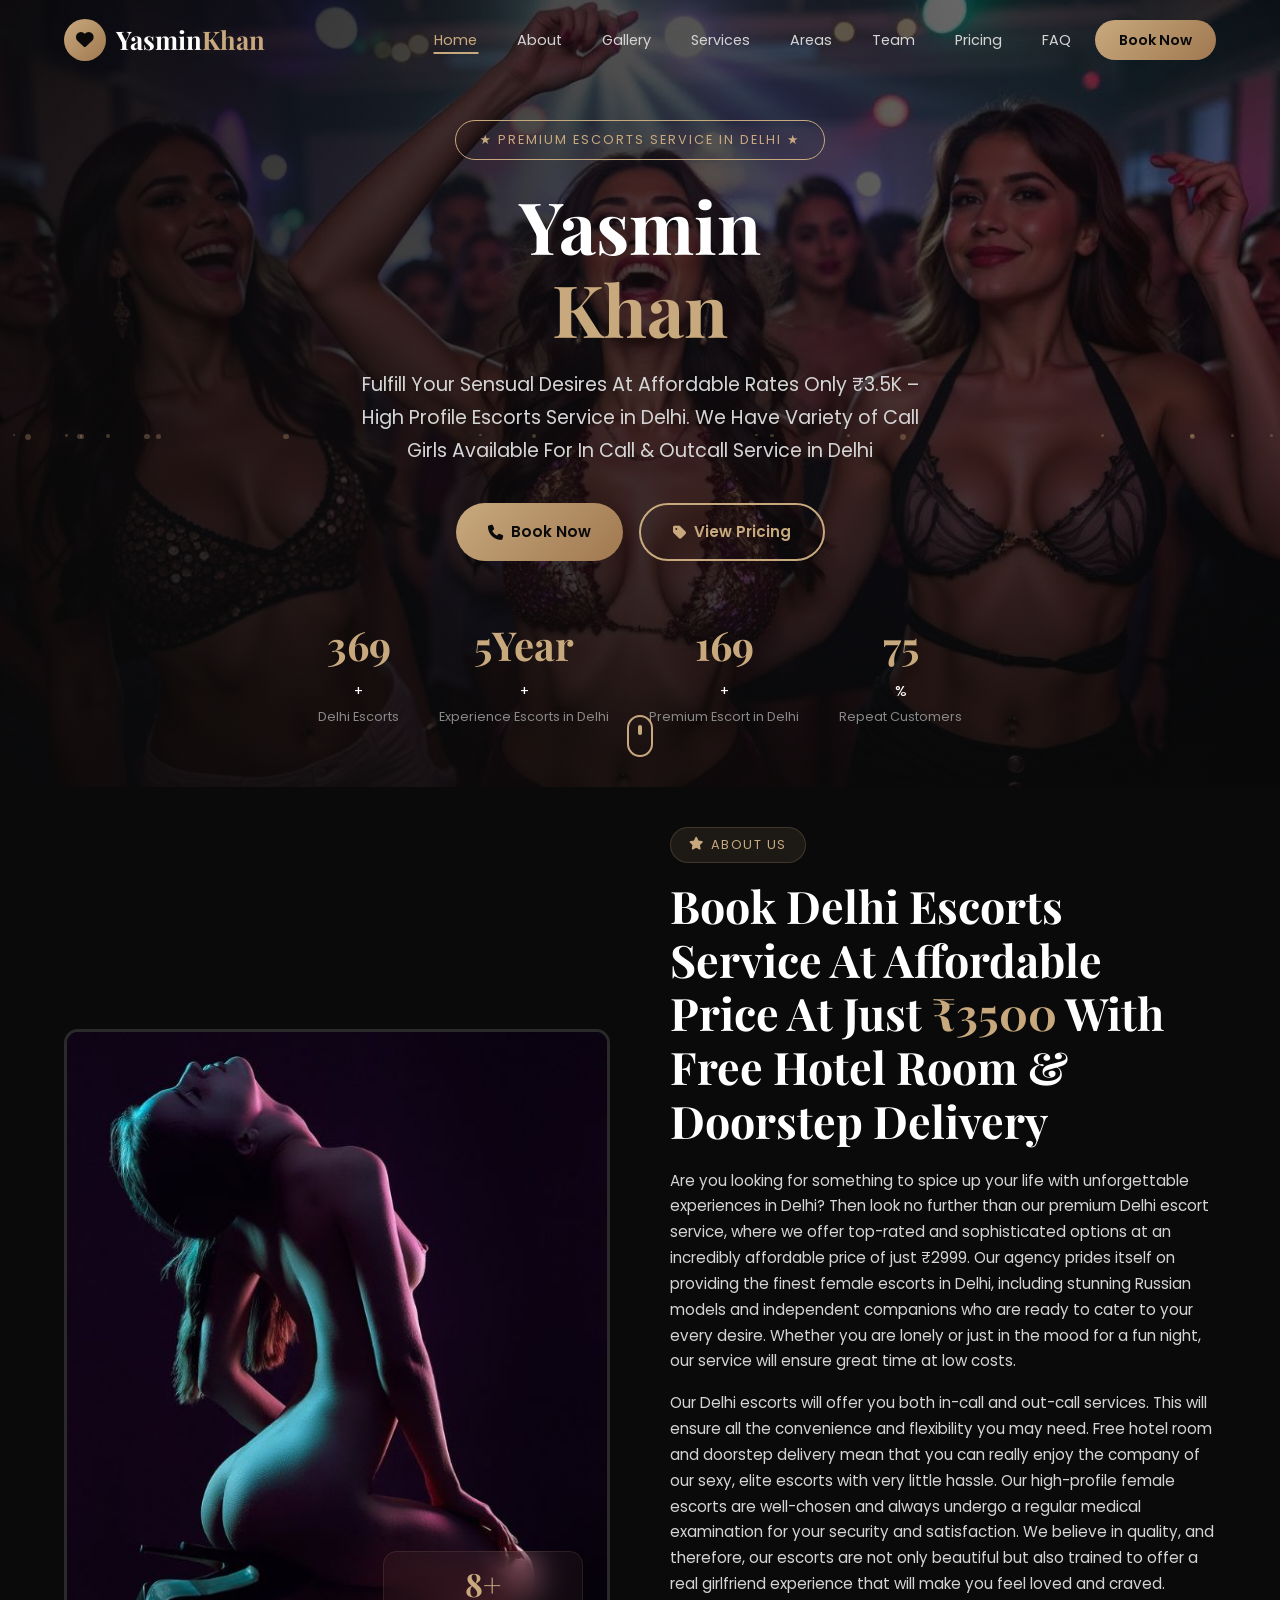
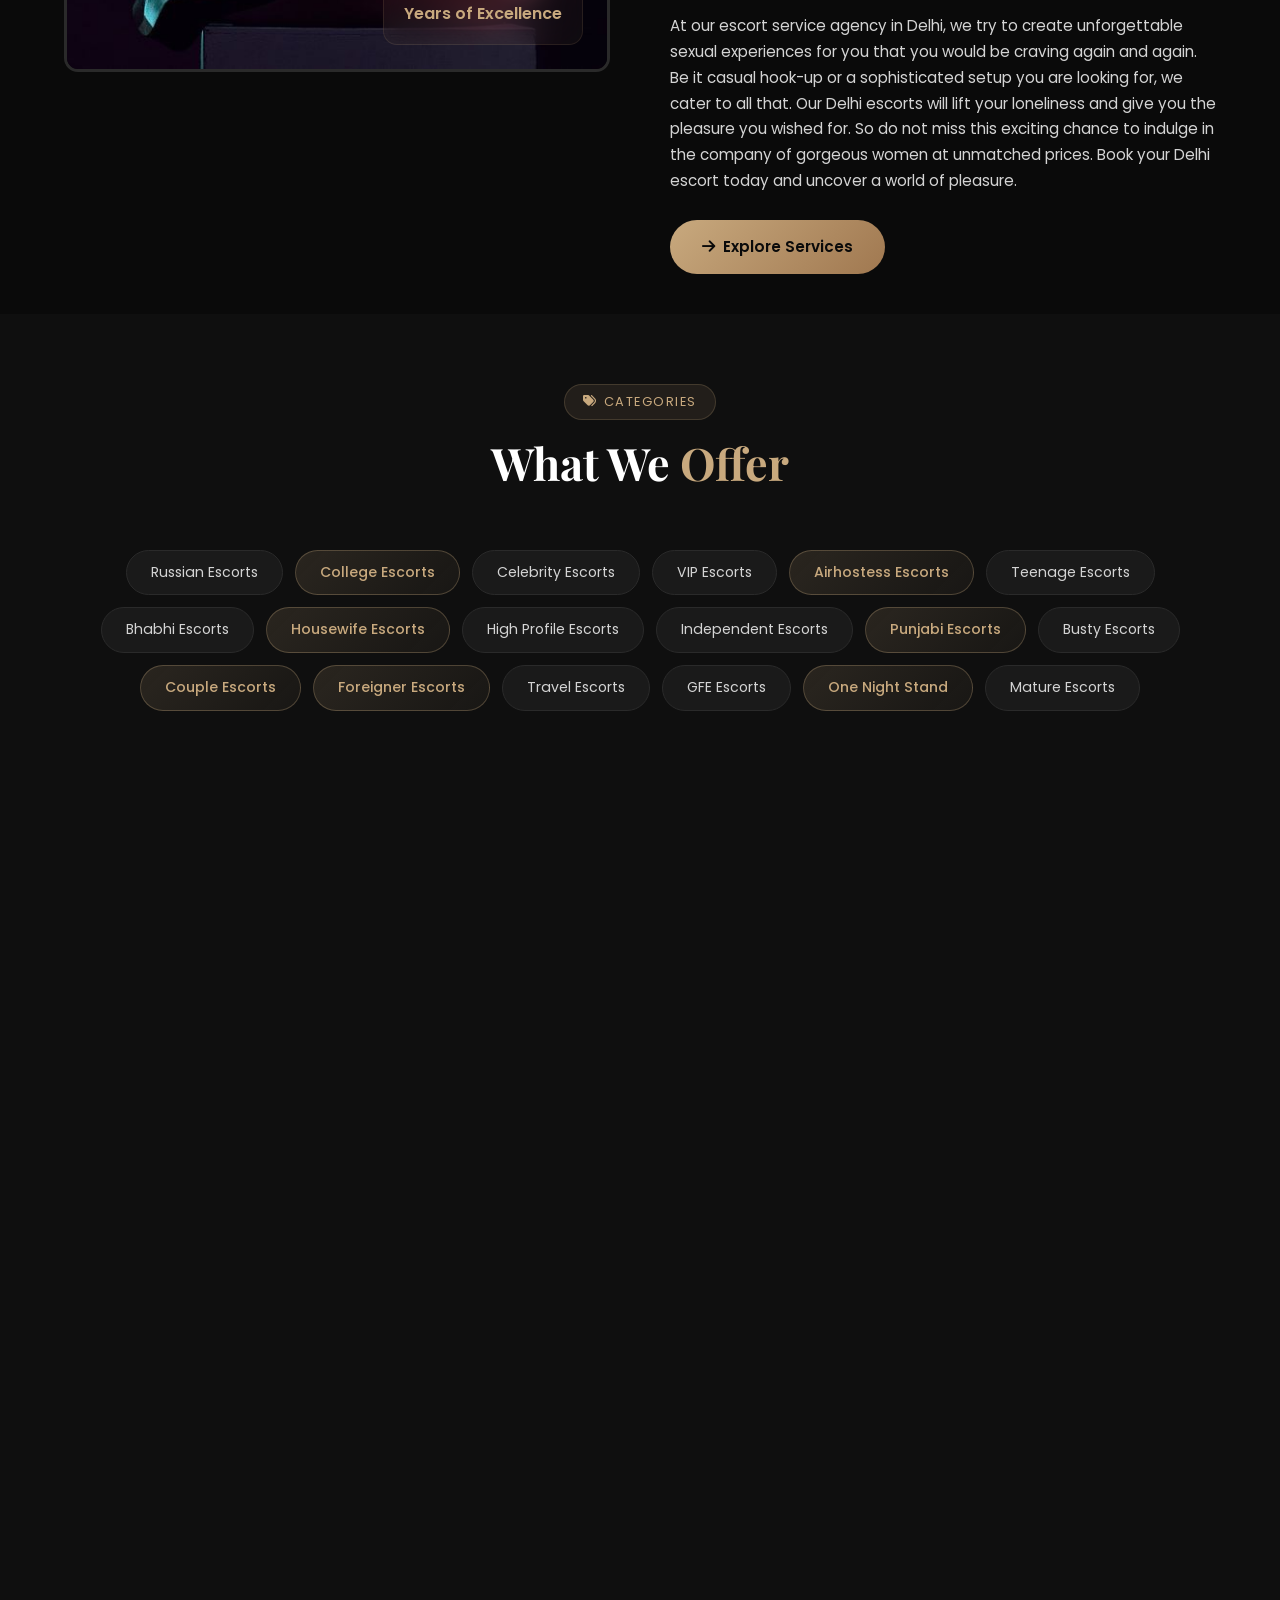
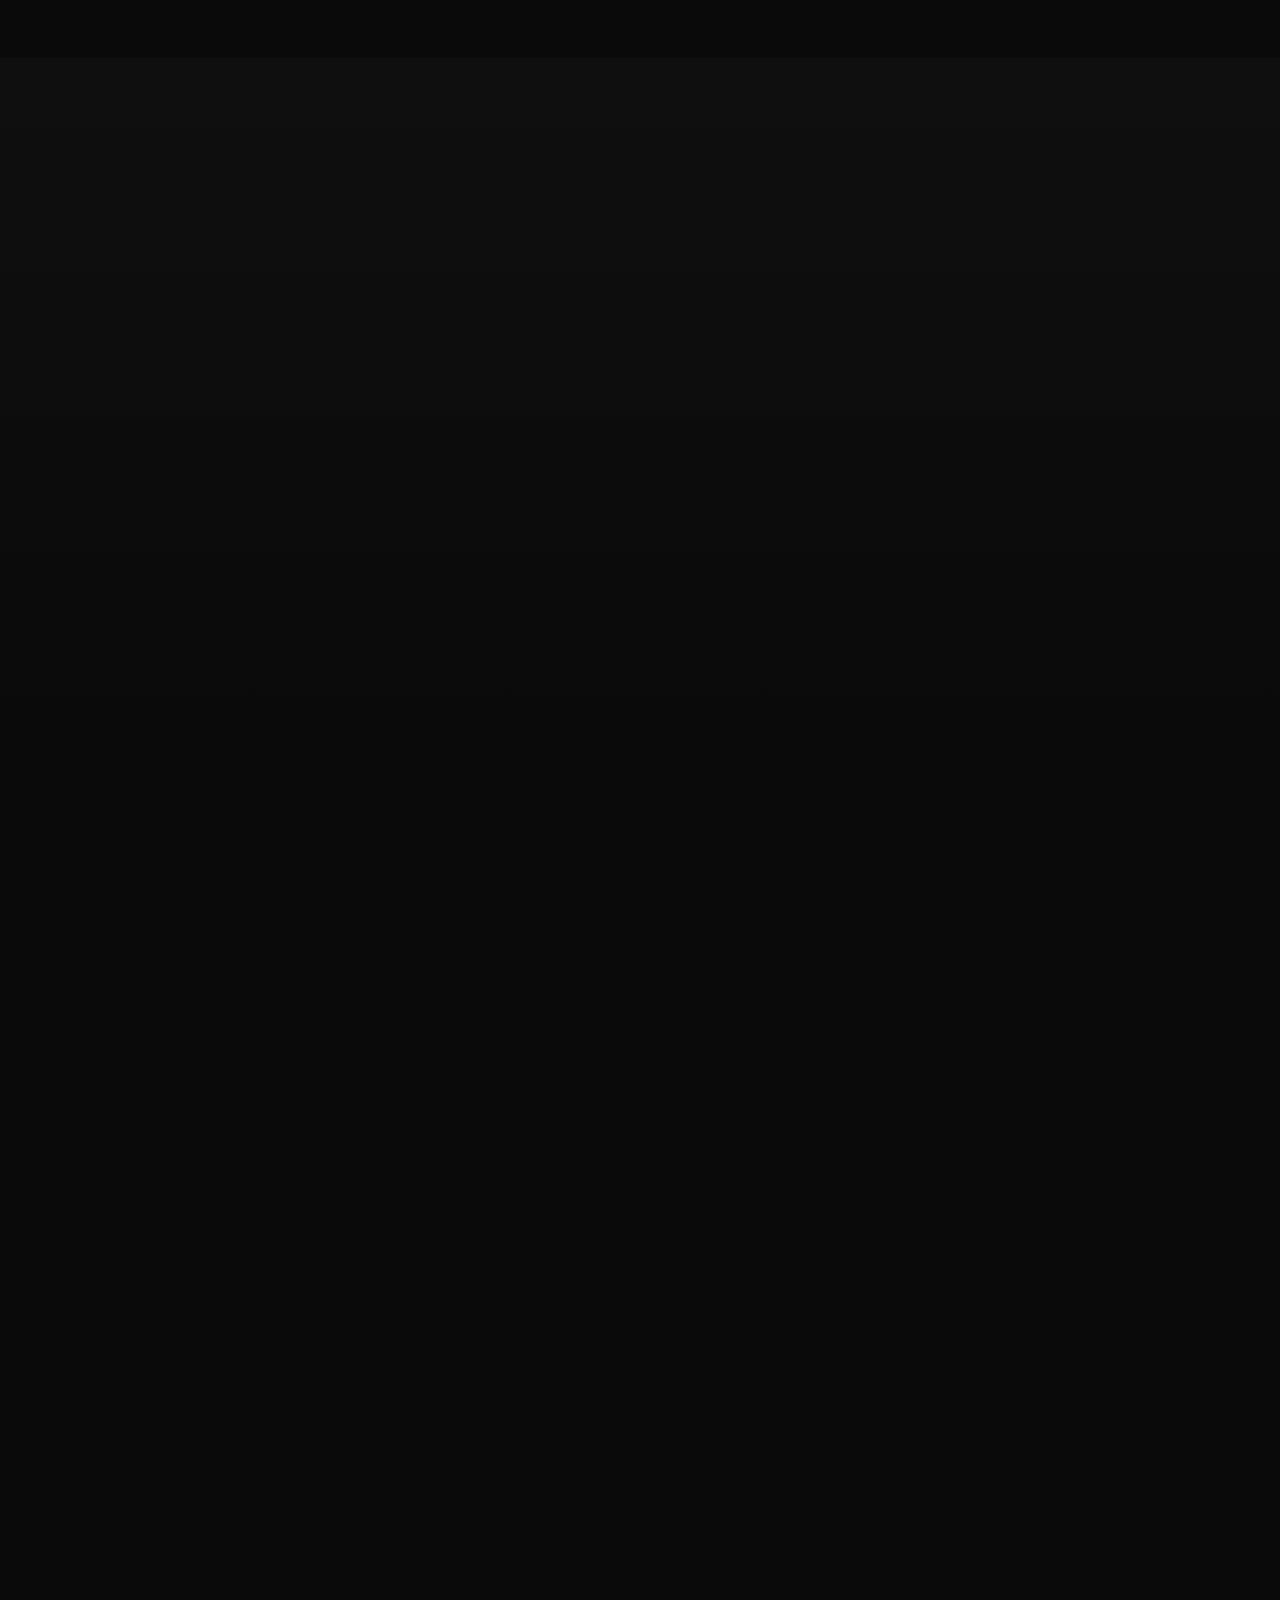
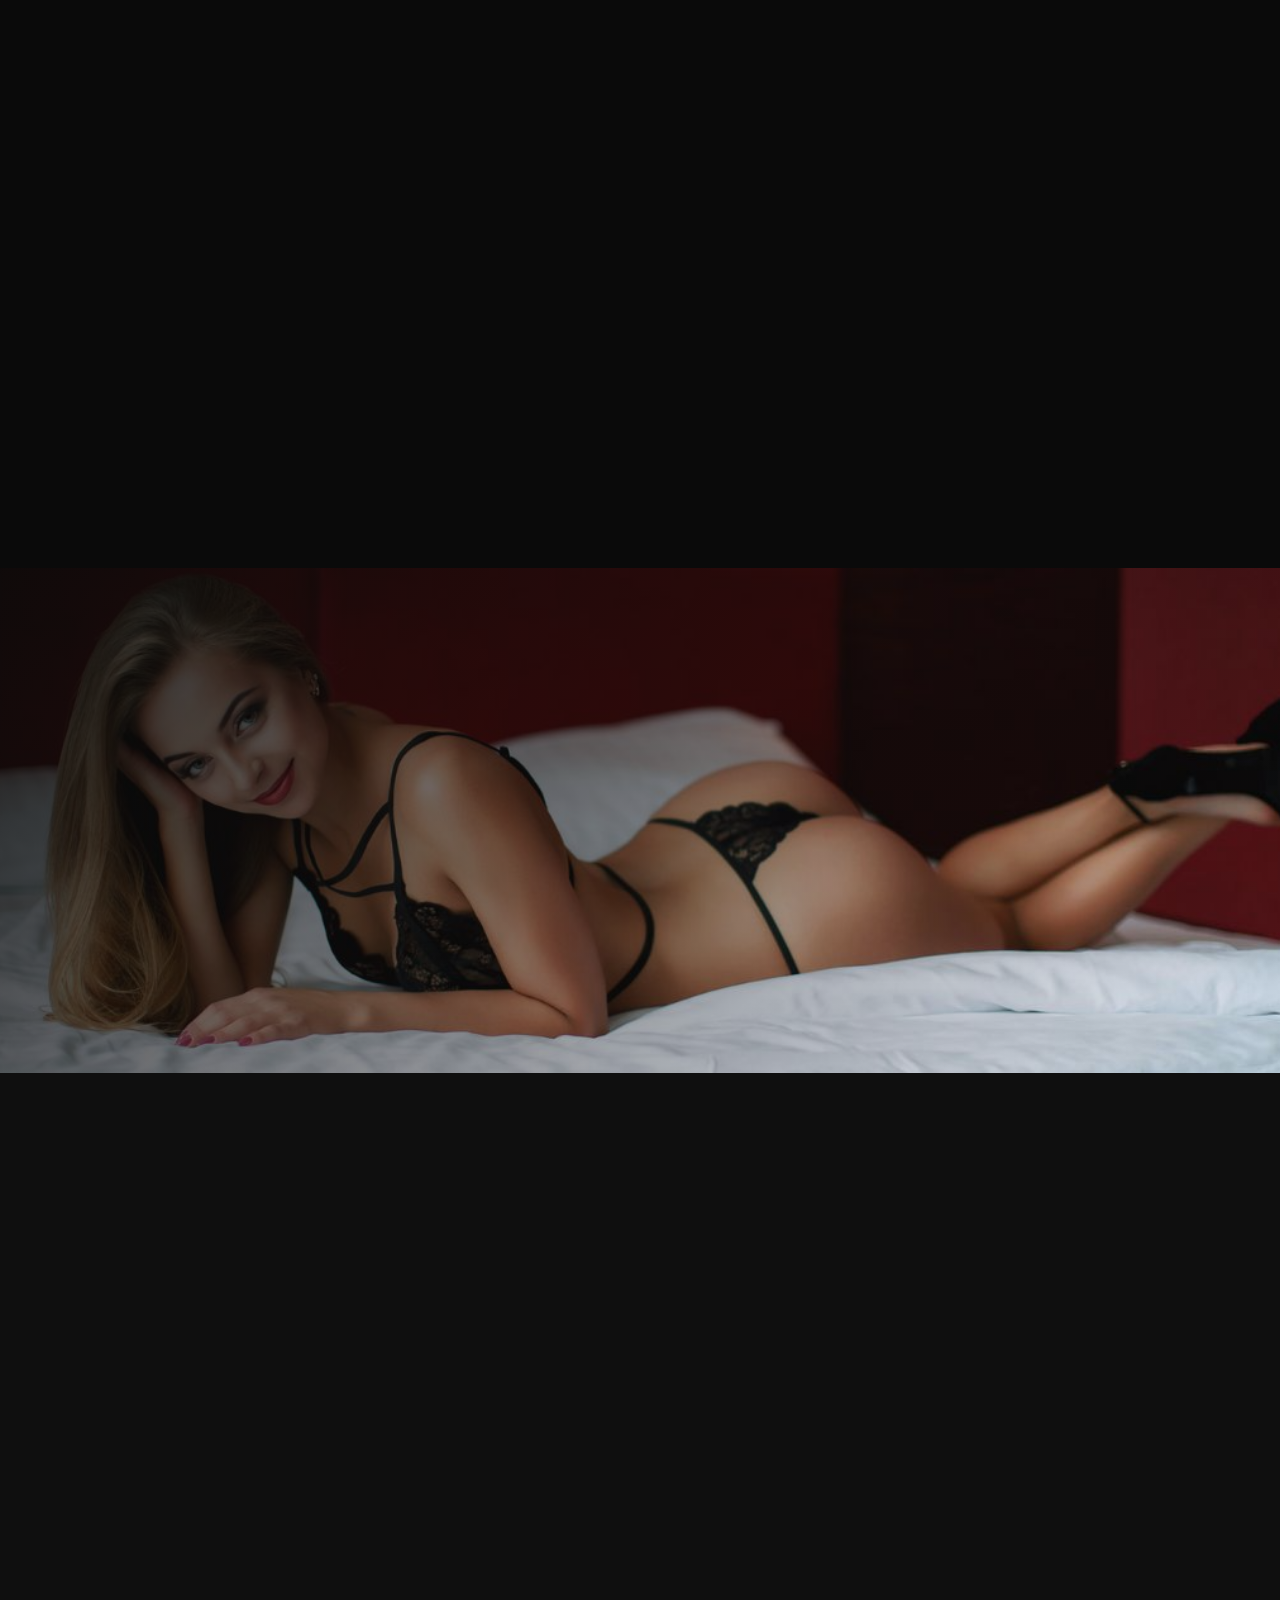
<file: index.html>
<!DOCTYPE html>
<html lang="en">
<head>
    <meta charset="UTF-8">
    <meta name="viewport" content="width=device-width,initial-scale=1.0">
    <title>No.1 Delhi Escorts Service at Only ₹6K No Advance No Fake</title>
    <meta name="description" content="Fulfill Your Sensual Desires At Affordable Rates Only ₹6K – High Profile Delhi Escorts Service. We Have Variety of Escorts Available For In Call & Outcall Service in Delhi."/>
    <meta name="keywords" content="Delhi Escorts, Call Girls in Delhi, Escorts in Delhi, Escorts Agency in Delhi, Delhi Escort, Delhi Escorts services, Delhi Escort Service, Escort Service in Delhi, Delhi Independent Escorts" />
    <link href="img/favicon.png" rel="icon">

    <!-- Open Graph data -->
    <meta property="og:locale" content="en_IN"/>
    <meta property="og:type" content="website">
    <meta property="og:title" content="No.1 Delhi Escorts Service at Only ₹6K No Advance No Fake">
    <meta property="og:description" content="Fulfill Your Sensual Desires At Affordable Rates Only ₹6K – High Profile Delhi Escorts Service. We Have Variety of Escorts Available For In Call & Outcall Service in Delhi.">
    <meta property="og:url" content="https://yasmindelhi.github.io/">
    <meta property="og:site_name" content="Yasmin Khan">
    <meta property="og:image" content="img/escort-banner.jpg">

    <meta name="url" content="https://yasmindelhi.github.io/">
    <meta name="rating" content="General">
    <meta name="author" content="Yasmin Khan"/>
    <meta name="distribution" content="India">
    <meta name="expires" content="never">
    <meta name="robots" content="index, follow">
    <meta name="googlebot" content="index, follow">
    <meta name="document-type" content="public">
    <meta name="state" content="Delhi">
    <meta name="city" content="Delhi">
    <meta name="DC.title" content="No.1 Delhi Escorts Service at Only ₹6K No Advance No Fake">
    <meta name="geo.region" content="IN">
    <meta name="geo.placename" content="Delhi">
    <meta property="og:url" content="https://yasmindelhi.github.io/" />
    <!-- FIX: Preload LCP hero image -->
    <link rel="preload" as="image" href="https://images.unsplash.com/photo-1600334089648-b0d9d3028eb2?w=1280&h=720&fit=crop&fm=webp&q=75" fetchpriority="high">
    

    <!-- FIX: Preconnect (max 4) -->
    <link rel="preconnect" href="https://fonts.googleapis.com">
    <link rel="preconnect" href="https://fonts.gstatic.com" crossorigin>
    <link rel="preconnect" href="https://images.unsplash.com">
    <link rel="preconnect" href="https://cdnjs.cloudflare.com">

    <!-- FIX: Override FA font-display to swap BEFORE FA loads -->
    <style>
        @font-face{font-family:'Font Awesome 6 Free';font-display:swap;src:url('https://cdnjs.cloudflare.com/ajax/libs/font-awesome/6.5.1/webfonts/fa-solid-900.woff2') format('woff2')}
        @font-face{font-family:'Font Awesome 6 Brands';font-display:swap;src:url('https://cdnjs.cloudflare.com/ajax/libs/font-awesome/6.5.1/webfonts/fa-brands-400.woff2') format('woff2')}
    </style>

    <!-- FIX: Non-render-blocking Google Fonts -->
    <link rel="preload" as="style" href="https://fonts.googleapis.com/css2?family=Playfair+Display:wght@400;600;700&family=Poppins:wght@300;400;500;600&display=swap" onload="this.rel='stylesheet'">
    <noscript><link rel="stylesheet" href="https://fonts.googleapis.com/css2?family=Playfair+Display:wght@400;600;700&family=Poppins:wght@300;400;500;600&display=swap"></noscript>

    <!-- FIX: Non-render-blocking Font Awesome -->
    <link rel="preload" as="style" href="https://cdnjs.cloudflare.com/ajax/libs/font-awesome/6.5.1/css/all.min.css" onload="this.rel='stylesheet'">
    <noscript><link rel="stylesheet" href="https://cdnjs.cloudflare.com/ajax/libs/font-awesome/6.5.1/css/all.min.css"></noscript>

    <!-- FIX: Inline Critical CSS (eliminates style.css render blocking 470ms) -->
    <style>
        *,*::before,*::after{margin:0;padding:0;box-sizing:border-box}
        html{scroll-behavior:smooth;scroll-padding-top:80px}
        body{font-family:'Poppins',system-ui,-apple-system,sans-serif;background:#0a0a0a;color:#d4d4d4;line-height:1.7;overflow-x:hidden;-webkit-font-smoothing:antialiased}
        img{max-width:100%;height:auto;display:block}
        a{text-decoration:none;color:#b48352;}
        ul{text-align:left; list-style:none}
        button{border:none;background:none;cursor:pointer;font-family:inherit}
        .container{width:90%;max-width:1200px;margin:0 auto}
        .gold{color:#c8a97e}
        .navbar{position:fixed;top:0;left:0;width:100%;z-index:1000;height:80px;display:flex;align-items:center;background:transparent;transition:.35s cubic-bezier(.4,0,.2,1)}
        .navbar.scrolled{background:rgba(10,10,10,.97);backdrop-filter:blur(20px);-webkit-backdrop-filter:blur(20px);box-shadow:0 2px 30px rgba(0,0,0,.5);border-bottom:1px solid #2a2a2a}
        .nav-container{display:flex;align-items:center;justify-content:space-between}
        .nav-logo{display:flex;align-items:center;gap:10px}
        .logo-icon{width:42px;height:42px;background:linear-gradient(135deg,#c8a97e,#a07850);border-radius:50%;display:flex;align-items:center;justify-content:center;color:#0a0a0a;font-size:1.1rem}
        .logo-text{font-family:'Playfair Display',serif;font-size:1.6rem;font-weight:700;color:#fff}
        .nav-menu{display:flex;align-items:center;gap:8px}
        .nav-link{padding:8px 16px;font-size:.9rem;color:#d4d4d4;position:relative;transition:.35s}
        .hamburger{display:none;flex-direction:column;gap:5px;z-index:1001}
        .hamburger .bar{width:26px;height:2.5px;background:#fff;border-radius:2px;transition:.35s}
        .hero-banner{position:relative;width:100%;min-height:700px;padding-top:80px;display:flex;align-items:center;justify-content:center;background:linear-gradient(135deg,rgba(10,10,10,.85),rgba(15,15,15,0)),url('img/escort-banner.jpg') center/cover no-repeat;overflow:hidden}
        .hero-overlay{position:absolute;inset:0;background:linear-gradient(180deg,rgba(10,10,10,.3) 0%,rgba(10,10,10,.8) 100%)}
        .hero-content{position:relative;z-index:2;text-align:center;padding:40px 0 60px}
        .hero-title{font-family:'Playfair Display',serif;font-size:clamp(2.4rem,6vw,4.5rem);font-weight:700;color:#fff;line-height:1.15;margin-bottom:20px}
        .btn{display:inline-flex;align-items:center;gap:8px;padding:14px 32px;border-radius:50px;font-size:.95rem;font-weight:600;transition:.35s;cursor:pointer}
        .btn-primary{background:linear-gradient(135deg,#c8a97e,#a07850);color:#0a0a0a}
        [data-animate]{opacity:0;transform:translateY(40px);transition:opacity .7s ease,transform .7s ease}
        [data-animate].animated{opacity:1;transform:translateY(0)}
        @media(max-width:992px){.hamburger{display:flex}.nav-menu{position:fixed;top:0;right:-100%;width:300px;height:100vh;background:#0f0f0f;flex-direction:column;align-items:stretch;padding:100px 30px 40px;border-left:1px solid #2a2a2a;transition:.35s}.nav-menu.active{right:0}}
        @media(max-width:768px){.hero-banner{min-height:auto;padding-top:70px}}
    </style>

    <!-- FIX: style.css loaded NON-render-blocking -->
    <link rel="preload" as="style" href="style.css" onload="this.rel='stylesheet'">
    <noscript><link rel="stylesheet" href="style.css"></noscript>
</head>
<body>

    <!-- NAVBAR -->
    <nav class="navbar" id="navbar">
        <div class="container nav-container">
            <a href="#home" class="nav-logo">
                <span class="logo-icon"><i class="fas fa-heart"></i></span>
                <span class="logo-text">Yasmin<span class="gold">Khan</span></span>
            </a>
            <ul class="nav-menu" id="navMenu">
                <li><a href="#home" class="nav-link active">Home</a></li>
                <li><a href="#about" class="nav-link">About</a></li>
                <li><a href="#gallery" class="nav-link">Gallery</a></li>
                <li><a href="#services" class="nav-link">Services</a></li>
                <li><a href="#areas" class="nav-link">Areas</a></li>
                <li><a href="#team" class="nav-link">Team</a></li>
                <li><a href="#pricing" class="nav-link">Pricing</a></li>
                <li><a href="#faq" class="nav-link">FAQ</a></li>
                <li><a href="#contact" class="nav-link btn-nav">Book Now</a></li>
            </ul>
            <button class="hamburger" id="hamburger" aria-label="Toggle Menu">
                <span class="bar"></span><span class="bar"></span><span class="bar"></span>
            </button>
        </div>
    </nav>

    <!-- HERO BANNER -->
    <section id="home" class="hero-banner">
        <div class="hero-overlay"></div>
        <div class="hero-particles" id="particles"></div>
        <div class="container hero-content">
            <span class="hero-badge" data-animate="fadeDown">★ Premium Escorts Service in Delhi ★</span>
            <h1 class="hero-title" data-animate="fadeUp">Yasmin<br> <span class="gold">Khan</span></h1>
            <p class="hero-sub" data-animate="fadeUp">Fulfill Your Sensual Desires At Affordable Rates Only ₹3.5K – High Profile Escorts Service in Delhi. We Have Variety of Call Girls Available For In Call & Outcall Service in Delhi</p>
            <div class="hero-btns" data-animate="fadeUp">
                <a href="#services" class="btn btn-primary"><i class="fas fa-phone"></i> Book Now</a>
                <a href="#pricing" class="btn btn-outline"><i class="fas fa-tag"></i> View Pricing</a>
            </div>
            <div class="hero-stats" data-animate="fadeUp">
                <div class="stat"><span class="stat-num">369</span>+ <small>Delhi Escorts</small></div>
                <div class="stat"><span class="stat-num">5Year</span>+ <small>Experience Escorts in Delhi</small></div>
                <div class="stat"><span class="stat-num">169</span>+ <small>Premium Escort in Delhi</small></div>
                <div class="stat"><span class="stat-num">75</span>% <small>Repeat Customers</small></div>
            </div>
        </div>
        <a href="#about" class="scroll-indicator" aria-label="Scroll down">
            <div class="mouse"><div class="wheel"></div></div>
        </a>
    </section>

    <!-- ABOUT -->
    <section id="about" class="section about-section">
        <div class="container">
            <div class="about-grid" data-animate="fadeUp">
                <div class="about-img-wrap">
                    <img src="img/escort-girl.jpg" alt="Fungirl Spa Interior" width="560" height="660" loading="lazy" decoding="async">
                    <div class="exp-badge glass-card"><span>8+</span>Years of Excellence</div>
                </div>
                <div class="about-text">
                    <span class="section-tag"><i class="fas fa-star"></i> About Us</span>
                    <h1 class="section-title">Book Delhi Escorts Service At Affordable Price At Just <span class="gold">₹3500</span> With Free Hotel Room & Doorstep Delivery</h1>
                    <p>Are you looking for something to spice up your life with unforgettable experiences in Delhi? Then look no further than our premium Delhi escort service, where we offer top-rated and sophisticated options at an incredibly affordable price of just ₹2999. Our agency prides itself on providing the finest female escorts in Delhi, including stunning Russian models and independent companions who are ready to cater to your every desire. Whether you are lonely or just in the mood for a fun night, our service will ensure great time at low costs.</p>
                    <p>Our Delhi escorts will offer you both in-call and out-call services. This will ensure all the convenience and flexibility you may need. Free hotel room and doorstep delivery mean that you can really enjoy the company of our sexy, elite escorts with very little hassle. Our high-profile female escorts are well-chosen and always undergo a regular medical examination for your security and satisfaction. We believe in quality, and therefore, our escorts are not only beautiful but also trained to offer a real girlfriend experience that will make you feel loved and craved.</p>
                    <p>At our escort service agency in Delhi, we try to create unforgettable sexual experiences for you that you would be craving again and again. Be it casual hook-up or a sophisticated setup you are looking for, we cater to all that. Our Delhi escorts will lift your loneliness and give you the pleasure you wished for. So do not miss this exciting chance to indulge in the company of gorgeous women at unmatched prices. Book your Delhi escort today and uncover a world of pleasure.</p>
                    <a href="#services" class="btn btn-primary"><i class="fas fa-arrow-right"></i> Explore Services</a>
                </div>
            </div>
        </div>
    </section>

    <!-- TAGS SECTION (NEW) -->
    <section class="section tags-section">
        <div class="container">
            <div class="section-header" data-animate="fadeUp">
                <span class="section-tag"><i class="fas fa-tags"></i> Categories</span>
                <h2 class="section-title">What We <span class="gold">Offer</span></h2>
            </div>
            <div class="tags-cloud" data-animate="fadeUp">
                <span class="ftag">Russian Escorts</span>
                <span class="ftag highlight">College Escorts</span>
                <span class="ftag">Celebrity Escorts</span>
                <span class="ftag">VIP Escorts</span>
                <span class="ftag highlight">Airhostess Escorts</span>
                <span class="ftag">Teenage Escorts</span>
                <span class="ftag">Bhabhi Escorts</span>
                <span class="ftag highlight">Housewife Escorts</span>
                <span class="ftag">High Profile Escorts</span>
                <span class="ftag">Independent Escorts</span>
                <span class="ftag highlight">Punjabi Escorts</span>
                <span class="ftag">Busty Escorts</span>
                <span class="ftag highlight">Couple Escorts</span>
                <span class="ftag highlight">Foreigner Escorts</span>
                <span class="ftag">Travel Escorts</span>
                <span class="ftag">GFE Escorts</span>
                <span class="ftag highlight">One Night Stand</span>
                <span class="ftag">Mature Escorts</span>
            </div>
        </div>
    </section>

    <!-- GALLERY -->
    <section id="gallery" class="section gallery-section">
        <div class="container">
            <div class="section-header" data-animate="fadeUp">
                <span class="section-tag"><i class="fas fa-images"></i> Our Gallery</span>
                <h2 class="section-title">Meet Our <span class="gold">Hottest Escorts in Delhi</span></h2>
                <p class="section-desc">Select Your Dream Delhi Escorts to Complete Your All Dark Desires </p>
            </div>
            <div class="gallery-grid" data-animate="fadeUp">
                <div class="gallery-card"><div class="gallery-img-wrap"><img src="img/Divya-escort.jpg" alt="Divya" width="380" height="480" loading="lazy" decoding="async"><div class="gallery-overlay"><a href="#" class="overlay-btn"><i class="fas fa-eye"></i></a></div></div><div class="gallery-info"><h3>Divya</h3><span class="service-badge">VIP Escorts in Delhi</span></div></div>
                <div class="gallery-card"><div class="gallery-img-wrap"><img src="img/Anjali-escort.jpg" alt="Anjali" width="380" height="480" loading="lazy" decoding="async"><div class="gallery-overlay"><a href="#" class="overlay-btn"><i class="fas fa-eye"></i></a></div></div><div class="gallery-info"><h3>Anjali</h3><span class="service-badge">Russian Escort</span></div></div>
                <div class="gallery-card"><div class="gallery-img-wrap"><img src="img/Kavya-escort.jpg" alt="Kavya" width="380" height="480" loading="lazy" decoding="async"><div class="gallery-overlay"><a href="#" class="overlay-btn"><i class="fas fa-eye"></i></a></div></div><div class="gallery-info"><h3>Kavya</h3><span class="service-badge">Independent Escort Delhi</span></div></div>
                <div class="gallery-card"><div class="gallery-img-wrap"><img src="img/Neha-escort.jpg" alt="Neha" width="380" height="480" loading="lazy" decoding="async"><div class="gallery-overlay"><a href="#" class="overlay-btn"><i class="fas fa-eye"></i></a></div></div><div class="gallery-info"><h3>Neha</h3><span class="service-badge">Celebrity Escort in Delhi</span></div></div>
                <div class="gallery-card"><div class="gallery-img-wrap"><img src="img/Pooja-escort.jpg" alt="Pooja" width="380" height="480" loading="lazy" decoding="async"><div class="gallery-overlay"><a href="#" class="overlay-btn"><i class="fas fa-eye"></i></a></div></div><div class="gallery-info"><h3>Pooja</h3><span class="service-badge">Hot Delhi Escort</span></div></div>
                <div class="gallery-card"><div class="gallery-img-wrap"><img src="img/Priya-escort.jpg" alt="Priya" width="380" height="480" loading="lazy" decoding="async"><div class="gallery-overlay"><a href="#" class="overlay-btn"><i class="fas fa-eye"></i></a></div></div><div class="gallery-info"><h3>Priya</h3><span class="service-badge">Sexy Escorts Delhi</span></div></div>
                <div class="gallery-card"><div class="gallery-img-wrap"><img src="img/Riya-escort.jpg" alt="Riya" width="380" height="480" loading="lazy" decoding="async"><div class="gallery-overlay"><a href="#" class="overlay-btn"><i class="fas fa-eye"></i></a></div></div><div class="gallery-info"><h3>Riya</h3><span class="service-badge">Airhostess Escort Girl</span></div></div>
                <div class="gallery-card"><div class="gallery-img-wrap"><img src="img/Sneha-escort.jpg" alt="Sneha" width="380" height="480" loading="lazy" decoding="async"><div class="gallery-overlay"><a href="#" class="overlay-btn"><i class="fas fa-eye"></i></a></div></div><div class="gallery-info"><h3>Sneha</h3><span class="service-badge">Escort Girl in Delhi</span></div></div>
            </div>
        </div>
    </section>

    <!-- CONTENT 1 -->
    <section class="section content-section">
        <div class="container">
            <div class="content-block">
                <span class="section-tag"><i class="fas fa-heart"></i> Delhi Escorts Service</span>
                <h2 class="section-title">Get 50% Off On Your First Booking On <span class="gold">Delhi Escorts</span> From Yasmin Khan</h2>
                <p>Welcome to the best place in Delhi for quality companionship. If you would like to enjoy a memorable moment, our escort service is here for you to let your dreams turn into reality. We are eagerly offering a very special deal in which you'll get an astounding 50 percent discount on the first booking, and instead of the usual amount of 9999, we'll provide a lovely female escort only for 3500!</p>
                <p>At our Delhi escort agency, we pride ourselves in providing a wide range of beautiful <a href="https://yasmindelhi.github.io/">Delhi Escorts</a>. Whether you want famous models, captivating Russian escorts, attractive Korean girls, or lovely Punjabi girls, we have the right companion for you. Our group of local call girls is not just pretty but also knows how to meet your every need, making sure you have a fun and exciting time that you will remember.</p>
                <p>Indulge in the allure of our cheap yet gorgeous escorts, who are eager to bring your wildest dreams to life. With our erotic companions, you’ll find the perfect blend of elegance and passion. Whether you’re in the mood for a romantic evening or a more adventurous encounter, our escorts are ready to engage and excite you. Don't miss your chance to fulfill your desires with our lovely, horny, and playful sluts who know how to please.</p>
                <p>Experience the rush and delight of hiring a Delhi escort today. Remember, booking for the first time comes with an amazing discount of 50%. So now is the right time to experience this world of seduction. Treat yourself with a night full of luxury and excitement with our stunning escorts committed to making it unforgettable. Book today and let's take your experience to new heights!</p>
            </div>

            <div class="content-block">
                <h2 class="section-title">Experience The Distinct Charm Of Our Top-rated And <span class="gold">Finest Escorts In Delhi</span> Right Now!</h2>
                <p>Enjoy the best companionship with our excellent <a href="https://yasminkhan.my.canva.site/">Escorts Service in Delhi</a>, where our attractive ladies are sure to please you. We have a great selection of top-rated escorts, including beautiful models and impressive college escorts to meet your needs. Whether you want the charm of a Bengali escort or the appeal of our VIP escorts, every meeting is meant to give you special and memorable experiences.</p>
                <p>Our young, slim, and attractive call girls look good and are fun to talk to, making sure your time with them is interesting and enjoyable. Each escort in Delhi is checked, so you know you will get the best service from our most talented workers. If you want something unique, we also have air hostess escorts and OnlyFans models who add an exciting element to your experience.</p>
                <p>Find the sexual experiences you have always wanted with our beautiful and charming elite ladies. Don't wait; dive into a world of closeness and passion with our best escorts in Delhi, where every moment is full of excitement and joy.</p>
            </div>

            <div class="content-block">
                <h2 class="section-title">Our Sexy <span class="gold">Independent Escorts in Delhi</span> Will Enchant You!</h2>
                <p>Delhi is the capital city of India. It is rich in history and culture, along with a vibrant nightlife. Delhi attracts tourists and travelers from everywhere. Besides visiting sites and exploring culture, Delhi also has exciting options for those looking for adult fun and sensual enjoyment. Our Delhi escort agency gives you a chance to spend the best time with our independent Delhi escorts. They are more than willing to fulfill all your fantasies and give you memories that will stay with you for life.</p>
                <p>Our independent Delhi escorts are a beautiful example of beauty, elegance, and charm. They are chosen from different areas of the country and checked for their smartness, charm, and skill in providing great adult entertainment. We serve a variety of clients, from busy workers to lonely travelers, giving them a chance to enjoy the company of our attractive and talented escorts. Whether you like a small blonde or voluptuous brunette, we have all shapes, sizes, and shades of skin, so you will certainly find the desired escort to suit your needs and desires.</p>
                <p>Meets All Your Needs At our escort agency, we know every client has their own special requirements. Our escorts in Delhi are trained to perform many services for making your time with us absolutely memorable. From a sensual massage to hardcore fucking, from gentle foreplay to BDSM roleplay, our escorts can cater to all your needs with utmost enthusiasm and expertise. They are skilled in performing mind-blowing blowjobs, deepthroating and cumming hard on your cock. Our escorts in Delhi are not just pretty faces but also masters of their craft.</p>
                <p>Safe and Confidential Services At our agency, we respect the privacy and discretion of our clients. All our escorts are medically tested and ensure complete hygiene and safety during the service. We guarantee 100% confidentiality, so you can relax and enjoy our services without any worries. Our escorts work independently, so you can directly contact them and discuss your preferences before moving ahead. We are here 24/7 and offer you a sensual companion whenever and wherever you want in Delhi and NCR.</p>
                <p>Treat Yourself with Our Escorts because life is too short not to enjoy the company of a sexy and alluring woman. Our Delhi escorts are the best way to treat yourself to some fun and satisfaction as an adult. Whether you are looking for a one-night stand or a long-term intimate relationship, our escorts can satisfy your needs. Their sweet smile, soft lips, smooth skin, and curvy bodies will make you feel weak. So, call us and enjoy being with a beautiful woman who knows how to take care of a man's needs.</p>
                <p>Enjoy the magic of our independent escorts in Delhi and discover a new world of adult fun. Our agency promises a safe, private, and amazing experience that will make you want more. So, do not wait and book your favorite escort today. Let the touch of our attractive and skilled companions charm you and make your time in Delhi memorable. Contact our Delhi Escort Agency now and get ready for hard fuck adventures and enjoy the wildest nights of your life with our Delhi escorts.</p>
            </div>
        </div>
    </section>

    <!-- CONTENT + 3 UNIQUE SHAPE IMAGES (NEW) -->
    <section class="section shapes-section">
        <div class="container">
            <div class="shapes-grid" data-animate="fadeUp">
                <div class="shapes-text">
                    <span class="section-tag"><i class="fas fa-heart"></i> Russian Delhi Escorts</span>
                    <h2 class="section-title">Remove Your Loneliness With Sophisticated <span class="gold">Russian Delhi Escorts</span></h2>
                    <p>Do you feel lonely and cut off in your daily life in Delhi? Are you fed up with the monotonous 9-to-5 routine and the never-ending cycle of work and boredom? It's time to have some interesting fun and connection with a special Russian Delhi Escort. Our lovely girls are here to make you feel less lonely and to bring some needed closeness to your life.</p>
                    <p>Russian Escorts Service in Delhi has many beautiful and charming ladies from Russia who are excited to spend time with you and make your days better. Imagine having a lovely companion to enjoy time with, whether it's for a romantic dinner, a night out, or some quiet moments together in private. Our Russian escorts in Delhi are the best choice for men looking for fun and companionship.</p>
                    <strong><span class="gold">Some key features of our Russian girls include:</span></strong>
                    <ul>
                        <li><i class="fas fa-heart"></i>  Exotic looks and captivating beauty</li>
                        <li><i class="fas fa-heart"></i>  Flawless skin, vivacious figures, and mesmerizing eyes</li>
                        <li><i class="fas fa-heart"></i>  Fun-loving and adventurous personalities</li>
                        <li><i class="fas fa-heart"></i>  Excellent conversational skills and ability to keep you engaged</li>
                        <li><i class="fas fa-heart"></i>  Talented in various arts like dance, singing, and more</li>
                        <li><i class="fas fa-heart"></i>  Versatile and adaptable to your needs and desires</li>
                    </ul>
                </div>
                <div class="shapes-images">
                    <div class="shape-img shape-1">
                        <img src="img/russian-escorts.jpg" alt="Spa Treatment" width="300" height="350" loading="lazy" decoding="async">
                    </div>
                    <div class="shape-img shape-2">
                        <img src="img/hot-russian-escort.jpg" alt="Relaxation" width="280" height="280" loading="lazy" decoding="async">
                    </div>
                    <div class="shape-img shape-3">
                        <img src="img/vip-russian-girl.jpg" alt="Aromatherapy" width="300" height="350" loading="lazy" decoding="async">
                    </div>
                </div>
            </div>
            <br>
            <p>You can spice up the routine by hiring a Russian Delhi escort and will be able to liven up your life. Say goodbye to dreary lonely nights because we can dispatch a lovely companion to you at any time. Our Delhi escort service is private, professional, and focused on your happiness. From friendly to close meetings, we have numerous options.</p>
            <br>
            <p>Contact us today to book an appointment with one of our top Russian escorts and get ready to enjoy the excitement of female company. Our girls are ready for you, so don't wait and give yourself a special experience. Say goodbye to being alone and hello to amazing adventures with Russian Delhi Escort!</p>
        </div>
    </section>

    <!-- AREA BUTTONS SECTION (NEW) -->
    <section id="areas" class="section areas-section">
        <div class="container">
            <div class="section-header" data-animate="fadeUp">
                <span class="section-tag"><i class="fas fa-location-dot"></i> Service Areas</span>
                <h2 class="section-title">We Serve Across <span class="gold">Delhi NCR</span></h2>
                <p class="section-desc">Premium spa services available at multiple locations for your convenience.</p>
            </div>
            <div class="areas-grid" data-animate="fadeUp">
                <a href="#contact" class="area-card glass-card">
                    <div class="area-glow"></div>
                    <div class="area-icon"><i class="fas fa-plane-departure"></i></div>
                    <h3>Aerocity</h3>
                    <span class="area-tag">Main Branch</span>
                </a>
                <a href="#contact" class="area-card glass-card">
                    <div class="area-glow"></div>
                    <div class="area-icon"><i class="fas fa-building"></i></div>
                    <h3>Gurgaon</h3>
                    <span class="area-tag">Available</span>
                </a>
                <a href="#contact" class="area-card glass-card">
                    <div class="area-glow"></div>
                    <div class="area-icon"><i class="fas fa-hotel"></i></div>
                    <h3>Mahipalpur</h3>
                    <span class="area-tag">Available</span>
                </a>
                <a href="#contact" class="area-card glass-card">
                    <div class="area-glow"></div>
                    <div class="area-icon"><i class="fas fa-city"></i></div>
                    <h3>Dwarka</h3>
                    <span class="area-tag">Available</span>
                </a>
                <a href="#contact" class="area-card glass-card">
                    <div class="area-glow"></div>
                    <div class="area-icon"><i class="fas fa-landmark"></i></div>
                    <h3>Saket</h3>
                    <span class="area-tag">Available</span>
                </a>
                <a href="#contact" class="area-card glass-card">
                    <div class="area-glow"></div>
                    <div class="area-icon"><i class="fas fa-monument"></i></div>
                    <h3>Delhi</h3>
                    <span class="area-tag">Available</span>
                </a>
                <a href="#contact" class="area-card glass-card">
                    <div class="area-glow"></div>
                    <div class="area-icon"><i class="fas fa-map-location-dot"></i></div>
                    <h3>Noida</h3>
                    <span class="area-tag">Available</span>
                </a>
                <a href="#contact" class="area-card glass-card">
                    <div class="area-glow"></div>
                    <div class="area-icon"><i class="fas fa-location-crosshairs"></i></div>
                    <h3>Connaught Place</h3>
                    <span class="area-tag">Available</span>
                </a>
            </div>
        </div>
    </section>

    <!-- CONTENT 2 -->
    <section class="section content-section">
        <div class="container">
            <div class="content-block">
                <h2 class="section-title">Turn Your Dreams Comes True With Our Budget Friendly  <span class="gold"> Escorts Service in Delhi</span></h2>
                <p>Are you looking for a memorable time with lovely escorts in Delhi? You have come to the right place with our affordable escort services! At Yasmin Khan, we take pride in providing the most exciting and unforgettable experiences at prices you can afford. Our beautiful call girls are available 24/7, ready to make your dreams come true whenever you want.</p>
                <ul>
                    <li><span class="gold">Bhabhi Escorts</span> - Experience the taboo thrill of being intimate with a mature, seductive housewife</li>
                    <li><span class="gold">Anal Sex</span> - Explore new depths of carnal pleasure with our skilled and adventurous escorts</li>
                    <li><span class="gold">Couple Experience</span> - Double your delight with our enchanting girl-on-girl and threesome services</li>
                    <li><span class="gold">Fantasies</span> - From naughty schoolgirls to sexy doctors, we can make your wildest dreams come true</li>
                    <li><span class="gold">24/7 Availability</span> - Get round-the-clock service to satisfy your cravings day or night</li>
                </ul><br>
                <p>At Yasmin Khan, we cater to gentlemen of all tastes and preferences. Whether you're seeking a sensual massage, passionate kissing, or a naughty BBJ, our escorts in Delhi will leave you in awe with their erotic skills. Our affordable prices ensure that indulging in premium escort services is now within reach.</p>
                <p>Our call girls are selected with care to provide everything you want - stunning looks, friendly personalities, and a strong desire for fun. We promise private and easy meetings in nice places you pick. For a memorable date or a one-night stand, rely on us to help you.</p>
                <p>Call us today and know why we are the best choice for smart men seeking affordable high-class escorts in Delhi. Let's help you make your deepest fantasy come true. Book now and gear up for a memorable experience!</p>
            </div>

            <div class="content-block">
                <h2 class="section-title">The Sexy Female <span class="gold">Delhi Escort</span> Are Eagerly Waiting For You- Call Now</h2>
                <p>Are you fed up with the monotony of your daily life, or are you interested in something vibrant? Do you want to pass your time with an elegant woman, one who may be able to help make your dreams come alive? Look no further! Our agency offers you the most alluring and sensuous escorts in Delhi who will cater to all your desires.</p>
                <p>At our Delhi escort service, we select each escort for their beautiful looks, nice personality, and great skills in adult entertainment. Whether you want to meet them at a location or have them come to you, we have the right companion for you. Our female Delhi escorts are trained to meet all your needs and make sure you are very happy.</p>
                <p>We will make sure to give you an experience that you will never forget in your life. Professionally equipped, our Delhi escorts ensure that we keep you safe and private. So, do not wait any longer. Book now and let the pleasures of life come alive. Our escorts are ready to fulfill your desires and make you feel special.</p>
                <p>So, don't waste your time waiting any longer. Ring us today, and let us set up a date that you will always remember. With our beautiful female Delhi escorts by your side, everybody will wish to be you. Enjoy the best in adult fun and enter the world of pleasure. Our great service ensures your needs are cared for, however special they might be. We guarantee an evening that will leave you breathless and yearning for more. Book an escort now and get ready to embark on a journey of passion and excitement!</p>
            </div>

            <div class="content-block">
                <h2 class="section-title">Enjoy Your Stay in Delhi <span class="gold">4-5 Star Hotel</span> With Our High-profile Escort in Delhi</h2>
                <p>Delhi, the capital city of India, is a paradise for travelers. Its rich cultural heritage, historical landmarks, and modern amenities make it a popular tourist destination. If you are visiting Delhi purely for business or strictly for entertainment purposes, we have an idea that will make your visit worthwhile. Imagine unwinding in one of the plush 4-5-star hotels in Delhi and engaging in activities with a lovely high-end escort in Delhi. With Delhi Escort Service, you would be able to enjoy the time spent with our lovely companions amidst the excellent hospitality there.</p>
                <span class="gold">We have collaborated with the best hotels in Delhi to give you an unforgettable experience. Some of our recommended 4-5 star hotels include:</span>

                <ul>
                    <li><strong><span class="gold">The Imperial, Connaught Place:</span></strong> - This iconic hotel offers opulent suites and exceptional service, perfect for special occasions.</li>
                    <li><strong><span class="gold">The Oberoi, Dr. Zakir Hussain Marg:</span></strong> - A 5-star haven with lavish rooms and top-notch amenities for a luxurious stay.</li>
                    <li><strong><span class="gold">ITC Maurya Sheraton & Towers, Diplomatic Enclave:</span></strong> - With its elegant decor and impeccable service, it's a favorite among dignitaries and celebrities.</li>
                    <li><strong><span class="gold">The Leela Palace New Delhi, Diplomatic Enclave:</span></strong> - This palace-like hotel offers sprawling suites and a royal treatment fit for a king.</li>
                    <li><strong><span class="gold">The Grand Hyatt New Delhi, Vasant Kunj:</span></strong> - Unwind in style at this modern hotel with trendy rooms and a vibrant atmosphere.</li>
                    <li><strong><span class="gold">The Ritz-Carlton New Delhi, Residences, Diplomatic Enclave:</span></strong> - Enjoy the comforts of home in these spacious and well-appointed suites.</li>
                    <li><strong><span class="gold">The Westin Gurgaon, New Delhi, MG Road:</span></strong> - This cosmopolitan hotel offers chic rooms and stellar amenities for a comfortable stay.</li>
                    <li><strong><span class="gold">JW Marriott Hotel New Delhi Aerocity, AeroCity:</span></strong> - Conveniently located near the airport, it's a great option for business travelers.</li>
                    <li><strong><span class="gold">The Pullman New Delhi Aerocity, Asset 02 GMR Aerocity:</span></strong> - Relax in their stylish rooms and enjoy the hotel's sleek facilities.</li>
                    <li><strong><span class="gold">Novotel New Delhi Aerocity, Near IGI Airport:</span></strong> - With its contemporary decor and warm hospitality, it's perfect for families and couples alike.</li>
                    <li><strong><span class="gold">Aloft Aerocity, New Delhi:</span></strong> - Experience the city's vibrant spirit at this hip hotel with trendy rooms and lively bars.</li>
                </ul>
                <br>
                <p>Our high-profile Delhi escorts are handpicked for their stunning looks, charming personalities, and impeccable etiquette. They will be your perfect companions, whether you want to explore the city's attractions or enjoy a romantic evening in the confines of your hotel room. With our escort service in Delhi, you can expect a discreet and satisfying experience tailored to your needs and preferences.</p>
                <p>So why settle for a mundane hotel stay when you can have it all? Book your 4-5 star hotel and our high-profile escort in Delhi for an unforgettable experience. Let us help you create memories that will last a lifetime. Contact us to plan your getaway today!</p>
            </div>
        </div>
    </section>

    <!-- SERVICES / CATEGORY -->
    <section id="services" class="section category-section">
        <div class="container">
            <div class="section-header" data-animate="fadeUp">
                <span class="section-tag"><i class="fas fa-concierge-bell"></i> Our Services</span>
                <h2 class="section-title">Explore Our <span class="gold">Service</span> Categories</h2>
                <p class="section-desc">From soothing Swedish massages to invigorating deep tissue treatments, discover the perfect therapy.</p>
            </div>
            <div class="category-grid" data-animate="fadeUp">
                <div class="category-card"><div class="cat-icon"><i class="fas fa-spa"></i></div><h3>Swedish Massage</h3><p>Gentle flowing strokes for ultimate relaxation</p></div>
                <div class="category-card"><div class="cat-icon"><i class="fas fa-hand-fist"></i></div><h3>Deep Tissue</h3><p>Intensive therapy targeting deep muscle layers</p></div>
                <div class="category-card"><div class="cat-icon"><i class="fas fa-person-praying"></i></div><h3>Thai Massage</h3><p>Ancient stretching and acupressure techniques</p></div>
                <div class="category-card"><div class="cat-icon"><i class="fas fa-leaf"></i></div><h3>Aromatherapy</h3><p>Healing essential oils for mind and body</p></div>
                <div class="category-card"><div class="cat-icon"><i class="fas fa-fire"></i></div><h3>Hot Stone</h3><p>Heated basalt stones for deep muscle relief</p></div>
                <div class="category-card"><div class="cat-icon"><i class="fas fa-pump-soap"></i></div><h3>Body Scrub</h3><p>Exfoliating treatment for radiant glowing skin</p></div>
                <div class="category-card"><div class="cat-icon"><i class="fas fa-face-smile-beam"></i></div><h3>Facial Treatment</h3><p>Premium facials for youthful fresh skin</p></div>
                <div class="category-card"><div class="cat-icon"><i class="fas fa-shoe-prints"></i></div><h3>Reflexology</h3><p>Pressure point therapy through feet and hands</p></div>
            </div>
        </div>
    </section>

    <!-- CONTENT 3 -->
    <section class="section content-section">
        <div class="container">
            <div class="content-block">
                <h2 class="section-title">How To Book Your Desire <span class="gold">Delhi Escort Girl</span> From Our Agency</h2>
                <p>Booking the Delhi escort girl you have always dreamed of from our top agency is a very straightforward process that satisfies your needs. First, you will visit our simple website and view a full gallery of our beautiful escorts. You will get clear details about their profiles, photos, and services provided for you to select a companion fitting what you want. We'll take care of the rest, respecting your privacy, after you decide. Fill in our secure form or call our private customer care team. It doesn't matter whether you would like us to come to you or if you want to visit us; pick your date, time, and place. We are committed to being flexible so that we may make this as enjoyable for you as possible. Safe and easy-to-use payment options with no stress at all mean you can just enjoy the exciting experience ahead. You can book our escorts in Delhi from these places.</p>
            </div>

            <div class="content-block">
                <h2 class="section-title">You Can Book Our <span class="gold">Escorts Delhi</span> From These Locations</h2>
                <p>Our top escort agency serves many areas in Delhi so that you can book our great Delhi Escort Girls anywhere you are. No matter whether you are in the busy center of Connaught Place, the calm area of Hauz Khas, or the lively nightlife of Gurgaon, our services are easy to reach. We serve tourists, business people, and locals, offering a high-quality experience designed just for you. We only need to know where you want to meet when booking, and we will send a beautiful escort to your home, hotel, or any place you choose, ready to give you a special experience. We promise to provide great service so you can relax and enjoy your time, whether it's for a fun night out or a more personal event. No matter where you are in Delhi, our escorts are only a booking away, ready to make your dreams come true.</p>
            </div>

            <div class="content-block">
                <h2 class="section-title">We Provide in Call And Out Call <span class="gold">Escorts Service in Delhi</span> On All Types Of Escorts</h2>
                <p>We offer both incall and outcall escort services in Delhi for all kinds of escorts. At our Delhi escort agency, we are proud to provide both incall and outcall escort services that match your needs and way of life. Whether you like to spend your time at home with the comfort and intimacy it brings, or whether you enjoy a night at a hotel, we've got options for you. incalls take place in nice private places that will help you set a good mood for a cozy meeting. However, if you need something exciting or unpredictable, our outcall services let you spend time with beautiful escort girls at the place you choose, be it a fancy restaurant, a business event, or a comfortable apartment. We have various escort girls so that every client can find the right match: whether you want a gorgeous model, an independent escort, or a nice companion for a night out. With our flexible options, you can indulge in pleasurable experiences without limitations, making every encounter unforgettable.</p>
            </div>
        </div>
    </section>

    <!-- 5-THUMBNAIL SHOWCASE GALLERY (NEW) -->
    <section class="section showcase-section">
        <div class="container">
            <div class="section-header" data-animate="fadeUp">
                <span class="section-tag"><i class="fas fa-camera"></i> Showcase</span>
                <h2 class="section-title">Our <span class="gold">Premium</span> Experience</h2>
                <p class="section-desc">Step inside our world-class Escorts facilities and experience luxury redefined.</p>
            </div>
            <div class="showcase-grid" data-animate="fadeUp">
                <div class="showcase-item showcase-large">
                    <img src="img/high-profile-escorts-in-delhi.jpg" alt="Luxury Spa Suite" width="600" height="500" loading="lazy" decoding="async">
                    <div class="showcase-overlay">
                        <span class="showcase-badge">Featured</span>
                        <h3>Luxury High Profile Escorts in Delhi</h3>
                        <p>Experience ultimate privacy &amp; comfort</p>
                    </div>
                </div>
                <div class="showcase-item">
                    <img src="img/vip-escorts-delhi.jpg" alt="Treatment Room" width="400" height="240" loading="lazy" decoding="async">
                    <div class="showcase-overlay">
                        <h3>VIP Escorts Delhi</h3>
                        <p>Modern healing spaces</p>
                    </div>
                </div>
                <div class="showcase-item">
                    <img src="img/sexy-escort-in-delhi.jpg" alt="Aromatherapy Setup" width="400" height="240" loading="lazy" decoding="async">
                    <div class="showcase-overlay">
                        <h3>Sexy Escort in Delhi</h3>
                        <p>Premium essential oils massage experience</p>
                    </div>
                </div>
                <div class="showcase-item">
                    <img src="img/delhi-escort.jpg" alt="Relaxation Lounge" width="400" height="240" loading="lazy" decoding="async">
                    <div class="showcase-overlay">
                        <h3>Russian Delhi Escort</h3>
                        <p>Unwind in style</p>
                    </div>
                </div>
                <div class="showcase-item">
                    <img src="img/hot-escort-delhi.jpg" alt="Hot Stone Setup" width="400" height="240" loading="lazy" decoding="async">
                    <div class="showcase-overlay">
                        <h3>HOt Escort Delhi</h3>
                        <p>Deep healing warmth</p>
                    </div>
                </div>
            </div>
        </div>
    </section>

    <!-- CONTENT 4 -->
    <section class="section content-section">
        <div class="container">
            <div class="content-block">
                <h2 class="section-title">Why Choose Us For <span class="gold">Unforgettable Sexual Experiences in Delhi</span></h2>
                <p>Choosing our elite escort agency guarantees you unforgettable sexual experiences in Delhi that cater to your wildest fantasies. We understand the importance of quality, which is why we only represent the most gorgeous and talented escort girls in the city. We are committed to keeping things private and professional, so your meetings are enjoyable and secret. We take pride in providing different escorts, each with their own personalities and skills, to help you find a companion who gets what you want. Also, we focus on making our customers happy, and our support staff is always ready to help you choose the right escort for you. With us, you will have a mix of beauty, charm, and closeness that creates special moments. Our escorts are not only beautiful; they are also good at building a real connection, helping you to relax and enjoy every moment of your time with them, making it truly memorable.</p>
            </div>

            <div class="content-block">
                <h2 class="section-title">Regular Medical Examinations Are Performed On Our <span class="gold">Delhi Escorts</span> - Yasmin Khan</h2>
                <p>At our escort agency, the health and safety of our clients and escorts are paramount. That’s why we ensure that all our Delhi escorts undergo regular medical examinations. This commitment guarantees that our companions are in excellent health, providing you with peace of mind during your intimate encounters. Our rigorous screening process includes health checks for sexually transmitted infections and general well-being, ensuring that each escort is not only beautiful but also healthy. We believe that safety and enjoyment go hand in hand, which is why we prioritize hygiene and wellness in all aspects of our services. By choosing our agency, you can indulge in your desires with confidence, knowing that our escorts are thoroughly vetted and regularly monitored. This commitment to health not only enhances your experience but also fosters a respectful and secure environment for both clients and escorts, allowing you to focus solely on pleasure and enjoyment.</p>
            </div>

            <div class="content-block">
                <h2 class="section-title">Meet The Most Elite Model <span class="gold">Escort in Delhi</span> For A GFE (Girlfriend Experience)</h2>
                <p>For those seeking a more intimate and personalized encounter, we proudly offer the option to meet the most elite model escort in Delhi, specializing in the Girlfriend Experience (GFE). This service allows you to indulge in an enchanting relationship that mimics the warmth and connection of a real romantic relationship. Our elite model escorts are not just stunning in appearance but are also skilled in providing emotional intimacy, making every moment spent together feel genuine and special. Whether you desire engaging conversations, romantic dinners, or passionate nights, our GFE service is designed to fulfill your deepest fantasies. Each escort is chosen for their charisma, charm, and ability to create an unforgettable connection. With our elite model escorts, you will enjoy a unique experience that transcends traditional encounters, leaving you feeling cherished and fulfilled. Make your fantasies a reality and discover the joy of an authentic connection with our exceptional escorts.</p>
            </div>

            <div class="content-block">
                <h2 class="section-title">What To Expect From Our Escorts Service Agency</h2>
                <p>When you choose our escort service agency in Delhi, you can expect a premium experience characterized by professionalism, discretion, and unmatched quality. From the moment you reach out, our dedicated team is committed to providing you with personalized assistance, ensuring your needs and preferences are prioritized. Expect a diverse selection of gorgeous and talented escorts, each carefully vetted to guarantee their beauty and skills. We believe in transparency, so all pricing is reasonable and upfront, with no hidden fees. Our flexible booking options, including incall and outcall services, allow you to choose what suits your desires best. Moreover, our escorts are trained to provide not only physical satisfaction but also emotional engagement, making your experience more fulfilling. You can rely on our agency for safe and enjoyable encounters, ensuring that your privacy is protected at all times. With us, your satisfaction is our top priority, promising you an unforgettable adventure in the vibrant city of Delhi.</p>
            </div>
        </div>
    </section>

    <!-- GLASS CTA SECTION (NEW) -->
    <section class="section glass-cta-section">
        <div class="container">
            <div class="glass-cta" data-animate="fadeUp">
                <div class="glass-cta-content">
                    <h2>Ready For The <span class="gold">Ultimate</span> Sexual Encouters?</h2>
                    <p>Book your premium Delhi Escorts today and discover why Yasmin Khan is Delhi's most loved escorts agency.</p>
                    <div class="cta-btns">
                        <a href="#contact" class="btn btn-primary"><i class="fa fa-whatsapp"></i> Book Now</a>
                        <a href="tel:+919876543210" class="btn btn-outline"><i class="fas fa-phone"></i> Call Now</a>
                    </div>
                </div>
            </div>
        </div>
    </section>

    <!-- TEAM / PROFILES -->
    <section id="team" class="section profiles-section">
        <div class="container">
            <div class="section-header" data-animate="fadeUp">
                <span class="section-tag"><i class="fas fa-users"></i> Our Team</span>
                <h2 class="section-title">Meet Our <span class="gold">VVIP</span> Call Girls in Delhi</h2>
                <p class="section-desc">Our hand-picked team of certified professionals Call Girls in Delhi brings passion, skill, and years of experience to satisfy your sexual needs.</p>
            </div>
            <div class="profiles-grid" data-animate="fadeUp">
                <div class="profile-card"><div class="profile-img-wrap"><img src="img/priya-sharma.jpg" alt="Priya" width="320" height="400" loading="lazy" decoding="async"><div class="profile-badge premium">Premium</div><div class="profile-social"><a href="#"><i class="fab fa-instagram"></i></a><a href="#"><i class="fab fa-facebook-f"></i></a></div></div><div class="profile-info"><h3>Priya Sharma</h3><span class="profile-role">Russian Escorts</span><div class="profile-tags"><span class="tag">Verified</span><span class="tag">8+ Yrs</span></div></div></div>
                <div class="profile-card"><div class="profile-img-wrap"><img src="img/ananya-verma.jpg" alt="Ananya" width="320" height="400" loading="lazy" decoding="async"><div class="profile-badge senior">Senior</div><div class="profile-social"><a href="#"><i class="fab fa-instagram"></i></a><a href="#"><i class="fab fa-facebook-f"></i></a></div></div><div class="profile-info"><h3>Ananya Verma</h3><span class="profile-role">Thai &amp; Aromatherapy</span><div class="profile-tags"><span class="tag">Verified</span><span class="tag">6+ Yrs</span></div></div></div>
                <div class="profile-card"><div class="profile-img-wrap"><img src="img/kavya-nair.jpg" alt="Kavya" width="320" height="400" loading="lazy" decoding="async"><div class="profile-badge expert">Expert</div><div class="profile-social"><a href="#"><i class="fab fa-instagram"></i></a><a href="#"><i class="fab fa-facebook-f"></i></a></div></div><div class="profile-info"><h3>Kavya Nair</h3><span class="profile-role">Hot Stone &amp; Reflexology</span><div class="profile-tags"><span class="tag">Verified</span><span class="tag">5+ Yrs</span></div></div></div>
                <div class="profile-card"><div class="profile-img-wrap"><img src="img/riya-kapoor.jpg" alt="Riya" width="320" height="400" loading="lazy" decoding="async"><div class="profile-badge lead">Lead</div><div class="profile-social"><a href="#"><i class="fab fa-instagram"></i></a><a href="#"><i class="fab fa-facebook-f"></i></a></div></div><div class="profile-info"><h3>Riya Kapoor</h3><span class="profile-role">Full Body &amp; Scrub</span><div class="profile-tags"><span class="tag">Verified</span><span class="tag">7+ Yrs</span></div></div></div>
                <div class="profile-card"><div class="profile-img-wrap"><img src="img/ishita-mehta.jpg" alt="Ishita" width="320" height="400" loading="lazy" decoding="async"><div class="profile-badge specialist">Specialist</div><div class="profile-social"><a href="#"><i class="fab fa-instagram"></i></a><a href="#"><i class="fab fa-facebook-f"></i></a></div></div><div class="profile-info"><h3>Ishita Mehta</h3><span class="profile-role">Facial &amp; Beauty</span><div class="profile-tags"><span class="tag">Verified</span><span class="tag">4+ Yrs</span></div></div></div>
            </div>
        </div>
    </section>

    <!-- PRICING -->
    <section id="pricing" class="section pricing-section">
        <div class="container">
            <div class="section-header" data-animate="fadeUp">
                <span class="section-tag"><i class="fas fa-tag"></i> Pricing</span>
                <h2 class="section-title">Our <span class="gold">Price</span> Chart</h2>
                <p class="section-desc">Transparent pricing with no hidden fees. Choose the package that suits you best.</p>
            </div>
            <div class="pricing-grid" data-animate="fadeUp">
                <div class="price-card"><div class="price-header"><h3>Basic Bliss</h3><div class="price-amount"><span class="currency">₹</span>2,999</div><span class="price-duration">per session</span></div><ul class="price-features"><li><i class="fas fa-check"></i> Two Shot</li><li><i class="fas fa-check"></i> Kissing</li><li><i class="fas fa-check"></i> Blowjob</li><li><i class="fas fa-check"></i> Herbal Tea</li><li class="disabled"><i class="fas fa-times"></i> Oral Sex</li><li class="disabled"><i class="fas fa-times"></i> Dirty Talk</li></ul><a href="#contact" class="btn btn-outline btn-block">Book Now</a></div>
                <div class="price-card featured"><div class="popular-tag">Most Popular</div><div class="price-header"><h3>Premium Glow</h3><div class="price-amount"><span class="currency">₹</span>4,999</div><span class="price-duration">per session</span></div><ul class="price-features"><li><i class="fas fa-check"></i> Unlimited Shot</li><li><i class="fas fa-check"></i> Kissing + Deep Throat</li><li><i class="fas fa-check"></i> Blowjob + Hand job</li><li><i class="fas fa-check"></i> Oral Sex</li><li><i class="fas fa-check"></i> Body to Body Massage</li><li class="disabled"><i class="fas fa-times"></i> Dirty Talk</li></ul><a href="#contact" class="btn btn-primary btn-block">Book Now</a></div>
                <div class="price-card"><div class="price-header"><h3>Royal Indulgence</h3><div class="price-amount"><span class="currency">₹</span>7,999</div><span class="price-duration">per session</span></div><ul class="price-features"><li><i class="fas fa-check"></i> Unlimited Shot</li><li><i class="fas fa-check"></i> Kissing + Deep Throat</li><li><i class="fas fa-check"></i> Blowjob + Hand job</li><li><i class="fas fa-check"></i> Oral Sex</li><li><i class="fas fa-check"></i> Body to Body Massage</li><li><i class="fas fa-check"></i> Massage</li></ul><a href="#contact" class="btn btn-outline btn-block">Book Now</a></div>
                <div class="price-card"><div class="price-header"><h3>Couple Special</h3><div class="price-amount"><span class="currency">₹</span>9,999</div><span class="price-duration">per couple</span></div><ul class="price-features"><li><i class="fas fa-check"></i> Unlimited Shot</li><li><i class="fas fa-check"></i> Kissing + Deep Throat</li><li><i class="fas fa-check"></i> Blowjob + Hand job</li><li><i class="fas fa-check"></i> Oral Sex</li><li><i class="fas fa-check"></i> Body to Body Massage</li><li><i class="fas fa-check"></i> Dirty Talk</li></ul><a href="#contact" class="btn btn-outline btn-block">Book Now</a></div>
            </div>
        </div>
    </section>

    <!-- REVIEWS -->
    <section id="reviews" class="section reviews-section">
        <div class="container">
            <div class="section-header" data-animate="fadeUp">
                <span class="section-tag"><i class="fas fa-star"></i> Testimonials</span>
                <h2 class="section-title">Client <span class="gold">Reviews</span></h2>
            </div>
            <div class="reviews-grid" data-animate="fadeUp">
                <div class="review-card"><div class="review-stars"><i class="fas fa-star"></i><i class="fas fa-star"></i><i class="fas fa-star"></i><i class="fas fa-star"></i><i class="fas fa-star"></i></div><p class="review-text">"I recently used a call escorts service in Delhi and was thrilled with my experience. The independent escort I met was not only stunning but also engaging and professional. She made my evening unforgettable, and I can't wait to book again for my next outing."</p><div class="reviewer"><img src="img/testimonial.avif" alt="Rahul" width="60" height="60" loading="lazy"><div><strong>Rahul M.</strong><span>Regular Client</span></div></div></div>
                <div class="review-card"><div class="review-stars"><i class="fas fa-star"></i><i class="fas fa-star"></i><i class="fas fa-star"></i><i class="fas fa-star"></i><i class="fas fa-star"></i></div><p class="review-text">"Opting for the out call Delhi escorts service was a fantastic decision for my VIP event. The Delhi Escort who arrived was classy and charming, effortlessly blending into the atmosphere. Her presence elevated my night, and I received numerous compliments from my guests. Highly recommend!"</p><div class="reviewer"><img src="img/testimonial.avif" alt="Sneha" width="60" height="60" loading="lazy"><div><strong>Vishal Malhotra</strong><span>VIP Member</span></div></div></div>
                <div class="review-card"><div class="review-stars"><i class="fas fa-star"></i><i class="fas fa-star"></i><i class="fas fa-star"></i><i class="fas fa-star"></i><i class="fas fa-star-half-alt"></i></div><p class="review-text">"Searching for Desi call girls near me in Delhi led me to an amazing experience. The service was discreet, and the girl I met was vibrant and fun. It felt like spending time with an old friend, making the entire experience enjoyable and memorable. I’ll definitely be back!"</p><div class="reviewer"><img src="img/testimonial.avif" alt="Amit" width="60" height="60" loading="lazy"><div><strong>Amit S.</strong><span>Anniversary Visit</span></div></div></div>
                <div class="review-card"><div class="review-stars"><i class="fas fa-star"></i><i class="fas fa-star"></i><i class="fas fa-star"></i><i class="fas fa-star"></i><i class="fas fa-star"></i></div><p class="review-text">"I recently booked a call girls service in Delhi, and the experience was truly impressive. The Delhi escort I met was elegant, friendly, and very professional. We had a relaxing evening with great conversation and a pleasant vibe. Everything was discreet and smooth. I would definitely recommend this Delhi escorts service again."</p><div class="reviewer"><img src="img/testimonial.avif" alt="David" width="60" height="60" loading="lazy"><div><strong>David L.</strong><span>International Client</span></div></div></div>
            </div>
        </div>
    </section>

    <!-- FAQ -->
    <section id="faq" class="section faq-section">
        <div class="container">
            <div class="section-header" data-animate="fadeUp">
                <span class="section-tag"><i class="fas fa-circle-question"></i> FAQ</span>
                <h2 class="section-title">Frequently Asked <span class="gold">Questions</span></h2>
            </div>
            <div class="faq-list" data-animate="fadeUp">
                <div class="faq-item active"><button class="faq-question" aria-expanded="true"><span>How can I book an escort in Delhi?</span><i class="fas fa-chevron-down"></i></button><div class="faq-answer"><p>Booking is very simple. You can contact us through WhatsApp or call the number provided on our website. After discussing your preferences, location, and time, we confirm the availability and arrange the meeting accordingly.</p></div></div>
                <div class="faq-item"><button class="faq-question" aria-expanded="false"><span>Is your Delhi escort service safe and private?</span><i class="fas fa-chevron-down"></i></button><div class="faq-answer"><p>Yes, we completely respect our clients’ privacy. All bookings are handled discreetly, and your personal information is never shared with anyone. Our goal is to provide a comfortable and confidential experience.</p></div></div>
                <div class="faq-item"><button class="faq-question" aria-expanded="false"><span>Do you provide hotel and home service in Delhi?</span><i class="fas fa-chevron-down"></i></button><div class="faq-answer"><p>Yes, our escorts are available for both hotel visits and home service across Delhi. Depending on your location and availability, we can arrange an outcall service at your preferred place.</p></div></div>
                <div class="faq-item"><button class="faq-question" aria-expanded="false"><span>Can I choose the escort before booking?</span><i class="fas fa-chevron-down"></i></button><div class="faq-answer"><p>Of course. On our website you can view profiles and choose the escort you like. If you need help selecting, our team can also recommend someone based on your preferences.</p></div></div>
                <div class="faq-item"><button class="faq-question" aria-expanded="false"><span>Are your escorts independent and professional?</span><i class="fas fa-chevron-down"></i></button><div class="faq-answer"><p>Yes, we work with independent and experienced escorts who know how to treat clients respectfully. They are friendly, well-groomed, and understand how to create a pleasant experience.</p></div></div>
                <div class="faq-item"><button class="faq-question" aria-expanded="false"><span>What are the charges for escort service in Delhi?</span><i class="fas fa-chevron-down"></i></button><div class="faq-answer"><p>The price depends on the escort you choose, the location, and the duration of the meeting. You can contact us directly to get clear details about availability and pricing before booking.</p></div></div>
            </div>
        </div>
    </section>

    <!-- LOCATION -->
    <section id="contact" class="section location-section">
        <div class="container">
            <div class="section-header" data-animate="fadeUp">
                <span class="section-tag"><i class="fas fa-map-marker-alt"></i> Our Location</span>
                <h2 class="section-title">Find Us In <span class="gold"> New Delhi</span></h2>
            </div>
            <div class="location-grid" data-animate="fadeUp">
                <div class="map-wrap"><iframe src="https://www.google.com/maps/embed?pb=!1m18!1m12!1m3!1d379332.9971551053!2d76.7635779835684!3d28.64368473473721!2m3!1f0!2f0!3f0!3m2!1i1024!2i768!4f13.1!3m3!1m2!1s0x390cfd5b347eb62d%3A0x37205b715389640!2sDelhi!5e1!3m2!1sen!2sin!4v1772880391497!5m2!1sen!2sin" width="100%" height="450" style="border:0;border-radius:12px" allowfullscreen="" loading="lazy" referrerpolicy="no-referrer-when-downgrade" title="Location"></iframe></div>
                <div class="location-info">
                    <div class="info-card"><div class="info-icon"><i class="fas fa-map-pin"></i></div><div><h4>Address</h4><p>Block A-3, Aerocity, IGI Airport Road,<br>New Delhi — 110037</p></div></div>
                    <div class="info-card"><div class="info-icon"><i class="fas fa-phone"></i></div><div><h4>Phone</h4><p>+91 0000000000<br>+91 0000000000</p></div></div>
                    <div class="info-card"><div class="info-icon"><i class="fas fa-envelope"></i></div><div><h4>Email</h4><p>info@yasminkhan.in<br>bookings@yasminkhan.in</p></div></div>
                    <div class="info-card"><div class="info-icon"><i class="fas fa-clock"></i></div><div><h4>Hours</h4><p>Mon – Sat: 10 AM – 10 PM<br>Sunday: 11 AM – 8 PM</p></div></div>
                    <a href="https://maps.google.com" target="_blank" rel="noopener" class="btn btn-primary btn-block"><i class="fas fa-directions"></i> Get Directions</a>
                </div>
            </div>
        </div>
    </section>

    <!-- FOOTER -->
    <footer class="footer">
        <div class="footer-top">
            <div class="container">
                <div class="footer-grid">
                    <div class="footer-col">
                        <a href="#home" class="footer-logo"><span class="logo-icon"><i class="fas fa-heart"></i></span><span class="logo-text">Yasmin<span class="gold">Khan</span></span></a>
                        <p>Yasmin Khan Is A Top-notch Escort Agency That Provides Stunning And Alluring Call Girls To Satisfy Our Clients' Sexual Desires At Reasonable Prices.</p>
                        <div class="footer-social"><a href="#" aria-label="Facebook"><i class="fab fa-facebook-f"></i></a><a href="#" aria-label="Instagram"><i class="fab fa-instagram"></i></a><a href="#" aria-label="Twitter"><i class="fab fa-twitter"></i></a><a href="#" aria-label="YouTube"><i class="fab fa-youtube"></i></a><a href="#" aria-label="WhatsApp"><i class="fab fa-whatsapp"></i></a></div>
                    </div>
                    <div class="footer-col"><h4>Quick Links</h4><ul><li><a href="#home">Home</a></li><li><a href="#about">About Us</a></li><li><a href="#gallery">Gallery</a></li><li><a href="#services">Services</a></li><li><a href="#pricing">Pricing</a></li></ul></div>
                    <div class="footer-col"><h4>Our Services</h4><ul><li><a href="#services">GFE Experience</a></li><li><a href="#services">Travel Companion</a></li><li><a href="#services">Dinner Dates</a></li><li><a href="#services">Blow Job</a></li><li><a href="#services">Russian Call Girls</a></li><li><a href="#services">Body Massage</a></li></ul></div>
                    <div class="footer-col"><h4>Contact Info</h4><ul class="contact-list"><li><i class="fas fa-map-pin"></i> Block A-3, Aerocity, New Delhi</li><li><i class="fas fa-phone"></i> +91 00000 00000</li><li><i class="fas fa-envelope"></i> info@yasminkhan.in</li><li><i class="fas fa-clock"></i> Mon-Sat: 10AM – 10PM</li></ul></div>
                </div>
            </div>
        </div>
        <div class="footer-bottom"><div class="container footer-bottom-inner"><p>&copy; 2024 Fungirl Premium Spa. All Rights Reserved.</p><div class="footer-links"><a href="#">Privacy Policy</a><a href="#">Terms of Service</a><a href="#">Sitemap</a></div></div></div>
    </footer>

    <button id="backToTop" class="back-to-top" aria-label="Back to top"><i class="fas fa-chevron-up"></i></button>

    <script src="script.js" defer></script>
</body>
</html>
</file>
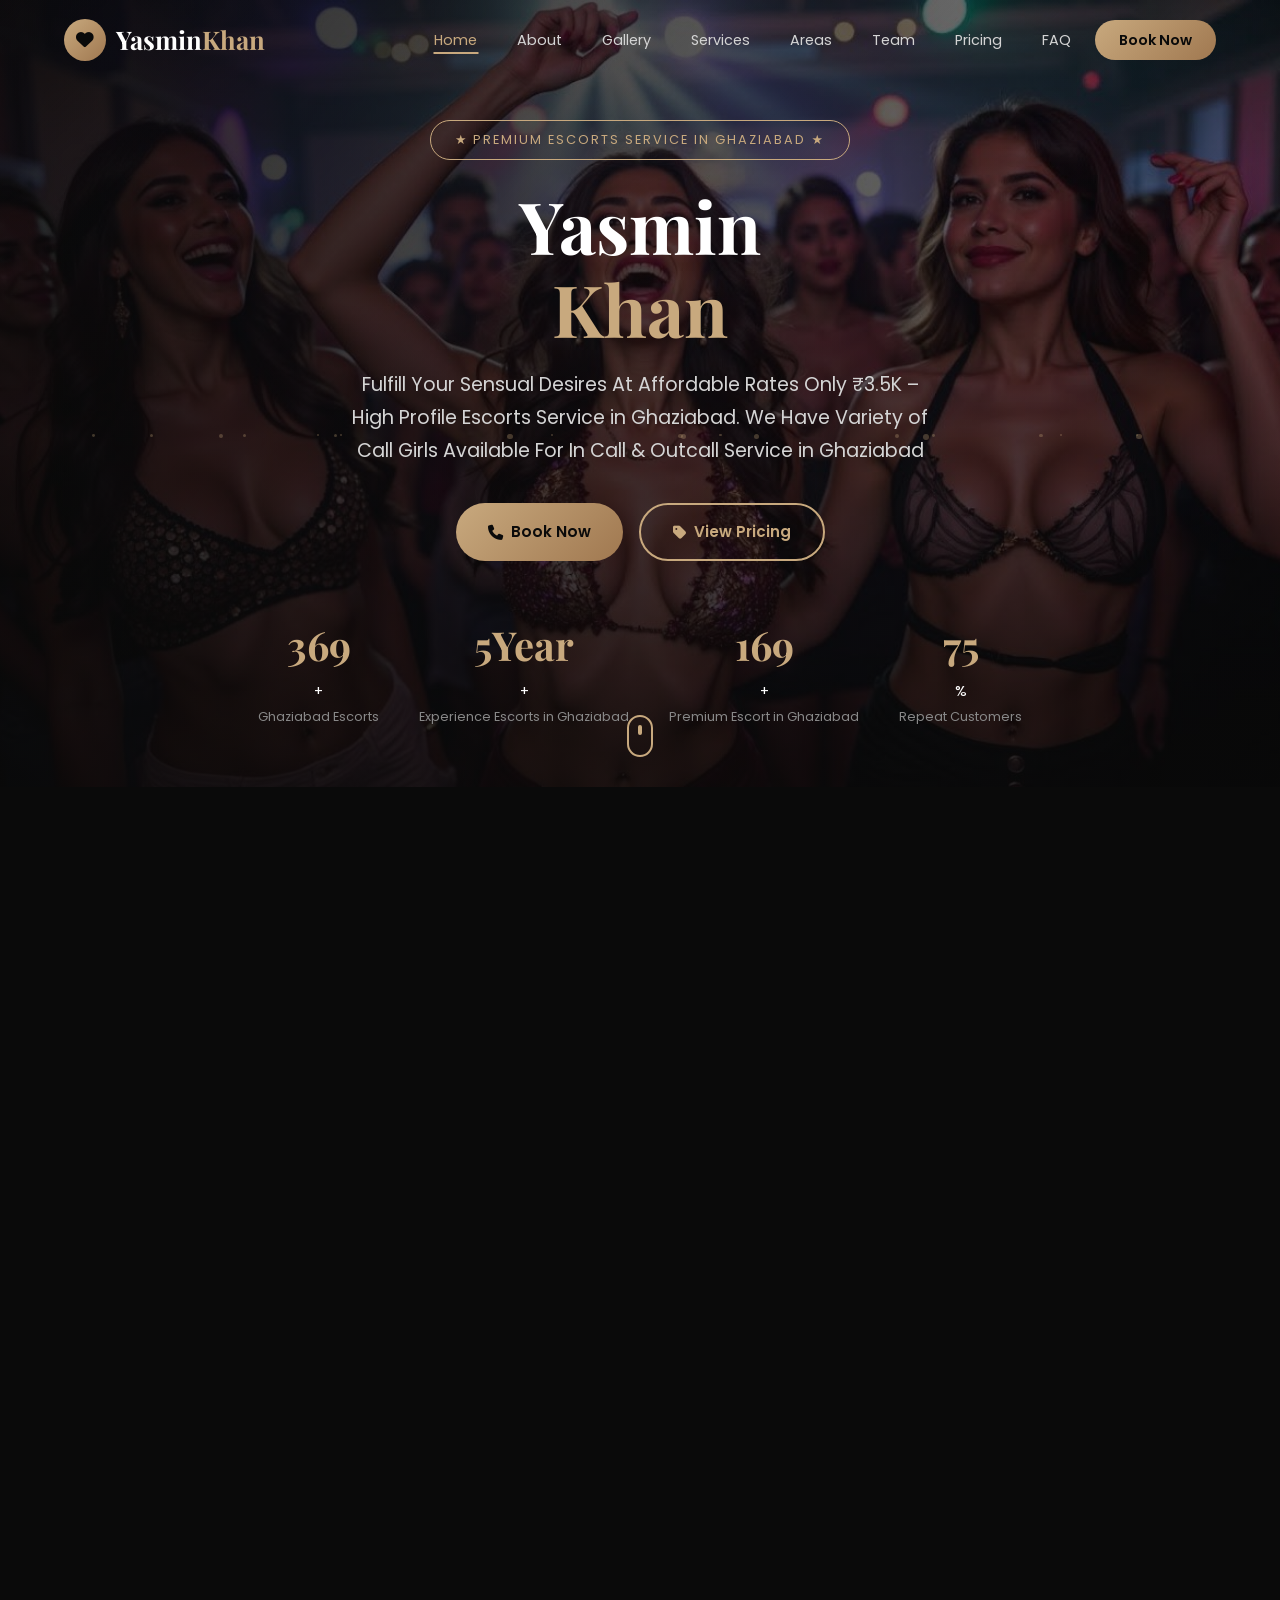
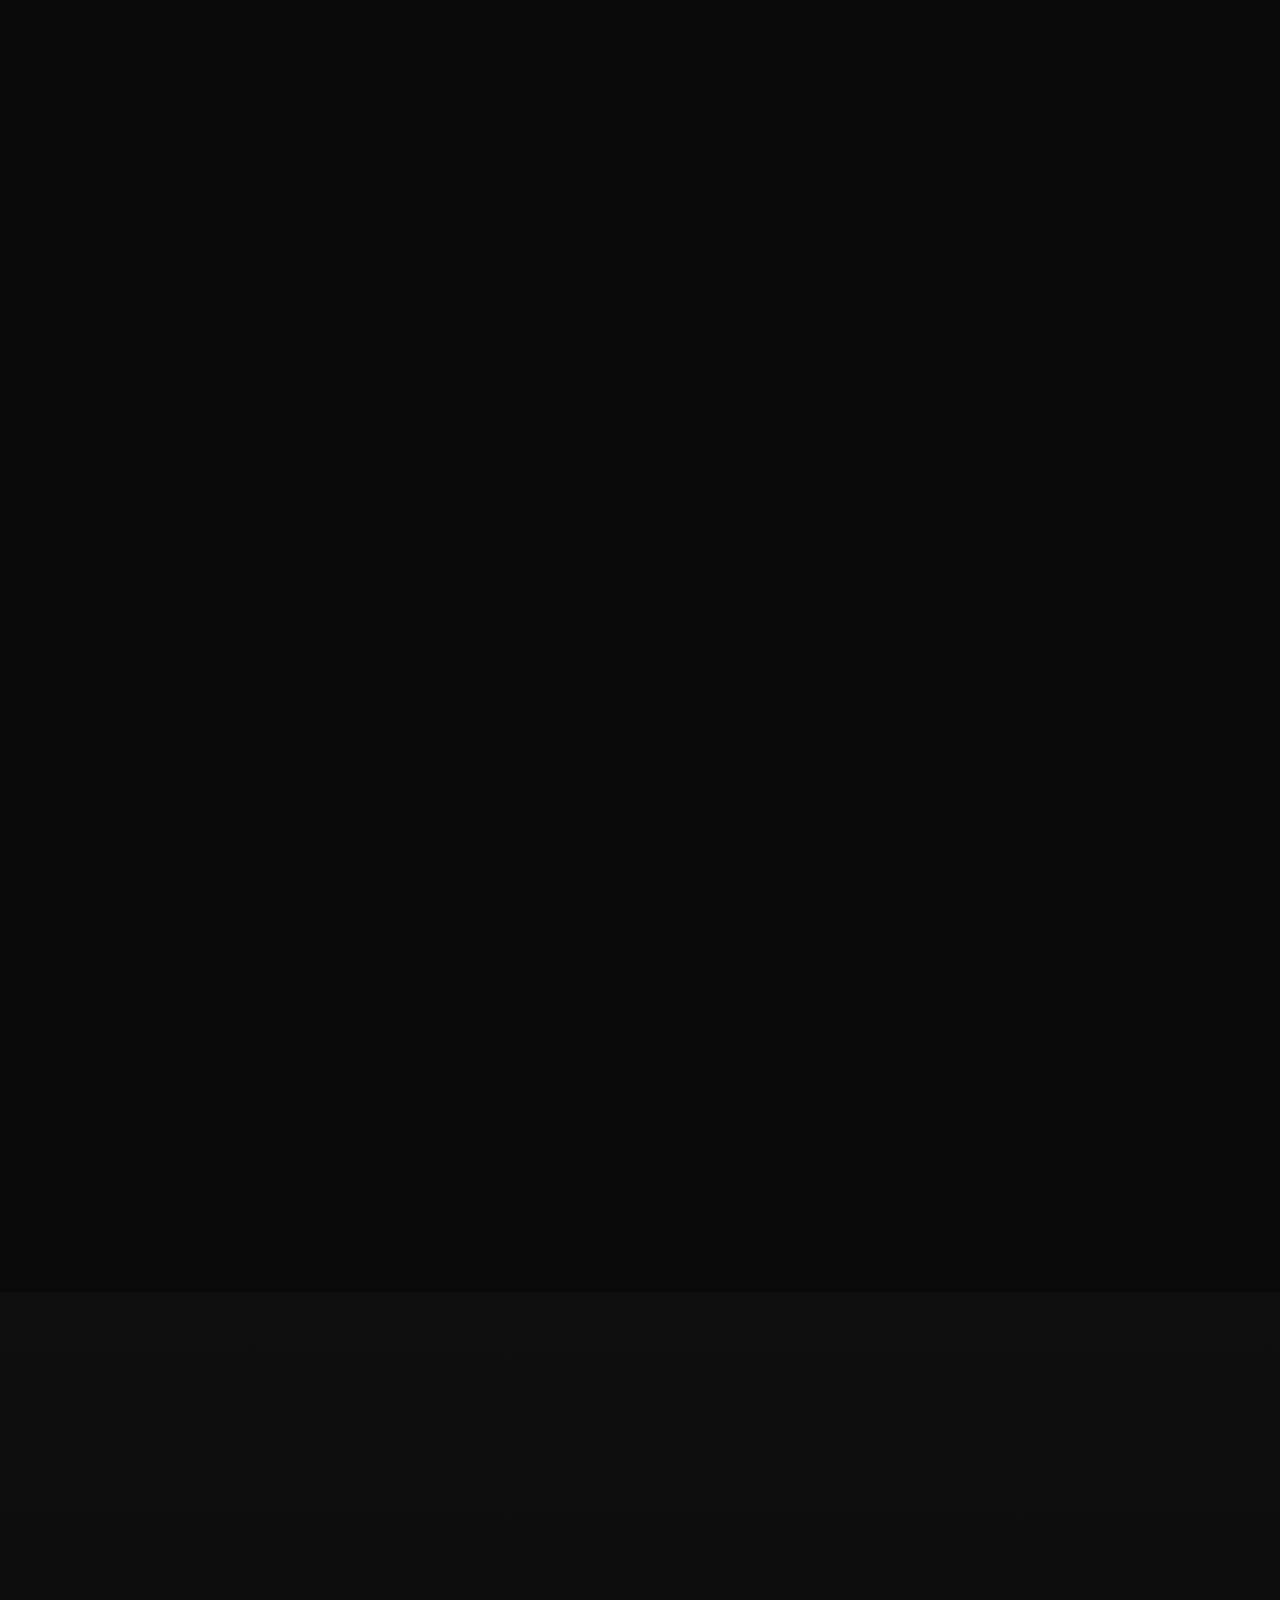
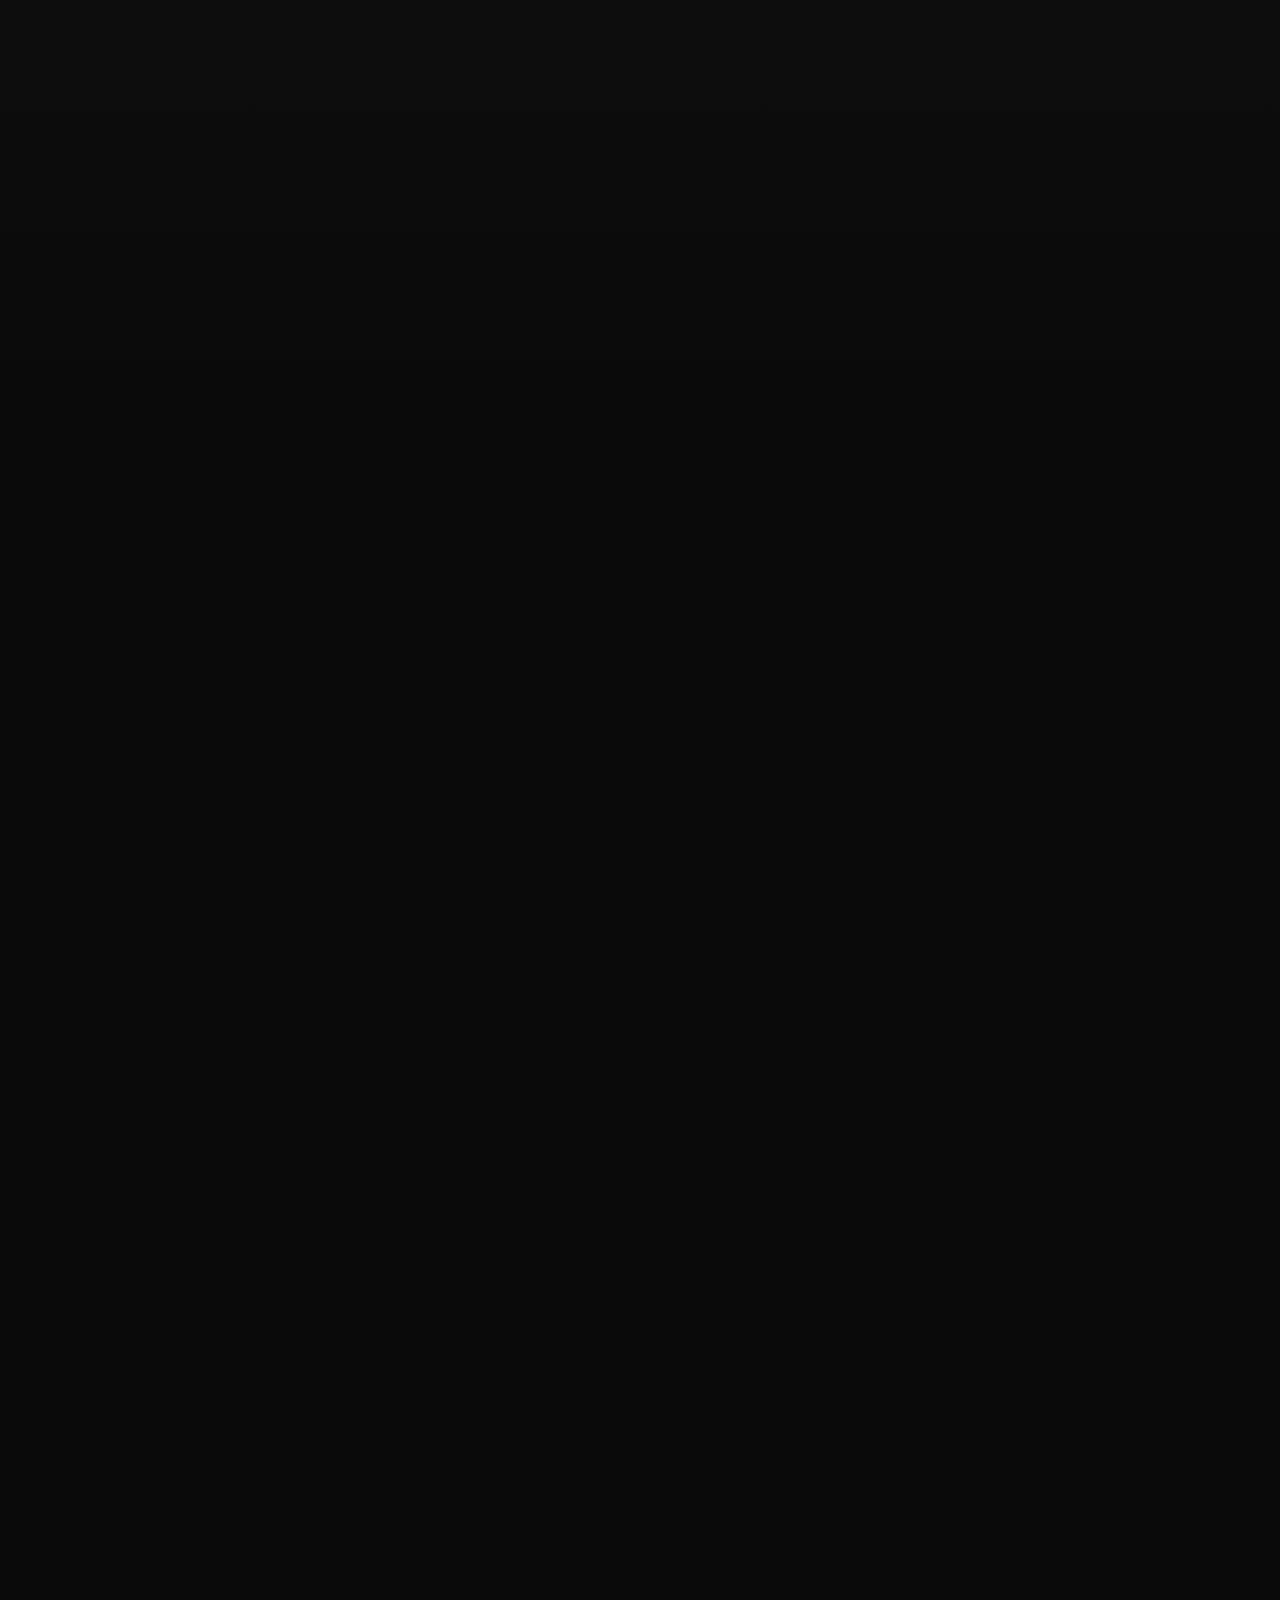
<file: ghaziabad-escorts.html>
<!DOCTYPE html>
<html lang="en">

<head>
    <meta charset="UTF-8">
    <meta name="viewport" content="width=device-width,initial-scale=1.0">
    <meta name="description" content="Fungirl - Premium SPA & Massage Services in Aerocity, Ghaziabad. Luxury relaxation.">
    <title>No.1 Escorts Service in Ghaziabad at Only ₹3.5K Free Delivery No Advance</title>
    <meta name="description"
        content="Fulfill Your Sensual Desires At Affordable Rates Only ₹3.5K – High Profile Escorts Service in Ghaziabad. We Have Variety of Escorts Available For In Call & Outcall Service in Ghaziabad." />
    <meta name="keywords"
        content="Ghaziabad Escorts, Call Girls in Ghaziabad, Escorts in Ghaziabad, Escorts Agency in Ghaziabad, Ghaziabad Escort, Ghaziabad Escorts services, Ghaziabad Escort Service, Escort Service in Ghaziabad, Ghaziabad Independent Escorts" />
    <link href="img/favicon.png" rel="icon">

    <!-- Open Graph data -->
    <meta property="og:locale" content="en_IN" />
    <meta property="og:type" content="website">
    <meta property="og:title" content="No.1 Escorts Service in Ghaziabad at Only ₹3.5K Free Delivery No Advance">
    <meta property="og:description"
        content="Fulfill Your Sensual Desires At Affordable Rates Only ₹3.5K – High Profile Escorts Service in Ghaziabad. We Have Variety of Escorts Available For In Call & Outcall Service in Ghaziabad.">
    <meta property="og:url" content="https://www.yasminkhan.in">
    <meta property="og:site_name" content="Yasmin Khan">
    <meta property="og:image" content="img/escort-banner.jpg">

    <meta name="url" content="https://www.yasminkhan.in">
    <meta name="rating" content="General">
    <meta name="author" content="Yasmin Khan" />
    <meta name="distribution" content="India">
    <meta name="expires" content="never">
    <meta name="robots" content="index, follow">
    <meta name="googlebot" content="index, follow">
    <meta name="document-type" content="public">
    <meta name="state" content="Ghaziabad">
    <meta name="city" content="Ghaziabad">
    <meta name="DC.title" content="No.1 Escorts Service in Ghaziabad at Only ₹3.5K Free Delivery No Advance">
    <meta name="geo.region" content="IN">
    <meta name="geo.placename" content="Ghaziabad">

    <!-- FIX: Preload LCP hero image -->
    <link rel="preload" as="image"
        href="https://images.unsplash.com/photo-1600334089648-b0d9d3028eb2?w=1280&h=720&fit=crop&fm=webp&q=75"
        fetchpriority="high">


    <!-- FIX: Preconnect (max 4) -->
    <link rel="preconnect" href="https://fonts.googleapis.com">
    <link rel="preconnect" href="https://fonts.gstatic.com" crossorigin>
    <link rel="preconnect" href="https://images.unsplash.com">
    <link rel="preconnect" href="https://cdnjs.cloudflare.com">

    <!-- FIX: Override FA font-display to swap BEFORE FA loads -->
    <style>
        @font-face {
            font-family: 'Font Awesome 6 Free';
            font-display: swap;
            src: url('https://cdnjs.cloudflare.com/ajax/libs/font-awesome/6.5.1/webfonts/fa-solid-900.woff2') format('woff2')
        }

        @font-face {
            font-family: 'Font Awesome 6 Brands';
            font-display: swap;
            src: url('https://cdnjs.cloudflare.com/ajax/libs/font-awesome/6.5.1/webfonts/fa-brands-400.woff2') format('woff2')
        }
    </style>

    <!-- FIX: Non-render-blocking Google Fonts -->
    <link rel="preload" as="style"
        href="https://fonts.googleapis.com/css2?family=Playfair+Display:wght@400;600;700&family=Poppins:wght@300;400;500;600&display=swap"
        onload="this.rel='stylesheet'">
    <noscript>
        <link rel="stylesheet"
            href="https://fonts.googleapis.com/css2?family=Playfair+Display:wght@400;600;700&family=Poppins:wght@300;400;500;600&display=swap">
    </noscript>

    <!-- FIX: Non-render-blocking Font Awesome -->
    <link rel="preload" as="style" href="https://cdnjs.cloudflare.com/ajax/libs/font-awesome/6.5.1/css/all.min.css"
        onload="this.rel='stylesheet'">
    <noscript>
        <link rel="stylesheet" href="https://cdnjs.cloudflare.com/ajax/libs/font-awesome/6.5.1/css/all.min.css">
    </noscript>

    <!-- FIX: Inline Critical CSS (eliminates style.css render blocking 470ms) -->
    <style>
        *,
        *::before,
        *::after {
            margin: 0;
            padding: 0;
            box-sizing: border-box
        }

        html {
            scroll-behavior: smooth;
            scroll-padding-top: 80px
        }

        body {
            font-family: 'Poppins', system-ui, -apple-system, sans-serif;
            background: #0a0a0a;
            color: #d4d4d4;
            line-height: 1.7;
            overflow-x: hidden;
            -webkit-font-smoothing: antialiased
        }

        img {
            max-width: 100%;
            height: auto;
            display: block
        }

        a {
            text-decoration: none;
            color: #b48352;
        }

        ul {
            text-align: left;
            list-style: none
        }

        button {
            border: none;
            background: none;
            cursor: pointer;
            font-family: inherit
        }

        .container {
            width: 90%;
            max-width: 1200px;
            margin: 0 auto
        }

        .gold {
            color: #c8a97e
        }

        .navbar {
            position: fixed;
            top: 0;
            left: 0;
            width: 100%;
            z-index: 1000;
            height: 80px;
            display: flex;
            align-items: center;
            background: transparent;
            transition: .35s cubic-bezier(.4, 0, .2, 1)
        }

        .navbar.scrolled {
            background: rgba(10, 10, 10, .97);
            backdrop-filter: blur(20px);
            -webkit-backdrop-filter: blur(20px);
            box-shadow: 0 2px 30px rgba(0, 0, 0, .5);
            border-bottom: 1px solid #2a2a2a
        }

        .nav-container {
            display: flex;
            align-items: center;
            justify-content: space-between
        }

        .nav-logo {
            display: flex;
            align-items: center;
            gap: 10px
        }

        .logo-icon {
            width: 42px;
            height: 42px;
            background: linear-gradient(135deg, #c8a97e, #a07850);
            border-radius: 50%;
            display: flex;
            align-items: center;
            justify-content: center;
            color: #0a0a0a;
            font-size: 1.1rem
        }

        .logo-text {
            font-family: 'Playfair Display', serif;
            font-size: 1.6rem;
            font-weight: 700;
            color: #fff
        }

        .nav-menu {
            display: flex;
            align-items: center;
            gap: 8px
        }

        .nav-link {
            padding: 8px 16px;
            font-size: .9rem;
            color: #d4d4d4;
            position: relative;
            transition: .35s
        }

        .hamburger {
            display: none;
            flex-direction: column;
            gap: 5px;
            z-index: 1001
        }

        .hamburger .bar {
            width: 26px;
            height: 2.5px;
            background: #fff;
            border-radius: 2px;
            transition: .35s
        }

        .hero-banner {
            position: relative;
            width: 100%;
            min-height: 700px;
            padding-top: 80px;
            display: flex;
            align-items: center;
            justify-content: center;
            background: linear-gradient(135deg, rgba(10, 10, 10, .85), rgba(15, 15, 15, 0)), url('img/escort-banner.jpg') center/cover no-repeat;
            overflow: hidden
        }

        .hero-overlay {
            position: absolute;
            inset: 0;
            background: linear-gradient(180deg, rgba(10, 10, 10, .3) 0%, rgba(10, 10, 10, .8) 100%)
        }

        .hero-content {
            position: relative;
            z-index: 2;
            text-align: center;
            padding: 40px 0 60px
        }

        .hero-title {
            font-family: 'Playfair Display', serif;
            font-size: clamp(2.4rem, 6vw, 4.5rem);
            font-weight: 700;
            color: #fff;
            line-height: 1.15;
            margin-bottom: 20px
        }

        .btn {
            display: inline-flex;
            align-items: center;
            gap: 8px;
            padding: 14px 32px;
            border-radius: 50px;
            font-size: .95rem;
            font-weight: 600;
            transition: .35s;
            cursor: pointer
        }

        .btn-primary {
            background: linear-gradient(135deg, #c8a97e, #a07850);
            color: #0a0a0a
        }

        [data-animate] {
            opacity: 0;
            transform: translateY(40px);
            transition: opacity .7s ease, transform .7s ease
        }

        [data-animate].animated {
            opacity: 1;
            transform: translateY(0)
        }

        @media(max-width:992px) {
            .hamburger {
                display: flex
            }

            .nav-menu {
                position: fixed;
                top: 0;
                right: -100%;
                width: 300px;
                height: 100vh;
                background: #0f0f0f;
                flex-direction: column;
                align-items: stretch;
                padding: 100px 30px 40px;
                border-left: 1px solid #2a2a2a;
                transition: .35s
            }

            .nav-menu.active {
                right: 0
            }
        }

        @media(max-width:768px) {
            .hero-banner {
                min-height: auto;
                padding-top: 70px
            }
        }
    </style>

    <!-- FIX: style.css loaded NON-render-blocking -->
    <link rel="preload" as="style" href="style.css" onload="this.rel='stylesheet'">
    <noscript>
        <link rel="stylesheet" href="style.css">
    </noscript>
</head>

<body>

    <!-- NAVBAR -->
    <nav class="navbar" id="navbar">
        <div class="container nav-container">
            <a href="#home" class="nav-logo">
                <span class="logo-icon"><i class="fas fa-heart"></i></span>
                <span class="logo-text">Yasmin<span class="gold">Khan</span></span>
            </a>
            <ul class="nav-menu" id="navMenu">
                <li><a href="#home" class="nav-link active">Home</a></li>
                <li><a href="#about" class="nav-link">About</a></li>
                <li><a href="#gallery" class="nav-link">Gallery</a></li>
                <li><a href="#services" class="nav-link">Services</a></li>
                <li><a href="#areas" class="nav-link">Areas</a></li>
                <li><a href="#team" class="nav-link">Team</a></li>
                <li><a href="#pricing" class="nav-link">Pricing</a></li>
                <li><a href="#faq" class="nav-link">FAQ</a></li>
                <li><a href="#contact" class="nav-link btn-nav">Book Now</a></li>
            </ul>
            <button class="hamburger" id="hamburger" aria-label="Toggle Menu">
                <span class="bar"></span><span class="bar"></span><span class="bar"></span>
            </button>
        </div>
    </nav>

    <!-- HERO BANNER -->
    <section id="home" class="hero-banner">
        <div class="hero-overlay"></div>
        <div class="hero-particles" id="particles"></div>
        <div class="container hero-content">
            <span class="hero-badge" data-animate="fadeDown">★ Premium Escorts Service in Ghaziabad ★</span>
            <h1 class="hero-title" data-animate="fadeUp">Yasmin<br> <span class="gold">Khan</span></h1>
            <p class="hero-sub" data-animate="fadeUp">Fulfill Your Sensual Desires At Affordable Rates Only ₹3.5K – High
                Profile Escorts Service in Ghaziabad. We Have Variety of Call Girls Available For In Call & Outcall Service
                in Ghaziabad</p>
            <div class="hero-btns" data-animate="fadeUp">
                <a href="#services" class="btn btn-primary"><i class="fas fa-phone"></i> Book Now</a>
                <a href="#pricing" class="btn btn-outline"><i class="fas fa-tag"></i> View Pricing</a>
            </div>
            <div class="hero-stats" data-animate="fadeUp">
                <div class="stat"><span class="stat-num">369</span>+ <small>Ghaziabad Escorts</small></div>
                <div class="stat"><span class="stat-num">5Year</span>+ <small>Experience Escorts in Ghaziabad</small></div>
                <div class="stat"><span class="stat-num">169</span>+ <small>Premium Escort in Ghaziabad</small></div>
                <div class="stat"><span class="stat-num">75</span>% <small>Repeat Customers</small></div>
            </div>
        </div>
        <a href="#about" class="scroll-indicator" aria-label="Scroll down">
            <div class="mouse">
                <div class="wheel"></div>
            </div>
        </a>
    </section>

    <!-- ABOUT -->
    <section id="about" class="section about-section">
        <div class="container">
            <div class="about-grid" data-animate="fadeUp">
                <div class="about-img-wrap">
                    <img src="img/escort-girl.jpg" alt="Fungirl Spa Interior" width="560" height="660" loading="lazy"
                        decoding="async">
                    <div class="exp-badge glass-card"><span>8+</span>Years of Excellence</div>
                </div>
                <div class="about-text">
                    <span class="section-tag"><i class="fas fa-star"></i> About Us</span>
                    <h1 class="section-title">Ghaziabad Escorts Service A One Stop <span class="gold">Destination</span>
                        To Satisfy All Your Carnal Urges</h1>
                    <p>Because most desires go unexpressed and life can feel bland in the day-to-day, discovering an
                        environment that facilitates both your emotional and physical connection can be an extraordinary
                        experience. Our <a href="https://www.yasminkhan.in/ghaziabad-call-girls.html"> Escort Service in Ghaziabad </a> you much more than just companionship; it
                        is a comfortable setting for you to re-discover your inner desires in a calm, respectful and
                        sophisticated manner. Every interaction is personalised; therefore, all of your experiences with
                        the escorts will feel naturally comfortable and rewarding.</p>
                    <p>When you visit an escort in Ghaziabad, you will not feel as if you are entering into an
                        experience that is forced or artificial. Rather, you will feel as if you are entering into an
                        environment where everything takes place slowly, communication takes place on a personal level,
                        and you develop a connection in a slow, steady and graceful manner. This type of experience
                        transforms brief encounters into a much more memorable experience.</p>
                    <p>What makes each and every escort in Ghaziabad stand out is that they all have a unique presence
                        about themselves, displaying a combination of charm, warmth and emotional intelligence.
                        Therefore, you will not be focused on your expectations of the encounter; instead, you will be
                        focused on developing a true connection that has a strong connection to every aspect of the
                        experience while being as emotionally fulfilling as possible without crossing a line into
                        excess.</p>
                    <a href="#services" class="btn btn-primary"><i class="fas fa-arrow-right"></i> Explore Services</a>
                </div>
            </div>
        </div>
    </section>

    <!-- TAGS SECTION (NEW) -->
    <section class="section tags-section">
        <div class="container">
            <div class="section-header" data-animate="fadeUp">
                <span class="section-tag"><i class="fas fa-tags"></i> Categories</span>
                <h2 class="section-title">What We <span class="gold">Offer</span></h2>
            </div>
            <div class="tags-cloud" data-animate="fadeUp">
                <span class="ftag">Russian Escorts</span>
                <span class="ftag highlight">College Escorts</span>
                <span class="ftag">Celebrity Escorts</span>
                <span class="ftag">VIP Escorts</span>
                <span class="ftag highlight">Airhostess Escorts</span>
                <span class="ftag">Teenage Escorts</span>
                <span class="ftag">Bhabhi Escorts</span>
                <span class="ftag highlight">Housewife Escorts</span>
                <span class="ftag">High Profile Escorts</span>
                <span class="ftag">Independent Escorts</span>
                <span class="ftag highlight">Punjabi Escorts</span>
                <span class="ftag">Busty Escorts</span>
                <span class="ftag highlight">Couple Escorts</span>
                <span class="ftag highlight">Foreigner Escorts</span>
                <span class="ftag">Travel Escorts</span>
                <span class="ftag">GFE Escorts</span>
                <span class="ftag highlight">One Night Stand</span>
                <span class="ftag">Mature Escorts</span>
            </div>
        </div>
    </section>

    <!-- GALLERY -->
    <section id="gallery" class="section gallery-section">
        <div class="container">
            <div class="section-header" data-animate="fadeUp">
                <span class="section-tag"><i class="fas fa-images"></i> Our Gallery</span>
                <h2 class="section-title">Meet Our <span class="gold">Hottest Escorts in Ghaziabad</span></h2>
                <p class="section-desc">Select Your Dream Ghaziabad Escorts to Complete Your All Dark Desires </p>
            </div>
            <div class="gallery-grid" data-animate="fadeUp">
                <div class="gallery-card">
                    <div class="gallery-img-wrap"><img src="img/Divya-escort.jpg" alt="Divya" width="380" height="480"
                            loading="lazy" decoding="async">
                        <div class="gallery-overlay"><a href="#" class="overlay-btn"><i class="fas fa-eye"></i></a>
                        </div>
                    </div>
                    <div class="gallery-info">
                        <h3>Divya</h3><span class="service-badge">VIP Escorts in Ghaziabad</span>
                    </div>
                </div>
                <div class="gallery-card">
                    <div class="gallery-img-wrap"><img src="img/Anjali-escort.jpg" alt="Anjali" width="380" height="480"
                            loading="lazy" decoding="async">
                        <div class="gallery-overlay"><a href="#" class="overlay-btn"><i class="fas fa-eye"></i></a>
                        </div>
                    </div>
                    <div class="gallery-info">
                        <h3>Anjali</h3><span class="service-badge">Russian Escort</span>
                    </div>
                </div>
                <div class="gallery-card">
                    <div class="gallery-img-wrap"><img src="img/Kavya-escort.jpg" alt="Kavya" width="380" height="480"
                            loading="lazy" decoding="async">
                        <div class="gallery-overlay"><a href="#" class="overlay-btn"><i class="fas fa-eye"></i></a>
                        </div>
                    </div>
                    <div class="gallery-info">
                        <h3>Kavya</h3><span class="service-badge">Independent Escort Ghaziabad</span>
                    </div>
                </div>
                <div class="gallery-card">
                    <div class="gallery-img-wrap"><img src="img/Neha-escort.jpg" alt="Neha" width="380" height="480"
                            loading="lazy" decoding="async">
                        <div class="gallery-overlay"><a href="#" class="overlay-btn"><i class="fas fa-eye"></i></a>
                        </div>
                    </div>
                    <div class="gallery-info">
                        <h3>Neha</h3><span class="service-badge">Celebrity Escort in Ghaziabad</span>
                    </div>
                </div>
                <div class="gallery-card">
                    <div class="gallery-img-wrap"><img src="img/Pooja-escort.jpg" alt="Pooja" width="380" height="480"
                            loading="lazy" decoding="async">
                        <div class="gallery-overlay"><a href="#" class="overlay-btn"><i class="fas fa-eye"></i></a>
                        </div>
                    </div>
                    <div class="gallery-info">
                        <h3>Pooja</h3><span class="service-badge">Hot Ghaziabad Escort</span>
                    </div>
                </div>
                <div class="gallery-card">
                    <div class="gallery-img-wrap"><img src="img/Priya-escort.jpg" alt="Priya" width="380" height="480"
                            loading="lazy" decoding="async">
                        <div class="gallery-overlay"><a href="#" class="overlay-btn"><i class="fas fa-eye"></i></a>
                        </div>
                    </div>
                    <div class="gallery-info">
                        <h3>Priya</h3><span class="service-badge">Sexy Escorts Ghaziabad</span>
                    </div>
                </div>
                <div class="gallery-card">
                    <div class="gallery-img-wrap"><img src="img/Riya-escort.jpg" alt="Riya" width="380" height="480"
                            loading="lazy" decoding="async">
                        <div class="gallery-overlay"><a href="#" class="overlay-btn"><i class="fas fa-eye"></i></a>
                        </div>
                    </div>
                    <div class="gallery-info">
                        <h3>Riya</h3><span class="service-badge">Airhostess Escort Girl</span>
                    </div>
                </div>
                <div class="gallery-card">
                    <div class="gallery-img-wrap"><img src="img/Sneha-escort.jpg" alt="Sneha" width="380" height="480"
                            loading="lazy" decoding="async">
                        <div class="gallery-overlay"><a href="#" class="overlay-btn"><i class="fas fa-eye"></i></a>
                        </div>
                    </div>
                    <div class="gallery-info">
                        <h3>Sneha</h3><span class="service-badge">Escort Girl in Ghaziabad</span>
                    </div>
                </div>
            </div>
        </div>
    </section>

    <!-- CONTENT 1 -->
    <section class="section content-section">
        <div class="container">
            <div class="content-block">
                <span class="section-tag"><i class="fas fa-heart"></i> Ghaziabad Escorts Service</span>
                <h2 class="section-title">Romantic Date-outings Or <span class="gold">Quick Fun Sessions</span>
                    We Have Got Them All Here</h2>
                <p>The experiences sought by different individuals vary significantly; for some, experience includes a
                    long, slow, low-key evening accompanied by "good conversation," while others may be after a short,
                    enjoyable escape from their routine. Our escort service (in Ghaziabad) allows you the ability to be
                    spontaneous and choose how and when you wish to have fun, without any obligation or hesitation.</p>
                <p>All of our escorts (in Ghaziabad) are able to adapt to your style, whether you plan on having a
                    romantic outing or an impromptu meeting; they know how to set the mood and provide a relaxed
                    atmosphere so you can enjoy the moment rather than overthinking it.</p>
                <p>You can feel confident about using our escort service (in Ghaziabad) anytime, as we provide each of
                    our clients' experiences with the same amount of attention and detail, regardless of how long it
                    takes or what the occasion is. Therefore, regardless of how simple the experience was, it will still
                    be enjoyable and sophisticated, and it should create a sense of calm contentment that lasts beyond
                    the time it takes to complete.</p>
            </div>

            <div class="content-block">
                <h2 class="section-title">What Makes Classy <span class="gold">Ghaziabad Escorts</span> The Favourite
                    Escorts Agency</h2>
                <p>Elegance lies in such subtlety of detail; and it is this same quality that characterises our
                    <a href="https://yasmindelhi.github.io/ghaziabad-escorts.html"> Ghaziabad Escorts </a>. It isn’t a matter of showing off or demonstrating; but rather the sense of
                    assuredness that flows from authenticity, consideration for others and an instinctive appreciation
                    for what creates an enjoyable experience.
                </p>
                <p>What sets our Ghaziabad Escort Service apart is its emphasis on quality vs quantity. Therefore, each
                    of the companions we represent has been carefully selected based on her individual capabilities to
                    engage with clients, communicate and provide a comfortable environment in which to relax and enjoy
                    oneself – all of which are essential for creating a memorable experience. These considerations
                    ensure that each interaction is tailored specifically to the individual client, thereby providing a
                    unique and personal touch.</p>
                <p>Those clients who use our Ghaziabad escort services regularly tend to be repeat customers; this is
                    because they have developed confidence in their ability to book and interact easily with us. From
                    the first contact through the conclusion of the interaction everything flows naturally; making the
                    entire process effortless, dependable and understatedly luxurious.</p>
            </div>

            <div class="content-block">
                <h2 class="section-title">World Class Quality In All The Various <span class="gold">Categories</span> Of
                    Escorts Service in Ghaziabad</h2>
                <p>The inclusion of diverse companions will add a deeper meaning to your overall experience. With the
                    variety of personalities, styles and preferences that our escort service offers in Ghaziabad, you'll
                    have an opportunity to experience different types of interactions ensuring that each encounter feels
                    unique and meets your expectations.</p>
                <p>Each escort you find through our services has been represented accurately and clearly creating a
                    sense of trust in being able to select someone who matches your mood at the time of contact. This
                    type of transparency within each profile has helped make the entire experience to feel like an
                    authentic encounter versus an uncertain one.</p>
                <p>We have established a level of quality throughout our full line of escort services in Ghaziabad,
                    which means regardless of what type of escort you select, you can count on that the quality and
                    level of service will be consistent from beginning to end. Due to this commitment to excellence, the
                    concept of companionship will now be transformed into an experience that is refined and incredibly
                    pleasurable.</p>
            </div>
        </div>
    </section>

    <!-- CONTENT + 3 UNIQUE SHAPE IMAGES (NEW) -->
    <section class="section shapes-section">
        <div class="container">
            <div class="shapes-grid" data-animate="fadeUp">
                <div class="shapes-text">
                    <span class="section-tag"><i class="fas fa-heart"></i> Russian Ghaziabad Escorts</span>
                    <h2 class="section-title">Why Choose <span class="gold">Ghaziabad Escort Service</span> For
                        Unforgettable Experiences?</h2>

                    <p>Memorable events do not just happen. They are created through consideration, comprehension and an
                        intentional focus on what is comfortable. When selecting an <a href="https://www.yasminkhan.in/ghaziabad-call-girls.html"> Escorts in Ghaziabad </a>, we work on
                        these three facets and believe that any experience you have should leave a lasting impression on
                        you.</p>
                    <p>With the selection of an Escort in Ghaziabad you will have selected to have your preferences
                        respected and have your time valued when you step into our establishment. The Overall experience
                        is created to be as natural as possible, allowing you to immerse yourself in the experience that
                        is authentic and engaging.</p>
                    <strong><span class="gold">Some key features of our Russian girls include:</span></strong>
                    <ul>
                        <li><i class="fas fa-heart"></i> Exotic looks and captivating beauty</li>
                        <li><i class="fas fa-heart"></i> Flawless skin, vivacious figures, and mesmerizing eyes</li>
                        <li><i class="fas fa-heart"></i> Fun-loving and adventurous personalities</li>
                        <li><i class="fas fa-heart"></i> Excellent conversational skills and ability to keep you engaged
                        </li>
                        <li><i class="fas fa-heart"></i> Talented in various arts like dance, singing, and more</li>
                        <li><i class="fas fa-heart"></i> Versatile and adaptable to your needs and desires</li>
                    </ul>
                </div>
                <div class="shapes-images">
                    <div class="shape-img shape-1">
                        <img src="img/russian-escorts.jpg" alt="Spa Treatment" width="300" height="350" loading="lazy"
                            decoding="async">
                    </div>
                    <div class="shape-img shape-2">
                        <img src="img/hot-russian-escort.jpg" alt="Relaxation" width="280" height="280" loading="lazy"
                            decoding="async">
                    </div>
                    <div class="shape-img shape-3">
                        <img src="img/vip-russian-girl.jpg" alt="Aromatherapy" width="300" height="350" loading="lazy"
                            decoding="async">
                    </div>
                </div>
            </div>
            <br>
            <p>Each Escort Ghaziabad brings with her some aspect of her personality into the interaction, so every
                individual has an added element of individuality that enriches the overall experience. This additional
                element will make simply a meeting between the two of you so memorable and meaningful that long after
                the encounter is over, you will have a memory to hold on to.</p>
            <br>
            <p>Contact us today to book an appointment with one of our top Russian escorts and get ready to enjoy the
                excitement of female company. Our girls are ready for you, so don't wait and give yourself a special
                experience. Say goodbye to being alone and hello to amazing adventures with Russian Ghaziabad Escort!
            </p>
        </div>
    </section>

    <!-- AREA BUTTONS SECTION (NEW) -->
    <section id="areas" class="section areas-section">
        <div class="container">
            <div class="section-header" data-animate="fadeUp">
                <span class="section-tag"><i class="fas fa-location-dot"></i> Service Areas</span>
                <h2 class="section-title">We Serve Across <span class="gold">Ghaziabad NCR</span></h2>
                <p class="section-desc">Premium spa services available at multiple locations for your convenience.</p>
            </div>
            <div class="areas-grid" data-animate="fadeUp">
                <a href="#contact" class="area-card glass-card">
                    <div class="area-glow"></div>
                    <div class="area-icon"><i class="fas fa-plane-departure"></i></div>
                    <h3>Aerocity</h3>
                    <span class="area-tag">Main Branch</span>
                </a>
                <a href="#contact" class="area-card glass-card">
                    <div class="area-glow"></div>
                    <div class="area-icon"><i class="fas fa-building"></i></div>
                    <h3>Gurgaon</h3>
                    <span class="area-tag">Available</span>
                </a>
                <a href="#contact" class="area-card glass-card">
                    <div class="area-glow"></div>
                    <div class="area-icon"><i class="fas fa-hotel"></i></div>
                    <h3>Mahipalpur</h3>
                    <span class="area-tag">Available</span>
                </a>
                <a href="#contact" class="area-card glass-card">
                    <div class="area-glow"></div>
                    <div class="area-icon"><i class="fas fa-city"></i></div>
                    <h3>Dwarka</h3>
                    <span class="area-tag">Available</span>
                </a>
                <a href="#contact" class="area-card glass-card">
                    <div class="area-glow"></div>
                    <div class="area-icon"><i class="fas fa-landmark"></i></div>
                    <h3>Indirapuram</h3>
                    <span class="area-tag">Available</span>
                </a>
                <a href="#contact" class="area-card glass-card">
                    <div class="area-glow"></div>
                    <div class="area-icon"><i class="fas fa-monument"></i></div>
                    <h3>Vasundhara</h3>
                    <span class="area-tag">Available</span>
                </a>
                <a href="#contact" class="area-card glass-card">
                    <div class="area-glow"></div>
                    <div class="area-icon"><i class="fas fa-map-location-dot"></i></div>
                    <h3>Raj Nagar Extension</h3>
                    <span class="area-tag">Available</span>
                </a>
                <a href="#contact" class="area-card glass-card">
                    <div class="area-glow"></div>
                    <div class="area-icon"><i class="fas fa-location-crosshairs"></i></div>
                    <h3>Vaishali</h3>
                    <span class="area-tag">Available</span>
                </a>
            </div>
        </div>
    </section>

    <!-- CONTENT 2 -->
    <section class="section content-section">
        <div class="container">
            <div class="content-block">
                <h2 class="section-title">Popular <span class="gold">
                        Escort Service in Ghaziabad</span> Offered By High Profile Escort Girl </h2>
                <p>There's something magical about spending time with a person who possesses both elegance and
                    confidence. Our <a href="https://yasmindelhi.github.io/ghaziabad-escorts.html"> Ghaziabad Escorts Service </a> represents a collection of very high-profile companions
                    who recognize how important it is to have presence, communication and subtle sophistication.</p>
                <ul>
                    <li><span class="gold">Bhabhi Escorts</span> - Experience the taboo thrill of being intimate with a
                        mature, seductive housewife</li>
                    <li><span class="gold">Anal Sex</span> - Explore new depths of carnal pleasure with our skilled and
                        adventurous escorts</li>
                    <li><span class="gold">Couple Experience</span> - Double your delight with our enchanting
                        girl-on-girl and threesome services</li>
                    <li><span class="gold">Fantasies</span> - From naughty schoolgirls to sexy doctors, we can make your
                        wildest dreams come true</li>
                    <li><span class="gold">24/7 Availability</span> - Get round-the-clock service to satisfy your
                        cravings day or night</li>
                </ul><br>
                <p>Ghaziabad escorts who are part of this category are comfortable in many different types of
                    surroundings - whether they're spending time with you in a quiet, intimate setting or in a more
                    social environment. Because these escorts understand how to adapt to any situation, you'll get to
                    experience an overall sense of ease and enjoyment throughout your time together, without any hint of
                    pressure.</p>
                <p>When you choose a Ghaziabad escort from the highest level of our collection, you'll experience an
                    unprecedented level of sophistication, depth and thoughtfulness in everything we create for you.
                    There isn't anything about excess; it's all about balance - where every detail contributes to the
                    same overall feeling of quiet luxury and genuine enjoyment.</p>
            </div>

            <div class="content-block">
                <h2 class="section-title">How To Book An <span class="gold">Escorts In Ghaziabad</span> Only On Our
                    Website</h2>

                <p>A stress-free experience often requires a simple solution. Our escort reservations in Ghaziabad were
                    designed to provide that; each step along your journey (browsing, confirming, etc.) has been made
                    clear and easy to complete. Discretion is ensured at every phase of the reservation process.</p>

                <p>Our Ghaziabad escort service offers a sense of security, as each profile contains sufficient
                    information for you to comfortably decide which escort you wish to reserve while maintaining the
                    privacy and sophistication that makes our service unique.</p>

                <p>Upon selecting an escort in Ghaziabad, you will be aided by our streamlined process, which allows you
                    to concentrate on enjoying the experience instead of worrying about logistics. The ease with which
                    you can make reservations through our system provides peace of mind and ease of booking.</p>

                <p>So, don't waste your time waiting any longer. Ring us today, and let us set up a date that you will
                    always remember. With our beautiful female Ghaziabad escorts by your side, everybody will wish to be
                    you. Enjoy the best in adult fun and enter the world of pleasure. Our great service ensures your
                    needs are cared for, however special they might be. We guarantee an evening that will leave you
                    breathless and yearning for more. Book an escort now and get ready to embark on a journey of passion
                    and excitement!</p>
            </div>

            <div class="content-block">
                <h2 class="section-title">Ghaziabad Escorts Service <span class="gold">Only For Your</span> Incomplete
                    Sexual Desires</h2>

                <p> Desire is a normal aspect of being human. Our Ghaziabad escort agency tries to provide an
                    environment that is safe, respectful, and allows people to explore those feelings and emotions. The
                    goal is not to create extreme intensity but to provide a balanced experience so that the individual
                    is involved in a way that feels both engaging and emotionally satisfying.</p>

                <span class="gold">We have collaborated with the best hotels in Ghaziabad to give you an unforgettable
                    experience. Some of our recommended 4-5 star hotels include:</span>

                <ul>
                    <li><strong><span class="gold">Country Inn & Suites by Radisson:</span></strong> - This iconic hotel
                        offers opulent suites and exceptional service, perfect for special occasions.</li>
                    <li><strong><span class="gold">Mahagun Sarovar Portico Suites:</span></strong> - A 5-star haven
                        with lavish rooms and top-notch amenities for a luxurious stay.</li>
                    <li><strong><span class="gold">Radisson Blu Hotel, Kaushambi Delhi NCR:</span></strong> -
                        With its elegant decor and impeccable service, it's a favorite among dignitaries and
                        celebrities.</li>
                    <li><strong><span class="gold">The Leela Ambience Convention Hotel Delhi:</span></strong> -
                        This palace-like hotel offers sprawling suites and a royal treatment fit for a king.</li>
                    <li><strong><span class="gold">Lemon Tree Hotel Kaushambi:</span></strong> - Unwind in
                        style at this modern hotel with trendy rooms and a vibrant atmosphere.</li>
                    <li><strong><span class="gold">SK KLYDE GRAND:</span></strong> - Enjoy the comforts of home in these spacious and
                        well-appointed suites.</li>
                    <li><strong><span class="gold">Fortune District Centre, Ghaziabad:</span></strong> - This
                        cosmopolitan hotel offers chic rooms and stellar amenities for a comfortable stay.</li>
                    <li><strong><span class="gold">Hotel Rainbow, Ghaziabad:</span></strong> -
                        Conveniently located near the airport, it's a great option for business travelers.</li>
                    <li><strong><span class="gold">Maps Inn Hotel & Banquet & Restaurant, Ghaziabad:</span></strong> - Relax in their stylish rooms and enjoy the hotel's sleek
                        facilities.</li>
                    <li><strong><span class="gold">VVIP SUITES TROT HOTEL:</span></strong> - With
                        its contemporary decor and warm hospitality, it's perfect for families and couples alike.</li>
                    <li><strong><span class="gold">Ramada by Wyndham Vasundhara, Ghaziabad:</span></strong> - Experience the city's
                        vibrant spirit at this hip hotel with trendy rooms and lively bars.</li>
                </ul>
                <br>
                <p>Our escort agency realizes that every interaction with our <a href="https://www.yasminkhan.in/ghaziabad-call-girls.html"> Ghaziabad Escort </a> will be shaped by
                    comfort and connections between the individuals involved, which provides the client with the ability
                    to have experiences where they feel like they are being real rather than overwhelmed. By using this
                    approach, it is our objective to create a positive and long-lasting experience for our clients.</p>

                <p>Each of our escort Ghaziabad agencies understands the importance of creating an atmosphere where the
                    clients can be themselves and express their unspoken desires through moments of sharing that feel
                    natural and comfortable and are still elegant.</p>
            </div>
        </div>
    </section>

    <!-- SERVICES / CATEGORY -->
    <section id="services" class="section category-section">
        <div class="container">
            <div class="section-header" data-animate="fadeUp">
                <span class="section-tag"><i class="fas fa-concierge-bell"></i> Our Services</span>
                <h2 class="section-title">Explore Our <span class="gold">Service</span> Categories</h2>
                <p class="section-desc">From soothing Swedish massages to invigorating deep tissue treatments, discover
                    the perfect therapy.</p>
            </div>
            <div class="category-grid" data-animate="fadeUp">
                <div class="category-card">
                    <div class="cat-icon"><i class="fas fa-spa"></i></div>
                    <h3>Swedish Massage</h3>
                    <p>Gentle flowing strokes for ultimate relaxation</p>
                </div>
                <div class="category-card">
                    <div class="cat-icon"><i class="fas fa-hand-fist"></i></div>
                    <h3>Deep Tissue</h3>
                    <p>Intensive therapy targeting deep muscle layers</p>
                </div>
                <div class="category-card">
                    <div class="cat-icon"><i class="fas fa-person-praying"></i></div>
                    <h3>Thai Massage</h3>
                    <p>Ancient stretching and acupressure techniques</p>
                </div>
                <div class="category-card">
                    <div class="cat-icon"><i class="fas fa-leaf"></i></div>
                    <h3>Aromatherapy</h3>
                    <p>Healing essential oils for mind and body</p>
                </div>
                <div class="category-card">
                    <div class="cat-icon"><i class="fas fa-fire"></i></div>
                    <h3>Hot Stone</h3>
                    <p>Heated basalt stones for deep muscle relief</p>
                </div>
                <div class="category-card">
                    <div class="cat-icon"><i class="fas fa-pump-soap"></i></div>
                    <h3>Body Scrub</h3>
                    <p>Exfoliating treatment for radiant glowing skin</p>
                </div>
                <div class="category-card">
                    <div class="cat-icon"><i class="fas fa-face-smile-beam"></i></div>
                    <h3>Facial Treatment</h3>
                    <p>Premium facials for youthful fresh skin</p>
                </div>
                <div class="category-card">
                    <div class="cat-icon"><i class="fas fa-shoe-prints"></i></div>
                    <h3>Reflexology</h3>
                    <p>Pressure point therapy through feet and hands</p>
                </div>
            </div>
        </div>
    </section>

    <!-- CONTENT 3 -->
    <section class="section content-section">
        <div class="container">
            <div class="content-block">
                <h2 class="section-title">Meet With Hottest <span class="gold">Varieties Of</span> Escort In Ghaziabad
                </h2>

                <p>A variety of different experiences through various types of escorts available in Ghaziabad can bring
                    an element of excitement and discovery into your life. Each one of our escorts has unique
                    characteristics and personality types, allowing you to find an experience that has its own style,
                    charm, and appeal. We carefully select each escort in Ghaziabad to ensure that her beauty is
                    complemented by her ability to communicate and emotionally connect with you. By combining these
                    traits, we create a meaningful and enjoyable experience where you will feel engaged and at ease
                    while enjoying your time together. When you take advantage of our escort services in Ghaziabad, you
                    can select the person with whom you most closely identify and create an intimate, pleasurable, and
                    timeless memory that is uniquely yours.</p>
            </div>

            <div class="content-block">
                <h2 class="section-title">Book Demanded <span class="gold">Ghaziabad Escort 24* 7</span> At Your
                    Doorstep
                </h2>
                <p>When providing a fluid experience, comfort and convenience are two priorities in providing quality
                    services such as Ghaziabad Escort Services. The <a href="https://www.yasminkhan.in/ghaziabad-call-girls.html"> Ghaziabad Escort Service </a> is designed to provide both
                    of these traits with 24 hours per day / seven days per week availability. When you use our service,
                    there are no interruptions for you to receive the companionship you want when you need it. When you
                    choose an escort through our Ghaziabad Escort Service you will receive a service that is designed
                    for you to create an experience that will fit into When you choose an escort through our Ghaziabad
                    Escort Service you will receive a service that is designed for you to create an experience that will
                    fit into your schedule, allowing you to feel at home and be comfortable in a more comfortable
                    manner. The access to our escort service allows you to be focused on the entire experience.your
                    schedule, allowing you to feel at home and
                    be comfortable in a more comfortable manner. The access to our escort service allows you to be
                    focused on the entire experience. With our Ghaziabad escort services, each moment will provide an
                    experience that is completely hassle-free because every detail has been taken care of so you can
                    have an exceptional social and engaging time that feels right and fulfills you both physically and
                    mentally.</p>
            </div>

            <div class="content-block">
                <h2 class="section-title">We Provide in Call And Out Call <span class="gold">Escorts Service in
                        Ghaziabad</span> On All Types Of Escorts</h2>
                <p>We offer both incall and outcall escort services in Ghaziabad for all kinds of escorts. At our Ghaziabad
                    escort agency, we are proud to provide both incall and outcall escort services that match your needs
                    and way of life. Whether you like to spend your time at home with the comfort and intimacy it
                    brings, or whether you enjoy a night at a hotel, we've got options for you. incalls take place in
                    nice private places that will help you set a good mood for a cozy meeting. However, if you need
                    something exciting or unpredictable, our outcall services let you spend time with beautiful escort
                    girls at the place you choose, be it a fancy restaurant, a business event, or a comfortable
                    apartment. We have various escort girls so that every client can find the right match: whether you
                    want a gorgeous model, an independent escort, or a nice companion for a night out. With our flexible
                    options, you can indulge in pleasurable experiences without limitations, making every encounter
                    unforgettable.</p>
            </div>
        </div>
    </section>

    <!-- 5-THUMBNAIL SHOWCASE GALLERY (NEW) -->
    <section class="section showcase-section">
        <div class="container">
            <div class="section-header" data-animate="fadeUp">
                <span class="section-tag"><i class="fas fa-camera"></i> Showcase</span>
                <h2 class="section-title">Our <span class="gold">Premium</span> Experience</h2>
                <p class="section-desc">Step inside our world-class Escorts facilities and experience luxury redefined.
                </p>
            </div>
            <div class="showcase-grid" data-animate="fadeUp">
                <div class="showcase-item showcase-large">
                    <img src="img/high-profile-escorts-in-delhi.jpg" alt="Luxury Spa Suite" width="600" height="500"
                        loading="lazy" decoding="async">
                    <div class="showcase-overlay">
                        <span class="showcase-badge">Featured</span>
                        <h3>Luxury High Profile Escorts in Ghaziabad</h3>
                        <p>Experience ultimate privacy &amp; comfort</p>
                    </div>
                </div>
                <div class="showcase-item">
                    <img src="img/vip-escorts-delhi.jpg" alt="Treatment Room" width="400" height="240" loading="lazy"
                        decoding="async">
                    <div class="showcase-overlay">
                        <h3>VIP Escorts Ghaziabad</h3>
                        <p>Modern healing spaces</p>
                    </div>
                </div>
                <div class="showcase-item">
                    <img src="img/sexy-escort-in-delhi.jpg" alt="Aromatherapy Setup" width="400" height="240"
                        loading="lazy" decoding="async">
                    <div class="showcase-overlay">
                        <h3>Sexy Escort in Ghaziabad</h3>
                        <p>Premium essential oils massage experience</p>
                    </div>
                </div>
                <div class="showcase-item">
                    <img src="img/delhi-escort.jpg" alt="Relaxation Lounge" width="400" height="240" loading="lazy"
                        decoding="async">
                    <div class="showcase-overlay">
                        <h3>Russian Ghaziabad Escort</h3>
                        <p>Unwind in style</p>
                    </div>
                </div>
                <div class="showcase-item">
                    <img src="img/hot-escort-delhi.jpg" alt="Hot Stone Setup" width="400" height="240" loading="lazy"
                        decoding="async">
                    <div class="showcase-overlay">
                        <h3>HOt Escort Ghaziabad</h3>
                        <p>Deep healing warmth</p>
                    </div>
                </div>
            </div>
        </div>
    </section>

    <!-- CONTENT 4 -->
    <section class="section content-section">
        <div class="container">
            <div class="content-block">
                <h2 class="section-title">Why Choose Us For <span class="gold">Unforgettable Sexual Experiences in
                        Ghaziabad</span></h2>
                <p>Choosing our elite escort agency guarantees you unforgettable sexual experiences in Ghaziabad that cater
                    to your wildest fantasies. We understand the importance of quality, which is why we only represent
                    the most gorgeous and talented <a href="https://www.yasminkhan.in/ghaziabad-call-girls.html"> escort girls Ghaziabad </a>. We are committed to keeping things private
                    and professional, so your meetings are enjoyable and secret. We take pride in providing different
                    escorts, each with their own personalities and skills, to help you find a companion who gets what
                    you want. Also, we focus on making our customers happy, and our support staff is always ready to
                    help you choose the right escort for you. With us, you will have a mix of beauty, charm, and
                    closeness that creates special moments. Our escorts are not only beautiful; they are also good at
                    building a real connection, helping you to relax and enjoy every moment of your time with them,
                    making it truly memorable.</p>
            </div>

            <div class="content-block">
                <h2 class="section-title">Regular Medical Examinations Are Performed On Our <span class="gold">Ghaziabad
                        Escorts</span> - Yasmin Khan</h2>
                <p>At our escort agency, the health and safety of our clients and escorts are paramount. That’s why we
                    ensure that all our Ghaziabad escorts undergo regular medical examinations. This commitment guarantees
                    that our companions are in excellent health, providing you with peace of mind during your intimate
                    encounters. Our rigorous screening process includes health checks for sexually transmitted
                    infections and general well-being, ensuring that each escort is not only beautiful but also healthy.
                    We believe that safety and enjoyment go hand in hand, which is why we prioritize hygiene and
                    wellness in all aspects of our services. By choosing our agency, you can indulge in your desires
                    with confidence, knowing that our escorts are thoroughly vetted and regularly monitored. This
                    commitment to health not only enhances your experience but also fosters a respectful and secure
                    environment for both clients and escorts, allowing you to focus solely on pleasure and enjoyment.
                </p>
            </div>

            <div class="content-block">
                <h2 class="section-title">Meet The Most Elite Model <span class="gold">Escort in Ghaziabad</span> For A GFE
                    (Girlfriend Experience)</h2>
                <p>For those seeking a more intimate and personalized encounter, we proudly offer the option to meet the
                    most elite <a href="https://www.yasminkhan.in/ghaziabad-call-girls.html"> model escort in Ghaziabad </a>, specializing in the Girlfriend Experience (GFE). This service
                    allows you to indulge in an enchanting relationship that mimics the warmth and connection of a real
                    romantic relationship. Our elite model escorts are not just stunning in appearance but are also
                    skilled in providing emotional intimacy, making every moment spent together feel genuine and
                    special. Whether you desire engaging conversations, romantic dinners, or passionate nights, our GFE
                    service is designed to fulfill your deepest fantasies. Each escort is chosen for their charisma,
                    charm, and ability to create an unforgettable connection. With our elite model escorts, you will
                    enjoy a unique experience that transcends traditional encounters, leaving you feeling cherished and
                    fulfilled. Make your fantasies a reality and discover the joy of an authentic connection with our
                    exceptional escorts.</p>
            </div>

            <div class="content-block">
                <h2 class="section-title">What To Expect From Our Escorts Service Agency</h2>
                <p>When you choose our escort service agency in Ghaziabad, you can expect a premium experience characterized
                    by professionalism, discretion, and unmatched quality. From the moment you reach out, our dedicated
                    team is committed to providing you with personalized assistance, ensuring your needs and preferences
                    are prioritized. Expect a diverse selection of gorgeous and talented escorts, each carefully vetted
                    to guarantee their beauty and skills. We believe in transparency, so all pricing is reasonable and
                    upfront, with no hidden fees. Our flexible booking options, including incall and outcall services,
                    allow you to choose what suits your desires best. Moreover, our escorts are trained to provide not
                    only physical satisfaction but also emotional engagement, making your experience more fulfilling.
                    You can rely on our agency for safe and enjoyable encounters, ensuring that your privacy is
                    protected at all times. With us, your satisfaction is our top priority, promising you an
                    unforgettable adventure in the vibrant city of Ghaziabad.</p>
            </div>
        </div>
    </section>

    <!-- GLASS CTA SECTION (NEW) -->
    <section class="section glass-cta-section">
        <div class="container">
            <div class="glass-cta" data-animate="fadeUp">
                <div class="glass-cta-content">
                    <h2>Ready For The <span class="gold">Ultimate</span> Sexual Encouters?</h2>
                    <p>Book your premium Ghaziabad Escorts today and discover why Yasmin Khan is Ghaziabad's most loved escorts
                        agency.</p>
                    <div class="cta-btns">
                        <a href="#contact" class="btn btn-primary"><i class="fa fa-whatsapp"></i> Book Now</a>
                        <a href="tel:+919876543210" class="btn btn-outline"><i class="fas fa-phone"></i> Call Now</a>
                    </div>
                </div>
            </div>
        </div>
    </section>

    <!-- TEAM / PROFILES -->
    <section id="team" class="section profiles-section">
        <div class="container">
            <div class="section-header" data-animate="fadeUp">
                <span class="section-tag"><i class="fas fa-users"></i> Our Team</span>
                <h2 class="section-title">Meet Our <span class="gold">VVIP</span> Call Girls in Ghaziabad</h2>
                <p class="section-desc">Our hand-picked team of certified professionals Call Girls in Ghaziabad brings
                    passion, skill, and years of experience to satisfy your sexual needs.</p>
            </div>
            <div class="profiles-grid" data-animate="fadeUp">
                <div class="profile-card">
                    <div class="profile-img-wrap"><img src="img/priya-sharma.jpg" alt="Priya" width="320" height="400"
                            loading="lazy" decoding="async">
                        <div class="profile-badge premium">Premium</div>
                        <div class="profile-social"><a href="#"><i class="fab fa-instagram"></i></a><a href="#"><i
                                    class="fab fa-facebook-f"></i></a></div>
                    </div>
                    <div class="profile-info">
                        <h3>Priya Sharma</h3><span class="profile-role">Russian Escorts</span>
                        <div class="profile-tags"><span class="tag">Verified</span><span class="tag">8+ Yrs</span></div>
                    </div>
                </div>
                <div class="profile-card">
                    <div class="profile-img-wrap"><img src="img/ananya-verma.jpg" alt="Ananya" width="320" height="400"
                            loading="lazy" decoding="async">
                        <div class="profile-badge senior">Senior</div>
                        <div class="profile-social"><a href="#"><i class="fab fa-instagram"></i></a><a href="#"><i
                                    class="fab fa-facebook-f"></i></a></div>
                    </div>
                    <div class="profile-info">
                        <h3>Ananya Verma</h3><span class="profile-role">Thai &amp; Aromatherapy</span>
                        <div class="profile-tags"><span class="tag">Verified</span><span class="tag">6+ Yrs</span></div>
                    </div>
                </div>
                <div class="profile-card">
                    <div class="profile-img-wrap"><img src="img/kavya-nair.jpg" alt="Kavya" width="320" height="400"
                            loading="lazy" decoding="async">
                        <div class="profile-badge expert">Expert</div>
                        <div class="profile-social"><a href="#"><i class="fab fa-instagram"></i></a><a href="#"><i
                                    class="fab fa-facebook-f"></i></a></div>
                    </div>
                    <div class="profile-info">
                        <h3>Kavya Nair</h3><span class="profile-role">Hot Stone &amp; Reflexology</span>
                        <div class="profile-tags"><span class="tag">Verified</span><span class="tag">5+ Yrs</span></div>
                    </div>
                </div>
                <div class="profile-card">
                    <div class="profile-img-wrap"><img src="img/riya-kapoor.jpg" alt="Riya" width="320" height="400"
                            loading="lazy" decoding="async">
                        <div class="profile-badge lead">Lead</div>
                        <div class="profile-social"><a href="#"><i class="fab fa-instagram"></i></a><a href="#"><i
                                    class="fab fa-facebook-f"></i></a></div>
                    </div>
                    <div class="profile-info">
                        <h3>Riya Kapoor</h3><span class="profile-role">Full Body &amp; Scrub</span>
                        <div class="profile-tags"><span class="tag">Verified</span><span class="tag">7+ Yrs</span></div>
                    </div>
                </div>
                <div class="profile-card">
                    <div class="profile-img-wrap"><img src="img/ishita-mehta.jpg" alt="Ishita" width="320" height="400"
                            loading="lazy" decoding="async">
                        <div class="profile-badge specialist">Specialist</div>
                        <div class="profile-social"><a href="#"><i class="fab fa-instagram"></i></a><a href="#"><i
                                    class="fab fa-facebook-f"></i></a></div>
                    </div>
                    <div class="profile-info">
                        <h3>Ishita Mehta</h3><span class="profile-role">Facial &amp; Beauty</span>
                        <div class="profile-tags"><span class="tag">Verified</span><span class="tag">4+ Yrs</span></div>
                    </div>
                </div>
            </div>
        </div>
    </section>

    <!-- PRICING -->
    <section id="pricing" class="section pricing-section">
        <div class="container">
            <div class="section-header" data-animate="fadeUp">
                <span class="section-tag"><i class="fas fa-tag"></i> Pricing</span>
                <h2 class="section-title">Our <span class="gold">Price</span> Chart</h2>
                <p class="section-desc">Transparent pricing with no hidden fees. Choose the package that suits you best.
                </p>
            </div>
            <div class="pricing-grid" data-animate="fadeUp">
                <div class="price-card">
                    <div class="price-header">
                        <h3>Basic Bliss</h3>
                        <div class="price-amount"><span class="currency">₹</span>2,999</div><span
                            class="price-duration">per session</span>
                    </div>
                    <ul class="price-features">
                        <li><i class="fas fa-check"></i> Two Shot</li>
                        <li><i class="fas fa-check"></i> Kissing</li>
                        <li><i class="fas fa-check"></i> Blowjob</li>
                        <li><i class="fas fa-check"></i> Herbal Tea</li>
                        <li class="disabled"><i class="fas fa-times"></i> Oral Sex</li>
                        <li class="disabled"><i class="fas fa-times"></i> Dirty Talk</li>
                    </ul><a href="#contact" class="btn btn-outline btn-block">Book Now</a>
                </div>
                <div class="price-card featured">
                    <div class="popular-tag">Most Popular</div>
                    <div class="price-header">
                        <h3>Premium Glow</h3>
                        <div class="price-amount"><span class="currency">₹</span>4,999</div><span
                            class="price-duration">per session</span>
                    </div>
                    <ul class="price-features">
                        <li><i class="fas fa-check"></i> Unlimited Shot</li>
                        <li><i class="fas fa-check"></i> Kissing + Deep Throat</li>
                        <li><i class="fas fa-check"></i> Blowjob + Hand job</li>
                        <li><i class="fas fa-check"></i> Oral Sex</li>
                        <li><i class="fas fa-check"></i> Body to Body Massage</li>
                        <li class="disabled"><i class="fas fa-times"></i> Dirty Talk</li>
                    </ul><a href="#contact" class="btn btn-primary btn-block">Book Now</a>
                </div>
                <div class="price-card">
                    <div class="price-header">
                        <h3>Royal Indulgence</h3>
                        <div class="price-amount"><span class="currency">₹</span>7,999</div><span
                            class="price-duration">per session</span>
                    </div>
                    <ul class="price-features">
                        <li><i class="fas fa-check"></i> Unlimited Shot</li>
                        <li><i class="fas fa-check"></i> Kissing + Deep Throat</li>
                        <li><i class="fas fa-check"></i> Blowjob + Hand job</li>
                        <li><i class="fas fa-check"></i> Oral Sex</li>
                        <li><i class="fas fa-check"></i> Body to Body Massage</li>
                        <li><i class="fas fa-check"></i> Massage</li>
                    </ul><a href="#contact" class="btn btn-outline btn-block">Book Now</a>
                </div>
                <div class="price-card">
                    <div class="price-header">
                        <h3>Couple Special</h3>
                        <div class="price-amount"><span class="currency">₹</span>9,999</div><span
                            class="price-duration">per couple</span>
                    </div>
                    <ul class="price-features">
                        <li><i class="fas fa-check"></i> Unlimited Shot</li>
                        <li><i class="fas fa-check"></i> Kissing + Deep Throat</li>
                        <li><i class="fas fa-check"></i> Blowjob + Hand job</li>
                        <li><i class="fas fa-check"></i> Oral Sex</li>
                        <li><i class="fas fa-check"></i> Body to Body Massage</li>
                        <li><i class="fas fa-check"></i> Dirty Talk</li>
                    </ul><a href="#contact" class="btn btn-outline btn-block">Book Now</a>
                </div>
            </div>
        </div>
    </section>

    <!-- REVIEWS -->
    <section id="reviews" class="section reviews-section">
        <div class="container">
            <div class="section-header" data-animate="fadeUp">
                <span class="section-tag"><i class="fas fa-star"></i> Testimonials</span>
                <h2 class="section-title">Client <span class="gold">Reviews</span></h2>
            </div>
            <div class="reviews-grid" data-animate="fadeUp">
                <div class="review-card">
                    <div class="review-stars"><i class="fas fa-star"></i><i class="fas fa-star"></i><i
                            class="fas fa-star"></i><i class="fas fa-star"></i><i class="fas fa-star"></i></div>
                    <p class="review-text">"I recently used a call escorts service in Ghaziabad and was thrilled with my
                        experience. The independent escort I met was not only stunning but also engaging and
                        professional. She made my evening unforgettable, and I can't wait to book again for my next
                        outing."</p>
                    <div class="reviewer"><img src="img/testimonial.avif" alt="Rahul" width="60" height="60"
                            loading="lazy">
                        <div><strong>Rahul M.</strong><span>Regular Client</span></div>
                    </div>
                </div>
                <div class="review-card">
                    <div class="review-stars"><i class="fas fa-star"></i><i class="fas fa-star"></i><i
                            class="fas fa-star"></i><i class="fas fa-star"></i><i class="fas fa-star"></i></div>
                    <p class="review-text">"Opting for the out call Ghaziabad escorts service was a fantastic decision for
                        my VIP event. The Ghaziabad Escort who arrived was classy and charming, effortlessly blending into
                        the atmosphere. Her presence elevated my night, and I received numerous compliments from my
                        guests. Highly recommend!"</p>
                    <div class="reviewer"><img src="img/testimonial.avif" alt="Sneha" width="60" height="60"
                            loading="lazy">
                        <div><strong>Vishal Malhotra</strong><span>VIP Member</span></div>
                    </div>
                </div>
                <div class="review-card">
                    <div class="review-stars"><i class="fas fa-star"></i><i class="fas fa-star"></i><i
                            class="fas fa-star"></i><i class="fas fa-star"></i><i class="fas fa-star-half-alt"></i>
                    </div>
                    <p class="review-text">"Searching for Desi call girls near me in Ghaziabad led me to an amazing
                        experience. The service was discreet, and the girl I met was vibrant and fun. It felt like
                        spending time with an old friend, making the entire experience enjoyable and memorable. I’ll
                        definitely be back!"</p>
                    <div class="reviewer"><img src="img/testimonial.avif" alt="Amit" width="60" height="60"
                            loading="lazy">
                        <div><strong>Amit S.</strong><span>Anniversary Visit</span></div>
                    </div>
                </div>
                <div class="review-card">
                    <div class="review-stars"><i class="fas fa-star"></i><i class="fas fa-star"></i><i
                            class="fas fa-star"></i><i class="fas fa-star"></i><i class="fas fa-star"></i></div>
                    <p class="review-text">"I recently booked a call girls service in Ghaziabad, and the experience was
                        truly impressive. The Ghaziabad escort I met was elegant, friendly, and very professional. We had a
                        relaxing evening with great conversation and a pleasant vibe. Everything was discreet and
                        smooth. I would definitely recommend this Ghaziabad escorts service again."</p>
                    <div class="reviewer"><img src="img/testimonial.avif" alt="David" width="60" height="60"
                            loading="lazy">
                        <div><strong>David L.</strong><span>International Client</span></div>
                    </div>
                </div>
            </div>
        </div>
    </section>

    <!-- FAQ -->
    <section id="faq" class="section faq-section">
        <div class="container">
            <div class="section-header" data-animate="fadeUp">
                <span class="section-tag"><i class="fas fa-circle-question"></i> FAQ</span>
                <h2 class="section-title">Frequently Asked <span class="gold">Questions</span></h2>
            </div>
            <div class="faq-list" data-animate="fadeUp">
                <div class="faq-item active"><button class="faq-question" aria-expanded="true"><span>How can I book an
                            escort in Ghaziabad?</span><i class="fas fa-chevron-down"></i></button>
                    <div class="faq-answer">
                        <p>Booking is very simple. You can contact us through WhatsApp or call the number provided on
                            our website. After discussing your preferences, location, and time, we confirm the
                            availability and arrange the meeting accordingly.</p>
                    </div>
                </div>
                <div class="faq-item"><button class="faq-question" aria-expanded="false"><span>Is your Ghaziabad escort
                            service safe and private?</span><i class="fas fa-chevron-down"></i></button>
                    <div class="faq-answer">
                        <p>Yes, we completely respect our clients’ privacy. All bookings are handled discreetly, and
                            your personal information is never shared with anyone. Our goal is to provide a comfortable
                            and confidential experience.</p>
                    </div>
                </div>
                <div class="faq-item"><button class="faq-question" aria-expanded="false"><span>Do you provide hotel and
                            home service in Ghaziabad?</span><i class="fas fa-chevron-down"></i></button>
                    <div class="faq-answer">
                        <p>Yes, our escorts are available for both hotel visits and home service across Ghaziabad. Depending
                            on your location and availability, we can arrange an outcall service at your preferred
                            place.</p>
                    </div>
                </div>
                <div class="faq-item"><button class="faq-question" aria-expanded="false"><span>Can I choose the escort
                            before booking?</span><i class="fas fa-chevron-down"></i></button>
                    <div class="faq-answer">
                        <p>Of course. On our website you can view profiles and choose the escort you like. If you need
                            help selecting, our team can also recommend someone based on your preferences.</p>
                    </div>
                </div>
                <div class="faq-item"><button class="faq-question" aria-expanded="false"><span>Are your escorts
                            independent and professional?</span><i class="fas fa-chevron-down"></i></button>
                    <div class="faq-answer">
                        <p>Yes, we work with independent and experienced escorts who know how to treat clients
                            respectfully. They are friendly, well-groomed, and understand how to create a pleasant
                            experience.</p>
                    </div>
                </div>
                <div class="faq-item"><button class="faq-question" aria-expanded="false"><span>What are the charges for
                            escort service in Ghaziabad?</span><i class="fas fa-chevron-down"></i></button>
                    <div class="faq-answer">
                        <p>The price depends on the escort you choose, the location, and the duration of the meeting.
                            You can contact us directly to get clear details about availability and pricing before
                            booking.</p>
                    </div>
                </div>
            </div>
        </div>
    </section>

    <!-- LOCATION -->
    <section id="contact" class="section location-section">
        <div class="container">
            <div class="section-header" data-animate="fadeUp">
                <span class="section-tag"><i class="fas fa-map-marker-alt"></i> Our Location</span>
                <h2 class="section-title">Find Us In <span class="gold"> Ghaziabad</span></h2>
            </div>
            <div class="location-grid" data-animate="fadeUp">
                <div class="map-wrap"><iframe
                        src="https://www.google.com/maps/embed?pb=!1m18!1m12!1m3!1d379332.9971551053!2d76.7635779835684!3d28.64368473473721!2m3!1f0!2f0!3f0!3m2!1i1024!2i768!4f13.1!3m3!1m2!1s0x390cfd5b347eb62d%3A0x37205b715389640!2sGhaziabad!5e1!3m2!1sen!2sin!4v1772880391497!5m2!1sen!2sin"
                        width="100%" height="450" style="border:0;border-radius:12px" allowfullscreen="" loading="lazy"
                        referrerpolicy="no-referrer-when-downgrade" title="Location"></iframe></div>
                <div class="location-info">
                    <div class="info-card">
                        <div class="info-icon"><i class="fas fa-map-pin"></i></div>
                        <div>
                            <h4>Address</h4>
                            <p>Block A-3, Aerocity, IGI Airport Road,<br> Ghaziabad — 110037</p>
                        </div>
                    </div>
                    <div class="info-card">
                        <div class="info-icon"><i class="fas fa-phone"></i></div>
                        <div>
                            <h4>Phone</h4>
                            <p>+91 0000000000<br>+91 0000000000</p>
                        </div>
                    </div>
                    <div class="info-card">
                        <div class="info-icon"><i class="fas fa-envelope"></i></div>
                        <div>
                            <h4>Email</h4>
                            <p>info@yasminkhan.in<br>bookings@yasminkhan.in</p>
                        </div>
                    </div>
                    <div class="info-card">
                        <div class="info-icon"><i class="fas fa-clock"></i></div>
                        <div>
                            <h4>Hours</h4>
                            <p>Mon – Sat: 10 AM – 10 PM<br>Sunday: 11 AM – 8 PM</p>
                        </div>
                    </div>
                    <a href="https://maps.google.com" target="_blank" rel="noopener"
                        class="btn btn-primary btn-block"><i class="fas fa-directions"></i> Get Directions</a>
                </div>
            </div>
        </div>
    </section>

    <!-- FOOTER -->
    <footer class="footer">
        <div class="footer-top">
            <div class="container">
                <div class="footer-grid">
                    <div class="footer-col">
                        <a href="#home" class="footer-logo"><span class="logo-icon"><i
                                    class="fas fa-heart"></i></span><span class="logo-text">Yasmin<span
                                    class="gold">Khan</span></span></a>
                        <p>Yasmin Khan Is A Top-notch Escort Agency That Provides Stunning And Alluring Call Girls To
                            Satisfy Our Clients' Sexual Desires At Reasonable Prices.</p>
                        <div class="footer-social"><a href="#" aria-label="Facebook"><i
                                    class="fab fa-facebook-f"></i></a><a href="#" aria-label="Instagram"><i
                                    class="fab fa-instagram"></i></a><a href="#" aria-label="Twitter"><i
                                    class="fab fa-twitter"></i></a><a href="#" aria-label="YouTube"><i
                                    class="fab fa-youtube"></i></a><a href="#" aria-label="WhatsApp"><i
                                    class="fab fa-whatsapp"></i></a></div>
                    </div>
                    <div class="footer-col">
                        <h4>Quick Links</h4>
                        <ul>
                            <li><a href="#home">Home</a></li>
                            <li><a href="#about">About Us</a></li>
                            <li><a href="#gallery">Gallery</a></li>
                            <li><a href="#services">Services</a></li>
                            <li><a href="#pricing">Pricing</a></li>
                        </ul>
                    </div>
                    <div class="footer-col">
                        <h4>Our Services</h4>
                        <ul>
                            <li><a href="#services">GFE Experience</a></li>
                            <li><a href="#services">Travel Companion</a></li>
                            <li><a href="#services">Dinner Dates</a></li>
                            <li><a href="#services">Blow Job</a></li>
                            <li><a href="#services">Russian Call Girls</a></li>
                            <li><a href="#services">Body Massage</a></li>
                        </ul>
                    </div>
                    <div class="footer-col">
                        <h4>Contact Info</h4>
                        <ul class="contact-list">
                            <li><i class="fas fa-map-pin"></i> Block A-3, Aerocity, Ghaziabad</li>
                            <li><i class="fas fa-phone"></i> +91 00000 00000</li>
                            <li><i class="fas fa-envelope"></i> info@yasminkhan.in</li>
                            <li><i class="fas fa-clock"></i> Mon-Sat: 10AM – 10PM</li>
                        </ul>
                    </div>
                </div>
            </div>
        </div>
        <div class="footer-bottom">
            <div class="container footer-bottom-inner">
                <p>&copy; 2024 Fungirl Premium Spa. All Rights Reserved.</p>
                <div class="footer-links"><a href="#">Privacy Policy</a><a href="#">Terms of Service</a><a
                        href="#">Sitemap</a></div>
            </div>
        </div>
    </footer>

    <button id="backToTop" class="back-to-top" aria-label="Back to top"><i class="fas fa-chevron-up"></i></button>

    <script src="script.js" defer></script>
</body>

</html>
</file>
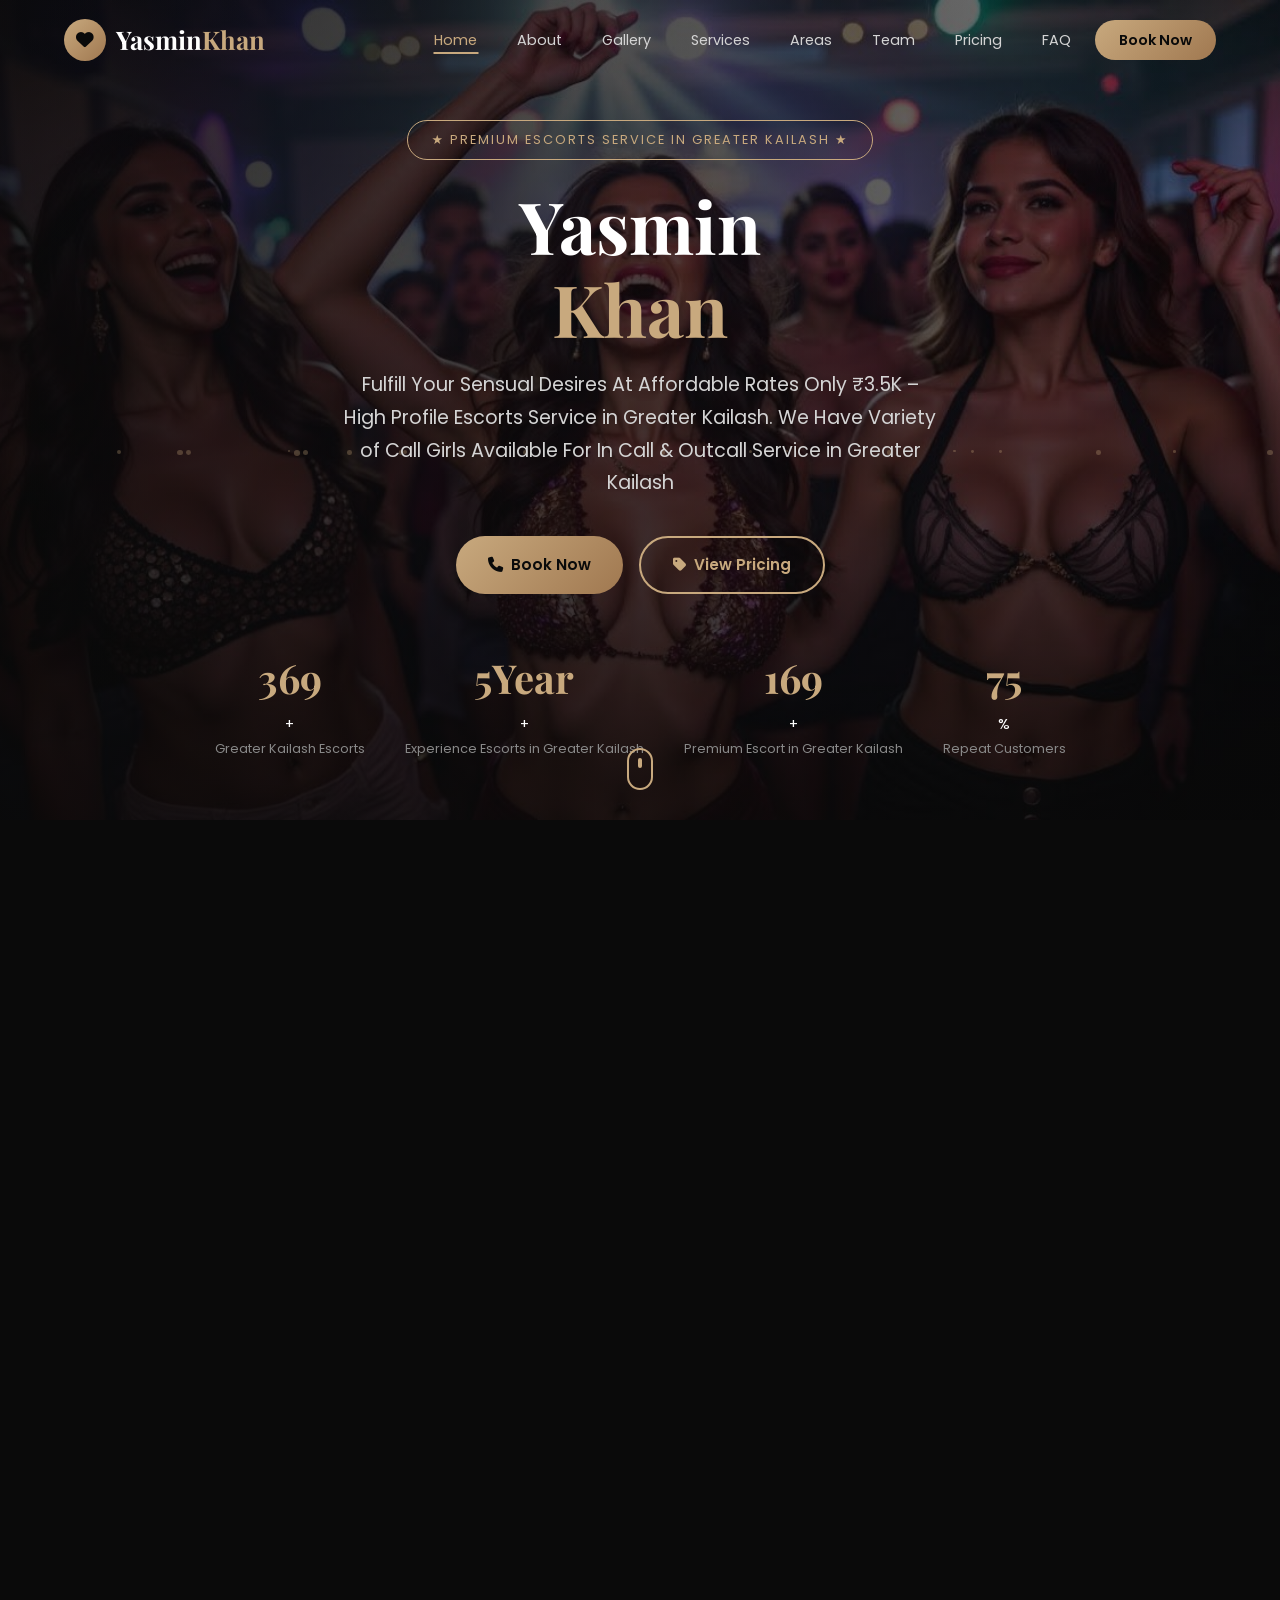
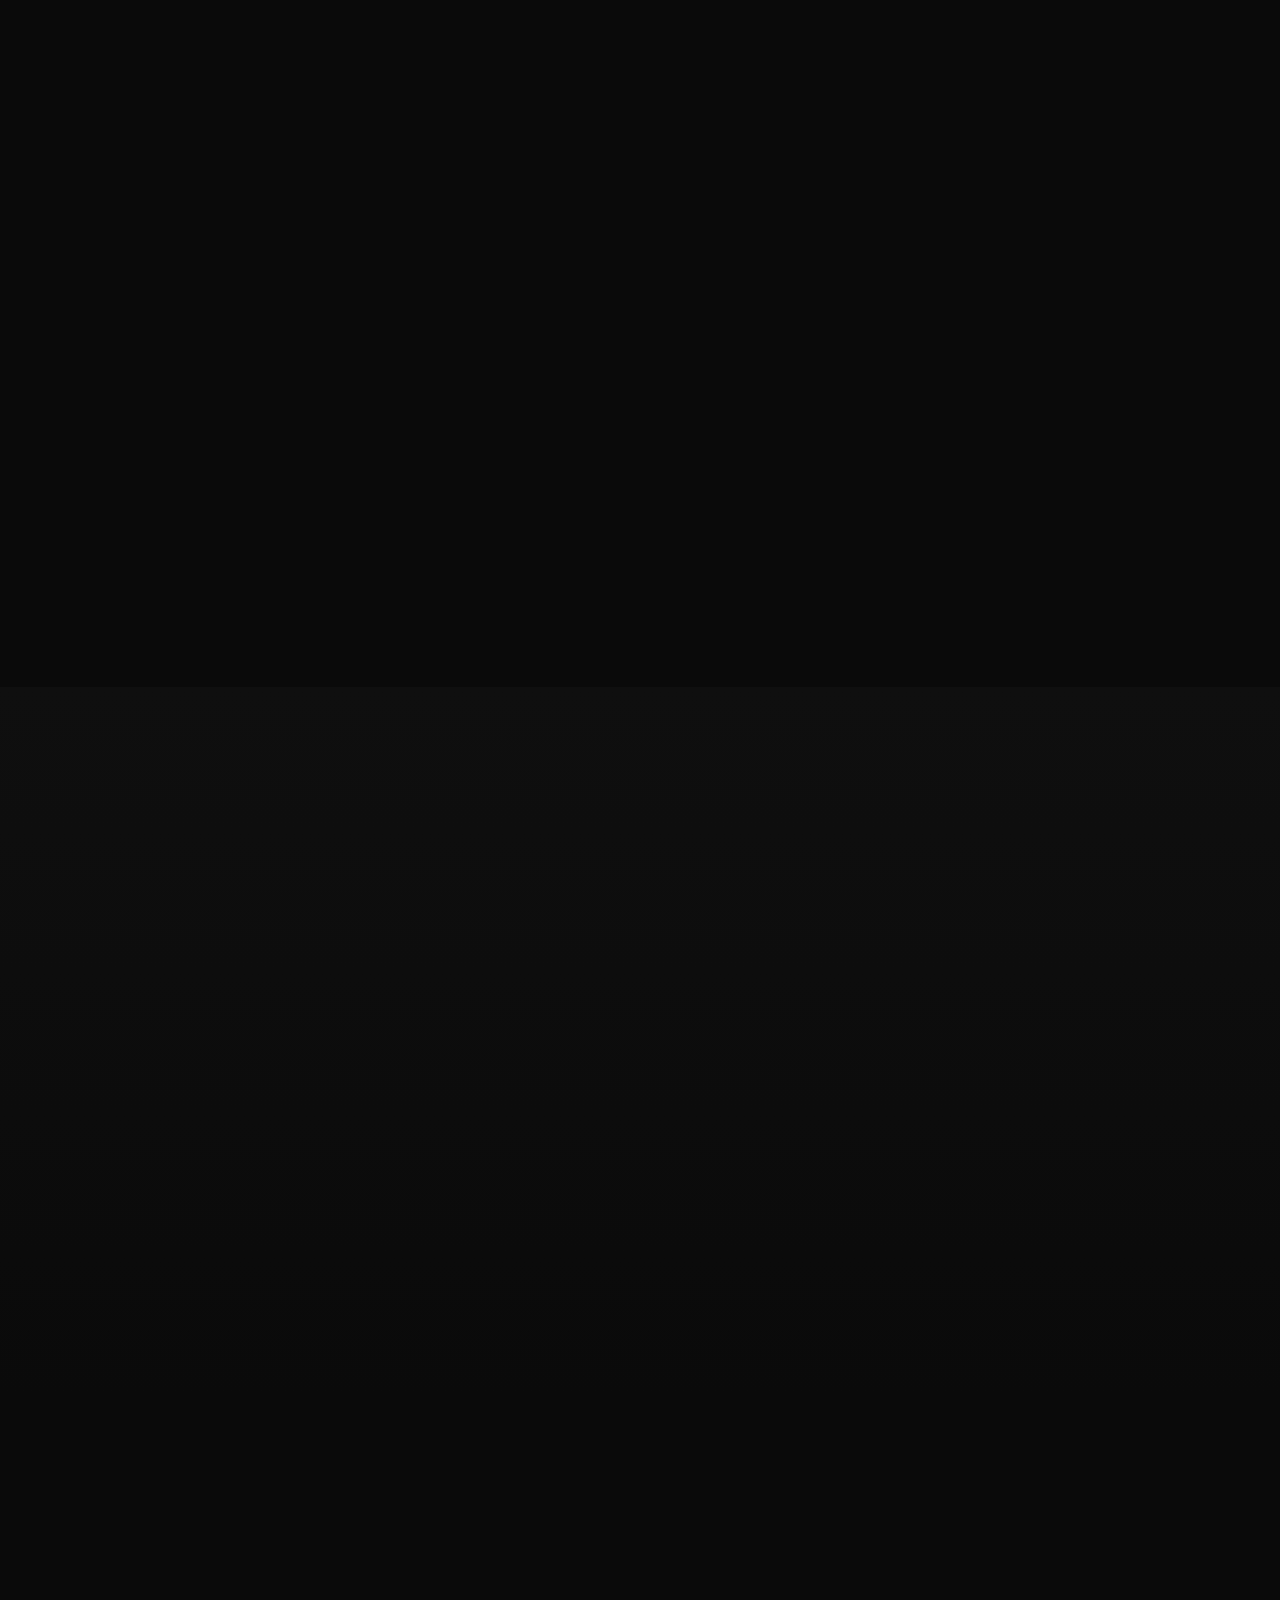
<file: greater-kailash-escorts.html>
<!DOCTYPE html>
<html lang="en">

<head>
    <meta charset="UTF-8">
    <meta name="viewport" content="width=device-width,initial-scale=1.0">
    <meta name="description"
        content="Fungirl - Premium SPA & Massage Services in Aerocity, Greater Kailash. Luxury relaxation.">
    <title>No.1 Escorts Service in Greater Kailash at Only ₹3.5K Free Delivery No Advance</title>
    <meta name="description"
        content="Fulfill Your Sensual Desires At Affordable Rates Only ₹3.5K – High Profile Escorts Service in Greater Kailash. We Have Variety of Escorts Available For In Call & Outcall Service in Greater Kailash." />
    <meta name="keywords"
        content="Greater Kailash Escorts, Call Girls in Greater Kailash, Escorts in Greater Kailash, Escorts Agency in Greater Kailash, Greater Kailash Escort, Greater Kailash Escorts services, Greater Kailash Escort Service, Escort Service in Greater Kailash, Greater Kailash Independent Escorts" />
    <link href="img/favicon.png" rel="icon">

    <!-- Open Graph data -->
    <meta property="og:locale" content="en_IN" />
    <meta property="og:type" content="website">
    <meta property="og:title" content="No.1 Escorts Service in Greater Kailash at Only ₹3.5K Free Delivery No Advance">
    <meta property="og:description"
        content="Fulfill Your Sensual Desires At Affordable Rates Only ₹3.5K – High Profile Escorts Service in Greater Kailash. We Have Variety of Escorts Available For In Call & Outcall Service in Greater Kailash.">
    <meta property="og:url" content="https://yasmindelhi.github.io/greater-kailash-escorts.html">
    <meta property="og:site_name" content="Yasmin Khan">
    <meta property="og:image" content="img/escort-banner.jpg">

    <meta name="url" content="https://yasmindelhi.github.io/greater-kailash-escorts.html">
    <meta name="rating" content="General">
    <meta name="author" content="Yasmin Khan" />
    <meta name="distribution" content="India">
    <meta name="expires" content="never">
    <meta name="robots" content="index, follow">
    <meta name="googlebot" content="index, follow">
    <meta name="document-type" content="public">
    <meta name="state" content="Greater Kailash">
    <meta name="city" content="Greater Kailash">
    <meta name="DC.title" content="No.1 Escorts Service in Greater Kailash at Only ₹3.5K Free Delivery No Advance">
    <meta name="geo.region" content="IN">
    <meta name="geo.placename" content="Greater Kailash">

    <!-- FIX: Preload LCP hero image -->
    <link rel="preload" as="image"
        href="https://images.unsplash.com/photo-1600334089648-b0d9d3028eb2?w=1280&h=720&fit=crop&fm=webp&q=75"
        fetchpriority="high">


    <!-- FIX: Preconnect (max 4) -->
    <link rel="preconnect" href="https://fonts.googleapis.com">
    <link rel="preconnect" href="https://fonts.gstatic.com" crossorigin>
    <link rel="preconnect" href="https://images.unsplash.com">
    <link rel="preconnect" href="https://cdnjs.cloudflare.com">

    <!-- FIX: Override FA font-display to swap BEFORE FA loads -->
    <style>
        @font-face {
            font-family: 'Font Awesome 6 Free';
            font-display: swap;
            src: url('https://cdnjs.cloudflare.com/ajax/libs/font-awesome/6.5.1/webfonts/fa-solid-900.woff2') format('woff2')
        }

        @font-face {
            font-family: 'Font Awesome 6 Brands';
            font-display: swap;
            src: url('https://cdnjs.cloudflare.com/ajax/libs/font-awesome/6.5.1/webfonts/fa-brands-400.woff2') format('woff2')
        }
    </style>

    <!-- FIX: Non-render-blocking Google Fonts -->
    <link rel="preload" as="style"
        href="https://fonts.googleapis.com/css2?family=Playfair+Display:wght@400;600;700&family=Poppins:wght@300;400;500;600&display=swap"
        onload="this.rel='stylesheet'">
    <noscript>
        <link rel="stylesheet"
            href="https://fonts.googleapis.com/css2?family=Playfair+Display:wght@400;600;700&family=Poppins:wght@300;400;500;600&display=swap">
    </noscript>

    <!-- FIX: Non-render-blocking Font Awesome -->
    <link rel="preload" as="style" href="https://cdnjs.cloudflare.com/ajax/libs/font-awesome/6.5.1/css/all.min.css"
        onload="this.rel='stylesheet'">
    <noscript>
        <link rel="stylesheet" href="https://cdnjs.cloudflare.com/ajax/libs/font-awesome/6.5.1/css/all.min.css">
    </noscript>

    <!-- FIX: Inline Critical CSS (eliminates style.css render blocking 470ms) -->
    <style>
        *,
        *::before,
        *::after {
            margin: 0;
            padding: 0;
            box-sizing: border-box
        }

        html {
            scroll-behavior: smooth;
            scroll-padding-top: 80px
        }

        body {
            font-family: 'Poppins', system-ui, -apple-system, sans-serif;
            background: #0a0a0a;
            color: #d4d4d4;
            line-height: 1.7;
            overflow-x: hidden;
            -webkit-font-smoothing: antialiased
        }

        img {
            max-width: 100%;
            height: auto;
            display: block
        }

        a {
            text-decoration: none;
            color: #b48352;
        }

        ul {
            text-align: left;
            list-style: none
        }

        button {
            border: none;
            background: none;
            cursor: pointer;
            font-family: inherit
        }

        .container {
            width: 90%;
            max-width: 1200px;
            margin: 0 auto
        }

        .gold {
            color: #c8a97e
        }

        .navbar {
            position: fixed;
            top: 0;
            left: 0;
            width: 100%;
            z-index: 1000;
            height: 80px;
            display: flex;
            align-items: center;
            background: transparent;
            transition: .35s cubic-bezier(.4, 0, .2, 1)
        }

        .navbar.scrolled {
            background: rgba(10, 10, 10, .97);
            backdrop-filter: blur(20px);
            -webkit-backdrop-filter: blur(20px);
            box-shadow: 0 2px 30px rgba(0, 0, 0, .5);
            border-bottom: 1px solid #2a2a2a
        }

        .nav-container {
            display: flex;
            align-items: center;
            justify-content: space-between
        }

        .nav-logo {
            display: flex;
            align-items: center;
            gap: 10px
        }

        .logo-icon {
            width: 42px;
            height: 42px;
            background: linear-gradient(135deg, #c8a97e, #a07850);
            border-radius: 50%;
            display: flex;
            align-items: center;
            justify-content: center;
            color: #0a0a0a;
            font-size: 1.1rem
        }

        .logo-text {
            font-family: 'Playfair Display', serif;
            font-size: 1.6rem;
            font-weight: 700;
            color: #fff
        }

        .nav-menu {
            display: flex;
            align-items: center;
            gap: 8px
        }

        .nav-link {
            padding: 8px 16px;
            font-size: .9rem;
            color: #d4d4d4;
            position: relative;
            transition: .35s
        }

        .hamburger {
            display: none;
            flex-direction: column;
            gap: 5px;
            z-index: 1001
        }

        .hamburger .bar {
            width: 26px;
            height: 2.5px;
            background: #fff;
            border-radius: 2px;
            transition: .35s
        }

        .hero-banner {
            position: relative;
            width: 100%;
            min-height: 700px;
            padding-top: 80px;
            display: flex;
            align-items: center;
            justify-content: center;
            background: linear-gradient(135deg, rgba(10, 10, 10, .85), rgba(15, 15, 15, 0)), url('img/escort-banner.jpg') center/cover no-repeat;
            overflow: hidden
        }

        .hero-overlay {
            position: absolute;
            inset: 0;
            background: linear-gradient(180deg, rgba(10, 10, 10, .3) 0%, rgba(10, 10, 10, .8) 100%)
        }

        .hero-content {
            position: relative;
            z-index: 2;
            text-align: center;
            padding: 40px 0 60px
        }

        .hero-title {
            font-family: 'Playfair Display', serif;
            font-size: clamp(2.4rem, 6vw, 4.5rem);
            font-weight: 700;
            color: #fff;
            line-height: 1.15;
            margin-bottom: 20px
        }

        .btn {
            display: inline-flex;
            align-items: center;
            gap: 8px;
            padding: 14px 32px;
            border-radius: 50px;
            font-size: .95rem;
            font-weight: 600;
            transition: .35s;
            cursor: pointer
        }

        .btn-primary {
            background: linear-gradient(135deg, #c8a97e, #a07850);
            color: #0a0a0a
        }

        [data-animate] {
            opacity: 0;
            transform: translateY(40px);
            transition: opacity .7s ease, transform .7s ease
        }

        [data-animate].animated {
            opacity: 1;
            transform: translateY(0)
        }

        @media(max-width:992px) {
            .hamburger {
                display: flex
            }

            .nav-menu {
                position: fixed;
                top: 0;
                right: -100%;
                width: 300px;
                height: 100vh;
                background: #0f0f0f;
                flex-direction: column;
                align-items: stretch;
                padding: 100px 30px 40px;
                border-left: 1px solid #2a2a2a;
                transition: .35s
            }

            .nav-menu.active {
                right: 0
            }
        }

        @media(max-width:768px) {
            .hero-banner {
                min-height: auto;
                padding-top: 70px
            }
        }
    </style>

    <!-- FIX: style.css loaded NON-render-blocking -->
    <link rel="preload" as="style" href="style.css" onload="this.rel='stylesheet'">
    <noscript>
        <link rel="stylesheet" href="style.css">
    </noscript>
</head>

<body>

    <!-- NAVBAR -->
    <nav class="navbar" id="navbar">
        <div class="container nav-container">
            <a href="#home" class="nav-logo">
                <span class="logo-icon"><i class="fas fa-heart"></i></span>
                <span class="logo-text">Yasmin<span class="gold">Khan</span></span>
            </a>
            <ul class="nav-menu" id="navMenu">
                <li><a href="#home" class="nav-link active">Home</a></li>
                <li><a href="#about" class="nav-link">About</a></li>
                <li><a href="#gallery" class="nav-link">Gallery</a></li>
                <li><a href="#services" class="nav-link">Services</a></li>
                <li><a href="#areas" class="nav-link">Areas</a></li>
                <li><a href="#team" class="nav-link">Team</a></li>
                <li><a href="#pricing" class="nav-link">Pricing</a></li>
                <li><a href="#faq" class="nav-link">FAQ</a></li>
                <li><a href="#contact" class="nav-link btn-nav">Book Now</a></li>
            </ul>
            <button class="hamburger" id="hamburger" aria-label="Toggle Menu">
                <span class="bar"></span><span class="bar"></span><span class="bar"></span>
            </button>
        </div>
    </nav>

    <!-- HERO BANNER -->
    <section id="home" class="hero-banner">
        <div class="hero-overlay"></div>
        <div class="hero-particles" id="particles"></div>
        <div class="container hero-content">
            <span class="hero-badge" data-animate="fadeDown">★ Premium Escorts Service in Greater Kailash ★</span>
            <h1 class="hero-title" data-animate="fadeUp">Yasmin<br> <span class="gold">Khan</span></h1>
            <p class="hero-sub" data-animate="fadeUp">Fulfill Your Sensual Desires At Affordable Rates Only ₹3.5K – High
                Profile Escorts Service in Greater Kailash. We Have Variety of Call Girls Available For In Call &
                Outcall
                Service
                in Greater Kailash</p>
            <div class="hero-btns" data-animate="fadeUp">
                <a href="#services" class="btn btn-primary"><i class="fas fa-phone"></i> Book Now</a>
                <a href="#pricing" class="btn btn-outline"><i class="fas fa-tag"></i> View Pricing</a>
            </div>
            <div class="hero-stats" data-animate="fadeUp">
                <div class="stat"><span class="stat-num">369</span>+ <small>Greater Kailash Escorts</small></div>
                <div class="stat"><span class="stat-num">5Year</span>+ <small>Experience Escorts in Greater
                        Kailash</small>
                </div>
                <div class="stat"><span class="stat-num">169</span>+ <small>Premium Escort in Greater Kailash</small>
                </div>
                <div class="stat"><span class="stat-num">75</span>% <small>Repeat Customers</small></div>
            </div>
        </div>
        <a href="#about" class="scroll-indicator" aria-label="Scroll down">
            <div class="mouse">
                <div class="wheel"></div>
            </div>
        </a>
    </section>

    <!-- ABOUT -->
    <section id="about" class="section about-section">
        <div class="container">
            <div class="about-grid" data-animate="fadeUp">
                <div class="about-img-wrap">
                    <img src="img/escort-girl.jpg" alt="Fungirl Spa Interior" width="560" height="660" loading="lazy"
                        decoding="async">
                    <div class="exp-badge glass-card"><span>8+</span>Years of Excellence</div>
                </div>
                <div class="about-text">
                    <span class="section-tag"><i class="fas fa-star"></i> About Us</span>
                    <h1 class="section-title">Greater Kailash Escorts – <span class="gold">Premium Luxury</span>
                        Companionship Services in Greater Kailash</h1>

                    <p>Experience the elegant world of luxurious company by choosing our highly rated <a href="https://yasmindelhi.github.io/greater-kailash-escorts.html"> Greater Kailash Escorts </a>. Greater Kailash is a highly prestigious locality in Delhi, which offers luxurious
                        living and lifestyle along with elegance and an active social scene. If you want to experience
                        the feeling of companionship in a respectable way, it will always be better to go for a
                        respectable escort service provider.</p>

                    <p>The above process is based on providing a higher level of companionship by communicating
                        effectively and professionally, considering your preferences and maintaining a high level of
                        respect. In case you are looking for spending some quality time with an independent adult
                        companion, we consider it to be more important than anything else.</p>

                    <p>Discover the details of Greater Kailash escorts service information that we have compiled
                        carefully. We appreciate the importance of privacy, transparency in communications, and
                        consideration of the individual limits.</p>

                    <a href="#services" class="btn btn-primary"><i class="fas fa-arrow-right"></i> Explore Services</a>
                </div>
            </div>
        </div>
    </section>

    <!-- TAGS SECTION (NEW) -->
    <section class="section tags-section">
        <div class="container">
            <div class="section-header" data-animate="fadeUp">
                <span class="section-tag"><i class="fas fa-tags"></i> Categories</span>
                <h2 class="section-title">What We <span class="gold">Offer</span></h2>
            </div>
            <div class="tags-cloud" data-animate="fadeUp">
                <span class="ftag">Russian Escorts</span>
                <span class="ftag highlight">College Escorts</span>
                <span class="ftag">Celebrity Escorts</span>
                <span class="ftag">VIP Escorts</span>
                <span class="ftag highlight">Airhostess Escorts</span>
                <span class="ftag">Teenage Escorts</span>
                <span class="ftag">Bhabhi Escorts</span>
                <span class="ftag highlight">Housewife Escorts</span>
                <span class="ftag">High Profile Escorts</span>
                <span class="ftag">Independent Escorts</span>
                <span class="ftag highlight">Punjabi Escorts</span>
                <span class="ftag">Busty Escorts</span>
                <span class="ftag highlight">Couple Escorts</span>
                <span class="ftag highlight">Foreigner Escorts</span>
                <span class="ftag">Travel Escorts</span>
                <span class="ftag">GFE Escorts</span>
                <span class="ftag highlight">One Night Stand</span>
                <span class="ftag">Mature Escorts</span>
            </div>
        </div>
    </section>

    <!-- GALLERY -->
    <section id="gallery" class="section gallery-section">
        <div class="container">
            <div class="section-header" data-animate="fadeUp">
                <span class="section-tag"><i class="fas fa-images"></i> Our Gallery</span>
                <h2 class="section-title">Meet Our <span class="gold">Hottest Escorts in Greater Kailash</span></h2>
                <p class="section-desc">Select Your Dream Greater Kailash Escorts to Complete Your All Dark Desires </p>
            </div>
            <div class="gallery-grid" data-animate="fadeUp">
                <div class="gallery-card">
                    <div class="gallery-img-wrap"><img src="img/Divya-escort.jpg" alt="Divya" width="380" height="480"
                            loading="lazy" decoding="async">
                        <div class="gallery-overlay"><a href="#" class="overlay-btn"><i class="fas fa-eye"></i></a>
                        </div>
                    </div>
                    <div class="gallery-info">
                        <h3>Divya</h3><span class="service-badge">VIP Escorts in Greater Kailash</span>
                    </div>
                </div>
                <div class="gallery-card">
                    <div class="gallery-img-wrap"><img src="img/Anjali-escort.jpg" alt="Anjali" width="380" height="480"
                            loading="lazy" decoding="async">
                        <div class="gallery-overlay"><a href="#" class="overlay-btn"><i class="fas fa-eye"></i></a>
                        </div>
                    </div>
                    <div class="gallery-info">
                        <h3>Anjali</h3><span class="service-badge">Russian Escort</span>
                    </div>
                </div>
                <div class="gallery-card">
                    <div class="gallery-img-wrap"><img src="img/Kavya-escort.jpg" alt="Kavya" width="380" height="480"
                            loading="lazy" decoding="async">
                        <div class="gallery-overlay"><a href="#" class="overlay-btn"><i class="fas fa-eye"></i></a>
                        </div>
                    </div>
                    <div class="gallery-info">
                        <h3>Kavya</h3><span class="service-badge">Independent Escort Greater Kailash</span>
                    </div>
                </div>
                <div class="gallery-card">
                    <div class="gallery-img-wrap"><img src="img/Neha-escort.jpg" alt="Neha" width="380" height="480"
                            loading="lazy" decoding="async">
                        <div class="gallery-overlay"><a href="#" class="overlay-btn"><i class="fas fa-eye"></i></a>
                        </div>
                    </div>
                    <div class="gallery-info">
                        <h3>Neha</h3><span class="service-badge">Celebrity Escort in Greater Kailash</span>
                    </div>
                </div>
                <div class="gallery-card">
                    <div class="gallery-img-wrap"><img src="img/Pooja-escort.jpg" alt="Pooja" width="380" height="480"
                            loading="lazy" decoding="async">
                        <div class="gallery-overlay"><a href="#" class="overlay-btn"><i class="fas fa-eye"></i></a>
                        </div>
                    </div>
                    <div class="gallery-info">
                        <h3>Pooja</h3><span class="service-badge">Hot Greater Kailash Escort</span>
                    </div>
                </div>
                <div class="gallery-card">
                    <div class="gallery-img-wrap"><img src="img/Priya-escort.jpg" alt="Priya" width="380" height="480"
                            loading="lazy" decoding="async">
                        <div class="gallery-overlay"><a href="#" class="overlay-btn"><i class="fas fa-eye"></i></a>
                        </div>
                    </div>
                    <div class="gallery-info">
                        <h3>Priya</h3><span class="service-badge">Sexy Escorts Greater Kailash</span>
                    </div>
                </div>
                <div class="gallery-card">
                    <div class="gallery-img-wrap"><img src="img/Riya-escort.jpg" alt="Riya" width="380" height="480"
                            loading="lazy" decoding="async">
                        <div class="gallery-overlay"><a href="#" class="overlay-btn"><i class="fas fa-eye"></i></a>
                        </div>
                    </div>
                    <div class="gallery-info">
                        <h3>Riya</h3><span class="service-badge">Airhostess Escort Girl</span>
                    </div>
                </div>
                <div class="gallery-card">
                    <div class="gallery-img-wrap"><img src="img/Sneha-escort.jpg" alt="Sneha" width="380" height="480"
                            loading="lazy" decoding="async">
                        <div class="gallery-overlay"><a href="#" class="overlay-btn"><i class="fas fa-eye"></i></a>
                        </div>
                    </div>
                    <div class="gallery-info">
                        <h3>Sneha</h3><span class="service-badge">Escort Girl in Greater Kailash</span>
                    </div>
                </div>
            </div>
        </div>
    </section>

    <!-- CONTENT 1 -->
    <section class="section content-section">
        <div class="container">
            <div class="content-block">
                <span class="section-tag"><i class="fas fa-heart"></i> Greater Kailash Escorts Service</span>
                <h2 class="section-title">Discover <span class="gold">Greater Kailash Escorts Near You-</span>
                    Premium And Sexy at 3999 Only</h2>
                <p>Seeking first-class Greater Kailash escorts, with elegance when it comes to companionship
                    arrangements? There is something distinctive about the Greater Kailash way of life, and this is the
                    reason that it is a popular choice for those seeking good companionship in the area. The service
                    information below is to help visitors get a clearer understanding of what they might expect.

                    With a minimum advertised charge of ₹3,999, the interested adults are free to inquire about the
                    available options, subject to confirmation of price, availability, and other arrangements to be
                    agreed upon. We are of the view that luxury entails being comfortable, clear, and good.</p>

                <p>Those who search for the <a href="https://yasmindelhi.github.io/greater-kailash-escorts.html"> Greater Kailash Escorts Service </a> definitely value the convenience, good
                    communication and professional approach to this business. Hence, we always concentrate all efforts
                    on giving clear information and professional help throughout the whole process of enquiry. Whether
                    you want to have a relaxed chat, some elegant social event or just good company, selecting the
                    appropriate one starts with knowing what exactly you expect from it. Get some sophisticated
                    experience in Greater Kailash by visiting our website.</p>
            </div>

            <div class="content-block">
                <h2 class="section-title">Reliable And <span class="gold">Most Trusted</span> Escort Services Greater
                    Kailash</h2>

                <p>Trust should be taken into account when looking for professional companions. For a good experience,
                    one needs to have clear communication, realistic expectations, and respect for personal boundaries.
                    It is the principle that we follow in providing <a href="https://www.erosescorts.in/greater-kailash-escorts.html"> Escort Service in Greater Kailash </a> for adult clients
                    to make informed choices without being put under unnecessary pressure.

                    When choosing an escort in Greater Kailash, it is necessary to learn about their policy, booking
                    process, prices, and privacy measures. We recommend our visitors to pose some reasonable questions
                    prior to making the appointment. Communication will allow setting common expectations.</p>

                <p>Professionalism also includes respect for people's decisions. Each mature escort must be given total
                    freedom to state his or her preferences, set limits, and agree or refuse to take up the offer.
                    Likewise, clients must be properly informed before making their decisions.

                    Our image of a trustable Greater Kailash escort service is one based on being straightforward,
                    respectful, and responsible. We do not make empty promises; rather, we get our confidence through
                    professionalism and respect for each individual.

                    Make sure you have comfortable, private and understandable arrangements with your companions.
                </p>
            </div>

            <div class="content-block">
                <h2 class="section-title">Enjoy With Our <span class="gold">Hot Female</span> Escorts in Greater Kailash
                </h2>

                <p>Greater Kailash provides an ideal location for individuals who prefer sophistication, elegance, and
                    great company. Our service caters to adult female companions that embrace their uniqueness, style,
                    and communication skills. Each and every individual is unique in their own way, and companionship
                    should recognize this uniqueness.

                    Adults who are looking for a Greater Kailash escort will have different needs, whether it is talking
                    to someone, attending some event, or having a good time in some nice place. It is important to
                    understand these requirements before choosing a companionship package.</p>

                <p>Our opinion is that good looks do not constitute everything when it comes to creating a good memory.
                    Self-confidence, intelligence, kindness, and natural communication can add up to a pleasant company
                    as well. All adults should be approached as personalities, not objects of a certain look or
                    stereotype. In terms of our approach to providing an escort in Greater Kailash, we pay special
                    attention to the interaction and consent of both parties involved in the arrangement, as well as to
                    each person's free will. Experience an elegant approach to adult companionship with a great deal of
                    personality and self-respect.</p>
            </div>
        </div>
    </section>

    <!-- CONTENT + 3 UNIQUE SHAPE IMAGES (NEW) -->
    <section class="section shapes-section">
        <div class="container">
            <div class="shapes-grid" data-animate="fadeUp">
                <div class="shapes-text">
                    <span class="section-tag"><i class="fas fa-heart"></i> Russian Greater Kailash Escorts</span>
                    <h2 class="section-title">Our <span class="gold">Greater Kailash Escort Services</span> Have
                        Exclusive and Amazing Moment</h2>

                    <p>Companionship can be made fun by creating memorable times with the use of conversation, common
                        interests, and interaction. Our Greater Kailash escort service contents are designed for those
                        adult individuals who prefer an elegant style of companionship and appreciate professional
                        communication.

                        Greater Kailash is an ideal place where sophisticated social gatherings can take place; whether
                        it be through chatting, dining, or other mutually agreed activity. It is a comfortable
                        environment to live in and an exciting place for those who love comfort and elegance.</p>

                    <p>In choosing the kind of companionship service, it is always advisable to be open about one’s
                        personal preferences. While some people like having stimulating conversations, others prefer
                        peace and tranquillity. Setting expectations will aid both of you in understanding your
                        companion service.

                        Professional <a href="https://yasmindelhi.github.io/greater-kailash-escorts.html"> Greater Kailash Escort </a> services should never be based on compulsion, unrealistic
                        promises, and undefined terms. Agreement and mutual respect together with proper pricing form
                        the basis of a decent companionship service.</p>

                    <p>We recommend that visitors consider those companionship services that put more emphasis on
                        comfort and freedom of individuals. Most often, memorable moments result from real conversations
                        and an amiable environment, and not from any other promises. Get more information regarding
                        companionship in Greater Kailash.</p>

                </div>
                <div class="shapes-images">
                    <div class="shape-img shape-1">
                        <img src="img/russian-escorts.jpg" alt="Spa Treatment" width="300" height="350" loading="lazy"
                            decoding="async">
                    </div>
                    <div class="shape-img shape-2">
                        <img src="img/hot-russian-escort.jpg" alt="Relaxation" width="280" height="280" loading="lazy"
                            decoding="async">
                    </div>
                    <div class="shape-img shape-3">
                        <img src="img/vip-russian-girl.jpg" alt="Aromatherapy" width="300" height="350" loading="lazy"
                            decoding="async">
                    </div>
                </div>
            </div>
            <br>
            <p>Each Escort Greater Kailash brings with her some aspect of her personality into the interaction, so every
                individual has an added element of individuality that enriches the overall experience. This additional
                element will make simply a meeting between the two of you so memorable and meaningful that long after
                the encounter is over, you will have a memory to hold on to.</p>
            <br>
            <p>Contact us today to book an appointment with one of our top Russian escorts and get ready to enjoy the
                excitement of female company. Our girls are ready for you, so don't wait and give yourself a special
                experience. Say goodbye to being alone and hello to amazing adventures with Russian Greater Kailash
                Escort!
            </p>
        </div>
    </section>

    <!-- AREA BUTTONS SECTION (NEW) -->
    <section id="areas" class="section areas-section">
        <div class="container">
            <div class="section-header" data-animate="fadeUp">
                <span class="section-tag"><i class="fas fa-location-dot"></i> Service Areas</span>
                <h2 class="section-title">We Serve Across <span class="gold">Greater Kailash NCR</span></h2>
                <p class="section-desc">Premium spa services available at multiple locations for your convenience.</p>
            </div>
            <div class="areas-grid" data-animate="fadeUp">
                <a href="#contact" class="area-card glass-card">
                    <div class="area-glow"></div>
                    <div class="area-icon"><i class="fas fa-plane-departure"></i></div>
                    <h3>Aerocity</h3>
                    <span class="area-tag">Main Branch</span>
                </a>
                <a href="#contact" class="area-card glass-card">
                    <div class="area-glow"></div>
                    <div class="area-icon"><i class="fas fa-building"></i></div>
                    <h3>Gurgaon</h3>
                    <span class="area-tag">Available</span>
                </a>
                <a href="#contact" class="area-card glass-card">
                    <div class="area-glow"></div>
                    <div class="area-icon"><i class="fas fa-hotel"></i></div>
                    <h3>Mahipalpur</h3>
                    <span class="area-tag">Available</span>
                </a>
                <a href="#contact" class="area-card glass-card">
                    <div class="area-glow"></div>
                    <div class="area-icon"><i class="fas fa-city"></i></div>
                    <h3>Dwarka</h3>
                    <span class="area-tag">Available</span>
                </a>
                <a href="#contact" class="area-card glass-card">
                    <div class="area-glow"></div>
                    <div class="area-icon"><i class="fas fa-landmark"></i></div>
                    <h3>Indirapuram</h3>
                    <span class="area-tag">Available</span>
                </a>
                <a href="#contact" class="area-card glass-card">
                    <div class="area-glow"></div>
                    <div class="area-icon"><i class="fas fa-monument"></i></div>
                    <h3>Vasundhara</h3>
                    <span class="area-tag">Available</span>
                </a>
                <a href="#contact" class="area-card glass-card">
                    <div class="area-glow"></div>
                    <div class="area-icon"><i class="fas fa-map-location-dot"></i></div>
                    <h3>Raj Nagar Extension</h3>
                    <span class="area-tag">Available</span>
                </a>
                <a href="#contact" class="area-card glass-card">
                    <div class="area-glow"></div>
                    <div class="area-icon"><i class="fas fa-location-crosshairs"></i></div>
                    <h3>Vaishali</h3>
                    <span class="area-tag">Available</span>
                </a>
            </div>
        </div>
    </section>

    <!-- CONTENT 2 -->
    <section class="section content-section">
        <div class="container">
            <div class="content-block">
                <h2 class="section-title">Independent <span class="gold">
                        Escort In Greater Kailash</span> At Your Doorstep </h2>
                <p>The option of independent adult companions provides a unique angle on professional companionship
                    services, often relying more on personal communication and individual preferences. Thus, for those
                    adults looking for an <a href="https://yasmindelhi.github.io/greater-kailash-escorts.html"> Escort in Greater Kailash </a>, having an idea about the process of independent
                    companionship would be beneficial.

                    It is crucial that an independent companion could freely organize personal availability, set
                    boundaries in terms of professionality and convey conditions of booking. It is also vital that
                    clients had the chance to discuss their wishes, clarify the type of the arrangement offered, and
                    learn about costs involved beforehand.</p>

                <p>Another aspect that should be considered is convenience. Greater Kailash is home to many luxury
                    residential and business facilities, which makes it a common place for adults organizing social
                    dates. Nonetheless, any chosen location should be convenient and safe for everyone.

                    It is imperative for the Greater Kailash escort service to give due regard for the independence of
                    their companions, and no individual should be forced to agree to participate in any activity beyond
                    those set initially.</p>

                <p>The objective here is the creation of a relationship between the individuals that is based on
                    independent, communicative, and private relationships. The first step before agreeing to any meeting
                    is to confirm the specifics directly from the parties involved.</p>
            </div>

            <div class="content-block">
                <h2 class="section-title">Greater Kailash Escort Service <span class="gold">For</span>
                    Incall And Outcall Service</h2>

                <p>Knowledge of varied meeting setups plays a significant role in the discussion of professional
                    companionship. Those who are seeking escort services in Greater Kailash might hear about the terms
                    "incall" and "outcall," which are usually used to denote two different setups of meeting location
                    preference.

                    Incall meeting setup usually means a meeting at a location that is provided by the companion or
                    service provider, depending on availability and mutual agreement. Outcall meeting setup usually
                    means a meeting at another mutual location.</p>

                <p>Prior to any enquiry, it would be useful for the client to verify the meeting venue, overall cost,
                    time of appointment, terms of cancellation, and any other related terms that are of significance.

                    The escort service philosophy at Greater Kailash takes pride in promoting personal freedom and
                    professionalism. This means that all deals must be voluntary and within the law and the informed
                    consent of all parties. No compromises on safety and privacy must be made.</p>

                <p>When talking about either incall or outcall preferences, responsible communication is key. All
                    pertinent facts must be confirmed before making any conclusions.</p>
            </div>

            <div class="content-block">
                <h2 class="section-title">Why <span class="gold">Choose</span> Escort Service in Greater Kailash?</h2>

                <p> The selection of the companionship service providers is not an easy task like comparing prices or
                    availability. Adults looking to hire an <a href="https://yasmindelhi.github.io/greater-kailash-escorts.html"> Escorts in Greater Kailash </a> should choose someone who would
                    provide you with clear communication, professionalism and respect towards one another.

                    Greater Kailash has gained popularity due to its upscale way of living, amenities of its locality,
                    and refined social setting. Such attributes make it quite suitable for those who enjoy comfort and
                    sophistication. Yet again, the quality of companionship would entirely depend upon individuals
                    themselves and their mutual expectations.</p>


                <p>Here are some important points to remember while selecting a companion:</p>

                <ul>
                    <li><strong>Transparent Pricing:</strong> Understand the complete cost before confirming an
                        arrangement.</li>

                    <li><strong>Privacy:</strong> Choose providers with clear and responsible privacy practices.</li>

                    <li><strong>Respect:</strong> Ensure that personal boundaries and individual preferences are
                        acknowledged.</li>

                    <li><strong>Clear Communication:</strong> Discuss expectations and meeting arrangements beforehand.
                    </li>

                    <li><strong>Personal Safety:</strong> Prioritise mutually agreed locations and responsible meeting
                        practices.</li>

                    <li><strong>Informed Consent:</strong> Every adult must be free to accept or decline an arrangement.
                    </li>
                </ul>

                <p>A professional Greater Kailash escort experience should be founded on dignity rather than exaggerated
                    advertising claims. We encourage visitors to evaluate information carefully and choose arrangements
                    that reflect their personal expectations while respecting everyone's independence.</p>
            </div>
        </div>
    </section>

    <!-- SERVICES / CATEGORY -->
    <section id="services" class="section category-section">
        <div class="container">
            <div class="section-header" data-animate="fadeUp">
                <span class="section-tag"><i class="fas fa-concierge-bell"></i> Our Services</span>
                <h2 class="section-title">Explore Our <span class="gold">Service</span> Categories</h2>
                <p class="section-desc">From soothing Swedish massages to invigorating deep tissue treatments, discover
                    the perfect therapy.</p>
            </div>
            <div class="category-grid" data-animate="fadeUp">
                <div class="category-card">
                    <div class="cat-icon"><i class="fas fa-spa"></i></div>
                    <h3>Swedish Massage</h3>
                    <p>Gentle flowing strokes for ultimate relaxation</p>
                </div>
                <div class="category-card">
                    <div class="cat-icon"><i class="fas fa-hand-fist"></i></div>
                    <h3>Deep Tissue</h3>
                    <p>Intensive therapy targeting deep muscle layers</p>
                </div>
                <div class="category-card">
                    <div class="cat-icon"><i class="fas fa-person-praying"></i></div>
                    <h3>Thai Massage</h3>
                    <p>Ancient stretching and acupressure techniques</p>
                </div>
                <div class="category-card">
                    <div class="cat-icon"><i class="fas fa-leaf"></i></div>
                    <h3>Aromatherapy</h3>
                    <p>Healing essential oils for mind and body</p>
                </div>
                <div class="category-card">
                    <div class="cat-icon"><i class="fas fa-fire"></i></div>
                    <h3>Hot Stone</h3>
                    <p>Heated basalt stones for deep muscle relief</p>
                </div>
                <div class="category-card">
                    <div class="cat-icon"><i class="fas fa-pump-soap"></i></div>
                    <h3>Body Scrub</h3>
                    <p>Exfoliating treatment for radiant glowing skin</p>
                </div>
                <div class="category-card">
                    <div class="cat-icon"><i class="fas fa-face-smile-beam"></i></div>
                    <h3>Facial Treatment</h3>
                    <p>Premium facials for youthful fresh skin</p>
                </div>
                <div class="category-card">
                    <div class="cat-icon"><i class="fas fa-shoe-prints"></i></div>
                    <h3>Reflexology</h3>
                    <p>Pressure point therapy through feet and hands</p>
                </div>
            </div>
        </div>
    </section>

    <!-- CONTENT 3 -->
    <section class="section content-section">
        <div class="container">
            <div class="content-block">
                <h2 class="section-title">Experience <span class="gold">Sizzling Nights With Sexy</span> Greater Kailash
                    Escort
                </h2>

                <p>Great Kailash provides a wonderful choice for those people who desire sophisticated ambiance, lively
                    company and the chance of enjoying good company. When one intends to go out for a good discussion or
                    dinner, having a good company can make a difference.</p>

                <p>Individuals who intend to get an escort in Great Kailash might have different preferences when it
                    comes to the personality, behavior and social activities. Individuals may have a preference of being
                    accompanied by a companion who is friendly and conversational.</p>

                <p>The philosophy behind our premium escorting is focused on individuality, empathy, and respectful
                    manners. No evening can be enjoyed under the pressure or any preconceptions. Rather, the evening
                    should offer a possibility for people to communicate freely, settle the expectations, and spend some
                    time in a comfortable company.

                    Keep in mind that when choosing a <a href="https://yasmindelhi.github.io/greater-kailash-escorts.html"> Greater Kailash Escort Service </a>, it is essential to check all the
                    information regarding the terms and conditions beforehand.

                    Enjoy a new view on the world of adult dating, based on confidence and elegance.</p>
            </div>

            <div class="content-block">
                <h2 class="section-title">Experience Our <span class="gold">Greater Kailash Escort</span> Natural And
                    Luxurious Beauty Book Now
                </h2>
                <p>Attractions such as natural beauty, self-confidence, and individuality may attract individuals into
                    companionship. On the other hand, a positive relationship goes beyond physical appearance. The
                    personality, communication skills, respect for each other, and common interests play a very
                    important role in selecting a companion for the adults. Our presentation regarding the Greater
                    Kailash escorts is centered on providing the adults with the luxury companionship experience.
                    Instead of being enticed by the claims that are not even close to reality, one should try finding
                    out more accurate information concerning the companion, the booking procedures, price, etc.</p>

                <p>In case you are going to explore the Greater Kailash escort service, try to learn everything in
                    detail. Discuss the terms of your stay, agree on the final price and make sure you understand each
                    other completely. Any respectable service provider must talk openly with clients and respect the
                    confidentiality of all the participants of the process.

                    The booking procedure should be conducted voluntarily and in compliance with the principle of
                    informed consent. Nobody must be forced to do something he or she doesn’t want to do.</p>

                <p>Find out how different the companionship may be in Greater Kailash, where the confidence, elegance
                    and proper treatment are valued.</p>

            </div>


        </div>
    </section>


    <!-- GLASS CTA SECTION (NEW) -->
    <section class="section glass-cta-section">
        <div class="container">
            <div class="glass-cta" data-animate="fadeUp">
                <div class="glass-cta-content">
                    <h2>Ready For The <span class="gold">Ultimate</span> Sexual Encouters?</h2>
                    <p>Book your premium Greater Kailash Escorts today and discover why Yasmin Khan is Greater Kailash's
                        most loved
                        escorts
                        agency.</p>
                    <div class="cta-btns">
                        <a href="#contact" class="btn btn-primary"><i class="fa fa-whatsapp"></i> Book Now</a>
                        <a href="tel:+919876543210" class="btn btn-outline"><i class="fas fa-phone"></i> Call Now</a>
                    </div>
                </div>
            </div>
        </div>
    </section>

    <!-- TEAM / PROFILES -->

    <!-- PRICING -->
    <section id="pricing" class="section pricing-section">
        <div class="container">
            <div class="section-header" data-animate="fadeUp">
                <span class="section-tag"><i class="fas fa-tag"></i> Pricing</span>
                <h2 class="section-title">Our <span class="gold">Price</span> Chart</h2>
                <p class="section-desc">Transparent pricing with no hidden fees. Choose the package that suits you best.
                </p>
            </div>
            <div class="pricing-grid" data-animate="fadeUp">
                <div class="price-card">
                    <div class="price-header">
                        <h3>Basic Bliss</h3>
                        <div class="price-amount"><span class="currency">₹</span>2,999</div><span
                            class="price-duration">per session</span>
                    </div>
                    <ul class="price-features">
                        <li><i class="fas fa-check"></i> Two Shot</li>
                        <li><i class="fas fa-check"></i> Kissing</li>
                        <li><i class="fas fa-check"></i> Blowjob</li>
                        <li><i class="fas fa-check"></i> Herbal Tea</li>
                        <li class="disabled"><i class="fas fa-times"></i> Oral Sex</li>
                        <li class="disabled"><i class="fas fa-times"></i> Dirty Talk</li>
                    </ul><a href="#contact" class="btn btn-outline btn-block">Book Now</a>
                </div>
                <div class="price-card featured">
                    <div class="popular-tag">Most Popular</div>
                    <div class="price-header">
                        <h3>Premium Glow</h3>
                        <div class="price-amount"><span class="currency">₹</span>4,999</div><span
                            class="price-duration">per session</span>
                    </div>
                    <ul class="price-features">
                        <li><i class="fas fa-check"></i> Unlimited Shot</li>
                        <li><i class="fas fa-check"></i> Kissing + Deep Throat</li>
                        <li><i class="fas fa-check"></i> Blowjob + Hand job</li>
                        <li><i class="fas fa-check"></i> Oral Sex</li>
                        <li><i class="fas fa-check"></i> Body to Body Massage</li>
                        <li class="disabled"><i class="fas fa-times"></i> Dirty Talk</li>
                    </ul><a href="#contact" class="btn btn-primary btn-block">Book Now</a>
                </div>
                <div class="price-card">
                    <div class="price-header">
                        <h3>Royal Indulgence</h3>
                        <div class="price-amount"><span class="currency">₹</span>7,999</div><span
                            class="price-duration">per session</span>
                    </div>
                    <ul class="price-features">
                        <li><i class="fas fa-check"></i> Unlimited Shot</li>
                        <li><i class="fas fa-check"></i> Kissing + Deep Throat</li>
                        <li><i class="fas fa-check"></i> Blowjob + Hand job</li>
                        <li><i class="fas fa-check"></i> Oral Sex</li>
                        <li><i class="fas fa-check"></i> Body to Body Massage</li>
                        <li><i class="fas fa-check"></i> Massage</li>
                    </ul><a href="#contact" class="btn btn-outline btn-block">Book Now</a>
                </div>
                <div class="price-card">
                    <div class="price-header">
                        <h3>Couple Special</h3>
                        <div class="price-amount"><span class="currency">₹</span>9,999</div><span
                            class="price-duration">per couple</span>
                    </div>
                    <ul class="price-features">
                        <li><i class="fas fa-check"></i> Unlimited Shot</li>
                        <li><i class="fas fa-check"></i> Kissing + Deep Throat</li>
                        <li><i class="fas fa-check"></i> Blowjob + Hand job</li>
                        <li><i class="fas fa-check"></i> Oral Sex</li>
                        <li><i class="fas fa-check"></i> Body to Body Massage</li>
                        <li><i class="fas fa-check"></i> Dirty Talk</li>
                    </ul><a href="#contact" class="btn btn-outline btn-block">Book Now</a>
                </div>
            </div>
        </div>
    </section>

    <!-- REVIEWS -->
    <section id="reviews" class="section reviews-section">
        <div class="container">
            <div class="section-header" data-animate="fadeUp">
                <span class="section-tag"><i class="fas fa-star"></i> Testimonials</span>
                <h2 class="section-title">Client <span class="gold">Reviews</span></h2>
            </div>
            <div class="reviews-grid" data-animate="fadeUp">
                <div class="review-card">
                    <div class="review-stars"><i class="fas fa-star"></i><i class="fas fa-star"></i><i
                            class="fas fa-star"></i><i class="fas fa-star"></i><i class="fas fa-star"></i></div>
                    <p class="review-text">"I recently used a call escorts service in Greater Kailash and was thrilled
                        with my
                        experience. The independent escort I met was not only stunning but also engaging and
                        professional. She made my evening unforgettable, and I can't wait to book again for my next
                        outing."</p>
                    <div class="reviewer"><img src="img/testimonial.avif" alt="Rahul" width="60" height="60"
                            loading="lazy">
                        <div><strong>Rahul M.</strong><span>Regular Client</span></div>
                    </div>
                </div>
                <div class="review-card">
                    <div class="review-stars"><i class="fas fa-star"></i><i class="fas fa-star"></i><i
                            class="fas fa-star"></i><i class="fas fa-star"></i><i class="fas fa-star"></i></div>
                    <p class="review-text">"Opting for the out call Greater Kailash escorts service was a fantastic
                        decision
                        for
                        my VIP event. The Greater Kailash Escort who arrived was classy and charming, effortlessly
                        blending
                        into
                        the atmosphere. Her presence elevated my night, and I received numerous compliments from my
                        guests. Highly recommend!"</p>
                    <div class="reviewer"><img src="img/testimonial.avif" alt="Sneha" width="60" height="60"
                            loading="lazy">
                        <div><strong>Vishal Malhotra</strong><span>VIP Member</span></div>
                    </div>
                </div>
                <div class="review-card">
                    <div class="review-stars"><i class="fas fa-star"></i><i class="fas fa-star"></i><i
                            class="fas fa-star"></i><i class="fas fa-star"></i><i class="fas fa-star-half-alt"></i>
                    </div>
                    <p class="review-text">"Searching for Desi call girls near me in Greater Kailash led me to an
                        amazing
                        experience. The service was discreet, and the girl I met was vibrant and fun. It felt like
                        spending time with an old friend, making the entire experience enjoyable and memorable. I’ll
                        definitely be back!"</p>
                    <div class="reviewer"><img src="img/testimonial.avif" alt="Amit" width="60" height="60"
                            loading="lazy">
                        <div><strong>Amit S.</strong><span>Anniversary Visit</span></div>
                    </div>
                </div>
                <div class="review-card">
                    <div class="review-stars"><i class="fas fa-star"></i><i class="fas fa-star"></i><i
                            class="fas fa-star"></i><i class="fas fa-star"></i><i class="fas fa-star"></i></div>
                    <p class="review-text">"I recently booked a call girls service in Greater Kailash, and the
                        experience
                        was
                        truly impressive. The Greater Kailash escort I met was elegant, friendly, and very professional.
                        We
                        had a
                        relaxing evening with great conversation and a pleasant vibe. Everything was discreet and
                        smooth. I would definitely recommend this Greater Kailash escorts service again."</p>
                    <div class="reviewer"><img src="img/testimonial.avif" alt="David" width="60" height="60"
                            loading="lazy">
                        <div><strong>David L.</strong><span>International Client</span></div>
                    </div>
                </div>
            </div>
        </div>
    </section>

    <!-- FAQ -->
    <section id="faq" class="section faq-section">
        <div class="container">
            <div class="section-header" data-animate="fadeUp">
                <span class="section-tag"><i class="fas fa-circle-question"></i> FAQ</span>
                <h2 class="section-title">Frequently Asked <span class="gold">Questions</span></h2>
            </div>
            <div class="faq-list" data-animate="fadeUp">
                <div class="faq-item active"><button class="faq-question" aria-expanded="true"><span>How can I book an
                            escort in Greater Kailash?</span><i class="fas fa-chevron-down"></i></button>
                    <div class="faq-answer">
                        <p>Booking is very simple. You can contact us through WhatsApp or call the number provided on
                            our website. After discussing your preferences, location, and time, we confirm the
                            availability and arrange the meeting accordingly.</p>
                    </div>
                </div>
                <div class="faq-item"><button class="faq-question" aria-expanded="false"><span>Is your Greater Kailash
                            escort
                            service safe and private?</span><i class="fas fa-chevron-down"></i></button>
                    <div class="faq-answer">
                        <p>Yes, we completely respect our clients’ privacy. All bookings are handled discreetly, and
                            your personal information is never shared with anyone. Our goal is to provide a comfortable
                            and confidential experience.</p>
                    </div>
                </div>
                <div class="faq-item"><button class="faq-question" aria-expanded="false"><span>Do you provide hotel and
                            home service in Greater Kailash?</span><i class="fas fa-chevron-down"></i></button>
                    <div class="faq-answer">
                        <p>Yes, our escorts are available for both hotel visits and home service across Greater Kailash.
                            Depending
                            on your location and availability, we can arrange an outcall service at your preferred
                            place.</p>
                    </div>
                </div>
                <div class="faq-item"><button class="faq-question" aria-expanded="false"><span>Can I choose the escort
                            before booking?</span><i class="fas fa-chevron-down"></i></button>
                    <div class="faq-answer">
                        <p>Of course. On our website you can view profiles and choose the escort you like. If you need
                            help selecting, our team can also recommend someone based on your preferences.</p>
                    </div>
                </div>
                <div class="faq-item"><button class="faq-question" aria-expanded="false"><span>Are your escorts
                            independent and professional?</span><i class="fas fa-chevron-down"></i></button>
                    <div class="faq-answer">
                        <p>Yes, we work with independent and experienced escorts who know how to treat clients
                            respectfully. They are friendly, well-groomed, and understand how to create a pleasant
                            experience.</p>
                    </div>
                </div>
                <div class="faq-item"><button class="faq-question" aria-expanded="false"><span>What are the charges for
                            escort service in Greater Kailash?</span><i class="fas fa-chevron-down"></i></button>
                    <div class="faq-answer">
                        <p>The price depends on the escort you choose, the location, and the duration of the meeting.
                            You can contact us directly to get clear details about availability and pricing before
                            booking.</p>
                    </div>
                </div>
            </div>
        </div>
    </section>

    <!-- LOCATION -->
    <section id="contact" class="section location-section">
        <div class="container">
            <div class="section-header" data-animate="fadeUp">
                <span class="section-tag"><i class="fas fa-map-marker-alt"></i> Our Location</span>
                <h2 class="section-title">Find Us In <span class="gold"> Greater Kailash</span></h2>
            </div>
            <div class="location-grid" data-animate="fadeUp">
                <div class="map-wrap"><iframe
                        src="https://www.google.com/maps/embed?pb=!1m18!1m12!1m3!1d379332.9971551053!2d76.7635779835684!3d28.64368473473721!2m3!1f0!2f0!3f0!3m2!1i1024!2i768!4f13.1!3m3!1m2!1s0x390cfd5b347eb62d%3A0x37205b715389640!2sGreater Kailash!5e1!3m2!1sen!2sin!4v1772880391497!5m2!1sen!2sin"
                        width="100%" height="450" style="border:0;border-radius:12px" allowfullscreen="" loading="lazy"
                        referrerpolicy="no-referrer-when-downgrade" title="Location"></iframe></div>
                <div class="location-info">
                    <div class="info-card">
                        <div class="info-icon"><i class="fas fa-map-pin"></i></div>
                        <div>
                            <h4>Address</h4>
                            <p>Block A-3, Aerocity, IGI Airport Road,<br> Greater Kailash — 110037</p>
                        </div>
                    </div>
                    <div class="info-card">
                        <div class="info-icon"><i class="fas fa-phone"></i></div>
                        <div>
                            <h4>Phone</h4>
                            <p>+91 0000000000<br>+91 0000000000</p>
                        </div>
                    </div>
                    <div class="info-card">
                        <div class="info-icon"><i class="fas fa-envelope"></i></div>
                        <div>
                            <h4>Email</h4>
                            <p>info@yasminkhan.in<br>bookings@yasminkhan.in</p>
                        </div>
                    </div>
                    <div class="info-card">
                        <div class="info-icon"><i class="fas fa-clock"></i></div>
                        <div>
                            <h4>Hours</h4>
                            <p>Mon – Sat: 10 AM – 10 PM<br>Sunday: 11 AM – 8 PM</p>
                        </div>
                    </div>
                    <a href="https://maps.google.com" target="_blank" rel="noopener"
                        class="btn btn-primary btn-block"><i class="fas fa-directions"></i> Get Directions</a>
                </div>
            </div>
        </div>
    </section>

    <!-- FOOTER -->
    <footer class="footer">
        <div class="footer-top">
            <div class="container">
                <div class="footer-grid">
                    <div class="footer-col">
                        <a href="#home" class="footer-logo"><span class="logo-icon"><i
                                    class="fas fa-heart"></i></span><span class="logo-text">Yasmin<span
                                    class="gold">Khan</span></span></a>
                        <p>Yasmin Khan Is A Top-notch Escort Agency That Provides Stunning And Alluring Call Girls To
                            Satisfy Our Clients' Sexual Desires At Reasonable Prices.</p>
                        <div class="footer-social"><a href="#" aria-label="Facebook"><i
                                    class="fab fa-facebook-f"></i></a><a href="#" aria-label="Instagram"><i
                                    class="fab fa-instagram"></i></a><a href="#" aria-label="Twitter"><i
                                    class="fab fa-twitter"></i></a><a href="#" aria-label="YouTube"><i
                                    class="fab fa-youtube"></i></a><a href="#" aria-label="WhatsApp"><i
                                    class="fab fa-whatsapp"></i></a></div>
                    </div>
                    <div class="footer-col">
                        <h4>Quick Links</h4>
                        <ul>
                            <li><a href="#home">Home</a></li>
                            <li><a href="#about">About Us</a></li>
                            <li><a href="#gallery">Gallery</a></li>
                            <li><a href="#services">Services</a></li>
                            <li><a href="#pricing">Pricing</a></li>
                        </ul>
                    </div>
                    <div class="footer-col">
                        <h4>Our Services</h4>
                        <ul>
                            <li><a href="#services">GFE Experience</a></li>
                            <li><a href="#services">Travel Companion</a></li>
                            <li><a href="#services">Dinner Dates</a></li>
                            <li><a href="#services">Blow Job</a></li>
                            <li><a href="#services">Russian Call Girls</a></li>
                            <li><a href="#services">Body Massage</a></li>
                        </ul>
                    </div>
                    <div class="footer-col">
                        <h4>Contact Info</h4>
                        <ul class="contact-list">
                            <li><i class="fas fa-map-pin"></i> Block A-3, Aerocity, Greater Kailash</li>
                            <li><i class="fas fa-phone"></i> +91 00000 00000</li>
                            <li><i class="fas fa-envelope"></i> info@yasminkhan.in</li>
                            <li><i class="fas fa-clock"></i> Mon-Sat: 10AM – 10PM</li>
                        </ul>
                    </div>
                </div>
            </div>
        </div>
        <div class="footer-bottom">
            <div class="container footer-bottom-inner">
                <p>&copy; 2024 Fungirl Premium Spa. All Rights Reserved.</p>
                <div class="footer-links"><a href="#">Privacy Policy</a><a href="#">Terms of Service</a><a
                        href="#">Sitemap</a></div>
            </div>
        </div>
    </footer>

    <button id="backToTop" class="back-to-top" aria-label="Back to top"><i class="fas fa-chevron-up"></i></button>

    <script src="script.js" defer></script>
</body>

</html>
</file>
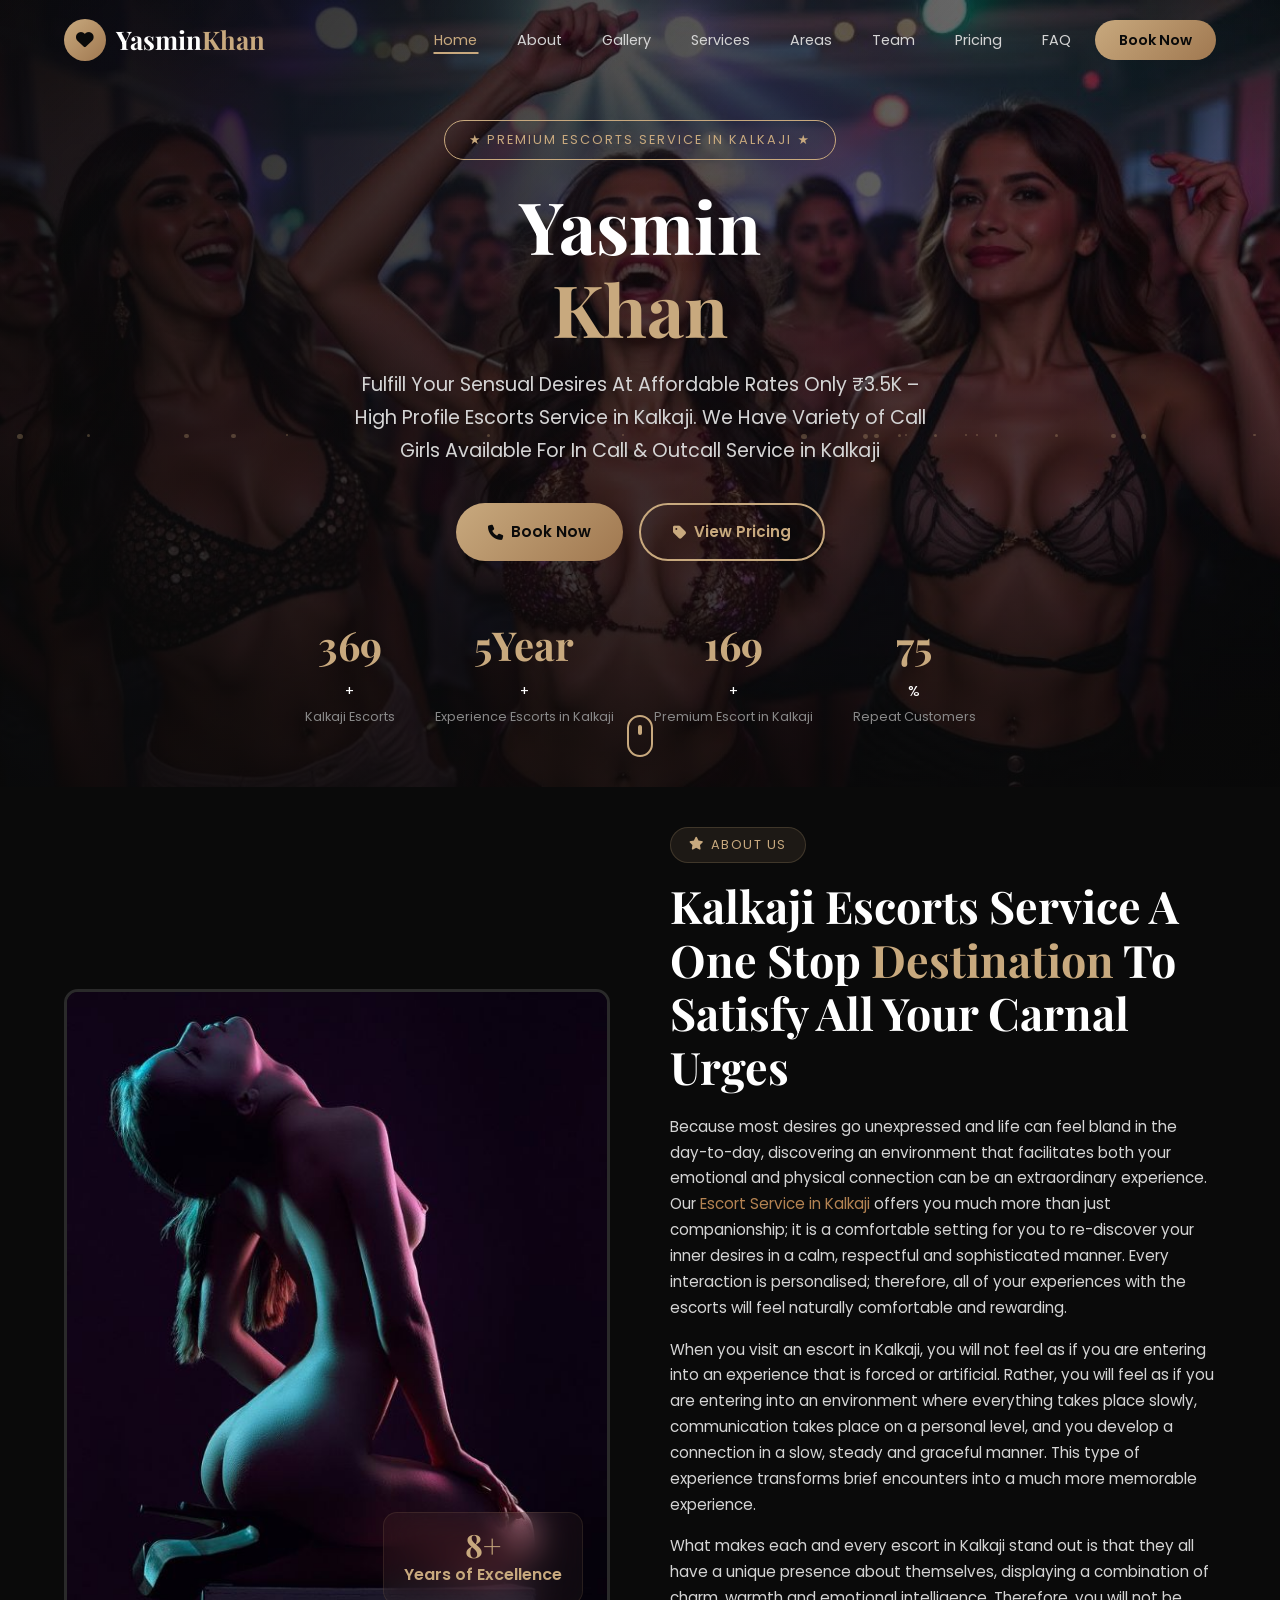
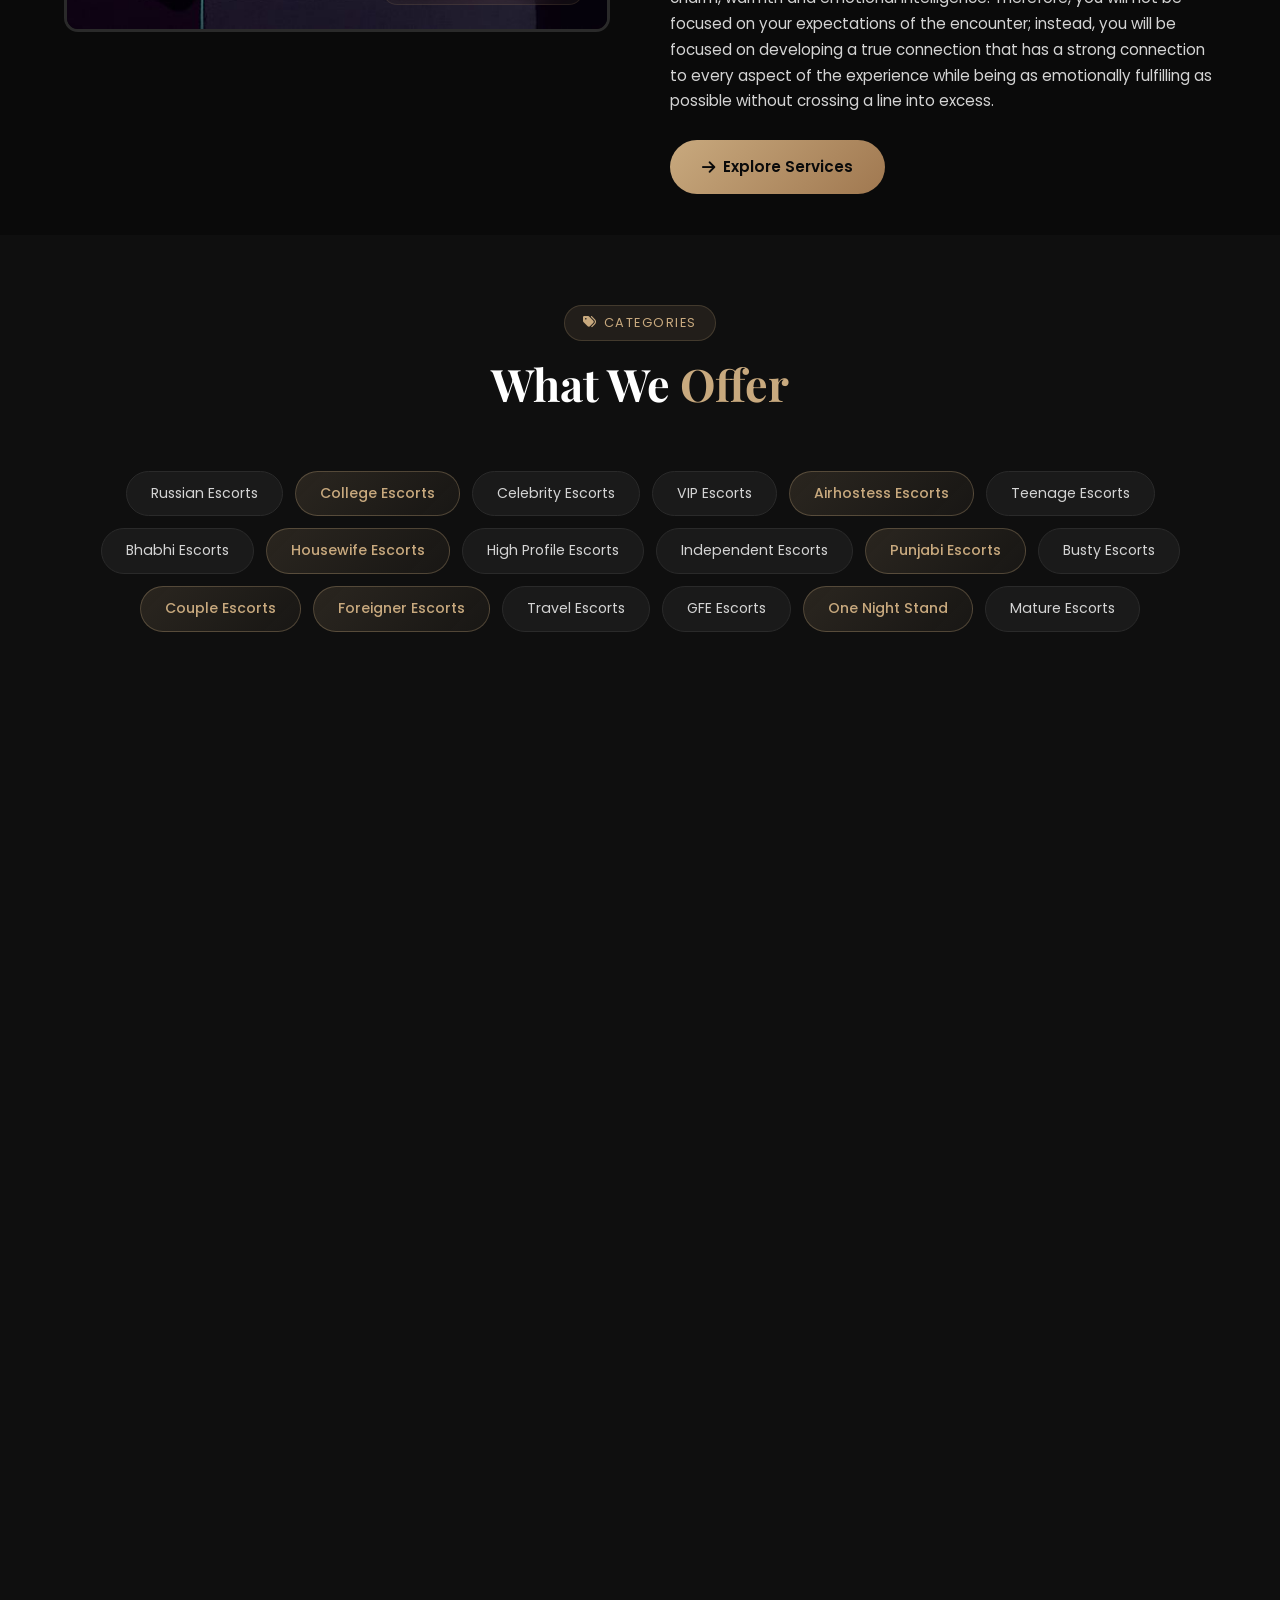
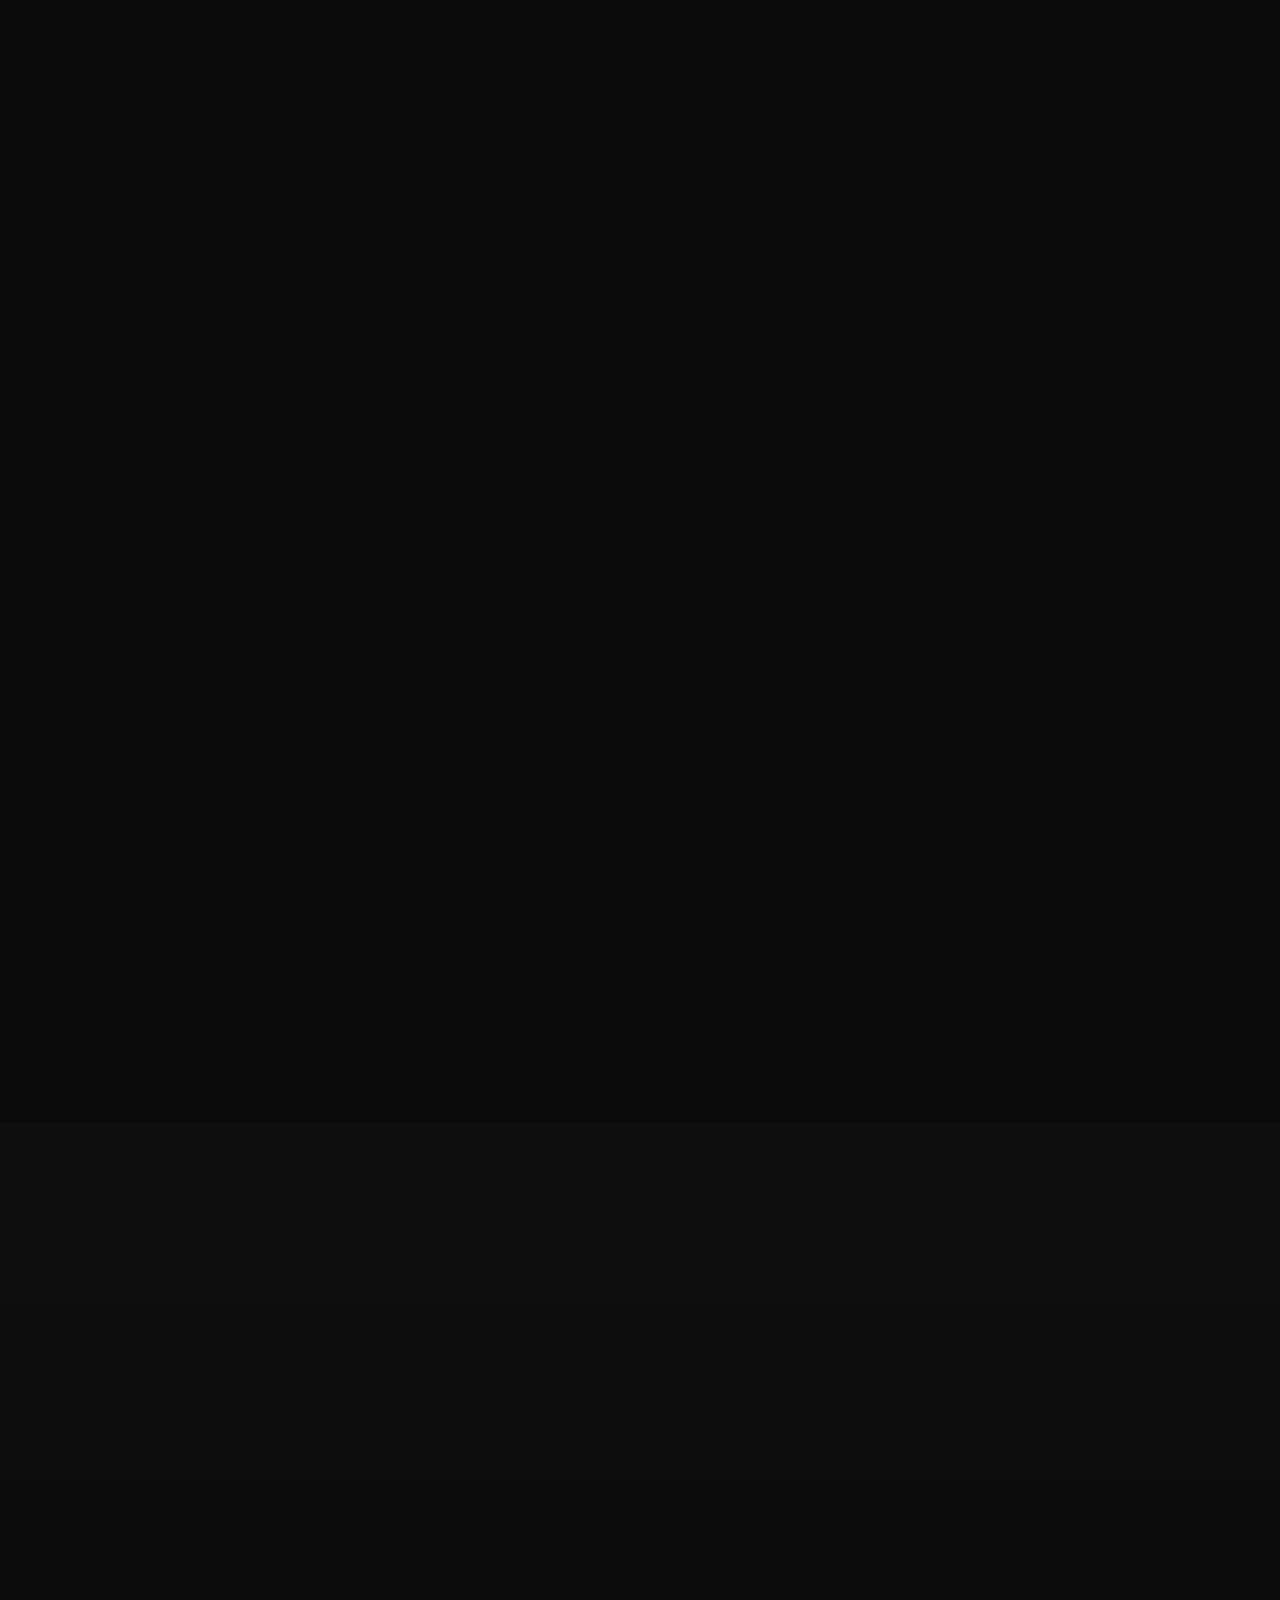
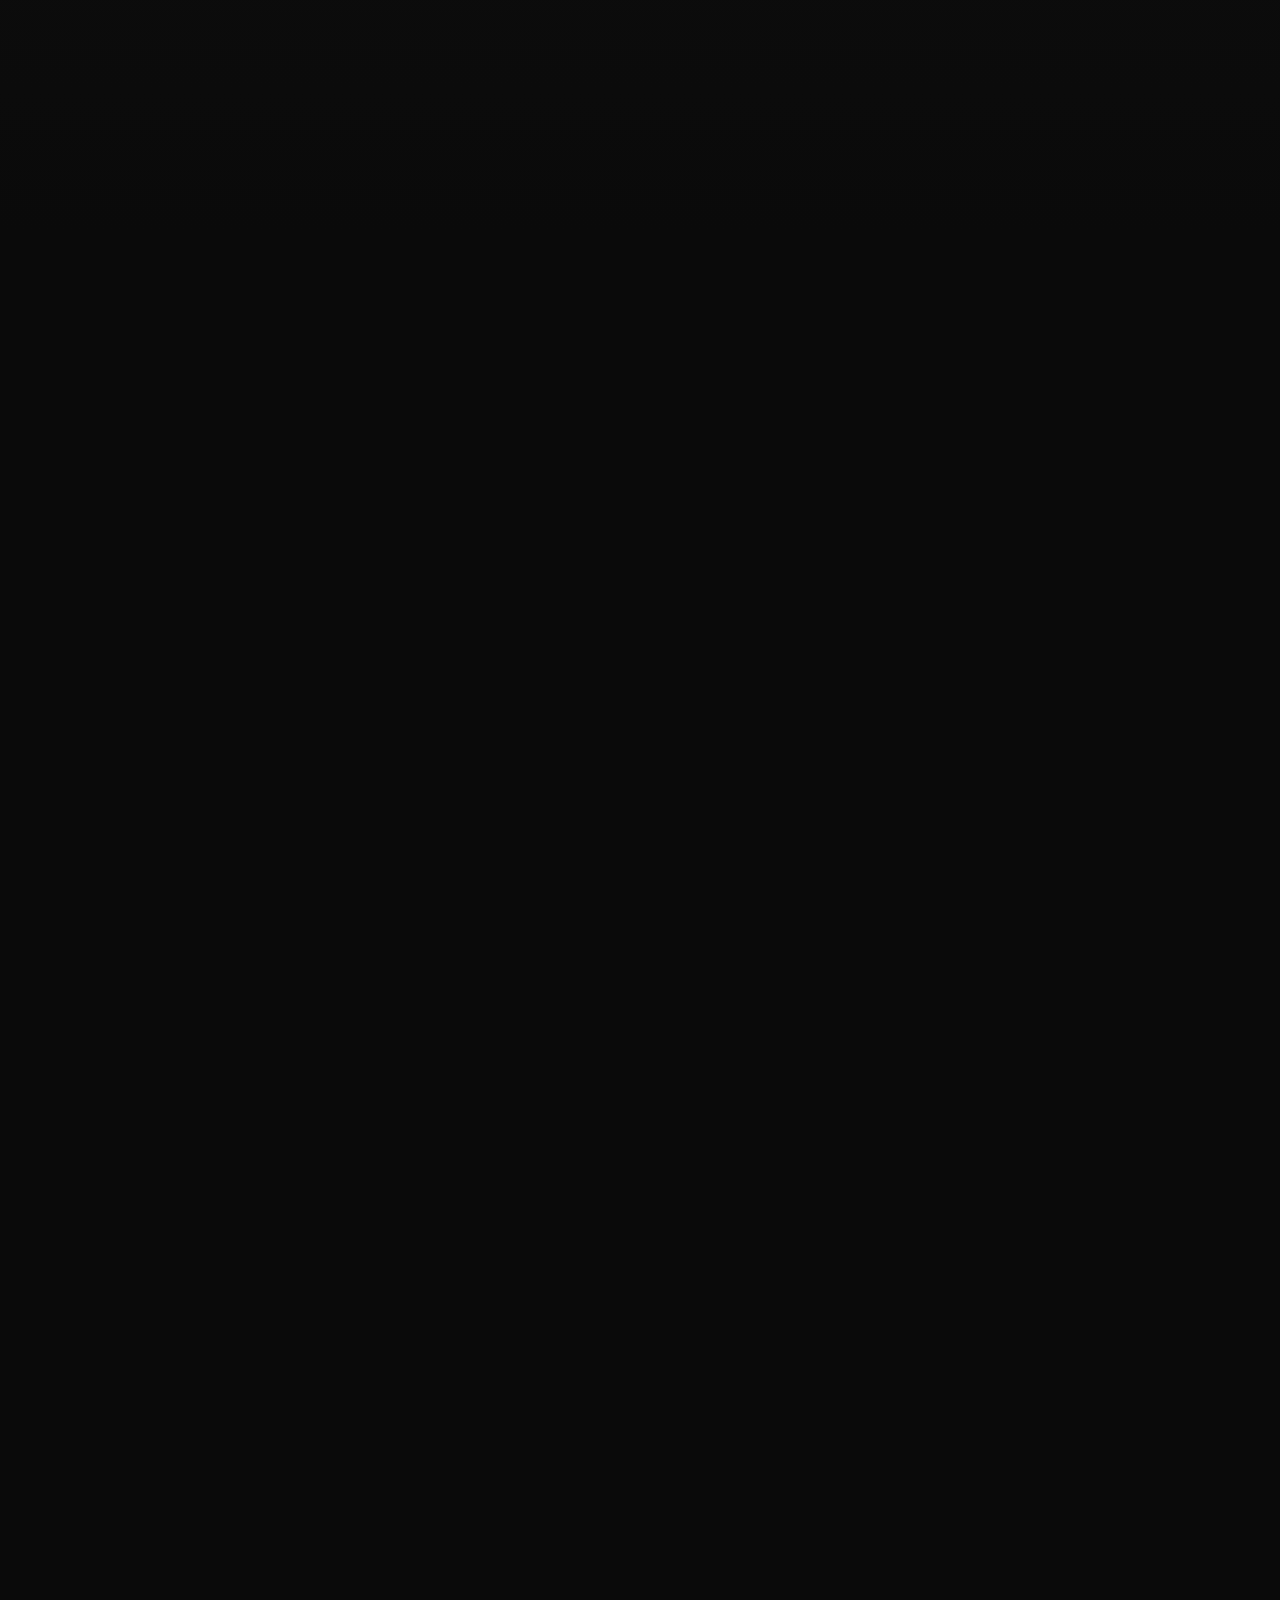
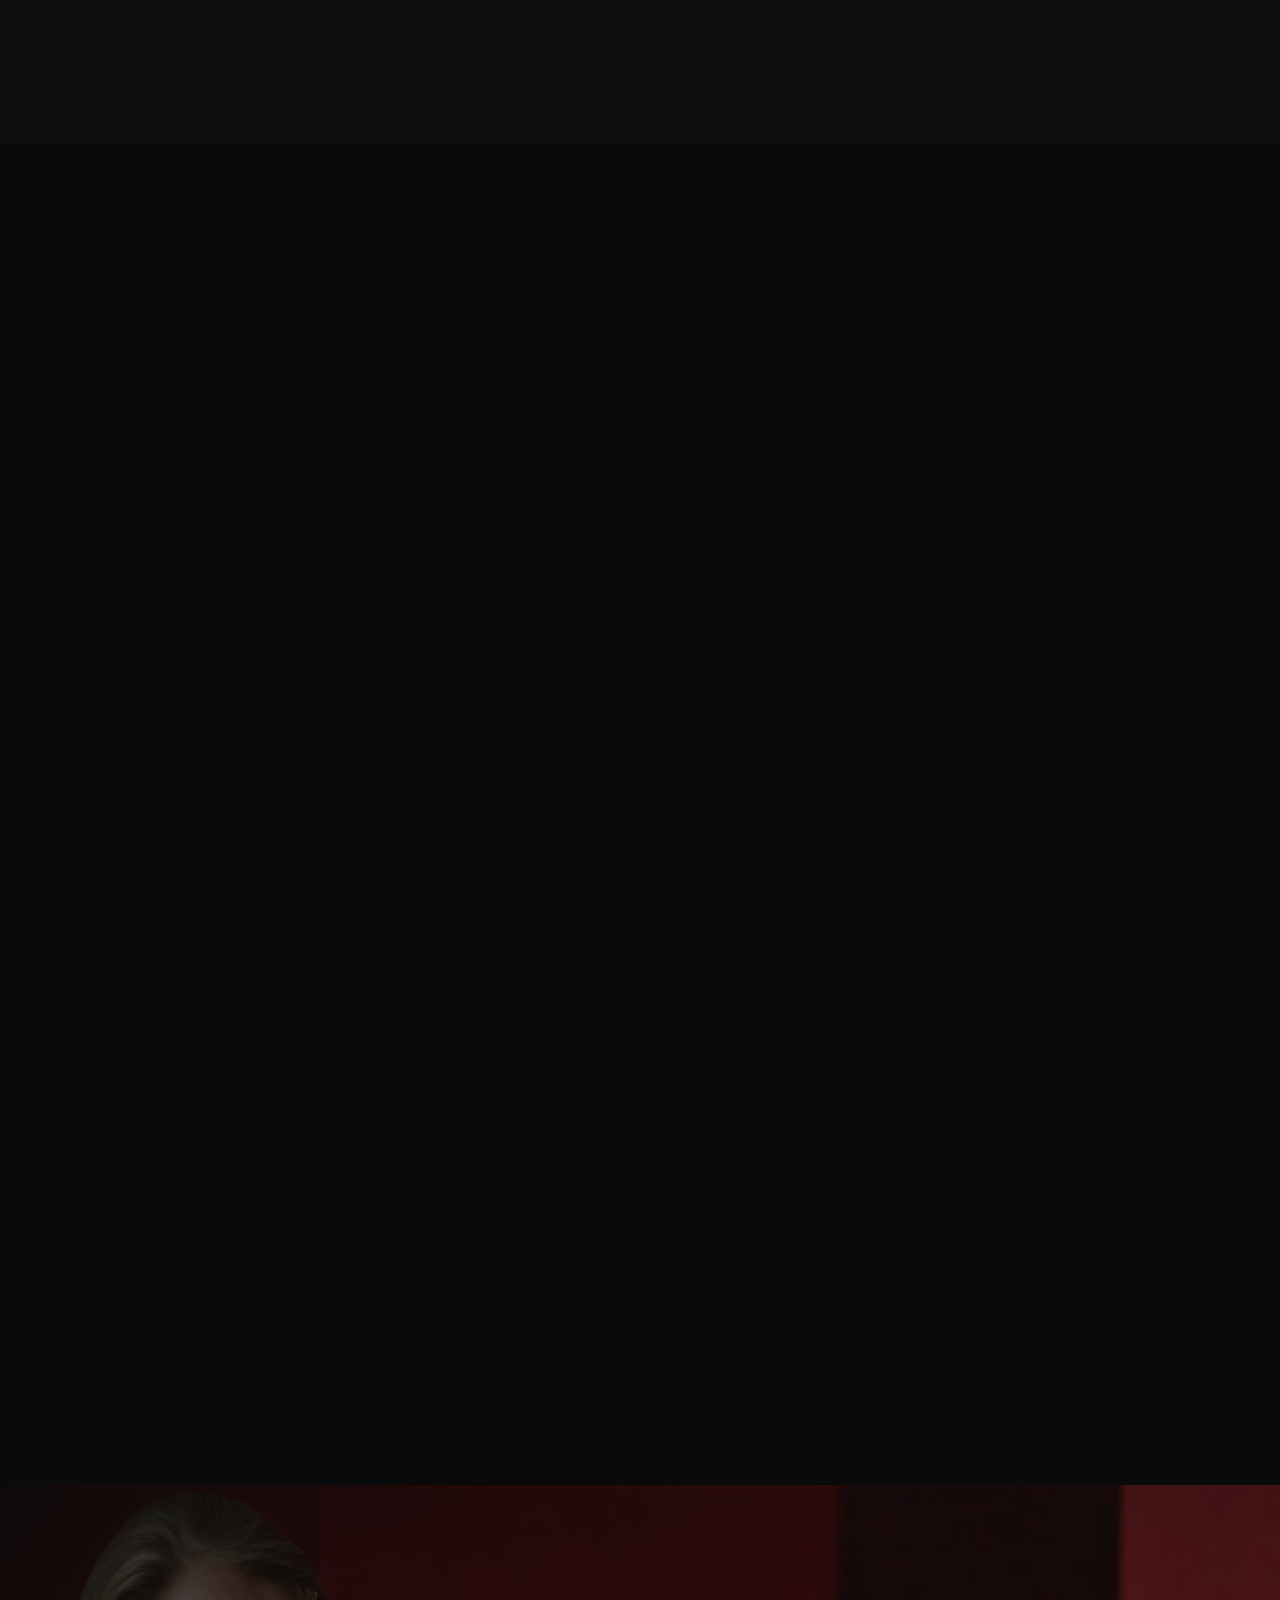
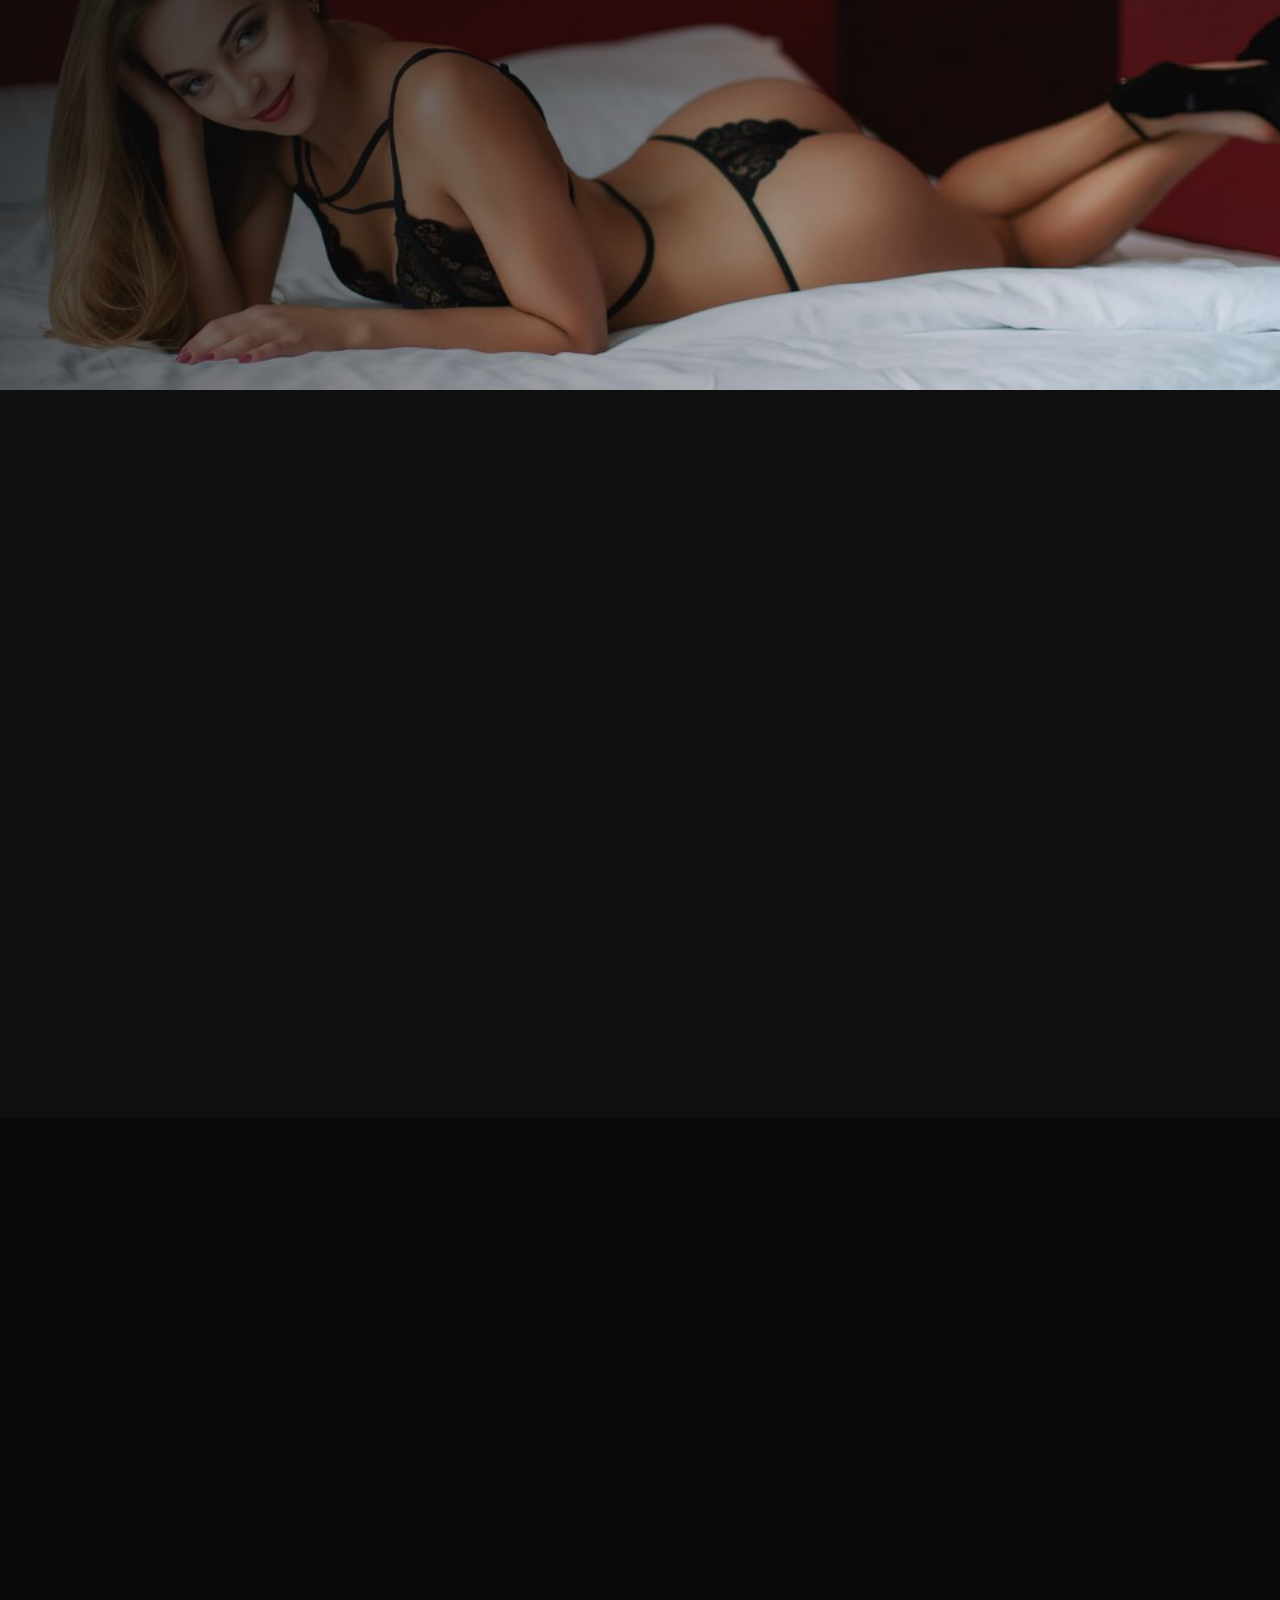
<file: kalkaji-escorts.html>
<!DOCTYPE html>
<html lang="en">

<head>
    <meta charset="UTF-8">
    <meta name="viewport" content="width=device-width,initial-scale=1.0">
    <meta name="description" content="Fungirl - Premium SPA & Massage Services in Aerocity, Kalkaji. Luxury relaxation.">
    <title>No.1 Escorts Service in Kalkaji at Only ₹3.5K Free Delivery No Advance</title>
    <meta name="description"
        content="Fulfill Your Sensual Desires At Affordable Rates Only ₹3.5K – High Profile Escorts Service in Kalkaji. We Have Variety of Escorts Available For In Call & Outcall Service in Kalkaji." />
    <meta name="keywords"
        content="Kalkaji Escorts, Call Girls in Kalkaji, Escorts in Kalkaji, Escorts Agency in Kalkaji, Kalkaji Escort, Kalkaji Escorts services, Kalkaji Escort Service, Escort Service in Kalkaji, Kalkaji Independent Escorts" />
    <link href="img/favicon.png" rel="icon">

    <!-- Open Graph data -->
    <meta property="og:locale" content="en_IN" />
    <meta property="og:type" content="website">
    <meta property="og:title" content="No.1 Escorts Service in Kalkaji at Only ₹3.5K Free Delivery No Advance">
    <meta property="og:description"
        content="Fulfill Your Sensual Desires At Affordable Rates Only ₹3.5K – High Profile Escorts Service in Kalkaji. We Have Variety of Escorts Available For In Call & Outcall Service in Kalkaji.">
    <meta property="og:url" content="https://www.yasminkhan.in">
    <meta property="og:site_name" content="Yasmin Khan">
    <meta property="og:image" content="img/escort-banner.jpg">

    <meta name="url" content="https://www.yasminkhan.in">
    <meta name="rating" content="General">
    <meta name="author" content="Yasmin Khan" />
    <meta name="distribution" content="India">
    <meta name="expires" content="never">
    <meta name="robots" content="index, follow">
    <meta name="googlebot" content="index, follow">
    <meta name="document-type" content="public">
    <meta name="state" content="Kalkaji">
    <meta name="city" content="Kalkaji">
    <meta name="DC.title" content="No.1 Escorts Service in Kalkaji at Only ₹3.5K Free Delivery No Advance">
    <meta name="geo.region" content="IN">
    <meta name="geo.placename" content="Kalkaji">

    <!-- FIX: Preload LCP hero image -->
    <link rel="preload" as="image"
        href="https://images.unsplash.com/photo-1600334089648-b0d9d3028eb2?w=1280&h=720&fit=crop&fm=webp&q=75"
        fetchpriority="high">


    <!-- FIX: Preconnect (max 4) -->
    <link rel="preconnect" href="https://fonts.googleapis.com">
    <link rel="preconnect" href="https://fonts.gstatic.com" crossorigin>
    <link rel="preconnect" href="https://images.unsplash.com">
    <link rel="preconnect" href="https://cdnjs.cloudflare.com">

    <!-- FIX: Override FA font-display to swap BEFORE FA loads -->
    <style>
        @font-face {
            font-family: 'Font Awesome 6 Free';
            font-display: swap;
            src: url('https://cdnjs.cloudflare.com/ajax/libs/font-awesome/6.5.1/webfonts/fa-solid-900.woff2') format('woff2')
        }

        @font-face {
            font-family: 'Font Awesome 6 Brands';
            font-display: swap;
            src: url('https://cdnjs.cloudflare.com/ajax/libs/font-awesome/6.5.1/webfonts/fa-brands-400.woff2') format('woff2')
        }
    </style>

    <!-- FIX: Non-render-blocking Google Fonts -->
    <link rel="preload" as="style"
        href="https://fonts.googleapis.com/css2?family=Playfair+Display:wght@400;600;700&family=Poppins:wght@300;400;500;600&display=swap"
        onload="this.rel='stylesheet'">
    <noscript>
        <link rel="stylesheet"
            href="https://fonts.googleapis.com/css2?family=Playfair+Display:wght@400;600;700&family=Poppins:wght@300;400;500;600&display=swap">
    </noscript>

    <!-- FIX: Non-render-blocking Font Awesome -->
    <link rel="preload" as="style" href="https://cdnjs.cloudflare.com/ajax/libs/font-awesome/6.5.1/css/all.min.css"
        onload="this.rel='stylesheet'">
    <noscript>
        <link rel="stylesheet" href="https://cdnjs.cloudflare.com/ajax/libs/font-awesome/6.5.1/css/all.min.css">
    </noscript>

    <!-- FIX: Inline Critical CSS (eliminates style.css render blocking 470ms) -->
    <style>
        *,
        *::before,
        *::after {
            margin: 0;
            padding: 0;
            box-sizing: border-box
        }

        html {
            scroll-behavior: smooth;
            scroll-padding-top: 80px
        }

        body {
            font-family: 'Poppins', system-ui, -apple-system, sans-serif;
            background: #0a0a0a;
            color: #d4d4d4;
            line-height: 1.7;
            overflow-x: hidden;
            -webkit-font-smoothing: antialiased
        }

        img {
            max-width: 100%;
            height: auto;
            display: block
        }

        a {
            text-decoration: none;
            color: #b48352;
        }

        ul {
            text-align: left;
            list-style: none
        }

        button {
            border: none;
            background: none;
            cursor: pointer;
            font-family: inherit
        }

        .container {
            width: 90%;
            max-width: 1200px;
            margin: 0 auto
        }

        .gold {
            color: #c8a97e
        }

        .navbar {
            position: fixed;
            top: 0;
            left: 0;
            width: 100%;
            z-index: 1000;
            height: 80px;
            display: flex;
            align-items: center;
            background: transparent;
            transition: .35s cubic-bezier(.4, 0, .2, 1)
        }

        .navbar.scrolled {
            background: rgba(10, 10, 10, .97);
            backdrop-filter: blur(20px);
            -webkit-backdrop-filter: blur(20px);
            box-shadow: 0 2px 30px rgba(0, 0, 0, .5);
            border-bottom: 1px solid #2a2a2a
        }

        .nav-container {
            display: flex;
            align-items: center;
            justify-content: space-between
        }

        .nav-logo {
            display: flex;
            align-items: center;
            gap: 10px
        }

        .logo-icon {
            width: 42px;
            height: 42px;
            background: linear-gradient(135deg, #c8a97e, #a07850);
            border-radius: 50%;
            display: flex;
            align-items: center;
            justify-content: center;
            color: #0a0a0a;
            font-size: 1.1rem
        }

        .logo-text {
            font-family: 'Playfair Display', serif;
            font-size: 1.6rem;
            font-weight: 700;
            color: #fff
        }

        .nav-menu {
            display: flex;
            align-items: center;
            gap: 8px
        }

        .nav-link {
            padding: 8px 16px;
            font-size: .9rem;
            color: #d4d4d4;
            position: relative;
            transition: .35s
        }

        .hamburger {
            display: none;
            flex-direction: column;
            gap: 5px;
            z-index: 1001
        }

        .hamburger .bar {
            width: 26px;
            height: 2.5px;
            background: #fff;
            border-radius: 2px;
            transition: .35s
        }

        .hero-banner {
            position: relative;
            width: 100%;
            min-height: 700px;
            padding-top: 80px;
            display: flex;
            align-items: center;
            justify-content: center;
            background: linear-gradient(135deg, rgba(10, 10, 10, .85), rgba(15, 15, 15, 0)), url('img/escort-banner.jpg') center/cover no-repeat;
            overflow: hidden
        }

        .hero-overlay {
            position: absolute;
            inset: 0;
            background: linear-gradient(180deg, rgba(10, 10, 10, .3) 0%, rgba(10, 10, 10, .8) 100%)
        }

        .hero-content {
            position: relative;
            z-index: 2;
            text-align: center;
            padding: 40px 0 60px
        }

        .hero-title {
            font-family: 'Playfair Display', serif;
            font-size: clamp(2.4rem, 6vw, 4.5rem);
            font-weight: 700;
            color: #fff;
            line-height: 1.15;
            margin-bottom: 20px
        }

        .btn {
            display: inline-flex;
            align-items: center;
            gap: 8px;
            padding: 14px 32px;
            border-radius: 50px;
            font-size: .95rem;
            font-weight: 600;
            transition: .35s;
            cursor: pointer
        }

        .btn-primary {
            background: linear-gradient(135deg, #c8a97e, #a07850);
            color: #0a0a0a
        }

        [data-animate] {
            opacity: 0;
            transform: translateY(40px);
            transition: opacity .7s ease, transform .7s ease
        }

        [data-animate].animated {
            opacity: 1;
            transform: translateY(0)
        }

        @media(max-width:992px) {
            .hamburger {
                display: flex
            }

            .nav-menu {
                position: fixed;
                top: 0;
                right: -100%;
                width: 300px;
                height: 100vh;
                background: #0f0f0f;
                flex-direction: column;
                align-items: stretch;
                padding: 100px 30px 40px;
                border-left: 1px solid #2a2a2a;
                transition: .35s
            }

            .nav-menu.active {
                right: 0
            }
        }

        @media(max-width:768px) {
            .hero-banner {
                min-height: auto;
                padding-top: 70px
            }
        }
    </style>

    <!-- FIX: style.css loaded NON-render-blocking -->
    <link rel="preload" as="style" href="style.css" onload="this.rel='stylesheet'">
    <noscript>
        <link rel="stylesheet" href="style.css">
    </noscript>
</head>

<body>

    <!-- NAVBAR -->
    <nav class="navbar" id="navbar">
        <div class="container nav-container">
            <a href="#home" class="nav-logo">
                <span class="logo-icon"><i class="fas fa-heart"></i></span>
                <span class="logo-text">Yasmin<span class="gold">Khan</span></span>
            </a>
            <ul class="nav-menu" id="navMenu">
                <li><a href="#home" class="nav-link active">Home</a></li>
                <li><a href="#about" class="nav-link">About</a></li>
                <li><a href="#gallery" class="nav-link">Gallery</a></li>
                <li><a href="#services" class="nav-link">Services</a></li>
                <li><a href="#areas" class="nav-link">Areas</a></li>
                <li><a href="#team" class="nav-link">Team</a></li>
                <li><a href="#pricing" class="nav-link">Pricing</a></li>
                <li><a href="#faq" class="nav-link">FAQ</a></li>
                <li><a href="#contact" class="nav-link btn-nav">Book Now</a></li>
            </ul>
            <button class="hamburger" id="hamburger" aria-label="Toggle Menu">
                <span class="bar"></span><span class="bar"></span><span class="bar"></span>
            </button>
        </div>
    </nav>

    <!-- HERO BANNER -->
    <section id="home" class="hero-banner">
        <div class="hero-overlay"></div>
        <div class="hero-particles" id="particles"></div>
        <div class="container hero-content">
            <span class="hero-badge" data-animate="fadeDown">★ Premium Escorts Service in Kalkaji ★</span>
            <h1 class="hero-title" data-animate="fadeUp">Yasmin<br> <span class="gold">Khan</span></h1>
            <p class="hero-sub" data-animate="fadeUp">Fulfill Your Sensual Desires At Affordable Rates Only ₹3.5K – High
                Profile Escorts Service in Kalkaji. We Have Variety of Call Girls Available For In Call & Outcall Service
                in Kalkaji</p>
            <div class="hero-btns" data-animate="fadeUp">
                <a href="#services" class="btn btn-primary"><i class="fas fa-phone"></i> Book Now</a>
                <a href="#pricing" class="btn btn-outline"><i class="fas fa-tag"></i> View Pricing</a>
            </div>
            <div class="hero-stats" data-animate="fadeUp">
                <div class="stat"><span class="stat-num">369</span>+ <small>Kalkaji Escorts</small></div>
                <div class="stat"><span class="stat-num">5Year</span>+ <small>Experience Escorts in Kalkaji</small></div>
                <div class="stat"><span class="stat-num">169</span>+ <small>Premium Escort in Kalkaji</small></div>
                <div class="stat"><span class="stat-num">75</span>% <small>Repeat Customers</small></div>
            </div>
        </div>
        <a href="#about" class="scroll-indicator" aria-label="Scroll down">
            <div class="mouse">
                <div class="wheel"></div>
            </div>
        </a>
    </section>

    <!-- ABOUT -->
    <section id="about" class="section about-section">
        <div class="container">
            <div class="about-grid" data-animate="fadeUp">
                <div class="about-img-wrap">
                    <img src="img/escort-girl.jpg" alt="Fungirl Spa Interior" width="560" height="660" loading="lazy"
                        decoding="async">
                    <div class="exp-badge glass-card"><span>8+</span>Years of Excellence</div>
                </div>
                <div class="about-text">
                    <span class="section-tag"><i class="fas fa-star"></i> About Us</span>
                    <h1 class="section-title">Kalkaji Escorts Service A One Stop <span class="gold">Destination</span>
                        To Satisfy All Your Carnal Urges</h1>
                    <p>Because most desires go unexpressed and life can feel bland in the day-to-day, discovering an
                        environment that facilitates both your emotional and physical connection can be an extraordinary
                        experience. Our <a href="https://yasmindelhi.github.io/kalkaji-escorts.html"> Escort Service in Kalkaji </a> offers you much more than just companionship; it
                        is a comfortable setting for you to re-discover your inner desires in a calm, respectful and
                        sophisticated manner. Every interaction is personalised; therefore, all of your experiences with
                        the escorts will feel naturally comfortable and rewarding.</p>
                    <p>When you visit an escort in Kalkaji, you will not feel as if you are entering into an
                        experience that is forced or artificial. Rather, you will feel as if you are entering into an
                        environment where everything takes place slowly, communication takes place on a personal level,
                        and you develop a connection in a slow, steady and graceful manner. This type of experience
                        transforms brief encounters into a much more memorable experience.</p>
                    <p>What makes each and every escort in Kalkaji stand out is that they all have a unique presence
                        about themselves, displaying a combination of charm, warmth and emotional intelligence.
                        Therefore, you will not be focused on your expectations of the encounter; instead, you will be
                        focused on developing a true connection that has a strong connection to every aspect of the
                        experience while being as emotionally fulfilling as possible without crossing a line into
                        excess.</p>
                    <a href="#services" class="btn btn-primary"><i class="fas fa-arrow-right"></i> Explore Services</a>
                </div>
            </div>
        </div>
    </section>

    <!-- TAGS SECTION (NEW) -->
    <section class="section tags-section">
        <div class="container">
            <div class="section-header" data-animate="fadeUp">
                <span class="section-tag"><i class="fas fa-tags"></i> Categories</span>
                <h2 class="section-title">What We <span class="gold">Offer</span></h2>
            </div>
            <div class="tags-cloud" data-animate="fadeUp">
                <span class="ftag">Russian Escorts</span>
                <span class="ftag highlight">College Escorts</span>
                <span class="ftag">Celebrity Escorts</span>
                <span class="ftag">VIP Escorts</span>
                <span class="ftag highlight">Airhostess Escorts</span>
                <span class="ftag">Teenage Escorts</span>
                <span class="ftag">Bhabhi Escorts</span>
                <span class="ftag highlight">Housewife Escorts</span>
                <span class="ftag">High Profile Escorts</span>
                <span class="ftag">Independent Escorts</span>
                <span class="ftag highlight">Punjabi Escorts</span>
                <span class="ftag">Busty Escorts</span>
                <span class="ftag highlight">Couple Escorts</span>
                <span class="ftag highlight">Foreigner Escorts</span>
                <span class="ftag">Travel Escorts</span>
                <span class="ftag">GFE Escorts</span>
                <span class="ftag highlight">One Night Stand</span>
                <span class="ftag">Mature Escorts</span>
            </div>
        </div>
    </section>

    <!-- GALLERY -->
    <section id="gallery" class="section gallery-section">
        <div class="container">
            <div class="section-header" data-animate="fadeUp">
                <span class="section-tag"><i class="fas fa-images"></i> Our Gallery</span>
                <h2 class="section-title">Meet Our <span class="gold">Hottest Escorts in Kalkaji</span></h2>
                <p class="section-desc">Select Your Dream Kalkaji Escorts to Complete Your All Dark Desires </p>
            </div>
            <div class="gallery-grid" data-animate="fadeUp">
                <div class="gallery-card">
                    <div class="gallery-img-wrap"><img src="img/Divya-escort.jpg" alt="Divya" width="380" height="480"
                            loading="lazy" decoding="async">
                        <div class="gallery-overlay"><a href="#" class="overlay-btn"><i class="fas fa-eye"></i></a>
                        </div>
                    </div>
                    <div class="gallery-info">
                        <h3>Divya</h3><span class="service-badge">VIP Escorts in Kalkaji</span>
                    </div>
                </div>
                <div class="gallery-card">
                    <div class="gallery-img-wrap"><img src="img/Anjali-escort.jpg" alt="Anjali" width="380" height="480"
                            loading="lazy" decoding="async">
                        <div class="gallery-overlay"><a href="#" class="overlay-btn"><i class="fas fa-eye"></i></a>
                        </div>
                    </div>
                    <div class="gallery-info">
                        <h3>Anjali</h3><span class="service-badge">Russian Escort</span>
                    </div>
                </div>
                <div class="gallery-card">
                    <div class="gallery-img-wrap"><img src="img/Kavya-escort.jpg" alt="Kavya" width="380" height="480"
                            loading="lazy" decoding="async">
                        <div class="gallery-overlay"><a href="#" class="overlay-btn"><i class="fas fa-eye"></i></a>
                        </div>
                    </div>
                    <div class="gallery-info">
                        <h3>Kavya</h3><span class="service-badge">Independent Escort Kalkaji</span>
                    </div>
                </div>
                <div class="gallery-card">
                    <div class="gallery-img-wrap"><img src="img/Neha-escort.jpg" alt="Neha" width="380" height="480"
                            loading="lazy" decoding="async">
                        <div class="gallery-overlay"><a href="#" class="overlay-btn"><i class="fas fa-eye"></i></a>
                        </div>
                    </div>
                    <div class="gallery-info">
                        <h3>Neha</h3><span class="service-badge">Celebrity Escort in Kalkaji</span>
                    </div>
                </div>
                <div class="gallery-card">
                    <div class="gallery-img-wrap"><img src="img/Pooja-escort.jpg" alt="Pooja" width="380" height="480"
                            loading="lazy" decoding="async">
                        <div class="gallery-overlay"><a href="#" class="overlay-btn"><i class="fas fa-eye"></i></a>
                        </div>
                    </div>
                    <div class="gallery-info">
                        <h3>Pooja</h3><span class="service-badge">Hot Kalkaji Escort</span>
                    </div>
                </div>
                <div class="gallery-card">
                    <div class="gallery-img-wrap"><img src="img/Priya-escort.jpg" alt="Priya" width="380" height="480"
                            loading="lazy" decoding="async">
                        <div class="gallery-overlay"><a href="#" class="overlay-btn"><i class="fas fa-eye"></i></a>
                        </div>
                    </div>
                    <div class="gallery-info">
                        <h3>Priya</h3><span class="service-badge">Sexy Escorts Kalkaji</span>
                    </div>
                </div>
                <div class="gallery-card">
                    <div class="gallery-img-wrap"><img src="img/Riya-escort.jpg" alt="Riya" width="380" height="480"
                            loading="lazy" decoding="async">
                        <div class="gallery-overlay"><a href="#" class="overlay-btn"><i class="fas fa-eye"></i></a>
                        </div>
                    </div>
                    <div class="gallery-info">
                        <h3>Riya</h3><span class="service-badge">Airhostess Escort Girl</span>
                    </div>
                </div>
                <div class="gallery-card">
                    <div class="gallery-img-wrap"><img src="img/Sneha-escort.jpg" alt="Sneha" width="380" height="480"
                            loading="lazy" decoding="async">
                        <div class="gallery-overlay"><a href="#" class="overlay-btn"><i class="fas fa-eye"></i></a>
                        </div>
                    </div>
                    <div class="gallery-info">
                        <h3>Sneha</h3><span class="service-badge">Escort Girl in Kalkaji</span>
                    </div>
                </div>
            </div>
        </div>
    </section>

    <!-- CONTENT 1 -->
    <section class="section content-section">
        <div class="container">
            <div class="content-block">
                <span class="section-tag"><i class="fas fa-heart"></i> Kalkaji Escorts Service</span>
                <h2 class="section-title">Romantic Date-outings Or <span class="gold">Quick Fun Sessions</span>
                    We Have Got Them All Here</h2>
                <p>The experiences sought by different individuals vary significantly; for some, experience includes a
                    long, slow, low-key evening accompanied by "good conversation," while others may be after a short,
                    enjoyable escape from their routine. Our escort service (in Kalkaji) allows you the ability to be
                    spontaneous and choose how and when you wish to have fun, without any obligation or hesitation.</p>
                <p>All of our escorts (in Kalkaji) are able to adapt to your style, whether you plan on having a
                    romantic outing or an impromptu meeting; they know how to set the mood and provide a relaxed
                    atmosphere so you can enjoy the moment rather than overthinking it.</p>
                <p>You can feel confident about using our escort service (in Kalkaji) anytime, as we provide each of
                    our clients' experiences with the same amount of attention and detail, regardless of how long it
                    takes or what the occasion is. Therefore, regardless of how simple the experience was, it will still
                    be enjoyable and sophisticated, and it should create a sense of calm contentment that lasts beyond
                    the time it takes to complete.</p>
            </div>

            <div class="content-block">
                <h2 class="section-title">What Makes Classy <span class="gold">Kalkaji Escorts</span> The Favourite
                    Escorts Agency</h2>
                <p>Elegance lies in such subtlety of detail; and it is this same quality that characterises our
                    <a href="https://yasmindelhi.github.io/kalkaji-escorts.html"> Kalkaji Escorts </a>. It isn’t a matter of showing off or demonstrating; but rather the sense of
                    assuredness that flows from authenticity, consideration for others and an instinctive appreciation
                    for what creates an enjoyable experience.
                </p>
                <p>What sets our Kalkaji Escort Service apart is its emphasis on quality vs quantity. Therefore, each
                    of the companions we represent has been carefully selected based on her individual capabilities to
                    engage with clients, communicate and provide a comfortable environment in which to relax and enjoy
                    oneself – all of which are essential for creating a memorable experience. These considerations
                    ensure that each interaction is tailored specifically to the individual client, thereby providing a
                    unique and personal touch.</p>
                <p>Those clients who use our Kalkaji escort services regularly tend to be repeat customers; this is
                    because they have developed confidence in their ability to book and interact easily with us. From
                    the first contact through the conclusion of the interaction everything flows naturally; making the
                    entire process effortless, dependable and understatedly luxurious.</p>
            </div>

            <div class="content-block">
                <h2 class="section-title">World Class Quality In All The Various <span class="gold">Categories</span> Of
                    Escorts Service in Kalkaji</h2>
                <p>The inclusion of diverse companions will add a deeper meaning to your overall experience. With the
                    variety of personalities, styles and preferences that our <a href="https://www.erosescorts.in/kalkaji-escorts.html"> Escorts Service in Kalkaji </a>, you'll
                    have an opportunity to experience different types of interactions ensuring that each encounter feels
                    unique and meets your expectations.</p>
                <p>Each escort you find through our services has been represented accurately and clearly creating a
                    sense of trust in being able to select someone who matches your mood at the time of contact. This
                    type of transparency within each profile has helped make the entire experience to feel like an
                    authentic encounter versus an uncertain one.</p>
                <p>We have established a level of quality throughout our full line of escort services in Kalkaji,
                    which means regardless of what type of escort you select, you can count on that the quality and
                    level of service will be consistent from beginning to end. Due to this commitment to excellence, the
                    concept of companionship will now be transformed into an experience that is refined and incredibly
                    pleasurable.</p>
            </div>
        </div>
    </section>

    <!-- CONTENT + 3 UNIQUE SHAPE IMAGES (NEW) -->
    <section class="section shapes-section">
        <div class="container">
            <div class="shapes-grid" data-animate="fadeUp">
                <div class="shapes-text">
                    <span class="section-tag"><i class="fas fa-heart"></i> Russian Kalkaji Escorts</span>
                    <h2 class="section-title">Why Choose <span class="gold">Kalkaji Escort Service</span> For
                        Unforgettable Experiences?</h2>

                    <p>Memorable events do not just happen. They are created through consideration, comprehension and an
                        intentional focus on what is comfortable. When selecting an <a href="https://yasmindelhi.github.io/kalkaji-escorts.html"> Escorts in Kalkaji </a>, we work on
                        these three facets and believe that any experience you have should leave a lasting impression on
                        you.</p>
                    <p>With the selection of an Escort in Kalkaji you will have selected to have your preferences
                        respected and have your time valued when you step into our establishment. The Overall experience
                        is created to be as natural as possible, allowing you to immerse yourself in the experience that
                        is authentic and engaging.</p>
                    <strong><span class="gold">Some key features of our Russian girls include:</span></strong>
                    <ul>
                        <li><i class="fas fa-heart"></i> Exotic looks and captivating beauty</li>
                        <li><i class="fas fa-heart"></i> Flawless skin, vivacious figures, and mesmerizing eyes</li>
                        <li><i class="fas fa-heart"></i> Fun-loving and adventurous personalities</li>
                        <li><i class="fas fa-heart"></i> Excellent conversational skills and ability to keep you engaged
                        </li>
                        <li><i class="fas fa-heart"></i> Talented in various arts like dance, singing, and more</li>
                        <li><i class="fas fa-heart"></i> Versatile and adaptable to your needs and desires</li>
                    </ul>
                </div>
                <div class="shapes-images">
                    <div class="shape-img shape-1">
                        <img src="img/russian-escorts.jpg" alt="Spa Treatment" width="300" height="350" loading="lazy"
                            decoding="async">
                    </div>
                    <div class="shape-img shape-2">
                        <img src="img/hot-russian-escort.jpg" alt="Relaxation" width="280" height="280" loading="lazy"
                            decoding="async">
                    </div>
                    <div class="shape-img shape-3">
                        <img src="img/vip-russian-girl.jpg" alt="Aromatherapy" width="300" height="350" loading="lazy"
                            decoding="async">
                    </div>
                </div>
            </div>
            <br>
            <p>Each Escort Kalkaji brings with her some aspect of her personality into the interaction, so every
                individual has an added element of individuality that enriches the overall experience. This additional
                element will make simply a meeting between the two of you so memorable and meaningful that long after
                the encounter is over, you will have a memory to hold on to.</p>
            <br>
            <p>Contact us today to book an appointment with one of our top Russian escorts and get ready to enjoy the
                excitement of female company. Our girls are ready for you, so don't wait and give yourself a special
                experience. Say goodbye to being alone and hello to amazing adventures with Russian Kalkaji Escort!
            </p>
        </div>
    </section>

    <!-- AREA BUTTONS SECTION (NEW) -->
    <section id="areas" class="section areas-section">
        <div class="container">
            <div class="section-header" data-animate="fadeUp">
                <span class="section-tag"><i class="fas fa-location-dot"></i> Service Areas</span>
                <h2 class="section-title">We Serve Across <span class="gold">Kalkaji NCR</span></h2>
                <p class="section-desc">Premium spa services available at multiple locations for your convenience.</p>
            </div>
            <div class="areas-grid" data-animate="fadeUp">
                <a href="#contact" class="area-card glass-card">
                    <div class="area-glow"></div>
                    <div class="area-icon"><i class="fas fa-plane-departure"></i></div>
                    <h3>Aerocity</h3>
                    <span class="area-tag">Main Branch</span>
                </a>
                <a href="#contact" class="area-card glass-card">
                    <div class="area-glow"></div>
                    <div class="area-icon"><i class="fas fa-building"></i></div>
                    <h3>Gurgaon</h3>
                    <span class="area-tag">Available</span>
                </a>
                <a href="#contact" class="area-card glass-card">
                    <div class="area-glow"></div>
                    <div class="area-icon"><i class="fas fa-hotel"></i></div>
                    <h3>Mahipalpur</h3>
                    <span class="area-tag">Available</span>
                </a>
                <a href="#contact" class="area-card glass-card">
                    <div class="area-glow"></div>
                    <div class="area-icon"><i class="fas fa-city"></i></div>
                    <h3>Dwarka</h3>
                    <span class="area-tag">Available</span>
                </a>
                <a href="#contact" class="area-card glass-card">
                    <div class="area-glow"></div>
                    <div class="area-icon"><i class="fas fa-landmark"></i></div>
                    <h3>Indirapuram</h3>
                    <span class="area-tag">Available</span>
                </a>
                <a href="#contact" class="area-card glass-card">
                    <div class="area-glow"></div>
                    <div class="area-icon"><i class="fas fa-monument"></i></div>
                    <h3>Vasundhara</h3>
                    <span class="area-tag">Available</span>
                </a>
                <a href="#contact" class="area-card glass-card">
                    <div class="area-glow"></div>
                    <div class="area-icon"><i class="fas fa-map-location-dot"></i></div>
                    <h3>Raj Nagar Extension</h3>
                    <span class="area-tag">Available</span>
                </a>
                <a href="#contact" class="area-card glass-card">
                    <div class="area-glow"></div>
                    <div class="area-icon"><i class="fas fa-location-crosshairs"></i></div>
                    <h3>Vaishali</h3>
                    <span class="area-tag">Available</span>
                </a>
            </div>
        </div>
    </section>

    <!-- CONTENT 2 -->
    <section class="section content-section">
        <div class="container">
            <div class="content-block">
                <h2 class="section-title">Popular <span class="gold">
                        Escort Service in Kalkaji</span> Offered By High Profile Escort Girl </h2>
                <p>There's something magical about spending time with a person who possesses both elegance and
                    confidence. Our <a href="https://yasmindelhi.github.io/kalkaji-escorts.html"> Kalkaji Escorts Service </a> represents a collection of very high-profile companions
                    who recognize how important it is to have presence, communication and subtle sophistication.</p>
                <ul>
                    <li><span class="gold">Bhabhi Escorts</span> - Experience the taboo thrill of being intimate with a
                        mature, seductive housewife</li>
                    <li><span class="gold">Anal Sex</span> - Explore new depths of carnal pleasure with our skilled and
                        adventurous escorts</li>
                    <li><span class="gold">Couple Experience</span> - Double your delight with our enchanting
                        girl-on-girl and threesome services</li>
                    <li><span class="gold">Fantasies</span> - From naughty schoolgirls to sexy doctors, we can make your
                        wildest dreams come true</li>
                    <li><span class="gold">24/7 Availability</span> - Get round-the-clock service to satisfy your
                        cravings day or night</li>
                </ul><br>
                <p>Kalkaji escorts who are part of this category are comfortable in many different types of
                    surroundings - whether they're spending time with you in a quiet, intimate setting or in a more
                    social environment. Because these escorts understand how to adapt to any situation, you'll get to
                    experience an overall sense of ease and enjoyment throughout your time together, without any hint of
                    pressure.</p>
                <p>When you choose a Kalkaji escort from the highest level of our collection, you'll experience an
                    unprecedented level of sophistication, depth and thoughtfulness in everything we create for you.
                    There isn't anything about excess; it's all about balance - where every detail contributes to the
                    same overall feeling of quiet luxury and genuine enjoyment.</p>
            </div>

            <div class="content-block">
                <h2 class="section-title">How To Book An <span class="gold">Escorts In Kalkaji</span> Only On Our
                    Website</h2>

                <p>A stress-free experience often requires a simple solution. Our escort reservations in Kalkaji were
                    designed to provide that; each step along your journey (browsing, confirming, etc.) has been made
                    clear and easy to complete. Discretion is ensured at every phase of the reservation process.</p>

                <p>Our Kalkaji escort service offers a sense of security, as each profile contains sufficient
                    information for you to comfortably decide which escort you wish to reserve while maintaining the
                    privacy and sophistication that makes our service unique.</p>

                <p>Upon selecting an escort in Kalkaji, you will be aided by our streamlined process, which allows you
                    to concentrate on enjoying the experience instead of worrying about logistics. The ease with which
                    you can make reservations through our system provides peace of mind and ease of booking.</p>

                <p>So, don't waste your time waiting any longer. Ring us today, and let us set up a date that you will
                    always remember. With our beautiful female Kalkaji escorts by your side, everybody will wish to be
                    you. Enjoy the best in adult fun and enter the world of pleasure. Our great service ensures your
                    needs are cared for, however special they might be. We guarantee an evening that will leave you
                    breathless and yearning for more. Book an escort now and get ready to embark on a journey of passion
                    and excitement!</p>
            </div>

            <div class="content-block">
                <h2 class="section-title">Kalkaji Escorts Service <span class="gold">Only For Your</span> Incomplete
                    Sexual Desires</h2>

                <p> Desire is a normal aspect of being human. Our Kalkaji escort agency tries to provide an
                    environment that is safe, respectful, and allows people to explore those feelings and emotions. The
                    goal is not to create extreme intensity but to provide a balanced experience so that the individual
                    is involved in a way that feels both engaging and emotionally satisfying.</p>

                <span class="gold">We have collaborated with the best hotels in Kalkaji to give you an unforgettable
                    experience. Some of our recommended 4-5 star hotels include:</span>

                <ul>
                    <li><strong><span class="gold">Country Inn & Suites by Radisson:</span></strong> - This iconic hotel
                        offers opulent suites and exceptional service, perfect for special occasions.</li>
                    <li><strong><span class="gold">Mahagun Sarovar Portico Suites:</span></strong> - A 5-star haven
                        with lavish rooms and top-notch amenities for a luxurious stay.</li>
                    <li><strong><span class="gold">Radisson Blu Hotel, Kaushambi Delhi NCR:</span></strong> -
                        With its elegant decor and impeccable service, it's a favorite among dignitaries and
                        celebrities.</li>
                    <li><strong><span class="gold">The Leela Ambience Convention Hotel Delhi:</span></strong> -
                        This palace-like hotel offers sprawling suites and a royal treatment fit for a king.</li>
                    <li><strong><span class="gold">Lemon Tree Hotel Kaushambi:</span></strong> - Unwind in
                        style at this modern hotel with trendy rooms and a vibrant atmosphere.</li>
                    <li><strong><span class="gold">SK KLYDE GRAND:</span></strong> - Enjoy the comforts of home in these spacious and
                        well-appointed suites.</li>
                    <li><strong><span class="gold">Fortune District Centre, Kalkaji:</span></strong> - This
                        cosmopolitan hotel offers chic rooms and stellar amenities for a comfortable stay.</li>
                    <li><strong><span class="gold">Hotel Rainbow, Kalkaji:</span></strong> -
                        Conveniently located near the airport, it's a great option for business travelers.</li>
                    <li><strong><span class="gold">Maps Inn Hotel & Banquet & Restaurant, Kalkaji:</span></strong> - Relax in their stylish rooms and enjoy the hotel's sleek
                        facilities.</li>
                    <li><strong><span class="gold">VVIP SUITES TROT HOTEL:</span></strong> - With
                        its contemporary decor and warm hospitality, it's perfect for families and couples alike.</li>
                    <li><strong><span class="gold">Ramada by Wyndham Vasundhara, Kalkaji:</span></strong> - Experience the city's
                        vibrant spirit at this hip hotel with trendy rooms and lively bars.</li>
                </ul>
                <br>
                <p>Our escort agency realizes that every interaction with our <a href="https://yasmindelhi.github.io/kalkaji-escorts.html"> Kalkaji Escort </a> will be shaped by
                    comfort and connections between the individuals involved, which provides the client with the ability
                    to have experiences where they feel like they are being real rather than overwhelmed. By using this
                    approach, it is our objective to create a positive and long-lasting experience for our clients.</p>

                <p>Each of our escort Kalkaji agencies understands the importance of creating an atmosphere where the
                    clients can be themselves and express their unspoken desires through moments of sharing that feel
                    natural and comfortable and are still elegant.</p>
            </div>
        </div>
    </section>

    <!-- SERVICES / CATEGORY -->
    <section id="services" class="section category-section">
        <div class="container">
            <div class="section-header" data-animate="fadeUp">
                <span class="section-tag"><i class="fas fa-concierge-bell"></i> Our Services</span>
                <h2 class="section-title">Explore Our <span class="gold">Service</span> Categories</h2>
                <p class="section-desc">From soothing Swedish massages to invigorating deep tissue treatments, discover
                    the perfect therapy.</p>
            </div>
            <div class="category-grid" data-animate="fadeUp">
                <div class="category-card">
                    <div class="cat-icon"><i class="fas fa-spa"></i></div>
                    <h3>Swedish Massage</h3>
                    <p>Gentle flowing strokes for ultimate relaxation</p>
                </div>
                <div class="category-card">
                    <div class="cat-icon"><i class="fas fa-hand-fist"></i></div>
                    <h3>Deep Tissue</h3>
                    <p>Intensive therapy targeting deep muscle layers</p>
                </div>
                <div class="category-card">
                    <div class="cat-icon"><i class="fas fa-person-praying"></i></div>
                    <h3>Thai Massage</h3>
                    <p>Ancient stretching and acupressure techniques</p>
                </div>
                <div class="category-card">
                    <div class="cat-icon"><i class="fas fa-leaf"></i></div>
                    <h3>Aromatherapy</h3>
                    <p>Healing essential oils for mind and body</p>
                </div>
                <div class="category-card">
                    <div class="cat-icon"><i class="fas fa-fire"></i></div>
                    <h3>Hot Stone</h3>
                    <p>Heated basalt stones for deep muscle relief</p>
                </div>
                <div class="category-card">
                    <div class="cat-icon"><i class="fas fa-pump-soap"></i></div>
                    <h3>Body Scrub</h3>
                    <p>Exfoliating treatment for radiant glowing skin</p>
                </div>
                <div class="category-card">
                    <div class="cat-icon"><i class="fas fa-face-smile-beam"></i></div>
                    <h3>Facial Treatment</h3>
                    <p>Premium facials for youthful fresh skin</p>
                </div>
                <div class="category-card">
                    <div class="cat-icon"><i class="fas fa-shoe-prints"></i></div>
                    <h3>Reflexology</h3>
                    <p>Pressure point therapy through feet and hands</p>
                </div>
            </div>
        </div>
    </section>

    <!-- CONTENT 3 -->
    <section class="section content-section">
        <div class="container">
            <div class="content-block">
                <h2 class="section-title">Meet With Hottest <span class="gold">Varieties Of</span> Escort In Kalkaji
                </h2>

                <p>A variety of different experiences through various types of escorts available in Kalkaji can bring
                    an element of excitement and discovery into your life. Each one of our escorts has unique
                    characteristics and personality types, allowing you to find an experience that has its own style,
                    charm, and appeal. We carefully select each escort in Kalkaji to ensure that her beauty is
                    complemented by her ability to communicate and emotionally connect with you. By combining these
                    traits, we create a meaningful and enjoyable experience where you will feel engaged and at ease
                    while enjoying your time together. When you take advantage of our escort services in Kalkaji, you
                    can select the person with whom you most closely identify and create an intimate, pleasurable, and
                    timeless memory that is uniquely yours.</p>
            </div>

            <div class="content-block">
                <h2 class="section-title">Book Demanded <span class="gold">Kalkaji Escort 24* 7</span> At Your
                    Doorstep
                </h2>
                <p>When providing a fluid experience, comfort and convenience are two priorities in providing quality
                    services such as <a href="https://yasmindelhi.github.io/kalkaji-escorts.html"> Kalkaji Escort Service </a>. The Kalkaji Escort Service is designed to provide both
                    of these traits with 24 hours per day / seven days per week availability. When you use our service,
                    there are no interruptions for you to receive the companionship you want when you need it. When you
                    choose an escort through our Kalkaji Escort Service you will receive a service that is designed
                    for you to create an experience that will fit into When you choose an escort through our Kalkaji
                    Escort Service you will receive a service that is designed for you to create an experience that will
                    fit into your schedule, allowing you to feel at home and be comfortable in a more comfortable
                    manner. The access to our escort service allows you to be focused on the entire experience.your
                    schedule, allowing you to feel at home and
                    be comfortable in a more comfortable manner. The access to our escort service allows you to be
                    focused on the entire experience. With our Kalkaji escort services, each moment will provide an
                    experience that is completely hassle-free because every detail has been taken care of so you can
                    have an exceptional social and engaging time that feels right and fulfills you both physically and
                    mentally.</p>
            </div>

            <div class="content-block">
                <h2 class="section-title">We Provide in Call And Out Call <span class="gold">Escorts Service in
                        Kalkaji</span> On All Types Of Escorts</h2>
                <p>We offer both incall and outcall escort services in Kalkaji for all kinds of escorts. At our Kalkaji
                    escort agency, we are proud to provide both incall and outcall escort services that match your needs
                    and way of life. Whether you like to spend your time at home with the comfort and intimacy it
                    brings, or whether you enjoy a night at a hotel, we've got options for you. incalls take place in
                    nice private places that will help you set a good mood for a cozy meeting. However, if you need
                    something exciting or unpredictable, our outcall services let you spend time with beautiful escort
                    girls at the place you choose, be it a fancy restaurant, a business event, or a comfortable
                    apartment. We have various escort girls so that every client can find the right match: whether you
                    want a gorgeous model, an independent escort, or a nice companion for a night out. With our flexible
                    options, you can indulge in pleasurable experiences without limitations, making every encounter
                    unforgettable.</p>
            </div>
        </div>
    </section>

    <!-- 5-THUMBNAIL SHOWCASE GALLERY (NEW) -->
    <section class="section showcase-section">
        <div class="container">
            <div class="section-header" data-animate="fadeUp">
                <span class="section-tag"><i class="fas fa-camera"></i> Showcase</span>
                <h2 class="section-title">Our <span class="gold">Premium</span> Experience</h2>
                <p class="section-desc">Step inside our world-class Escorts facilities and experience luxury redefined.
                </p>
            </div>
            <div class="showcase-grid" data-animate="fadeUp">
                <div class="showcase-item showcase-large">
                    <img src="img/high-profile-escorts-in-delhi.jpg" alt="Luxury Spa Suite" width="600" height="500"
                        loading="lazy" decoding="async">
                    <div class="showcase-overlay">
                        <span class="showcase-badge">Featured</span>
                        <h3>Luxury High Profile Escorts in Kalkaji</h3>
                        <p>Experience ultimate privacy &amp; comfort</p>
                    </div>
                </div>
                <div class="showcase-item">
                    <img src="img/vip-escorts-delhi.jpg" alt="Treatment Room" width="400" height="240" loading="lazy"
                        decoding="async">
                    <div class="showcase-overlay">
                        <h3>VIP Escorts Kalkaji</h3>
                        <p>Modern healing spaces</p>
                    </div>
                </div>
                <div class="showcase-item">
                    <img src="img/sexy-escort-in-delhi.jpg" alt="Aromatherapy Setup" width="400" height="240"
                        loading="lazy" decoding="async">
                    <div class="showcase-overlay">
                        <h3>Sexy Escort in Kalkaji</h3>
                        <p>Premium essential oils massage experience</p>
                    </div>
                </div>
                <div class="showcase-item">
                    <img src="img/delhi-escort.jpg" alt="Relaxation Lounge" width="400" height="240" loading="lazy"
                        decoding="async">
                    <div class="showcase-overlay">
                        <h3>Russian Kalkaji Escort</h3>
                        <p>Unwind in style</p>
                    </div>
                </div>
                <div class="showcase-item">
                    <img src="img/hot-escort-delhi.jpg" alt="Hot Stone Setup" width="400" height="240" loading="lazy"
                        decoding="async">
                    <div class="showcase-overlay">
                        <h3>HOt Escort Kalkaji</h3>
                        <p>Deep healing warmth</p>
                    </div>
                </div>
            </div>
        </div>
    </section>

    <!-- CONTENT 4 -->
    <section class="section content-section">
        <div class="container">
            <div class="content-block">
                <h2 class="section-title">Why Choose Us For <span class="gold">Unforgettable Sexual Experiences in
                        Kalkaji</span></h2>
                <p>Choosing our elite escort agency guarantees you unforgettable sexual experiences in Kalkaji that cater
                    to your wildest fantasies. We understand the importance of quality, which is why we only represent
                    the most gorgeous and talented <a href="https://yasmindelhi.github.io/kalkaji-escorts.html"> escort girls in Kalkaji </a>. We are committed to keeping things private
                    and professional, so your meetings are enjoyable and secret. We take pride in providing different
                    escorts, each with their own personalities and skills, to help you find a companion who gets what
                    you want. Also, we focus on making our customers happy, and our support staff is always ready to
                    help you choose the right escort for you. With us, you will have a mix of beauty, charm, and
                    closeness that creates special moments. Our escorts are not only beautiful; they are also good at
                    building a real connection, helping you to relax and enjoy every moment of your time with them,
                    making it truly memorable.</p>
            </div>

            <div class="content-block">
                <h2 class="section-title">Regular Medical Examinations Are Performed On Our <span class="gold">Kalkaji
                        Escorts</span> - Yasmin Khan</h2>
                <p>At our escort agency, the health and safety of our clients and escorts are paramount. That’s why we
                    ensure that all our Kalkaji escorts undergo regular medical examinations. This commitment guarantees
                    that our companions are in excellent health, providing you with peace of mind during your intimate
                    encounters. Our rigorous screening process includes health checks for sexually transmitted
                    infections and general well-being, ensuring that each escort is not only beautiful but also healthy.
                    We believe that safety and enjoyment go hand in hand, which is why we prioritize hygiene and
                    wellness in all aspects of our services. By choosing our agency, you can indulge in your desires
                    with confidence, knowing that our escorts are thoroughly vetted and regularly monitored. This
                    commitment to health not only enhances your experience but also fosters a respectful and secure
                    environment for both clients and escorts, allowing you to focus solely on pleasure and enjoyment.
                </p>
            </div>

            <div class="content-block">
                <h2 class="section-title">Meet The Most Elite Model <span class="gold">Escort in Kalkaji</span> For A GFE
                    (Girlfriend Experience)</h2>
                <p>For those seeking a more intimate and personalized encounter, we proudly offer the option to meet the
                    most elite <a href="https://yasmindelhi.github.io/kalkaji-escorts.html"> model escort in Kalkaji </a>, specializing in the Girlfriend Experience (GFE). This service
                    allows you to indulge in an enchanting relationship that mimics the warmth and connection of a real
                    romantic relationship. Our elite model escorts are not just stunning in appearance but are also
                    skilled in providing emotional intimacy, making every moment spent together feel genuine and
                    special. Whether you desire engaging conversations, romantic dinners, or passionate nights, our GFE
                    service is designed to fulfill your deepest fantasies. Each escort is chosen for their charisma,
                    charm, and ability to create an unforgettable connection. With our elite model escorts, you will
                    enjoy a unique experience that transcends traditional encounters, leaving you feeling cherished and
                    fulfilled. Make your fantasies a reality and discover the joy of an authentic connection with our
                    exceptional escorts.</p>
            </div>

            <div class="content-block">
                <h2 class="section-title">What To Expect From Our Escorts Service Agency</h2>
                <p>When you choose our escort service agency in Kalkaji, you can expect a premium experience characterized
                    by professionalism, discretion, and unmatched quality. From the moment you reach out, our dedicated
                    team is committed to providing you with personalized assistance, ensuring your needs and preferences
                    are prioritized. Expect a diverse selection of gorgeous and talented escorts, each carefully vetted
                    to guarantee their beauty and skills. We believe in transparency, so all pricing is reasonable and
                    upfront, with no hidden fees. Our flexible booking options, including incall and outcall services,
                    allow you to choose what suits your desires best. Moreover, our escorts are trained to provide not
                    only physical satisfaction but also emotional engagement, making your experience more fulfilling.
                    You can rely on our agency for safe and enjoyable encounters, ensuring that your privacy is
                    protected at all times. With us, your satisfaction is our top priority, promising you an
                    unforgettable adventure in the vibrant city of Kalkaji.</p>
            </div>
        </div>
    </section>

    <!-- GLASS CTA SECTION (NEW) -->
    <section class="section glass-cta-section">
        <div class="container">
            <div class="glass-cta" data-animate="fadeUp">
                <div class="glass-cta-content">
                    <h2>Ready For The <span class="gold">Ultimate</span> Sexual Encouters?</h2>
                    <p>Book your premium Kalkaji Escorts today and discover why Yasmin Khan is Kalkaji's most loved escorts
                        agency.</p>
                    <div class="cta-btns">
                        <a href="#contact" class="btn btn-primary"><i class="fa fa-whatsapp"></i> Book Now</a>
                        <a href="tel:+919876543210" class="btn btn-outline"><i class="fas fa-phone"></i> Call Now</a>
                    </div>
                </div>
            </div>
        </div>
    </section>

    <!-- TEAM / PROFILES -->
    <section id="team" class="section profiles-section">
        <div class="container">
            <div class="section-header" data-animate="fadeUp">
                <span class="section-tag"><i class="fas fa-users"></i> Our Team</span>
                <h2 class="section-title">Meet Our <span class="gold">VVIP</span> Call Girls in Kalkaji</h2>
                <p class="section-desc">Our hand-picked team of certified professionals Call Girls in Kalkaji brings
                    passion, skill, and years of experience to satisfy your sexual needs.</p>
            </div>
            <div class="profiles-grid" data-animate="fadeUp">
                <div class="profile-card">
                    <div class="profile-img-wrap"><img src="img/priya-sharma.jpg" alt="Priya" width="320" height="400"
                            loading="lazy" decoding="async">
                        <div class="profile-badge premium">Premium</div>
                        <div class="profile-social"><a href="#"><i class="fab fa-instagram"></i></a><a href="#"><i
                                    class="fab fa-facebook-f"></i></a></div>
                    </div>
                    <div class="profile-info">
                        <h3>Priya Sharma</h3><span class="profile-role">Russian Escorts</span>
                        <div class="profile-tags"><span class="tag">Verified</span><span class="tag">8+ Yrs</span></div>
                    </div>
                </div>
                <div class="profile-card">
                    <div class="profile-img-wrap"><img src="img/ananya-verma.jpg" alt="Ananya" width="320" height="400"
                            loading="lazy" decoding="async">
                        <div class="profile-badge senior">Senior</div>
                        <div class="profile-social"><a href="#"><i class="fab fa-instagram"></i></a><a href="#"><i
                                    class="fab fa-facebook-f"></i></a></div>
                    </div>
                    <div class="profile-info">
                        <h3>Ananya Verma</h3><span class="profile-role">Thai &amp; Aromatherapy</span>
                        <div class="profile-tags"><span class="tag">Verified</span><span class="tag">6+ Yrs</span></div>
                    </div>
                </div>
                <div class="profile-card">
                    <div class="profile-img-wrap"><img src="img/kavya-nair.jpg" alt="Kavya" width="320" height="400"
                            loading="lazy" decoding="async">
                        <div class="profile-badge expert">Expert</div>
                        <div class="profile-social"><a href="#"><i class="fab fa-instagram"></i></a><a href="#"><i
                                    class="fab fa-facebook-f"></i></a></div>
                    </div>
                    <div class="profile-info">
                        <h3>Kavya Nair</h3><span class="profile-role">Hot Stone &amp; Reflexology</span>
                        <div class="profile-tags"><span class="tag">Verified</span><span class="tag">5+ Yrs</span></div>
                    </div>
                </div>
                <div class="profile-card">
                    <div class="profile-img-wrap"><img src="img/riya-kapoor.jpg" alt="Riya" width="320" height="400"
                            loading="lazy" decoding="async">
                        <div class="profile-badge lead">Lead</div>
                        <div class="profile-social"><a href="#"><i class="fab fa-instagram"></i></a><a href="#"><i
                                    class="fab fa-facebook-f"></i></a></div>
                    </div>
                    <div class="profile-info">
                        <h3>Riya Kapoor</h3><span class="profile-role">Full Body &amp; Scrub</span>
                        <div class="profile-tags"><span class="tag">Verified</span><span class="tag">7+ Yrs</span></div>
                    </div>
                </div>
                <div class="profile-card">
                    <div class="profile-img-wrap"><img src="img/ishita-mehta.jpg" alt="Ishita" width="320" height="400"
                            loading="lazy" decoding="async">
                        <div class="profile-badge specialist">Specialist</div>
                        <div class="profile-social"><a href="#"><i class="fab fa-instagram"></i></a><a href="#"><i
                                    class="fab fa-facebook-f"></i></a></div>
                    </div>
                    <div class="profile-info">
                        <h3>Ishita Mehta</h3><span class="profile-role">Facial &amp; Beauty</span>
                        <div class="profile-tags"><span class="tag">Verified</span><span class="tag">4+ Yrs</span></div>
                    </div>
                </div>
            </div>
        </div>
    </section>

    <!-- PRICING -->
    <section id="pricing" class="section pricing-section">
        <div class="container">
            <div class="section-header" data-animate="fadeUp">
                <span class="section-tag"><i class="fas fa-tag"></i> Pricing</span>
                <h2 class="section-title">Our <span class="gold">Price</span> Chart</h2>
                <p class="section-desc">Transparent pricing with no hidden fees. Choose the package that suits you best.
                </p>
            </div>
            <div class="pricing-grid" data-animate="fadeUp">
                <div class="price-card">
                    <div class="price-header">
                        <h3>Basic Bliss</h3>
                        <div class="price-amount"><span class="currency">₹</span>2,999</div><span
                            class="price-duration">per session</span>
                    </div>
                    <ul class="price-features">
                        <li><i class="fas fa-check"></i> Two Shot</li>
                        <li><i class="fas fa-check"></i> Kissing</li>
                        <li><i class="fas fa-check"></i> Blowjob</li>
                        <li><i class="fas fa-check"></i> Herbal Tea</li>
                        <li class="disabled"><i class="fas fa-times"></i> Oral Sex</li>
                        <li class="disabled"><i class="fas fa-times"></i> Dirty Talk</li>
                    </ul><a href="#contact" class="btn btn-outline btn-block">Book Now</a>
                </div>
                <div class="price-card featured">
                    <div class="popular-tag">Most Popular</div>
                    <div class="price-header">
                        <h3>Premium Glow</h3>
                        <div class="price-amount"><span class="currency">₹</span>4,999</div><span
                            class="price-duration">per session</span>
                    </div>
                    <ul class="price-features">
                        <li><i class="fas fa-check"></i> Unlimited Shot</li>
                        <li><i class="fas fa-check"></i> Kissing + Deep Throat</li>
                        <li><i class="fas fa-check"></i> Blowjob + Hand job</li>
                        <li><i class="fas fa-check"></i> Oral Sex</li>
                        <li><i class="fas fa-check"></i> Body to Body Massage</li>
                        <li class="disabled"><i class="fas fa-times"></i> Dirty Talk</li>
                    </ul><a href="#contact" class="btn btn-primary btn-block">Book Now</a>
                </div>
                <div class="price-card">
                    <div class="price-header">
                        <h3>Royal Indulgence</h3>
                        <div class="price-amount"><span class="currency">₹</span>7,999</div><span
                            class="price-duration">per session</span>
                    </div>
                    <ul class="price-features">
                        <li><i class="fas fa-check"></i> Unlimited Shot</li>
                        <li><i class="fas fa-check"></i> Kissing + Deep Throat</li>
                        <li><i class="fas fa-check"></i> Blowjob + Hand job</li>
                        <li><i class="fas fa-check"></i> Oral Sex</li>
                        <li><i class="fas fa-check"></i> Body to Body Massage</li>
                        <li><i class="fas fa-check"></i> Massage</li>
                    </ul><a href="#contact" class="btn btn-outline btn-block">Book Now</a>
                </div>
                <div class="price-card">
                    <div class="price-header">
                        <h3>Couple Special</h3>
                        <div class="price-amount"><span class="currency">₹</span>9,999</div><span
                            class="price-duration">per couple</span>
                    </div>
                    <ul class="price-features">
                        <li><i class="fas fa-check"></i> Unlimited Shot</li>
                        <li><i class="fas fa-check"></i> Kissing + Deep Throat</li>
                        <li><i class="fas fa-check"></i> Blowjob + Hand job</li>
                        <li><i class="fas fa-check"></i> Oral Sex</li>
                        <li><i class="fas fa-check"></i> Body to Body Massage</li>
                        <li><i class="fas fa-check"></i> Dirty Talk</li>
                    </ul><a href="#contact" class="btn btn-outline btn-block">Book Now</a>
                </div>
            </div>
        </div>
    </section>

    <!-- REVIEWS -->
    <section id="reviews" class="section reviews-section">
        <div class="container">
            <div class="section-header" data-animate="fadeUp">
                <span class="section-tag"><i class="fas fa-star"></i> Testimonials</span>
                <h2 class="section-title">Client <span class="gold">Reviews</span></h2>
            </div>
            <div class="reviews-grid" data-animate="fadeUp">
                <div class="review-card">
                    <div class="review-stars"><i class="fas fa-star"></i><i class="fas fa-star"></i><i
                            class="fas fa-star"></i><i class="fas fa-star"></i><i class="fas fa-star"></i></div>
                    <p class="review-text">"I recently used a call escorts service in Kalkaji and was thrilled with my
                        experience. The independent escort I met was not only stunning but also engaging and
                        professional. She made my evening unforgettable, and I can't wait to book again for my next
                        outing."</p>
                    <div class="reviewer"><img src="img/testimonial.avif" alt="Rahul" width="60" height="60"
                            loading="lazy">
                        <div><strong>Rahul M.</strong><span>Regular Client</span></div>
                    </div>
                </div>
                <div class="review-card">
                    <div class="review-stars"><i class="fas fa-star"></i><i class="fas fa-star"></i><i
                            class="fas fa-star"></i><i class="fas fa-star"></i><i class="fas fa-star"></i></div>
                    <p class="review-text">"Opting for the out call Kalkaji escorts service was a fantastic decision for
                        my VIP event. The Kalkaji Escort who arrived was classy and charming, effortlessly blending into
                        the atmosphere. Her presence elevated my night, and I received numerous compliments from my
                        guests. Highly recommend!"</p>
                    <div class="reviewer"><img src="img/testimonial.avif" alt="Sneha" width="60" height="60"
                            loading="lazy">
                        <div><strong>Vishal Malhotra</strong><span>VIP Member</span></div>
                    </div>
                </div>
                <div class="review-card">
                    <div class="review-stars"><i class="fas fa-star"></i><i class="fas fa-star"></i><i
                            class="fas fa-star"></i><i class="fas fa-star"></i><i class="fas fa-star-half-alt"></i>
                    </div>
                    <p class="review-text">"Searching for Desi call girls near me in Kalkaji led me to an amazing
                        experience. The service was discreet, and the girl I met was vibrant and fun. It felt like
                        spending time with an old friend, making the entire experience enjoyable and memorable. I’ll
                        definitely be back!"</p>
                    <div class="reviewer"><img src="img/testimonial.avif" alt="Amit" width="60" height="60"
                            loading="lazy">
                        <div><strong>Amit S.</strong><span>Anniversary Visit</span></div>
                    </div>
                </div>
                <div class="review-card">
                    <div class="review-stars"><i class="fas fa-star"></i><i class="fas fa-star"></i><i
                            class="fas fa-star"></i><i class="fas fa-star"></i><i class="fas fa-star"></i></div>
                    <p class="review-text">"I recently booked a call girls service in Kalkaji, and the experience was
                        truly impressive. The Kalkaji escort I met was elegant, friendly, and very professional. We had a
                        relaxing evening with great conversation and a pleasant vibe. Everything was discreet and
                        smooth. I would definitely recommend this Kalkaji escorts service again."</p>
                    <div class="reviewer"><img src="img/testimonial.avif" alt="David" width="60" height="60"
                            loading="lazy">
                        <div><strong>David L.</strong><span>International Client</span></div>
                    </div>
                </div>
            </div>
        </div>
    </section>

    <!-- FAQ -->
    <section id="faq" class="section faq-section">
        <div class="container">
            <div class="section-header" data-animate="fadeUp">
                <span class="section-tag"><i class="fas fa-circle-question"></i> FAQ</span>
                <h2 class="section-title">Frequently Asked <span class="gold">Questions</span></h2>
            </div>
            <div class="faq-list" data-animate="fadeUp">
                <div class="faq-item active"><button class="faq-question" aria-expanded="true"><span>How can I book an
                            escort in Kalkaji?</span><i class="fas fa-chevron-down"></i></button>
                    <div class="faq-answer">
                        <p>Booking is very simple. You can contact us through WhatsApp or call the number provided on
                            our website. After discussing your preferences, location, and time, we confirm the
                            availability and arrange the meeting accordingly.</p>
                    </div>
                </div>
                <div class="faq-item"><button class="faq-question" aria-expanded="false"><span>Is your Kalkaji escort
                            service safe and private?</span><i class="fas fa-chevron-down"></i></button>
                    <div class="faq-answer">
                        <p>Yes, we completely respect our clients’ privacy. All bookings are handled discreetly, and
                            your personal information is never shared with anyone. Our goal is to provide a comfortable
                            and confidential experience.</p>
                    </div>
                </div>
                <div class="faq-item"><button class="faq-question" aria-expanded="false"><span>Do you provide hotel and
                            home service in Kalkaji?</span><i class="fas fa-chevron-down"></i></button>
                    <div class="faq-answer">
                        <p>Yes, our escorts are available for both hotel visits and home service across Kalkaji. Depending
                            on your location and availability, we can arrange an outcall service at your preferred
                            place.</p>
                    </div>
                </div>
                <div class="faq-item"><button class="faq-question" aria-expanded="false"><span>Can I choose the escort
                            before booking?</span><i class="fas fa-chevron-down"></i></button>
                    <div class="faq-answer">
                        <p>Of course. On our website you can view profiles and choose the escort you like. If you need
                            help selecting, our team can also recommend someone based on your preferences.</p>
                    </div>
                </div>
                <div class="faq-item"><button class="faq-question" aria-expanded="false"><span>Are your escorts
                            independent and professional?</span><i class="fas fa-chevron-down"></i></button>
                    <div class="faq-answer">
                        <p>Yes, we work with independent and experienced escorts who know how to treat clients
                            respectfully. They are friendly, well-groomed, and understand how to create a pleasant
                            experience.</p>
                    </div>
                </div>
                <div class="faq-item"><button class="faq-question" aria-expanded="false"><span>What are the charges for
                            escort service in Kalkaji?</span><i class="fas fa-chevron-down"></i></button>
                    <div class="faq-answer">
                        <p>The price depends on the escort you choose, the location, and the duration of the meeting.
                            You can contact us directly to get clear details about availability and pricing before
                            booking.</p>
                    </div>
                </div>
            </div>
        </div>
    </section>

    <!-- LOCATION -->
    <section id="contact" class="section location-section">
        <div class="container">
            <div class="section-header" data-animate="fadeUp">
                <span class="section-tag"><i class="fas fa-map-marker-alt"></i> Our Location</span>
                <h2 class="section-title">Find Us In <span class="gold"> Kalkaji</span></h2>
            </div>
            <div class="location-grid" data-animate="fadeUp">
                <div class="map-wrap"><iframe
                        src="https://www.google.com/maps/embed?pb=!1m18!1m12!1m3!1d379332.9971551053!2d76.7635779835684!3d28.64368473473721!2m3!1f0!2f0!3f0!3m2!1i1024!2i768!4f13.1!3m3!1m2!1s0x390cfd5b347eb62d%3A0x37205b715389640!2sKalkaji!5e1!3m2!1sen!2sin!4v1772880391497!5m2!1sen!2sin"
                        width="100%" height="450" style="border:0;border-radius:12px" allowfullscreen="" loading="lazy"
                        referrerpolicy="no-referrer-when-downgrade" title="Location"></iframe></div>
                <div class="location-info">
                    <div class="info-card">
                        <div class="info-icon"><i class="fas fa-map-pin"></i></div>
                        <div>
                            <h4>Address</h4>
                            <p>Block A-3, Aerocity, IGI Airport Road,<br> Kalkaji — 110037</p>
                        </div>
                    </div>
                    <div class="info-card">
                        <div class="info-icon"><i class="fas fa-phone"></i></div>
                        <div>
                            <h4>Phone</h4>
                            <p>+91 0000000000<br>+91 0000000000</p>
                        </div>
                    </div>
                    <div class="info-card">
                        <div class="info-icon"><i class="fas fa-envelope"></i></div>
                        <div>
                            <h4>Email</h4>
                            <p>info@yasminkhan.in<br>bookings@yasminkhan.in</p>
                        </div>
                    </div>
                    <div class="info-card">
                        <div class="info-icon"><i class="fas fa-clock"></i></div>
                        <div>
                            <h4>Hours</h4>
                            <p>Mon – Sat: 10 AM – 10 PM<br>Sunday: 11 AM – 8 PM</p>
                        </div>
                    </div>
                    <a href="https://maps.google.com" target="_blank" rel="noopener"
                        class="btn btn-primary btn-block"><i class="fas fa-directions"></i> Get Directions</a>
                </div>
            </div>
        </div>
    </section>

    <!-- FOOTER -->
    <footer class="footer">
        <div class="footer-top">
            <div class="container">
                <div class="footer-grid">
                    <div class="footer-col">
                        <a href="#home" class="footer-logo"><span class="logo-icon"><i
                                    class="fas fa-heart"></i></span><span class="logo-text">Yasmin<span
                                    class="gold">Khan</span></span></a>
                        <p>Yasmin Khan Is A Top-notch Escort Agency That Provides Stunning And Alluring Call Girls To
                            Satisfy Our Clients' Sexual Desires At Reasonable Prices.</p>
                        <div class="footer-social"><a href="#" aria-label="Facebook"><i
                                    class="fab fa-facebook-f"></i></a><a href="#" aria-label="Instagram"><i
                                    class="fab fa-instagram"></i></a><a href="#" aria-label="Twitter"><i
                                    class="fab fa-twitter"></i></a><a href="#" aria-label="YouTube"><i
                                    class="fab fa-youtube"></i></a><a href="#" aria-label="WhatsApp"><i
                                    class="fab fa-whatsapp"></i></a></div>
                    </div>
                    <div class="footer-col">
                        <h4>Quick Links</h4>
                        <ul>
                            <li><a href="#home">Home</a></li>
                            <li><a href="#about">About Us</a></li>
                            <li><a href="#gallery">Gallery</a></li>
                            <li><a href="#services">Services</a></li>
                            <li><a href="#pricing">Pricing</a></li>
                        </ul>
                    </div>
                    <div class="footer-col">
                        <h4>Our Services</h4>
                        <ul>
                            <li><a href="#services">GFE Experience</a></li>
                            <li><a href="#services">Travel Companion</a></li>
                            <li><a href="#services">Dinner Dates</a></li>
                            <li><a href="#services">Blow Job</a></li>
                            <li><a href="#services">Russian Call Girls</a></li>
                            <li><a href="#services">Body Massage</a></li>
                        </ul>
                    </div>
                    <div class="footer-col">
                        <h4>Contact Info</h4>
                        <ul class="contact-list">
                            <li><i class="fas fa-map-pin"></i> Block A-3, Aerocity, Kalkaji</li>
                            <li><i class="fas fa-phone"></i> +91 00000 00000</li>
                            <li><i class="fas fa-envelope"></i> info@yasminkhan.in</li>
                            <li><i class="fas fa-clock"></i> Mon-Sat: 10AM – 10PM</li>
                        </ul>
                    </div>
                </div>
            </div>
        </div>
        <div class="footer-bottom">
            <div class="container footer-bottom-inner">
                <p>&copy; 2024 Fungirl Premium Spa. All Rights Reserved.</p>
                <div class="footer-links"><a href="#">Privacy Policy</a><a href="#">Terms of Service</a><a
                        href="#">Sitemap</a></div>
            </div>
        </div>
    </footer>

    <button id="backToTop" class="back-to-top" aria-label="Back to top"><i class="fas fa-chevron-up"></i></button>

    <script src="script.js" defer></script>
</body>

</html>
</file>
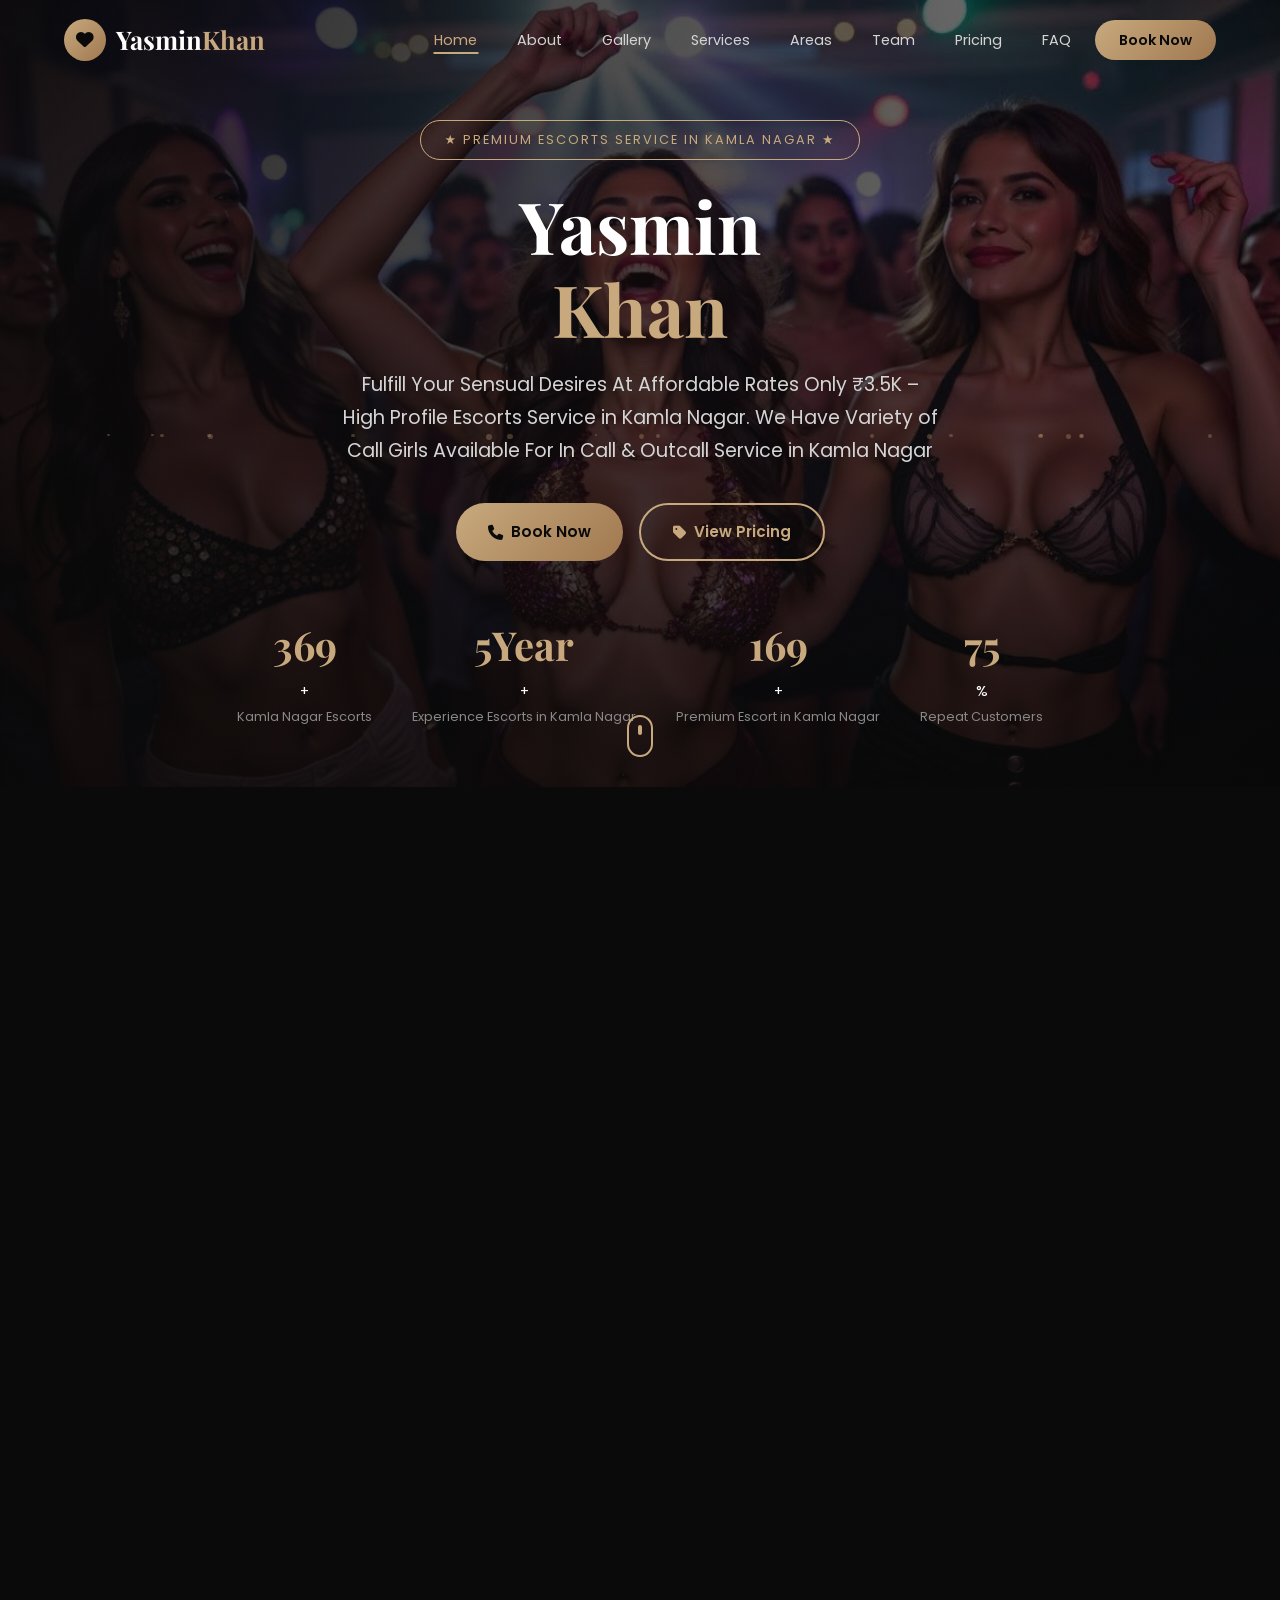
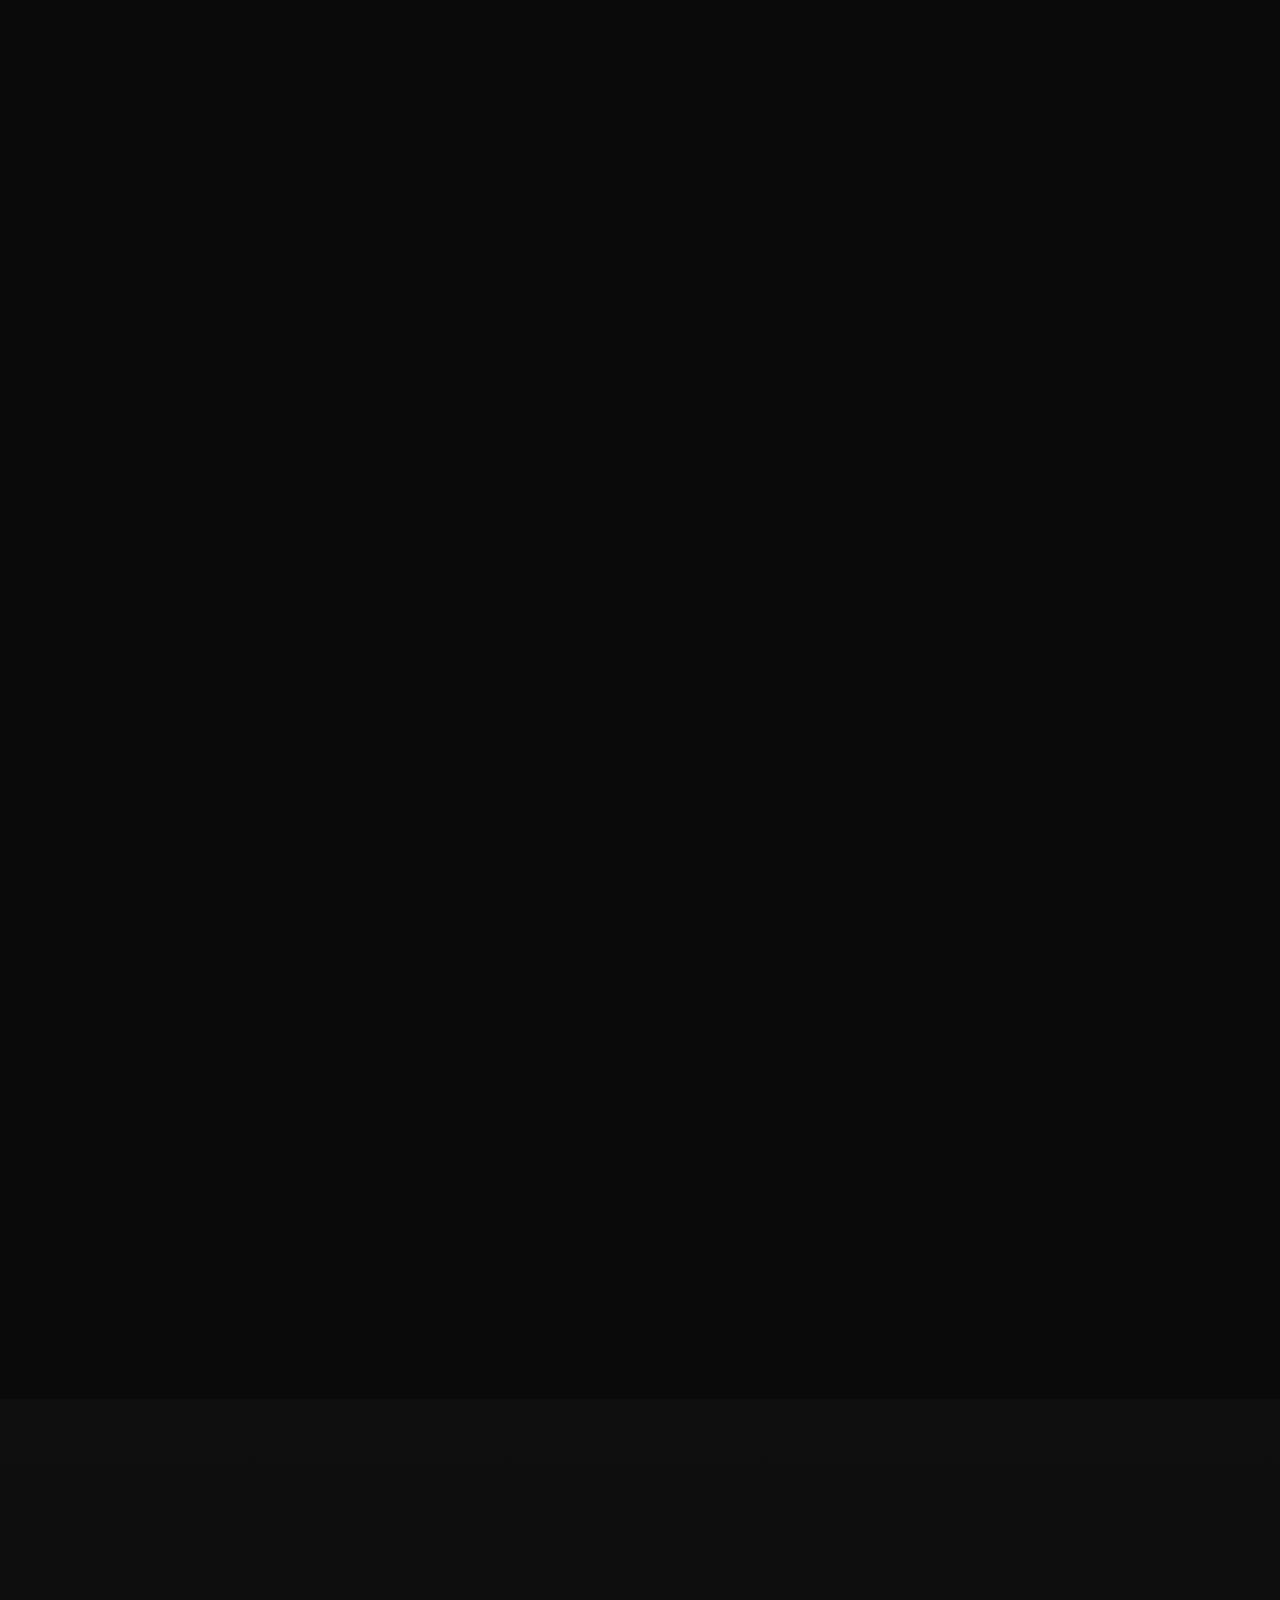
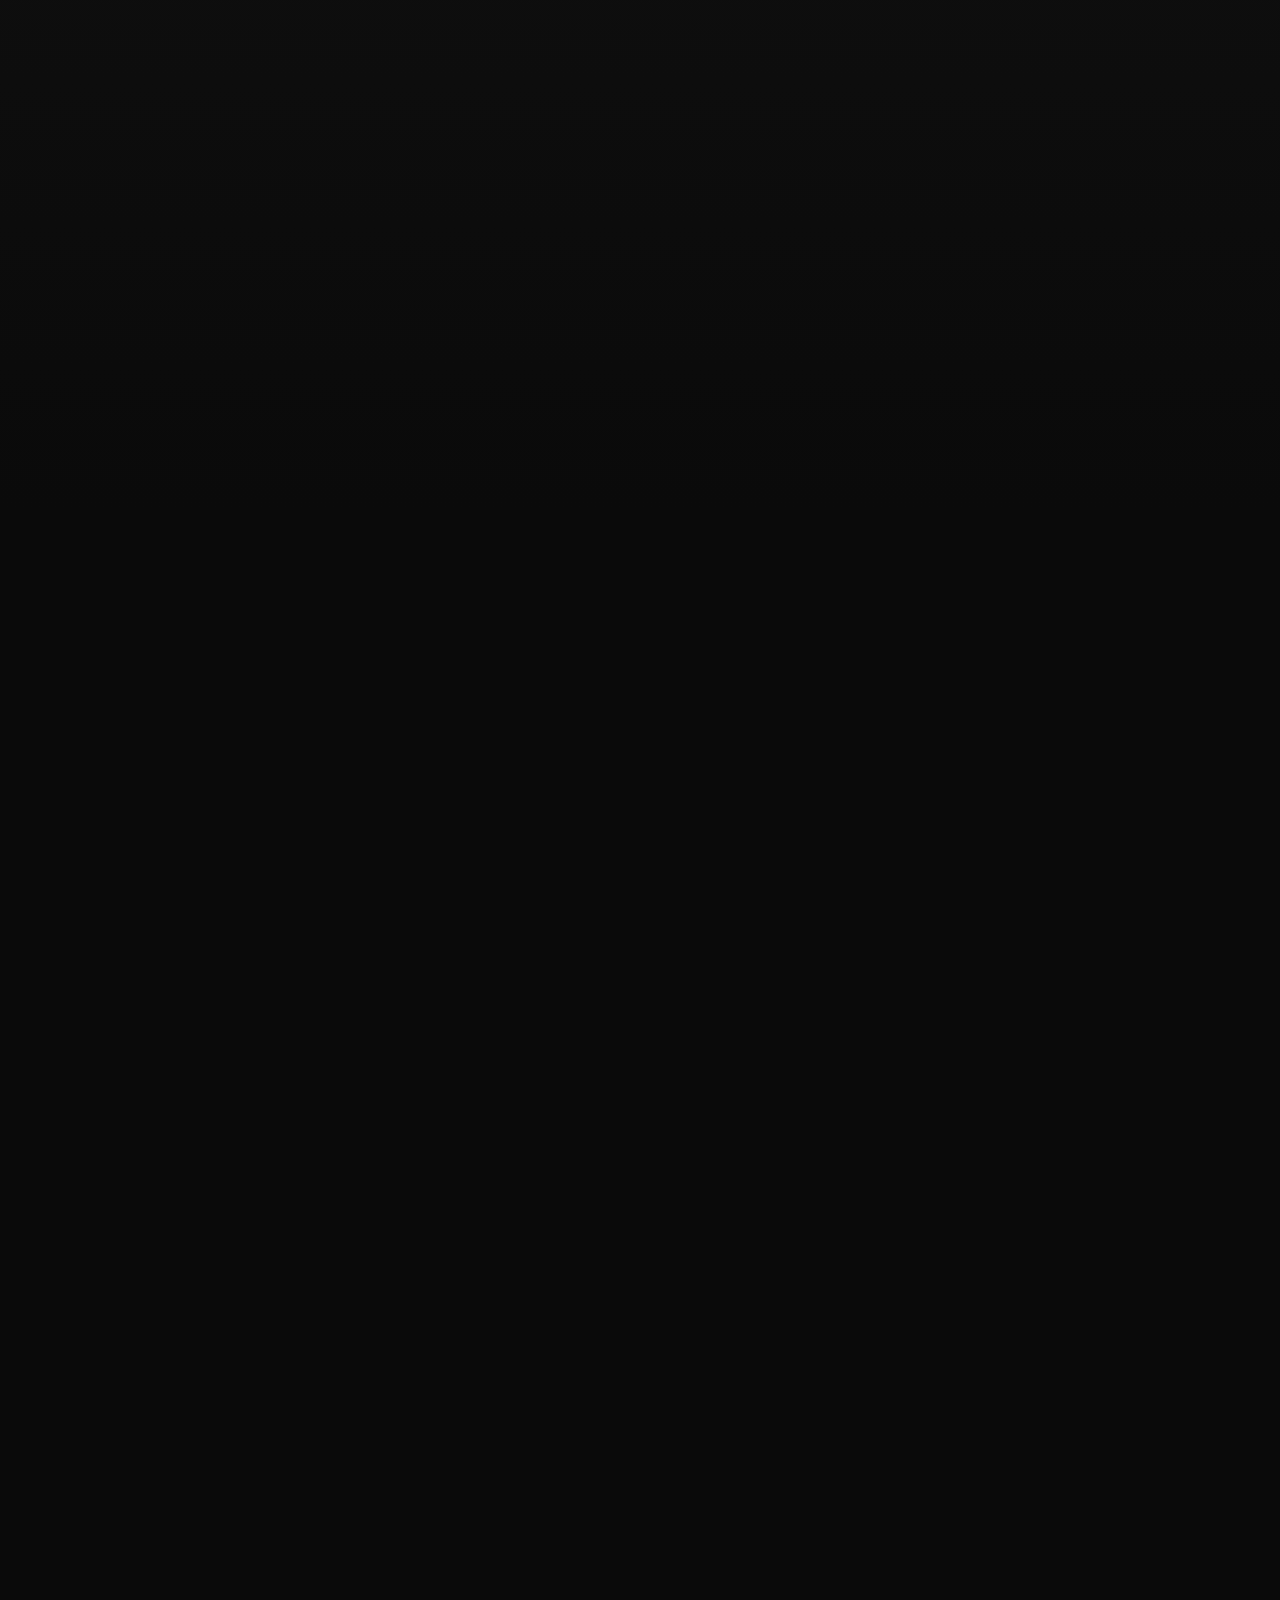
<file: kamla-nagar-escorts.html>
<!DOCTYPE html>
<html lang="en">

<head>
    <meta charset="UTF-8">
    <meta name="viewport" content="width=device-width,initial-scale=1.0">
    <meta name="description" content="Fungirl - Premium SPA & Massage Services in Aerocity, Kamla Nagar. Luxury relaxation.">
    <title>No.1 Escorts Service in Kamla Nagar at Only ₹3.5K Free Delivery No Advance</title>
    <meta name="description"
        content="Fulfill Your Sensual Desires At Affordable Rates Only ₹3.5K – High Profile Escorts Service in Kamla Nagar. We Have Variety of Escorts Available For In Call & Outcall Service in Kamla Nagar." />
    <meta name="keywords"
        content="Kamla Nagar Escorts, Call Girls in Kamla Nagar, Escorts in Kamla Nagar, Escorts Agency in Kamla Nagar, Kamla Nagar Escort, Kamla Nagar Escorts services, Kamla Nagar Escort Service, Escort Service in Kamla Nagar, Kamla Nagar Independent Escorts" />
    <link href="img/favicon.png" rel="icon">

    <!-- Open Graph data -->
    <meta property="og:locale" content="en_IN" />
    <meta property="og:type" content="website">
    <meta property="og:title" content="No.1 Escorts Service in Kamla Nagar at Only ₹3.5K Free Delivery No Advance">
    <meta property="og:description"
        content="Fulfill Your Sensual Desires At Affordable Rates Only ₹3.5K – High Profile Escorts Service in Kamla Nagar. We Have Variety of Escorts Available For In Call & Outcall Service in Kamla Nagar.">
    <meta property="og:url" content="https://www.yasminkhan.in">
    <meta property="og:site_name" content="Yasmin Khan">
    <meta property="og:image" content="img/escort-banner.jpg">

    <meta name="url" content="https://www.yasminkhan.in">
    <meta name="rating" content="General">
    <meta name="author" content="Yasmin Khan" />
    <meta name="distribution" content="India">
    <meta name="expires" content="never">
    <meta name="robots" content="index, follow">
    <meta name="googlebot" content="index, follow">
    <meta name="document-type" content="public">
    <meta name="state" content="Kamla Nagar">
    <meta name="city" content="Kamla Nagar">
    <meta name="DC.title" content="No.1 Escorts Service in Kamla Nagar at Only ₹3.5K Free Delivery No Advance">
    <meta name="geo.region" content="IN">
    <meta name="geo.placename" content="Kamla Nagar">

    <!-- FIX: Preload LCP hero image -->
    <link rel="preload" as="image"
        href="https://images.unsplash.com/photo-1600334089648-b0d9d3028eb2?w=1280&h=720&fit=crop&fm=webp&q=75"
        fetchpriority="high">


    <!-- FIX: Preconnect (max 4) -->
    <link rel="preconnect" href="https://fonts.googleapis.com">
    <link rel="preconnect" href="https://fonts.gstatic.com" crossorigin>
    <link rel="preconnect" href="https://images.unsplash.com">
    <link rel="preconnect" href="https://cdnjs.cloudflare.com">

    <!-- FIX: Override FA font-display to swap BEFORE FA loads -->
    <style>
        @font-face {
            font-family: 'Font Awesome 6 Free';
            font-display: swap;
            src: url('https://cdnjs.cloudflare.com/ajax/libs/font-awesome/6.5.1/webfonts/fa-solid-900.woff2') format('woff2')
        }

        @font-face {
            font-family: 'Font Awesome 6 Brands';
            font-display: swap;
            src: url('https://cdnjs.cloudflare.com/ajax/libs/font-awesome/6.5.1/webfonts/fa-brands-400.woff2') format('woff2')
        }
    </style>

    <!-- FIX: Non-render-blocking Google Fonts -->
    <link rel="preload" as="style"
        href="https://fonts.googleapis.com/css2?family=Playfair+Display:wght@400;600;700&family=Poppins:wght@300;400;500;600&display=swap"
        onload="this.rel='stylesheet'">
    <noscript>
        <link rel="stylesheet"
            href="https://fonts.googleapis.com/css2?family=Playfair+Display:wght@400;600;700&family=Poppins:wght@300;400;500;600&display=swap">
    </noscript>

    <!-- FIX: Non-render-blocking Font Awesome -->
    <link rel="preload" as="style" href="https://cdnjs.cloudflare.com/ajax/libs/font-awesome/6.5.1/css/all.min.css"
        onload="this.rel='stylesheet'">
    <noscript>
        <link rel="stylesheet" href="https://cdnjs.cloudflare.com/ajax/libs/font-awesome/6.5.1/css/all.min.css">
    </noscript>

    <!-- FIX: Inline Critical CSS (eliminates style.css render blocking 470ms) -->
    <style>
        *,
        *::before,
        *::after {
            margin: 0;
            padding: 0;
            box-sizing: border-box
        }

        html {
            scroll-behavior: smooth;
            scroll-padding-top: 80px
        }

        body {
            font-family: 'Poppins', system-ui, -apple-system, sans-serif;
            background: #0a0a0a;
            color: #d4d4d4;
            line-height: 1.7;
            overflow-x: hidden;
            -webkit-font-smoothing: antialiased
        }

        img {
            max-width: 100%;
            height: auto;
            display: block
        }

        a {
            text-decoration: none;
            color: #b48352;
        }

        ul {
            text-align: left;
            list-style: none
        }

        button {
            border: none;
            background: none;
            cursor: pointer;
            font-family: inherit
        }

        .container {
            width: 90%;
            max-width: 1200px;
            margin: 0 auto
        }

        .gold {
            color: #c8a97e
        }

        .navbar {
            position: fixed;
            top: 0;
            left: 0;
            width: 100%;
            z-index: 1000;
            height: 80px;
            display: flex;
            align-items: center;
            background: transparent;
            transition: .35s cubic-bezier(.4, 0, .2, 1)
        }

        .navbar.scrolled {
            background: rgba(10, 10, 10, .97);
            backdrop-filter: blur(20px);
            -webkit-backdrop-filter: blur(20px);
            box-shadow: 0 2px 30px rgba(0, 0, 0, .5);
            border-bottom: 1px solid #2a2a2a
        }

        .nav-container {
            display: flex;
            align-items: center;
            justify-content: space-between
        }

        .nav-logo {
            display: flex;
            align-items: center;
            gap: 10px
        }

        .logo-icon {
            width: 42px;
            height: 42px;
            background: linear-gradient(135deg, #c8a97e, #a07850);
            border-radius: 50%;
            display: flex;
            align-items: center;
            justify-content: center;
            color: #0a0a0a;
            font-size: 1.1rem
        }

        .logo-text {
            font-family: 'Playfair Display', serif;
            font-size: 1.6rem;
            font-weight: 700;
            color: #fff
        }

        .nav-menu {
            display: flex;
            align-items: center;
            gap: 8px
        }

        .nav-link {
            padding: 8px 16px;
            font-size: .9rem;
            color: #d4d4d4;
            position: relative;
            transition: .35s
        }

        .hamburger {
            display: none;
            flex-direction: column;
            gap: 5px;
            z-index: 1001
        }

        .hamburger .bar {
            width: 26px;
            height: 2.5px;
            background: #fff;
            border-radius: 2px;
            transition: .35s
        }

        .hero-banner {
            position: relative;
            width: 100%;
            min-height: 700px;
            padding-top: 80px;
            display: flex;
            align-items: center;
            justify-content: center;
            background: linear-gradient(135deg, rgba(10, 10, 10, .85), rgba(15, 15, 15, 0)), url('img/escort-banner.jpg') center/cover no-repeat;
            overflow: hidden
        }

        .hero-overlay {
            position: absolute;
            inset: 0;
            background: linear-gradient(180deg, rgba(10, 10, 10, .3) 0%, rgba(10, 10, 10, .8) 100%)
        }

        .hero-content {
            position: relative;
            z-index: 2;
            text-align: center;
            padding: 40px 0 60px
        }

        .hero-title {
            font-family: 'Playfair Display', serif;
            font-size: clamp(2.4rem, 6vw, 4.5rem);
            font-weight: 700;
            color: #fff;
            line-height: 1.15;
            margin-bottom: 20px
        }

        .btn {
            display: inline-flex;
            align-items: center;
            gap: 8px;
            padding: 14px 32px;
            border-radius: 50px;
            font-size: .95rem;
            font-weight: 600;
            transition: .35s;
            cursor: pointer
        }

        .btn-primary {
            background: linear-gradient(135deg, #c8a97e, #a07850);
            color: #0a0a0a
        }

        [data-animate] {
            opacity: 0;
            transform: translateY(40px);
            transition: opacity .7s ease, transform .7s ease
        }

        [data-animate].animated {
            opacity: 1;
            transform: translateY(0)
        }

        @media(max-width:992px) {
            .hamburger {
                display: flex
            }

            .nav-menu {
                position: fixed;
                top: 0;
                right: -100%;
                width: 300px;
                height: 100vh;
                background: #0f0f0f;
                flex-direction: column;
                align-items: stretch;
                padding: 100px 30px 40px;
                border-left: 1px solid #2a2a2a;
                transition: .35s
            }

            .nav-menu.active {
                right: 0
            }
        }

        @media(max-width:768px) {
            .hero-banner {
                min-height: auto;
                padding-top: 70px
            }
        }
    </style>

    <!-- FIX: style.css loaded NON-render-blocking -->
    <link rel="preload" as="style" href="style.css" onload="this.rel='stylesheet'">
    <noscript>
        <link rel="stylesheet" href="style.css">
    </noscript>
</head>

<body>

    <!-- NAVBAR -->
    <nav class="navbar" id="navbar">
        <div class="container nav-container">
            <a href="#home" class="nav-logo">
                <span class="logo-icon"><i class="fas fa-heart"></i></span>
                <span class="logo-text">Yasmin<span class="gold">Khan</span></span>
            </a>
            <ul class="nav-menu" id="navMenu">
                <li><a href="#home" class="nav-link active">Home</a></li>
                <li><a href="#about" class="nav-link">About</a></li>
                <li><a href="#gallery" class="nav-link">Gallery</a></li>
                <li><a href="#services" class="nav-link">Services</a></li>
                <li><a href="#areas" class="nav-link">Areas</a></li>
                <li><a href="#team" class="nav-link">Team</a></li>
                <li><a href="#pricing" class="nav-link">Pricing</a></li>
                <li><a href="#faq" class="nav-link">FAQ</a></li>
                <li><a href="#contact" class="nav-link btn-nav">Book Now</a></li>
            </ul>
            <button class="hamburger" id="hamburger" aria-label="Toggle Menu">
                <span class="bar"></span><span class="bar"></span><span class="bar"></span>
            </button>
        </div>
    </nav>

    <!-- HERO BANNER -->
    <section id="home" class="hero-banner">
        <div class="hero-overlay"></div>
        <div class="hero-particles" id="particles"></div>
        <div class="container hero-content">
            <span class="hero-badge" data-animate="fadeDown">★ Premium Escorts Service in Kamla Nagar ★</span>
            <h1 class="hero-title" data-animate="fadeUp">Yasmin<br> <span class="gold">Khan</span></h1>
            <p class="hero-sub" data-animate="fadeUp">Fulfill Your Sensual Desires At Affordable Rates Only ₹3.5K – High
                Profile Escorts Service in Kamla Nagar. We Have Variety of Call Girls Available For In Call & Outcall Service
                in Kamla Nagar</p>
            <div class="hero-btns" data-animate="fadeUp">
                <a href="#services" class="btn btn-primary"><i class="fas fa-phone"></i> Book Now</a>
                <a href="#pricing" class="btn btn-outline"><i class="fas fa-tag"></i> View Pricing</a>
            </div>
            <div class="hero-stats" data-animate="fadeUp">
                <div class="stat"><span class="stat-num">369</span>+ <small>Kamla Nagar Escorts</small></div>
                <div class="stat"><span class="stat-num">5Year</span>+ <small>Experience Escorts in Kamla Nagar</small></div>
                <div class="stat"><span class="stat-num">169</span>+ <small>Premium Escort in Kamla Nagar</small></div>
                <div class="stat"><span class="stat-num">75</span>% <small>Repeat Customers</small></div>
            </div>
        </div>
        <a href="#about" class="scroll-indicator" aria-label="Scroll down">
            <div class="mouse">
                <div class="wheel"></div>
            </div>
        </a>
    </section>

    <!-- ABOUT -->
    <section id="about" class="section about-section">
        <div class="container">
            <div class="about-grid" data-animate="fadeUp">
                <div class="about-img-wrap">
                    <img src="img/escort-girl.jpg" alt="Fungirl Spa Interior" width="560" height="660" loading="lazy"
                        decoding="async">
                    <div class="exp-badge glass-card"><span>8+</span>Years of Excellence</div>
                </div>
                <div class="about-text">
                    <span class="section-tag"><i class="fas fa-star"></i> About Us</span>
                    <h1 class="section-title">Kamla Nagar Escorts Service A One Stop <span class="gold">Destination</span>
                        To Satisfy All Your Carnal Urges</h1>
                    <p>Because most desires go unexpressed and life can feel bland in the day-to-day, discovering an
                        environment that facilitates both your emotional and physical connection can be an extraordinary
                        experience. Our <a href="https://www.yasminkhan.in/kamla-nagar-call-girls.html"> Escort Service in Kamla Nagar </a> offers you much more than just companionship; it
                        is a comfortable setting for you to re-discover your inner desires in a calm, respectful and
                        sophisticated manner. Every interaction is personalised; therefore, all of your experiences with
                        the escorts will feel naturally comfortable and rewarding.</p>
                    <p>When you visit an escort in Kamla Nagar, you will not feel as if you are entering into an
                        experience that is forced or artificial. Rather, you will feel as if you are entering into an
                        environment where everything takes place slowly, communication takes place on a personal level,
                        and you develop a connection in a slow, steady and graceful manner. This type of experience
                        transforms brief encounters into a much more memorable experience.</p>
                    <p>What makes each and every escort in Kamla Nagar stand out is that they all have a unique presence
                        about themselves, displaying a combination of charm, warmth and emotional intelligence.
                        Therefore, you will not be focused on your expectations of the encounter; instead, you will be
                        focused on developing a true connection that has a strong connection to every aspect of the
                        experience while being as emotionally fulfilling as possible without crossing a line into
                        excess.</p>
                    <a href="#services" class="btn btn-primary"><i class="fas fa-arrow-right"></i> Explore Services</a>
                </div>
            </div>
        </div>
    </section>

    <!-- TAGS SECTION (NEW) -->
    <section class="section tags-section">
        <div class="container">
            <div class="section-header" data-animate="fadeUp">
                <span class="section-tag"><i class="fas fa-tags"></i> Categories</span>
                <h2 class="section-title">What We <span class="gold">Offer</span></h2>
            </div>
            <div class="tags-cloud" data-animate="fadeUp">
                <span class="ftag">Russian Escorts</span>
                <span class="ftag highlight">College Escorts</span>
                <span class="ftag">Celebrity Escorts</span>
                <span class="ftag">VIP Escorts</span>
                <span class="ftag highlight">Airhostess Escorts</span>
                <span class="ftag">Teenage Escorts</span>
                <span class="ftag">Bhabhi Escorts</span>
                <span class="ftag highlight">Housewife Escorts</span>
                <span class="ftag">High Profile Escorts</span>
                <span class="ftag">Independent Escorts</span>
                <span class="ftag highlight">Punjabi Escorts</span>
                <span class="ftag">Busty Escorts</span>
                <span class="ftag highlight">Couple Escorts</span>
                <span class="ftag highlight">Foreigner Escorts</span>
                <span class="ftag">Travel Escorts</span>
                <span class="ftag">GFE Escorts</span>
                <span class="ftag highlight">One Night Stand</span>
                <span class="ftag">Mature Escorts</span>
            </div>
        </div>
    </section>

    <!-- GALLERY -->
    <section id="gallery" class="section gallery-section">
        <div class="container">
            <div class="section-header" data-animate="fadeUp">
                <span class="section-tag"><i class="fas fa-images"></i> Our Gallery</span>
                <h2 class="section-title">Meet Our <span class="gold">Hottest Escorts in Kamla Nagar</span></h2>
                <p class="section-desc">Select Your Dream Kamla Nagar Escorts to Complete Your All Dark Desires </p>
            </div>
            <div class="gallery-grid" data-animate="fadeUp">
                <div class="gallery-card">
                    <div class="gallery-img-wrap"><img src="img/Divya-escort.jpg" alt="Divya" width="380" height="480"
                            loading="lazy" decoding="async">
                        <div class="gallery-overlay"><a href="#" class="overlay-btn"><i class="fas fa-eye"></i></a>
                        </div>
                    </div>
                    <div class="gallery-info">
                        <h3>Divya</h3><span class="service-badge">VIP Escorts in Kamla Nagar</span>
                    </div>
                </div>
                <div class="gallery-card">
                    <div class="gallery-img-wrap"><img src="img/Anjali-escort.jpg" alt="Anjali" width="380" height="480"
                            loading="lazy" decoding="async">
                        <div class="gallery-overlay"><a href="#" class="overlay-btn"><i class="fas fa-eye"></i></a>
                        </div>
                    </div>
                    <div class="gallery-info">
                        <h3>Anjali</h3><span class="service-badge">Russian Escort</span>
                    </div>
                </div>
                <div class="gallery-card">
                    <div class="gallery-img-wrap"><img src="img/Kavya-escort.jpg" alt="Kavya" width="380" height="480"
                            loading="lazy" decoding="async">
                        <div class="gallery-overlay"><a href="#" class="overlay-btn"><i class="fas fa-eye"></i></a>
                        </div>
                    </div>
                    <div class="gallery-info">
                        <h3>Kavya</h3><span class="service-badge">Independent Escort Kamla Nagar</span>
                    </div>
                </div>
                <div class="gallery-card">
                    <div class="gallery-img-wrap"><img src="img/Neha-escort.jpg" alt="Neha" width="380" height="480"
                            loading="lazy" decoding="async">
                        <div class="gallery-overlay"><a href="#" class="overlay-btn"><i class="fas fa-eye"></i></a>
                        </div>
                    </div>
                    <div class="gallery-info">
                        <h3>Neha</h3><span class="service-badge">Celebrity Escort in Kamla Nagar</span>
                    </div>
                </div>
                <div class="gallery-card">
                    <div class="gallery-img-wrap"><img src="img/Pooja-escort.jpg" alt="Pooja" width="380" height="480"
                            loading="lazy" decoding="async">
                        <div class="gallery-overlay"><a href="#" class="overlay-btn"><i class="fas fa-eye"></i></a>
                        </div>
                    </div>
                    <div class="gallery-info">
                        <h3>Pooja</h3><span class="service-badge">Hot Kamla Nagar Escort</span>
                    </div>
                </div>
                <div class="gallery-card">
                    <div class="gallery-img-wrap"><img src="img/Priya-escort.jpg" alt="Priya" width="380" height="480"
                            loading="lazy" decoding="async">
                        <div class="gallery-overlay"><a href="#" class="overlay-btn"><i class="fas fa-eye"></i></a>
                        </div>
                    </div>
                    <div class="gallery-info">
                        <h3>Priya</h3><span class="service-badge">Sexy Escorts Kamla Nagar</span>
                    </div>
                </div>
                <div class="gallery-card">
                    <div class="gallery-img-wrap"><img src="img/Riya-escort.jpg" alt="Riya" width="380" height="480"
                            loading="lazy" decoding="async">
                        <div class="gallery-overlay"><a href="#" class="overlay-btn"><i class="fas fa-eye"></i></a>
                        </div>
                    </div>
                    <div class="gallery-info">
                        <h3>Riya</h3><span class="service-badge">Airhostess Escort Girl</span>
                    </div>
                </div>
                <div class="gallery-card">
                    <div class="gallery-img-wrap"><img src="img/Sneha-escort.jpg" alt="Sneha" width="380" height="480"
                            loading="lazy" decoding="async">
                        <div class="gallery-overlay"><a href="#" class="overlay-btn"><i class="fas fa-eye"></i></a>
                        </div>
                    </div>
                    <div class="gallery-info">
                        <h3>Sneha</h3><span class="service-badge">Escort Girl in Kamla Nagar</span>
                    </div>
                </div>
            </div>
        </div>
    </section>

    <!-- CONTENT 1 -->
    <section class="section content-section">
        <div class="container">
            <div class="content-block">
                <span class="section-tag"><i class="fas fa-heart"></i> Kamla Nagar Escorts Service</span>
                <h2 class="section-title">Romantic Date-outings Or <span class="gold">Quick Fun Sessions</span>
                    We Have Got Them All Here</h2>
                <p>The experiences sought by different individuals vary significantly; for some, experience includes a
                    long, slow, low-key evening accompanied by "good conversation," while others may be after a short,
                    enjoyable escape from their routine. Our escort service (in Kamla Nagar) allows you the ability to be
                    spontaneous and choose how and when you wish to have fun, without any obligation or hesitation.</p>
                <p>All of our escorts (in Kamla Nagar) are able to adapt to your style, whether you plan on having a
                    romantic outing or an impromptu meeting; they know how to set the mood and provide a relaxed
                    atmosphere so you can enjoy the moment rather than overthinking it.</p>
                <p>You can feel confident about using our escort service (in Kamla Nagar) anytime, as we provide each of
                    our clients' experiences with the same amount of attention and detail, regardless of how long it
                    takes or what the occasion is. Therefore, regardless of how simple the experience was, it will still
                    be enjoyable and sophisticated, and it should create a sense of calm contentment that lasts beyond
                    the time it takes to complete.</p>
            </div>

            <div class="content-block">
                <h2 class="section-title">What Makes Classy <span class="gold">Kamla Nagar Escorts</span> The Favourite
                    Escorts Agency</h2>
                <p>Elegance lies in such subtlety of detail; and it is this same quality that characterises our
                    <a href="https://yasmindelhi.github.io/kamla-nagar-escorts.html"> Kamla Nagar Escorts </a>. It isn’t a matter of showing off or demonstrating; but rather the sense of
                    assuredness that flows from authenticity, consideration for others and an instinctive appreciation
                    for what creates an enjoyable experience.
                </p>
                <p>What sets our Kamla Nagar Escort Service apart is its emphasis on quality vs quantity. Therefore, each
                    of the companions we represent has been carefully selected based on her individual capabilities to
                    engage with clients, communicate and provide a comfortable environment in which to relax and enjoy
                    oneself – all of which are essential for creating a memorable experience. These considerations
                    ensure that each interaction is tailored specifically to the individual client, thereby providing a
                    unique and personal touch.</p>
                <p>Those clients who use our Kamla Nagar escort services regularly tend to be repeat customers; this is
                    because they have developed confidence in their ability to book and interact easily with us. From
                    the first contact through the conclusion of the interaction everything flows naturally; making the
                    entire process effortless, dependable and understatedly luxurious.</p>
            </div>

            <div class="content-block">
                <h2 class="section-title">World Class Quality In All The Various <span class="gold">Categories</span> Of
                    Escorts Service in Kamla Nagar</h2>
                <p>The inclusion of diverse companions will add a deeper meaning to your overall experience. With the
                    variety of personalities, styles and preferences that our escort service offers in Kamla Nagar, you'll
                    have an opportunity to experience different types of interactions ensuring that each encounter feels
                    unique and meets your expectations.</p>
                <p>Each escort you find through our services has been represented accurately and clearly creating a
                    sense of trust in being able to select someone who matches your mood at the time of contact. This
                    type of transparency within each profile has helped make the entire experience to feel like an
                    authentic encounter versus an uncertain one.</p>
                <p>We have established a level of quality throughout our full line of escort services in Kamla Nagar,
                    which means regardless of what type of escort you select, you can count on that the quality and
                    level of service will be consistent from beginning to end. Due to this commitment to excellence, the
                    concept of companionship will now be transformed into an experience that is refined and incredibly
                    pleasurable.</p>
            </div>
        </div>
    </section>

    <!-- CONTENT + 3 UNIQUE SHAPE IMAGES (NEW) -->
    <section class="section shapes-section">
        <div class="container">
            <div class="shapes-grid" data-animate="fadeUp">
                <div class="shapes-text">
                    <span class="section-tag"><i class="fas fa-heart"></i> Russian Kamla Nagar Escorts</span>
                    <h2 class="section-title">Why Choose <span class="gold">Kamla Nagar Escort Service</span> For
                        Unforgettable Experiences?</h2>

                    <p>Memorable events do not just happen. They are created through consideration, comprehension and an
                        intentional focus on what is comfortable. When selecting an <a href="https://www.yasminkhan.in/kamla-nagar-call-girls.html"> Escorts in Kamla Nagar </a>, we work on
                        these three facets and believe that any experience you have should leave a lasting impression on
                        you.</p>
                    <p>With the selection of an Escort in Kamla Nagar you will have selected to have your preferences
                        respected and have your time valued when you step into our establishment. The Overall experience
                        is created to be as natural as possible, allowing you to immerse yourself in the experience that
                        is authentic and engaging.</p>
                    <strong><span class="gold">Some key features of our Russian girls include:</span></strong>
                    <ul>
                        <li><i class="fas fa-heart"></i> Exotic looks and captivating beauty</li>
                        <li><i class="fas fa-heart"></i> Flawless skin, vivacious figures, and mesmerizing eyes</li>
                        <li><i class="fas fa-heart"></i> Fun-loving and adventurous personalities</li>
                        <li><i class="fas fa-heart"></i> Excellent conversational skills and ability to keep you engaged
                        </li>
                        <li><i class="fas fa-heart"></i> Talented in various arts like dance, singing, and more</li>
                        <li><i class="fas fa-heart"></i> Versatile and adaptable to your needs and desires</li>
                    </ul>
                </div>
                <div class="shapes-images">
                    <div class="shape-img shape-1">
                        <img src="img/russian-escorts.jpg" alt="Spa Treatment" width="300" height="350" loading="lazy"
                            decoding="async">
                    </div>
                    <div class="shape-img shape-2">
                        <img src="img/hot-russian-escort.jpg" alt="Relaxation" width="280" height="280" loading="lazy"
                            decoding="async">
                    </div>
                    <div class="shape-img shape-3">
                        <img src="img/vip-russian-girl.jpg" alt="Aromatherapy" width="300" height="350" loading="lazy"
                            decoding="async">
                    </div>
                </div>
            </div>
            <br>
            <p>Each Escort Kamla Nagar brings with her some aspect of her personality into the interaction, so every
                individual has an added element of individuality that enriches the overall experience. This additional
                element will make simply a meeting between the two of you so memorable and meaningful that long after
                the encounter is over, you will have a memory to hold on to.</p>
            <br>
            <p>Contact us today to book an appointment with one of our top Russian escorts and get ready to enjoy the
                excitement of female company. Our girls are ready for you, so don't wait and give yourself a special
                experience. Say goodbye to being alone and hello to amazing adventures with Russian Kamla Nagar Escort!
            </p>
        </div>
    </section>

    <!-- AREA BUTTONS SECTION (NEW) -->
    <section id="areas" class="section areas-section">
        <div class="container">
            <div class="section-header" data-animate="fadeUp">
                <span class="section-tag"><i class="fas fa-location-dot"></i> Service Areas</span>
                <h2 class="section-title">We Serve Across <span class="gold">Kamla Nagar NCR</span></h2>
                <p class="section-desc">Premium spa services available at multiple locations for your convenience.</p>
            </div>
            <div class="areas-grid" data-animate="fadeUp">
                <a href="#contact" class="area-card glass-card">
                    <div class="area-glow"></div>
                    <div class="area-icon"><i class="fas fa-plane-departure"></i></div>
                    <h3>Aerocity</h3>
                    <span class="area-tag">Main Branch</span>
                </a>
                <a href="#contact" class="area-card glass-card">
                    <div class="area-glow"></div>
                    <div class="area-icon"><i class="fas fa-building"></i></div>
                    <h3>Gurgaon</h3>
                    <span class="area-tag">Available</span>
                </a>
                <a href="#contact" class="area-card glass-card">
                    <div class="area-glow"></div>
                    <div class="area-icon"><i class="fas fa-hotel"></i></div>
                    <h3>Mahipalpur</h3>
                    <span class="area-tag">Available</span>
                </a>
                <a href="#contact" class="area-card glass-card">
                    <div class="area-glow"></div>
                    <div class="area-icon"><i class="fas fa-city"></i></div>
                    <h3>Dwarka</h3>
                    <span class="area-tag">Available</span>
                </a>
                <a href="#contact" class="area-card glass-card">
                    <div class="area-glow"></div>
                    <div class="area-icon"><i class="fas fa-landmark"></i></div>
                    <h3>Indirapuram</h3>
                    <span class="area-tag">Available</span>
                </a>
                <a href="#contact" class="area-card glass-card">
                    <div class="area-glow"></div>
                    <div class="area-icon"><i class="fas fa-monument"></i></div>
                    <h3>Vasundhara</h3>
                    <span class="area-tag">Available</span>
                </a>
                <a href="#contact" class="area-card glass-card">
                    <div class="area-glow"></div>
                    <div class="area-icon"><i class="fas fa-map-location-dot"></i></div>
                    <h3>Raj Nagar Extension</h3>
                    <span class="area-tag">Available</span>
                </a>
                <a href="#contact" class="area-card glass-card">
                    <div class="area-glow"></div>
                    <div class="area-icon"><i class="fas fa-location-crosshairs"></i></div>
                    <h3>Vaishali</h3>
                    <span class="area-tag">Available</span>
                </a>
            </div>
        </div>
    </section>

    <!-- CONTENT 2 -->
    <section class="section content-section">
        <div class="container">
            <div class="content-block">
                <h2 class="section-title">Popular <span class="gold">
                        Escort Service in Kamla Nagar</span> Offered By High Profile Escort Girl </h2>
                <p>There's something magical about spending time with a person who possesses both elegance and
                    confidence. Our <a href="https://yasmindelhi.github.io/kamla-nagar-escorts.html"> Kamla Nagar Escorts Service </a> represents a collection of very high-profile companions
                    who recognize how important it is to have presence, communication and subtle sophistication.</p>
                <ul>
                    <li><span class="gold">Bhabhi Escorts</span> - Experience the taboo thrill of being intimate with a
                        mature, seductive housewife</li>
                    <li><span class="gold">Anal Sex</span> - Explore new depths of carnal pleasure with our skilled and
                        adventurous escorts</li>
                    <li><span class="gold">Couple Experience</span> - Double your delight with our enchanting
                        girl-on-girl and threesome services</li>
                    <li><span class="gold">Fantasies</span> - From naughty schoolgirls to sexy doctors, we can make your
                        wildest dreams come true</li>
                    <li><span class="gold">24/7 Availability</span> - Get round-the-clock service to satisfy your
                        cravings day or night</li>
                </ul><br>
                <p>Kamla Nagar escorts who are part of this category are comfortable in many different types of
                    surroundings - whether they're spending time with you in a quiet, intimate setting or in a more
                    social environment. Because these escorts understand how to adapt to any situation, you'll get to
                    experience an overall sense of ease and enjoyment throughout your time together, without any hint of
                    pressure.</p>
                <p>When you choose a Kamla Nagar escort from the highest level of our collection, you'll experience an
                    unprecedented level of sophistication, depth and thoughtfulness in everything we create for you.
                    There isn't anything about excess; it's all about balance - where every detail contributes to the
                    same overall feeling of quiet luxury and genuine enjoyment.</p>
            </div>

            <div class="content-block">
                <h2 class="section-title">How To Book An <span class="gold">Escorts In Kamla Nagar</span> Only On Our
                    Website</h2>

                <p>A stress-free experience often requires a simple solution. Our escort reservations in Kamla Nagar were
                    designed to provide that; each step along your journey (browsing, confirming, etc.) has been made
                    clear and easy to complete. Discretion is ensured at every phase of the reservation process.</p>

                <p>Our Kamla Nagar escort service offers a sense of security, as each profile contains sufficient
                    information for you to comfortably decide which escort you wish to reserve while maintaining the
                    privacy and sophistication that makes our service unique.</p>

                <p>Upon selecting an escort in Kamla Nagar, you will be aided by our streamlined process, which allows you
                    to concentrate on enjoying the experience instead of worrying about logistics. The ease with which
                    you can make reservations through our system provides peace of mind and ease of booking.</p>

                <p>So, don't waste your time waiting any longer. Ring us today, and let us set up a date that you will
                    always remember. With our beautiful female Kamla Nagar escorts by your side, everybody will wish to be
                    you. Enjoy the best in adult fun and enter the world of pleasure. Our great service ensures your
                    needs are cared for, however special they might be. We guarantee an evening that will leave you
                    breathless and yearning for more. Book an escort now and get ready to embark on a journey of passion
                    and excitement!</p>
            </div>

            <div class="content-block">
                <h2 class="section-title">Kamla Nagar Escorts Service <span class="gold">Only For Your</span> Incomplete
                    Sexual Desires</h2>

                <p> Desire is a normal aspect of being human. Our Kamla Nagar escort agency tries to provide an
                    environment that is safe, respectful, and allows people to explore those feelings and emotions. The
                    goal is not to create extreme intensity but to provide a balanced experience so that the individual
                    is involved in a way that feels both engaging and emotionally satisfying.</p>

                <span class="gold">We have collaborated with the best hotels in Kamla Nagar to give you an unforgettable
                    experience. Some of our recommended 4-5 star hotels include:</span>

                <ul>
                    <li><strong><span class="gold">Country Inn & Suites by Radisson:</span></strong> - This iconic hotel
                        offers opulent suites and exceptional service, perfect for special occasions.</li>
                    <li><strong><span class="gold">Mahagun Sarovar Portico Suites:</span></strong> - A 5-star haven
                        with lavish rooms and top-notch amenities for a luxurious stay.</li>
                    <li><strong><span class="gold">Radisson Blu Hotel, Kaushambi Delhi NCR:</span></strong> -
                        With its elegant decor and impeccable service, it's a favorite among dignitaries and
                        celebrities.</li>
                    <li><strong><span class="gold">The Leela Ambience Convention Hotel Delhi:</span></strong> -
                        This palace-like hotel offers sprawling suites and a royal treatment fit for a king.</li>
                    <li><strong><span class="gold">Lemon Tree Hotel Kaushambi:</span></strong> - Unwind in
                        style at this modern hotel with trendy rooms and a vibrant atmosphere.</li>
                    <li><strong><span class="gold">SK KLYDE GRAND:</span></strong> - Enjoy the comforts of home in these spacious and
                        well-appointed suites.</li>
                    <li><strong><span class="gold">Fortune District Centre, Kamla Nagar:</span></strong> - This
                        cosmopolitan hotel offers chic rooms and stellar amenities for a comfortable stay.</li>
                    <li><strong><span class="gold">Hotel Rainbow, Kamla Nagar:</span></strong> -
                        Conveniently located near the airport, it's a great option for business travelers.</li>
                    <li><strong><span class="gold">Maps Inn Hotel & Banquet & Restaurant, Kamla Nagar:</span></strong> - Relax in their stylish rooms and enjoy the hotel's sleek
                        facilities.</li>
                    <li><strong><span class="gold">VVIP SUITES TROT HOTEL:</span></strong> - With
                        its contemporary decor and warm hospitality, it's perfect for families and couples alike.</li>
                    <li><strong><span class="gold">Ramada by Wyndham Vasundhara, Kamla Nagar:</span></strong> - Experience the city's
                        vibrant spirit at this hip hotel with trendy rooms and lively bars.</li>
                </ul>
                <br>
                <p>Our escort agency realizes that every interaction with our <a href="https://www.yasminkhan.in/kamla-nagar-call-girls.html"> Kamla Nagar Escort </a> will be shaped by
                    comfort and connections between the individuals involved, which provides the client with the ability
                    to have experiences where they feel like they are being real rather than overwhelmed. By using this
                    approach, it is our objective to create a positive and long-lasting experience for our clients.</p>

                <p>Each of our escort Kamla Nagar agencies understands the importance of creating an atmosphere where the
                    clients can be themselves and express their unspoken desires through moments of sharing that feel
                    natural and comfortable and are still elegant.</p>
            </div>
        </div>
    </section>

    <!-- SERVICES / CATEGORY -->
    <section id="services" class="section category-section">
        <div class="container">
            <div class="section-header" data-animate="fadeUp">
                <span class="section-tag"><i class="fas fa-concierge-bell"></i> Our Services</span>
                <h2 class="section-title">Explore Our <span class="gold">Service</span> Categories</h2>
                <p class="section-desc">From soothing Swedish massages to invigorating deep tissue treatments, discover
                    the perfect therapy.</p>
            </div>
            <div class="category-grid" data-animate="fadeUp">
                <div class="category-card">
                    <div class="cat-icon"><i class="fas fa-spa"></i></div>
                    <h3>Swedish Massage</h3>
                    <p>Gentle flowing strokes for ultimate relaxation</p>
                </div>
                <div class="category-card">
                    <div class="cat-icon"><i class="fas fa-hand-fist"></i></div>
                    <h3>Deep Tissue</h3>
                    <p>Intensive therapy targeting deep muscle layers</p>
                </div>
                <div class="category-card">
                    <div class="cat-icon"><i class="fas fa-person-praying"></i></div>
                    <h3>Thai Massage</h3>
                    <p>Ancient stretching and acupressure techniques</p>
                </div>
                <div class="category-card">
                    <div class="cat-icon"><i class="fas fa-leaf"></i></div>
                    <h3>Aromatherapy</h3>
                    <p>Healing essential oils for mind and body</p>
                </div>
                <div class="category-card">
                    <div class="cat-icon"><i class="fas fa-fire"></i></div>
                    <h3>Hot Stone</h3>
                    <p>Heated basalt stones for deep muscle relief</p>
                </div>
                <div class="category-card">
                    <div class="cat-icon"><i class="fas fa-pump-soap"></i></div>
                    <h3>Body Scrub</h3>
                    <p>Exfoliating treatment for radiant glowing skin</p>
                </div>
                <div class="category-card">
                    <div class="cat-icon"><i class="fas fa-face-smile-beam"></i></div>
                    <h3>Facial Treatment</h3>
                    <p>Premium facials for youthful fresh skin</p>
                </div>
                <div class="category-card">
                    <div class="cat-icon"><i class="fas fa-shoe-prints"></i></div>
                    <h3>Reflexology</h3>
                    <p>Pressure point therapy through feet and hands</p>
                </div>
            </div>
        </div>
    </section>

    <!-- CONTENT 3 -->
    <section class="section content-section">
        <div class="container">
            <div class="content-block">
                <h2 class="section-title">Meet With Hottest <span class="gold">Varieties Of</span> Escort In Kamla Nagar
                </h2>

                <p>A variety of different experiences through various types of escorts available in Kamla Nagar can bring
                    an element of excitement and discovery into your life. Each one of our escorts has unique
                    characteristics and personality types, allowing you to find an experience that has its own style,
                    charm, and appeal. We carefully select each escort in Kamla Nagar to ensure that her beauty is
                    complemented by her ability to communicate and emotionally connect with you. By combining these
                    traits, we create a meaningful and enjoyable experience where you will feel engaged and at ease
                    while enjoying your time together. When you take advantage of our escort services in Kamla Nagar, you
                    can select the person with whom you most closely identify and create an intimate, pleasurable, and
                    timeless memory that is uniquely yours.</p>
            </div>

            <div class="content-block">
                <h2 class="section-title">Book Demanded <span class="gold">Kamla Nagar Escort 24* 7</span> At Your
                    Doorstep
                </h2>
                <p>When providing a fluid experience, comfort and convenience are two priorities in providing quality
                    services such as <a href="https://www.yasminkhan.in/kamla-nagar-call-girls.html"> Kamla Nagar Escort Service </a>. The Kamla Nagar Escort Service is designed to provide both
                    of these traits with 24 hours per day / seven days per week availability. When you use our service,
                    there are no interruptions for you to receive the companionship you want when you need it. When you
                    choose an escort through our Kamla Nagar Escort Service you will receive a service that is designed
                    for you to create an experience that will fit into When you choose an escort through our Kamla Nagar
                    Escort Service you will receive a service that is designed for you to create an experience that will
                    fit into your schedule, allowing you to feel at home and be comfortable in a more comfortable
                    manner. The access to our escort service allows you to be focused on the entire experience.your
                    schedule, allowing you to feel at home and
                    be comfortable in a more comfortable manner. The access to our escort service allows you to be
                    focused on the entire experience. With our Kamla Nagar escort services, each moment will provide an
                    experience that is completely hassle-free because every detail has been taken care of so you can
                    have an exceptional social and engaging time that feels right and fulfills you both physically and
                    mentally.</p>
            </div>

            <div class="content-block">
                <h2 class="section-title">We Provide in Call And Out Call <span class="gold">Escorts Service in
                        Kamla Nagar</span> On All Types Of Escorts</h2>
                <p>We offer both incall and outcall escort services in Kamla Nagar for all kinds of escorts. At our Kamla Nagar
                    escort agency, we are proud to provide both incall and outcall escort services that match your needs
                    and way of life. Whether you like to spend your time at home with the comfort and intimacy it
                    brings, or whether you enjoy a night at a hotel, we've got options for you. incalls take place in
                    nice private places that will help you set a good mood for a cozy meeting. However, if you need
                    something exciting or unpredictable, our outcall services let you spend time with beautiful escort
                    girls at the place you choose, be it a fancy restaurant, a business event, or a comfortable
                    apartment. We have various escort girls so that every client can find the right match: whether you
                    want a gorgeous model, an independent escort, or a nice companion for a night out. With our flexible
                    options, you can indulge in pleasurable experiences without limitations, making every encounter
                    unforgettable.</p>
            </div>
        </div>
    </section>

    <!-- 5-THUMBNAIL SHOWCASE GALLERY (NEW) -->
    <section class="section showcase-section">
        <div class="container">
            <div class="section-header" data-animate="fadeUp">
                <span class="section-tag"><i class="fas fa-camera"></i> Showcase</span>
                <h2 class="section-title">Our <span class="gold">Premium</span> Experience</h2>
                <p class="section-desc">Step inside our world-class Escorts facilities and experience luxury redefined.
                </p>
            </div>
            <div class="showcase-grid" data-animate="fadeUp">
                <div class="showcase-item showcase-large">
                    <img src="img/high-profile-escorts-in-delhi.jpg" alt="Luxury Spa Suite" width="600" height="500"
                        loading="lazy" decoding="async">
                    <div class="showcase-overlay">
                        <span class="showcase-badge">Featured</span>
                        <h3>Luxury High Profile Escorts in Kamla Nagar</h3>
                        <p>Experience ultimate privacy &amp; comfort</p>
                    </div>
                </div>
                <div class="showcase-item">
                    <img src="img/vip-escorts-delhi.jpg" alt="Treatment Room" width="400" height="240" loading="lazy"
                        decoding="async">
                    <div class="showcase-overlay">
                        <h3>VIP Escorts Kamla Nagar</h3>
                        <p>Modern healing spaces</p>
                    </div>
                </div>
                <div class="showcase-item">
                    <img src="img/sexy-escort-in-delhi.jpg" alt="Aromatherapy Setup" width="400" height="240"
                        loading="lazy" decoding="async">
                    <div class="showcase-overlay">
                        <h3>Sexy Escort in Kamla Nagar</h3>
                        <p>Premium essential oils massage experience</p>
                    </div>
                </div>
                <div class="showcase-item">
                    <img src="img/delhi-escort.jpg" alt="Relaxation Lounge" width="400" height="240" loading="lazy"
                        decoding="async">
                    <div class="showcase-overlay">
                        <h3>Russian Kamla Nagar Escort</h3>
                        <p>Unwind in style</p>
                    </div>
                </div>
                <div class="showcase-item">
                    <img src="img/hot-escort-delhi.jpg" alt="Hot Stone Setup" width="400" height="240" loading="lazy"
                        decoding="async">
                    <div class="showcase-overlay">
                        <h3>HOt Escort Kamla Nagar</h3>
                        <p>Deep healing warmth</p>
                    </div>
                </div>
            </div>
        </div>
    </section>

    <!-- CONTENT 4 -->
    <section class="section content-section">
        <div class="container">
            <div class="content-block">
                <h2 class="section-title">Why Choose Us For <span class="gold">Unforgettable Sexual Experiences in
                        Kamla Nagar</span></h2>
                <p>Choosing our elite escort agency guarantees you unforgettable sexual experiences in Kamla Nagar that cater
                    to your wildest fantasies. We understand the importance of quality, which is why we only represent
                    the most gorgeous and talented <a href="https://www.yasminkhan.in/kamla-nagar-call-girls.html"> escort girls in Kamla Nagar </a>. We are committed to keeping things private
                    and professional, so your meetings are enjoyable and secret. We take pride in providing different
                    escorts, each with their own personalities and skills, to help you find a companion who gets what
                    you want. Also, we focus on making our customers happy, and our support staff is always ready to
                    help you choose the right escort for you. With us, you will have a mix of beauty, charm, and
                    closeness that creates special moments. Our escorts are not only beautiful; they are also good at
                    building a real connection, helping you to relax and enjoy every moment of your time with them,
                    making it truly memorable.</p>
            </div>

            <div class="content-block">
                <h2 class="section-title">Regular Medical Examinations Are Performed On Our <span class="gold">Kamla Nagar
                        Escorts</span> - Yasmin Khan</h2>
                <p>At our escort agency, the health and safety of our clients and escorts are paramount. That’s why we
                    ensure that all our Kamla Nagar escorts undergo regular medical examinations. This commitment guarantees
                    that our companions are in excellent health, providing you with peace of mind during your intimate
                    encounters. Our rigorous screening process includes health checks for sexually transmitted
                    infections and general well-being, ensuring that each escort is not only beautiful but also healthy.
                    We believe that safety and enjoyment go hand in hand, which is why we prioritize hygiene and
                    wellness in all aspects of our services. By choosing our agency, you can indulge in your desires
                    with confidence, knowing that our escorts are thoroughly vetted and regularly monitored. This
                    commitment to health not only enhances your experience but also fosters a respectful and secure
                    environment for both clients and escorts, allowing you to focus solely on pleasure and enjoyment.
                </p>
            </div>

            <div class="content-block">
                <h2 class="section-title">Meet The Most Elite Model <span class="gold">Escort in Kamla Nagar</span> For A GFE
                    (Girlfriend Experience)</h2>
                <p>For those seeking a more intimate and personalized encounter, we proudly offer the option to meet the
                    most elite <a href="https://www.yasminkhan.in/kamla-nagar-call-girls.html"> model escort in Kamla Nagar </a>, specializing in the Girlfriend Experience (GFE). This service
                    allows you to indulge in an enchanting relationship that mimics the warmth and connection of a real
                    romantic relationship. Our elite model escorts are not just stunning in appearance but are also
                    skilled in providing emotional intimacy, making every moment spent together feel genuine and
                    special. Whether you desire engaging conversations, romantic dinners, or passionate nights, our GFE
                    service is designed to fulfill your deepest fantasies. Each escort is chosen for their charisma,
                    charm, and ability to create an unforgettable connection. With our elite model escorts, you will
                    enjoy a unique experience that transcends traditional encounters, leaving you feeling cherished and
                    fulfilled. Make your fantasies a reality and discover the joy of an authentic connection with our
                    exceptional escorts.</p>
            </div>

            <div class="content-block">
                <h2 class="section-title">What To Expect From Our Escorts Service Agency</h2>
                <p>When you choose our escort service agency in Kamla Nagar, you can expect a premium experience characterized
                    by professionalism, discretion, and unmatched quality. From the moment you reach out, our dedicated
                    team is committed to providing you with personalized assistance, ensuring your needs and preferences
                    are prioritized. Expect a diverse selection of gorgeous and talented escorts, each carefully vetted
                    to guarantee their beauty and skills. We believe in transparency, so all pricing is reasonable and
                    upfront, with no hidden fees. Our flexible booking options, including incall and outcall services,
                    allow you to choose what suits your desires best. Moreover, our escorts are trained to provide not
                    only physical satisfaction but also emotional engagement, making your experience more fulfilling.
                    You can rely on our agency for safe and enjoyable encounters, ensuring that your privacy is
                    protected at all times. With us, your satisfaction is our top priority, promising you an
                    unforgettable adventure in the vibrant city of Kamla Nagar.</p>
            </div>
        </div>
    </section>

    <!-- GLASS CTA SECTION (NEW) -->
    <section class="section glass-cta-section">
        <div class="container">
            <div class="glass-cta" data-animate="fadeUp">
                <div class="glass-cta-content">
                    <h2>Ready For The <span class="gold">Ultimate</span> Sexual Encouters?</h2>
                    <p>Book your premium Kamla Nagar Escorts today and discover why Yasmin Khan is Kamla Nagar's most loved escorts
                        agency.</p>
                    <div class="cta-btns">
                        <a href="#contact" class="btn btn-primary"><i class="fa fa-whatsapp"></i> Book Now</a>
                        <a href="tel:+919876543210" class="btn btn-outline"><i class="fas fa-phone"></i> Call Now</a>
                    </div>
                </div>
            </div>
        </div>
    </section>

    <!-- TEAM / PROFILES -->
    <section id="team" class="section profiles-section">
        <div class="container">
            <div class="section-header" data-animate="fadeUp">
                <span class="section-tag"><i class="fas fa-users"></i> Our Team</span>
                <h2 class="section-title">Meet Our <span class="gold">VVIP</span> Call Girls in Kamla Nagar</h2>
                <p class="section-desc">Our hand-picked team of certified professionals Call Girls in Kamla Nagar brings
                    passion, skill, and years of experience to satisfy your sexual needs.</p>
            </div>
            <div class="profiles-grid" data-animate="fadeUp">
                <div class="profile-card">
                    <div class="profile-img-wrap"><img src="img/priya-sharma.jpg" alt="Priya" width="320" height="400"
                            loading="lazy" decoding="async">
                        <div class="profile-badge premium">Premium</div>
                        <div class="profile-social"><a href="#"><i class="fab fa-instagram"></i></a><a href="#"><i
                                    class="fab fa-facebook-f"></i></a></div>
                    </div>
                    <div class="profile-info">
                        <h3>Priya Sharma</h3><span class="profile-role">Russian Escorts</span>
                        <div class="profile-tags"><span class="tag">Verified</span><span class="tag">8+ Yrs</span></div>
                    </div>
                </div>
                <div class="profile-card">
                    <div class="profile-img-wrap"><img src="img/ananya-verma.jpg" alt="Ananya" width="320" height="400"
                            loading="lazy" decoding="async">
                        <div class="profile-badge senior">Senior</div>
                        <div class="profile-social"><a href="#"><i class="fab fa-instagram"></i></a><a href="#"><i
                                    class="fab fa-facebook-f"></i></a></div>
                    </div>
                    <div class="profile-info">
                        <h3>Ananya Verma</h3><span class="profile-role">Thai &amp; Aromatherapy</span>
                        <div class="profile-tags"><span class="tag">Verified</span><span class="tag">6+ Yrs</span></div>
                    </div>
                </div>
                <div class="profile-card">
                    <div class="profile-img-wrap"><img src="img/kavya-nair.jpg" alt="Kavya" width="320" height="400"
                            loading="lazy" decoding="async">
                        <div class="profile-badge expert">Expert</div>
                        <div class="profile-social"><a href="#"><i class="fab fa-instagram"></i></a><a href="#"><i
                                    class="fab fa-facebook-f"></i></a></div>
                    </div>
                    <div class="profile-info">
                        <h3>Kavya Nair</h3><span class="profile-role">Hot Stone &amp; Reflexology</span>
                        <div class="profile-tags"><span class="tag">Verified</span><span class="tag">5+ Yrs</span></div>
                    </div>
                </div>
                <div class="profile-card">
                    <div class="profile-img-wrap"><img src="img/riya-kapoor.jpg" alt="Riya" width="320" height="400"
                            loading="lazy" decoding="async">
                        <div class="profile-badge lead">Lead</div>
                        <div class="profile-social"><a href="#"><i class="fab fa-instagram"></i></a><a href="#"><i
                                    class="fab fa-facebook-f"></i></a></div>
                    </div>
                    <div class="profile-info">
                        <h3>Riya Kapoor</h3><span class="profile-role">Full Body &amp; Scrub</span>
                        <div class="profile-tags"><span class="tag">Verified</span><span class="tag">7+ Yrs</span></div>
                    </div>
                </div>
                <div class="profile-card">
                    <div class="profile-img-wrap"><img src="img/ishita-mehta.jpg" alt="Ishita" width="320" height="400"
                            loading="lazy" decoding="async">
                        <div class="profile-badge specialist">Specialist</div>
                        <div class="profile-social"><a href="#"><i class="fab fa-instagram"></i></a><a href="#"><i
                                    class="fab fa-facebook-f"></i></a></div>
                    </div>
                    <div class="profile-info">
                        <h3>Ishita Mehta</h3><span class="profile-role">Facial &amp; Beauty</span>
                        <div class="profile-tags"><span class="tag">Verified</span><span class="tag">4+ Yrs</span></div>
                    </div>
                </div>
            </div>
        </div>
    </section>

    <!-- PRICING -->
    <section id="pricing" class="section pricing-section">
        <div class="container">
            <div class="section-header" data-animate="fadeUp">
                <span class="section-tag"><i class="fas fa-tag"></i> Pricing</span>
                <h2 class="section-title">Our <span class="gold">Price</span> Chart</h2>
                <p class="section-desc">Transparent pricing with no hidden fees. Choose the package that suits you best.
                </p>
            </div>
            <div class="pricing-grid" data-animate="fadeUp">
                <div class="price-card">
                    <div class="price-header">
                        <h3>Basic Bliss</h3>
                        <div class="price-amount"><span class="currency">₹</span>2,999</div><span
                            class="price-duration">per session</span>
                    </div>
                    <ul class="price-features">
                        <li><i class="fas fa-check"></i> Two Shot</li>
                        <li><i class="fas fa-check"></i> Kissing</li>
                        <li><i class="fas fa-check"></i> Blowjob</li>
                        <li><i class="fas fa-check"></i> Herbal Tea</li>
                        <li class="disabled"><i class="fas fa-times"></i> Oral Sex</li>
                        <li class="disabled"><i class="fas fa-times"></i> Dirty Talk</li>
                    </ul><a href="#contact" class="btn btn-outline btn-block">Book Now</a>
                </div>
                <div class="price-card featured">
                    <div class="popular-tag">Most Popular</div>
                    <div class="price-header">
                        <h3>Premium Glow</h3>
                        <div class="price-amount"><span class="currency">₹</span>4,999</div><span
                            class="price-duration">per session</span>
                    </div>
                    <ul class="price-features">
                        <li><i class="fas fa-check"></i> Unlimited Shot</li>
                        <li><i class="fas fa-check"></i> Kissing + Deep Throat</li>
                        <li><i class="fas fa-check"></i> Blowjob + Hand job</li>
                        <li><i class="fas fa-check"></i> Oral Sex</li>
                        <li><i class="fas fa-check"></i> Body to Body Massage</li>
                        <li class="disabled"><i class="fas fa-times"></i> Dirty Talk</li>
                    </ul><a href="#contact" class="btn btn-primary btn-block">Book Now</a>
                </div>
                <div class="price-card">
                    <div class="price-header">
                        <h3>Royal Indulgence</h3>
                        <div class="price-amount"><span class="currency">₹</span>7,999</div><span
                            class="price-duration">per session</span>
                    </div>
                    <ul class="price-features">
                        <li><i class="fas fa-check"></i> Unlimited Shot</li>
                        <li><i class="fas fa-check"></i> Kissing + Deep Throat</li>
                        <li><i class="fas fa-check"></i> Blowjob + Hand job</li>
                        <li><i class="fas fa-check"></i> Oral Sex</li>
                        <li><i class="fas fa-check"></i> Body to Body Massage</li>
                        <li><i class="fas fa-check"></i> Massage</li>
                    </ul><a href="#contact" class="btn btn-outline btn-block">Book Now</a>
                </div>
                <div class="price-card">
                    <div class="price-header">
                        <h3>Couple Special</h3>
                        <div class="price-amount"><span class="currency">₹</span>9,999</div><span
                            class="price-duration">per couple</span>
                    </div>
                    <ul class="price-features">
                        <li><i class="fas fa-check"></i> Unlimited Shot</li>
                        <li><i class="fas fa-check"></i> Kissing + Deep Throat</li>
                        <li><i class="fas fa-check"></i> Blowjob + Hand job</li>
                        <li><i class="fas fa-check"></i> Oral Sex</li>
                        <li><i class="fas fa-check"></i> Body to Body Massage</li>
                        <li><i class="fas fa-check"></i> Dirty Talk</li>
                    </ul><a href="#contact" class="btn btn-outline btn-block">Book Now</a>
                </div>
            </div>
        </div>
    </section>

    <!-- REVIEWS -->
    <section id="reviews" class="section reviews-section">
        <div class="container">
            <div class="section-header" data-animate="fadeUp">
                <span class="section-tag"><i class="fas fa-star"></i> Testimonials</span>
                <h2 class="section-title">Client <span class="gold">Reviews</span></h2>
            </div>
            <div class="reviews-grid" data-animate="fadeUp">
                <div class="review-card">
                    <div class="review-stars"><i class="fas fa-star"></i><i class="fas fa-star"></i><i
                            class="fas fa-star"></i><i class="fas fa-star"></i><i class="fas fa-star"></i></div>
                    <p class="review-text">"I recently used a call escorts service in Kamla Nagar and was thrilled with my
                        experience. The independent escort I met was not only stunning but also engaging and
                        professional. She made my evening unforgettable, and I can't wait to book again for my next
                        outing."</p>
                    <div class="reviewer"><img src="img/testimonial.avif" alt="Rahul" width="60" height="60"
                            loading="lazy">
                        <div><strong>Rahul M.</strong><span>Regular Client</span></div>
                    </div>
                </div>
                <div class="review-card">
                    <div class="review-stars"><i class="fas fa-star"></i><i class="fas fa-star"></i><i
                            class="fas fa-star"></i><i class="fas fa-star"></i><i class="fas fa-star"></i></div>
                    <p class="review-text">"Opting for the out call Kamla Nagar escorts service was a fantastic decision for
                        my VIP event. The Kamla Nagar Escort who arrived was classy and charming, effortlessly blending into
                        the atmosphere. Her presence elevated my night, and I received numerous compliments from my
                        guests. Highly recommend!"</p>
                    <div class="reviewer"><img src="img/testimonial.avif" alt="Sneha" width="60" height="60"
                            loading="lazy">
                        <div><strong>Vishal Malhotra</strong><span>VIP Member</span></div>
                    </div>
                </div>
                <div class="review-card">
                    <div class="review-stars"><i class="fas fa-star"></i><i class="fas fa-star"></i><i
                            class="fas fa-star"></i><i class="fas fa-star"></i><i class="fas fa-star-half-alt"></i>
                    </div>
                    <p class="review-text">"Searching for Desi call girls near me in Kamla Nagar led me to an amazing
                        experience. The service was discreet, and the girl I met was vibrant and fun. It felt like
                        spending time with an old friend, making the entire experience enjoyable and memorable. I’ll
                        definitely be back!"</p>
                    <div class="reviewer"><img src="img/testimonial.avif" alt="Amit" width="60" height="60"
                            loading="lazy">
                        <div><strong>Amit S.</strong><span>Anniversary Visit</span></div>
                    </div>
                </div>
                <div class="review-card">
                    <div class="review-stars"><i class="fas fa-star"></i><i class="fas fa-star"></i><i
                            class="fas fa-star"></i><i class="fas fa-star"></i><i class="fas fa-star"></i></div>
                    <p class="review-text">"I recently booked a call girls service in Kamla Nagar, and the experience was
                        truly impressive. The Kamla Nagar escort I met was elegant, friendly, and very professional. We had a
                        relaxing evening with great conversation and a pleasant vibe. Everything was discreet and
                        smooth. I would definitely recommend this Kamla Nagar escorts service again."</p>
                    <div class="reviewer"><img src="img/testimonial.avif" alt="David" width="60" height="60"
                            loading="lazy">
                        <div><strong>David L.</strong><span>International Client</span></div>
                    </div>
                </div>
            </div>
        </div>
    </section>

    <!-- FAQ -->
    <section id="faq" class="section faq-section">
        <div class="container">
            <div class="section-header" data-animate="fadeUp">
                <span class="section-tag"><i class="fas fa-circle-question"></i> FAQ</span>
                <h2 class="section-title">Frequently Asked <span class="gold">Questions</span></h2>
            </div>
            <div class="faq-list" data-animate="fadeUp">
                <div class="faq-item active"><button class="faq-question" aria-expanded="true"><span>How can I book an
                            escort in Kamla Nagar?</span><i class="fas fa-chevron-down"></i></button>
                    <div class="faq-answer">
                        <p>Booking is very simple. You can contact us through WhatsApp or call the number provided on
                            our website. After discussing your preferences, location, and time, we confirm the
                            availability and arrange the meeting accordingly.</p>
                    </div>
                </div>
                <div class="faq-item"><button class="faq-question" aria-expanded="false"><span>Is your Kamla Nagar escort
                            service safe and private?</span><i class="fas fa-chevron-down"></i></button>
                    <div class="faq-answer">
                        <p>Yes, we completely respect our clients’ privacy. All bookings are handled discreetly, and
                            your personal information is never shared with anyone. Our goal is to provide a comfortable
                            and confidential experience.</p>
                    </div>
                </div>
                <div class="faq-item"><button class="faq-question" aria-expanded="false"><span>Do you provide hotel and
                            home service in Kamla Nagar?</span><i class="fas fa-chevron-down"></i></button>
                    <div class="faq-answer">
                        <p>Yes, our escorts are available for both hotel visits and home service across Kamla Nagar. Depending
                            on your location and availability, we can arrange an outcall service at your preferred
                            place.</p>
                    </div>
                </div>
                <div class="faq-item"><button class="faq-question" aria-expanded="false"><span>Can I choose the escort
                            before booking?</span><i class="fas fa-chevron-down"></i></button>
                    <div class="faq-answer">
                        <p>Of course. On our website you can view profiles and choose the escort you like. If you need
                            help selecting, our team can also recommend someone based on your preferences.</p>
                    </div>
                </div>
                <div class="faq-item"><button class="faq-question" aria-expanded="false"><span>Are your escorts
                            independent and professional?</span><i class="fas fa-chevron-down"></i></button>
                    <div class="faq-answer">
                        <p>Yes, we work with independent and experienced escorts who know how to treat clients
                            respectfully. They are friendly, well-groomed, and understand how to create a pleasant
                            experience.</p>
                    </div>
                </div>
                <div class="faq-item"><button class="faq-question" aria-expanded="false"><span>What are the charges for
                            escort service in Kamla Nagar?</span><i class="fas fa-chevron-down"></i></button>
                    <div class="faq-answer">
                        <p>The price depends on the escort you choose, the location, and the duration of the meeting.
                            You can contact us directly to get clear details about availability and pricing before
                            booking.</p>
                    </div>
                </div>
            </div>
        </div>
    </section>

    <!-- LOCATION -->
    <section id="contact" class="section location-section">
        <div class="container">
            <div class="section-header" data-animate="fadeUp">
                <span class="section-tag"><i class="fas fa-map-marker-alt"></i> Our Location</span>
                <h2 class="section-title">Find Us In <span class="gold"> Kamla Nagar</span></h2>
            </div>
            <div class="location-grid" data-animate="fadeUp">
                <div class="map-wrap"><iframe
                        src="https://www.google.com/maps/embed?pb=!1m18!1m12!1m3!1d379332.9971551053!2d76.7635779835684!3d28.64368473473721!2m3!1f0!2f0!3f0!3m2!1i1024!2i768!4f13.1!3m3!1m2!1s0x390cfd5b347eb62d%3A0x37205b715389640!2sKamla Nagar!5e1!3m2!1sen!2sin!4v1772880391497!5m2!1sen!2sin"
                        width="100%" height="450" style="border:0;border-radius:12px" allowfullscreen="" loading="lazy"
                        referrerpolicy="no-referrer-when-downgrade" title="Location"></iframe></div>
                <div class="location-info">
                    <div class="info-card">
                        <div class="info-icon"><i class="fas fa-map-pin"></i></div>
                        <div>
                            <h4>Address</h4>
                            <p>Block A-3, Aerocity, IGI Airport Road,<br> Kamla Nagar — 110037</p>
                        </div>
                    </div>
                    <div class="info-card">
                        <div class="info-icon"><i class="fas fa-phone"></i></div>
                        <div>
                            <h4>Phone</h4>
                            <p>+91 0000000000<br>+91 0000000000</p>
                        </div>
                    </div>
                    <div class="info-card">
                        <div class="info-icon"><i class="fas fa-envelope"></i></div>
                        <div>
                            <h4>Email</h4>
                            <p>info@yasminkhan.in<br>bookings@yasminkhan.in</p>
                        </div>
                    </div>
                    <div class="info-card">
                        <div class="info-icon"><i class="fas fa-clock"></i></div>
                        <div>
                            <h4>Hours</h4>
                            <p>Mon – Sat: 10 AM – 10 PM<br>Sunday: 11 AM – 8 PM</p>
                        </div>
                    </div>
                    <a href="https://maps.google.com" target="_blank" rel="noopener"
                        class="btn btn-primary btn-block"><i class="fas fa-directions"></i> Get Directions</a>
                </div>
            </div>
        </div>
    </section>

    <!-- FOOTER -->
    <footer class="footer">
        <div class="footer-top">
            <div class="container">
                <div class="footer-grid">
                    <div class="footer-col">
                        <a href="#home" class="footer-logo"><span class="logo-icon"><i
                                    class="fas fa-heart"></i></span><span class="logo-text">Yasmin<span
                                    class="gold">Khan</span></span></a>
                        <p>Yasmin Khan Is A Top-notch Escort Agency That Provides Stunning And Alluring Call Girls To
                            Satisfy Our Clients' Sexual Desires At Reasonable Prices.</p>
                        <div class="footer-social"><a href="#" aria-label="Facebook"><i
                                    class="fab fa-facebook-f"></i></a><a href="#" aria-label="Instagram"><i
                                    class="fab fa-instagram"></i></a><a href="#" aria-label="Twitter"><i
                                    class="fab fa-twitter"></i></a><a href="#" aria-label="YouTube"><i
                                    class="fab fa-youtube"></i></a><a href="#" aria-label="WhatsApp"><i
                                    class="fab fa-whatsapp"></i></a></div>
                    </div>
                    <div class="footer-col">
                        <h4>Quick Links</h4>
                        <ul>
                            <li><a href="#home">Home</a></li>
                            <li><a href="#about">About Us</a></li>
                            <li><a href="#gallery">Gallery</a></li>
                            <li><a href="#services">Services</a></li>
                            <li><a href="#pricing">Pricing</a></li>
                        </ul>
                    </div>
                    <div class="footer-col">
                        <h4>Our Services</h4>
                        <ul>
                            <li><a href="#services">GFE Experience</a></li>
                            <li><a href="#services">Travel Companion</a></li>
                            <li><a href="#services">Dinner Dates</a></li>
                            <li><a href="#services">Blow Job</a></li>
                            <li><a href="#services">Russian Call Girls</a></li>
                            <li><a href="#services">Body Massage</a></li>
                        </ul>
                    </div>
                    <div class="footer-col">
                        <h4>Contact Info</h4>
                        <ul class="contact-list">
                            <li><i class="fas fa-map-pin"></i> Block A-3, Aerocity, Kamla Nagar</li>
                            <li><i class="fas fa-phone"></i> +91 00000 00000</li>
                            <li><i class="fas fa-envelope"></i> info@yasminkhan.in</li>
                            <li><i class="fas fa-clock"></i> Mon-Sat: 10AM – 10PM</li>
                        </ul>
                    </div>
                </div>
            </div>
        </div>
        <div class="footer-bottom">
            <div class="container footer-bottom-inner">
                <p>&copy; 2024 Fungirl Premium Spa. All Rights Reserved.</p>
                <div class="footer-links"><a href="#">Privacy Policy</a><a href="#">Terms of Service</a><a
                        href="#">Sitemap</a></div>
            </div>
        </div>
    </footer>

    <button id="backToTop" class="back-to-top" aria-label="Back to top"><i class="fas fa-chevron-up"></i></button>

    <script src="script.js" defer></script>
</body>

</html>
</file>
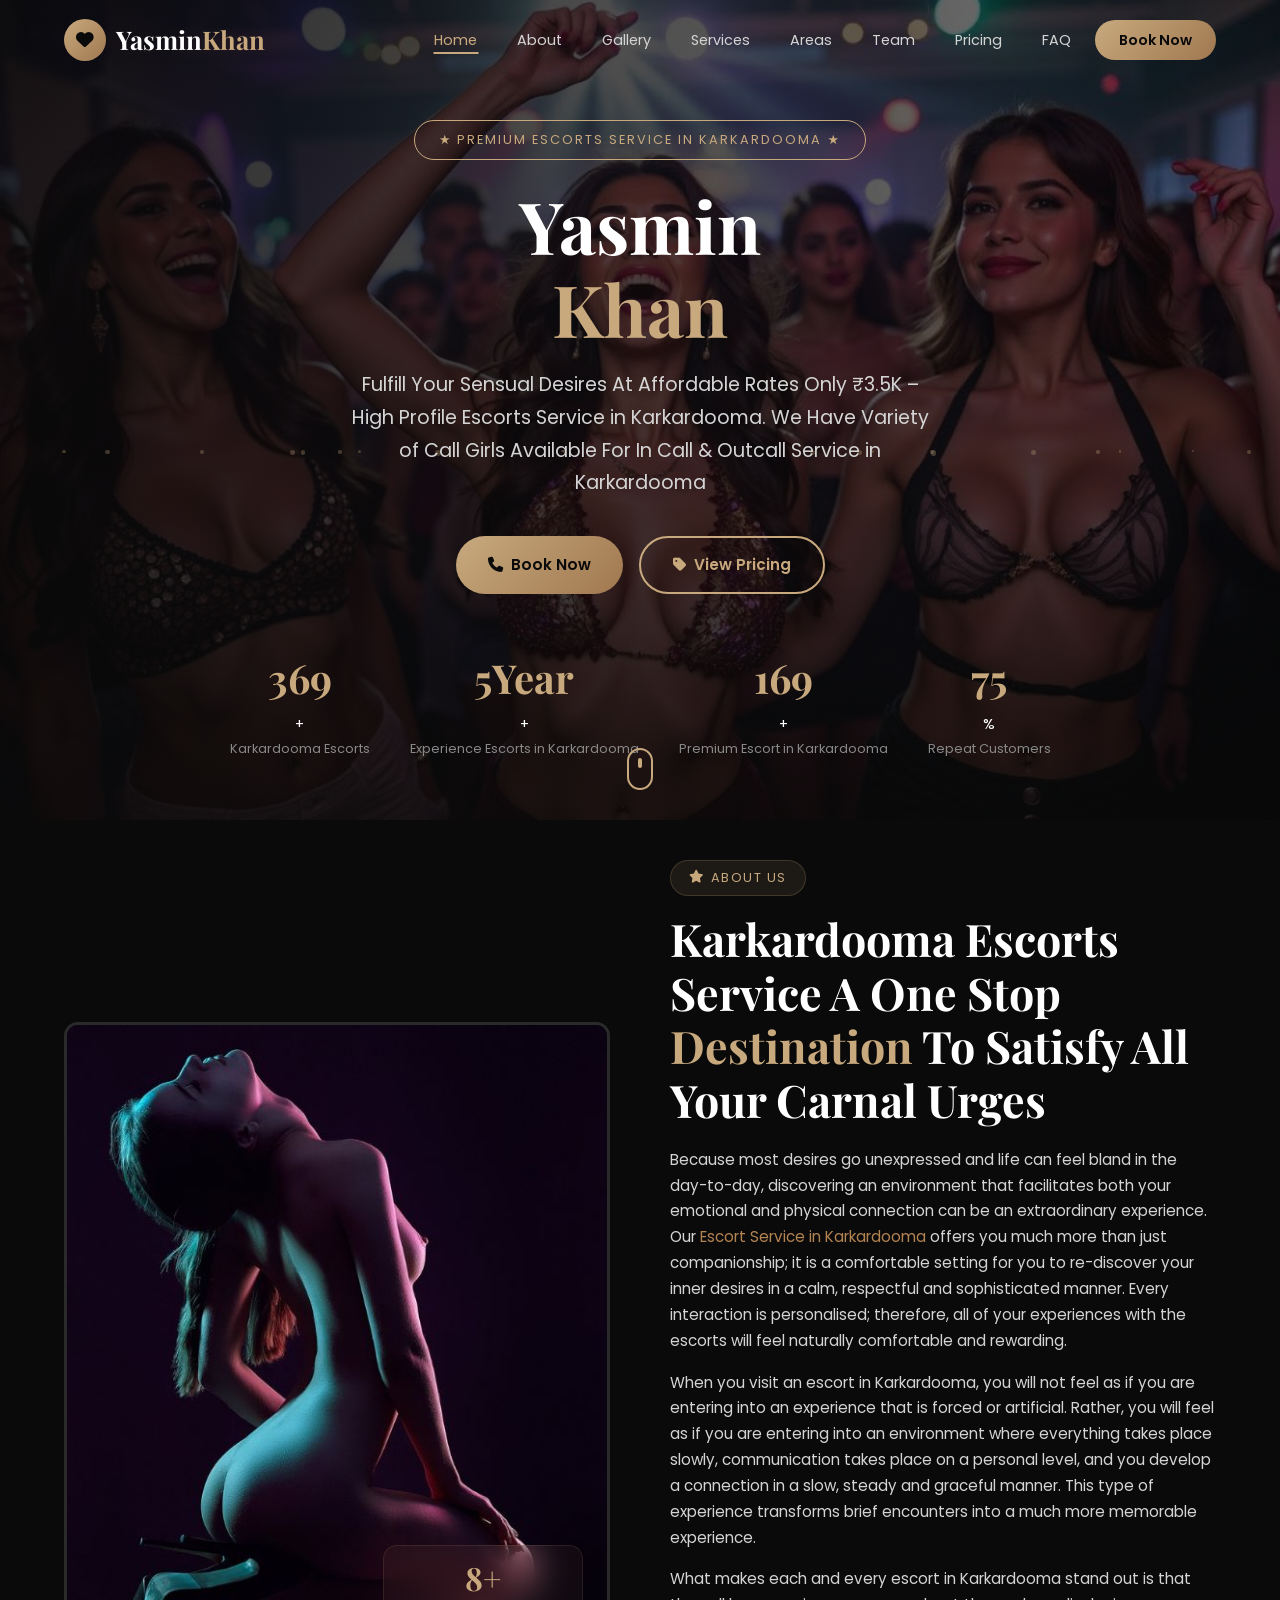
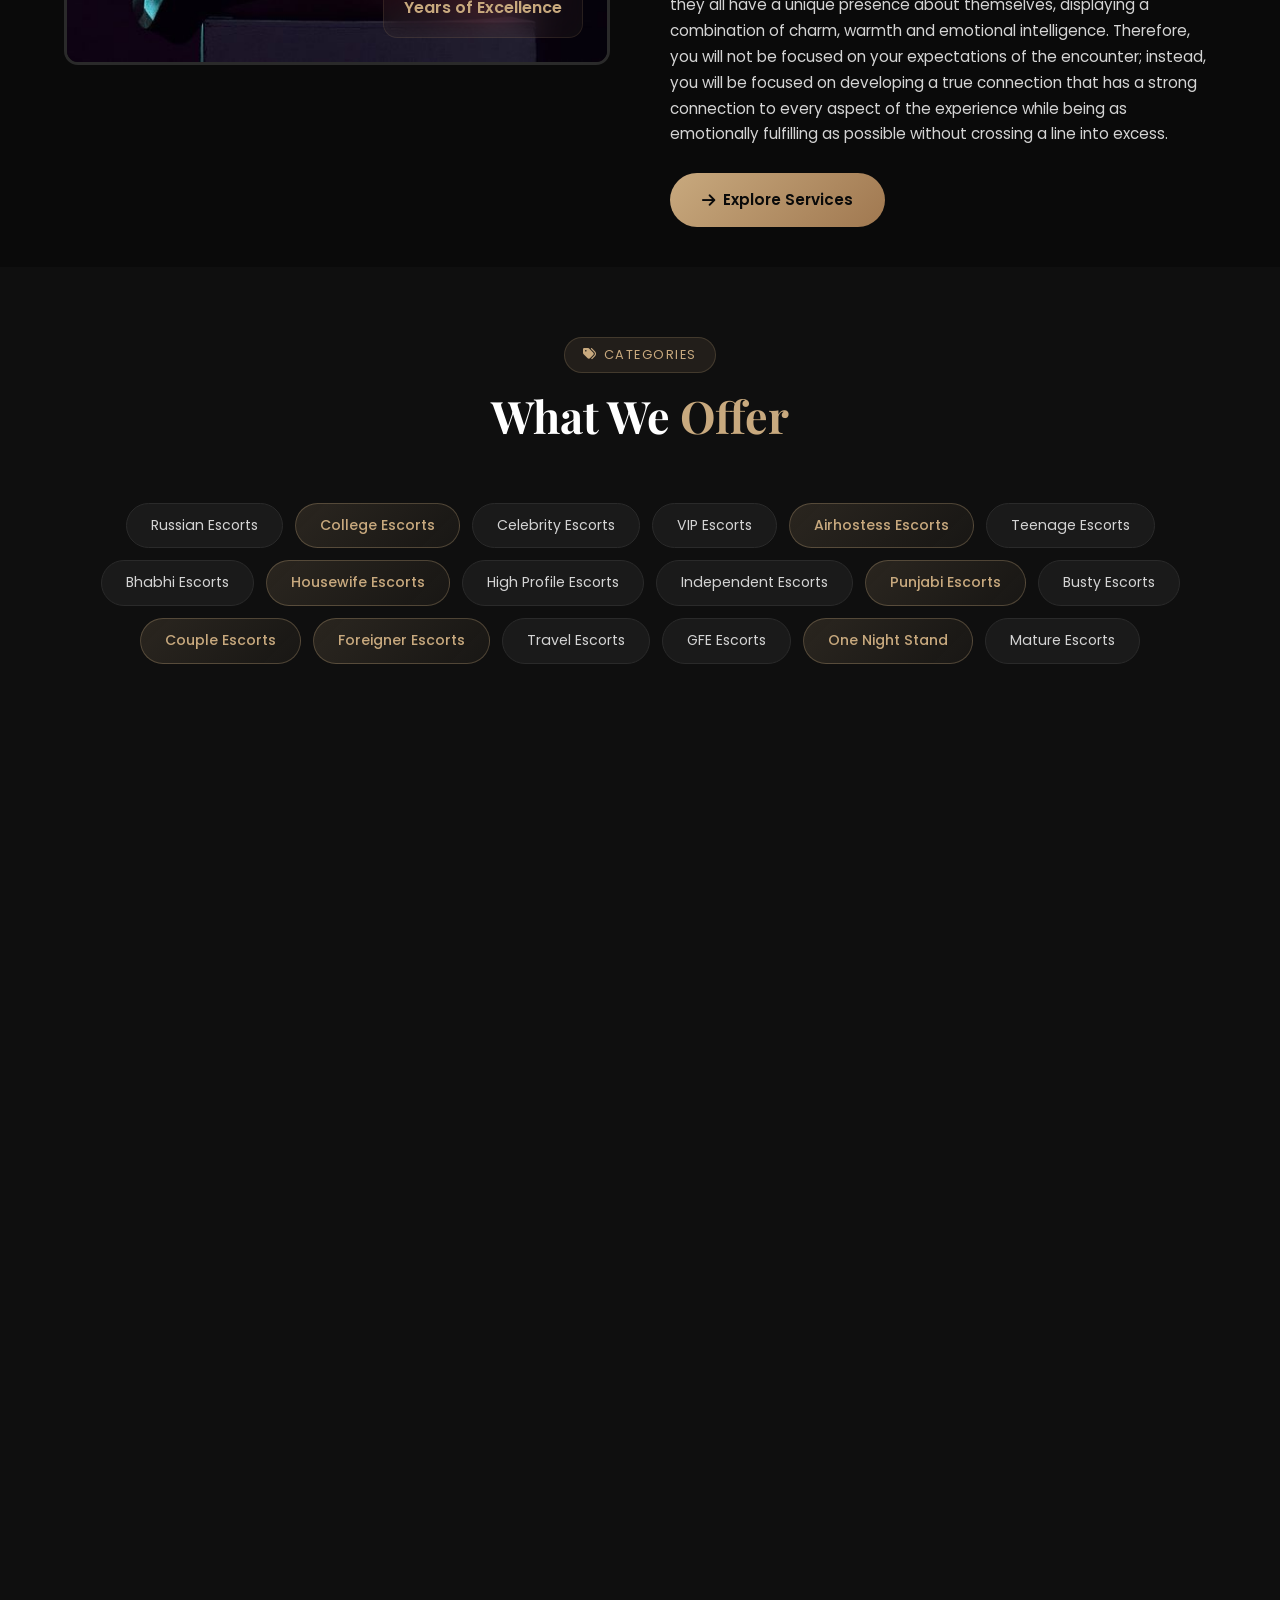
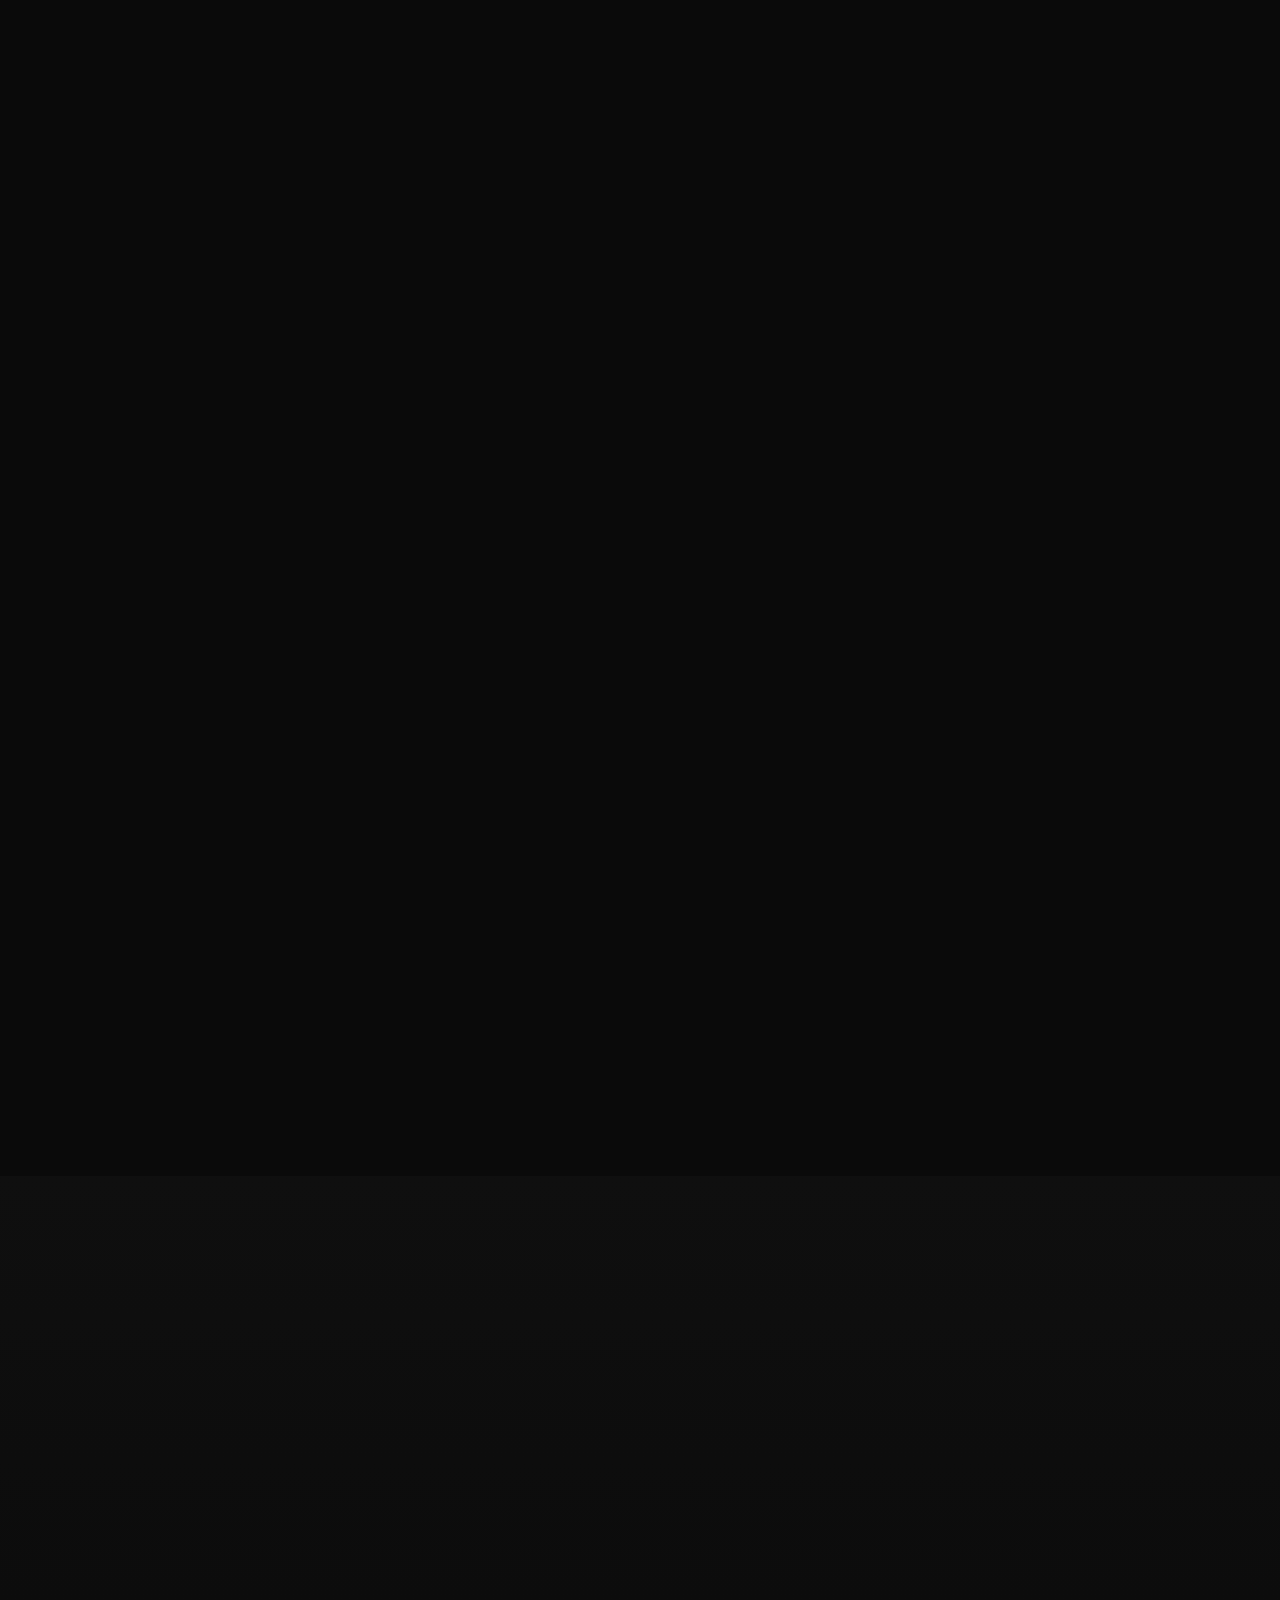
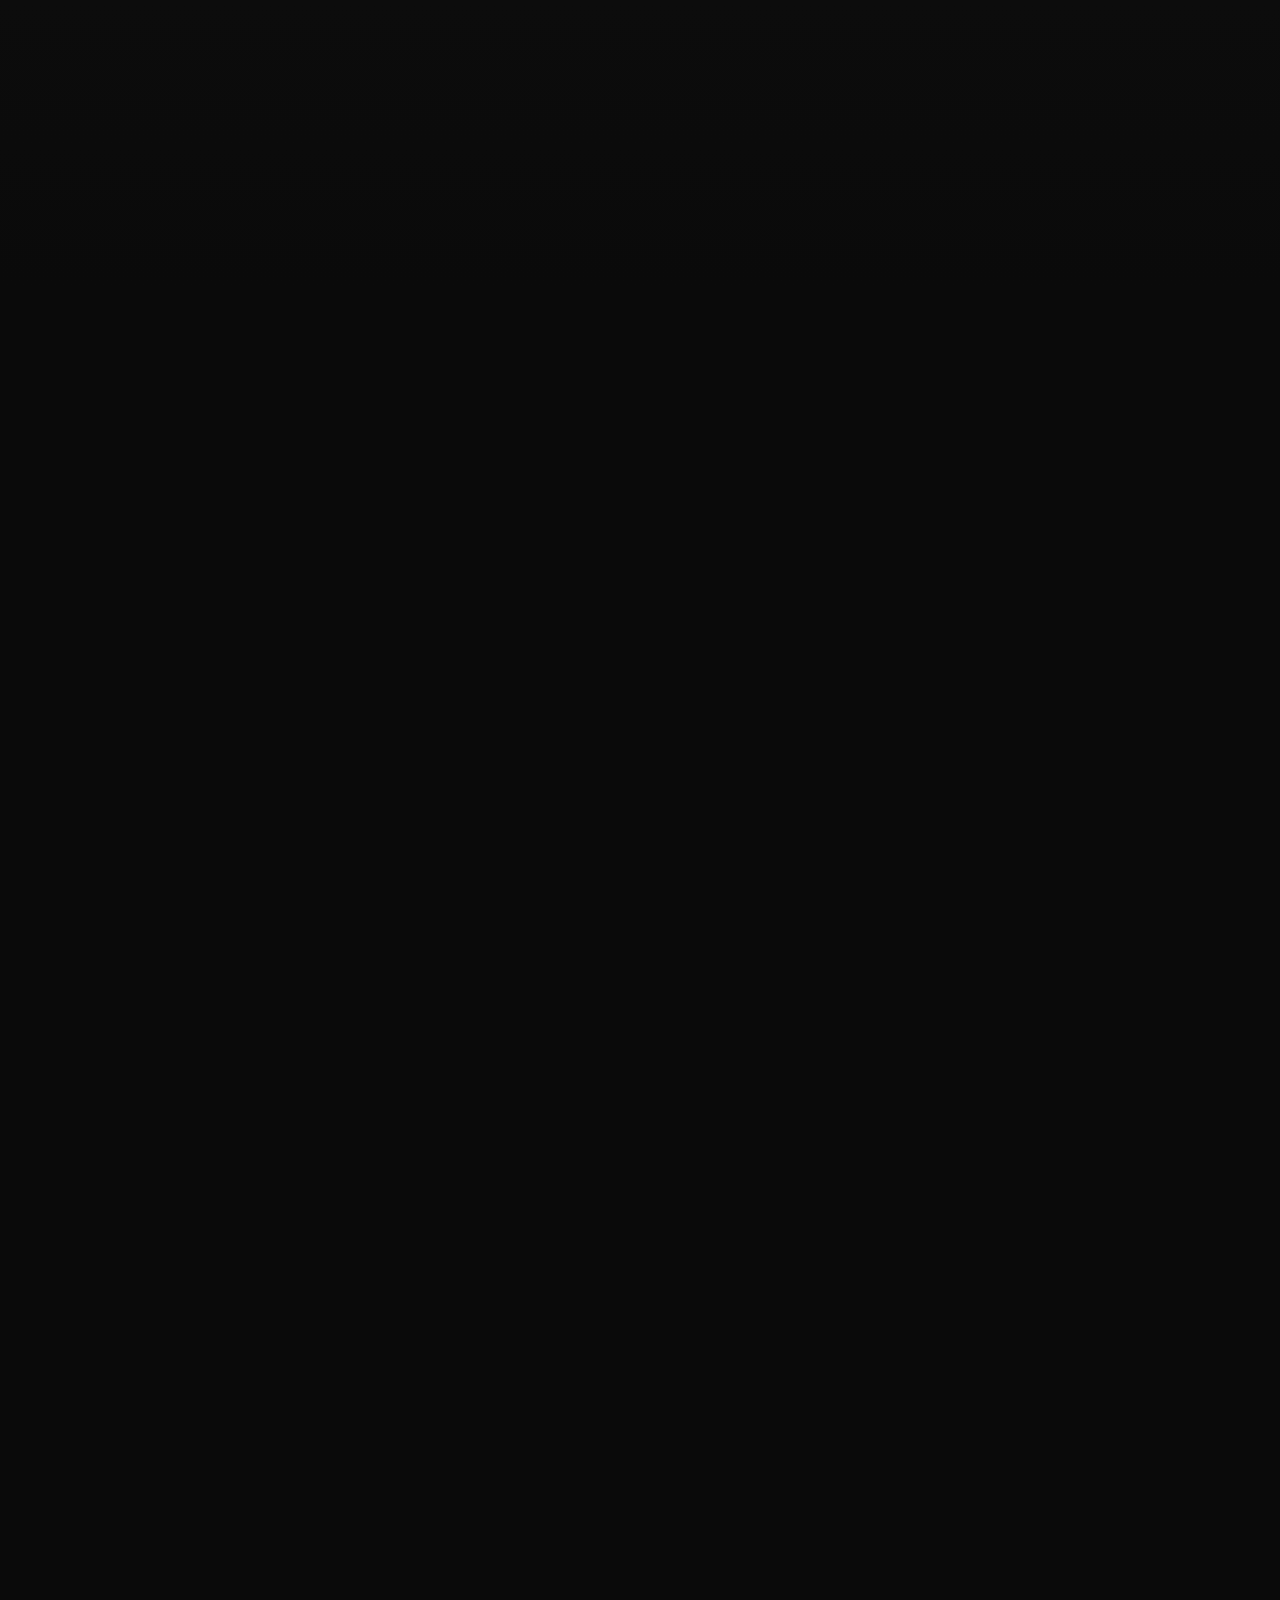
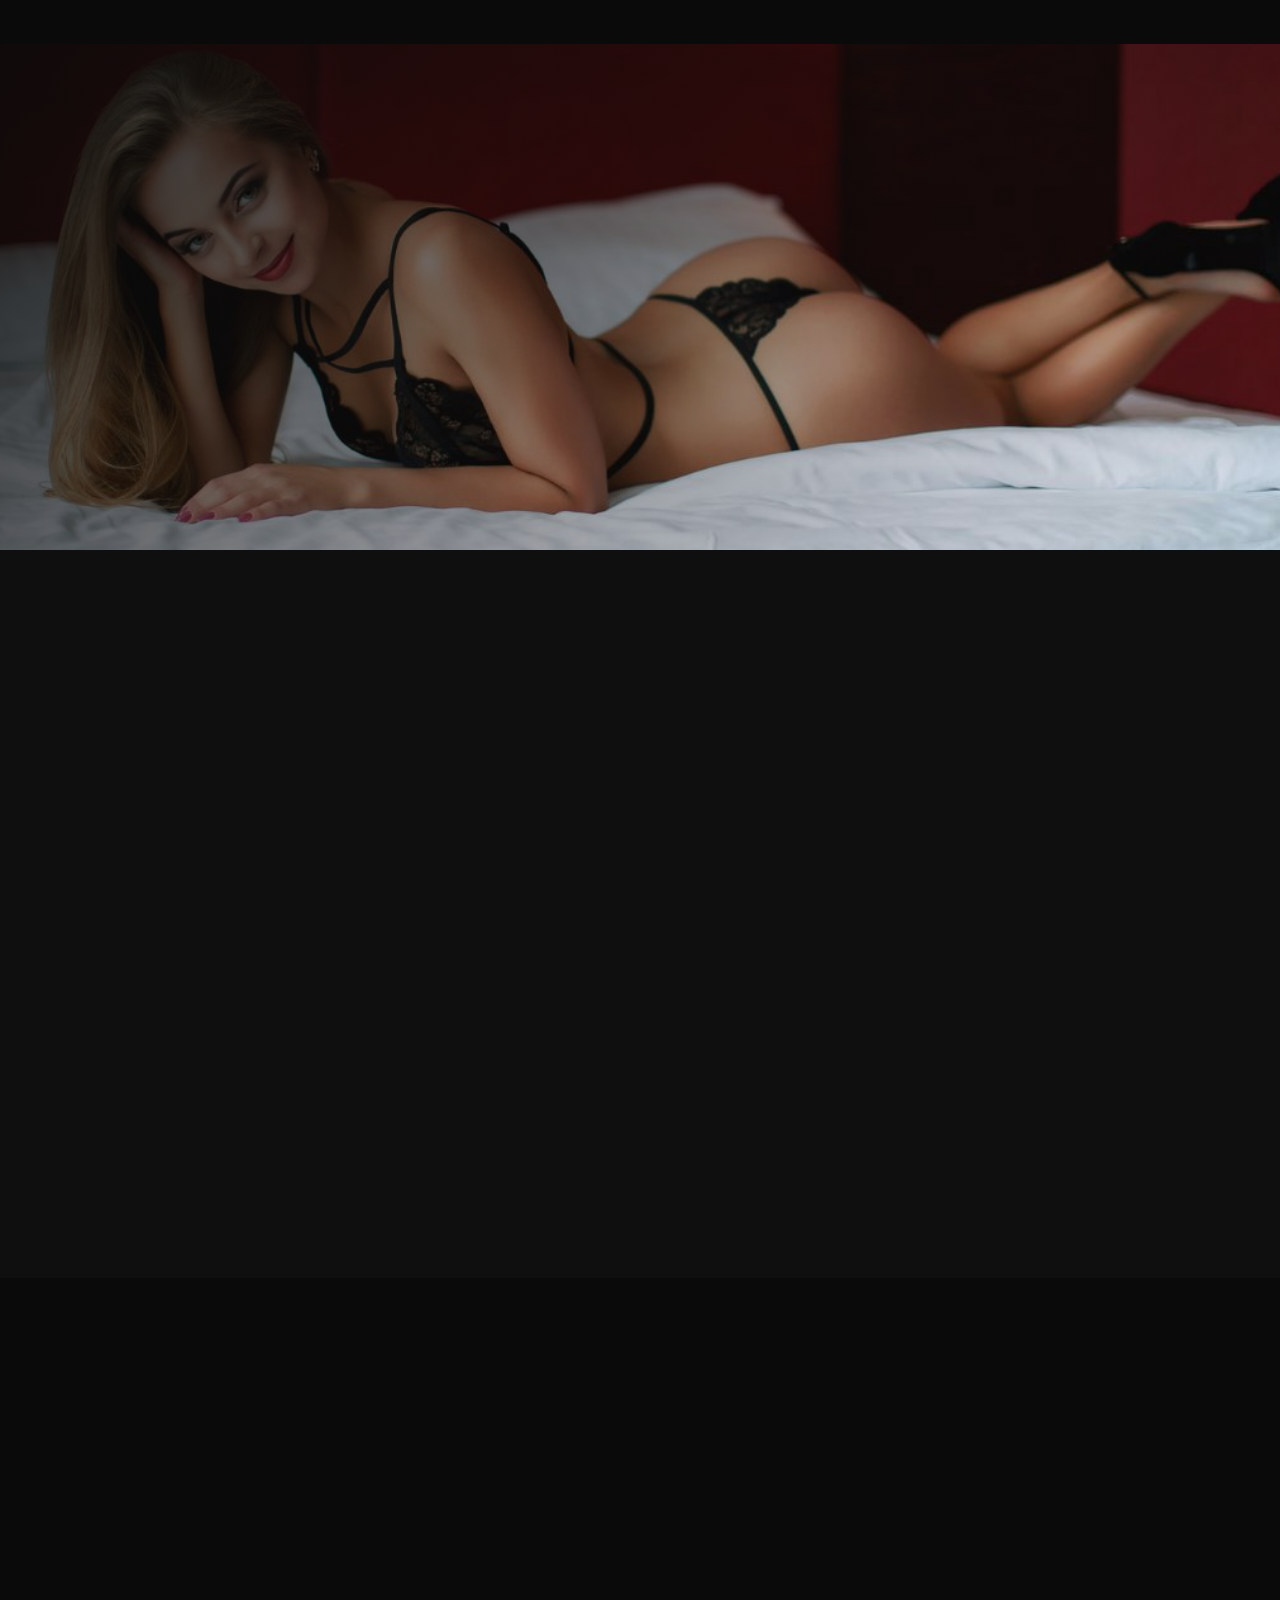
<file: karkardooma-escorts.html>
<!DOCTYPE html>
<html lang="en">

<head>
    <meta charset="UTF-8">
    <meta name="viewport" content="width=device-width,initial-scale=1.0">
    <meta name="description" content="Fungirl - Premium SPA & Massage Services in Aerocity, Karkardooma. Luxury relaxation.">
    <title>No.1 Escorts Service in Karkardooma at Only ₹3.5K Free Delivery No Advance</title>
    <meta name="description"
        content="Fulfill Your Sensual Desires At Affordable Rates Only ₹3.5K – High Profile Escorts Service in Karkardooma. We Have Variety of Escorts Available For In Call & Outcall Service in Karkardooma." />
    <meta name="keywords"
        content="Karkardooma Escorts, Call Girls in Karkardooma, Escorts in Karkardooma, Escorts Agency in Karkardooma, Karkardooma Escort, Karkardooma Escorts services, Karkardooma Escort Service, Escort Service in Karkardooma, Karkardooma Independent Escorts" />
    <link href="img/favicon.png" rel="icon">

    <!-- Open Graph data -->
    <meta property="og:locale" content="en_IN" />
    <meta property="og:type" content="website">
    <meta property="og:title" content="No.1 Escorts Service in Karkardooma at Only ₹3.5K Free Delivery No Advance">
    <meta property="og:description"
        content="Fulfill Your Sensual Desires At Affordable Rates Only ₹3.5K – High Profile Escorts Service in Karkardooma. We Have Variety of Escorts Available For In Call & Outcall Service in Karkardooma.">
    <meta property="og:url" content="https://www.yasminkhan.in">
    <meta property="og:site_name" content="Yasmin Khan">
    <meta property="og:image" content="img/escort-banner.jpg">

    <meta name="url" content="https://www.yasminkhan.in">
    <meta name="rating" content="General">
    <meta name="author" content="Yasmin Khan" />
    <meta name="distribution" content="India">
    <meta name="expires" content="never">
    <meta name="robots" content="index, follow">
    <meta name="googlebot" content="index, follow">
    <meta name="document-type" content="public">
    <meta name="state" content="Karkardooma">
    <meta name="city" content="Karkardooma">
    <meta name="DC.title" content="No.1 Escorts Service in Karkardooma at Only ₹3.5K Free Delivery No Advance">
    <meta name="geo.region" content="IN">
    <meta name="geo.placename" content="Karkardooma">

    <!-- FIX: Preload LCP hero image -->
    <link rel="preload" as="image"
        href="https://images.unsplash.com/photo-1600334089648-b0d9d3028eb2?w=1280&h=720&fit=crop&fm=webp&q=75"
        fetchpriority="high">


    <!-- FIX: Preconnect (max 4) -->
    <link rel="preconnect" href="https://fonts.googleapis.com">
    <link rel="preconnect" href="https://fonts.gstatic.com" crossorigin>
    <link rel="preconnect" href="https://images.unsplash.com">
    <link rel="preconnect" href="https://cdnjs.cloudflare.com">

    <!-- FIX: Override FA font-display to swap BEFORE FA loads -->
    <style>
        @font-face {
            font-family: 'Font Awesome 6 Free';
            font-display: swap;
            src: url('https://cdnjs.cloudflare.com/ajax/libs/font-awesome/6.5.1/webfonts/fa-solid-900.woff2') format('woff2')
        }

        @font-face {
            font-family: 'Font Awesome 6 Brands';
            font-display: swap;
            src: url('https://cdnjs.cloudflare.com/ajax/libs/font-awesome/6.5.1/webfonts/fa-brands-400.woff2') format('woff2')
        }
    </style>

    <!-- FIX: Non-render-blocking Google Fonts -->
    <link rel="preload" as="style"
        href="https://fonts.googleapis.com/css2?family=Playfair+Display:wght@400;600;700&family=Poppins:wght@300;400;500;600&display=swap"
        onload="this.rel='stylesheet'">
    <noscript>
        <link rel="stylesheet"
            href="https://fonts.googleapis.com/css2?family=Playfair+Display:wght@400;600;700&family=Poppins:wght@300;400;500;600&display=swap">
    </noscript>

    <!-- FIX: Non-render-blocking Font Awesome -->
    <link rel="preload" as="style" href="https://cdnjs.cloudflare.com/ajax/libs/font-awesome/6.5.1/css/all.min.css"
        onload="this.rel='stylesheet'">
    <noscript>
        <link rel="stylesheet" href="https://cdnjs.cloudflare.com/ajax/libs/font-awesome/6.5.1/css/all.min.css">
    </noscript>

    <!-- FIX: Inline Critical CSS (eliminates style.css render blocking 470ms) -->
    <style>
        *,
        *::before,
        *::after {
            margin: 0;
            padding: 0;
            box-sizing: border-box
        }

        html {
            scroll-behavior: smooth;
            scroll-padding-top: 80px
        }

        body {
            font-family: 'Poppins', system-ui, -apple-system, sans-serif;
            background: #0a0a0a;
            color: #d4d4d4;
            line-height: 1.7;
            overflow-x: hidden;
            -webkit-font-smoothing: antialiased
        }

        img {
            max-width: 100%;
            height: auto;
            display: block
        }

        a {
            text-decoration: none;
            color: #b48352;
        }

        ul {
            text-align: left;
            list-style: none
        }

        button {
            border: none;
            background: none;
            cursor: pointer;
            font-family: inherit
        }

        .container {
            width: 90%;
            max-width: 1200px;
            margin: 0 auto
        }

        .gold {
            color: #c8a97e
        }

        .navbar {
            position: fixed;
            top: 0;
            left: 0;
            width: 100%;
            z-index: 1000;
            height: 80px;
            display: flex;
            align-items: center;
            background: transparent;
            transition: .35s cubic-bezier(.4, 0, .2, 1)
        }

        .navbar.scrolled {
            background: rgba(10, 10, 10, .97);
            backdrop-filter: blur(20px);
            -webkit-backdrop-filter: blur(20px);
            box-shadow: 0 2px 30px rgba(0, 0, 0, .5);
            border-bottom: 1px solid #2a2a2a
        }

        .nav-container {
            display: flex;
            align-items: center;
            justify-content: space-between
        }

        .nav-logo {
            display: flex;
            align-items: center;
            gap: 10px
        }

        .logo-icon {
            width: 42px;
            height: 42px;
            background: linear-gradient(135deg, #c8a97e, #a07850);
            border-radius: 50%;
            display: flex;
            align-items: center;
            justify-content: center;
            color: #0a0a0a;
            font-size: 1.1rem
        }

        .logo-text {
            font-family: 'Playfair Display', serif;
            font-size: 1.6rem;
            font-weight: 700;
            color: #fff
        }

        .nav-menu {
            display: flex;
            align-items: center;
            gap: 8px
        }

        .nav-link {
            padding: 8px 16px;
            font-size: .9rem;
            color: #d4d4d4;
            position: relative;
            transition: .35s
        }

        .hamburger {
            display: none;
            flex-direction: column;
            gap: 5px;
            z-index: 1001
        }

        .hamburger .bar {
            width: 26px;
            height: 2.5px;
            background: #fff;
            border-radius: 2px;
            transition: .35s
        }

        .hero-banner {
            position: relative;
            width: 100%;
            min-height: 700px;
            padding-top: 80px;
            display: flex;
            align-items: center;
            justify-content: center;
            background: linear-gradient(135deg, rgba(10, 10, 10, .85), rgba(15, 15, 15, 0)), url('img/escort-banner.jpg') center/cover no-repeat;
            overflow: hidden
        }

        .hero-overlay {
            position: absolute;
            inset: 0;
            background: linear-gradient(180deg, rgba(10, 10, 10, .3) 0%, rgba(10, 10, 10, .8) 100%)
        }

        .hero-content {
            position: relative;
            z-index: 2;
            text-align: center;
            padding: 40px 0 60px
        }

        .hero-title {
            font-family: 'Playfair Display', serif;
            font-size: clamp(2.4rem, 6vw, 4.5rem);
            font-weight: 700;
            color: #fff;
            line-height: 1.15;
            margin-bottom: 20px
        }

        .btn {
            display: inline-flex;
            align-items: center;
            gap: 8px;
            padding: 14px 32px;
            border-radius: 50px;
            font-size: .95rem;
            font-weight: 600;
            transition: .35s;
            cursor: pointer
        }

        .btn-primary {
            background: linear-gradient(135deg, #c8a97e, #a07850);
            color: #0a0a0a
        }

        [data-animate] {
            opacity: 0;
            transform: translateY(40px);
            transition: opacity .7s ease, transform .7s ease
        }

        [data-animate].animated {
            opacity: 1;
            transform: translateY(0)
        }

        @media(max-width:992px) {
            .hamburger {
                display: flex
            }

            .nav-menu {
                position: fixed;
                top: 0;
                right: -100%;
                width: 300px;
                height: 100vh;
                background: #0f0f0f;
                flex-direction: column;
                align-items: stretch;
                padding: 100px 30px 40px;
                border-left: 1px solid #2a2a2a;
                transition: .35s
            }

            .nav-menu.active {
                right: 0
            }
        }

        @media(max-width:768px) {
            .hero-banner {
                min-height: auto;
                padding-top: 70px
            }
        }
    </style>

    <!-- FIX: style.css loaded NON-render-blocking -->
    <link rel="preload" as="style" href="style.css" onload="this.rel='stylesheet'">
    <noscript>
        <link rel="stylesheet" href="style.css">
    </noscript>
</head>

<body>

    <!-- NAVBAR -->
    <nav class="navbar" id="navbar">
        <div class="container nav-container">
            <a href="#home" class="nav-logo">
                <span class="logo-icon"><i class="fas fa-heart"></i></span>
                <span class="logo-text">Yasmin<span class="gold">Khan</span></span>
            </a>
            <ul class="nav-menu" id="navMenu">
                <li><a href="#home" class="nav-link active">Home</a></li>
                <li><a href="#about" class="nav-link">About</a></li>
                <li><a href="#gallery" class="nav-link">Gallery</a></li>
                <li><a href="#services" class="nav-link">Services</a></li>
                <li><a href="#areas" class="nav-link">Areas</a></li>
                <li><a href="#team" class="nav-link">Team</a></li>
                <li><a href="#pricing" class="nav-link">Pricing</a></li>
                <li><a href="#faq" class="nav-link">FAQ</a></li>
                <li><a href="#contact" class="nav-link btn-nav">Book Now</a></li>
            </ul>
            <button class="hamburger" id="hamburger" aria-label="Toggle Menu">
                <span class="bar"></span><span class="bar"></span><span class="bar"></span>
            </button>
        </div>
    </nav>

    <!-- HERO BANNER -->
    <section id="home" class="hero-banner">
        <div class="hero-overlay"></div>
        <div class="hero-particles" id="particles"></div>
        <div class="container hero-content">
            <span class="hero-badge" data-animate="fadeDown">★ Premium Escorts Service in Karkardooma ★</span>
            <h1 class="hero-title" data-animate="fadeUp">Yasmin<br> <span class="gold">Khan</span></h1>
            <p class="hero-sub" data-animate="fadeUp">Fulfill Your Sensual Desires At Affordable Rates Only ₹3.5K – High
                Profile Escorts Service in Karkardooma. We Have Variety of Call Girls Available For In Call & Outcall Service
                in Karkardooma</p>
            <div class="hero-btns" data-animate="fadeUp">
                <a href="#services" class="btn btn-primary"><i class="fas fa-phone"></i> Book Now</a>
                <a href="#pricing" class="btn btn-outline"><i class="fas fa-tag"></i> View Pricing</a>
            </div>
            <div class="hero-stats" data-animate="fadeUp">
                <div class="stat"><span class="stat-num">369</span>+ <small>Karkardooma Escorts</small></div>
                <div class="stat"><span class="stat-num">5Year</span>+ <small>Experience Escorts in Karkardooma</small></div>
                <div class="stat"><span class="stat-num">169</span>+ <small>Premium Escort in Karkardooma</small></div>
                <div class="stat"><span class="stat-num">75</span>% <small>Repeat Customers</small></div>
            </div>
        </div>
        <a href="#about" class="scroll-indicator" aria-label="Scroll down">
            <div class="mouse">
                <div class="wheel"></div>
            </div>
        </a>
    </section>

    <!-- ABOUT -->
    <section id="about" class="section about-section">
        <div class="container">
            <div class="about-grid" data-animate="fadeUp">
                <div class="about-img-wrap">
                    <img src="img/escort-girl.jpg" alt="Fungirl Spa Interior" width="560" height="660" loading="lazy"
                        decoding="async">
                    <div class="exp-badge glass-card"><span>8+</span>Years of Excellence</div>
                </div>
                <div class="about-text">
                    <span class="section-tag"><i class="fas fa-star"></i> About Us</span>
                    <h1 class="section-title">Karkardooma Escorts Service A One Stop <span class="gold">Destination</span>
                        To Satisfy All Your Carnal Urges</h1>
                    <p>Because most desires go unexpressed and life can feel bland in the day-to-day, discovering an
                        environment that facilitates both your emotional and physical connection can be an extraordinary
                        experience. Our <a href="https://www.yasminkhan.in/karkardooma-call-girls.html"> Escort Service in Karkardooma </a> offers you much more than just companionship; it
                        is a comfortable setting for you to re-discover your inner desires in a calm, respectful and
                        sophisticated manner. Every interaction is personalised; therefore, all of your experiences with
                        the escorts will feel naturally comfortable and rewarding.</p>
                    <p>When you visit an escort in Karkardooma, you will not feel as if you are entering into an
                        experience that is forced or artificial. Rather, you will feel as if you are entering into an
                        environment where everything takes place slowly, communication takes place on a personal level,
                        and you develop a connection in a slow, steady and graceful manner. This type of experience
                        transforms brief encounters into a much more memorable experience.</p>
                    <p>What makes each and every escort in Karkardooma stand out is that they all have a unique presence
                        about themselves, displaying a combination of charm, warmth and emotional intelligence.
                        Therefore, you will not be focused on your expectations of the encounter; instead, you will be
                        focused on developing a true connection that has a strong connection to every aspect of the
                        experience while being as emotionally fulfilling as possible without crossing a line into
                        excess.</p>
                    <a href="#services" class="btn btn-primary"><i class="fas fa-arrow-right"></i> Explore Services</a>
                </div>
            </div>
        </div>
    </section>

    <!-- TAGS SECTION (NEW) -->
    <section class="section tags-section">
        <div class="container">
            <div class="section-header" data-animate="fadeUp">
                <span class="section-tag"><i class="fas fa-tags"></i> Categories</span>
                <h2 class="section-title">What We <span class="gold">Offer</span></h2>
            </div>
            <div class="tags-cloud" data-animate="fadeUp">
                <span class="ftag">Russian Escorts</span>
                <span class="ftag highlight">College Escorts</span>
                <span class="ftag">Celebrity Escorts</span>
                <span class="ftag">VIP Escorts</span>
                <span class="ftag highlight">Airhostess Escorts</span>
                <span class="ftag">Teenage Escorts</span>
                <span class="ftag">Bhabhi Escorts</span>
                <span class="ftag highlight">Housewife Escorts</span>
                <span class="ftag">High Profile Escorts</span>
                <span class="ftag">Independent Escorts</span>
                <span class="ftag highlight">Punjabi Escorts</span>
                <span class="ftag">Busty Escorts</span>
                <span class="ftag highlight">Couple Escorts</span>
                <span class="ftag highlight">Foreigner Escorts</span>
                <span class="ftag">Travel Escorts</span>
                <span class="ftag">GFE Escorts</span>
                <span class="ftag highlight">One Night Stand</span>
                <span class="ftag">Mature Escorts</span>
            </div>
        </div>
    </section>

    <!-- GALLERY -->
    <section id="gallery" class="section gallery-section">
        <div class="container">
            <div class="section-header" data-animate="fadeUp">
                <span class="section-tag"><i class="fas fa-images"></i> Our Gallery</span>
                <h2 class="section-title">Meet Our <span class="gold">Hottest Escorts in Karkardooma</span></h2>
                <p class="section-desc">Select Your Dream Karkardooma Escorts to Complete Your All Dark Desires </p>
            </div>
            <div class="gallery-grid" data-animate="fadeUp">
                <div class="gallery-card">
                    <div class="gallery-img-wrap"><img src="img/Divya-escort.jpg" alt="Divya" width="380" height="480"
                            loading="lazy" decoding="async">
                        <div class="gallery-overlay"><a href="#" class="overlay-btn"><i class="fas fa-eye"></i></a>
                        </div>
                    </div>
                    <div class="gallery-info">
                        <h3>Divya</h3><span class="service-badge">VIP Escorts in Karkardooma</span>
                    </div>
                </div>
                <div class="gallery-card">
                    <div class="gallery-img-wrap"><img src="img/Anjali-escort.jpg" alt="Anjali" width="380" height="480"
                            loading="lazy" decoding="async">
                        <div class="gallery-overlay"><a href="#" class="overlay-btn"><i class="fas fa-eye"></i></a>
                        </div>
                    </div>
                    <div class="gallery-info">
                        <h3>Anjali</h3><span class="service-badge">Russian Escort</span>
                    </div>
                </div>
                <div class="gallery-card">
                    <div class="gallery-img-wrap"><img src="img/Kavya-escort.jpg" alt="Kavya" width="380" height="480"
                            loading="lazy" decoding="async">
                        <div class="gallery-overlay"><a href="#" class="overlay-btn"><i class="fas fa-eye"></i></a>
                        </div>
                    </div>
                    <div class="gallery-info">
                        <h3>Kavya</h3><span class="service-badge">Independent Escort Karkardooma</span>
                    </div>
                </div>
                <div class="gallery-card">
                    <div class="gallery-img-wrap"><img src="img/Neha-escort.jpg" alt="Neha" width="380" height="480"
                            loading="lazy" decoding="async">
                        <div class="gallery-overlay"><a href="#" class="overlay-btn"><i class="fas fa-eye"></i></a>
                        </div>
                    </div>
                    <div class="gallery-info">
                        <h3>Neha</h3><span class="service-badge">Celebrity Escort in Karkardooma</span>
                    </div>
                </div>
                <div class="gallery-card">
                    <div class="gallery-img-wrap"><img src="img/Pooja-escort.jpg" alt="Pooja" width="380" height="480"
                            loading="lazy" decoding="async">
                        <div class="gallery-overlay"><a href="#" class="overlay-btn"><i class="fas fa-eye"></i></a>
                        </div>
                    </div>
                    <div class="gallery-info">
                        <h3>Pooja</h3><span class="service-badge">Hot Karkardooma Escort</span>
                    </div>
                </div>
                <div class="gallery-card">
                    <div class="gallery-img-wrap"><img src="img/Priya-escort.jpg" alt="Priya" width="380" height="480"
                            loading="lazy" decoding="async">
                        <div class="gallery-overlay"><a href="#" class="overlay-btn"><i class="fas fa-eye"></i></a>
                        </div>
                    </div>
                    <div class="gallery-info">
                        <h3>Priya</h3><span class="service-badge">Sexy Escorts Karkardooma</span>
                    </div>
                </div>
                <div class="gallery-card">
                    <div class="gallery-img-wrap"><img src="img/Riya-escort.jpg" alt="Riya" width="380" height="480"
                            loading="lazy" decoding="async">
                        <div class="gallery-overlay"><a href="#" class="overlay-btn"><i class="fas fa-eye"></i></a>
                        </div>
                    </div>
                    <div class="gallery-info">
                        <h3>Riya</h3><span class="service-badge">Airhostess Escort Girl</span>
                    </div>
                </div>
                <div class="gallery-card">
                    <div class="gallery-img-wrap"><img src="img/Sneha-escort.jpg" alt="Sneha" width="380" height="480"
                            loading="lazy" decoding="async">
                        <div class="gallery-overlay"><a href="#" class="overlay-btn"><i class="fas fa-eye"></i></a>
                        </div>
                    </div>
                    <div class="gallery-info">
                        <h3>Sneha</h3><span class="service-badge">Escort Girl in Karkardooma</span>
                    </div>
                </div>
            </div>
        </div>
    </section>

    <!-- CONTENT 1 -->
    <section class="section content-section">
        <div class="container">
            <div class="content-block">
                <span class="section-tag"><i class="fas fa-heart"></i> Karkardooma Escorts Service</span>
                <h2 class="section-title">Romantic Date-outings Or <span class="gold">Quick Fun Sessions</span>
                    We Have Got Them All Here</h2>
                <p>The experiences sought by different individuals vary significantly; for some, experience includes a
                    long, slow, low-key evening accompanied by "good conversation," while others may be after a short,
                    enjoyable escape from their routine. Our escort service (in Karkardooma) allows you the ability to be
                    spontaneous and choose how and when you wish to have fun, without any obligation or hesitation.</p>
                <p>All of our escorts (in Karkardooma) are able to adapt to your style, whether you plan on having a
                    romantic outing or an impromptu meeting; they know how to set the mood and provide a relaxed
                    atmosphere so you can enjoy the moment rather than overthinking it.</p>
                <p>You can feel confident about using our escort service (in Karkardooma) anytime, as we provide each of
                    our clients' experiences with the same amount of attention and detail, regardless of how long it
                    takes or what the occasion is. Therefore, regardless of how simple the experience was, it will still
                    be enjoyable and sophisticated, and it should create a sense of calm contentment that lasts beyond
                    the time it takes to complete.</p>
            </div>

            <div class="content-block">
                <h2 class="section-title">What Makes Classy <span class="gold">Karkardooma Escorts</span> The Favourite
                    Escorts Agency</h2>
                <p>Elegance lies in such subtlety of detail; and it is this same quality that characterises our
                    <a href="https://yasmindelhi.github.io/karkardooma-escorts.html"> Karkardooma Escorts </a>. It isn’t a matter of showing off or demonstrating; but rather the sense of
                    assuredness that flows from authenticity, consideration for others and an instinctive appreciation
                    for what creates an enjoyable experience.
                </p>
                <p>What sets our Karkardooma Escort Service apart is its emphasis on quality vs quantity. Therefore, each
                    of the companions we represent has been carefully selected based on her individual capabilities to
                    engage with clients, communicate and provide a comfortable environment in which to relax and enjoy
                    oneself – all of which are essential for creating a memorable experience. These considerations
                    ensure that each interaction is tailored specifically to the individual client, thereby providing a
                    unique and personal touch.</p>
                <p>Those clients who use our Karkardooma escort services regularly tend to be repeat customers; this is
                    because they have developed confidence in their ability to book and interact easily with us. From
                    the first contact through the conclusion of the interaction everything flows naturally; making the
                    entire process effortless, dependable and understatedly luxurious.</p>
            </div>

            <div class="content-block">
                <h2 class="section-title">World Class Quality In All The Various <span class="gold">Categories</span> Of
                    Escorts Service in Karkardooma</h2>
                <p>The inclusion of diverse companions will add a deeper meaning to your overall experience. With the
                    variety of personalities, styles and preferences that our escort service offers in Karkardooma, you'll
                    have an opportunity to experience different types of interactions ensuring that each encounter feels
                    unique and meets your expectations.</p>
                <p>Each escort you find through our services has been represented accurately and clearly creating a
                    sense of trust in being able to select someone who matches your mood at the time of contact. This
                    type of transparency within each profile has helped make the entire experience to feel like an
                    authentic encounter versus an uncertain one.</p>
                <p>We have established a level of quality throughout our full line of escort services in Karkardooma,
                    which means regardless of what type of escort you select, you can count on that the quality and
                    level of service will be consistent from beginning to end. Due to this commitment to excellence, the
                    concept of companionship will now be transformed into an experience that is refined and incredibly
                    pleasurable.</p>
            </div>
        </div>
    </section>

    <!-- CONTENT + 3 UNIQUE SHAPE IMAGES (NEW) -->
    <section class="section shapes-section">
        <div class="container">
            <div class="shapes-grid" data-animate="fadeUp">
                <div class="shapes-text">
                    <span class="section-tag"><i class="fas fa-heart"></i> Russian Karkardooma Escorts</span>
                    <h2 class="section-title">Why Choose <span class="gold">Karkardooma Escort Service</span> For
                        Unforgettable Experiences?</h2>

                    <p>Memorable events do not just happen. They are created through consideration, comprehension and an
                        intentional focus on what is comfortable. When selecting an <a href="https://www.yasminkhan.in/karkardooma-call-girls.html"> Escorts in Karkardooma </a>, we work on
                        these three facets and believe that any experience you have should leave a lasting impression on
                        you.</p>
                    <p>With the selection of an Escort in Karkardooma you will have selected to have your preferences
                        respected and have your time valued when you step into our establishment. The Overall experience
                        is created to be as natural as possible, allowing you to immerse yourself in the experience that
                        is authentic and engaging.</p>
                    <strong><span class="gold">Some key features of our Russian girls include:</span></strong>
                    <ul>
                        <li><i class="fas fa-heart"></i> Exotic looks and captivating beauty</li>
                        <li><i class="fas fa-heart"></i> Flawless skin, vivacious figures, and mesmerizing eyes</li>
                        <li><i class="fas fa-heart"></i> Fun-loving and adventurous personalities</li>
                        <li><i class="fas fa-heart"></i> Excellent conversational skills and ability to keep you engaged
                        </li>
                        <li><i class="fas fa-heart"></i> Talented in various arts like dance, singing, and more</li>
                        <li><i class="fas fa-heart"></i> Versatile and adaptable to your needs and desires</li>
                    </ul>
                </div>
                <div class="shapes-images">
                    <div class="shape-img shape-1">
                        <img src="img/russian-escorts.jpg" alt="Spa Treatment" width="300" height="350" loading="lazy"
                            decoding="async">
                    </div>
                    <div class="shape-img shape-2">
                        <img src="img/hot-russian-escort.jpg" alt="Relaxation" width="280" height="280" loading="lazy"
                            decoding="async">
                    </div>
                    <div class="shape-img shape-3">
                        <img src="img/vip-russian-girl.jpg" alt="Aromatherapy" width="300" height="350" loading="lazy"
                            decoding="async">
                    </div>
                </div>
            </div>
            <br>
            <p>Each Escort Karkardooma brings with her some aspect of her personality into the interaction, so every
                individual has an added element of individuality that enriches the overall experience. This additional
                element will make simply a meeting between the two of you so memorable and meaningful that long after
                the encounter is over, you will have a memory to hold on to.</p>
            <br>
            <p>Contact us today to book an appointment with one of our top Russian escorts and get ready to enjoy the
                excitement of female company. Our girls are ready for you, so don't wait and give yourself a special
                experience. Say goodbye to being alone and hello to amazing adventures with Russian Karkardooma Escort!
            </p>
        </div>
    </section>

    <!-- AREA BUTTONS SECTION (NEW) -->
    <section id="areas" class="section areas-section">
        <div class="container">
            <div class="section-header" data-animate="fadeUp">
                <span class="section-tag"><i class="fas fa-location-dot"></i> Service Areas</span>
                <h2 class="section-title">We Serve Across <span class="gold">Karkardooma NCR</span></h2>
                <p class="section-desc">Premium spa services available at multiple locations for your convenience.</p>
            </div>
            <div class="areas-grid" data-animate="fadeUp">
                <a href="#contact" class="area-card glass-card">
                    <div class="area-glow"></div>
                    <div class="area-icon"><i class="fas fa-plane-departure"></i></div>
                    <h3>Aerocity</h3>
                    <span class="area-tag">Main Branch</span>
                </a>
                <a href="#contact" class="area-card glass-card">
                    <div class="area-glow"></div>
                    <div class="area-icon"><i class="fas fa-building"></i></div>
                    <h3>Gurgaon</h3>
                    <span class="area-tag">Available</span>
                </a>
                <a href="#contact" class="area-card glass-card">
                    <div class="area-glow"></div>
                    <div class="area-icon"><i class="fas fa-hotel"></i></div>
                    <h3>Mahipalpur</h3>
                    <span class="area-tag">Available</span>
                </a>
                <a href="#contact" class="area-card glass-card">
                    <div class="area-glow"></div>
                    <div class="area-icon"><i class="fas fa-city"></i></div>
                    <h3>Dwarka</h3>
                    <span class="area-tag">Available</span>
                </a>
                <a href="#contact" class="area-card glass-card">
                    <div class="area-glow"></div>
                    <div class="area-icon"><i class="fas fa-landmark"></i></div>
                    <h3>Indirapuram</h3>
                    <span class="area-tag">Available</span>
                </a>
                <a href="#contact" class="area-card glass-card">
                    <div class="area-glow"></div>
                    <div class="area-icon"><i class="fas fa-monument"></i></div>
                    <h3>Vasundhara</h3>
                    <span class="area-tag">Available</span>
                </a>
                <a href="#contact" class="area-card glass-card">
                    <div class="area-glow"></div>
                    <div class="area-icon"><i class="fas fa-map-location-dot"></i></div>
                    <h3>Raj Nagar Extension</h3>
                    <span class="area-tag">Available</span>
                </a>
                <a href="#contact" class="area-card glass-card">
                    <div class="area-glow"></div>
                    <div class="area-icon"><i class="fas fa-location-crosshairs"></i></div>
                    <h3>Vaishali</h3>
                    <span class="area-tag">Available</span>
                </a>
            </div>
        </div>
    </section>

    <!-- CONTENT 2 -->
    <section class="section content-section">
        <div class="container">
            <div class="content-block">
                <h2 class="section-title">Popular <span class="gold">
                        Escort Service in Karkardooma</span> Offered By High Profile Escort Girl </h2>
                <p>There's something magical about spending time with a person who possesses both elegance and
                    confidence. Our <a href="https://yasmindelhi.github.io/karkardooma-escorts.html"> Karkardooma Escorts Service </a> represents a collection of very high-profile companions
                    who recognize how important it is to have presence, communication and subtle sophistication.</p>
                <ul>
                    <li><span class="gold">Bhabhi Escorts</span> - Experience the taboo thrill of being intimate with a
                        mature, seductive housewife</li>
                    <li><span class="gold">Anal Sex</span> - Explore new depths of carnal pleasure with our skilled and
                        adventurous escorts</li>
                    <li><span class="gold">Couple Experience</span> - Double your delight with our enchanting
                        girl-on-girl and threesome services</li>
                    <li><span class="gold">Fantasies</span> - From naughty schoolgirls to sexy doctors, we can make your
                        wildest dreams come true</li>
                    <li><span class="gold">24/7 Availability</span> - Get round-the-clock service to satisfy your
                        cravings day or night</li>
                </ul><br>
                <p>Karkardooma escorts who are part of this category are comfortable in many different types of
                    surroundings - whether they're spending time with you in a quiet, intimate setting or in a more
                    social environment. Because these escorts understand how to adapt to any situation, you'll get to
                    experience an overall sense of ease and enjoyment throughout your time together, without any hint of
                    pressure.</p>
                <p>When you choose a Karkardooma escort from the highest level of our collection, you'll experience an
                    unprecedented level of sophistication, depth and thoughtfulness in everything we create for you.
                    There isn't anything about excess; it's all about balance - where every detail contributes to the
                    same overall feeling of quiet luxury and genuine enjoyment.</p>
            </div>

            <div class="content-block">
                <h2 class="section-title">How To Book An <span class="gold">Escorts In Karkardooma</span> Only On Our
                    Website</h2>

                <p>A stress-free experience often requires a simple solution. Our escort reservations in Karkardooma were
                    designed to provide that; each step along your journey (browsing, confirming, etc.) has been made
                    clear and easy to complete. Discretion is ensured at every phase of the reservation process.</p>

                <p>Our Karkardooma escort service offers a sense of security, as each profile contains sufficient
                    information for you to comfortably decide which escort you wish to reserve while maintaining the
                    privacy and sophistication that makes our service unique.</p>

                <p>Upon selecting an escort in Karkardooma, you will be aided by our streamlined process, which allows you
                    to concentrate on enjoying the experience instead of worrying about logistics. The ease with which
                    you can make reservations through our system provides peace of mind and ease of booking.</p>

                <p>So, don't waste your time waiting any longer. Ring us today, and let us set up a date that you will
                    always remember. With our beautiful female Karkardooma escorts by your side, everybody will wish to be
                    you. Enjoy the best in adult fun and enter the world of pleasure. Our great service ensures your
                    needs are cared for, however special they might be. We guarantee an evening that will leave you
                    breathless and yearning for more. Book an escort now and get ready to embark on a journey of passion
                    and excitement!</p>
            </div>

            <div class="content-block">
                <h2 class="section-title">Karkardooma Escorts Service <span class="gold">Only For Your</span> Incomplete
                    Sexual Desires</h2>

                <p> Desire is a normal aspect of being human. Our Karkardooma escort agency tries to provide an
                    environment that is safe, respectful, and allows people to explore those feelings and emotions. The
                    goal is not to create extreme intensity but to provide a balanced experience so that the individual
                    is involved in a way that feels both engaging and emotionally satisfying.</p>

                <span class="gold">We have collaborated with the best hotels in Karkardooma to give you an unforgettable
                    experience. Some of our recommended 4-5 star hotels include:</span>

                <ul>
                    <li><strong><span class="gold">Country Inn & Suites by Radisson:</span></strong> - This iconic hotel
                        offers opulent suites and exceptional service, perfect for special occasions.</li>
                    <li><strong><span class="gold">Mahagun Sarovar Portico Suites:</span></strong> - A 5-star haven
                        with lavish rooms and top-notch amenities for a luxurious stay.</li>
                    <li><strong><span class="gold">Radisson Blu Hotel, Kaushambi Delhi NCR:</span></strong> -
                        With its elegant decor and impeccable service, it's a favorite among dignitaries and
                        celebrities.</li>
                    <li><strong><span class="gold">The Leela Ambience Convention Hotel Delhi:</span></strong> -
                        This palace-like hotel offers sprawling suites and a royal treatment fit for a king.</li>
                    <li><strong><span class="gold">Lemon Tree Hotel Kaushambi:</span></strong> - Unwind in
                        style at this modern hotel with trendy rooms and a vibrant atmosphere.</li>
                    <li><strong><span class="gold">SK KLYDE GRAND:</span></strong> - Enjoy the comforts of home in these spacious and
                        well-appointed suites.</li>
                    <li><strong><span class="gold">Fortune District Centre, Karkardooma:</span></strong> - This
                        cosmopolitan hotel offers chic rooms and stellar amenities for a comfortable stay.</li>
                    <li><strong><span class="gold">Hotel Rainbow, Karkardooma:</span></strong> -
                        Conveniently located near the airport, it's a great option for business travelers.</li>
                    <li><strong><span class="gold">Maps Inn Hotel & Banquet & Restaurant, Karkardooma:</span></strong> - Relax in their stylish rooms and enjoy the hotel's sleek
                        facilities.</li>
                    <li><strong><span class="gold">VVIP SUITES TROT HOTEL:</span></strong> - With
                        its contemporary decor and warm hospitality, it's perfect for families and couples alike.</li>
                    <li><strong><span class="gold">Ramada by Wyndham Vasundhara, Karkardooma:</span></strong> - Experience the city's
                        vibrant spirit at this hip hotel with trendy rooms and lively bars.</li>
                </ul>
                <br>
                <p>Our escort agency realizes that every interaction with our <a href="https://www.yasminkhan.in/karkardooma-call-girls.html"> Karkardooma Escort </a> will be shaped by
                    comfort and connections between the individuals involved, which provides the client with the ability
                    to have experiences where they feel like they are being real rather than overwhelmed. By using this
                    approach, it is our objective to create a positive and long-lasting experience for our clients.</p>

                <p>Each of our escort Karkardooma agencies understands the importance of creating an atmosphere where the
                    clients can be themselves and express their unspoken desires through moments of sharing that feel
                    natural and comfortable and are still elegant.</p>
            </div>
        </div>
    </section>

    <!-- SERVICES / CATEGORY -->
    <section id="services" class="section category-section">
        <div class="container">
            <div class="section-header" data-animate="fadeUp">
                <span class="section-tag"><i class="fas fa-concierge-bell"></i> Our Services</span>
                <h2 class="section-title">Explore Our <span class="gold">Service</span> Categories</h2>
                <p class="section-desc">From soothing Swedish massages to invigorating deep tissue treatments, discover
                    the perfect therapy.</p>
            </div>
            <div class="category-grid" data-animate="fadeUp">
                <div class="category-card">
                    <div class="cat-icon"><i class="fas fa-spa"></i></div>
                    <h3>Swedish Massage</h3>
                    <p>Gentle flowing strokes for ultimate relaxation</p>
                </div>
                <div class="category-card">
                    <div class="cat-icon"><i class="fas fa-hand-fist"></i></div>
                    <h3>Deep Tissue</h3>
                    <p>Intensive therapy targeting deep muscle layers</p>
                </div>
                <div class="category-card">
                    <div class="cat-icon"><i class="fas fa-person-praying"></i></div>
                    <h3>Thai Massage</h3>
                    <p>Ancient stretching and acupressure techniques</p>
                </div>
                <div class="category-card">
                    <div class="cat-icon"><i class="fas fa-leaf"></i></div>
                    <h3>Aromatherapy</h3>
                    <p>Healing essential oils for mind and body</p>
                </div>
                <div class="category-card">
                    <div class="cat-icon"><i class="fas fa-fire"></i></div>
                    <h3>Hot Stone</h3>
                    <p>Heated basalt stones for deep muscle relief</p>
                </div>
                <div class="category-card">
                    <div class="cat-icon"><i class="fas fa-pump-soap"></i></div>
                    <h3>Body Scrub</h3>
                    <p>Exfoliating treatment for radiant glowing skin</p>
                </div>
                <div class="category-card">
                    <div class="cat-icon"><i class="fas fa-face-smile-beam"></i></div>
                    <h3>Facial Treatment</h3>
                    <p>Premium facials for youthful fresh skin</p>
                </div>
                <div class="category-card">
                    <div class="cat-icon"><i class="fas fa-shoe-prints"></i></div>
                    <h3>Reflexology</h3>
                    <p>Pressure point therapy through feet and hands</p>
                </div>
            </div>
        </div>
    </section>

    <!-- CONTENT 3 -->
    <section class="section content-section">
        <div class="container">
            <div class="content-block">
                <h2 class="section-title">Meet With Hottest <span class="gold">Varieties Of</span> Escort In Karkardooma
                </h2>

                <p>A variety of different experiences through various types of escorts available in Karkardooma can bring
                    an element of excitement and discovery into your life. Each one of our escorts has unique
                    characteristics and personality types, allowing you to find an experience that has its own style,
                    charm, and appeal. We carefully select each escort in Karkardooma to ensure that her beauty is
                    complemented by her ability to communicate and emotionally connect with you. By combining these
                    traits, we create a meaningful and enjoyable experience where you will feel engaged and at ease
                    while enjoying your time together. When you take advantage of our escort services in Karkardooma, you
                    can select the person with whom you most closely identify and create an intimate, pleasurable, and
                    timeless memory that is uniquely yours.</p>
            </div>

            <div class="content-block">
                <h2 class="section-title">Book Demanded <span class="gold">Karkardooma Escort 24* 7</span> At Your
                    Doorstep
                </h2>
                <p>When providing a fluid experience, comfort and convenience are two priorities in providing quality
                    services such as <a href="https://www.yasminkhan.in/karkardooma-call-girls.html"> Karkardooma Escort Service </a>. The Karkardooma Escort Service is designed to provide both
                    of these traits with 24 hours per day / seven days per week availability. When you use our service,
                    there are no interruptions for you to receive the companionship you want when you need it. When you
                    choose an escort through our Karkardooma Escort Service you will receive a service that is designed
                    for you to create an experience that will fit into When you choose an escort through our Karkardooma
                    Escort Service you will receive a service that is designed for you to create an experience that will
                    fit into your schedule, allowing you to feel at home and be comfortable in a more comfortable
                    manner. The access to our escort service allows you to be focused on the entire experience.your
                    schedule, allowing you to feel at home and
                    be comfortable in a more comfortable manner. The access to our escort service allows you to be
                    focused on the entire experience. With our Karkardooma escort services, each moment will provide an
                    experience that is completely hassle-free because every detail has been taken care of so you can
                    have an exceptional social and engaging time that feels right and fulfills you both physically and
                    mentally.</p>
            </div>

            <div class="content-block">
                <h2 class="section-title">We Provide in Call And Out Call <span class="gold">Escorts Service in
                        Karkardooma</span> On All Types Of Escorts</h2>
                <p>We offer both incall and outcall escort services in Karkardooma for all kinds of escorts. At our Karkardooma
                    escort agency, we are proud to provide both incall and outcall escort services that match your needs
                    and way of life. Whether you like to spend your time at home with the comfort and intimacy it
                    brings, or whether you enjoy a night at a hotel, we've got options for you. incalls take place in
                    nice private places that will help you set a good mood for a cozy meeting. However, if you need
                    something exciting or unpredictable, our outcall services let you spend time with beautiful escort
                    girls at the place you choose, be it a fancy restaurant, a business event, or a comfortable
                    apartment. We have various escort girls so that every client can find the right match: whether you
                    want a gorgeous model, an independent escort, or a nice companion for a night out. With our flexible
                    options, you can indulge in pleasurable experiences without limitations, making every encounter
                    unforgettable.</p>
            </div>
        </div>
    </section>

    <!-- 5-THUMBNAIL SHOWCASE GALLERY (NEW) -->
    <section class="section showcase-section">
        <div class="container">
            <div class="section-header" data-animate="fadeUp">
                <span class="section-tag"><i class="fas fa-camera"></i> Showcase</span>
                <h2 class="section-title">Our <span class="gold">Premium</span> Experience</h2>
                <p class="section-desc">Step inside our world-class Escorts facilities and experience luxury redefined.
                </p>
            </div>
            <div class="showcase-grid" data-animate="fadeUp">
                <div class="showcase-item showcase-large">
                    <img src="img/high-profile-escorts-in-delhi.jpg" alt="Luxury Spa Suite" width="600" height="500"
                        loading="lazy" decoding="async">
                    <div class="showcase-overlay">
                        <span class="showcase-badge">Featured</span>
                        <h3>Luxury High Profile Escorts in Karkardooma</h3>
                        <p>Experience ultimate privacy &amp; comfort</p>
                    </div>
                </div>
                <div class="showcase-item">
                    <img src="img/vip-escorts-delhi.jpg" alt="Treatment Room" width="400" height="240" loading="lazy"
                        decoding="async">
                    <div class="showcase-overlay">
                        <h3>VIP Escorts Karkardooma</h3>
                        <p>Modern healing spaces</p>
                    </div>
                </div>
                <div class="showcase-item">
                    <img src="img/sexy-escort-in-delhi.jpg" alt="Aromatherapy Setup" width="400" height="240"
                        loading="lazy" decoding="async">
                    <div class="showcase-overlay">
                        <h3>Sexy Escort in Karkardooma</h3>
                        <p>Premium essential oils massage experience</p>
                    </div>
                </div>
                <div class="showcase-item">
                    <img src="img/delhi-escort.jpg" alt="Relaxation Lounge" width="400" height="240" loading="lazy"
                        decoding="async">
                    <div class="showcase-overlay">
                        <h3>Russian Karkardooma Escort</h3>
                        <p>Unwind in style</p>
                    </div>
                </div>
                <div class="showcase-item">
                    <img src="img/hot-escort-delhi.jpg" alt="Hot Stone Setup" width="400" height="240" loading="lazy"
                        decoding="async">
                    <div class="showcase-overlay">
                        <h3>HOt Escort Karkardooma</h3>
                        <p>Deep healing warmth</p>
                    </div>
                </div>
            </div>
        </div>
    </section>

    <!-- CONTENT 4 -->
    <section class="section content-section">
        <div class="container">
            <div class="content-block">
                <h2 class="section-title">Why Choose Us For <span class="gold">Unforgettable Sexual Experiences in
                        Karkardooma</span></h2>
                <p>Choosing our elite escort agency guarantees you unforgettable sexual experiences in Karkardooma that cater
                    to your wildest fantasies. We understand the importance of quality, which is why we only represent
                    the most gorgeous and talented <a href="https://www.yasminkhan.in/karkardooma-call-girls.html"> escort girls in Karkardooma </a>. We are committed to keeping things private
                    and professional, so your meetings are enjoyable and secret. We take pride in providing different
                    escorts, each with their own personalities and skills, to help you find a companion who gets what
                    you want. Also, we focus on making our customers happy, and our support staff is always ready to
                    help you choose the right escort for you. With us, you will have a mix of beauty, charm, and
                    closeness that creates special moments. Our escorts are not only beautiful; they are also good at
                    building a real connection, helping you to relax and enjoy every moment of your time with them,
                    making it truly memorable.</p>
            </div>

            <div class="content-block">
                <h2 class="section-title">Regular Medical Examinations Are Performed On Our <span class="gold">Karkardooma
                        Escorts</span> - Yasmin Khan</h2>
                <p>At our escort agency, the health and safety of our clients and escorts are paramount. That’s why we
                    ensure that all our Karkardooma escorts undergo regular medical examinations. This commitment guarantees
                    that our companions are in excellent health, providing you with peace of mind during your intimate
                    encounters. Our rigorous screening process includes health checks for sexually transmitted
                    infections and general well-being, ensuring that each escort is not only beautiful but also healthy.
                    We believe that safety and enjoyment go hand in hand, which is why we prioritize hygiene and
                    wellness in all aspects of our services. By choosing our agency, you can indulge in your desires
                    with confidence, knowing that our escorts are thoroughly vetted and regularly monitored. This
                    commitment to health not only enhances your experience but also fosters a respectful and secure
                    environment for both clients and escorts, allowing you to focus solely on pleasure and enjoyment.
                </p>
            </div>

            <div class="content-block">
                <h2 class="section-title">Meet The Most Elite Model <span class="gold">Escort in Karkardooma</span> For A GFE
                    (Girlfriend Experience)</h2>
                <p>For those seeking a more intimate and personalized encounter, we proudly offer the option to meet the
                    most elite <a href="https://www.yasminkhan.in/karkardooma-call-girls.html"> escort girls in Karkardooma </a>, specializing in the Girlfriend Experience (GFE). This service
                    allows you to indulge in an enchanting relationship that mimics the warmth and connection of a real
                    romantic relationship. Our elite model escorts are not just stunning in appearance but are also
                    skilled in providing emotional intimacy, making every moment spent together feel genuine and
                    special. Whether you desire engaging conversations, romantic dinners, or passionate nights, our GFE
                    service is designed to fulfill your deepest fantasies. Each escort is chosen for their charisma,
                    charm, and ability to create an unforgettable connection. With our elite model escorts, you will
                    enjoy a unique experience that transcends traditional encounters, leaving you feeling cherished and
                    fulfilled. Make your fantasies a reality and discover the joy of an authentic connection with our
                    exceptional escorts.</p>
            </div>

            <div class="content-block">
                <h2 class="section-title">What To Expect From Our Escorts Service Agency</h2>
                <p>When you choose our escort service agency in Karkardooma, you can expect a premium experience characterized
                    by professionalism, discretion, and unmatched quality. From the moment you reach out, our dedicated
                    team is committed to providing you with personalized assistance, ensuring your needs and preferences
                    are prioritized. Expect a diverse selection of gorgeous and talented escorts, each carefully vetted
                    to guarantee their beauty and skills. We believe in transparency, so all pricing is reasonable and
                    upfront, with no hidden fees. Our flexible booking options, including incall and outcall services,
                    allow you to choose what suits your desires best. Moreover, our escorts are trained to provide not
                    only physical satisfaction but also emotional engagement, making your experience more fulfilling.
                    You can rely on our agency for safe and enjoyable encounters, ensuring that your privacy is
                    protected at all times. With us, your satisfaction is our top priority, promising you an
                    unforgettable adventure in the vibrant city of Karkardooma.</p>
            </div>
        </div>
    </section>

    <!-- GLASS CTA SECTION (NEW) -->
    <section class="section glass-cta-section">
        <div class="container">
            <div class="glass-cta" data-animate="fadeUp">
                <div class="glass-cta-content">
                    <h2>Ready For The <span class="gold">Ultimate</span> Sexual Encouters?</h2>
                    <p>Book your premium Karkardooma Escorts today and discover why Yasmin Khan is Karkardooma's most loved escorts
                        agency.</p>
                    <div class="cta-btns">
                        <a href="#contact" class="btn btn-primary"><i class="fa fa-whatsapp"></i> Book Now</a>
                        <a href="tel:+919876543210" class="btn btn-outline"><i class="fas fa-phone"></i> Call Now</a>
                    </div>
                </div>
            </div>
        </div>
    </section>

    <!-- TEAM / PROFILES -->
    <section id="team" class="section profiles-section">
        <div class="container">
            <div class="section-header" data-animate="fadeUp">
                <span class="section-tag"><i class="fas fa-users"></i> Our Team</span>
                <h2 class="section-title">Meet Our <span class="gold">VVIP</span> Call Girls in Karkardooma</h2>
                <p class="section-desc">Our hand-picked team of certified professionals Call Girls in Karkardooma brings
                    passion, skill, and years of experience to satisfy your sexual needs.</p>
            </div>
            <div class="profiles-grid" data-animate="fadeUp">
                <div class="profile-card">
                    <div class="profile-img-wrap"><img src="img/priya-sharma.jpg" alt="Priya" width="320" height="400"
                            loading="lazy" decoding="async">
                        <div class="profile-badge premium">Premium</div>
                        <div class="profile-social"><a href="#"><i class="fab fa-instagram"></i></a><a href="#"><i
                                    class="fab fa-facebook-f"></i></a></div>
                    </div>
                    <div class="profile-info">
                        <h3>Priya Sharma</h3><span class="profile-role">Russian Escorts</span>
                        <div class="profile-tags"><span class="tag">Verified</span><span class="tag">8+ Yrs</span></div>
                    </div>
                </div>
                <div class="profile-card">
                    <div class="profile-img-wrap"><img src="img/ananya-verma.jpg" alt="Ananya" width="320" height="400"
                            loading="lazy" decoding="async">
                        <div class="profile-badge senior">Senior</div>
                        <div class="profile-social"><a href="#"><i class="fab fa-instagram"></i></a><a href="#"><i
                                    class="fab fa-facebook-f"></i></a></div>
                    </div>
                    <div class="profile-info">
                        <h3>Ananya Verma</h3><span class="profile-role">Thai &amp; Aromatherapy</span>
                        <div class="profile-tags"><span class="tag">Verified</span><span class="tag">6+ Yrs</span></div>
                    </div>
                </div>
                <div class="profile-card">
                    <div class="profile-img-wrap"><img src="img/kavya-nair.jpg" alt="Kavya" width="320" height="400"
                            loading="lazy" decoding="async">
                        <div class="profile-badge expert">Expert</div>
                        <div class="profile-social"><a href="#"><i class="fab fa-instagram"></i></a><a href="#"><i
                                    class="fab fa-facebook-f"></i></a></div>
                    </div>
                    <div class="profile-info">
                        <h3>Kavya Nair</h3><span class="profile-role">Hot Stone &amp; Reflexology</span>
                        <div class="profile-tags"><span class="tag">Verified</span><span class="tag">5+ Yrs</span></div>
                    </div>
                </div>
                <div class="profile-card">
                    <div class="profile-img-wrap"><img src="img/riya-kapoor.jpg" alt="Riya" width="320" height="400"
                            loading="lazy" decoding="async">
                        <div class="profile-badge lead">Lead</div>
                        <div class="profile-social"><a href="#"><i class="fab fa-instagram"></i></a><a href="#"><i
                                    class="fab fa-facebook-f"></i></a></div>
                    </div>
                    <div class="profile-info">
                        <h3>Riya Kapoor</h3><span class="profile-role">Full Body &amp; Scrub</span>
                        <div class="profile-tags"><span class="tag">Verified</span><span class="tag">7+ Yrs</span></div>
                    </div>
                </div>
                <div class="profile-card">
                    <div class="profile-img-wrap"><img src="img/ishita-mehta.jpg" alt="Ishita" width="320" height="400"
                            loading="lazy" decoding="async">
                        <div class="profile-badge specialist">Specialist</div>
                        <div class="profile-social"><a href="#"><i class="fab fa-instagram"></i></a><a href="#"><i
                                    class="fab fa-facebook-f"></i></a></div>
                    </div>
                    <div class="profile-info">
                        <h3>Ishita Mehta</h3><span class="profile-role">Facial &amp; Beauty</span>
                        <div class="profile-tags"><span class="tag">Verified</span><span class="tag">4+ Yrs</span></div>
                    </div>
                </div>
            </div>
        </div>
    </section>

    <!-- PRICING -->
    <section id="pricing" class="section pricing-section">
        <div class="container">
            <div class="section-header" data-animate="fadeUp">
                <span class="section-tag"><i class="fas fa-tag"></i> Pricing</span>
                <h2 class="section-title">Our <span class="gold">Price</span> Chart</h2>
                <p class="section-desc">Transparent pricing with no hidden fees. Choose the package that suits you best.
                </p>
            </div>
            <div class="pricing-grid" data-animate="fadeUp">
                <div class="price-card">
                    <div class="price-header">
                        <h3>Basic Bliss</h3>
                        <div class="price-amount"><span class="currency">₹</span>2,999</div><span
                            class="price-duration">per session</span>
                    </div>
                    <ul class="price-features">
                        <li><i class="fas fa-check"></i> Two Shot</li>
                        <li><i class="fas fa-check"></i> Kissing</li>
                        <li><i class="fas fa-check"></i> Blowjob</li>
                        <li><i class="fas fa-check"></i> Herbal Tea</li>
                        <li class="disabled"><i class="fas fa-times"></i> Oral Sex</li>
                        <li class="disabled"><i class="fas fa-times"></i> Dirty Talk</li>
                    </ul><a href="#contact" class="btn btn-outline btn-block">Book Now</a>
                </div>
                <div class="price-card featured">
                    <div class="popular-tag">Most Popular</div>
                    <div class="price-header">
                        <h3>Premium Glow</h3>
                        <div class="price-amount"><span class="currency">₹</span>4,999</div><span
                            class="price-duration">per session</span>
                    </div>
                    <ul class="price-features">
                        <li><i class="fas fa-check"></i> Unlimited Shot</li>
                        <li><i class="fas fa-check"></i> Kissing + Deep Throat</li>
                        <li><i class="fas fa-check"></i> Blowjob + Hand job</li>
                        <li><i class="fas fa-check"></i> Oral Sex</li>
                        <li><i class="fas fa-check"></i> Body to Body Massage</li>
                        <li class="disabled"><i class="fas fa-times"></i> Dirty Talk</li>
                    </ul><a href="#contact" class="btn btn-primary btn-block">Book Now</a>
                </div>
                <div class="price-card">
                    <div class="price-header">
                        <h3>Royal Indulgence</h3>
                        <div class="price-amount"><span class="currency">₹</span>7,999</div><span
                            class="price-duration">per session</span>
                    </div>
                    <ul class="price-features">
                        <li><i class="fas fa-check"></i> Unlimited Shot</li>
                        <li><i class="fas fa-check"></i> Kissing + Deep Throat</li>
                        <li><i class="fas fa-check"></i> Blowjob + Hand job</li>
                        <li><i class="fas fa-check"></i> Oral Sex</li>
                        <li><i class="fas fa-check"></i> Body to Body Massage</li>
                        <li><i class="fas fa-check"></i> Massage</li>
                    </ul><a href="#contact" class="btn btn-outline btn-block">Book Now</a>
                </div>
                <div class="price-card">
                    <div class="price-header">
                        <h3>Couple Special</h3>
                        <div class="price-amount"><span class="currency">₹</span>9,999</div><span
                            class="price-duration">per couple</span>
                    </div>
                    <ul class="price-features">
                        <li><i class="fas fa-check"></i> Unlimited Shot</li>
                        <li><i class="fas fa-check"></i> Kissing + Deep Throat</li>
                        <li><i class="fas fa-check"></i> Blowjob + Hand job</li>
                        <li><i class="fas fa-check"></i> Oral Sex</li>
                        <li><i class="fas fa-check"></i> Body to Body Massage</li>
                        <li><i class="fas fa-check"></i> Dirty Talk</li>
                    </ul><a href="#contact" class="btn btn-outline btn-block">Book Now</a>
                </div>
            </div>
        </div>
    </section>

    <!-- REVIEWS -->
    <section id="reviews" class="section reviews-section">
        <div class="container">
            <div class="section-header" data-animate="fadeUp">
                <span class="section-tag"><i class="fas fa-star"></i> Testimonials</span>
                <h2 class="section-title">Client <span class="gold">Reviews</span></h2>
            </div>
            <div class="reviews-grid" data-animate="fadeUp">
                <div class="review-card">
                    <div class="review-stars"><i class="fas fa-star"></i><i class="fas fa-star"></i><i
                            class="fas fa-star"></i><i class="fas fa-star"></i><i class="fas fa-star"></i></div>
                    <p class="review-text">"I recently used a call escorts service in Karkardooma and was thrilled with my
                        experience. The independent escort I met was not only stunning but also engaging and
                        professional. She made my evening unforgettable, and I can't wait to book again for my next
                        outing."</p>
                    <div class="reviewer"><img src="img/testimonial.avif" alt="Rahul" width="60" height="60"
                            loading="lazy">
                        <div><strong>Rahul M.</strong><span>Regular Client</span></div>
                    </div>
                </div>
                <div class="review-card">
                    <div class="review-stars"><i class="fas fa-star"></i><i class="fas fa-star"></i><i
                            class="fas fa-star"></i><i class="fas fa-star"></i><i class="fas fa-star"></i></div>
                    <p class="review-text">"Opting for the out call Karkardooma escorts service was a fantastic decision for
                        my VIP event. The Karkardooma Escort who arrived was classy and charming, effortlessly blending into
                        the atmosphere. Her presence elevated my night, and I received numerous compliments from my
                        guests. Highly recommend!"</p>
                    <div class="reviewer"><img src="img/testimonial.avif" alt="Sneha" width="60" height="60"
                            loading="lazy">
                        <div><strong>Vishal Malhotra</strong><span>VIP Member</span></div>
                    </div>
                </div>
                <div class="review-card">
                    <div class="review-stars"><i class="fas fa-star"></i><i class="fas fa-star"></i><i
                            class="fas fa-star"></i><i class="fas fa-star"></i><i class="fas fa-star-half-alt"></i>
                    </div>
                    <p class="review-text">"Searching for Desi call girls near me in Karkardooma led me to an amazing
                        experience. The service was discreet, and the girl I met was vibrant and fun. It felt like
                        spending time with an old friend, making the entire experience enjoyable and memorable. I’ll
                        definitely be back!"</p>
                    <div class="reviewer"><img src="img/testimonial.avif" alt="Amit" width="60" height="60"
                            loading="lazy">
                        <div><strong>Amit S.</strong><span>Anniversary Visit</span></div>
                    </div>
                </div>
                <div class="review-card">
                    <div class="review-stars"><i class="fas fa-star"></i><i class="fas fa-star"></i><i
                            class="fas fa-star"></i><i class="fas fa-star"></i><i class="fas fa-star"></i></div>
                    <p class="review-text">"I recently booked a call girls service in Karkardooma, and the experience was
                        truly impressive. The Karkardooma escort I met was elegant, friendly, and very professional. We had a
                        relaxing evening with great conversation and a pleasant vibe. Everything was discreet and
                        smooth. I would definitely recommend this Karkardooma escorts service again."</p>
                    <div class="reviewer"><img src="img/testimonial.avif" alt="David" width="60" height="60"
                            loading="lazy">
                        <div><strong>David L.</strong><span>International Client</span></div>
                    </div>
                </div>
            </div>
        </div>
    </section>

    <!-- FAQ -->
    <section id="faq" class="section faq-section">
        <div class="container">
            <div class="section-header" data-animate="fadeUp">
                <span class="section-tag"><i class="fas fa-circle-question"></i> FAQ</span>
                <h2 class="section-title">Frequently Asked <span class="gold">Questions</span></h2>
            </div>
            <div class="faq-list" data-animate="fadeUp">
                <div class="faq-item active"><button class="faq-question" aria-expanded="true"><span>How can I book an
                            escort in Karkardooma?</span><i class="fas fa-chevron-down"></i></button>
                    <div class="faq-answer">
                        <p>Booking is very simple. You can contact us through WhatsApp or call the number provided on
                            our website. After discussing your preferences, location, and time, we confirm the
                            availability and arrange the meeting accordingly.</p>
                    </div>
                </div>
                <div class="faq-item"><button class="faq-question" aria-expanded="false"><span>Is your Karkardooma escort
                            service safe and private?</span><i class="fas fa-chevron-down"></i></button>
                    <div class="faq-answer">
                        <p>Yes, we completely respect our clients’ privacy. All bookings are handled discreetly, and
                            your personal information is never shared with anyone. Our goal is to provide a comfortable
                            and confidential experience.</p>
                    </div>
                </div>
                <div class="faq-item"><button class="faq-question" aria-expanded="false"><span>Do you provide hotel and
                            home service in Karkardooma?</span><i class="fas fa-chevron-down"></i></button>
                    <div class="faq-answer">
                        <p>Yes, our escorts are available for both hotel visits and home service across Karkardooma. Depending
                            on your location and availability, we can arrange an outcall service at your preferred
                            place.</p>
                    </div>
                </div>
                <div class="faq-item"><button class="faq-question" aria-expanded="false"><span>Can I choose the escort
                            before booking?</span><i class="fas fa-chevron-down"></i></button>
                    <div class="faq-answer">
                        <p>Of course. On our website you can view profiles and choose the escort you like. If you need
                            help selecting, our team can also recommend someone based on your preferences.</p>
                    </div>
                </div>
                <div class="faq-item"><button class="faq-question" aria-expanded="false"><span>Are your escorts
                            independent and professional?</span><i class="fas fa-chevron-down"></i></button>
                    <div class="faq-answer">
                        <p>Yes, we work with independent and experienced escorts who know how to treat clients
                            respectfully. They are friendly, well-groomed, and understand how to create a pleasant
                            experience.</p>
                    </div>
                </div>
                <div class="faq-item"><button class="faq-question" aria-expanded="false"><span>What are the charges for
                            escort service in Karkardooma?</span><i class="fas fa-chevron-down"></i></button>
                    <div class="faq-answer">
                        <p>The price depends on the escort you choose, the location, and the duration of the meeting.
                            You can contact us directly to get clear details about availability and pricing before
                            booking.</p>
                    </div>
                </div>
            </div>
        </div>
    </section>

    <!-- LOCATION -->
    <section id="contact" class="section location-section">
        <div class="container">
            <div class="section-header" data-animate="fadeUp">
                <span class="section-tag"><i class="fas fa-map-marker-alt"></i> Our Location</span>
                <h2 class="section-title">Find Us In <span class="gold"> Karkardooma</span></h2>
            </div>
            <div class="location-grid" data-animate="fadeUp">
                <div class="map-wrap"><iframe
                        src="https://www.google.com/maps/embed?pb=!1m18!1m12!1m3!1d379332.9971551053!2d76.7635779835684!3d28.64368473473721!2m3!1f0!2f0!3f0!3m2!1i1024!2i768!4f13.1!3m3!1m2!1s0x390cfd5b347eb62d%3A0x37205b715389640!2sKarkardooma!5e1!3m2!1sen!2sin!4v1772880391497!5m2!1sen!2sin"
                        width="100%" height="450" style="border:0;border-radius:12px" allowfullscreen="" loading="lazy"
                        referrerpolicy="no-referrer-when-downgrade" title="Location"></iframe></div>
                <div class="location-info">
                    <div class="info-card">
                        <div class="info-icon"><i class="fas fa-map-pin"></i></div>
                        <div>
                            <h4>Address</h4>
                            <p>Block A-3, Aerocity, IGI Airport Road,<br> Karkardooma — 110037</p>
                        </div>
                    </div>
                    <div class="info-card">
                        <div class="info-icon"><i class="fas fa-phone"></i></div>
                        <div>
                            <h4>Phone</h4>
                            <p>+91 0000000000<br>+91 0000000000</p>
                        </div>
                    </div>
                    <div class="info-card">
                        <div class="info-icon"><i class="fas fa-envelope"></i></div>
                        <div>
                            <h4>Email</h4>
                            <p>info@yasminkhan.in<br>bookings@yasminkhan.in</p>
                        </div>
                    </div>
                    <div class="info-card">
                        <div class="info-icon"><i class="fas fa-clock"></i></div>
                        <div>
                            <h4>Hours</h4>
                            <p>Mon – Sat: 10 AM – 10 PM<br>Sunday: 11 AM – 8 PM</p>
                        </div>
                    </div>
                    <a href="https://maps.google.com" target="_blank" rel="noopener"
                        class="btn btn-primary btn-block"><i class="fas fa-directions"></i> Get Directions</a>
                </div>
            </div>
        </div>
    </section>

    <!-- FOOTER -->
    <footer class="footer">
        <div class="footer-top">
            <div class="container">
                <div class="footer-grid">
                    <div class="footer-col">
                        <a href="#home" class="footer-logo"><span class="logo-icon"><i
                                    class="fas fa-heart"></i></span><span class="logo-text">Yasmin<span
                                    class="gold">Khan</span></span></a>
                        <p>Yasmin Khan Is A Top-notch Escort Agency That Provides Stunning And Alluring Call Girls To
                            Satisfy Our Clients' Sexual Desires At Reasonable Prices.</p>
                        <div class="footer-social"><a href="#" aria-label="Facebook"><i
                                    class="fab fa-facebook-f"></i></a><a href="#" aria-label="Instagram"><i
                                    class="fab fa-instagram"></i></a><a href="#" aria-label="Twitter"><i
                                    class="fab fa-twitter"></i></a><a href="#" aria-label="YouTube"><i
                                    class="fab fa-youtube"></i></a><a href="#" aria-label="WhatsApp"><i
                                    class="fab fa-whatsapp"></i></a></div>
                    </div>
                    <div class="footer-col">
                        <h4>Quick Links</h4>
                        <ul>
                            <li><a href="#home">Home</a></li>
                            <li><a href="#about">About Us</a></li>
                            <li><a href="#gallery">Gallery</a></li>
                            <li><a href="#services">Services</a></li>
                            <li><a href="#pricing">Pricing</a></li>
                        </ul>
                    </div>
                    <div class="footer-col">
                        <h4>Our Services</h4>
                        <ul>
                            <li><a href="#services">GFE Experience</a></li>
                            <li><a href="#services">Travel Companion</a></li>
                            <li><a href="#services">Dinner Dates</a></li>
                            <li><a href="#services">Blow Job</a></li>
                            <li><a href="#services">Russian Call Girls</a></li>
                            <li><a href="#services">Body Massage</a></li>
                        </ul>
                    </div>
                    <div class="footer-col">
                        <h4>Contact Info</h4>
                        <ul class="contact-list">
                            <li><i class="fas fa-map-pin"></i> Block A-3, Aerocity, Karkardooma</li>
                            <li><i class="fas fa-phone"></i> +91 00000 00000</li>
                            <li><i class="fas fa-envelope"></i> info@yasminkhan.in</li>
                            <li><i class="fas fa-clock"></i> Mon-Sat: 10AM – 10PM</li>
                        </ul>
                    </div>
                </div>
            </div>
        </div>
        <div class="footer-bottom">
            <div class="container footer-bottom-inner">
                <p>&copy; 2024 Fungirl Premium Spa. All Rights Reserved.</p>
                <div class="footer-links"><a href="#">Privacy Policy</a><a href="#">Terms of Service</a><a
                        href="#">Sitemap</a></div>
            </div>
        </div>
    </footer>

    <button id="backToTop" class="back-to-top" aria-label="Back to top"><i class="fas fa-chevron-up"></i></button>

    <script src="script.js" defer></script>
</body>

</html>
</file>
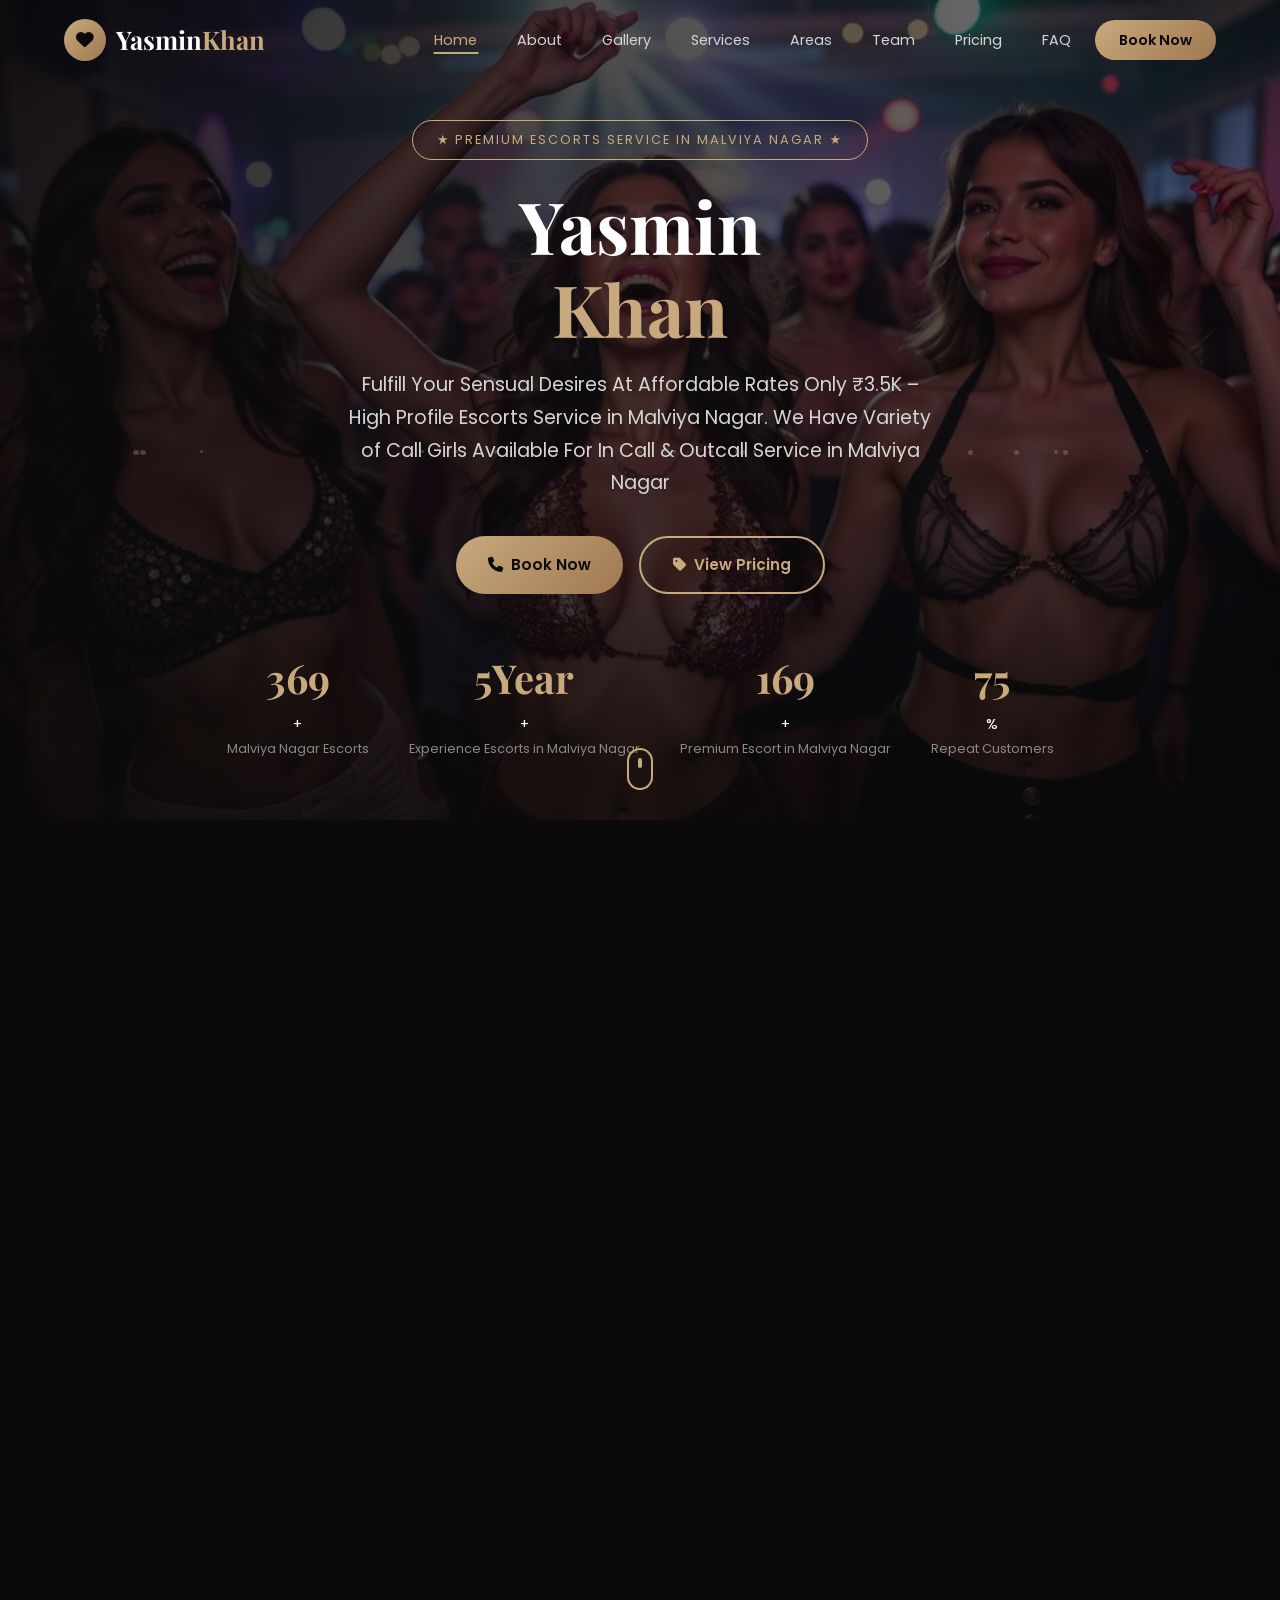
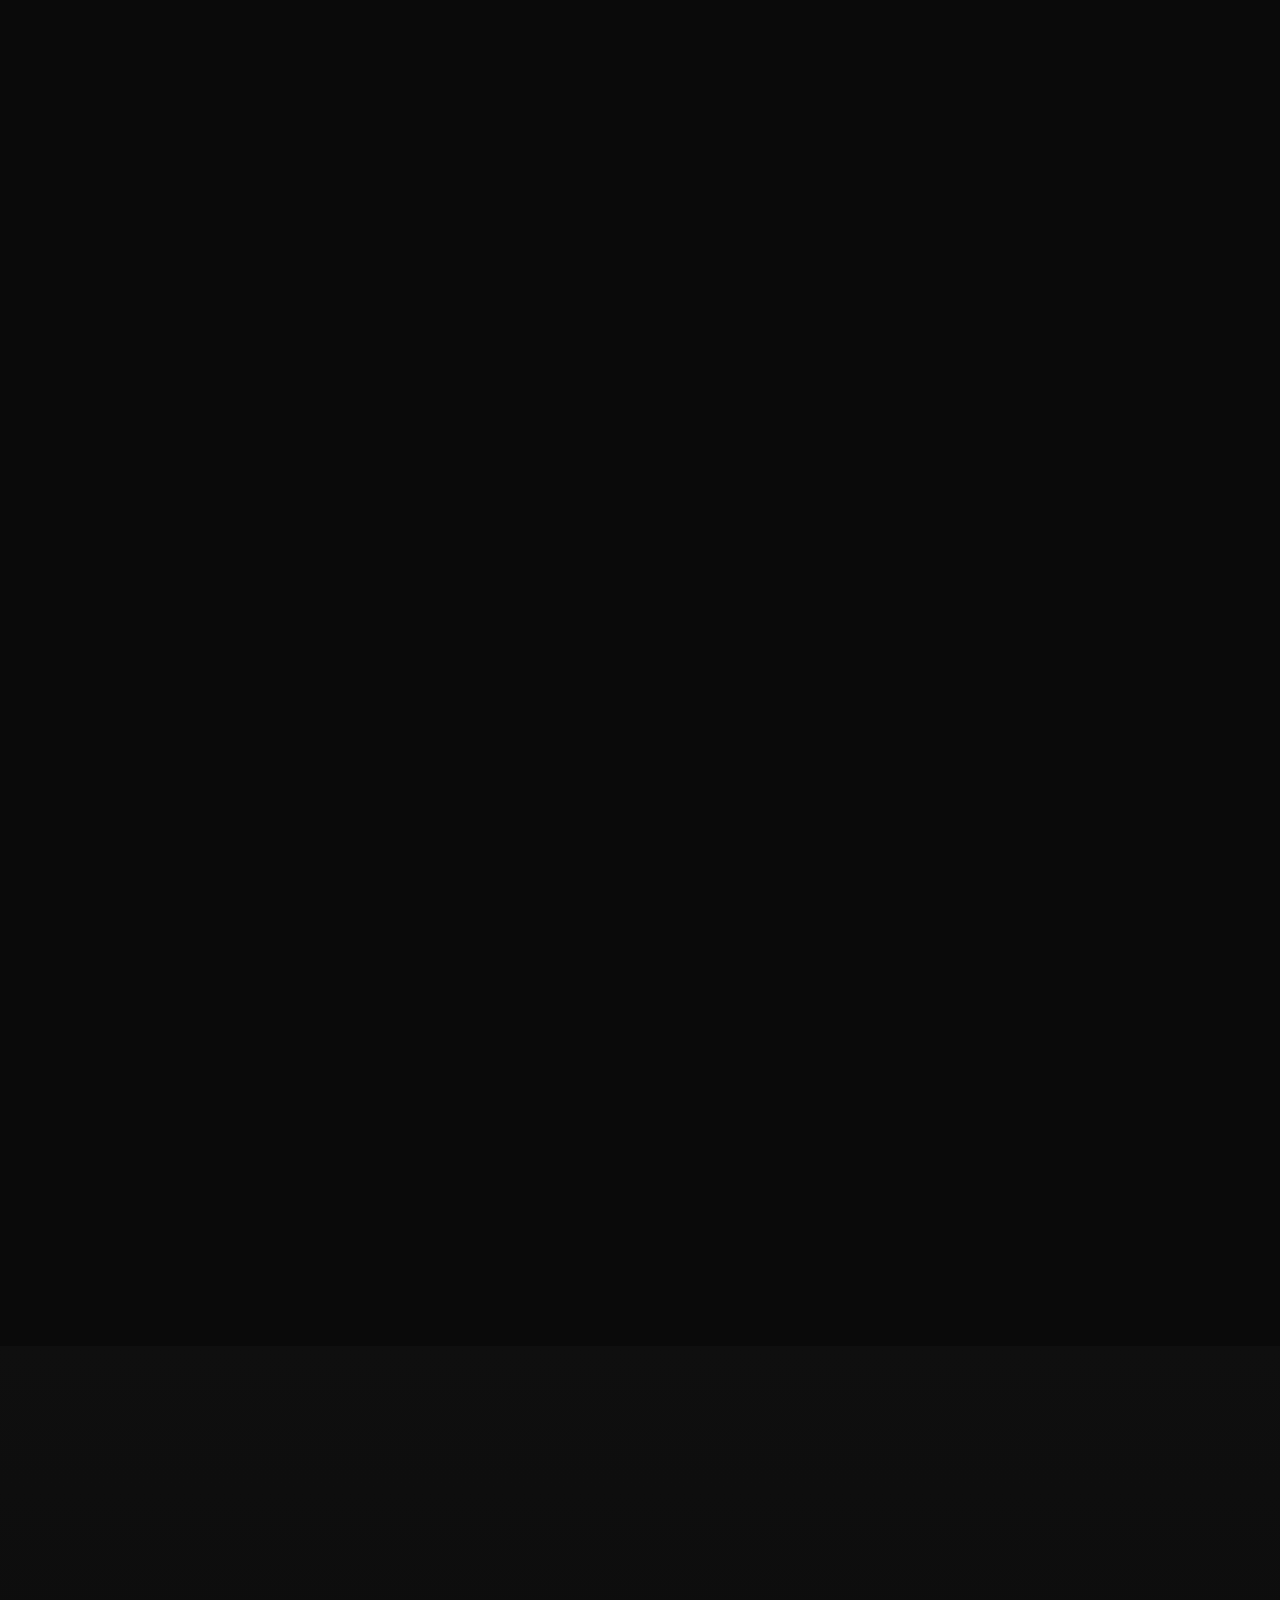
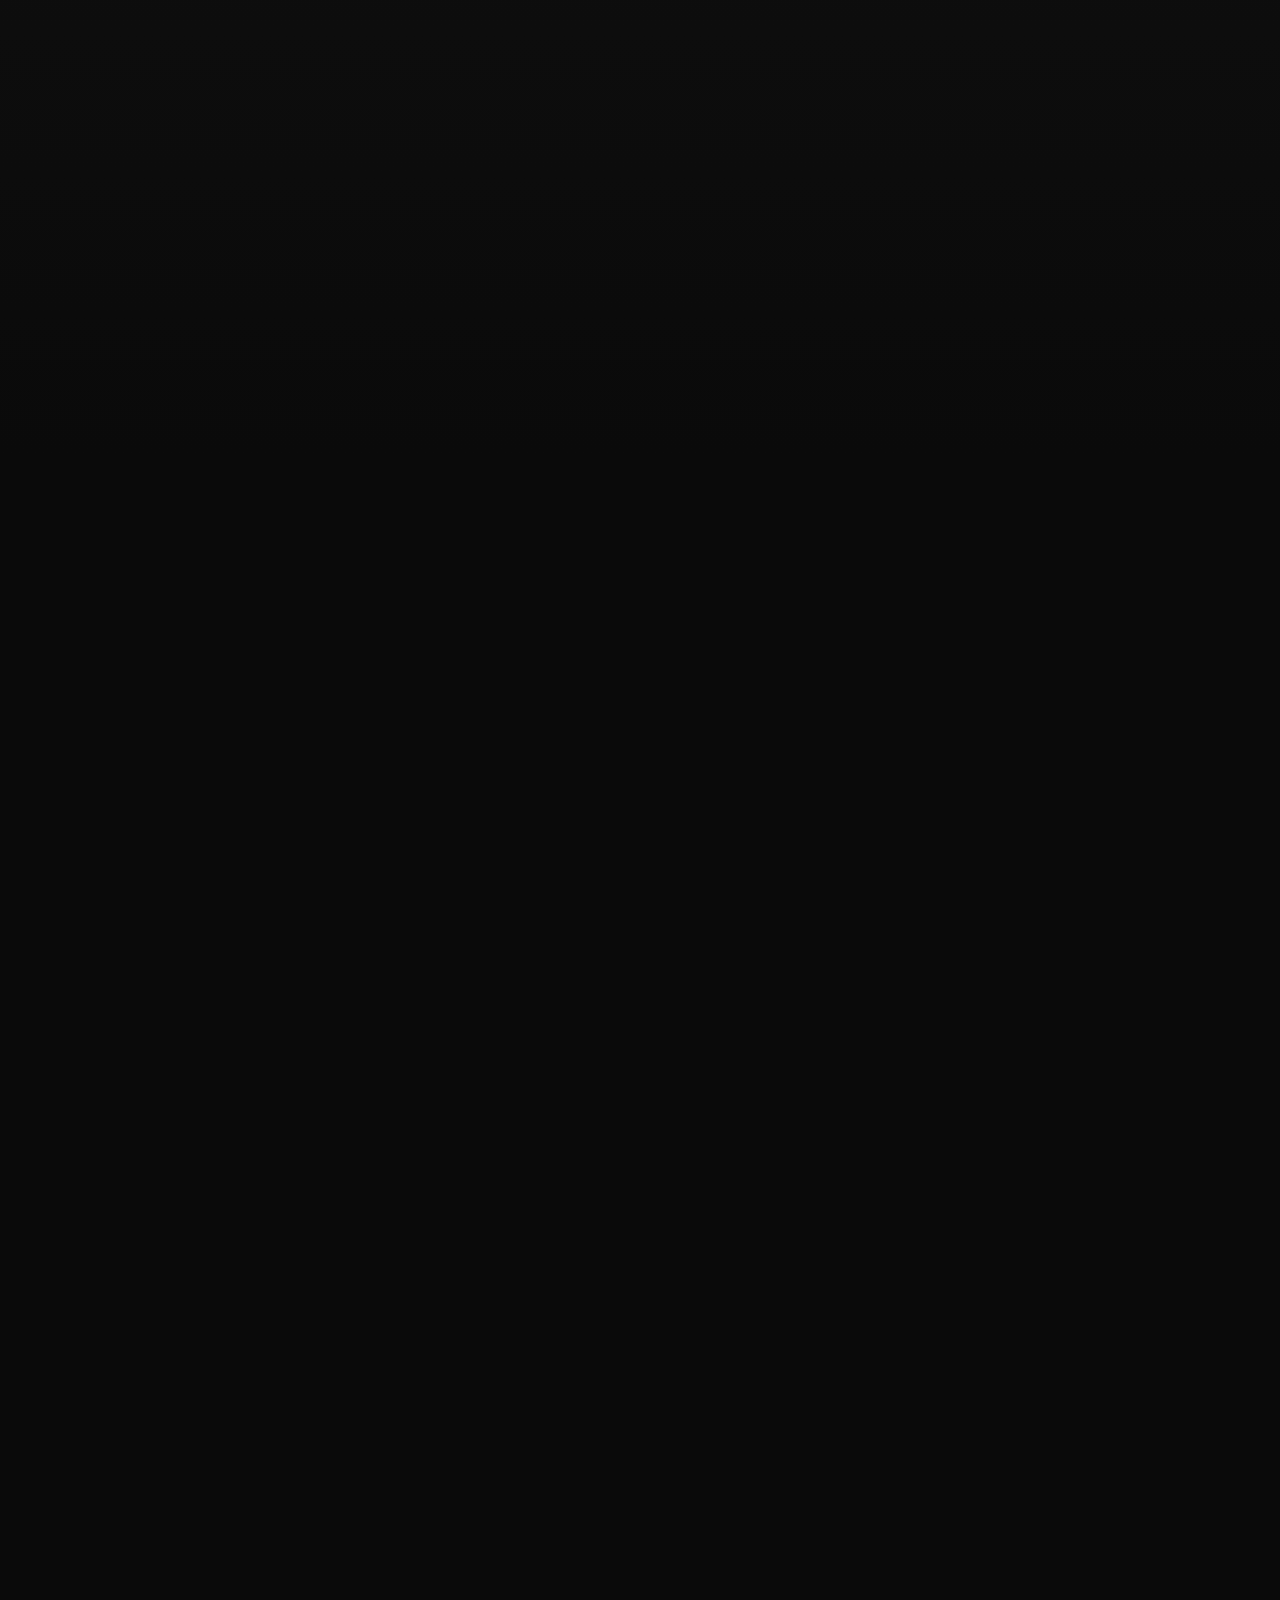
<file: malviya-nagar-escorts.html>
<!DOCTYPE html>
<html lang="en">

<head>
    <meta charset="UTF-8">
    <meta name="viewport" content="width=device-width,initial-scale=1.0">
    <meta name="description"
        content="Fungirl - Premium SPA & Massage Services in Aerocity, Malviya Nagar. Luxury relaxation.">
    <title>No.1 Escorts Service in Malviya Nagar at Only ₹3.5K Free Delivery No Advance</title>
    <meta name="description"
        content="Fulfill Your Sensual Desires At Affordable Rates Only ₹3.5K – High Profile Escorts Service in Malviya Nagar. We Have Variety of Escorts Available For In Call & Outcall Service in Malviya Nagar." />
    <meta name="keywords"
        content="Malviya Nagar Escorts, Call Girls in Malviya Nagar, Escorts in Malviya Nagar, Escorts Agency in Malviya Nagar, Malviya Nagar Escort, Malviya Nagar Escorts services, Malviya Nagar Escort Service, Escort Service in Malviya Nagar, Malviya Nagar Independent Escorts" />
    <link href="img/favicon.png" rel="icon">

    <!-- Open Graph data -->
    <meta property="og:locale" content="en_IN" />
    <meta property="og:type" content="website">
    <meta property="og:title" content="No.1 Escorts Service in Malviya Nagar at Only ₹3.5K Free Delivery No Advance">
    <meta property="og:description"
        content="Fulfill Your Sensual Desires At Affordable Rates Only ₹3.5K – High Profile Escorts Service in Malviya Nagar. We Have Variety of Escorts Available For In Call & Outcall Service in Malviya Nagar.">
    <meta property="og:url" content="https://yasmindelhi.github.io/malviya-nagar-escorts.html">
    <meta property="og:site_name" content="Yasmin Khan">
    <meta property="og:image" content="img/escort-banner.jpg">

    <meta name="url" content="https://yasmindelhi.github.io/malviya-nagar-escorts.html">
    <meta name="rating" content="General">
    <meta name="author" content="Yasmin Khan" />
    <meta name="distribution" content="India">
    <meta name="expires" content="never">
    <meta name="robots" content="index, follow">
    <meta name="googlebot" content="index, follow">
    <meta name="document-type" content="public">
    <meta name="state" content="Malviya Nagar">
    <meta name="city" content="Malviya Nagar">
    <meta name="DC.title" content="No.1 Escorts Service in Malviya Nagar at Only ₹3.5K Free Delivery No Advance">
    <meta name="geo.region" content="IN">
    <meta name="geo.placename" content="Malviya Nagar">

    <!-- FIX: Preload LCP hero image -->
    <link rel="preload" as="image"
        href="https://images.unsplash.com/photo-1600334089648-b0d9d3028eb2?w=1280&h=720&fit=crop&fm=webp&q=75"
        fetchpriority="high">


    <!-- FIX: Preconnect (max 4) -->
    <link rel="preconnect" href="https://fonts.googleapis.com">
    <link rel="preconnect" href="https://fonts.gstatic.com" crossorigin>
    <link rel="preconnect" href="https://images.unsplash.com">
    <link rel="preconnect" href="https://cdnjs.cloudflare.com">

    <!-- FIX: Override FA font-display to swap BEFORE FA loads -->
    <style>
        @font-face {
            font-family: 'Font Awesome 6 Free';
            font-display: swap;
            src: url('https://cdnjs.cloudflare.com/ajax/libs/font-awesome/6.5.1/webfonts/fa-solid-900.woff2') format('woff2')
        }

        @font-face {
            font-family: 'Font Awesome 6 Brands';
            font-display: swap;
            src: url('https://cdnjs.cloudflare.com/ajax/libs/font-awesome/6.5.1/webfonts/fa-brands-400.woff2') format('woff2')
        }
    </style>

    <!-- FIX: Non-render-blocking Google Fonts -->
    <link rel="preload" as="style"
        href="https://fonts.googleapis.com/css2?family=Playfair+Display:wght@400;600;700&family=Poppins:wght@300;400;500;600&display=swap"
        onload="this.rel='stylesheet'">
    <noscript>
        <link rel="stylesheet"
            href="https://fonts.googleapis.com/css2?family=Playfair+Display:wght@400;600;700&family=Poppins:wght@300;400;500;600&display=swap">
    </noscript>

    <!-- FIX: Non-render-blocking Font Awesome -->
    <link rel="preload" as="style" href="https://cdnjs.cloudflare.com/ajax/libs/font-awesome/6.5.1/css/all.min.css"
        onload="this.rel='stylesheet'">
    <noscript>
        <link rel="stylesheet" href="https://cdnjs.cloudflare.com/ajax/libs/font-awesome/6.5.1/css/all.min.css">
    </noscript>

    <!-- FIX: Inline Critical CSS (eliminates style.css render blocking 470ms) -->
    <style>
        *,
        *::before,
        *::after {
            margin: 0;
            padding: 0;
            box-sizing: border-box
        }

        html {
            scroll-behavior: smooth;
            scroll-padding-top: 80px
        }

        body {
            font-family: 'Poppins', system-ui, -apple-system, sans-serif;
            background: #0a0a0a;
            color: #d4d4d4;
            line-height: 1.7;
            overflow-x: hidden;
            -webkit-font-smoothing: antialiased
        }

        img {
            max-width: 100%;
            height: auto;
            display: block
        }

        a {
            text-decoration: none;
            color: #b48352;
        }

        ul {
            text-align: left;
            list-style: none
        }

        button {
            border: none;
            background: none;
            cursor: pointer;
            font-family: inherit
        }

        .container {
            width: 90%;
            max-width: 1200px;
            margin: 0 auto
        }

        .gold {
            color: #c8a97e
        }

        .navbar {
            position: fixed;
            top: 0;
            left: 0;
            width: 100%;
            z-index: 1000;
            height: 80px;
            display: flex;
            align-items: center;
            background: transparent;
            transition: .35s cubic-bezier(.4, 0, .2, 1)
        }

        .navbar.scrolled {
            background: rgba(10, 10, 10, .97);
            backdrop-filter: blur(20px);
            -webkit-backdrop-filter: blur(20px);
            box-shadow: 0 2px 30px rgba(0, 0, 0, .5);
            border-bottom: 1px solid #2a2a2a
        }

        .nav-container {
            display: flex;
            align-items: center;
            justify-content: space-between
        }

        .nav-logo {
            display: flex;
            align-items: center;
            gap: 10px
        }

        .logo-icon {
            width: 42px;
            height: 42px;
            background: linear-gradient(135deg, #c8a97e, #a07850);
            border-radius: 50%;
            display: flex;
            align-items: center;
            justify-content: center;
            color: #0a0a0a;
            font-size: 1.1rem
        }

        .logo-text {
            font-family: 'Playfair Display', serif;
            font-size: 1.6rem;
            font-weight: 700;
            color: #fff
        }

        .nav-menu {
            display: flex;
            align-items: center;
            gap: 8px
        }

        .nav-link {
            padding: 8px 16px;
            font-size: .9rem;
            color: #d4d4d4;
            position: relative;
            transition: .35s
        }

        .hamburger {
            display: none;
            flex-direction: column;
            gap: 5px;
            z-index: 1001
        }

        .hamburger .bar {
            width: 26px;
            height: 2.5px;
            background: #fff;
            border-radius: 2px;
            transition: .35s
        }

        .hero-banner {
            position: relative;
            width: 100%;
            min-height: 700px;
            padding-top: 80px;
            display: flex;
            align-items: center;
            justify-content: center;
            background: linear-gradient(135deg, rgba(10, 10, 10, .85), rgba(15, 15, 15, 0)), url('img/escort-banner.jpg') center/cover no-repeat;
            overflow: hidden
        }

        .hero-overlay {
            position: absolute;
            inset: 0;
            background: linear-gradient(180deg, rgba(10, 10, 10, .3) 0%, rgba(10, 10, 10, .8) 100%)
        }

        .hero-content {
            position: relative;
            z-index: 2;
            text-align: center;
            padding: 40px 0 60px
        }

        .hero-title {
            font-family: 'Playfair Display', serif;
            font-size: clamp(2.4rem, 6vw, 4.5rem);
            font-weight: 700;
            color: #fff;
            line-height: 1.15;
            margin-bottom: 20px
        }

        .btn {
            display: inline-flex;
            align-items: center;
            gap: 8px;
            padding: 14px 32px;
            border-radius: 50px;
            font-size: .95rem;
            font-weight: 600;
            transition: .35s;
            cursor: pointer
        }

        .btn-primary {
            background: linear-gradient(135deg, #c8a97e, #a07850);
            color: #0a0a0a
        }

        [data-animate] {
            opacity: 0;
            transform: translateY(40px);
            transition: opacity .7s ease, transform .7s ease
        }

        [data-animate].animated {
            opacity: 1;
            transform: translateY(0)
        }

        @media(max-width:992px) {
            .hamburger {
                display: flex
            }

            .nav-menu {
                position: fixed;
                top: 0;
                right: -100%;
                width: 300px;
                height: 100vh;
                background: #0f0f0f;
                flex-direction: column;
                align-items: stretch;
                padding: 100px 30px 40px;
                border-left: 1px solid #2a2a2a;
                transition: .35s
            }

            .nav-menu.active {
                right: 0
            }
        }

        @media(max-width:768px) {
            .hero-banner {
                min-height: auto;
                padding-top: 70px
            }
        }
    </style>

    <!-- FIX: style.css loaded NON-render-blocking -->
    <link rel="preload" as="style" href="style.css" onload="this.rel='stylesheet'">
    <noscript>
        <link rel="stylesheet" href="style.css">
    </noscript>
</head>

<body>

    <!-- NAVBAR -->
    <nav class="navbar" id="navbar">
        <div class="container nav-container">
            <a href="#home" class="nav-logo">
                <span class="logo-icon"><i class="fas fa-heart"></i></span>
                <span class="logo-text">Yasmin<span class="gold">Khan</span></span>
            </a>
            <ul class="nav-menu" id="navMenu">
                <li><a href="#home" class="nav-link active">Home</a></li>
                <li><a href="#about" class="nav-link">About</a></li>
                <li><a href="#gallery" class="nav-link">Gallery</a></li>
                <li><a href="#services" class="nav-link">Services</a></li>
                <li><a href="#areas" class="nav-link">Areas</a></li>
                <li><a href="#team" class="nav-link">Team</a></li>
                <li><a href="#pricing" class="nav-link">Pricing</a></li>
                <li><a href="#faq" class="nav-link">FAQ</a></li>
                <li><a href="#contact" class="nav-link btn-nav">Book Now</a></li>
            </ul>
            <button class="hamburger" id="hamburger" aria-label="Toggle Menu">
                <span class="bar"></span><span class="bar"></span><span class="bar"></span>
            </button>
        </div>
    </nav>

    <!-- HERO BANNER -->
    <section id="home" class="hero-banner">
        <div class="hero-overlay"></div>
        <div class="hero-particles" id="particles"></div>
        <div class="container hero-content">
            <span class="hero-badge" data-animate="fadeDown">★ Premium Escorts Service in Malviya Nagar ★</span>
            <h1 class="hero-title" data-animate="fadeUp">Yasmin<br> <span class="gold">Khan</span></h1>
            <p class="hero-sub" data-animate="fadeUp">Fulfill Your Sensual Desires At Affordable Rates Only ₹3.5K – High
                Profile Escorts Service in Malviya Nagar. We Have Variety of Call Girls Available For In Call & Outcall
                Service
                in Malviya Nagar</p>
            <div class="hero-btns" data-animate="fadeUp">
                <a href="#services" class="btn btn-primary"><i class="fas fa-phone"></i> Book Now</a>
                <a href="#pricing" class="btn btn-outline"><i class="fas fa-tag"></i> View Pricing</a>
            </div>
            <div class="hero-stats" data-animate="fadeUp">
                <div class="stat"><span class="stat-num">369</span>+ <small>Malviya Nagar Escorts</small></div>
                <div class="stat"><span class="stat-num">5Year</span>+ <small>Experience Escorts in Malviya Nagar</small>
                </div>
                <div class="stat"><span class="stat-num">169</span>+ <small>Premium Escort in Malviya Nagar</small></div>
                <div class="stat"><span class="stat-num">75</span>% <small>Repeat Customers</small></div>
            </div>
        </div>
        <a href="#about" class="scroll-indicator" aria-label="Scroll down">
            <div class="mouse">
                <div class="wheel"></div>
            </div>
        </a>
    </section>

    <!-- ABOUT -->
    <section id="about" class="section about-section">
        <div class="container">
            <div class="about-grid" data-animate="fadeUp">
                <div class="about-img-wrap">
                    <img src="img/escort-girl.jpg" alt="Fungirl Spa Interior" width="560" height="660" loading="lazy"
                        decoding="async">
                    <div class="exp-badge glass-card"><span>8+</span>Years of Excellence</div>
                </div>
                <div class="about-text">
                    <span class="section-tag"><i class="fas fa-star"></i> About Us</span>
                    <h1 class="section-title">Discover Premium Moments With <span class="gold">Malviya Nagar
                            Escorts</span>
                        for Unforgettable Experience</h1>
                    <p>A great social experience can depend on the quality of the company, the environment, and the
                        organization of the meeting itself. The people who are going to use <a href="https://yasmindelhi.github.io/malviya-nagar-escorts.html"> Malviya Nagar Escorts </a> might
                        be looking for a partner for a dinner, a social event, or any other type of planned event. Some
                        may want an assertive character, and others may be looking for a peaceful temperament and nice
                        conversation. These qualities might be very diverse, which is why having a useful profile
                        information is important for making the choice.</p>
                    <p>Of course, a neat appearance can give a positive first impression, but there is more to it than
                        that. The visitors should also have a look at the interests, communication style, and general
                        description provided in the profile. An appropriate choice should be made according to the
                        desired company type rather than just the looks of the pictures.</p>
                    <p>The concept of an everlasting experience is not supposed to involve any sort of hyperbolic
                        pledges. With a thought-out meeting, a proper venue, and some shared understanding, the whole
                        social experience can be greatly enhanced. It is wise to speak about the timing, the duration,
                        and the terms prior to making a decision on that matter.</p>
                    <a href="#services" class="btn btn-primary"><i class="fas fa-arrow-right"></i> Explore Services</a>
                </div>
            </div>
        </div>
    </section>

    <!-- TAGS SECTION (NEW) -->
    <section class="section tags-section">
        <div class="container">
            <div class="section-header" data-animate="fadeUp">
                <span class="section-tag"><i class="fas fa-tags"></i> Categories</span>
                <h2 class="section-title">What We <span class="gold">Offer</span></h2>
            </div>
            <div class="tags-cloud" data-animate="fadeUp">
                <span class="ftag">Russian Escorts</span>
                <span class="ftag highlight">College Escorts</span>
                <span class="ftag">Celebrity Escorts</span>
                <span class="ftag">VIP Escorts</span>
                <span class="ftag highlight">Airhostess Escorts</span>
                <span class="ftag">Teenage Escorts</span>
                <span class="ftag">Bhabhi Escorts</span>
                <span class="ftag highlight">Housewife Escorts</span>
                <span class="ftag">High Profile Escorts</span>
                <span class="ftag">Independent Escorts</span>
                <span class="ftag highlight">Punjabi Escorts</span>
                <span class="ftag">Busty Escorts</span>
                <span class="ftag highlight">Couple Escorts</span>
                <span class="ftag highlight">Foreigner Escorts</span>
                <span class="ftag">Travel Escorts</span>
                <span class="ftag">GFE Escorts</span>
                <span class="ftag highlight">One Night Stand</span>
                <span class="ftag">Mature Escorts</span>
            </div>
        </div>
    </section>

    <!-- GALLERY -->
    <section id="gallery" class="section gallery-section">
        <div class="container">
            <div class="section-header" data-animate="fadeUp">
                <span class="section-tag"><i class="fas fa-images"></i> Our Gallery</span>
                <h2 class="section-title">Meet Our <span class="gold">Hottest Escorts in Malviya Nagar</span></h2>
                <p class="section-desc">Select Your Dream Malviya Nagar Escorts to Complete Your All Dark Desires </p>
            </div>
            <div class="gallery-grid" data-animate="fadeUp">
                <div class="gallery-card">
                    <div class="gallery-img-wrap"><img src="img/Divya-escort.jpg" alt="Divya" width="380" height="480"
                            loading="lazy" decoding="async">
                        <div class="gallery-overlay"><a href="#" class="overlay-btn"><i class="fas fa-eye"></i></a>
                        </div>
                    </div>
                    <div class="gallery-info">
                        <h3>Divya</h3><span class="service-badge">VIP Escorts in Malviya Nagar</span>
                    </div>
                </div>
                <div class="gallery-card">
                    <div class="gallery-img-wrap"><img src="img/Anjali-escort.jpg" alt="Anjali" width="380" height="480"
                            loading="lazy" decoding="async">
                        <div class="gallery-overlay"><a href="#" class="overlay-btn"><i class="fas fa-eye"></i></a>
                        </div>
                    </div>
                    <div class="gallery-info">
                        <h3>Anjali</h3><span class="service-badge">Russian Escort</span>
                    </div>
                </div>
                <div class="gallery-card">
                    <div class="gallery-img-wrap"><img src="img/Kavya-escort.jpg" alt="Kavya" width="380" height="480"
                            loading="lazy" decoding="async">
                        <div class="gallery-overlay"><a href="#" class="overlay-btn"><i class="fas fa-eye"></i></a>
                        </div>
                    </div>
                    <div class="gallery-info">
                        <h3>Kavya</h3><span class="service-badge">Independent Escort Malviya Nagar</span>
                    </div>
                </div>
                <div class="gallery-card">
                    <div class="gallery-img-wrap"><img src="img/Neha-escort.jpg" alt="Neha" width="380" height="480"
                            loading="lazy" decoding="async">
                        <div class="gallery-overlay"><a href="#" class="overlay-btn"><i class="fas fa-eye"></i></a>
                        </div>
                    </div>
                    <div class="gallery-info">
                        <h3>Neha</h3><span class="service-badge">Celebrity Escort in Malviya Nagar</span>
                    </div>
                </div>
                <div class="gallery-card">
                    <div class="gallery-img-wrap"><img src="img/Pooja-escort.jpg" alt="Pooja" width="380" height="480"
                            loading="lazy" decoding="async">
                        <div class="gallery-overlay"><a href="#" class="overlay-btn"><i class="fas fa-eye"></i></a>
                        </div>
                    </div>
                    <div class="gallery-info">
                        <h3>Pooja</h3><span class="service-badge">Hot Malviya Nagar Escort</span>
                    </div>
                </div>
                <div class="gallery-card">
                    <div class="gallery-img-wrap"><img src="img/Priya-escort.jpg" alt="Priya" width="380" height="480"
                            loading="lazy" decoding="async">
                        <div class="gallery-overlay"><a href="#" class="overlay-btn"><i class="fas fa-eye"></i></a>
                        </div>
                    </div>
                    <div class="gallery-info">
                        <h3>Priya</h3><span class="service-badge">Sexy Escorts Malviya Nagar</span>
                    </div>
                </div>
                <div class="gallery-card">
                    <div class="gallery-img-wrap"><img src="img/Riya-escort.jpg" alt="Riya" width="380" height="480"
                            loading="lazy" decoding="async">
                        <div class="gallery-overlay"><a href="#" class="overlay-btn"><i class="fas fa-eye"></i></a>
                        </div>
                    </div>
                    <div class="gallery-info">
                        <h3>Riya</h3><span class="service-badge">Airhostess Escort Girl</span>
                    </div>
                </div>
                <div class="gallery-card">
                    <div class="gallery-img-wrap"><img src="img/Sneha-escort.jpg" alt="Sneha" width="380" height="480"
                            loading="lazy" decoding="async">
                        <div class="gallery-overlay"><a href="#" class="overlay-btn"><i class="fas fa-eye"></i></a>
                        </div>
                    </div>
                    <div class="gallery-info">
                        <h3>Sneha</h3><span class="service-badge">Escort Girl in Malviya Nagar</span>
                    </div>
                </div>
            </div>
        </div>
    </section>

    <!-- CONTENT 1 -->
    <section class="section content-section">
        <div class="container">
            <div class="content-block">
                <span class="section-tag"><i class="fas fa-heart"></i> Malviya Nagar Escorts Service</span>
                <h2 class="section-title">Choose Our <span class="gold">Malviya Nagar Escorts Service</span>
                    for a Pure Intimate Satisfaction</h2>
                <p>Those who search for <a href="https://yasmindelhi.github.io/malviya-nagar-escorts.html"> Malviya Nagar Escorts Service </a> might have varied expectations regarding the
                    social encounter that they will participate in. One person may want to have a partner to spend some
                    quality time talking and chatting, while another person will plan an event outside the ordinary
                    routine. The description of services should highlight the differences rather than trying to present
                    all profiles as identical. In addition, visitors should be provided with sufficient information
                    about which category they belong to.</p>
                <p>The word satisfaction is common in the marketing language. Nevertheless, none of the providers can
                    give a guarantee regarding the result of the meeting. Each person has different expectations and
                    preferences. A successful meeting is based on mutual consent.</p>
                <p>Before making a reservation, find out exactly what the offer entails. Get confirmation on the cost,
                    duration, place of meeting, and terms of payment. If there is any ambiguity, make sure you get
                    clarification prior to taking action. There should be no difficulty for both people to share their
                    expectations and limits. Professionalism can only be founded upon courteous and honest
                    communication. Guests must at all times feel comfortable about declining the offer, even if they
                    have shown prior interest in the services offered.</p>
            </div>

            <div class="content-block">
                <h2 class="section-title">Explore Stylish <span class="gold">Profiles and Find Suitable</span> Escorts
                    in Malviya Nagar</h2>
                <p>A profile can be selected easily once the visitors have an idea of what they are looking for.
                    Different people looking for <a href="https://yasmindelhi.github.io/malviya-nagar-escorts.html"> Escort Service in Malviya Nagar </a> have their own preferences with
                    regards to different aspects. For example, one visitor may fancy modern fashion style while other
                    visitor would go for something which is plain and elegant. This is a very common thing, and no
                    single profile can satisfy all the individuals at once.
                </p>
                <p>Pictures can provide an idea of the appearance shown by a particular listing, but these do not reveal
                    much about the personality of that individual. Instead of only focusing on the images, the profiles
                    should contain some useful information about the interests, places and the kind of arrangement that
                    can be made.</p>
                <p>It would be equally helpful to compare multiple profiles, rather than choosing one immediately. You
                    need to see whether there is any compatibility between what is shown in pictures and what is
                    written. If something is missing from the information provided, ask for more information to avoid
                    any misunderstanding later on.</p>

                <p>It would be wise to pick a profile that suits both you and the terms which you have agreed upon with
                    another adult. It won’t take much time, but it will help to eliminate any confusion in the future.
                </p>
            </div>

            <div class="content-block">
                <h2 class="section-title">Why Are <span class="gold">Escorts Malviya Nagar</span> a Popular Choice for
                    International Clients?</h2>
                <p>Those who come to Delhi from overseas will have a variety of reasons for organizing their spare time.
                    Some individuals will be interested in visiting restaurants, participating in social gatherings or
                    having a conversation with a person who knows this area. Others may just need someone to accompany
                    them during the planned activity. The search query escorts Malviya Nagar will emerge when foreign
                    travelers try to find an adult social service in South Delhi.</p>
                <p>For those who do not know anything about the place, detailed information will be very helpful.
                    Travelers will need to know about the location, meeting options, prices and communication options.
                    All of this information must be stated clearly on the website in plain English.</p>
                <p>Cultural diversity is another aspect which might affect social expectations. An individual who comes
                    from another country may have various expectations concerning formal dinner parties, personal space
                    or social events. It is important to ensure that both individuals will be able to discuss their
                    expectations without forcing anyone to accept some cultural assumptions. An individual who comes
                    from another country should also take into account the legal requirements and policies of the place
                    where he/she will meet someone else. Do not think that hotel access or availability at night is a
                    part of the deal.</p>
            </div>
        </div>
    </section>

    <!-- CONTENT + 3 UNIQUE SHAPE IMAGES (NEW) -->
    <section class="section shapes-section">
        <div class="container">
            <div class="shapes-grid" data-animate="fadeUp">
                <div class="shapes-text">
                    <span class="section-tag"><i class="fas fa-heart"></i> Russian Malviya Nagar Escorts</span>
                    <h2 class="section-title">Enjoy Quality Company With a <span class="gold">Professional Malviya Nagar
                            Escort</span> For
                        at 5 Star Hotel</h2>

                    <p>In case one wants to host dinner and other social events at work or somewhere else, there are
                        five-star hotels which can serve an appropriate atmosphere for such occasions. The person who
                        wishes to organize a <a href="https://www.erosescorts.in/malviya-nagar-escorts.html"> Malviya Nagar Escort </a> for his event must have someone who will behave and
                        communicate in an appropriate way for the environment around.</p>

                    <p>It should be mentioned that the rules of hotels are not related to whom guests wish to see there.
                        It is extremely important for the guests to know about the rules while organizing their visit,
                        namely inviting other people, presenting some documentation, and other things. No inquiry or
                        booking will guarantee an entry into the hotel since the hotel administration will decide
                        everything on its own.</p>

                    <p>Regarding the proposed meeting, find out whether the planned meeting is at a public restaurant or
                        some other approved location. You need to know the time period and total cost beforehand so that
                        you don't face any surprises. In case the proposal changes, both parties must come to terms on
                        the changed proposal. Good company cannot be determined solely by the quality of the hotel. It
                        also involves effective communication and respect among each other. Selecting an appropriate
                        place could go a long way toward making your proposal organized.</p>

                </div>
                <div class="shapes-images">
                    <div class="shape-img shape-1">
                        <img src="img/russian-escorts.jpg" alt="Spa Treatment" width="300" height="350" loading="lazy"
                            decoding="async">
                    </div>
                    <div class="shape-img shape-2">
                        <img src="img/hot-russian-escort.jpg" alt="Relaxation" width="280" height="280" loading="lazy"
                            decoding="async">
                    </div>
                    <div class="shape-img shape-3">
                        <img src="img/vip-russian-girl.jpg" alt="Aromatherapy" width="300" height="350" loading="lazy"
                            decoding="async">
                    </div>
                </div>
            </div>
            <br>
            <p>Each Escort Malviya Nagar brings with her some aspect of her personality into the interaction, so every
                individual has an added element of individuality that enriches the overall experience. This additional
                element will make simply a meeting between the two of you so memorable and meaningful that long after
                the encounter is over, you will have a memory to hold on to.</p>
            <br>
            <p>Contact us today to book an appointment with one of our top Russian escorts and get ready to enjoy the
                excitement of female company. Our girls are ready for you, so don't wait and give yourself a special
                experience. Say goodbye to being alone and hello to amazing adventures with Russian Malviya Nagar Escort!
            </p>
        </div>
    </section>

    <!-- AREA BUTTONS SECTION (NEW) -->
    <section id="areas" class="section areas-section">
        <div class="container">
            <div class="section-header" data-animate="fadeUp">
                <span class="section-tag"><i class="fas fa-location-dot"></i> Service Areas</span>
                <h2 class="section-title">We Serve Across <span class="gold">Malviya Nagar NCR</span></h2>
                <p class="section-desc">Premium spa services available at multiple locations for your convenience.</p>
            </div>
            <div class="areas-grid" data-animate="fadeUp">
                <a href="#contact" class="area-card glass-card">
                    <div class="area-glow"></div>
                    <div class="area-icon"><i class="fas fa-plane-departure"></i></div>
                    <h3>Aerocity</h3>
                    <span class="area-tag">Main Branch</span>
                </a>
                <a href="#contact" class="area-card glass-card">
                    <div class="area-glow"></div>
                    <div class="area-icon"><i class="fas fa-building"></i></div>
                    <h3>Gurgaon</h3>
                    <span class="area-tag">Available</span>
                </a>
                <a href="#contact" class="area-card glass-card">
                    <div class="area-glow"></div>
                    <div class="area-icon"><i class="fas fa-hotel"></i></div>
                    <h3>Mahipalpur</h3>
                    <span class="area-tag">Available</span>
                </a>
                <a href="#contact" class="area-card glass-card">
                    <div class="area-glow"></div>
                    <div class="area-icon"><i class="fas fa-city"></i></div>
                    <h3>Dwarka</h3>
                    <span class="area-tag">Available</span>
                </a>
                <a href="#contact" class="area-card glass-card">
                    <div class="area-glow"></div>
                    <div class="area-icon"><i class="fas fa-landmark"></i></div>
                    <h3>Indirapuram</h3>
                    <span class="area-tag">Available</span>
                </a>
                <a href="#contact" class="area-card glass-card">
                    <div class="area-glow"></div>
                    <div class="area-icon"><i class="fas fa-monument"></i></div>
                    <h3>Vasundhara</h3>
                    <span class="area-tag">Available</span>
                </a>
                <a href="#contact" class="area-card glass-card">
                    <div class="area-glow"></div>
                    <div class="area-icon"><i class="fas fa-map-location-dot"></i></div>
                    <h3>Raj Nagar Extension</h3>
                    <span class="area-tag">Available</span>
                </a>
                <a href="#contact" class="area-card glass-card">
                    <div class="area-glow"></div>
                    <div class="area-icon"><i class="fas fa-location-crosshairs"></i></div>
                    <h3>Vaishali</h3>
                    <span class="area-tag">Available</span>
                </a>
            </div>
        </div>
    </section>

    <!-- CONTENT 2 -->
    <section class="section content-section">
        <div class="container">
            <div class="content-block">
                <h2 class="section-title">Find Your <span class="gold">
                        Preferred Partner With an</span> Escort in Malviya Nagar </h2>
                <p>The best choice of a social partner need not necessarily be the one whose photograph looks most
                    appealing and has the largest amount of information on his/her profile. Those who are searching for
                    an escort in Malviya Nagar must keep the purpose of the interaction in mind when comparing various
                    available options. The type of personality would be different for a formal dinner date than for
                    someone just seeking a coffee meet.</p>

                <p>To begin with, there are a few basic factors that can help one choose a profile. Do you like to have
                    a more talkative individual or one with a reserved disposition? Do you have any social gathering
                    planned? You can use such questions as the starting point.</p>
                <p>Once you have chosen an appropriate ad, study it in detail. Ask what the person likes and make sure
                    the timing is feasible. There is no point in assuming anything from someone’s profile because
                    personal chemistry comes through time and cannot be predicted in advance.</p>

                <p>It is essential to establish where you will meet, how long and what payment will be involved. Both
                    parties should be able to decide whether or not to accept the proposal. It is more useful to select
                    a person thoughtfully than quickly judge one by his/her appearance.</p>
            </div>

            <div class="content-block">
                <h2 class="section-title">Explore Different <span class="gold">Escorts Service in Malviya Nagar</span>
                    Categories Unmatched Collection</h2>

                <p>All visitors are not looking for the same kind of social company. While some would like to connect
                    with mature profiles, there are others who like the modern profile or one who likes attending social
                    occasions. An <a href="https://yasmindelhi.github.io/malviya-nagar-escorts.html"> Escort in Malviya Nagar </a> page which has been organized properly according to
                    the profiles' description and general presentation will assist the visitor in searching.</p>

                <p>There could be various categories including listings which have been described as elegant, social,
                    mature, stylish, or friendly. This description gives an overall indication of how the listing has
                    been presented but should not be considered a proof of any one's past experiences or background.</p>

                <p>Unmatched inventory does not just entail listing out a lot of photos. The quality of the information
                    provided will be just as important as the quantity of the listings. Good descriptions, good
                    pictures, and clear booking terms will help in comparing different options.</p>

                <p>When choosing a listing, it is important to determine whether the offered package suits your plans.
                    Check if the total cost of the package is known, where the location is, and how long you can stay
                    there. When some category does not contain enough information, it is best to ask.</p>
            </div>

            <div class="content-block">
                <h2 class="section-title">We Offer Reliable and Genuine <span class="gold">Malviya Nagar Escort
                        Service</span> at Affordable Rate</h2>

                <p> Price is one of the criteria that should be taken into account during selection. The visitors
                    interested in using the escort services in Malviya Nagar need to find out the total price of the
                    service before making a decision. Low rates can be quite appealing to customers, but will not help
                    to estimate the final price of the service if additional charges are not specified until the booking
                    process starts.</p>


                <p>Price discussion should include the period of the services, additional payments and terms of meeting.
                    Any expenses for the venue, transportation and so on have to be discussed and explained beforehand.
                    Affordable packages and offers will not help the visitors to estimate the price of the service.</p>

                <p>In addition to that, the word genuine should have some supporting information as well. Visitors can
                    check for consistency in profiles, comprehensible communication, and clear payment terms. Never make
                    any conclusions based on popularity, exclusiveness, or guaranteed quality. Be careful when somebody
                    requests for extra payment or makes any changes to the initial price without any explanation.</p>

                <p>Cheap does not mean selecting the one which costs the least among others. Rather, it is about knowing
                    the price and making the conclusion regarding its suitability to your budget. In any case, a sound
                    judgment starts with having all the necessary information.</p>
            </div>
        </div>
    </section>

    <!-- SERVICES / CATEGORY -->
    <section id="services" class="section category-section">
        <div class="container">
            <div class="section-header" data-animate="fadeUp">
                <span class="section-tag"><i class="fas fa-concierge-bell"></i> Our Services</span>
                <h2 class="section-title">Explore Our <span class="gold">Service</span> Categories</h2>
                <p class="section-desc">From soothing Swedish massages to invigorating deep tissue treatments, discover
                    the perfect therapy.</p>
            </div>
            <div class="category-grid" data-animate="fadeUp">
                <div class="category-card">
                    <div class="cat-icon"><i class="fas fa-spa"></i></div>
                    <h3>Swedish Massage</h3>
                    <p>Gentle flowing strokes for ultimate relaxation</p>
                </div>
                <div class="category-card">
                    <div class="cat-icon"><i class="fas fa-hand-fist"></i></div>
                    <h3>Deep Tissue</h3>
                    <p>Intensive therapy targeting deep muscle layers</p>
                </div>
                <div class="category-card">
                    <div class="cat-icon"><i class="fas fa-person-praying"></i></div>
                    <h3>Thai Massage</h3>
                    <p>Ancient stretching and acupressure techniques</p>
                </div>
                <div class="category-card">
                    <div class="cat-icon"><i class="fas fa-leaf"></i></div>
                    <h3>Aromatherapy</h3>
                    <p>Healing essential oils for mind and body</p>
                </div>
                <div class="category-card">
                    <div class="cat-icon"><i class="fas fa-fire"></i></div>
                    <h3>Hot Stone</h3>
                    <p>Heated basalt stones for deep muscle relief</p>
                </div>
                <div class="category-card">
                    <div class="cat-icon"><i class="fas fa-pump-soap"></i></div>
                    <h3>Body Scrub</h3>
                    <p>Exfoliating treatment for radiant glowing skin</p>
                </div>
                <div class="category-card">
                    <div class="cat-icon"><i class="fas fa-face-smile-beam"></i></div>
                    <h3>Facial Treatment</h3>
                    <p>Premium facials for youthful fresh skin</p>
                </div>
                <div class="category-card">
                    <div class="cat-icon"><i class="fas fa-shoe-prints"></i></div>
                    <h3>Reflexology</h3>
                    <p>Pressure point therapy through feet and hands</p>
                </div>
            </div>
        </div>
    </section>

    <!-- CONTENT 3 -->
    <section class="section content-section">
        <div class="container">
            <div class="content-block">
                <h2 class="section-title">What Makes <span class="gold">Escort Service in Malviya Nagar</span> Worth
                    Trying?
                </h2>

                <p>An efficient social arrangement could provide variation from daily routine. Those seeking <a href="https://yasmindelhi.github.io/malviya-nagar-escorts.html"> Malviya Nagar Escort Service </a> might be looking to meet someone for dinner, go to a social event, or have
                    a conversation with someone other than their regular contacts. One key benefit of providing multiple
                    profiles for the clients is the ability to compare different looks and make choices based on their
                    individual tastes.</p>

                <p>Malviya Nagar is a well-known area in South Delhi where one can find not only residential properties
                    but also places to eat and shop. Perhaps the location of this place would be convenient for those
                    living nearby or planning to visit the neighboring areas. However, the convenience of the place
                    depends on the actual place where the meeting would take place as well as the availability of the
                    selected escort.</p>

                <p>One more helpful step in the process is the chance to learn expectations before committing to
                    anything. Visitors can inquire about the profile, suggested time frame, the total price, and
                    conditions of the meeting. If the answers are not clear and the conditions constantly change, it
                    makes no sense to move further. Experimenting with the new social pattern should be a purely
                    personal choice. There is absolutely no need to be in a hurry or take someone at his or her word
                    without checking first.</p>
            </div>

            <div class="content-block">
                <h2 class="section-title">Find Elegant <span class="gold">Social Company and Explore</span> Escort
                    Malviya Nagar Profiles
                </h2>
                <p>It is necessary that the profile page offers enough guidance regarding what the options are. The
                    individual looking for an escort Malviya Nagar will have to look through photos, presentations, and
                    descriptions before he or she decides to communicate with somebody. Some may want an elegant style
                    of presentation, whereas others are looking for something laid back. It is necessary to give
                    visitors the opportunity to make this choice.</p>

                <p>When checking profiles, it is necessary to pay attention not only to promotional headlines, but also
                    to details. Does the description contain any indication about the kind of social company that one
                    can expect from the listed person? Do the photos match the listing?</p>

                <p>In addition, it is necessary to take into account the purpose for which you require company. It could
                    be a formal dinner party, a public gathering and an informal social get-together; all of them may
                    require different kinds of profiles. If you take into account the setting before making your choice,
                    then you would be able to select the right profile for yourself.</p>

                <p>Firstly, talk about the place, time, duration and the pre-decided fee before finalizing anything.
                    Never think that all of the requests and places will be entertained. Adults must be allowed to take
                    decisions on their own.</p>

            </div>

           
        </div>
    </section>
    

    <!-- GLASS CTA SECTION (NEW) -->
    <section class="section glass-cta-section">
        <div class="container">
            <div class="glass-cta" data-animate="fadeUp">
                <div class="glass-cta-content">
                    <h2>Ready For The <span class="gold">Ultimate</span> Sexual Encouters?</h2>
                    <p>Book your premium Malviya Nagar Escorts today and discover why Yasmin Khan is Malviya Nagar's most loved
                        escorts
                        agency.</p>
                    <div class="cta-btns">
                        <a href="#contact" class="btn btn-primary"><i class="fa fa-whatsapp"></i> Book Now</a>
                        <a href="tel:+919876543210" class="btn btn-outline"><i class="fas fa-phone"></i> Call Now</a>
                    </div>
                </div>
            </div>
        </div>
    </section>

    <!-- TEAM / PROFILES -->
    
    <!-- PRICING -->
    <section id="pricing" class="section pricing-section">
        <div class="container">
            <div class="section-header" data-animate="fadeUp">
                <span class="section-tag"><i class="fas fa-tag"></i> Pricing</span>
                <h2 class="section-title">Our <span class="gold">Price</span> Chart</h2>
                <p class="section-desc">Transparent pricing with no hidden fees. Choose the package that suits you best.
                </p>
            </div>
            <div class="pricing-grid" data-animate="fadeUp">
                <div class="price-card">
                    <div class="price-header">
                        <h3>Basic Bliss</h3>
                        <div class="price-amount"><span class="currency">₹</span>2,999</div><span
                            class="price-duration">per session</span>
                    </div>
                    <ul class="price-features">
                        <li><i class="fas fa-check"></i> Two Shot</li>
                        <li><i class="fas fa-check"></i> Kissing</li>
                        <li><i class="fas fa-check"></i> Blowjob</li>
                        <li><i class="fas fa-check"></i> Herbal Tea</li>
                        <li class="disabled"><i class="fas fa-times"></i> Oral Sex</li>
                        <li class="disabled"><i class="fas fa-times"></i> Dirty Talk</li>
                    </ul><a href="#contact" class="btn btn-outline btn-block">Book Now</a>
                </div>
                <div class="price-card featured">
                    <div class="popular-tag">Most Popular</div>
                    <div class="price-header">
                        <h3>Premium Glow</h3>
                        <div class="price-amount"><span class="currency">₹</span>4,999</div><span
                            class="price-duration">per session</span>
                    </div>
                    <ul class="price-features">
                        <li><i class="fas fa-check"></i> Unlimited Shot</li>
                        <li><i class="fas fa-check"></i> Kissing + Deep Throat</li>
                        <li><i class="fas fa-check"></i> Blowjob + Hand job</li>
                        <li><i class="fas fa-check"></i> Oral Sex</li>
                        <li><i class="fas fa-check"></i> Body to Body Massage</li>
                        <li class="disabled"><i class="fas fa-times"></i> Dirty Talk</li>
                    </ul><a href="#contact" class="btn btn-primary btn-block">Book Now</a>
                </div>
                <div class="price-card">
                    <div class="price-header">
                        <h3>Royal Indulgence</h3>
                        <div class="price-amount"><span class="currency">₹</span>7,999</div><span
                            class="price-duration">per session</span>
                    </div>
                    <ul class="price-features">
                        <li><i class="fas fa-check"></i> Unlimited Shot</li>
                        <li><i class="fas fa-check"></i> Kissing + Deep Throat</li>
                        <li><i class="fas fa-check"></i> Blowjob + Hand job</li>
                        <li><i class="fas fa-check"></i> Oral Sex</li>
                        <li><i class="fas fa-check"></i> Body to Body Massage</li>
                        <li><i class="fas fa-check"></i> Massage</li>
                    </ul><a href="#contact" class="btn btn-outline btn-block">Book Now</a>
                </div>
                <div class="price-card">
                    <div class="price-header">
                        <h3>Couple Special</h3>
                        <div class="price-amount"><span class="currency">₹</span>9,999</div><span
                            class="price-duration">per couple</span>
                    </div>
                    <ul class="price-features">
                        <li><i class="fas fa-check"></i> Unlimited Shot</li>
                        <li><i class="fas fa-check"></i> Kissing + Deep Throat</li>
                        <li><i class="fas fa-check"></i> Blowjob + Hand job</li>
                        <li><i class="fas fa-check"></i> Oral Sex</li>
                        <li><i class="fas fa-check"></i> Body to Body Massage</li>
                        <li><i class="fas fa-check"></i> Dirty Talk</li>
                    </ul><a href="#contact" class="btn btn-outline btn-block">Book Now</a>
                </div>
            </div>
        </div>
    </section>

    <!-- REVIEWS -->
    <section id="reviews" class="section reviews-section">
        <div class="container">
            <div class="section-header" data-animate="fadeUp">
                <span class="section-tag"><i class="fas fa-star"></i> Testimonials</span>
                <h2 class="section-title">Client <span class="gold">Reviews</span></h2>
            </div>
            <div class="reviews-grid" data-animate="fadeUp">
                <div class="review-card">
                    <div class="review-stars"><i class="fas fa-star"></i><i class="fas fa-star"></i><i
                            class="fas fa-star"></i><i class="fas fa-star"></i><i class="fas fa-star"></i></div>
                    <p class="review-text">"I recently used a call escorts service in Malviya Nagar and was thrilled with my
                        experience. The independent escort I met was not only stunning but also engaging and
                        professional. She made my evening unforgettable, and I can't wait to book again for my next
                        outing."</p>
                    <div class="reviewer"><img src="img/testimonial.avif" alt="Rahul" width="60" height="60"
                            loading="lazy">
                        <div><strong>Rahul M.</strong><span>Regular Client</span></div>
                    </div>
                </div>
                <div class="review-card">
                    <div class="review-stars"><i class="fas fa-star"></i><i class="fas fa-star"></i><i
                            class="fas fa-star"></i><i class="fas fa-star"></i><i class="fas fa-star"></i></div>
                    <p class="review-text">"Opting for the out call Malviya Nagar escorts service was a fantastic decision
                        for
                        my VIP event. The Malviya Nagar Escort who arrived was classy and charming, effortlessly blending
                        into
                        the atmosphere. Her presence elevated my night, and I received numerous compliments from my
                        guests. Highly recommend!"</p>
                    <div class="reviewer"><img src="img/testimonial.avif" alt="Sneha" width="60" height="60"
                            loading="lazy">
                        <div><strong>Vishal Malhotra</strong><span>VIP Member</span></div>
                    </div>
                </div>
                <div class="review-card">
                    <div class="review-stars"><i class="fas fa-star"></i><i class="fas fa-star"></i><i
                            class="fas fa-star"></i><i class="fas fa-star"></i><i class="fas fa-star-half-alt"></i>
                    </div>
                    <p class="review-text">"Searching for Desi call girls near me in Malviya Nagar led me to an amazing
                        experience. The service was discreet, and the girl I met was vibrant and fun. It felt like
                        spending time with an old friend, making the entire experience enjoyable and memorable. I’ll
                        definitely be back!"</p>
                    <div class="reviewer"><img src="img/testimonial.avif" alt="Amit" width="60" height="60"
                            loading="lazy">
                        <div><strong>Amit S.</strong><span>Anniversary Visit</span></div>
                    </div>
                </div>
                <div class="review-card">
                    <div class="review-stars"><i class="fas fa-star"></i><i class="fas fa-star"></i><i
                            class="fas fa-star"></i><i class="fas fa-star"></i><i class="fas fa-star"></i></div>
                    <p class="review-text">"I recently booked a call girls service in Malviya Nagar, and the experience was
                        truly impressive. The Malviya Nagar escort I met was elegant, friendly, and very professional. We
                        had a
                        relaxing evening with great conversation and a pleasant vibe. Everything was discreet and
                        smooth. I would definitely recommend this Malviya Nagar escorts service again."</p>
                    <div class="reviewer"><img src="img/testimonial.avif" alt="David" width="60" height="60"
                            loading="lazy">
                        <div><strong>David L.</strong><span>International Client</span></div>
                    </div>
                </div>
            </div>
        </div>
    </section>

    <!-- FAQ -->
    <section id="faq" class="section faq-section">
        <div class="container">
            <div class="section-header" data-animate="fadeUp">
                <span class="section-tag"><i class="fas fa-circle-question"></i> FAQ</span>
                <h2 class="section-title">Frequently Asked <span class="gold">Questions</span></h2>
            </div>
            <div class="faq-list" data-animate="fadeUp">
                <div class="faq-item active"><button class="faq-question" aria-expanded="true"><span>How can I book an
                            escort in Malviya Nagar?</span><i class="fas fa-chevron-down"></i></button>
                    <div class="faq-answer">
                        <p>Booking is very simple. You can contact us through WhatsApp or call the number provided on
                            our website. After discussing your preferences, location, and time, we confirm the
                            availability and arrange the meeting accordingly.</p>
                    </div>
                </div>
                <div class="faq-item"><button class="faq-question" aria-expanded="false"><span>Is your Malviya Nagar escort
                            service safe and private?</span><i class="fas fa-chevron-down"></i></button>
                    <div class="faq-answer">
                        <p>Yes, we completely respect our clients’ privacy. All bookings are handled discreetly, and
                            your personal information is never shared with anyone. Our goal is to provide a comfortable
                            and confidential experience.</p>
                    </div>
                </div>
                <div class="faq-item"><button class="faq-question" aria-expanded="false"><span>Do you provide hotel and
                            home service in Malviya Nagar?</span><i class="fas fa-chevron-down"></i></button>
                    <div class="faq-answer">
                        <p>Yes, our escorts are available for both hotel visits and home service across Malviya Nagar.
                            Depending
                            on your location and availability, we can arrange an outcall service at your preferred
                            place.</p>
                    </div>
                </div>
                <div class="faq-item"><button class="faq-question" aria-expanded="false"><span>Can I choose the escort
                            before booking?</span><i class="fas fa-chevron-down"></i></button>
                    <div class="faq-answer">
                        <p>Of course. On our website you can view profiles and choose the escort you like. If you need
                            help selecting, our team can also recommend someone based on your preferences.</p>
                    </div>
                </div>
                <div class="faq-item"><button class="faq-question" aria-expanded="false"><span>Are your escorts
                            independent and professional?</span><i class="fas fa-chevron-down"></i></button>
                    <div class="faq-answer">
                        <p>Yes, we work with independent and experienced escorts who know how to treat clients
                            respectfully. They are friendly, well-groomed, and understand how to create a pleasant
                            experience.</p>
                    </div>
                </div>
                <div class="faq-item"><button class="faq-question" aria-expanded="false"><span>What are the charges for
                            escort service in Malviya Nagar?</span><i class="fas fa-chevron-down"></i></button>
                    <div class="faq-answer">
                        <p>The price depends on the escort you choose, the location, and the duration of the meeting.
                            You can contact us directly to get clear details about availability and pricing before
                            booking.</p>
                    </div>
                </div>
            </div>
        </div>
    </section>

    <!-- LOCATION -->
    <section id="contact" class="section location-section">
        <div class="container">
            <div class="section-header" data-animate="fadeUp">
                <span class="section-tag"><i class="fas fa-map-marker-alt"></i> Our Location</span>
                <h2 class="section-title">Find Us In <span class="gold"> Malviya Nagar</span></h2>
            </div>
            <div class="location-grid" data-animate="fadeUp">
                <div class="map-wrap"><iframe
                        src="https://www.google.com/maps/embed?pb=!1m18!1m12!1m3!1d379332.9971551053!2d76.7635779835684!3d28.64368473473721!2m3!1f0!2f0!3f0!3m2!1i1024!2i768!4f13.1!3m3!1m2!1s0x390cfd5b347eb62d%3A0x37205b715389640!2sMalviya Nagar!5e1!3m2!1sen!2sin!4v1772880391497!5m2!1sen!2sin"
                        width="100%" height="450" style="border:0;border-radius:12px" allowfullscreen="" loading="lazy"
                        referrerpolicy="no-referrer-when-downgrade" title="Location"></iframe></div>
                <div class="location-info">
                    <div class="info-card">
                        <div class="info-icon"><i class="fas fa-map-pin"></i></div>
                        <div>
                            <h4>Address</h4>
                            <p>Block A-3, Aerocity, IGI Airport Road,<br> Malviya Nagar — 110037</p>
                        </div>
                    </div>
                    <div class="info-card">
                        <div class="info-icon"><i class="fas fa-phone"></i></div>
                        <div>
                            <h4>Phone</h4>
                            <p>+91 0000000000<br>+91 0000000000</p>
                        </div>
                    </div>
                    <div class="info-card">
                        <div class="info-icon"><i class="fas fa-envelope"></i></div>
                        <div>
                            <h4>Email</h4>
                            <p>info@yasminkhan.in<br>bookings@yasminkhan.in</p>
                        </div>
                    </div>
                    <div class="info-card">
                        <div class="info-icon"><i class="fas fa-clock"></i></div>
                        <div>
                            <h4>Hours</h4>
                            <p>Mon – Sat: 10 AM – 10 PM<br>Sunday: 11 AM – 8 PM</p>
                        </div>
                    </div>
                    <a href="https://maps.google.com" target="_blank" rel="noopener"
                        class="btn btn-primary btn-block"><i class="fas fa-directions"></i> Get Directions</a>
                </div>
            </div>
        </div>
    </section>

    <!-- FOOTER -->
    <footer class="footer">
        <div class="footer-top">
            <div class="container">
                <div class="footer-grid">
                    <div class="footer-col">
                        <a href="#home" class="footer-logo"><span class="logo-icon"><i
                                    class="fas fa-heart"></i></span><span class="logo-text">Yasmin<span
                                    class="gold">Khan</span></span></a>
                        <p>Yasmin Khan Is A Top-notch Escort Agency That Provides Stunning And Alluring Call Girls To
                            Satisfy Our Clients' Sexual Desires At Reasonable Prices.</p>
                        <div class="footer-social"><a href="#" aria-label="Facebook"><i
                                    class="fab fa-facebook-f"></i></a><a href="#" aria-label="Instagram"><i
                                    class="fab fa-instagram"></i></a><a href="#" aria-label="Twitter"><i
                                    class="fab fa-twitter"></i></a><a href="#" aria-label="YouTube"><i
                                    class="fab fa-youtube"></i></a><a href="#" aria-label="WhatsApp"><i
                                    class="fab fa-whatsapp"></i></a></div>
                    </div>
                    <div class="footer-col">
                        <h4>Quick Links</h4>
                        <ul>
                            <li><a href="#home">Home</a></li>
                            <li><a href="#about">About Us</a></li>
                            <li><a href="#gallery">Gallery</a></li>
                            <li><a href="#services">Services</a></li>
                            <li><a href="#pricing">Pricing</a></li>
                        </ul>
                    </div>
                    <div class="footer-col">
                        <h4>Our Services</h4>
                        <ul>
                            <li><a href="#services">GFE Experience</a></li>
                            <li><a href="#services">Travel Companion</a></li>
                            <li><a href="#services">Dinner Dates</a></li>
                            <li><a href="#services">Blow Job</a></li>
                            <li><a href="#services">Russian Call Girls</a></li>
                            <li><a href="#services">Body Massage</a></li>
                        </ul>
                    </div>
                    <div class="footer-col">
                        <h4>Contact Info</h4>
                        <ul class="contact-list">
                            <li><i class="fas fa-map-pin"></i> Block A-3, Aerocity, Malviya Nagar</li>
                            <li><i class="fas fa-phone"></i> +91 00000 00000</li>
                            <li><i class="fas fa-envelope"></i> info@yasminkhan.in</li>
                            <li><i class="fas fa-clock"></i> Mon-Sat: 10AM – 10PM</li>
                        </ul>
                    </div>
                </div>
            </div>
        </div>
        <div class="footer-bottom">
            <div class="container footer-bottom-inner">
                <p>&copy; 2024 Fungirl Premium Spa. All Rights Reserved.</p>
                <div class="footer-links"><a href="#">Privacy Policy</a><a href="#">Terms of Service</a><a
                        href="#">Sitemap</a></div>
            </div>
        </div>
    </footer>

    <button id="backToTop" class="back-to-top" aria-label="Back to top"><i class="fas fa-chevron-up"></i></button>

    <script src="script.js" defer></script>
</body>

</html>
</file>
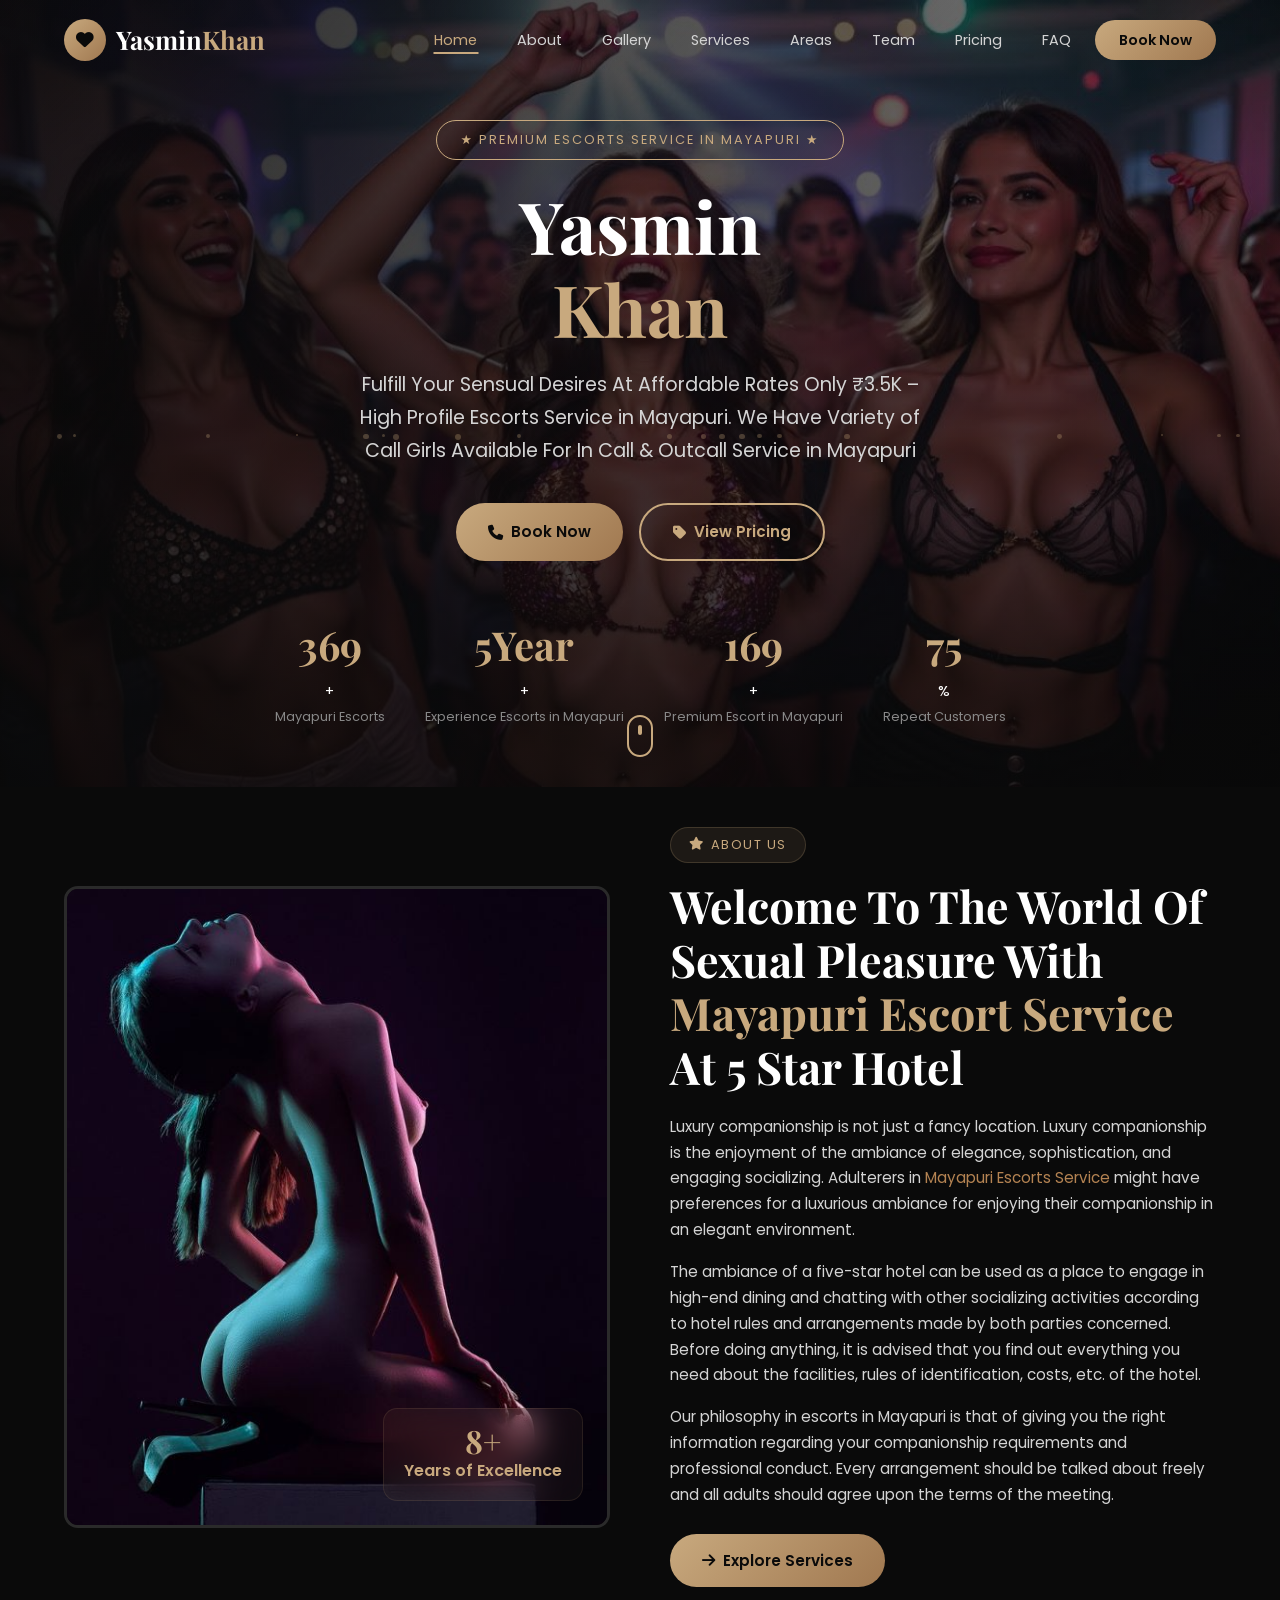
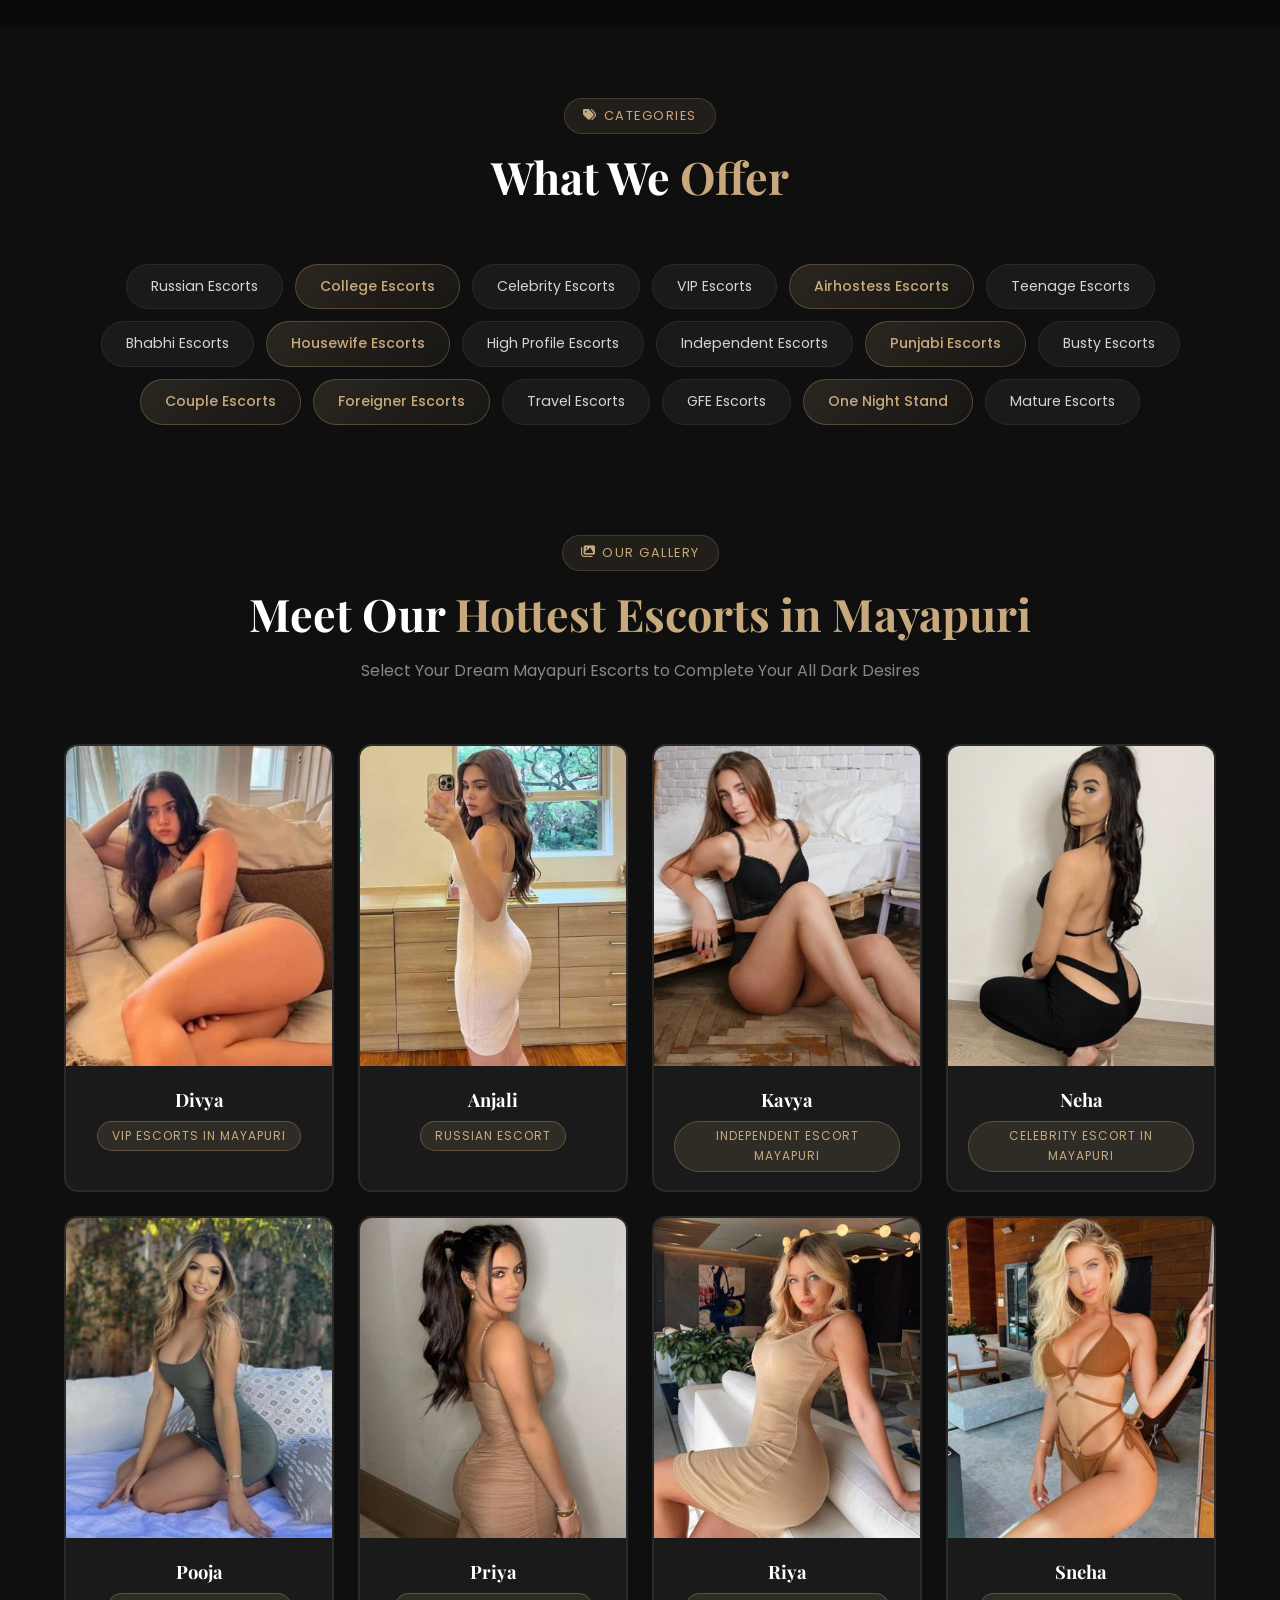
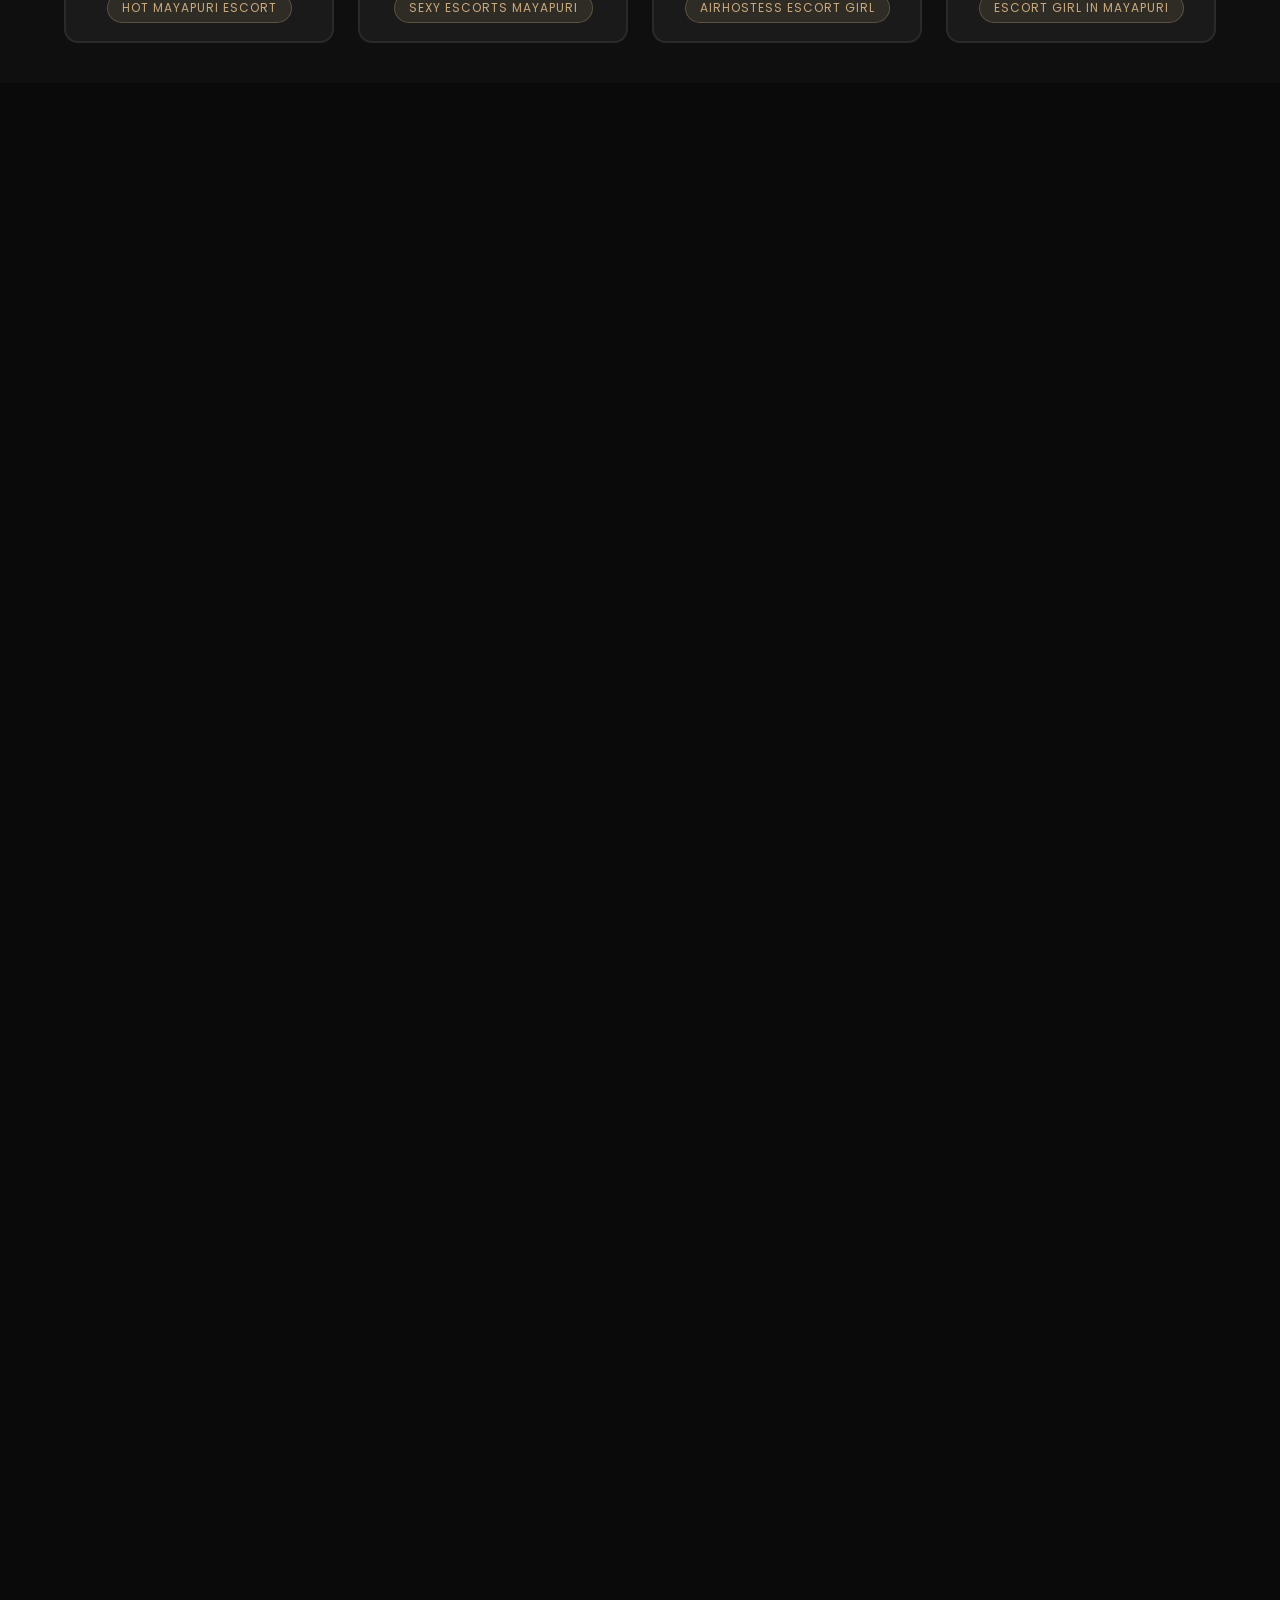
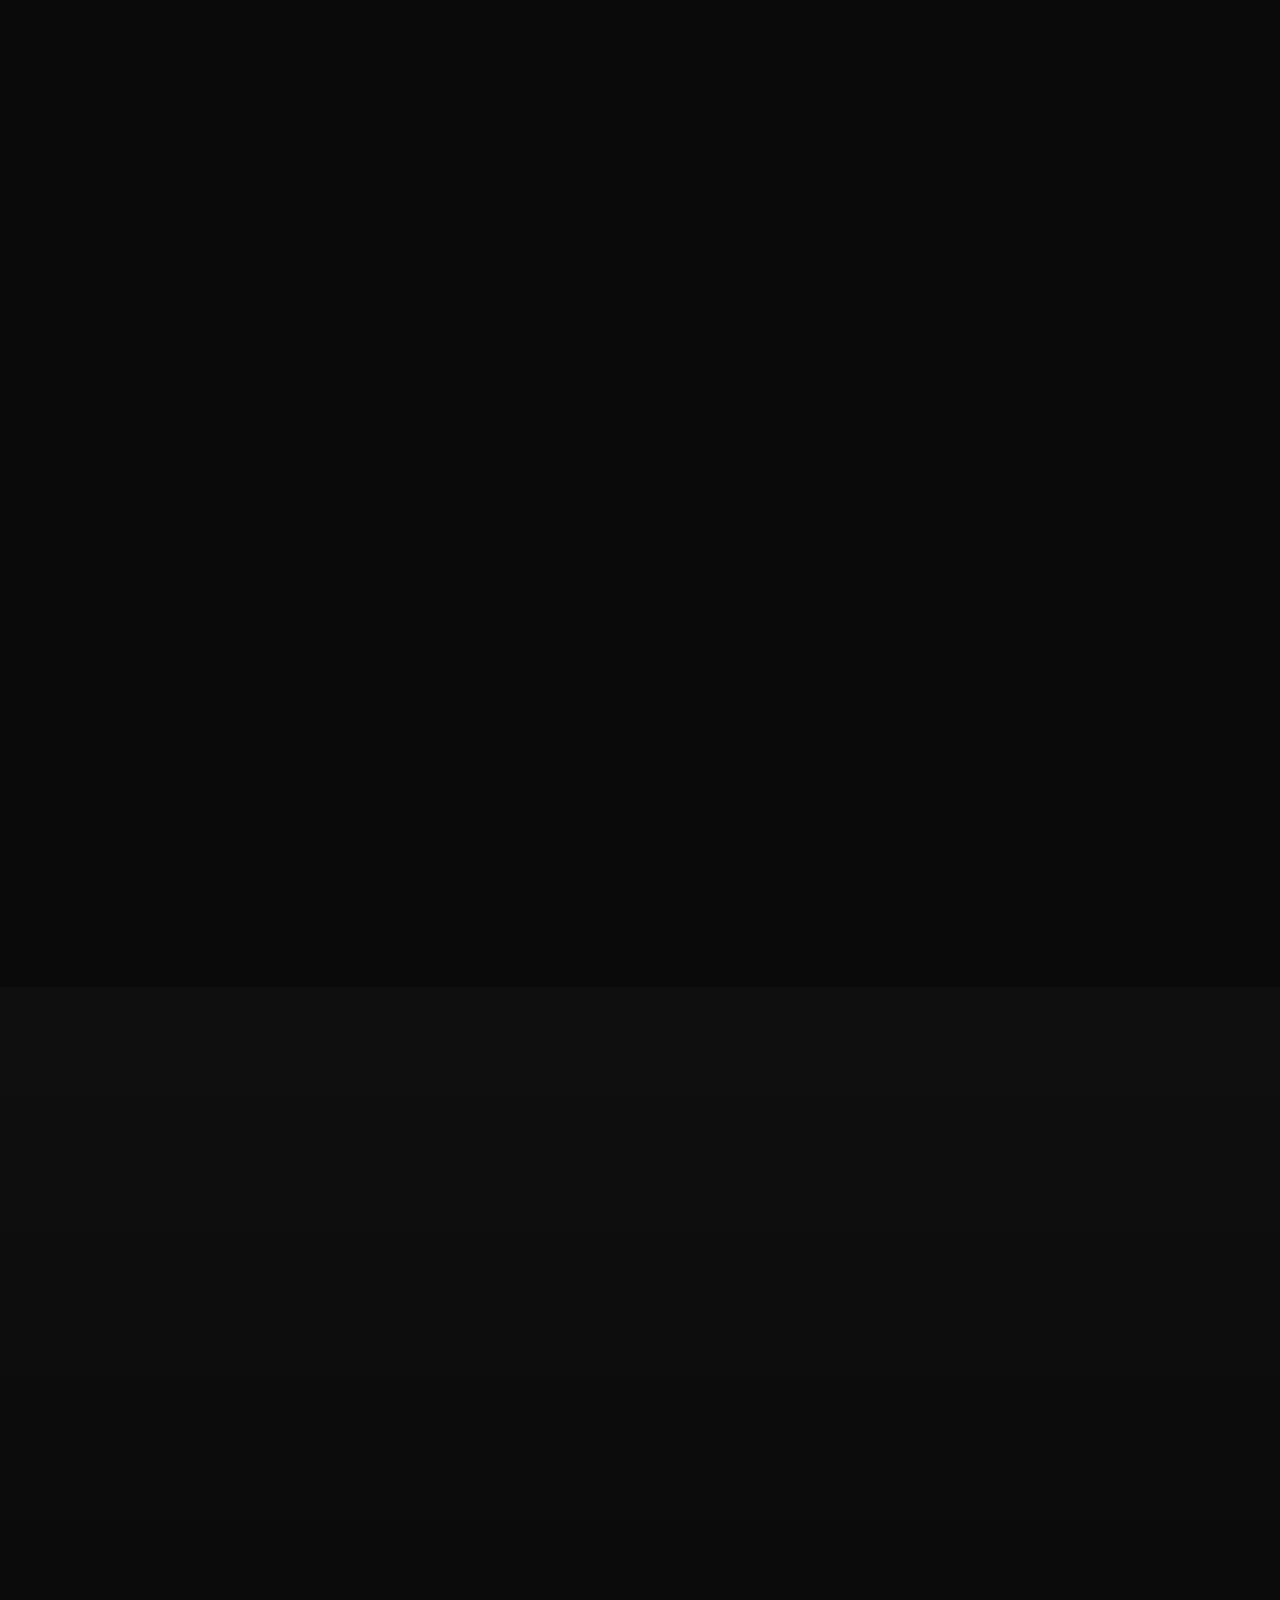
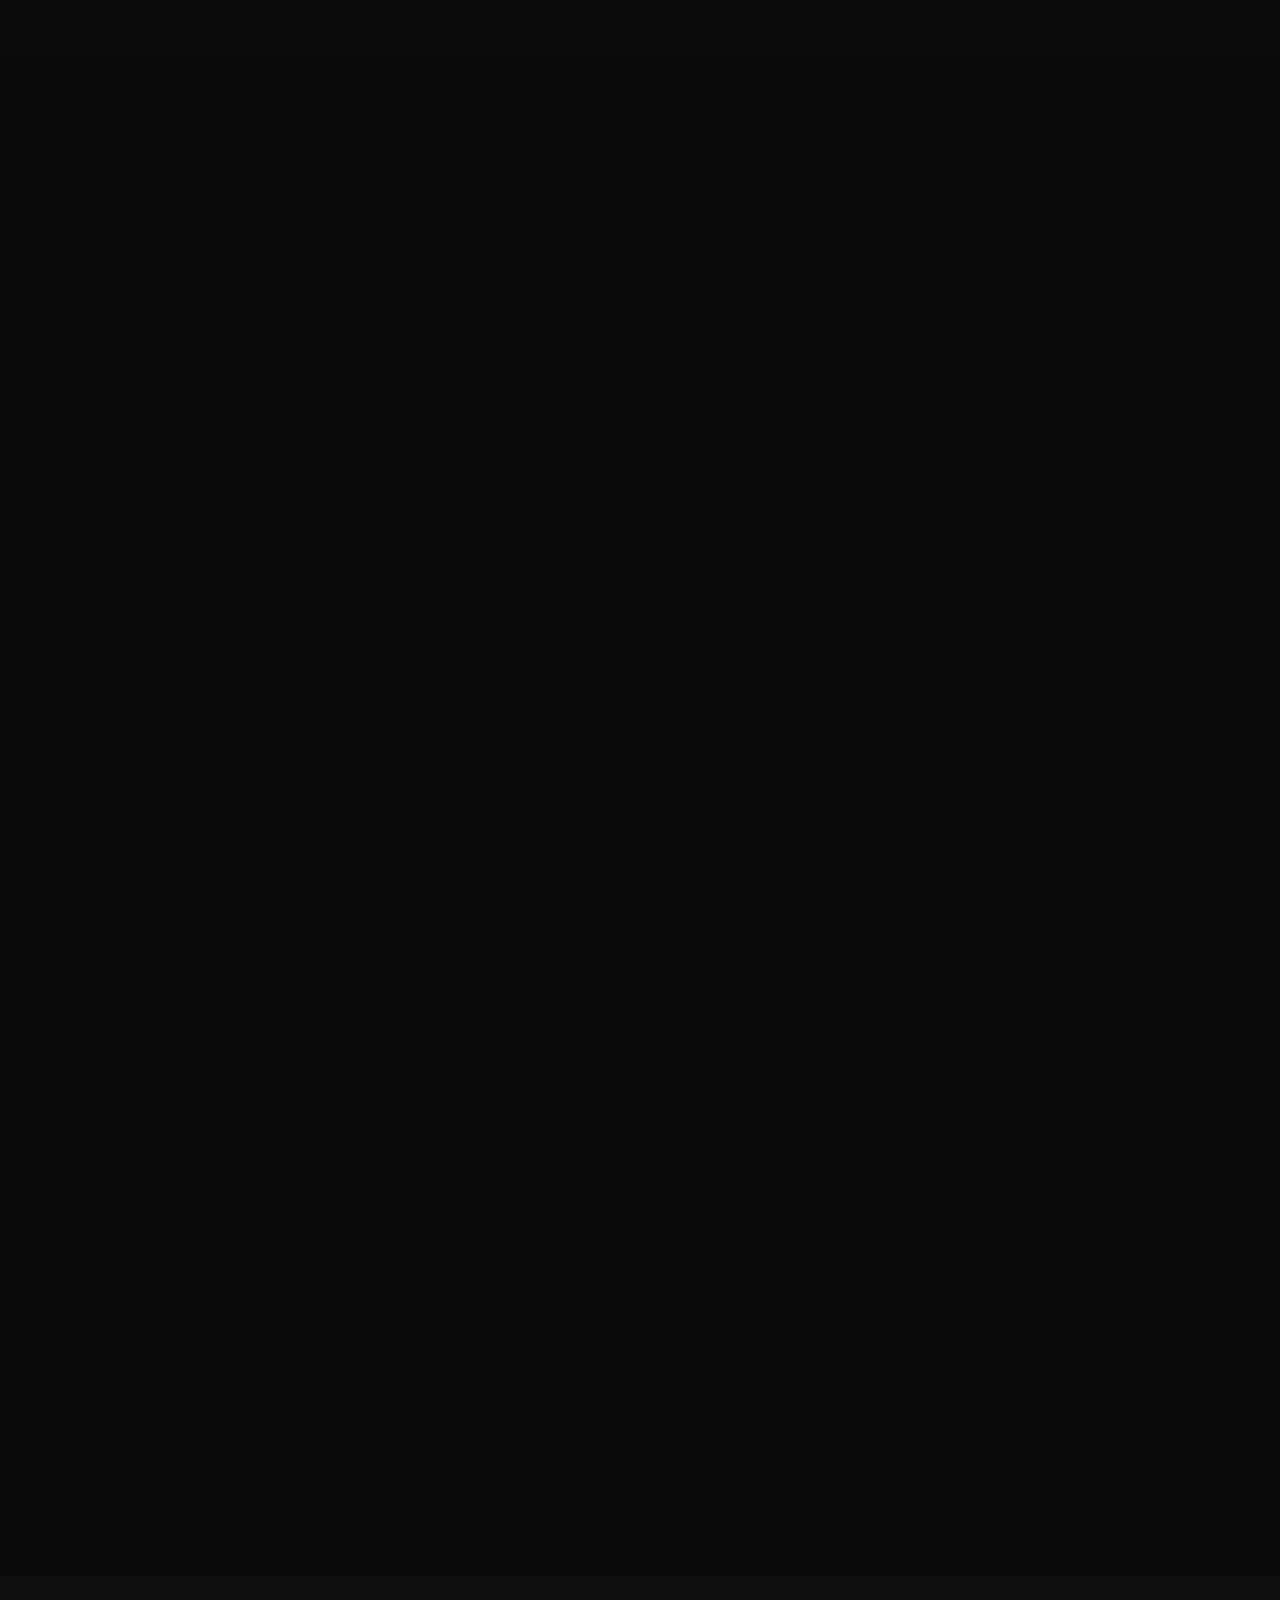
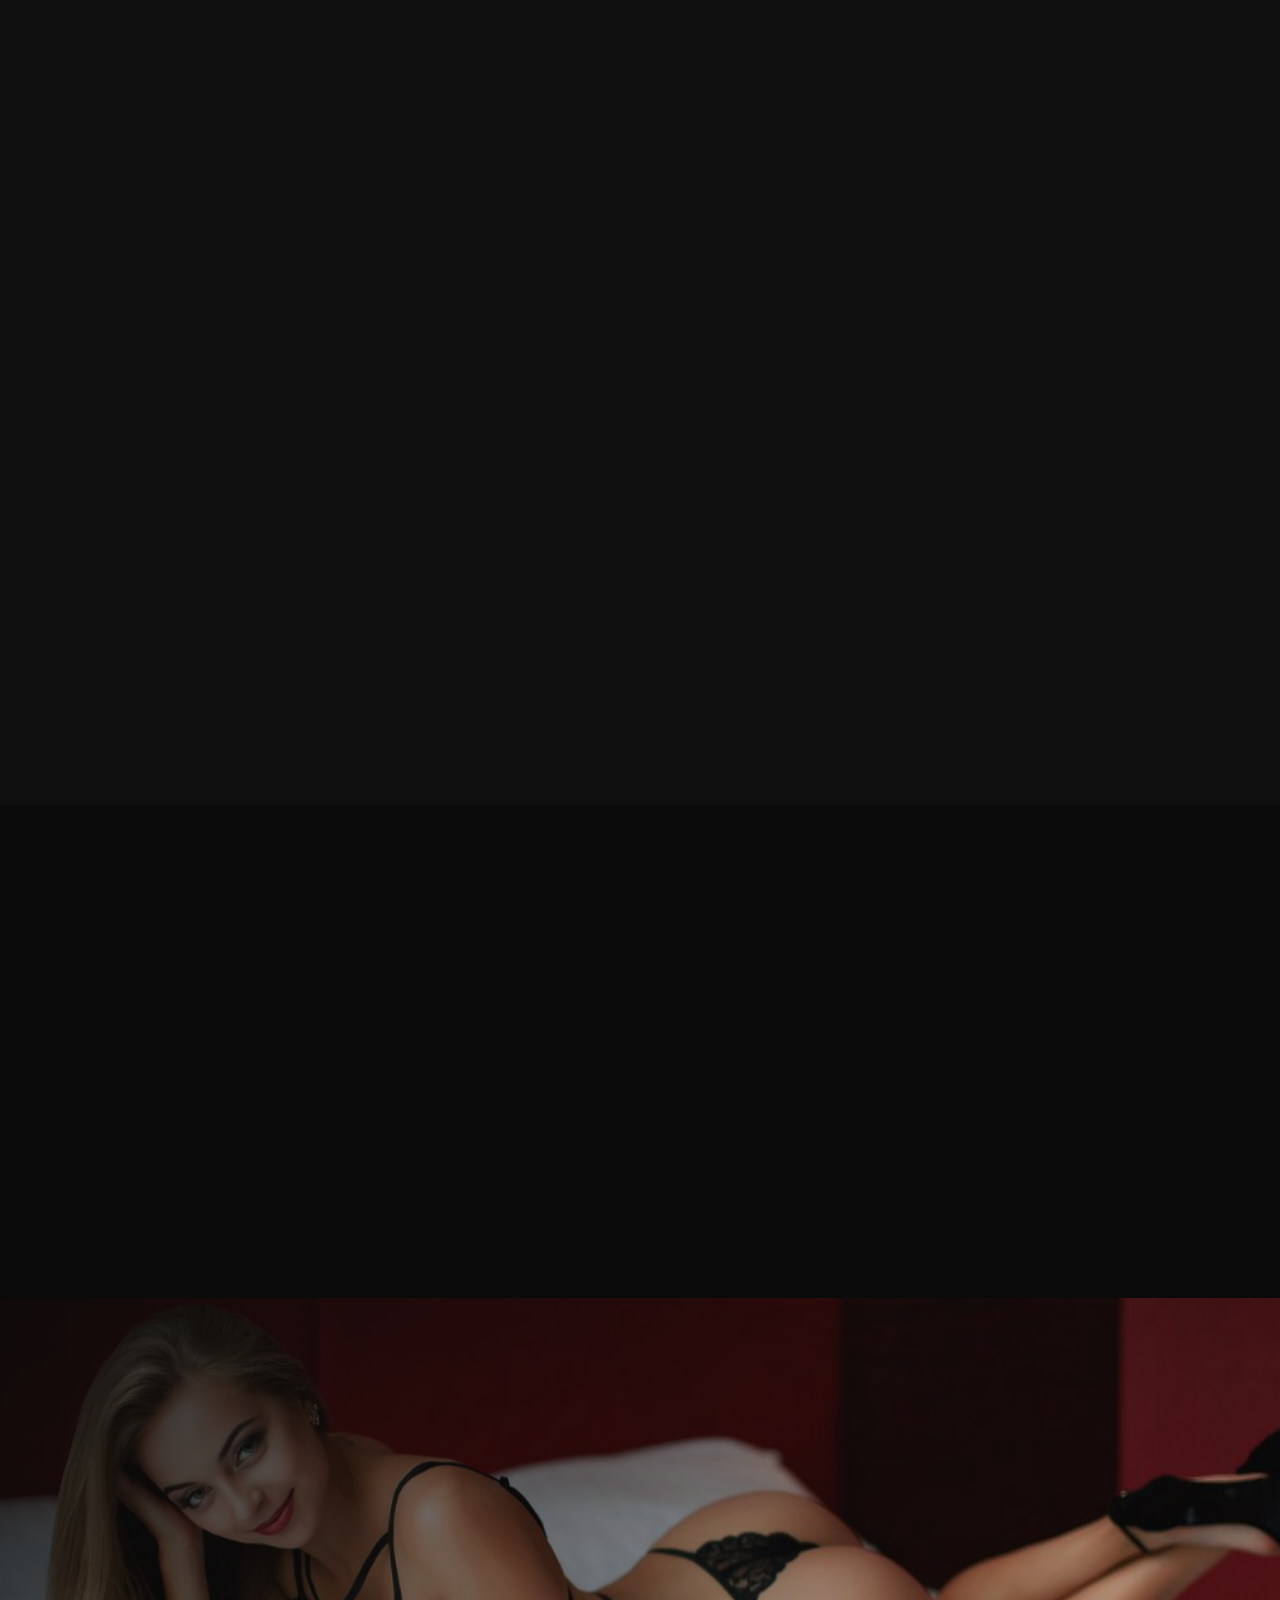
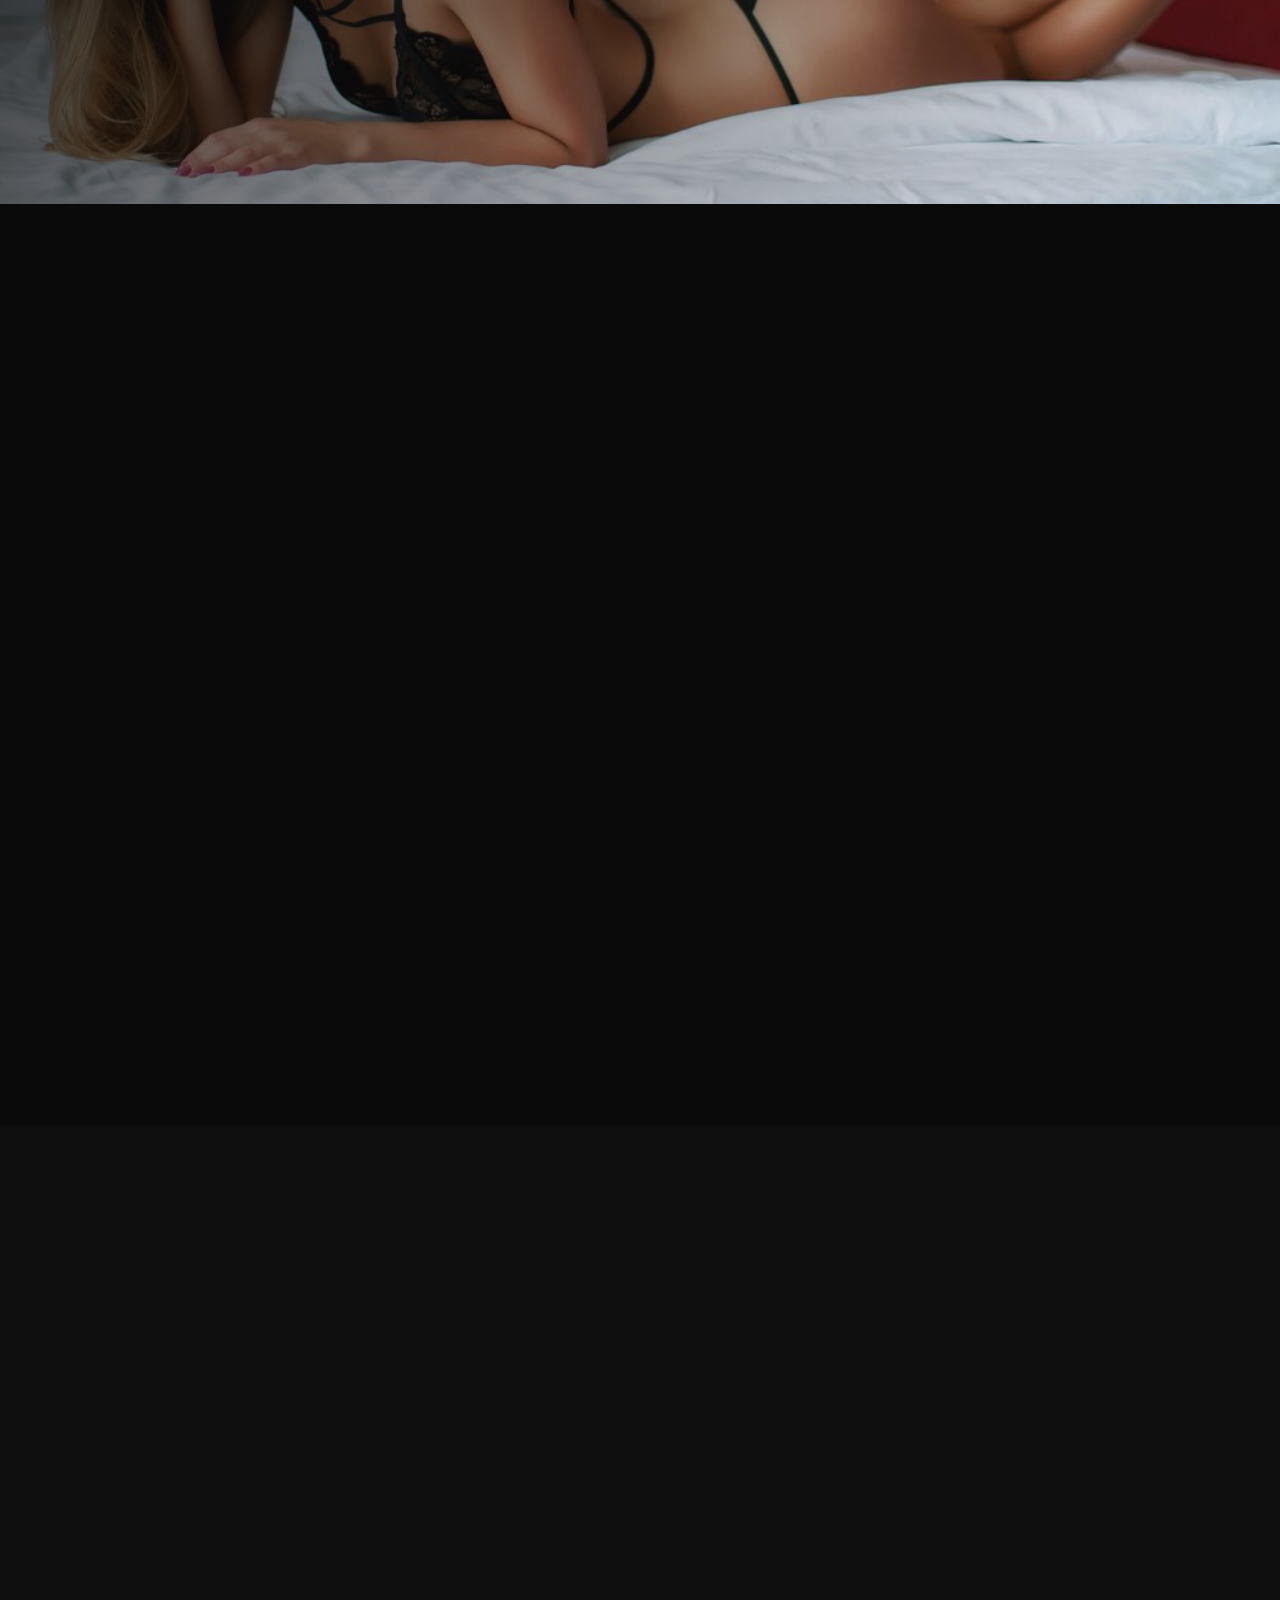
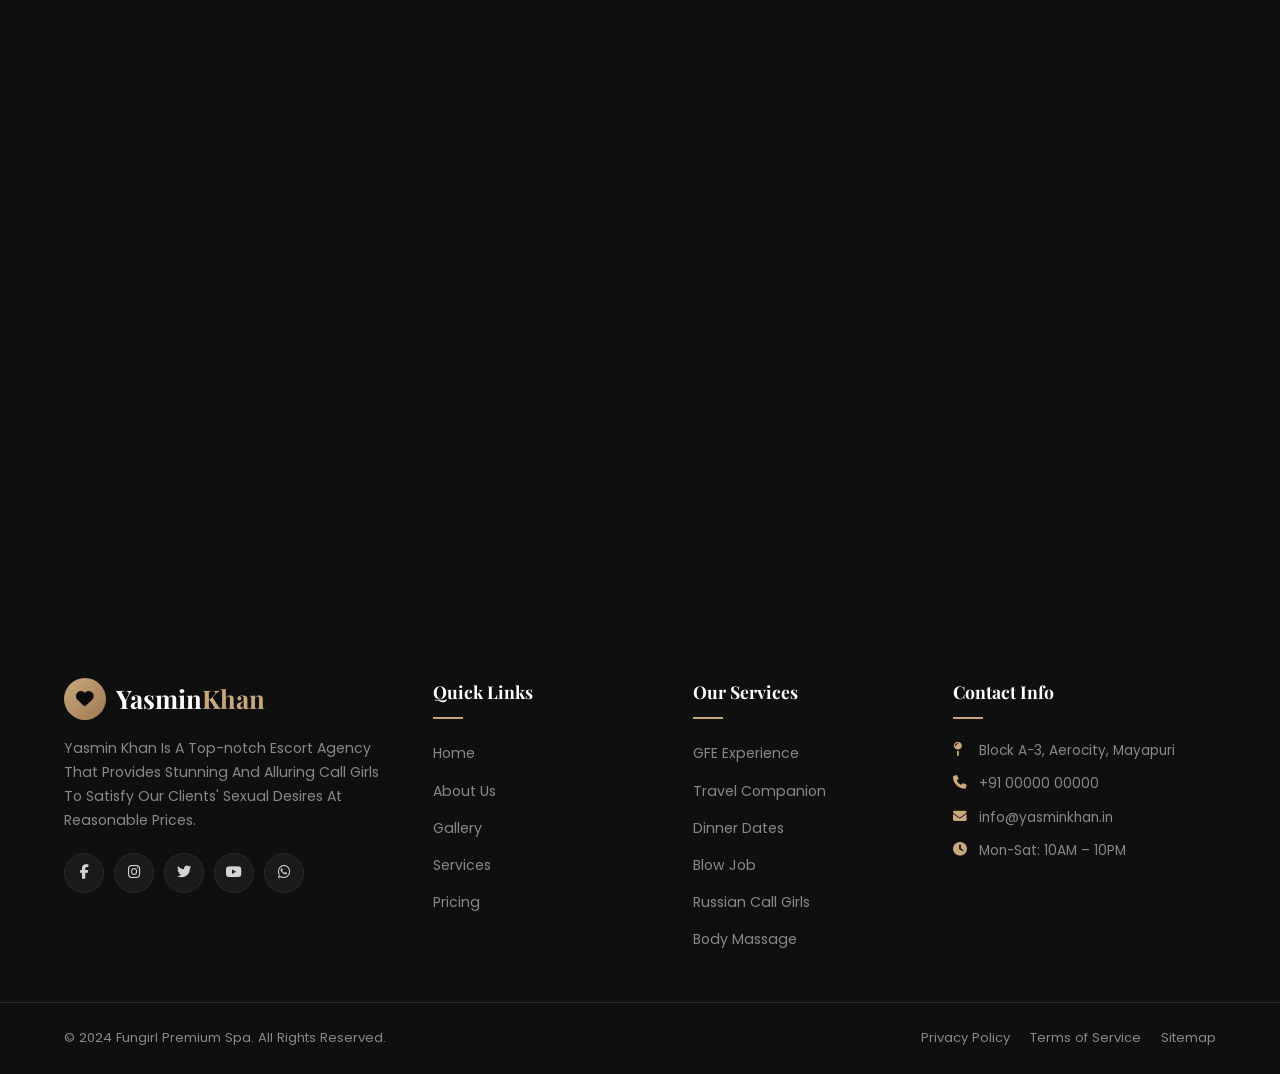
<file: mayapuri-escorts.html>
<!DOCTYPE html>
<html lang="en">

<head>
    <meta charset="UTF-8">
    <meta name="viewport" content="width=device-width,initial-scale=1.0">
    <meta name="description"
        content="Fungirl - Premium SPA & Massage Services in Aerocity, Mayapuri. Luxury relaxation.">
    <title>No.1 Escorts Service in Mayapuri at Only ₹3.5K Free Delivery No Advance</title>
    <meta name="description"
        content="Fulfill Your Sensual Desires At Affordable Rates Only ₹3.5K – High Profile Escorts Service in Mayapuri. We Have Variety of Escorts Available For In Call & Outcall Service in Mayapuri." />
    <meta name="keywords"
        content="Mayapuri Escorts, Call Girls in Mayapuri, Escorts in Mayapuri, Escorts Agency in Mayapuri, Mayapuri Escort, Mayapuri Escorts services, Mayapuri Escort Service, Escort Service in Mayapuri, Mayapuri Independent Escorts" />
    <link href="img/favicon.png" rel="icon">

    <!-- Open Graph data -->
    <meta property="og:locale" content="en_IN" />
    <meta property="og:type" content="website">
    <meta property="og:title" content="No.1 Escorts Service in Mayapuri at Only ₹3.5K Free Delivery No Advance">
    <meta property="og:description"
        content="Fulfill Your Sensual Desires At Affordable Rates Only ₹3.5K – High Profile Escorts Service in Mayapuri. We Have Variety of Escorts Available For In Call & Outcall Service in Mayapuri.">
    <meta property="og:url" content="https://yasmindelhi.github.io/mayapuri-escorts.html">
    <meta property="og:site_name" content="Yasmin Khan">
    <meta property="og:image" content="img/escort-banner.jpg">

    <meta name="url" content="https://yasmindelhi.github.io/mayapuri-escorts.html">
    <meta name="rating" content="General">
    <meta name="author" content="Yasmin Khan" />
    <meta name="distribution" content="India">
    <meta name="expires" content="never">
    <meta name="robots" content="index, follow">
    <meta name="googlebot" content="index, follow">
    <meta name="document-type" content="public">
    <meta name="state" content="Mayapuri">
    <meta name="city" content="Mayapuri">
    <meta name="DC.title" content="No.1 Escorts Service in Mayapuri at Only ₹3.5K Free Delivery No Advance">
    <meta name="geo.region" content="IN">
    <meta name="geo.placename" content="Mayapuri">

    <!-- FIX: Preload LCP hero image -->
    <link rel="preload" as="image"
        href="https://images.unsplash.com/photo-1600334089648-b0d9d3028eb2?w=1280&h=720&fit=crop&fm=webp&q=75"
        fetchpriority="high">


    <!-- FIX: Preconnect (max 4) -->
    <link rel="preconnect" href="https://fonts.googleapis.com">
    <link rel="preconnect" href="https://fonts.gstatic.com" crossorigin>
    <link rel="preconnect" href="https://images.unsplash.com">
    <link rel="preconnect" href="https://cdnjs.cloudflare.com">

    <!-- FIX: Override FA font-display to swap BEFORE FA loads -->
    <style>
        @font-face {
            font-family: 'Font Awesome 6 Free';
            font-display: swap;
            src: url('https://cdnjs.cloudflare.com/ajax/libs/font-awesome/6.5.1/webfonts/fa-solid-900.woff2') format('woff2')
        }

        @font-face {
            font-family: 'Font Awesome 6 Brands';
            font-display: swap;
            src: url('https://cdnjs.cloudflare.com/ajax/libs/font-awesome/6.5.1/webfonts/fa-brands-400.woff2') format('woff2')
        }
    </style>

    <!-- FIX: Non-render-blocking Google Fonts -->
    <link rel="preload" as="style"
        href="https://fonts.googleapis.com/css2?family=Playfair+Display:wght@400;600;700&family=Poppins:wght@300;400;500;600&display=swap"
        onload="this.rel='stylesheet'">
    <noscript>
        <link rel="stylesheet"
            href="https://fonts.googleapis.com/css2?family=Playfair+Display:wght@400;600;700&family=Poppins:wght@300;400;500;600&display=swap">
    </noscript>

    <!-- FIX: Non-render-blocking Font Awesome -->
    <link rel="preload" as="style" href="https://cdnjs.cloudflare.com/ajax/libs/font-awesome/6.5.1/css/all.min.css"
        onload="this.rel='stylesheet'">
    <noscript>
        <link rel="stylesheet" href="https://cdnjs.cloudflare.com/ajax/libs/font-awesome/6.5.1/css/all.min.css">
    </noscript>

    <!-- FIX: Inline Critical CSS (eliminates style.css render blocking 470ms) -->
    <style>
        *,
        *::before,
        *::after {
            margin: 0;
            padding: 0;
            box-sizing: border-box
        }

        html {
            scroll-behavior: smooth;
            scroll-padding-top: 80px
        }

        body {
            font-family: 'Poppins', system-ui, -apple-system, sans-serif;
            background: #0a0a0a;
            color: #d4d4d4;
            line-height: 1.7;
            overflow-x: hidden;
            -webkit-font-smoothing: antialiased
        }

        img {
            max-width: 100%;
            height: auto;
            display: block
        }

        a {
            text-decoration: none;
            color: #b48352;
        }

        ul {
            text-align: left;
            list-style: none
        }

        button {
            border: none;
            background: none;
            cursor: pointer;
            font-family: inherit
        }

        .container {
            width: 90%;
            max-width: 1200px;
            margin: 0 auto
        }

        .gold {
            color: #c8a97e
        }

        .navbar {
            position: fixed;
            top: 0;
            left: 0;
            width: 100%;
            z-index: 1000;
            height: 80px;
            display: flex;
            align-items: center;
            background: transparent;
            transition: .35s cubic-bezier(.4, 0, .2, 1)
        }

        .navbar.scrolled {
            background: rgba(10, 10, 10, .97);
            backdrop-filter: blur(20px);
            -webkit-backdrop-filter: blur(20px);
            box-shadow: 0 2px 30px rgba(0, 0, 0, .5);
            border-bottom: 1px solid #2a2a2a
        }

        .nav-container {
            display: flex;
            align-items: center;
            justify-content: space-between
        }

        .nav-logo {
            display: flex;
            align-items: center;
            gap: 10px
        }

        .logo-icon {
            width: 42px;
            height: 42px;
            background: linear-gradient(135deg, #c8a97e, #a07850);
            border-radius: 50%;
            display: flex;
            align-items: center;
            justify-content: center;
            color: #0a0a0a;
            font-size: 1.1rem
        }

        .logo-text {
            font-family: 'Playfair Display', serif;
            font-size: 1.6rem;
            font-weight: 700;
            color: #fff
        }

        .nav-menu {
            display: flex;
            align-items: center;
            gap: 8px
        }

        .nav-link {
            padding: 8px 16px;
            font-size: .9rem;
            color: #d4d4d4;
            position: relative;
            transition: .35s
        }

        .hamburger {
            display: none;
            flex-direction: column;
            gap: 5px;
            z-index: 1001
        }

        .hamburger .bar {
            width: 26px;
            height: 2.5px;
            background: #fff;
            border-radius: 2px;
            transition: .35s
        }

        .hero-banner {
            position: relative;
            width: 100%;
            min-height: 700px;
            padding-top: 80px;
            display: flex;
            align-items: center;
            justify-content: center;
            background: linear-gradient(135deg, rgba(10, 10, 10, .85), rgba(15, 15, 15, 0)), url('img/escort-banner.jpg') center/cover no-repeat;
            overflow: hidden
        }

        .hero-overlay {
            position: absolute;
            inset: 0;
            background: linear-gradient(180deg, rgba(10, 10, 10, .3) 0%, rgba(10, 10, 10, .8) 100%)
        }

        .hero-content {
            position: relative;
            z-index: 2;
            text-align: center;
            padding: 40px 0 60px
        }

        .hero-title {
            font-family: 'Playfair Display', serif;
            font-size: clamp(2.4rem, 6vw, 4.5rem);
            font-weight: 700;
            color: #fff;
            line-height: 1.15;
            margin-bottom: 20px
        }

        .btn {
            display: inline-flex;
            align-items: center;
            gap: 8px;
            padding: 14px 32px;
            border-radius: 50px;
            font-size: .95rem;
            font-weight: 600;
            transition: .35s;
            cursor: pointer
        }

        .btn-primary {
            background: linear-gradient(135deg, #c8a97e, #a07850);
            color: #0a0a0a
        }

        [data-animate] {
            opacity: 0;
            transform: translateY(40px);
            transition: opacity .7s ease, transform .7s ease
        }

        [data-animate].animated {
            opacity: 1;
            transform: translateY(0)
        }

        @media(max-width:992px) {
            .hamburger {
                display: flex
            }

            .nav-menu {
                position: fixed;
                top: 0;
                right: -100%;
                width: 300px;
                height: 100vh;
                background: #0f0f0f;
                flex-direction: column;
                align-items: stretch;
                padding: 100px 30px 40px;
                border-left: 1px solid #2a2a2a;
                transition: .35s
            }

            .nav-menu.active {
                right: 0
            }
        }

        @media(max-width:768px) {
            .hero-banner {
                min-height: auto;
                padding-top: 70px
            }
        }
    </style>

    <!-- FIX: style.css loaded NON-render-blocking -->
    <link rel="preload" as="style" href="style.css" onload="this.rel='stylesheet'">
    <noscript>
        <link rel="stylesheet" href="style.css">
    </noscript>
</head>

<body>

    <!-- NAVBAR -->
    <nav class="navbar" id="navbar">
        <div class="container nav-container">
            <a href="#home" class="nav-logo">
                <span class="logo-icon"><i class="fas fa-heart"></i></span>
                <span class="logo-text">Yasmin<span class="gold">Khan</span></span>
            </a>
            <ul class="nav-menu" id="navMenu">
                <li><a href="#home" class="nav-link active">Home</a></li>
                <li><a href="#about" class="nav-link">About</a></li>
                <li><a href="#gallery" class="nav-link">Gallery</a></li>
                <li><a href="#services" class="nav-link">Services</a></li>
                <li><a href="#areas" class="nav-link">Areas</a></li>
                <li><a href="#team" class="nav-link">Team</a></li>
                <li><a href="#pricing" class="nav-link">Pricing</a></li>
                <li><a href="#faq" class="nav-link">FAQ</a></li>
                <li><a href="#contact" class="nav-link btn-nav">Book Now</a></li>
            </ul>
            <button class="hamburger" id="hamburger" aria-label="Toggle Menu">
                <span class="bar"></span><span class="bar"></span><span class="bar"></span>
            </button>
        </div>
    </nav>

    <!-- HERO BANNER -->
    <section id="home" class="hero-banner">
        <div class="hero-overlay"></div>
        <div class="hero-particles" id="particles"></div>
        <div class="container hero-content">
            <span class="hero-badge" data-animate="fadeDown">★ Premium Escorts Service in Mayapuri ★</span>
            <h1 class="hero-title" data-animate="fadeUp">Yasmin<br> <span class="gold">Khan</span></h1>
            <p class="hero-sub" data-animate="fadeUp">Fulfill Your Sensual Desires At Affordable Rates Only ₹3.5K – High
                Profile Escorts Service in Mayapuri. We Have Variety of Call Girls Available For In Call &
                Outcall
                Service
                in Mayapuri</p>
            <div class="hero-btns" data-animate="fadeUp">
                <a href="#services" class="btn btn-primary"><i class="fas fa-phone"></i> Book Now</a>
                <a href="#pricing" class="btn btn-outline"><i class="fas fa-tag"></i> View Pricing</a>
            </div>
            <div class="hero-stats" data-animate="fadeUp">
                <div class="stat"><span class="stat-num">369</span>+ <small>Mayapuri Escorts</small></div>
                <div class="stat"><span class="stat-num">5Year</span>+ <small>Experience Escorts in Mayapuri</small>
                </div>
                <div class="stat"><span class="stat-num">169</span>+ <small>Premium Escort in Mayapuri</small>
                </div>
                <div class="stat"><span class="stat-num">75</span>% <small>Repeat Customers</small></div>
            </div>
        </div>
        <a href="#about" class="scroll-indicator" aria-label="Scroll down">
            <div class="mouse">
                <div class="wheel"></div>
            </div>
        </a>
    </section>

    <!-- ABOUT -->
    <section id="about" class="section about-section">
        <div class="container">
            <div class="about-grid" data-animate="fadeUp">
                <div class="about-img-wrap">
                    <img src="img/escort-girl.jpg" alt="Fungirl Spa Interior" width="560" height="660" loading="lazy"
                        decoding="async">
                    <div class="exp-badge glass-card"><span>8+</span>Years of Excellence</div>
                </div>
                <div class="about-text">
                    <span class="section-tag"><i class="fas fa-star"></i> About Us</span>
                    <h1 class="section-title">Welcome To The World Of Sexual Pleasure With <span class="gold">Mayapuri
                            Escort Service</span>
                        At 5 Star Hotel</h1>

                    <p>Luxury companionship is not just a fancy location. Luxury companionship is the enjoyment of the
                        ambiance of elegance, sophistication, and engaging socializing. Adulterers in <a
                            href="https://yasmindelhi.github.io/mayapuri-escorts.html"> Mayapuri Escorts Service </a>
                        might have preferences for a luxurious ambiance for enjoying their companionship in an
                        elegant environment.</p>

                    <p>The ambiance of a five-star hotel can be used as a place to engage in high-end dining and
                        chatting with other socializing activities according to hotel rules and arrangements made by
                        both parties concerned. Before doing anything, it is advised that you find out everything you
                        need about the facilities, rules of identification, costs, etc. of the hotel.</p>

                    <p>Our philosophy in escorts in Mayapuri is that of giving you the right information regarding your
                        companionship requirements and professional conduct. Every arrangement should be talked about
                        freely and all adults should agree upon the terms of the meeting.</p>

                    <a href="#services" class="btn btn-primary"><i class="fas fa-arrow-right"></i> Explore Services</a>
                </div>
            </div>
        </div>
    </section>

    <!-- TAGS SECTION (NEW) -->
    <section class="section tags-section">
        <div class="container">
            <div class="section-header" data-animate="fadeUp">
                <span class="section-tag"><i class="fas fa-tags"></i> Categories</span>
                <h2 class="section-title">What We <span class="gold">Offer</span></h2>
            </div>
            <div class="tags-cloud" data-animate="fadeUp">
                <span class="ftag">Russian Escorts</span>
                <span class="ftag highlight">College Escorts</span>
                <span class="ftag">Celebrity Escorts</span>
                <span class="ftag">VIP Escorts</span>
                <span class="ftag highlight">Airhostess Escorts</span>
                <span class="ftag">Teenage Escorts</span>
                <span class="ftag">Bhabhi Escorts</span>
                <span class="ftag highlight">Housewife Escorts</span>
                <span class="ftag">High Profile Escorts</span>
                <span class="ftag">Independent Escorts</span>
                <span class="ftag highlight">Punjabi Escorts</span>
                <span class="ftag">Busty Escorts</span>
                <span class="ftag highlight">Couple Escorts</span>
                <span class="ftag highlight">Foreigner Escorts</span>
                <span class="ftag">Travel Escorts</span>
                <span class="ftag">GFE Escorts</span>
                <span class="ftag highlight">One Night Stand</span>
                <span class="ftag">Mature Escorts</span>
            </div>
        </div>
    </section>

    <!-- GALLERY -->
    <section id="gallery" class="section gallery-section">
        <div class="container">
            <div class="section-header" data-animate="fadeUp">
                <span class="section-tag"><i class="fas fa-images"></i> Our Gallery</span>
                <h2 class="section-title">Meet Our <span class="gold">Hottest Escorts in Mayapuri</span></h2>
                <p class="section-desc">Select Your Dream Mayapuri Escorts to Complete Your All Dark Desires </p>
            </div>
            <div class="gallery-grid" data-animate="fadeUp">
                <div class="gallery-card">
                    <div class="gallery-img-wrap"><img src="img/Divya-escort.jpg" alt="Divya" width="380" height="480"
                            loading="lazy" decoding="async">
                        <div class="gallery-overlay"><a href="#" class="overlay-btn"><i class="fas fa-eye"></i></a>
                        </div>
                    </div>
                    <div class="gallery-info">
                        <h3>Divya</h3><span class="service-badge">VIP Escorts in Mayapuri</span>
                    </div>
                </div>
                <div class="gallery-card">
                    <div class="gallery-img-wrap"><img src="img/Anjali-escort.jpg" alt="Anjali" width="380" height="480"
                            loading="lazy" decoding="async">
                        <div class="gallery-overlay"><a href="#" class="overlay-btn"><i class="fas fa-eye"></i></a>
                        </div>
                    </div>
                    <div class="gallery-info">
                        <h3>Anjali</h3><span class="service-badge">Russian Escort</span>
                    </div>
                </div>
                <div class="gallery-card">
                    <div class="gallery-img-wrap"><img src="img/Kavya-escort.jpg" alt="Kavya" width="380" height="480"
                            loading="lazy" decoding="async">
                        <div class="gallery-overlay"><a href="#" class="overlay-btn"><i class="fas fa-eye"></i></a>
                        </div>
                    </div>
                    <div class="gallery-info">
                        <h3>Kavya</h3><span class="service-badge">Independent Escort Mayapuri</span>
                    </div>
                </div>
                <div class="gallery-card">
                    <div class="gallery-img-wrap"><img src="img/Neha-escort.jpg" alt="Neha" width="380" height="480"
                            loading="lazy" decoding="async">
                        <div class="gallery-overlay"><a href="#" class="overlay-btn"><i class="fas fa-eye"></i></a>
                        </div>
                    </div>
                    <div class="gallery-info">
                        <h3>Neha</h3><span class="service-badge">Celebrity Escort in Mayapuri</span>
                    </div>
                </div>
                <div class="gallery-card">
                    <div class="gallery-img-wrap"><img src="img/Pooja-escort.jpg" alt="Pooja" width="380" height="480"
                            loading="lazy" decoding="async">
                        <div class="gallery-overlay"><a href="#" class="overlay-btn"><i class="fas fa-eye"></i></a>
                        </div>
                    </div>
                    <div class="gallery-info">
                        <h3>Pooja</h3><span class="service-badge">Hot Mayapuri Escort</span>
                    </div>
                </div>
                <div class="gallery-card">
                    <div class="gallery-img-wrap"><img src="img/Priya-escort.jpg" alt="Priya" width="380" height="480"
                            loading="lazy" decoding="async">
                        <div class="gallery-overlay"><a href="#" class="overlay-btn"><i class="fas fa-eye"></i></a>
                        </div>
                    </div>
                    <div class="gallery-info">
                        <h3>Priya</h3><span class="service-badge">Sexy Escorts Mayapuri</span>
                    </div>
                </div>
                <div class="gallery-card">
                    <div class="gallery-img-wrap"><img src="img/Riya-escort.jpg" alt="Riya" width="380" height="480"
                            loading="lazy" decoding="async">
                        <div class="gallery-overlay"><a href="#" class="overlay-btn"><i class="fas fa-eye"></i></a>
                        </div>
                    </div>
                    <div class="gallery-info">
                        <h3>Riya</h3><span class="service-badge">Airhostess Escort Girl</span>
                    </div>
                </div>
                <div class="gallery-card">
                    <div class="gallery-img-wrap"><img src="img/Sneha-escort.jpg" alt="Sneha" width="380" height="480"
                            loading="lazy" decoding="async">
                        <div class="gallery-overlay"><a href="#" class="overlay-btn"><i class="fas fa-eye"></i></a>
                        </div>
                    </div>
                    <div class="gallery-info">
                        <h3>Sneha</h3><span class="service-badge">Escort Girl in Mayapuri</span>
                    </div>
                </div>
            </div>
        </div>
    </section>

    <!-- CONTENT 1 -->
    <section class="section content-section">
        <div class="container">
            <div class="content-block">
                <span class="section-tag"><i class="fas fa-heart"></i> Mayapuri Escorts Service</span>
                <h2 class="section-title">Top-Notch <span class="gold">Mayapuri Escorts</span>
                    Is Awaiting Your Horse To Cum</h2>

                <p>A companion choice is a very subjective matter that requires much reflection. People who are looking
                    for <a href="https://www.erosescorts.in/mayapuri-escorts.html"> Mayapuri Escorts </a> may have
                    their own requirements, which could vary from interesting
                    conversations and social interactions to going to certain events together with a companion.

                    Quality company in our opinion should be characterized through the personality of the person, his
                    ability to communicate and mutual respect instead of any inflated statements made through
                    advertising. Professionalism starts from providing reliable information, discussing the schedule and
                    making sure everyone knows about the agreement suggested.</p>

                <p>When looking for escorts Mayapuri, one should take into account such things as booking terms, privacy
                    policies, price and individual wishes of the person you would like to meet.

                    Having an elegant companion at a social event will add to one's confidence, but real compatibility
                    will only depend on communication between two people. Each adult person has all the rights to set
                    the limits and choose what to do or not to do.

                    Our philosophy is based on such principles as professionalism and responsible adult companionship.
                    Find out more about what we offer you, where everyone is free to express their individuality.</p>
            </div>

            <div class="content-block">
                <h2 class="section-title">Choose Bootylicious <span class="gold">Escorts in Mayapuri</span> To Fulfill
                    Your Dreams</h2>

                <p>Such features as confidence, personality and individuality are vital when selecting adult
                    companionship. People seeking escorts in Mayapuri may wish to find companions who value social
                    interaction, decent presentation and pleasant conversation.

                    Each person has unique personality and individual preferences. There are adults who prefer energetic
                    and confident companionship and there are those who like quiet conversation and relaxing social
                    atmosphere. Realizing these facts, people can find suitable companionship offers that will meet
                    their expectations.</p>

                <p>It is characteristic of our escort in Mayapuri website that we emphasize the importance of polite
                    communication and truthful representation of services. Our advice to the visitors is to inquire
                    about availability, booking terms, price and details of the offered meeting.

                    The physical appearance of the companion is not everything. Confidence, friendliness, conversation
                    skills and respect to personal boundaries play an equally important role.

                    No matter what your intentions are whether you are going to spend a social evening or just want to
                    know what companionship offers are available the first thing to do is to make an informed decision.
                </p>
            </div>

            <div class="content-block">
                <h2 class="section-title">Luxury <span class="gold">Mayapuri Escort Service</span> – Classy & Discreet
                    Companions
                </h2>

                <p>Lavishness needs to be appreciated in terms of subtle nuances, attentive approach, and proper
                    attitude. The offering of our Mayapuri escort service is oriented to people who appreciate refined
                    company and direct communication.

                    The issue of discretion should be taken into account in the case of booking private meetings. A
                    reliable service provider will inform about ways of managing personal data, required booking
                    information, and privacy policies. One should not disclose any extra sensitive information and make
                    sure that the provider he chooses is legitimate.</p>

                <p>Moreover, a quality <a href="https://yasmindelhi.github.io/mayapuri-escorts.html"> Mayapuri Escort
                    </a> needs to provide one with all the necessary information in
                    advance. Pricing, scheduling of appointments, booking and cancelling procedures should be discussed
                    before making any agreements.

                    Charming company is not only about elegance and luxury environment. It also implies manners,
                    confidence, conversation, and respecting individual boundaries. Every adult should feel at ease to
                    express his/her preferences freely and without any restrictions.</p>

                <p>Our approach is the combination of professional appearance and responsibility towards our clients. We
                    believe that the most pleasant companion arrangements are possible when there is honesty and
                    understanding involved.</p>
            </div>
        </div>
    </section>

    <!-- CONTENT + 3 UNIQUE SHAPE IMAGES (NEW) -->
    <section class="section shapes-section">
        <div class="container">
            <div class="shapes-grid" data-animate="fadeUp">
                <div class="shapes-text">
                    <span class="section-tag"><i class="fas fa-heart"></i> Russian Mayapuri Escorts</span>
                    <h2 class="section-title">Trusted & Premium <span class="gold">Escort Service in Mayapuri</span>
                        24*7</h2>

                    <p>Both convenience and reliability are very essential when looking into professional companionship.
                        Adult clients interested in getting an <a
                            href="https://yasmindelhi.github.io/mayapuri-escorts.html"> Escort Service in Mayapuri </a>
                        will require information
                        regarding booking, easy communication, and reliable availability.

                        It is important to make sure that our enquiry management system focuses on responsible inquiry
                        management and realistic expectations. Clients have to get clear about how the bookings work and
                        be able to inquire and be provided with reliable information.</p>

                    <p>Availability should never be taken from the promotional information but has to be checked up
                        every time because while a particular provider is available for enquires all day round, it does
                        not necessarily mean that they will be available at any given time due to certain reasons.</p>

                    <p>The following considerations should be taken into account while exploring Mayapuri escorts
                        service:</p>


                    <ul>
                        <li><strong>Professional communication:</strong> Enquiries should receive clear and courteous
                            responses.</li>

                        <li><strong>Transparent charges:</strong> Confirm the total price before making a commitment.
                        </li>

                        <li><strong>Privacy practices:</strong> Understand how personal information is collected and
                            handled.</li>

                        <li><strong>Availability confirmation:</strong> Verify appointment schedules directly.</li>

                        <li><strong>Respectful arrangements:</strong> Ensure that personal preferences and boundaries
                            are acknowledged.</li>

                        <li><strong>Safety considerations:</strong> Agree on suitable meeting conditions in advance.
                        </li>
                    </ul>

                    <p>
                        The ideal service of companionship should be founded on responsible behavior, not false
                        promises. Opt for wise plans which appreciate comfort, clarity, and respectfulness.
                    </p>



                </div>
                <div class="shapes-images">
                    <div class="shape-img shape-1">
                        <img src="img/russian-escorts.jpg" alt="Spa Treatment" width="300" height="350" loading="lazy"
                            decoding="async">
                    </div>
                    <div class="shape-img shape-2">
                        <img src="img/hot-russian-escort.jpg" alt="Relaxation" width="280" height="280" loading="lazy"
                            decoding="async">
                    </div>
                    <div class="shape-img shape-3">
                        <img src="img/vip-russian-girl.jpg" alt="Aromatherapy" width="300" height="350" loading="lazy"
                            decoding="async">
                    </div>
                </div>
            </div>

        </div>
    </section>

    <!-- AREA BUTTONS SECTION (NEW) -->
    <section id="areas" class="section areas-section">
        <div class="container">
            <div class="section-header" data-animate="fadeUp">
                <span class="section-tag"><i class="fas fa-location-dot"></i> Service Areas</span>
                <h2 class="section-title">We Serve Across <span class="gold">Mayapuri NCR</span></h2>
                <p class="section-desc">Premium spa services available at multiple locations for your convenience.</p>
            </div>
            <div class="areas-grid" data-animate="fadeUp">
                <a href="#contact" class="area-card glass-card">
                    <div class="area-glow"></div>
                    <div class="area-icon"><i class="fas fa-plane-departure"></i></div>
                    <h3>Aerocity</h3>
                    <span class="area-tag">Main Branch</span>
                </a>
                <a href="#contact" class="area-card glass-card">
                    <div class="area-glow"></div>
                    <div class="area-icon"><i class="fas fa-building"></i></div>
                    <h3>Gurgaon</h3>
                    <span class="area-tag">Available</span>
                </a>
                <a href="#contact" class="area-card glass-card">
                    <div class="area-glow"></div>
                    <div class="area-icon"><i class="fas fa-hotel"></i></div>
                    <h3>Mahipalpur</h3>
                    <span class="area-tag">Available</span>
                </a>
                <a href="#contact" class="area-card glass-card">
                    <div class="area-glow"></div>
                    <div class="area-icon"><i class="fas fa-city"></i></div>
                    <h3>Dwarka</h3>
                    <span class="area-tag">Available</span>
                </a>
                <a href="#contact" class="area-card glass-card">
                    <div class="area-glow"></div>
                    <div class="area-icon"><i class="fas fa-landmark"></i></div>
                    <h3>Indirapuram</h3>
                    <span class="area-tag">Available</span>
                </a>
                <a href="#contact" class="area-card glass-card">
                    <div class="area-glow"></div>
                    <div class="area-icon"><i class="fas fa-monument"></i></div>
                    <h3>Vasundhara</h3>
                    <span class="area-tag">Available</span>
                </a>
                <a href="#contact" class="area-card glass-card">
                    <div class="area-glow"></div>
                    <div class="area-icon"><i class="fas fa-map-location-dot"></i></div>
                    <h3>Raj Nagar Extension</h3>
                    <span class="area-tag">Available</span>
                </a>
                <a href="#contact" class="area-card glass-card">
                    <div class="area-glow"></div>
                    <div class="area-icon"><i class="fas fa-location-crosshairs"></i></div>
                    <h3>Vaishali</h3>
                    <span class="area-tag">Available</span>
                </a>
            </div>
        </div>
    </section>

    <!-- CONTENT 2 -->
    <section class="section content-section">
        <div class="container">
            <div class="content-block">
                <h2 class="section-title">Female <span class="gold">
                        Escort in Mayapuri</span> Dedicated To Provide A Variety Of Services </h2>
                <p>Every adult companion has a unique personality, communication pattern, and preference. When looking
                    for a suitable female escort in Mayapuri, one should go beyond mere pictures or descriptions of the
                    services.

                    Some adults may like a companion that is extroverted for a social night out, while some may like a
                    good conversationalist. Interests, communication patterns, and compatibility could be factors that
                    will make one feel comfortable.

                    We provide a service where adults will have sufficient information about escorts services in
                    Mayapuri, and will also know what to expect from the proposed date.</p>

                <p>The professional companionship service could involve the following social activities as part of the
                    arrangement:</p>

                <ul>
                    <li><strong>Dining and restaurant outings</strong> </li>

                    <li><strong>Conversation and relaxed social interaction</strong> </li>

                    <li><strong>Attending selected social occasions.</strong> </li>

                    <li><strong>Exploring local hospitality venues.</strong> </li>

                    <li><strong>Spending quality time in a mutually agreed setting.</strong> </li>

                </ul>
            </div>

            <div class="content-block">
                <h2 class="section-title">100% Premium <span class="gold">Escort Service & Cash Pay</span>
                    With Mayapuri Escorts</h2>

                <p>Transparency is one of the key characteristics of professional adult companionship. Adults interested
                    in <a href="https://yasmindelhi.github.io/mayapuri-escorts.html"> Escorts in Mayapuri </a> must be
                    provided with transparent information regarding the costs, terms of
                    booking, and payment method in advance.

                    Payment methods can differ for both independent adult companions and escort services. In case of
                    cash payment, the sum, the time when the payment will be made, and extra costs should be discussed
                    in advance. It is highly recommended not to make advance payments to unverified persons. It is never
                    acceptable to use mislead pricing policies or any kind of pressure on customers from professional
                    Mayapuri Escorts service.</p>

                <ul>
                    <li><strong>Clear pricing:</strong> Understand the complete cost before confirming. </li>

                    <li><strong>Payment transparency:</strong> Discuss accepted payment methods in advance. </li>

                    <li><strong>No hidden charges:</strong> Ask about additional expenses beforehand. </li>

                    <li><strong>Booking confirmation:</strong> Verify the appointment details directly. </li>

                    <li><strong>Personal privacy:</strong> Share only necessary information. </li>

                    <li><strong>Mutual agreement:</strong> Ensure all arrangements are voluntary. </li>

                </ul>

                <p>Premium service must be considered with professionalism, integrity, and responsible communication.
                    Visitors are encouraged to analyze available information and make arrangements according to their
                    needs and expectations without risk to their safety and dignity.</p>
            </div>

            <div class="content-block">
                <h2 class="section-title">A Affordable, High-profile <span class="gold">Mayapuri Escort Model</span> For
                    Dinner Date</h2>

                <p> The dinner date may prove a nice chance for conversation and sharing the interests and sophisticated
                    social interaction. The adults looking for a Mayapuri escort will definitely like a person who
                    appreciates dining, communicates confidently and knows the value of social etiquette.

                    There are lots of venues for dining and entertainment available in Mayapuri and its vicinity in East
                    Delhi. The choice of the right place depends on preferences, convenience, price range and
                    availability.</p>


                <p>Any affordability needs to be understood clearly through the transparent pricing, but not unrealistic
                    promotional slogans. Make sure the availability of the companion, length of the meeting, payment
                    procedure and paying for the restaurant costs are discussed before the dinner date is arranged.

                    It is important to make it possible for both parties to communicate openly about the type of social
                    engagement in the professional escort service in Mayapuri.</p>



                <p>The dinner date becomes interesting because of conversation and politeness. Any discussion of your
                    favourite cuisines, business interests, travels or other things can turn any simple date into an
                    exciting one.</p>
            </div>
        </div>
    </section>

    <!-- SERVICES / CATEGORY -->
    <section id="services" class="section category-section">
        <div class="container">
            <div class="section-header" data-animate="fadeUp">
                <span class="section-tag"><i class="fas fa-concierge-bell"></i> Our Services</span>
                <h2 class="section-title">Explore Our <span class="gold">Service</span> Categories</h2>
                <p class="section-desc">From soothing Swedish massages to invigorating deep tissue treatments, discover
                    the perfect therapy.</p>
            </div>
            <div class="category-grid" data-animate="fadeUp">
                <div class="category-card">
                    <div class="cat-icon"><i class="fas fa-spa"></i></div>
                    <h3>Swedish Massage</h3>
                    <p>Gentle flowing strokes for ultimate relaxation</p>
                </div>
                <div class="category-card">
                    <div class="cat-icon"><i class="fas fa-hand-fist"></i></div>
                    <h3>Deep Tissue</h3>
                    <p>Intensive therapy targeting deep muscle layers</p>
                </div>
                <div class="category-card">
                    <div class="cat-icon"><i class="fas fa-person-praying"></i></div>
                    <h3>Thai Massage</h3>
                    <p>Ancient stretching and acupressure techniques</p>
                </div>
                <div class="category-card">
                    <div class="cat-icon"><i class="fas fa-leaf"></i></div>
                    <h3>Aromatherapy</h3>
                    <p>Healing essential oils for mind and body</p>
                </div>
                <div class="category-card">
                    <div class="cat-icon"><i class="fas fa-fire"></i></div>
                    <h3>Hot Stone</h3>
                    <p>Heated basalt stones for deep muscle relief</p>
                </div>
                <div class="category-card">
                    <div class="cat-icon"><i class="fas fa-pump-soap"></i></div>
                    <h3>Body Scrub</h3>
                    <p>Exfoliating treatment for radiant glowing skin</p>
                </div>
                <div class="category-card">
                    <div class="cat-icon"><i class="fas fa-face-smile-beam"></i></div>
                    <h3>Facial Treatment</h3>
                    <p>Premium facials for youthful fresh skin</p>
                </div>
                <div class="category-card">
                    <div class="cat-icon"><i class="fas fa-shoe-prints"></i></div>
                    <h3>Reflexology</h3>
                    <p>Pressure point therapy through feet and hands</p>
                </div>
            </div>
        </div>
    </section>

    <!-- CONTENT 3 -->
    <section class="section content-section">
        <div class="container">
            <div class="content-block">
                <h2 class="section-title">Book A <span class="gold">Mayapuri Escort Service</span> For Intense Sexual
                    Pleasure
                </h2>

                <p>In searching for an adult companionship, it is crucial that one make well-informed choices and follow
                    personal preferences. Our provision of information about <a href="https://yasmindelhi.github.io/mayapuri-escorts.html"> Mayapuri Escort Service </a> aims to help
                    adults realize the significance of responsible deals and proper communication.

                    Positive experience of companionship starts with open conversation about expectations. Adults need
                    to know what they will get, what is not included in the service, and where their personal boundaries
                    start. No description of service can be understood as promise of sexual intercourse or any other
                    activity.</p>

                <p>The people seeking for escorts in Mayapuri need to check the legitimacy of the service, its terms and
                    conditions, final price and privacy policy.

                    We consider true professionalism to stem from respect of each person's freedom and dignity. All
                    interaction needs to be voluntary, legal, and be conducted only by the consent of all adults
                    concerned.</p>

                <p>Consider the possibilities for companionship carefully, without resorting to providers who employ
                    coercion, deception, or ambiguous payment terms.

                    The best way to begin is through honesty, mutual understanding, and a focus on personal safety.</p>
            </div>

            
        </div>
    </section>


    <!-- GLASS CTA SECTION (NEW) -->
    <section class="section glass-cta-section">
        <div class="container">
            <div class="glass-cta" data-animate="fadeUp">
                <div class="glass-cta-content">
                    <h2>Ready For The <span class="gold">Ultimate</span> Sexual Encouters?</h2>
                    <p>Book your premium Mayapuri Escorts today and discover why Yasmin Khan is Mayapuri's
                        most loved
                        escorts
                        agency.</p>
                    <div class="cta-btns">
                        <a href="#contact" class="btn btn-primary"><i class="fa fa-whatsapp"></i> Book Now</a>
                        <a href="tel:+919876543210" class="btn btn-outline"><i class="fas fa-phone"></i> Call Now</a>
                    </div>
                </div>
            </div>
        </div>
    </section>

    <!-- TEAM / PROFILES -->

    <!-- PRICING -->
    <section id="pricing" class="section pricing-section">
        <div class="container">
            <div class="section-header" data-animate="fadeUp">
                <span class="section-tag"><i class="fas fa-tag"></i> Pricing</span>
                <h2 class="section-title">Our <span class="gold">Price</span> Chart</h2>
                <p class="section-desc">Transparent pricing with no hidden fees. Choose the package that suits you best.
                </p>
            </div>
            <div class="pricing-grid" data-animate="fadeUp">
                <div class="price-card">
                    <div class="price-header">
                        <h3>Basic Bliss</h3>
                        <div class="price-amount"><span class="currency">₹</span>2,999</div><span
                            class="price-duration">per session</span>
                    </div>
                    <ul class="price-features">
                        <li><i class="fas fa-check"></i> Two Shot</li>
                        <li><i class="fas fa-check"></i> Kissing</li>
                        <li><i class="fas fa-check"></i> Blowjob</li>
                        <li><i class="fas fa-check"></i> Herbal Tea</li>
                        <li class="disabled"><i class="fas fa-times"></i> Oral Sex</li>
                        <li class="disabled"><i class="fas fa-times"></i> Dirty Talk</li>
                    </ul><a href="#contact" class="btn btn-outline btn-block">Book Now</a>
                </div>
                <div class="price-card featured">
                    <div class="popular-tag">Most Popular</div>
                    <div class="price-header">
                        <h3>Premium Glow</h3>
                        <div class="price-amount"><span class="currency">₹</span>4,999</div><span
                            class="price-duration">per session</span>
                    </div>
                    <ul class="price-features">
                        <li><i class="fas fa-check"></i> Unlimited Shot</li>
                        <li><i class="fas fa-check"></i> Kissing + Deep Throat</li>
                        <li><i class="fas fa-check"></i> Blowjob + Hand job</li>
                        <li><i class="fas fa-check"></i> Oral Sex</li>
                        <li><i class="fas fa-check"></i> Body to Body Massage</li>
                        <li class="disabled"><i class="fas fa-times"></i> Dirty Talk</li>
                    </ul><a href="#contact" class="btn btn-primary btn-block">Book Now</a>
                </div>
                <div class="price-card">
                    <div class="price-header">
                        <h3>Royal Indulgence</h3>
                        <div class="price-amount"><span class="currency">₹</span>7,999</div><span
                            class="price-duration">per session</span>
                    </div>
                    <ul class="price-features">
                        <li><i class="fas fa-check"></i> Unlimited Shot</li>
                        <li><i class="fas fa-check"></i> Kissing + Deep Throat</li>
                        <li><i class="fas fa-check"></i> Blowjob + Hand job</li>
                        <li><i class="fas fa-check"></i> Oral Sex</li>
                        <li><i class="fas fa-check"></i> Body to Body Massage</li>
                        <li><i class="fas fa-check"></i> Massage</li>
                    </ul><a href="#contact" class="btn btn-outline btn-block">Book Now</a>
                </div>
                <div class="price-card">
                    <div class="price-header">
                        <h3>Couple Special</h3>
                        <div class="price-amount"><span class="currency">₹</span>9,999</div><span
                            class="price-duration">per couple</span>
                    </div>
                    <ul class="price-features">
                        <li><i class="fas fa-check"></i> Unlimited Shot</li>
                        <li><i class="fas fa-check"></i> Kissing + Deep Throat</li>
                        <li><i class="fas fa-check"></i> Blowjob + Hand job</li>
                        <li><i class="fas fa-check"></i> Oral Sex</li>
                        <li><i class="fas fa-check"></i> Body to Body Massage</li>
                        <li><i class="fas fa-check"></i> Dirty Talk</li>
                    </ul><a href="#contact" class="btn btn-outline btn-block">Book Now</a>
                </div>
            </div>
        </div>
    </section>

    <!-- REVIEWS -->
    <section id="reviews" class="section reviews-section">
        <div class="container">
            <div class="section-header" data-animate="fadeUp">
                <span class="section-tag"><i class="fas fa-star"></i> Testimonials</span>
                <h2 class="section-title">Client <span class="gold">Reviews</span></h2>
            </div>
            <div class="reviews-grid" data-animate="fadeUp">
                <div class="review-card">
                    <div class="review-stars"><i class="fas fa-star"></i><i class="fas fa-star"></i><i
                            class="fas fa-star"></i><i class="fas fa-star"></i><i class="fas fa-star"></i></div>
                    <p class="review-text">"I recently used a call escorts service in Mayapuri and was thrilled
                        with my
                        experience. The independent escort I met was not only stunning but also engaging and
                        professional. She made my evening unforgettable, and I can't wait to book again for my next
                        outing."</p>
                    <div class="reviewer"><img src="img/testimonial.avif" alt="Rahul" width="60" height="60"
                            loading="lazy">
                        <div><strong>Rahul M.</strong><span>Regular Client</span></div>
                    </div>
                </div>
                <div class="review-card">
                    <div class="review-stars"><i class="fas fa-star"></i><i class="fas fa-star"></i><i
                            class="fas fa-star"></i><i class="fas fa-star"></i><i class="fas fa-star"></i></div>
                    <p class="review-text">"Opting for the out call Mayapuri escorts service was a fantastic
                        decision
                        for
                        my VIP event. The Mayapuri Escort who arrived was classy and charming, effortlessly
                        blending
                        into
                        the atmosphere. Her presence elevated my night, and I received numerous compliments from my
                        guests. Highly recommend!"</p>
                    <div class="reviewer"><img src="img/testimonial.avif" alt="Sneha" width="60" height="60"
                            loading="lazy">
                        <div><strong>Vishal Malhotra</strong><span>VIP Member</span></div>
                    </div>
                </div>
                <div class="review-card">
                    <div class="review-stars"><i class="fas fa-star"></i><i class="fas fa-star"></i><i
                            class="fas fa-star"></i><i class="fas fa-star"></i><i class="fas fa-star-half-alt"></i>
                    </div>
                    <p class="review-text">"Searching for Desi call girls near me in Mayapuri led me to an
                        amazing
                        experience. The service was discreet, and the girl I met was vibrant and fun. It felt like
                        spending time with an old friend, making the entire experience enjoyable and memorable. I’ll
                        definitely be back!"</p>
                    <div class="reviewer"><img src="img/testimonial.avif" alt="Amit" width="60" height="60"
                            loading="lazy">
                        <div><strong>Amit S.</strong><span>Anniversary Visit</span></div>
                    </div>
                </div>
                <div class="review-card">
                    <div class="review-stars"><i class="fas fa-star"></i><i class="fas fa-star"></i><i
                            class="fas fa-star"></i><i class="fas fa-star"></i><i class="fas fa-star"></i></div>
                    <p class="review-text">"I recently booked a call girls service in Mayapuri, and the
                        experience
                        was
                        truly impressive. The Mayapuri escort I met was elegant, friendly, and very professional.
                        We
                        had a
                        relaxing evening with great conversation and a pleasant vibe. Everything was discreet and
                        smooth. I would definitely recommend this Mayapuri escorts service again."</p>
                    <div class="reviewer"><img src="img/testimonial.avif" alt="David" width="60" height="60"
                            loading="lazy">
                        <div><strong>David L.</strong><span>International Client</span></div>
                    </div>
                </div>
            </div>
        </div>
    </section>

    <!-- FAQ -->
    <section id="faq" class="section faq-section">
        <div class="container">
            <div class="section-header" data-animate="fadeUp">
                <span class="section-tag"><i class="fas fa-circle-question"></i> FAQ</span>
                <h2 class="section-title">Frequently Asked <span class="gold">Questions</span></h2>
            </div>
            <div class="faq-list" data-animate="fadeUp">
                <div class="faq-item active"><button class="faq-question" aria-expanded="true"><span>How can I book an
                            escort in Mayapuri?</span><i class="fas fa-chevron-down"></i></button>
                    <div class="faq-answer">
                        <p>Booking is very simple. You can contact us through WhatsApp or call the number provided on
                            our website. After discussing your preferences, location, and time, we confirm the
                            availability and arrange the meeting accordingly.</p>
                    </div>
                </div>
                <div class="faq-item"><button class="faq-question" aria-expanded="false"><span>Is your Mayapuri
                            escort
                            service safe and private?</span><i class="fas fa-chevron-down"></i></button>
                    <div class="faq-answer">
                        <p>Yes, we completely respect our clients’ privacy. All bookings are handled discreetly, and
                            your personal information is never shared with anyone. Our goal is to provide a comfortable
                            and confidential experience.</p>
                    </div>
                </div>
                <div class="faq-item"><button class="faq-question" aria-expanded="false"><span>Do you provide hotel and
                            home service in Mayapuri?</span><i class="fas fa-chevron-down"></i></button>
                    <div class="faq-answer">
                        <p>Yes, our escorts are available for both hotel visits and home service across Mayapuri.
                            Depending
                            on your location and availability, we can arrange an outcall service at your preferred
                            place.</p>
                    </div>
                </div>
                <div class="faq-item"><button class="faq-question" aria-expanded="false"><span>Can I choose the escort
                            before booking?</span><i class="fas fa-chevron-down"></i></button>
                    <div class="faq-answer">
                        <p>Of course. On our website you can view profiles and choose the escort you like. If you need
                            help selecting, our team can also recommend someone based on your preferences.</p>
                    </div>
                </div>
                <div class="faq-item"><button class="faq-question" aria-expanded="false"><span>Are your escorts
                            independent and professional?</span><i class="fas fa-chevron-down"></i></button>
                    <div class="faq-answer">
                        <p>Yes, we work with independent and experienced escorts who know how to treat clients
                            respectfully. They are friendly, well-groomed, and understand how to create a pleasant
                            experience.</p>
                    </div>
                </div>
                <div class="faq-item"><button class="faq-question" aria-expanded="false"><span>What are the charges for
                            escort service in Mayapuri?</span><i class="fas fa-chevron-down"></i></button>
                    <div class="faq-answer">
                        <p>The price depends on the escort you choose, the location, and the duration of the meeting.
                            You can contact us directly to get clear details about availability and pricing before
                            booking.</p>
                    </div>
                </div>
            </div>
        </div>
    </section>

    <!-- LOCATION -->
    <section id="contact" class="section location-section">
        <div class="container">
            <div class="section-header" data-animate="fadeUp">
                <span class="section-tag"><i class="fas fa-map-marker-alt"></i> Our Location</span>
                <h2 class="section-title">Find Us In <span class="gold"> Mayapuri</span></h2>
            </div>
            <div class="location-grid" data-animate="fadeUp">
                <div class="map-wrap"><iframe
                        src="https://www.google.com/maps/embed?pb=!1m18!1m12!1m3!1d379332.9971551053!2d76.7635779835684!3d28.64368473473721!2m3!1f0!2f0!3f0!3m2!1i1024!2i768!4f13.1!3m3!1m2!1s0x390cfd5b347eb62d%3A0x37205b715389640!2sMayapuri!5e1!3m2!1sen!2sin!4v1772880391497!5m2!1sen!2sin"
                        width="100%" height="450" style="border:0;border-radius:12px" allowfullscreen="" loading="lazy"
                        referrerpolicy="no-referrer-when-downgrade" title="Location"></iframe></div>
                <div class="location-info">
                    <div class="info-card">
                        <div class="info-icon"><i class="fas fa-map-pin"></i></div>
                        <div>
                            <h4>Address</h4>
                            <p>Block A-3, Aerocity, IGI Airport Road,<br> Mayapuri — 110037</p>
                        </div>
                    </div>
                    <div class="info-card">
                        <div class="info-icon"><i class="fas fa-phone"></i></div>
                        <div>
                            <h4>Phone</h4>
                            <p>+91 0000000000<br>+91 0000000000</p>
                        </div>
                    </div>
                    <div class="info-card">
                        <div class="info-icon"><i class="fas fa-envelope"></i></div>
                        <div>
                            <h4>Email</h4>
                            <p>info@yasminkhan.in<br>bookings@yasminkhan.in</p>
                        </div>
                    </div>
                    <div class="info-card">
                        <div class="info-icon"><i class="fas fa-clock"></i></div>
                        <div>
                            <h4>Hours</h4>
                            <p>Mon – Sat: 10 AM – 10 PM<br>Sunday: 11 AM – 8 PM</p>
                        </div>
                    </div>
                    <a href="https://maps.google.com" target="_blank" rel="noopener"
                        class="btn btn-primary btn-block"><i class="fas fa-directions"></i> Get Directions</a>
                </div>
            </div>
        </div>
    </section>

    <!-- FOOTER -->
    <footer class="footer">
        <div class="footer-top">
            <div class="container">
                <div class="footer-grid">
                    <div class="footer-col">
                        <a href="#home" class="footer-logo"><span class="logo-icon"><i
                                    class="fas fa-heart"></i></span><span class="logo-text">Yasmin<span
                                    class="gold">Khan</span></span></a>
                        <p>Yasmin Khan Is A Top-notch Escort Agency That Provides Stunning And Alluring Call Girls To
                            Satisfy Our Clients' Sexual Desires At Reasonable Prices.</p>
                        <div class="footer-social"><a href="#" aria-label="Facebook"><i
                                    class="fab fa-facebook-f"></i></a><a href="#" aria-label="Instagram"><i
                                    class="fab fa-instagram"></i></a><a href="#" aria-label="Twitter"><i
                                    class="fab fa-twitter"></i></a><a href="#" aria-label="YouTube"><i
                                    class="fab fa-youtube"></i></a><a href="#" aria-label="WhatsApp"><i
                                    class="fab fa-whatsapp"></i></a></div>
                    </div>
                    <div class="footer-col">
                        <h4>Quick Links</h4>
                        <ul>
                            <li><a href="#home">Home</a></li>
                            <li><a href="#about">About Us</a></li>
                            <li><a href="#gallery">Gallery</a></li>
                            <li><a href="#services">Services</a></li>
                            <li><a href="#pricing">Pricing</a></li>
                        </ul>
                    </div>
                    <div class="footer-col">
                        <h4>Our Services</h4>
                        <ul>
                            <li><a href="#services">GFE Experience</a></li>
                            <li><a href="#services">Travel Companion</a></li>
                            <li><a href="#services">Dinner Dates</a></li>
                            <li><a href="#services">Blow Job</a></li>
                            <li><a href="#services">Russian Call Girls</a></li>
                            <li><a href="#services">Body Massage</a></li>
                        </ul>
                    </div>
                    <div class="footer-col">
                        <h4>Contact Info</h4>
                        <ul class="contact-list">
                            <li><i class="fas fa-map-pin"></i> Block A-3, Aerocity, Mayapuri</li>
                            <li><i class="fas fa-phone"></i> +91 00000 00000</li>
                            <li><i class="fas fa-envelope"></i> info@yasminkhan.in</li>
                            <li><i class="fas fa-clock"></i> Mon-Sat: 10AM – 10PM</li>
                        </ul>
                    </div>
                </div>
            </div>
        </div>
        <div class="footer-bottom">
            <div class="container footer-bottom-inner">
                <p>&copy; 2024 Fungirl Premium Spa. All Rights Reserved.</p>
                <div class="footer-links"><a href="#">Privacy Policy</a><a href="#">Terms of Service</a><a
                        href="#">Sitemap</a></div>
            </div>
        </div>
    </footer>

    <button id="backToTop" class="back-to-top" aria-label="Back to top"><i class="fas fa-chevron-up"></i></button>

    <script src="script.js" defer></script>
</body>

</html>
</file>
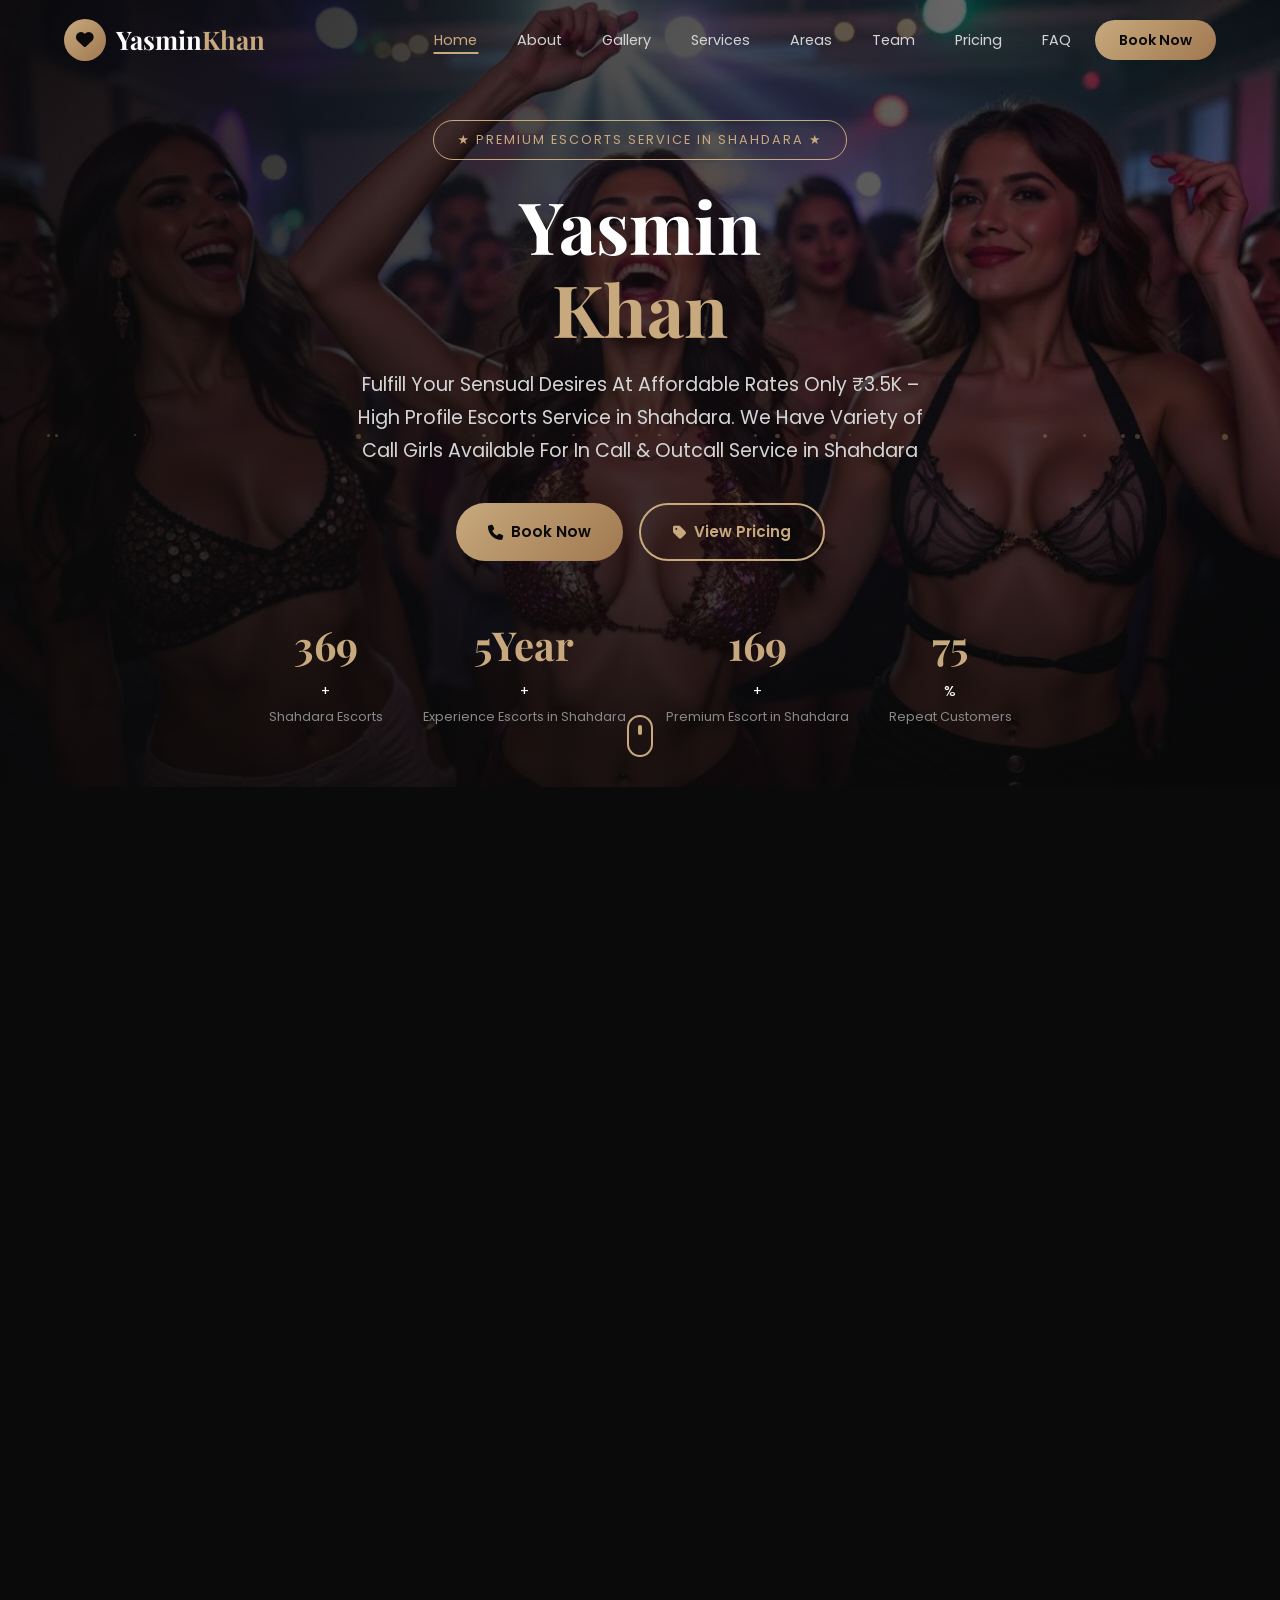
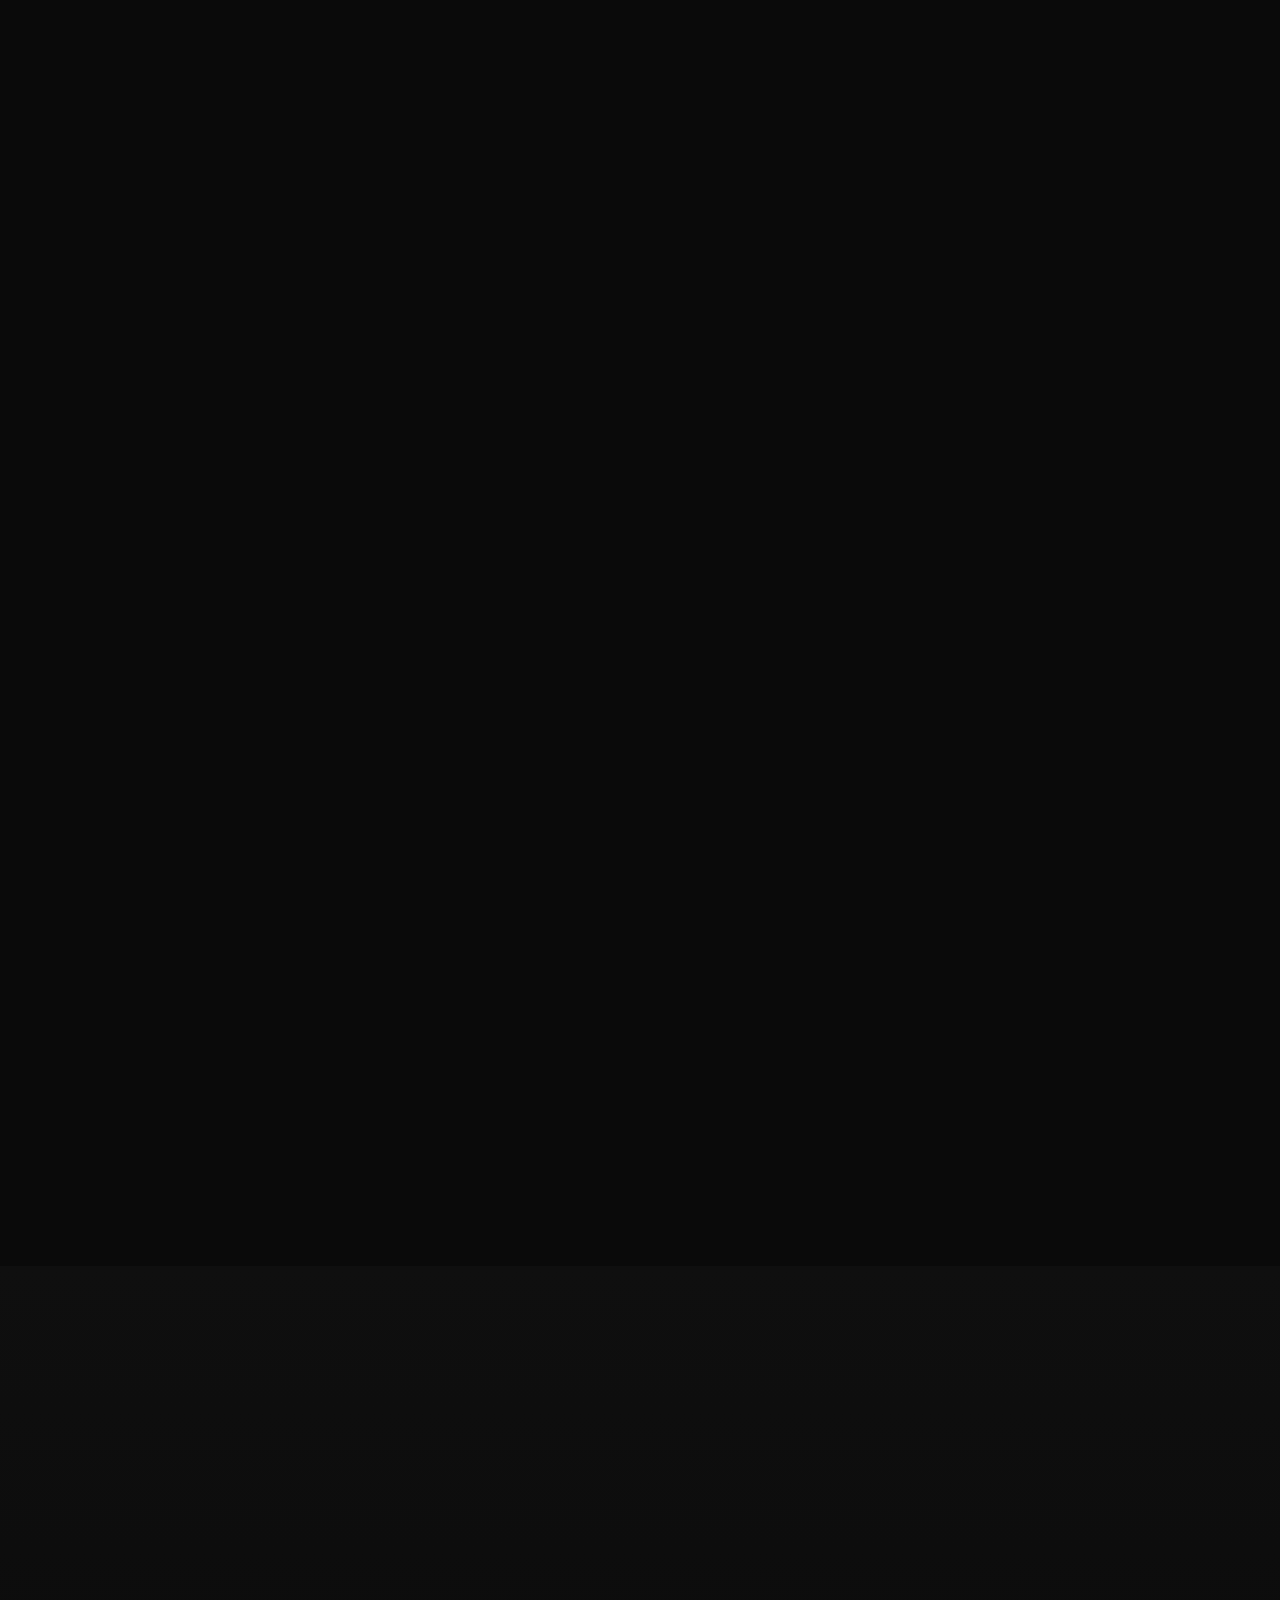
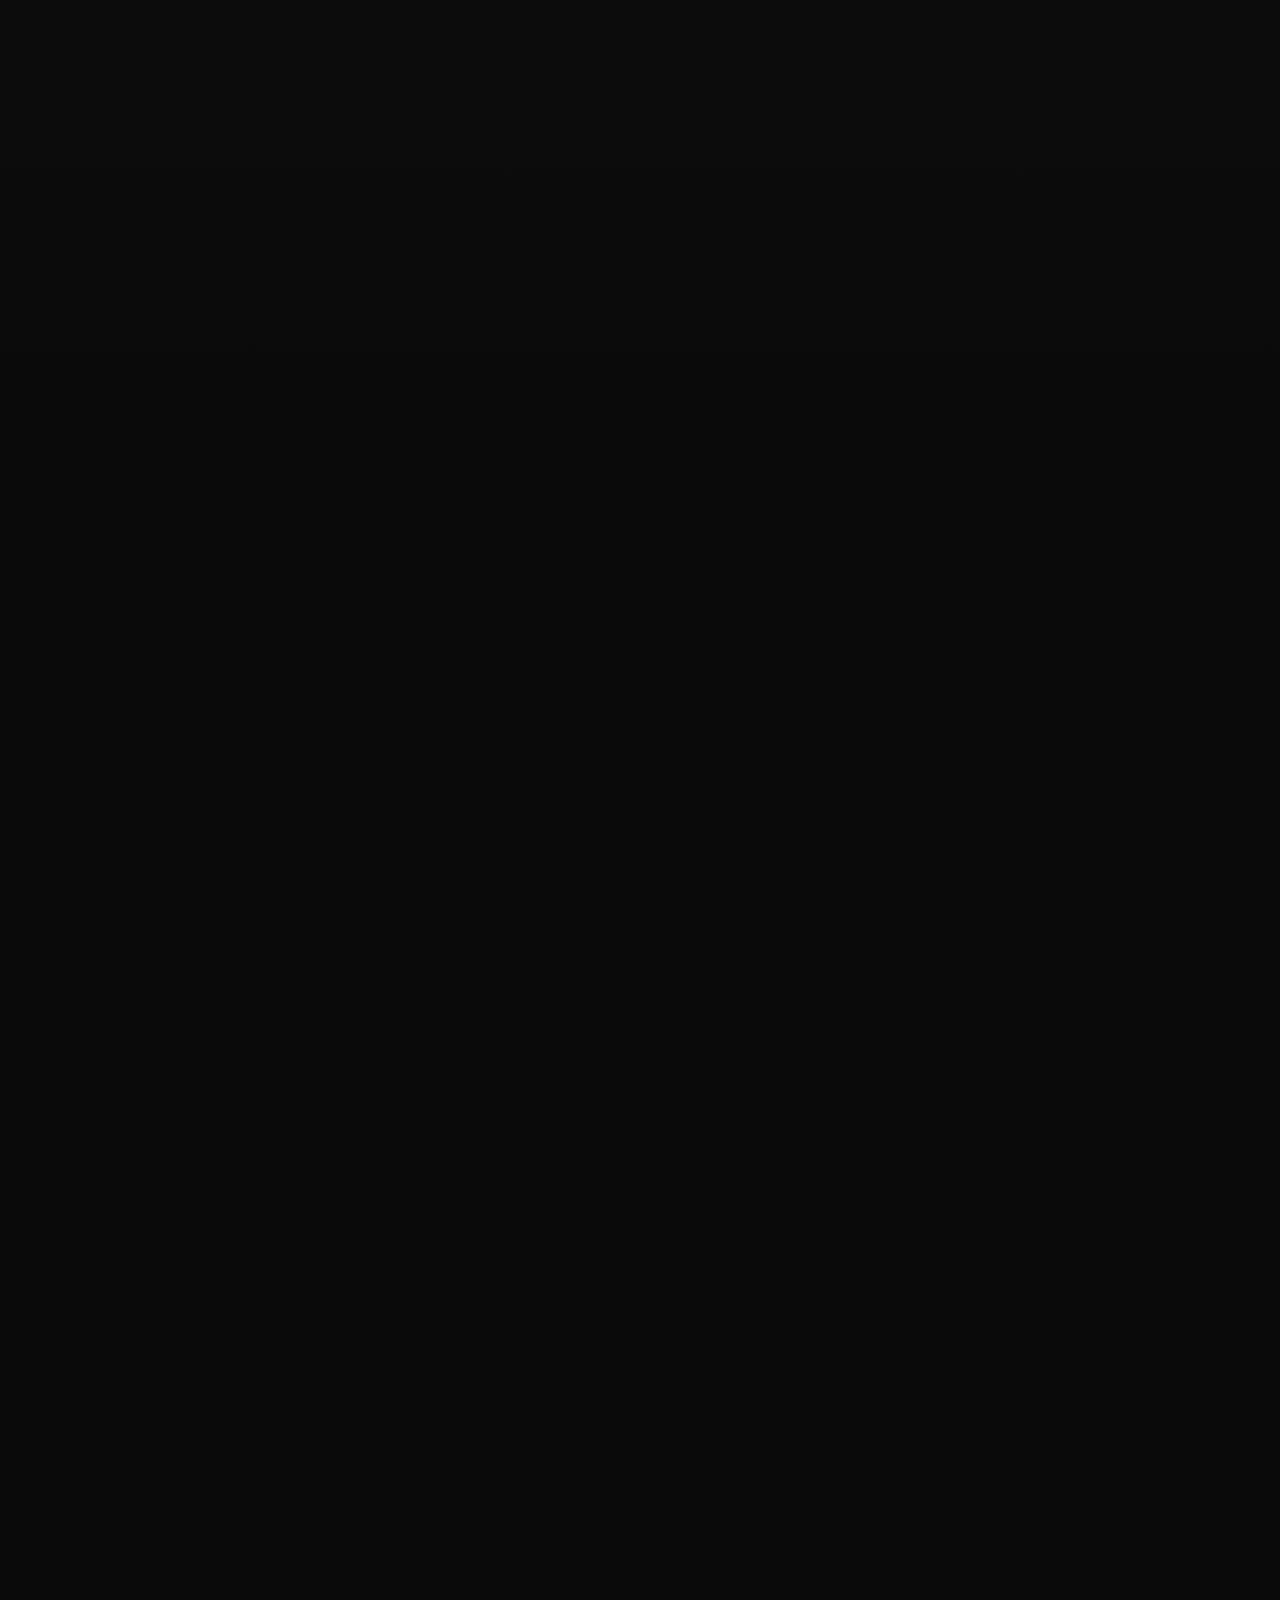
<file: shahdara-escorts.html>
<!DOCTYPE html>
<html lang="en">

<head>
    <meta charset="UTF-8">
    <meta name="viewport" content="width=device-width,initial-scale=1.0">
    <meta name="description" content="Fungirl - Premium SPA & Massage Services in Aerocity, Shahdara. Luxury relaxation.">
    <title>No.1 Escorts Service in Shahdara at Only ₹3.5K Free Delivery No Advance</title>
    <meta name="description"
        content="Fulfill Your Sensual Desires At Affordable Rates Only ₹3.5K – High Profile Escorts Service in Shahdara. We Have Variety of Escorts Available For In Call & Outcall Service in Shahdara." />
    <meta name="keywords"
        content="Shahdara Escorts, Call Girls in Shahdara, Escorts in Shahdara, Escorts Agency in Shahdara, Shahdara Escort, Shahdara Escorts services, Shahdara Escort Service, Escort Service in Shahdara, Shahdara Independent Escorts" />
    <link href="img/favicon.png" rel="icon">

    <!-- Open Graph data -->
    <meta property="og:locale" content="en_IN" />
    <meta property="og:type" content="website">
    <meta property="og:title" content="No.1 Escorts Service in Shahdara at Only ₹3.5K Free Delivery No Advance">
    <meta property="og:description"
        content="Fulfill Your Sensual Desires At Affordable Rates Only ₹3.5K – High Profile Escorts Service in Shahdara. We Have Variety of Escorts Available For In Call & Outcall Service in Shahdara.">
    <meta property="og:url" content="https://www.yasminkhan.in">
    <meta property="og:site_name" content="Yasmin Khan">
    <meta property="og:image" content="img/escort-banner.jpg">

    <meta name="url" content="https://www.yasminkhan.in">
    <meta name="rating" content="General">
    <meta name="author" content="Yasmin Khan" />
    <meta name="distribution" content="India">
    <meta name="expires" content="never">
    <meta name="robots" content="index, follow">
    <meta name="googlebot" content="index, follow">
    <meta name="document-type" content="public">
    <meta name="state" content="Shahdara">
    <meta name="city" content="Shahdara">
    <meta name="DC.title" content="No.1 Escorts Service in Shahdara at Only ₹3.5K Free Delivery No Advance">
    <meta name="geo.region" content="IN">
    <meta name="geo.placename" content="Shahdara">

    <!-- FIX: Preload LCP hero image -->
    <link rel="preload" as="image"
        href="https://images.unsplash.com/photo-1600334089648-b0d9d3028eb2?w=1280&h=720&fit=crop&fm=webp&q=75"
        fetchpriority="high">


    <!-- FIX: Preconnect (max 4) -->
    <link rel="preconnect" href="https://fonts.googleapis.com">
    <link rel="preconnect" href="https://fonts.gstatic.com" crossorigin>
    <link rel="preconnect" href="https://images.unsplash.com">
    <link rel="preconnect" href="https://cdnjs.cloudflare.com">

    <!-- FIX: Override FA font-display to swap BEFORE FA loads -->
    <style>
        @font-face {
            font-family: 'Font Awesome 6 Free';
            font-display: swap;
            src: url('https://cdnjs.cloudflare.com/ajax/libs/font-awesome/6.5.1/webfonts/fa-solid-900.woff2') format('woff2')
        }

        @font-face {
            font-family: 'Font Awesome 6 Brands';
            font-display: swap;
            src: url('https://cdnjs.cloudflare.com/ajax/libs/font-awesome/6.5.1/webfonts/fa-brands-400.woff2') format('woff2')
        }
    </style>

    <!-- FIX: Non-render-blocking Google Fonts -->
    <link rel="preload" as="style"
        href="https://fonts.googleapis.com/css2?family=Playfair+Display:wght@400;600;700&family=Poppins:wght@300;400;500;600&display=swap"
        onload="this.rel='stylesheet'">
    <noscript>
        <link rel="stylesheet"
            href="https://fonts.googleapis.com/css2?family=Playfair+Display:wght@400;600;700&family=Poppins:wght@300;400;500;600&display=swap">
    </noscript>

    <!-- FIX: Non-render-blocking Font Awesome -->
    <link rel="preload" as="style" href="https://cdnjs.cloudflare.com/ajax/libs/font-awesome/6.5.1/css/all.min.css"
        onload="this.rel='stylesheet'">
    <noscript>
        <link rel="stylesheet" href="https://cdnjs.cloudflare.com/ajax/libs/font-awesome/6.5.1/css/all.min.css">
    </noscript>

    <!-- FIX: Inline Critical CSS (eliminates style.css render blocking 470ms) -->
    <style>
        *,
        *::before,
        *::after {
            margin: 0;
            padding: 0;
            box-sizing: border-box
        }

        html {
            scroll-behavior: smooth;
            scroll-padding-top: 80px
        }

        body {
            font-family: 'Poppins', system-ui, -apple-system, sans-serif;
            background: #0a0a0a;
            color: #d4d4d4;
            line-height: 1.7;
            overflow-x: hidden;
            -webkit-font-smoothing: antialiased
        }

        img {
            max-width: 100%;
            height: auto;
            display: block
        }

        a {
            text-decoration: none;
            color: #b48352;
        }

        ul {
            text-align: left;
            list-style: none
        }

        button {
            border: none;
            background: none;
            cursor: pointer;
            font-family: inherit
        }

        .container {
            width: 90%;
            max-width: 1200px;
            margin: 0 auto
        }

        .gold {
            color: #c8a97e
        }

        .navbar {
            position: fixed;
            top: 0;
            left: 0;
            width: 100%;
            z-index: 1000;
            height: 80px;
            display: flex;
            align-items: center;
            background: transparent;
            transition: .35s cubic-bezier(.4, 0, .2, 1)
        }

        .navbar.scrolled {
            background: rgba(10, 10, 10, .97);
            backdrop-filter: blur(20px);
            -webkit-backdrop-filter: blur(20px);
            box-shadow: 0 2px 30px rgba(0, 0, 0, .5);
            border-bottom: 1px solid #2a2a2a
        }

        .nav-container {
            display: flex;
            align-items: center;
            justify-content: space-between
        }

        .nav-logo {
            display: flex;
            align-items: center;
            gap: 10px
        }

        .logo-icon {
            width: 42px;
            height: 42px;
            background: linear-gradient(135deg, #c8a97e, #a07850);
            border-radius: 50%;
            display: flex;
            align-items: center;
            justify-content: center;
            color: #0a0a0a;
            font-size: 1.1rem
        }

        .logo-text {
            font-family: 'Playfair Display', serif;
            font-size: 1.6rem;
            font-weight: 700;
            color: #fff
        }

        .nav-menu {
            display: flex;
            align-items: center;
            gap: 8px
        }

        .nav-link {
            padding: 8px 16px;
            font-size: .9rem;
            color: #d4d4d4;
            position: relative;
            transition: .35s
        }

        .hamburger {
            display: none;
            flex-direction: column;
            gap: 5px;
            z-index: 1001
        }

        .hamburger .bar {
            width: 26px;
            height: 2.5px;
            background: #fff;
            border-radius: 2px;
            transition: .35s
        }

        .hero-banner {
            position: relative;
            width: 100%;
            min-height: 700px;
            padding-top: 80px;
            display: flex;
            align-items: center;
            justify-content: center;
            background: linear-gradient(135deg, rgba(10, 10, 10, .85), rgba(15, 15, 15, 0)), url('img/escort-banner.jpg') center/cover no-repeat;
            overflow: hidden
        }

        .hero-overlay {
            position: absolute;
            inset: 0;
            background: linear-gradient(180deg, rgba(10, 10, 10, .3) 0%, rgba(10, 10, 10, .8) 100%)
        }

        .hero-content {
            position: relative;
            z-index: 2;
            text-align: center;
            padding: 40px 0 60px
        }

        .hero-title {
            font-family: 'Playfair Display', serif;
            font-size: clamp(2.4rem, 6vw, 4.5rem);
            font-weight: 700;
            color: #fff;
            line-height: 1.15;
            margin-bottom: 20px
        }

        .btn {
            display: inline-flex;
            align-items: center;
            gap: 8px;
            padding: 14px 32px;
            border-radius: 50px;
            font-size: .95rem;
            font-weight: 600;
            transition: .35s;
            cursor: pointer
        }

        .btn-primary {
            background: linear-gradient(135deg, #c8a97e, #a07850);
            color: #0a0a0a
        }

        [data-animate] {
            opacity: 0;
            transform: translateY(40px);
            transition: opacity .7s ease, transform .7s ease
        }

        [data-animate].animated {
            opacity: 1;
            transform: translateY(0)
        }

        @media(max-width:992px) {
            .hamburger {
                display: flex
            }

            .nav-menu {
                position: fixed;
                top: 0;
                right: -100%;
                width: 300px;
                height: 100vh;
                background: #0f0f0f;
                flex-direction: column;
                align-items: stretch;
                padding: 100px 30px 40px;
                border-left: 1px solid #2a2a2a;
                transition: .35s
            }

            .nav-menu.active {
                right: 0
            }
        }

        @media(max-width:768px) {
            .hero-banner {
                min-height: auto;
                padding-top: 70px
            }
        }
    </style>

    <!-- FIX: style.css loaded NON-render-blocking -->
    <link rel="preload" as="style" href="style.css" onload="this.rel='stylesheet'">
    <noscript>
        <link rel="stylesheet" href="style.css">
    </noscript>
</head>

<body>

    <!-- NAVBAR -->
    <nav class="navbar" id="navbar">
        <div class="container nav-container">
            <a href="#home" class="nav-logo">
                <span class="logo-icon"><i class="fas fa-heart"></i></span>
                <span class="logo-text">Yasmin<span class="gold">Khan</span></span>
            </a>
            <ul class="nav-menu" id="navMenu">
                <li><a href="#home" class="nav-link active">Home</a></li>
                <li><a href="#about" class="nav-link">About</a></li>
                <li><a href="#gallery" class="nav-link">Gallery</a></li>
                <li><a href="#services" class="nav-link">Services</a></li>
                <li><a href="#areas" class="nav-link">Areas</a></li>
                <li><a href="#team" class="nav-link">Team</a></li>
                <li><a href="#pricing" class="nav-link">Pricing</a></li>
                <li><a href="#faq" class="nav-link">FAQ</a></li>
                <li><a href="#contact" class="nav-link btn-nav">Book Now</a></li>
            </ul>
            <button class="hamburger" id="hamburger" aria-label="Toggle Menu">
                <span class="bar"></span><span class="bar"></span><span class="bar"></span>
            </button>
        </div>
    </nav>

    <!-- HERO BANNER -->
    <section id="home" class="hero-banner">
        <div class="hero-overlay"></div>
        <div class="hero-particles" id="particles"></div>
        <div class="container hero-content">
            <span class="hero-badge" data-animate="fadeDown">★ Premium Escorts Service in Shahdara ★</span>
            <h1 class="hero-title" data-animate="fadeUp">Yasmin<br> <span class="gold">Khan</span></h1>
            <p class="hero-sub" data-animate="fadeUp">Fulfill Your Sensual Desires At Affordable Rates Only ₹3.5K – High
                Profile Escorts Service in Shahdara. We Have Variety of Call Girls Available For In Call & Outcall Service
                in Shahdara</p>
            <div class="hero-btns" data-animate="fadeUp">
                <a href="#services" class="btn btn-primary"><i class="fas fa-phone"></i> Book Now</a>
                <a href="#pricing" class="btn btn-outline"><i class="fas fa-tag"></i> View Pricing</a>
            </div>
            <div class="hero-stats" data-animate="fadeUp">
                <div class="stat"><span class="stat-num">369</span>+ <small>Shahdara Escorts</small></div>
                <div class="stat"><span class="stat-num">5Year</span>+ <small>Experience Escorts in Shahdara</small></div>
                <div class="stat"><span class="stat-num">169</span>+ <small>Premium Escort in Shahdara</small></div>
                <div class="stat"><span class="stat-num">75</span>% <small>Repeat Customers</small></div>
            </div>
        </div>
        <a href="#about" class="scroll-indicator" aria-label="Scroll down">
            <div class="mouse">
                <div class="wheel"></div>
            </div>
        </a>
    </section>

    <!-- ABOUT -->
    <section id="about" class="section about-section">
        <div class="container">
            <div class="about-grid" data-animate="fadeUp">
                <div class="about-img-wrap">
                    <img src="img/escort-girl.jpg" alt="Fungirl Spa Interior" width="560" height="660" loading="lazy"
                        decoding="async">
                    <div class="exp-badge glass-card"><span>8+</span>Years of Excellence</div>
                </div>
                <div class="about-text">
                    <span class="section-tag"><i class="fas fa-star"></i> About Us</span>
                    <h1 class="section-title">Shahdara Escorts Service A One Stop <span class="gold">Destination</span>
                        To Satisfy All Your Carnal Urges</h1>
                    <p>Because most desires go unexpressed and life can feel bland in the day-to-day, discovering an
                        environment that facilitates both your emotional and physical connection can be an extraordinary
                        experience. Our <a href="https://www.yasminkhan.in/shahdara-call-girls.html"> Escort Service in Shahdara </a> offers you much more than just companionship; it
                        is a comfortable setting for you to re-discover your inner desires in a calm, respectful and
                        sophisticated manner. Every interaction is personalised; therefore, all of your experiences with
                        the escorts will feel naturally comfortable and rewarding.</p>
                    <p>When you visit an escort in Shahdara, you will not feel as if you are entering into an
                        experience that is forced or artificial. Rather, you will feel as if you are entering into an
                        environment where everything takes place slowly, communication takes place on a personal level,
                        and you develop a connection in a slow, steady and graceful manner. This type of experience
                        transforms brief encounters into a much more memorable experience.</p>
                    <p>What makes each and every escort in Shahdara stand out is that they all have a unique presence
                        about themselves, displaying a combination of charm, warmth and emotional intelligence.
                        Therefore, you will not be focused on your expectations of the encounter; instead, you will be
                        focused on developing a true connection that has a strong connection to every aspect of the
                        experience while being as emotionally fulfilling as possible without crossing a line into
                        excess.</p>
                    <a href="#services" class="btn btn-primary"><i class="fas fa-arrow-right"></i> Explore Services</a>
                </div>
            </div>
        </div>
    </section>

    <!-- TAGS SECTION (NEW) -->
    <section class="section tags-section">
        <div class="container">
            <div class="section-header" data-animate="fadeUp">
                <span class="section-tag"><i class="fas fa-tags"></i> Categories</span>
                <h2 class="section-title">What We <span class="gold">Offer</span></h2>
            </div>
            <div class="tags-cloud" data-animate="fadeUp">
                <span class="ftag">Russian Escorts</span>
                <span class="ftag highlight">College Escorts</span>
                <span class="ftag">Celebrity Escorts</span>
                <span class="ftag">VIP Escorts</span>
                <span class="ftag highlight">Airhostess Escorts</span>
                <span class="ftag">Teenage Escorts</span>
                <span class="ftag">Bhabhi Escorts</span>
                <span class="ftag highlight">Housewife Escorts</span>
                <span class="ftag">High Profile Escorts</span>
                <span class="ftag">Independent Escorts</span>
                <span class="ftag highlight">Punjabi Escorts</span>
                <span class="ftag">Busty Escorts</span>
                <span class="ftag highlight">Couple Escorts</span>
                <span class="ftag highlight">Foreigner Escorts</span>
                <span class="ftag">Travel Escorts</span>
                <span class="ftag">GFE Escorts</span>
                <span class="ftag highlight">One Night Stand</span>
                <span class="ftag">Mature Escorts</span>
            </div>
        </div>
    </section>

    <!-- GALLERY -->
    <section id="gallery" class="section gallery-section">
        <div class="container">
            <div class="section-header" data-animate="fadeUp">
                <span class="section-tag"><i class="fas fa-images"></i> Our Gallery</span>
                <h2 class="section-title">Meet Our <span class="gold">Hottest Escorts in Shahdara</span></h2>
                <p class="section-desc">Select Your Dream Shahdara Escorts to Complete Your All Dark Desires </p>
            </div>
            <div class="gallery-grid" data-animate="fadeUp">
                <div class="gallery-card">
                    <div class="gallery-img-wrap"><img src="img/Divya-escort.jpg" alt="Divya" width="380" height="480"
                            loading="lazy" decoding="async">
                        <div class="gallery-overlay"><a href="#" class="overlay-btn"><i class="fas fa-eye"></i></a>
                        </div>
                    </div>
                    <div class="gallery-info">
                        <h3>Divya</h3><span class="service-badge">VIP Escorts in Shahdara</span>
                    </div>
                </div>
                <div class="gallery-card">
                    <div class="gallery-img-wrap"><img src="img/Anjali-escort.jpg" alt="Anjali" width="380" height="480"
                            loading="lazy" decoding="async">
                        <div class="gallery-overlay"><a href="#" class="overlay-btn"><i class="fas fa-eye"></i></a>
                        </div>
                    </div>
                    <div class="gallery-info">
                        <h3>Anjali</h3><span class="service-badge">Russian Escort</span>
                    </div>
                </div>
                <div class="gallery-card">
                    <div class="gallery-img-wrap"><img src="img/Kavya-escort.jpg" alt="Kavya" width="380" height="480"
                            loading="lazy" decoding="async">
                        <div class="gallery-overlay"><a href="#" class="overlay-btn"><i class="fas fa-eye"></i></a>
                        </div>
                    </div>
                    <div class="gallery-info">
                        <h3>Kavya</h3><span class="service-badge">Independent Escort Shahdara</span>
                    </div>
                </div>
                <div class="gallery-card">
                    <div class="gallery-img-wrap"><img src="img/Neha-escort.jpg" alt="Neha" width="380" height="480"
                            loading="lazy" decoding="async">
                        <div class="gallery-overlay"><a href="#" class="overlay-btn"><i class="fas fa-eye"></i></a>
                        </div>
                    </div>
                    <div class="gallery-info">
                        <h3>Neha</h3><span class="service-badge">Celebrity Escort in Shahdara</span>
                    </div>
                </div>
                <div class="gallery-card">
                    <div class="gallery-img-wrap"><img src="img/Pooja-escort.jpg" alt="Pooja" width="380" height="480"
                            loading="lazy" decoding="async">
                        <div class="gallery-overlay"><a href="#" class="overlay-btn"><i class="fas fa-eye"></i></a>
                        </div>
                    </div>
                    <div class="gallery-info">
                        <h3>Pooja</h3><span class="service-badge">Hot Shahdara Escort</span>
                    </div>
                </div>
                <div class="gallery-card">
                    <div class="gallery-img-wrap"><img src="img/Priya-escort.jpg" alt="Priya" width="380" height="480"
                            loading="lazy" decoding="async">
                        <div class="gallery-overlay"><a href="#" class="overlay-btn"><i class="fas fa-eye"></i></a>
                        </div>
                    </div>
                    <div class="gallery-info">
                        <h3>Priya</h3><span class="service-badge">Sexy Escorts Shahdara</span>
                    </div>
                </div>
                <div class="gallery-card">
                    <div class="gallery-img-wrap"><img src="img/Riya-escort.jpg" alt="Riya" width="380" height="480"
                            loading="lazy" decoding="async">
                        <div class="gallery-overlay"><a href="#" class="overlay-btn"><i class="fas fa-eye"></i></a>
                        </div>
                    </div>
                    <div class="gallery-info">
                        <h3>Riya</h3><span class="service-badge">Airhostess Escort Girl</span>
                    </div>
                </div>
                <div class="gallery-card">
                    <div class="gallery-img-wrap"><img src="img/Sneha-escort.jpg" alt="Sneha" width="380" height="480"
                            loading="lazy" decoding="async">
                        <div class="gallery-overlay"><a href="#" class="overlay-btn"><i class="fas fa-eye"></i></a>
                        </div>
                    </div>
                    <div class="gallery-info">
                        <h3>Sneha</h3><span class="service-badge">Escort Girl in Shahdara</span>
                    </div>
                </div>
            </div>
        </div>
    </section>

    <!-- CONTENT 1 -->
    <section class="section content-section">
        <div class="container">
            <div class="content-block">
                <span class="section-tag"><i class="fas fa-heart"></i> Shahdara Escorts Service</span>
                <h2 class="section-title">Romantic Date-outings Or <span class="gold">Quick Fun Sessions</span>
                    We Have Got Them All Here</h2>
                <p>The experiences sought by different individuals vary significantly; for some, experience includes a
                    long, slow, low-key evening accompanied by "good conversation," while others may be after a short,
                    enjoyable escape from their routine. Our escort service (in Shahdara) allows you the ability to be
                    spontaneous and choose how and when you wish to have fun, without any obligation or hesitation.</p>
                <p>All of our escorts (in Shahdara) are able to adapt to your style, whether you plan on having a
                    romantic outing or an impromptu meeting; they know how to set the mood and provide a relaxed
                    atmosphere so you can enjoy the moment rather than overthinking it.</p>
                <p>You can feel confident about using our escort service (in Shahdara) anytime, as we provide each of
                    our clients' experiences with the same amount of attention and detail, regardless of how long it
                    takes or what the occasion is. Therefore, regardless of how simple the experience was, it will still
                    be enjoyable and sophisticated, and it should create a sense of calm contentment that lasts beyond
                    the time it takes to complete.</p>
            </div>

            <div class="content-block">
                <h2 class="section-title">What Makes Classy <span class="gold">Shahdara Escorts</span> The Favourite
                    Escorts Agency</h2>
                <p>Elegance lies in such subtlety of detail; and it is this same quality that characterises our
                    <a href="https://yasmindelhi.github.io/shahdara-escorts.html"> Shahdara Escorts </a>. It isn’t a matter of showing off or demonstrating; but rather the sense of
                    assuredness that flows from authenticity, consideration for others and an instinctive appreciation
                    for what creates an enjoyable experience.
                </p>
                <p>What sets our Shahdara Escort Service apart is its emphasis on quality vs quantity. Therefore, each
                    of the companions we represent has been carefully selected based on her individual capabilities to
                    engage with clients, communicate and provide a comfortable environment in which to relax and enjoy
                    oneself – all of which are essential for creating a memorable experience. These considerations
                    ensure that each interaction is tailored specifically to the individual client, thereby providing a
                    unique and personal touch.</p>
                <p>Those clients who use our Shahdara escort services regularly tend to be repeat customers; this is
                    because they have developed confidence in their ability to book and interact easily with us. From
                    the first contact through the conclusion of the interaction everything flows naturally; making the
                    entire process effortless, dependable and understatedly luxurious.</p>
            </div>

            <div class="content-block">
                <h2 class="section-title">World Class Quality In All The Various <span class="gold">Categories</span> Of
                    Escorts Service in Shahdara</h2>
                <p>The inclusion of diverse companions will add a deeper meaning to your overall experience. With the
                    variety of personalities, styles and preferences that our escort service offers in Shahdara, you'll
                    have an opportunity to experience different types of interactions ensuring that each encounter feels
                    unique and meets your expectations.</p>
                <p>Each escort you find through our services has been represented accurately and clearly creating a
                    sense of trust in being able to select someone who matches your mood at the time of contact. This
                    type of transparency within each profile has helped make the entire experience to feel like an
                    authentic encounter versus an uncertain one.</p>
                <p>We have established a level of quality throughout our full line of escort services in Shahdara,
                    which means regardless of what type of escort you select, you can count on that the quality and
                    level of service will be consistent from beginning to end. Due to this commitment to excellence, the
                    concept of companionship will now be transformed into an experience that is refined and incredibly
                    pleasurable.</p>
            </div>
        </div>
    </section>

    <!-- CONTENT + 3 UNIQUE SHAPE IMAGES (NEW) -->
    <section class="section shapes-section">
        <div class="container">
            <div class="shapes-grid" data-animate="fadeUp">
                <div class="shapes-text">
                    <span class="section-tag"><i class="fas fa-heart"></i> Russian Shahdara Escorts</span>
                    <h2 class="section-title">Why Choose <span class="gold">Shahdara Escort Service</span> For
                        Unforgettable Experiences?</h2>

                    <p>Memorable events do not just happen. They are created through consideration, comprehension and an
                        intentional focus on what is comfortable. When selecting an <a href="https://www.yasminkhan.in/shahdara-call-girls.html"> Escorts in Shahdara </a>, we work on
                        these three facets and believe that any experience you have should leave a lasting impression on
                        you.</p>
                    <p>With the selection of an Escort in Shahdara you will have selected to have your preferences
                        respected and have your time valued when you step into our establishment. The Overall experience
                        is created to be as natural as possible, allowing you to immerse yourself in the experience that
                        is authentic and engaging.</p>
                    <strong><span class="gold">Some key features of our Russian girls include:</span></strong>
                    <ul>
                        <li><i class="fas fa-heart"></i> Exotic looks and captivating beauty</li>
                        <li><i class="fas fa-heart"></i> Flawless skin, vivacious figures, and mesmerizing eyes</li>
                        <li><i class="fas fa-heart"></i> Fun-loving and adventurous personalities</li>
                        <li><i class="fas fa-heart"></i> Excellent conversational skills and ability to keep you engaged
                        </li>
                        <li><i class="fas fa-heart"></i> Talented in various arts like dance, singing, and more</li>
                        <li><i class="fas fa-heart"></i> Versatile and adaptable to your needs and desires</li>
                    </ul>
                </div>
                <div class="shapes-images">
                    <div class="shape-img shape-1">
                        <img src="img/russian-escorts.jpg" alt="Spa Treatment" width="300" height="350" loading="lazy"
                            decoding="async">
                    </div>
                    <div class="shape-img shape-2">
                        <img src="img/hot-russian-escort.jpg" alt="Relaxation" width="280" height="280" loading="lazy"
                            decoding="async">
                    </div>
                    <div class="shape-img shape-3">
                        <img src="img/vip-russian-girl.jpg" alt="Aromatherapy" width="300" height="350" loading="lazy"
                            decoding="async">
                    </div>
                </div>
            </div>
            <br>
            <p>Each Escort Shahdara brings with her some aspect of her personality into the interaction, so every
                individual has an added element of individuality that enriches the overall experience. This additional
                element will make simply a meeting between the two of you so memorable and meaningful that long after
                the encounter is over, you will have a memory to hold on to.</p>
            <br>
            <p>Contact us today to book an appointment with one of our top Russian escorts and get ready to enjoy the
                excitement of female company. Our girls are ready for you, so don't wait and give yourself a special
                experience. Say goodbye to being alone and hello to amazing adventures with Russian Shahdara Escort!
            </p>
        </div>
    </section>

    <!-- AREA BUTTONS SECTION (NEW) -->
    <section id="areas" class="section areas-section">
        <div class="container">
            <div class="section-header" data-animate="fadeUp">
                <span class="section-tag"><i class="fas fa-location-dot"></i> Service Areas</span>
                <h2 class="section-title">We Serve Across <span class="gold">Shahdara NCR</span></h2>
                <p class="section-desc">Premium spa services available at multiple locations for your convenience.</p>
            </div>
            <div class="areas-grid" data-animate="fadeUp">
                <a href="#contact" class="area-card glass-card">
                    <div class="area-glow"></div>
                    <div class="area-icon"><i class="fas fa-plane-departure"></i></div>
                    <h3>Aerocity</h3>
                    <span class="area-tag">Main Branch</span>
                </a>
                <a href="#contact" class="area-card glass-card">
                    <div class="area-glow"></div>
                    <div class="area-icon"><i class="fas fa-building"></i></div>
                    <h3>Gurgaon</h3>
                    <span class="area-tag">Available</span>
                </a>
                <a href="#contact" class="area-card glass-card">
                    <div class="area-glow"></div>
                    <div class="area-icon"><i class="fas fa-hotel"></i></div>
                    <h3>Mahipalpur</h3>
                    <span class="area-tag">Available</span>
                </a>
                <a href="#contact" class="area-card glass-card">
                    <div class="area-glow"></div>
                    <div class="area-icon"><i class="fas fa-city"></i></div>
                    <h3>Dwarka</h3>
                    <span class="area-tag">Available</span>
                </a>
                <a href="#contact" class="area-card glass-card">
                    <div class="area-glow"></div>
                    <div class="area-icon"><i class="fas fa-landmark"></i></div>
                    <h3>Indirapuram</h3>
                    <span class="area-tag">Available</span>
                </a>
                <a href="#contact" class="area-card glass-card">
                    <div class="area-glow"></div>
                    <div class="area-icon"><i class="fas fa-monument"></i></div>
                    <h3>Vasundhara</h3>
                    <span class="area-tag">Available</span>
                </a>
                <a href="#contact" class="area-card glass-card">
                    <div class="area-glow"></div>
                    <div class="area-icon"><i class="fas fa-map-location-dot"></i></div>
                    <h3>Raj Nagar Extension</h3>
                    <span class="area-tag">Available</span>
                </a>
                <a href="#contact" class="area-card glass-card">
                    <div class="area-glow"></div>
                    <div class="area-icon"><i class="fas fa-location-crosshairs"></i></div>
                    <h3>Vaishali</h3>
                    <span class="area-tag">Available</span>
                </a>
            </div>
        </div>
    </section>

    <!-- CONTENT 2 -->
    <section class="section content-section">
        <div class="container">
            <div class="content-block">
                <h2 class="section-title">Popular <span class="gold">
                        Escort Service in Shahdara</span> Offered By High Profile Escort Girl </h2>
                <p>There's something magical about spending time with a person who possesses both elegance and
                    confidence. Our <a href="https://yasmindelhi.github.io/shahdara-escorts.html"> Shahdara Escorts Service </a> represents a collection of very high-profile companions
                    who recognize how important it is to have presence, communication and subtle sophistication.</p>
                <ul>
                    <li><span class="gold">Bhabhi Escorts</span> - Experience the taboo thrill of being intimate with a
                        mature, seductive housewife</li>
                    <li><span class="gold">Anal Sex</span> - Explore new depths of carnal pleasure with our skilled and
                        adventurous escorts</li>
                    <li><span class="gold">Couple Experience</span> - Double your delight with our enchanting
                        girl-on-girl and threesome services</li>
                    <li><span class="gold">Fantasies</span> - From naughty schoolgirls to sexy doctors, we can make your
                        wildest dreams come true</li>
                    <li><span class="gold">24/7 Availability</span> - Get round-the-clock service to satisfy your
                        cravings day or night</li>
                </ul><br>
                <p>Shahdara escorts who are part of this category are comfortable in many different types of
                    surroundings - whether they're spending time with you in a quiet, intimate setting or in a more
                    social environment. Because these escorts understand how to adapt to any situation, you'll get to
                    experience an overall sense of ease and enjoyment throughout your time together, without any hint of
                    pressure.</p>
                <p>When you choose a Shahdara escort from the highest level of our collection, you'll experience an
                    unprecedented level of sophistication, depth and thoughtfulness in everything we create for you.
                    There isn't anything about excess; it's all about balance - where every detail contributes to the
                    same overall feeling of quiet luxury and genuine enjoyment.</p>
            </div>

            <div class="content-block">
                <h2 class="section-title">How To Book An <span class="gold">Escorts In Shahdara</span> Only On Our
                    Website</h2>

                <p>A stress-free experience often requires a simple solution. Our escort reservations in Shahdara were
                    designed to provide that; each step along your journey (browsing, confirming, etc.) has been made
                    clear and easy to complete. Discretion is ensured at every phase of the reservation process.</p>

                <p>Our Shahdara escort service offers a sense of security, as each profile contains sufficient
                    information for you to comfortably decide which escort you wish to reserve while maintaining the
                    privacy and sophistication that makes our service unique.</p>

                <p>Upon selecting an escort in Shahdara, you will be aided by our streamlined process, which allows you
                    to concentrate on enjoying the experience instead of worrying about logistics. The ease with which
                    you can make reservations through our system provides peace of mind and ease of booking.</p>

                <p>So, don't waste your time waiting any longer. Ring us today, and let us set up a date that you will
                    always remember. With our beautiful female Shahdara escorts by your side, everybody will wish to be
                    you. Enjoy the best in adult fun and enter the world of pleasure. Our great service ensures your
                    needs are cared for, however special they might be. We guarantee an evening that will leave you
                    breathless and yearning for more. Book an escort now and get ready to embark on a journey of passion
                    and excitement!</p>
            </div>

            <div class="content-block">
                <h2 class="section-title">Shahdara Escorts Service <span class="gold">Only For Your</span> Incomplete
                    Sexual Desires</h2>

                <p> Desire is a normal aspect of being human. Our Shahdara escort agency tries to provide an
                    environment that is safe, respectful, and allows people to explore those feelings and emotions. The
                    goal is not to create extreme intensity but to provide a balanced experience so that the individual
                    is involved in a way that feels both engaging and emotionally satisfying.</p>

                <span class="gold">We have collaborated with the best hotels in Shahdara to give you an unforgettable
                    experience. Some of our recommended 4-5 star hotels include:</span>

                <ul>
                    <li><strong><span class="gold">Country Inn & Suites by Radisson:</span></strong> - This iconic hotel
                        offers opulent suites and exceptional service, perfect for special occasions.</li>
                    <li><strong><span class="gold">Mahagun Sarovar Portico Suites:</span></strong> - A 5-star haven
                        with lavish rooms and top-notch amenities for a luxurious stay.</li>
                    <li><strong><span class="gold">Radisson Blu Hotel, Kaushambi Delhi NCR:</span></strong> -
                        With its elegant decor and impeccable service, it's a favorite among dignitaries and
                        celebrities.</li>
                    <li><strong><span class="gold">The Leela Ambience Convention Hotel Delhi:</span></strong> -
                        This palace-like hotel offers sprawling suites and a royal treatment fit for a king.</li>
                    <li><strong><span class="gold">Lemon Tree Hotel Kaushambi:</span></strong> - Unwind in
                        style at this modern hotel with trendy rooms and a vibrant atmosphere.</li>
                    <li><strong><span class="gold">SK KLYDE GRAND:</span></strong> - Enjoy the comforts of home in these spacious and
                        well-appointed suites.</li>
                    <li><strong><span class="gold">Fortune District Centre, Shahdara:</span></strong> - This
                        cosmopolitan hotel offers chic rooms and stellar amenities for a comfortable stay.</li>
                    <li><strong><span class="gold">Hotel Rainbow, Shahdara:</span></strong> -
                        Conveniently located near the airport, it's a great option for business travelers.</li>
                    <li><strong><span class="gold">Maps Inn Hotel & Banquet & Restaurant, Shahdara:</span></strong> - Relax in their stylish rooms and enjoy the hotel's sleek
                        facilities.</li>
                    <li><strong><span class="gold">VVIP SUITES TROT HOTEL:</span></strong> - With
                        its contemporary decor and warm hospitality, it's perfect for families and couples alike.</li>
                    <li><strong><span class="gold">Ramada by Wyndham Vasundhara, Shahdara:</span></strong> - Experience the city's
                        vibrant spirit at this hip hotel with trendy rooms and lively bars.</li>
                </ul>
                <br>
                <p>Our escort agency realizes that every interaction with our <a href="https://www.yasminkhan.in/shahdara-call-girls.html"> Shahdara Escort </a> will be shaped by
                    comfort and connections between the individuals involved, which provides the client with the ability
                    to have experiences where they feel like they are being real rather than overwhelmed. By using this
                    approach, it is our objective to create a positive and long-lasting experience for our clients.</p>

                <p>Each of our escort Shahdara agencies understands the importance of creating an atmosphere where the
                    clients can be themselves and express their unspoken desires through moments of sharing that feel
                    natural and comfortable and are still elegant.</p>
            </div>
        </div>
    </section>

    <!-- SERVICES / CATEGORY -->
    <section id="services" class="section category-section">
        <div class="container">
            <div class="section-header" data-animate="fadeUp">
                <span class="section-tag"><i class="fas fa-concierge-bell"></i> Our Services</span>
                <h2 class="section-title">Explore Our <span class="gold">Service</span> Categories</h2>
                <p class="section-desc">From soothing Swedish massages to invigorating deep tissue treatments, discover
                    the perfect therapy.</p>
            </div>
            <div class="category-grid" data-animate="fadeUp">
                <div class="category-card">
                    <div class="cat-icon"><i class="fas fa-spa"></i></div>
                    <h3>Swedish Massage</h3>
                    <p>Gentle flowing strokes for ultimate relaxation</p>
                </div>
                <div class="category-card">
                    <div class="cat-icon"><i class="fas fa-hand-fist"></i></div>
                    <h3>Deep Tissue</h3>
                    <p>Intensive therapy targeting deep muscle layers</p>
                </div>
                <div class="category-card">
                    <div class="cat-icon"><i class="fas fa-person-praying"></i></div>
                    <h3>Thai Massage</h3>
                    <p>Ancient stretching and acupressure techniques</p>
                </div>
                <div class="category-card">
                    <div class="cat-icon"><i class="fas fa-leaf"></i></div>
                    <h3>Aromatherapy</h3>
                    <p>Healing essential oils for mind and body</p>
                </div>
                <div class="category-card">
                    <div class="cat-icon"><i class="fas fa-fire"></i></div>
                    <h3>Hot Stone</h3>
                    <p>Heated basalt stones for deep muscle relief</p>
                </div>
                <div class="category-card">
                    <div class="cat-icon"><i class="fas fa-pump-soap"></i></div>
                    <h3>Body Scrub</h3>
                    <p>Exfoliating treatment for radiant glowing skin</p>
                </div>
                <div class="category-card">
                    <div class="cat-icon"><i class="fas fa-face-smile-beam"></i></div>
                    <h3>Facial Treatment</h3>
                    <p>Premium facials for youthful fresh skin</p>
                </div>
                <div class="category-card">
                    <div class="cat-icon"><i class="fas fa-shoe-prints"></i></div>
                    <h3>Reflexology</h3>
                    <p>Pressure point therapy through feet and hands</p>
                </div>
            </div>
        </div>
    </section>

    <!-- CONTENT 3 -->
    <section class="section content-section">
        <div class="container">
            <div class="content-block">
                <h2 class="section-title">Meet With Hottest <span class="gold">Varieties Of</span> Escort In Shahdara
                </h2>

                <p>A variety of different experiences through various types of escorts available in Shahdara can bring
                    an element of excitement and discovery into your life. Each one of our escorts has unique
                    characteristics and personality types, allowing you to find an experience that has its own style,
                    charm, and appeal. We carefully select each escort in Shahdara to ensure that her beauty is
                    complemented by her ability to communicate and emotionally connect with you. By combining these
                    traits, we create a meaningful and enjoyable experience where you will feel engaged and at ease
                    while enjoying your time together. When you take advantage of our escort services in Shahdara, you
                    can select the person with whom you most closely identify and create an intimate, pleasurable, and
                    timeless memory that is uniquely yours.</p>
            </div>

            <div class="content-block">
                <h2 class="section-title">Book Demanded <span class="gold">Shahdara Escort 24* 7</span> At Your
                    Doorstep
                </h2>
                <p>When providing a fluid experience, comfort and convenience are two priorities in providing quality
                    services such as <a href="https://www.yasminkhan.in/shahdara-call-girls.html"> Shahdara Escort Service </a>. The Shahdara Escort Service is designed to provide both
                    of these traits with 24 hours per day / seven days per week availability. When you use our service,
                    there are no interruptions for you to receive the companionship you want when you need it. When you
                    choose an escort through our Shahdara Escort Service you will receive a service that is designed
                    for you to create an experience that will fit into When you choose an escort through our Shahdara
                    Escort Service you will receive a service that is designed for you to create an experience that will
                    fit into your schedule, allowing you to feel at home and be comfortable in a more comfortable
                    manner. The access to our escort service allows you to be focused on the entire experience.your
                    schedule, allowing you to feel at home and
                    be comfortable in a more comfortable manner. The access to our escort service allows you to be
                    focused on the entire experience. With our Shahdara escort services, each moment will provide an
                    experience that is completely hassle-free because every detail has been taken care of so you can
                    have an exceptional social and engaging time that feels right and fulfills you both physically and
                    mentally.</p>
            </div>

            <div class="content-block">
                <h2 class="section-title">We Provide in Call And Out Call <span class="gold">Escorts Service in
                        Shahdara</span> On All Types Of Escorts</h2>
                <p>We offer both incall and outcall escort services in Shahdara for all kinds of escorts. At our Shahdara
                    escort agency, we are proud to provide both incall and outcall escort services that match your needs
                    and way of life. Whether you like to spend your time at home with the comfort and intimacy it
                    brings, or whether you enjoy a night at a hotel, we've got options for you. incalls take place in
                    nice private places that will help you set a good mood for a cozy meeting. However, if you need
                    something exciting or unpredictable, our outcall services let you spend time with beautiful escort
                    girls at the place you choose, be it a fancy restaurant, a business event, or a comfortable
                    apartment. We have various escort girls so that every client can find the right match: whether you
                    want a gorgeous model, an independent escort, or a nice companion for a night out. With our flexible
                    options, you can indulge in pleasurable experiences without limitations, making every encounter
                    unforgettable.</p>
            </div>
        </div>
    </section>

    <!-- 5-THUMBNAIL SHOWCASE GALLERY (NEW) -->
    <section class="section showcase-section">
        <div class="container">
            <div class="section-header" data-animate="fadeUp">
                <span class="section-tag"><i class="fas fa-camera"></i> Showcase</span>
                <h2 class="section-title">Our <span class="gold">Premium</span> Experience</h2>
                <p class="section-desc">Step inside our world-class Escorts facilities and experience luxury redefined.
                </p>
            </div>
            <div class="showcase-grid" data-animate="fadeUp">
                <div class="showcase-item showcase-large">
                    <img src="img/high-profile-escorts-in-delhi.jpg" alt="Luxury Spa Suite" width="600" height="500"
                        loading="lazy" decoding="async">
                    <div class="showcase-overlay">
                        <span class="showcase-badge">Featured</span>
                        <h3>Luxury High Profile Escorts in Shahdara</h3>
                        <p>Experience ultimate privacy &amp; comfort</p>
                    </div>
                </div>
                <div class="showcase-item">
                    <img src="img/vip-escorts-delhi.jpg" alt="Treatment Room" width="400" height="240" loading="lazy"
                        decoding="async">
                    <div class="showcase-overlay">
                        <h3>VIP Escorts Shahdara</h3>
                        <p>Modern healing spaces</p>
                    </div>
                </div>
                <div class="showcase-item">
                    <img src="img/sexy-escort-in-delhi.jpg" alt="Aromatherapy Setup" width="400" height="240"
                        loading="lazy" decoding="async">
                    <div class="showcase-overlay">
                        <h3>Sexy Escort in Shahdara</h3>
                        <p>Premium essential oils massage experience</p>
                    </div>
                </div>
                <div class="showcase-item">
                    <img src="img/delhi-escort.jpg" alt="Relaxation Lounge" width="400" height="240" loading="lazy"
                        decoding="async">
                    <div class="showcase-overlay">
                        <h3>Russian Shahdara Escort</h3>
                        <p>Unwind in style</p>
                    </div>
                </div>
                <div class="showcase-item">
                    <img src="img/hot-escort-delhi.jpg" alt="Hot Stone Setup" width="400" height="240" loading="lazy"
                        decoding="async">
                    <div class="showcase-overlay">
                        <h3>HOt Escort Shahdara</h3>
                        <p>Deep healing warmth</p>
                    </div>
                </div>
            </div>
        </div>
    </section>

    <!-- CONTENT 4 -->
    <section class="section content-section">
        <div class="container">
            <div class="content-block">
                <h2 class="section-title">Why Choose Us For <span class="gold">Unforgettable Sexual Experiences in
                        Shahdara</span></h2>
                <p>Choosing our elite escort agency guarantees you unforgettable sexual experiences in Shahdara that cater
                    to your wildest fantasies. We understand the importance of quality, which is why we only represent
                    the most gorgeous and talented <a href="https://www.yasminkhan.in/shahdara-call-girls.html"> escort girls in Shahdara </a>. We are committed to keeping things private
                    and professional, so your meetings are enjoyable and secret. We take pride in providing different
                    escorts, each with their own personalities and skills, to help you find a companion who gets what
                    you want. Also, we focus on making our customers happy, and our support staff is always ready to
                    help you choose the right escort for you. With us, you will have a mix of beauty, charm, and
                    closeness that creates special moments. Our escorts are not only beautiful; they are also good at
                    building a real connection, helping you to relax and enjoy every moment of your time with them,
                    making it truly memorable.</p>
            </div>

            <div class="content-block">
                <h2 class="section-title">Regular Medical Examinations Are Performed On Our <span class="gold">Shahdara
                        Escorts</span> - Yasmin Khan</h2>
                <p>At our escort agency, the health and safety of our clients and escorts are paramount. That’s why we
                    ensure that all our Shahdara escorts undergo regular medical examinations. This commitment guarantees
                    that our companions are in excellent health, providing you with peace of mind during your intimate
                    encounters. Our rigorous screening process includes health checks for sexually transmitted
                    infections and general well-being, ensuring that each escort is not only beautiful but also healthy.
                    We believe that safety and enjoyment go hand in hand, which is why we prioritize hygiene and
                    wellness in all aspects of our services. By choosing our agency, you can indulge in your desires
                    with confidence, knowing that our escorts are thoroughly vetted and regularly monitored. This
                    commitment to health not only enhances your experience but also fosters a respectful and secure
                    environment for both clients and escorts, allowing you to focus solely on pleasure and enjoyment.
                </p>
            </div>

            <div class="content-block">
                <h2 class="section-title">Meet The Most Elite Model <span class="gold">Escort in Shahdara</span> For A GFE
                    (Girlfriend Experience)</h2>
                <p>For those seeking a more intimate and personalized encounter, we proudly offer the option to meet the
                    most elite <a href="https://www.yasminkhan.in/shahdara-call-girls.html"> model escort in Shahdara </a>, specializing in the Girlfriend Experience (GFE). This service
                    allows you to indulge in an enchanting relationship that mimics the warmth and connection of a real
                    romantic relationship. Our elite model escorts are not just stunning in appearance but are also
                    skilled in providing emotional intimacy, making every moment spent together feel genuine and
                    special. Whether you desire engaging conversations, romantic dinners, or passionate nights, our GFE
                    service is designed to fulfill your deepest fantasies. Each escort is chosen for their charisma,
                    charm, and ability to create an unforgettable connection. With our elite model escorts, you will
                    enjoy a unique experience that transcends traditional encounters, leaving you feeling cherished and
                    fulfilled. Make your fantasies a reality and discover the joy of an authentic connection with our
                    exceptional escorts.</p>
            </div>

            <div class="content-block">
                <h2 class="section-title">What To Expect From Our Escorts Service Agency</h2>
                <p>When you choose our escort service agency in Shahdara, you can expect a premium experience characterized
                    by professionalism, discretion, and unmatched quality. From the moment you reach out, our dedicated
                    team is committed to providing you with personalized assistance, ensuring your needs and preferences
                    are prioritized. Expect a diverse selection of gorgeous and talented escorts, each carefully vetted
                    to guarantee their beauty and skills. We believe in transparency, so all pricing is reasonable and
                    upfront, with no hidden fees. Our flexible booking options, including incall and outcall services,
                    allow you to choose what suits your desires best. Moreover, our escorts are trained to provide not
                    only physical satisfaction but also emotional engagement, making your experience more fulfilling.
                    You can rely on our agency for safe and enjoyable encounters, ensuring that your privacy is
                    protected at all times. With us, your satisfaction is our top priority, promising you an
                    unforgettable adventure in the vibrant city of Shahdara.</p>
            </div>
        </div>
    </section>

    <!-- GLASS CTA SECTION (NEW) -->
    <section class="section glass-cta-section">
        <div class="container">
            <div class="glass-cta" data-animate="fadeUp">
                <div class="glass-cta-content">
                    <h2>Ready For The <span class="gold">Ultimate</span> Sexual Encouters?</h2>
                    <p>Book your premium Shahdara Escorts today and discover why Yasmin Khan is Shahdara's most loved escorts
                        agency.</p>
                    <div class="cta-btns">
                        <a href="#contact" class="btn btn-primary"><i class="fa fa-whatsapp"></i> Book Now</a>
                        <a href="tel:+919876543210" class="btn btn-outline"><i class="fas fa-phone"></i> Call Now</a>
                    </div>
                </div>
            </div>
        </div>
    </section>

    <!-- TEAM / PROFILES -->
    <section id="team" class="section profiles-section">
        <div class="container">
            <div class="section-header" data-animate="fadeUp">
                <span class="section-tag"><i class="fas fa-users"></i> Our Team</span>
                <h2 class="section-title">Meet Our <span class="gold">VVIP</span> Call Girls in Shahdara</h2>
                <p class="section-desc">Our hand-picked team of certified professionals Call Girls in Shahdara brings
                    passion, skill, and years of experience to satisfy your sexual needs.</p>
            </div>
            <div class="profiles-grid" data-animate="fadeUp">
                <div class="profile-card">
                    <div class="profile-img-wrap"><img src="img/priya-sharma.jpg" alt="Priya" width="320" height="400"
                            loading="lazy" decoding="async">
                        <div class="profile-badge premium">Premium</div>
                        <div class="profile-social"><a href="#"><i class="fab fa-instagram"></i></a><a href="#"><i
                                    class="fab fa-facebook-f"></i></a></div>
                    </div>
                    <div class="profile-info">
                        <h3>Priya Sharma</h3><span class="profile-role">Russian Escorts</span>
                        <div class="profile-tags"><span class="tag">Verified</span><span class="tag">8+ Yrs</span></div>
                    </div>
                </div>
                <div class="profile-card">
                    <div class="profile-img-wrap"><img src="img/ananya-verma.jpg" alt="Ananya" width="320" height="400"
                            loading="lazy" decoding="async">
                        <div class="profile-badge senior">Senior</div>
                        <div class="profile-social"><a href="#"><i class="fab fa-instagram"></i></a><a href="#"><i
                                    class="fab fa-facebook-f"></i></a></div>
                    </div>
                    <div class="profile-info">
                        <h3>Ananya Verma</h3><span class="profile-role">Thai &amp; Aromatherapy</span>
                        <div class="profile-tags"><span class="tag">Verified</span><span class="tag">6+ Yrs</span></div>
                    </div>
                </div>
                <div class="profile-card">
                    <div class="profile-img-wrap"><img src="img/kavya-nair.jpg" alt="Kavya" width="320" height="400"
                            loading="lazy" decoding="async">
                        <div class="profile-badge expert">Expert</div>
                        <div class="profile-social"><a href="#"><i class="fab fa-instagram"></i></a><a href="#"><i
                                    class="fab fa-facebook-f"></i></a></div>
                    </div>
                    <div class="profile-info">
                        <h3>Kavya Nair</h3><span class="profile-role">Hot Stone &amp; Reflexology</span>
                        <div class="profile-tags"><span class="tag">Verified</span><span class="tag">5+ Yrs</span></div>
                    </div>
                </div>
                <div class="profile-card">
                    <div class="profile-img-wrap"><img src="img/riya-kapoor.jpg" alt="Riya" width="320" height="400"
                            loading="lazy" decoding="async">
                        <div class="profile-badge lead">Lead</div>
                        <div class="profile-social"><a href="#"><i class="fab fa-instagram"></i></a><a href="#"><i
                                    class="fab fa-facebook-f"></i></a></div>
                    </div>
                    <div class="profile-info">
                        <h3>Riya Kapoor</h3><span class="profile-role">Full Body &amp; Scrub</span>
                        <div class="profile-tags"><span class="tag">Verified</span><span class="tag">7+ Yrs</span></div>
                    </div>
                </div>
                <div class="profile-card">
                    <div class="profile-img-wrap"><img src="img/ishita-mehta.jpg" alt="Ishita" width="320" height="400"
                            loading="lazy" decoding="async">
                        <div class="profile-badge specialist">Specialist</div>
                        <div class="profile-social"><a href="#"><i class="fab fa-instagram"></i></a><a href="#"><i
                                    class="fab fa-facebook-f"></i></a></div>
                    </div>
                    <div class="profile-info">
                        <h3>Ishita Mehta</h3><span class="profile-role">Facial &amp; Beauty</span>
                        <div class="profile-tags"><span class="tag">Verified</span><span class="tag">4+ Yrs</span></div>
                    </div>
                </div>
            </div>
        </div>
    </section>

    <!-- PRICING -->
    <section id="pricing" class="section pricing-section">
        <div class="container">
            <div class="section-header" data-animate="fadeUp">
                <span class="section-tag"><i class="fas fa-tag"></i> Pricing</span>
                <h2 class="section-title">Our <span class="gold">Price</span> Chart</h2>
                <p class="section-desc">Transparent pricing with no hidden fees. Choose the package that suits you best.
                </p>
            </div>
            <div class="pricing-grid" data-animate="fadeUp">
                <div class="price-card">
                    <div class="price-header">
                        <h3>Basic Bliss</h3>
                        <div class="price-amount"><span class="currency">₹</span>2,999</div><span
                            class="price-duration">per session</span>
                    </div>
                    <ul class="price-features">
                        <li><i class="fas fa-check"></i> Two Shot</li>
                        <li><i class="fas fa-check"></i> Kissing</li>
                        <li><i class="fas fa-check"></i> Blowjob</li>
                        <li><i class="fas fa-check"></i> Herbal Tea</li>
                        <li class="disabled"><i class="fas fa-times"></i> Oral Sex</li>
                        <li class="disabled"><i class="fas fa-times"></i> Dirty Talk</li>
                    </ul><a href="#contact" class="btn btn-outline btn-block">Book Now</a>
                </div>
                <div class="price-card featured">
                    <div class="popular-tag">Most Popular</div>
                    <div class="price-header">
                        <h3>Premium Glow</h3>
                        <div class="price-amount"><span class="currency">₹</span>4,999</div><span
                            class="price-duration">per session</span>
                    </div>
                    <ul class="price-features">
                        <li><i class="fas fa-check"></i> Unlimited Shot</li>
                        <li><i class="fas fa-check"></i> Kissing + Deep Throat</li>
                        <li><i class="fas fa-check"></i> Blowjob + Hand job</li>
                        <li><i class="fas fa-check"></i> Oral Sex</li>
                        <li><i class="fas fa-check"></i> Body to Body Massage</li>
                        <li class="disabled"><i class="fas fa-times"></i> Dirty Talk</li>
                    </ul><a href="#contact" class="btn btn-primary btn-block">Book Now</a>
                </div>
                <div class="price-card">
                    <div class="price-header">
                        <h3>Royal Indulgence</h3>
                        <div class="price-amount"><span class="currency">₹</span>7,999</div><span
                            class="price-duration">per session</span>
                    </div>
                    <ul class="price-features">
                        <li><i class="fas fa-check"></i> Unlimited Shot</li>
                        <li><i class="fas fa-check"></i> Kissing + Deep Throat</li>
                        <li><i class="fas fa-check"></i> Blowjob + Hand job</li>
                        <li><i class="fas fa-check"></i> Oral Sex</li>
                        <li><i class="fas fa-check"></i> Body to Body Massage</li>
                        <li><i class="fas fa-check"></i> Massage</li>
                    </ul><a href="#contact" class="btn btn-outline btn-block">Book Now</a>
                </div>
                <div class="price-card">
                    <div class="price-header">
                        <h3>Couple Special</h3>
                        <div class="price-amount"><span class="currency">₹</span>9,999</div><span
                            class="price-duration">per couple</span>
                    </div>
                    <ul class="price-features">
                        <li><i class="fas fa-check"></i> Unlimited Shot</li>
                        <li><i class="fas fa-check"></i> Kissing + Deep Throat</li>
                        <li><i class="fas fa-check"></i> Blowjob + Hand job</li>
                        <li><i class="fas fa-check"></i> Oral Sex</li>
                        <li><i class="fas fa-check"></i> Body to Body Massage</li>
                        <li><i class="fas fa-check"></i> Dirty Talk</li>
                    </ul><a href="#contact" class="btn btn-outline btn-block">Book Now</a>
                </div>
            </div>
        </div>
    </section>

    <!-- REVIEWS -->
    <section id="reviews" class="section reviews-section">
        <div class="container">
            <div class="section-header" data-animate="fadeUp">
                <span class="section-tag"><i class="fas fa-star"></i> Testimonials</span>
                <h2 class="section-title">Client <span class="gold">Reviews</span></h2>
            </div>
            <div class="reviews-grid" data-animate="fadeUp">
                <div class="review-card">
                    <div class="review-stars"><i class="fas fa-star"></i><i class="fas fa-star"></i><i
                            class="fas fa-star"></i><i class="fas fa-star"></i><i class="fas fa-star"></i></div>
                    <p class="review-text">"I recently used a call escorts service in Shahdara and was thrilled with my
                        experience. The independent escort I met was not only stunning but also engaging and
                        professional. She made my evening unforgettable, and I can't wait to book again for my next
                        outing."</p>
                    <div class="reviewer"><img src="img/testimonial.avif" alt="Rahul" width="60" height="60"
                            loading="lazy">
                        <div><strong>Rahul M.</strong><span>Regular Client</span></div>
                    </div>
                </div>
                <div class="review-card">
                    <div class="review-stars"><i class="fas fa-star"></i><i class="fas fa-star"></i><i
                            class="fas fa-star"></i><i class="fas fa-star"></i><i class="fas fa-star"></i></div>
                    <p class="review-text">"Opting for the out call Shahdara escorts service was a fantastic decision for
                        my VIP event. The Shahdara Escort who arrived was classy and charming, effortlessly blending into
                        the atmosphere. Her presence elevated my night, and I received numerous compliments from my
                        guests. Highly recommend!"</p>
                    <div class="reviewer"><img src="img/testimonial.avif" alt="Sneha" width="60" height="60"
                            loading="lazy">
                        <div><strong>Vishal Malhotra</strong><span>VIP Member</span></div>
                    </div>
                </div>
                <div class="review-card">
                    <div class="review-stars"><i class="fas fa-star"></i><i class="fas fa-star"></i><i
                            class="fas fa-star"></i><i class="fas fa-star"></i><i class="fas fa-star-half-alt"></i>
                    </div>
                    <p class="review-text">"Searching for Desi call girls near me in Shahdara led me to an amazing
                        experience. The service was discreet, and the girl I met was vibrant and fun. It felt like
                        spending time with an old friend, making the entire experience enjoyable and memorable. I’ll
                        definitely be back!"</p>
                    <div class="reviewer"><img src="img/testimonial.avif" alt="Amit" width="60" height="60"
                            loading="lazy">
                        <div><strong>Amit S.</strong><span>Anniversary Visit</span></div>
                    </div>
                </div>
                <div class="review-card">
                    <div class="review-stars"><i class="fas fa-star"></i><i class="fas fa-star"></i><i
                            class="fas fa-star"></i><i class="fas fa-star"></i><i class="fas fa-star"></i></div>
                    <p class="review-text">"I recently booked a call girls service in Shahdara, and the experience was
                        truly impressive. The Shahdara escort I met was elegant, friendly, and very professional. We had a
                        relaxing evening with great conversation and a pleasant vibe. Everything was discreet and
                        smooth. I would definitely recommend this Shahdara escorts service again."</p>
                    <div class="reviewer"><img src="img/testimonial.avif" alt="David" width="60" height="60"
                            loading="lazy">
                        <div><strong>David L.</strong><span>International Client</span></div>
                    </div>
                </div>
            </div>
        </div>
    </section>

    <!-- FAQ -->
    <section id="faq" class="section faq-section">
        <div class="container">
            <div class="section-header" data-animate="fadeUp">
                <span class="section-tag"><i class="fas fa-circle-question"></i> FAQ</span>
                <h2 class="section-title">Frequently Asked <span class="gold">Questions</span></h2>
            </div>
            <div class="faq-list" data-animate="fadeUp">
                <div class="faq-item active"><button class="faq-question" aria-expanded="true"><span>How can I book an
                            escort in Shahdara?</span><i class="fas fa-chevron-down"></i></button>
                    <div class="faq-answer">
                        <p>Booking is very simple. You can contact us through WhatsApp or call the number provided on
                            our website. After discussing your preferences, location, and time, we confirm the
                            availability and arrange the meeting accordingly.</p>
                    </div>
                </div>
                <div class="faq-item"><button class="faq-question" aria-expanded="false"><span>Is your Shahdara escort
                            service safe and private?</span><i class="fas fa-chevron-down"></i></button>
                    <div class="faq-answer">
                        <p>Yes, we completely respect our clients’ privacy. All bookings are handled discreetly, and
                            your personal information is never shared with anyone. Our goal is to provide a comfortable
                            and confidential experience.</p>
                    </div>
                </div>
                <div class="faq-item"><button class="faq-question" aria-expanded="false"><span>Do you provide hotel and
                            home service in Shahdara?</span><i class="fas fa-chevron-down"></i></button>
                    <div class="faq-answer">
                        <p>Yes, our escorts are available for both hotel visits and home service across Shahdara. Depending
                            on your location and availability, we can arrange an outcall service at your preferred
                            place.</p>
                    </div>
                </div>
                <div class="faq-item"><button class="faq-question" aria-expanded="false"><span>Can I choose the escort
                            before booking?</span><i class="fas fa-chevron-down"></i></button>
                    <div class="faq-answer">
                        <p>Of course. On our website you can view profiles and choose the escort you like. If you need
                            help selecting, our team can also recommend someone based on your preferences.</p>
                    </div>
                </div>
                <div class="faq-item"><button class="faq-question" aria-expanded="false"><span>Are your escorts
                            independent and professional?</span><i class="fas fa-chevron-down"></i></button>
                    <div class="faq-answer">
                        <p>Yes, we work with independent and experienced escorts who know how to treat clients
                            respectfully. They are friendly, well-groomed, and understand how to create a pleasant
                            experience.</p>
                    </div>
                </div>
                <div class="faq-item"><button class="faq-question" aria-expanded="false"><span>What are the charges for
                            escort service in Shahdara?</span><i class="fas fa-chevron-down"></i></button>
                    <div class="faq-answer">
                        <p>The price depends on the escort you choose, the location, and the duration of the meeting.
                            You can contact us directly to get clear details about availability and pricing before
                            booking.</p>
                    </div>
                </div>
            </div>
        </div>
    </section>

    <!-- LOCATION -->
    <section id="contact" class="section location-section">
        <div class="container">
            <div class="section-header" data-animate="fadeUp">
                <span class="section-tag"><i class="fas fa-map-marker-alt"></i> Our Location</span>
                <h2 class="section-title">Find Us In <span class="gold"> Shahdara</span></h2>
            </div>
            <div class="location-grid" data-animate="fadeUp">
                <div class="map-wrap"><iframe
                        src="https://www.google.com/maps/embed?pb=!1m18!1m12!1m3!1d379332.9971551053!2d76.7635779835684!3d28.64368473473721!2m3!1f0!2f0!3f0!3m2!1i1024!2i768!4f13.1!3m3!1m2!1s0x390cfd5b347eb62d%3A0x37205b715389640!2sShahdara!5e1!3m2!1sen!2sin!4v1772880391497!5m2!1sen!2sin"
                        width="100%" height="450" style="border:0;border-radius:12px" allowfullscreen="" loading="lazy"
                        referrerpolicy="no-referrer-when-downgrade" title="Location"></iframe></div>
                <div class="location-info">
                    <div class="info-card">
                        <div class="info-icon"><i class="fas fa-map-pin"></i></div>
                        <div>
                            <h4>Address</h4>
                            <p>Block A-3, Aerocity, IGI Airport Road,<br> Shahdara — 110037</p>
                        </div>
                    </div>
                    <div class="info-card">
                        <div class="info-icon"><i class="fas fa-phone"></i></div>
                        <div>
                            <h4>Phone</h4>
                            <p>+91 0000000000<br>+91 0000000000</p>
                        </div>
                    </div>
                    <div class="info-card">
                        <div class="info-icon"><i class="fas fa-envelope"></i></div>
                        <div>
                            <h4>Email</h4>
                            <p>info@yasminkhan.in<br>bookings@yasminkhan.in</p>
                        </div>
                    </div>
                    <div class="info-card">
                        <div class="info-icon"><i class="fas fa-clock"></i></div>
                        <div>
                            <h4>Hours</h4>
                            <p>Mon – Sat: 10 AM – 10 PM<br>Sunday: 11 AM – 8 PM</p>
                        </div>
                    </div>
                    <a href="https://maps.google.com" target="_blank" rel="noopener"
                        class="btn btn-primary btn-block"><i class="fas fa-directions"></i> Get Directions</a>
                </div>
            </div>
        </div>
    </section>

    <!-- FOOTER -->
    <footer class="footer">
        <div class="footer-top">
            <div class="container">
                <div class="footer-grid">
                    <div class="footer-col">
                        <a href="#home" class="footer-logo"><span class="logo-icon"><i
                                    class="fas fa-heart"></i></span><span class="logo-text">Yasmin<span
                                    class="gold">Khan</span></span></a>
                        <p>Yasmin Khan Is A Top-notch Escort Agency That Provides Stunning And Alluring Call Girls To
                            Satisfy Our Clients' Sexual Desires At Reasonable Prices.</p>
                        <div class="footer-social"><a href="#" aria-label="Facebook"><i
                                    class="fab fa-facebook-f"></i></a><a href="#" aria-label="Instagram"><i
                                    class="fab fa-instagram"></i></a><a href="#" aria-label="Twitter"><i
                                    class="fab fa-twitter"></i></a><a href="#" aria-label="YouTube"><i
                                    class="fab fa-youtube"></i></a><a href="#" aria-label="WhatsApp"><i
                                    class="fab fa-whatsapp"></i></a></div>
                    </div>
                    <div class="footer-col">
                        <h4>Quick Links</h4>
                        <ul>
                            <li><a href="#home">Home</a></li>
                            <li><a href="#about">About Us</a></li>
                            <li><a href="#gallery">Gallery</a></li>
                            <li><a href="#services">Services</a></li>
                            <li><a href="#pricing">Pricing</a></li>
                        </ul>
                    </div>
                    <div class="footer-col">
                        <h4>Our Services</h4>
                        <ul>
                            <li><a href="#services">GFE Experience</a></li>
                            <li><a href="#services">Travel Companion</a></li>
                            <li><a href="#services">Dinner Dates</a></li>
                            <li><a href="#services">Blow Job</a></li>
                            <li><a href="#services">Russian Call Girls</a></li>
                            <li><a href="#services">Body Massage</a></li>
                        </ul>
                    </div>
                    <div class="footer-col">
                        <h4>Contact Info</h4>
                        <ul class="contact-list">
                            <li><i class="fas fa-map-pin"></i> Block A-3, Aerocity, Shahdara</li>
                            <li><i class="fas fa-phone"></i> +91 00000 00000</li>
                            <li><i class="fas fa-envelope"></i> info@yasminkhan.in</li>
                            <li><i class="fas fa-clock"></i> Mon-Sat: 10AM – 10PM</li>
                        </ul>
                    </div>
                </div>
            </div>
        </div>
        <div class="footer-bottom">
            <div class="container footer-bottom-inner">
                <p>&copy; 2024 Fungirl Premium Spa. All Rights Reserved.</p>
                <div class="footer-links"><a href="#">Privacy Policy</a><a href="#">Terms of Service</a><a
                        href="#">Sitemap</a></div>
            </div>
        </div>
    </footer>

    <button id="backToTop" class="back-to-top" aria-label="Back to top"><i class="fas fa-chevron-up"></i></button>

    <script src="script.js" defer></script>
</body>

</html>
</file>
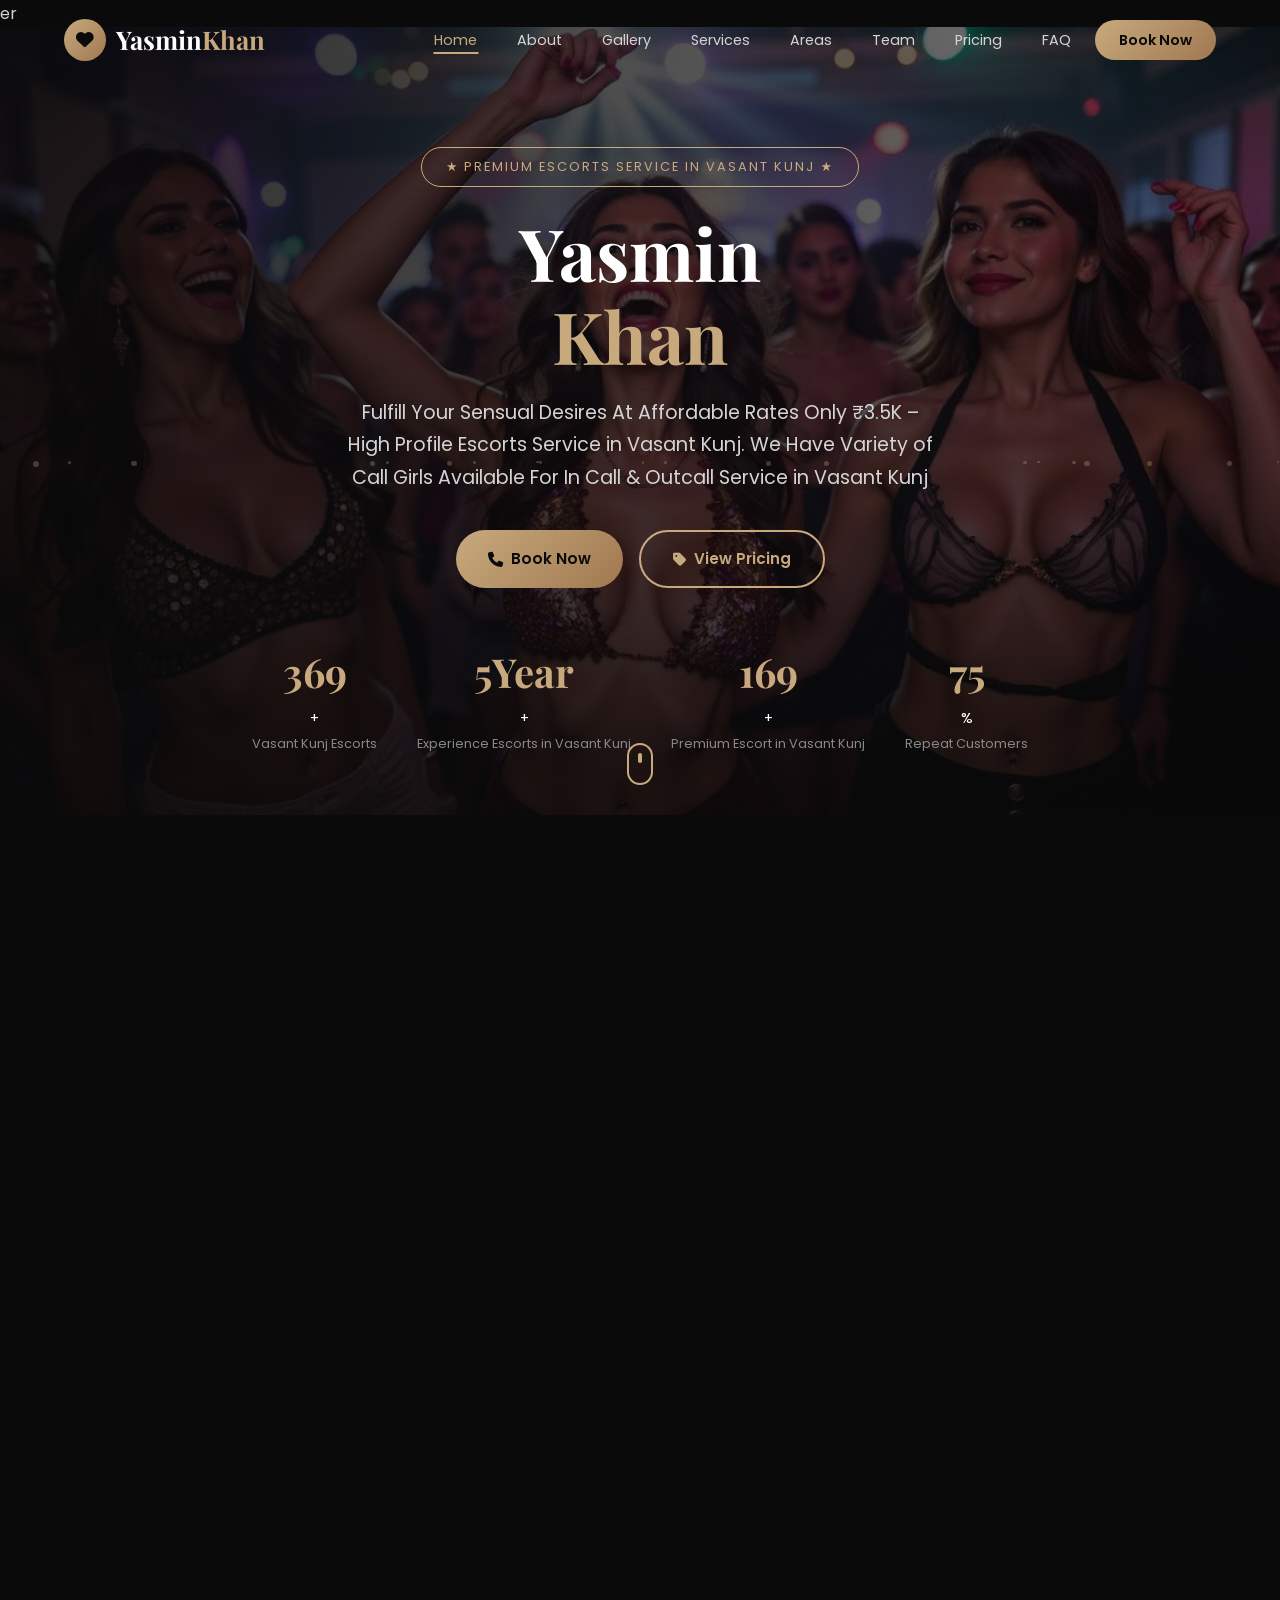
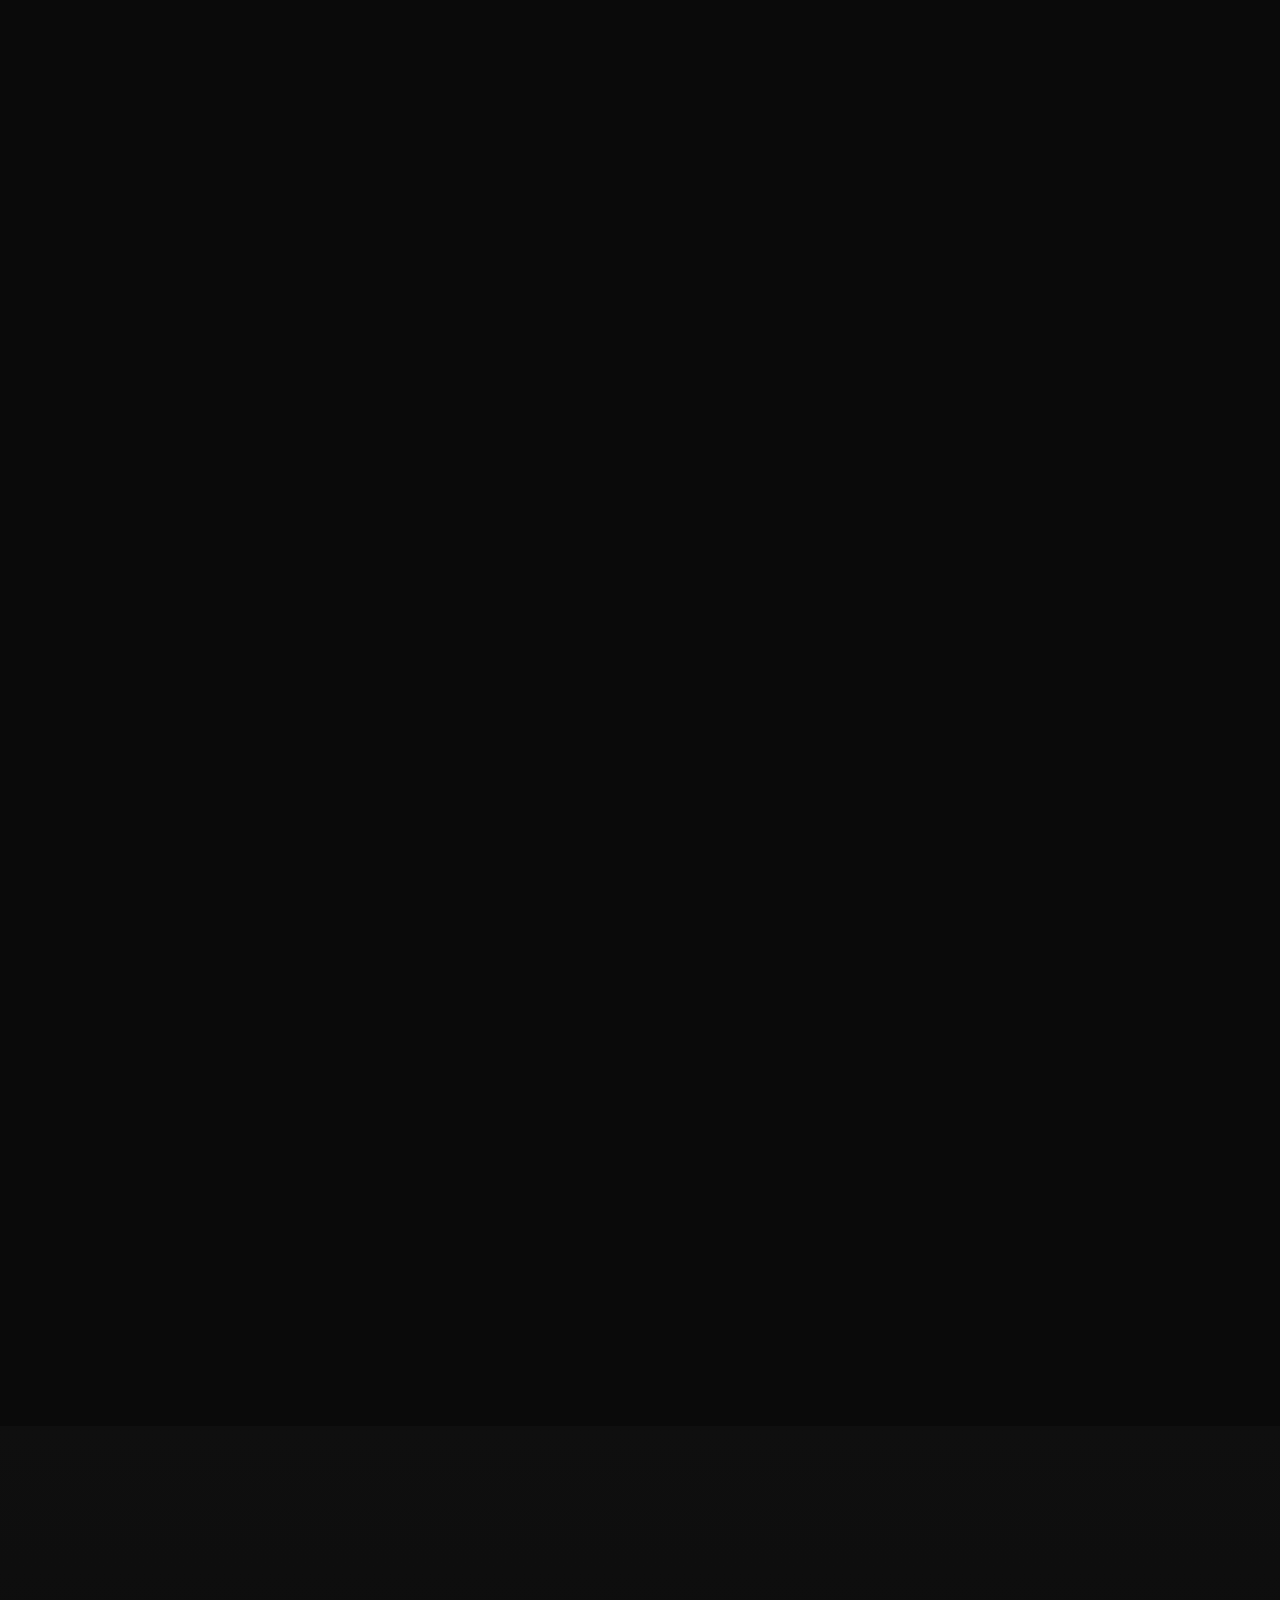
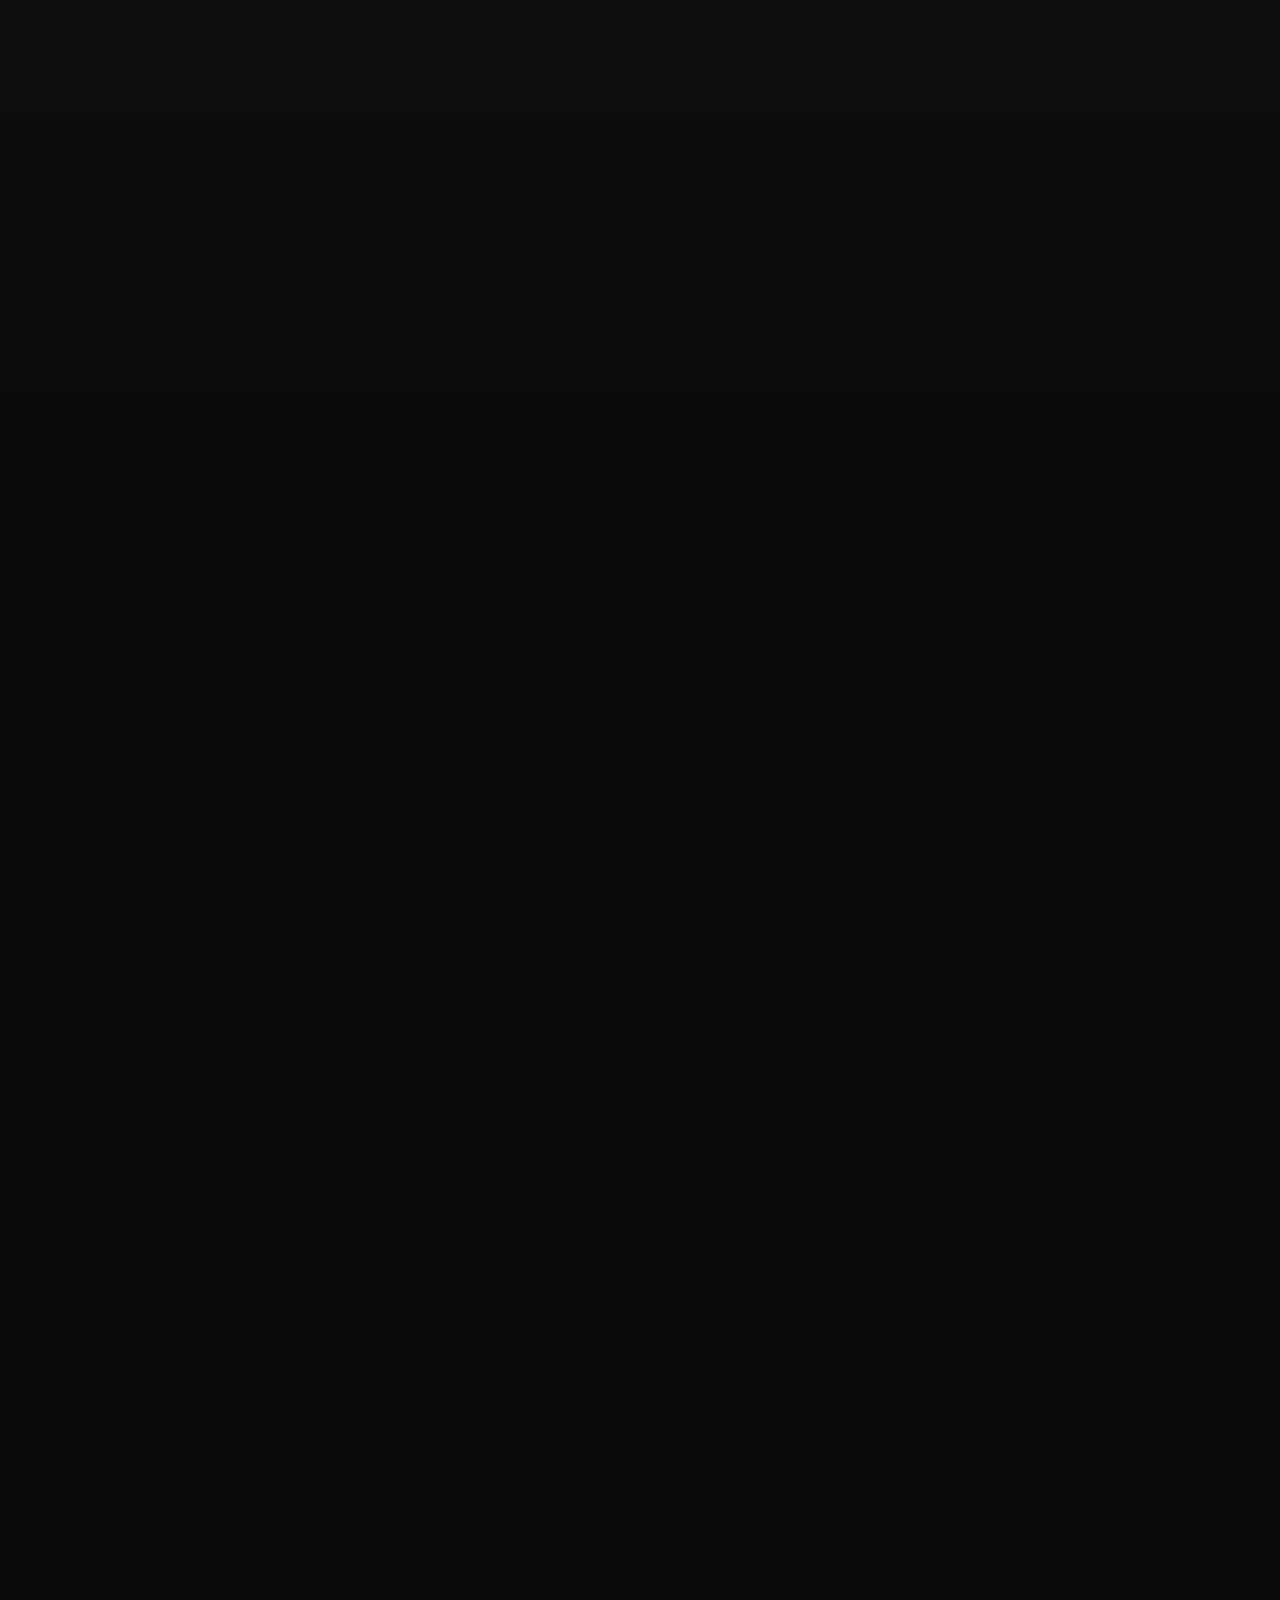
<file: vasant-kunj-escorts.html>
<!DOCTYPE html>er
<html lang="en">

<head>
    <meta charset="UTF-8">
    <meta name="viewport" content="width=device-width,initial-scale=1.0">
    <meta name="description" content="Fungirl - Premium SPA & Massage Services in Aerocity, Vasant Kunj. Luxury relaxation.">
    <title>No.1 Escorts Service in Vasant Kunj at Only ₹3.5K Free Delivery No Advance</title>
    <meta name="description"
        content="Fulfill Your Sensual Desires At Affordable Rates Only ₹3.5K – High Profile Escorts Service in Vasant Kunj. We Have Variety of Escorts Available For In Call & Outcall Service in Vasant Kunj." />
    <meta name="keywords"
        content="Vasant Kunj Escorts, Call Girls in Vasant Kunj, Escorts in Vasant Kunj, Escorts Agency in Vasant Kunj, Vasant Kunj Escort, Vasant Kunj Escorts services, Vasant Kunj Escort Service, Escort Service in Vasant Kunj, Vasant Kunj Independent Escorts" />
    <link href="img/favicon.png" rel="icon">

    <!-- Open Graph data -->
    <meta property="og:locale" content="en_IN" />
    <meta property="og:type" content="website">
    <meta property="og:title" content="No.1 Escorts Service in Vasant Kunj at Only ₹3.5K Free Delivery No Advance">
    <meta property="og:description"
        content="Fulfill Your Sensual Desires At Affordable Rates Only ₹3.5K – High Profile Escorts Service in Vasant Kunj. We Have Variety of Escorts Available For In Call & Outcall Service in Vasant Kunj.">
    <meta property="og:url" content="https://yasmindelhi.github.io/vasant-kunj-escorts.html">
    <meta property="og:site_name" content="Yasmin Khan">
    <meta property="og:image" content="img/escort-banner.jpg">

    <meta name="url" content="https://yasmindelhi.github.io/vasant-kunj-escorts.html">
    <meta name="rating" content="General">
    <meta name="author" content="Yasmin Khan" />
    <meta name="distribution" content="India">
    <meta name="expires" content="never">
    <meta name="robots" content="index, follow">
    <meta name="googlebot" content="index, follow">
    <meta name="document-type" content="public">
    <meta name="state" content="Vasant Kunj">
    <meta name="city" content="Vasant Kunj">
    <meta name="DC.title" content="No.1 Escorts Service in Vasant Kunj at Only ₹3.5K Free Delivery No Advance">
    <meta name="geo.region" content="IN">
    <meta name="geo.placename" content="Vasant Kunj">

    <!-- FIX: Preload LCP hero image -->
    <link rel="preload" as="image"
        href="https://images.unsplash.com/photo-1600334089648-b0d9d3028eb2?w=1280&h=720&fit=crop&fm=webp&q=75"
        fetchpriority="high">


    <!-- FIX: Preconnect (max 4) -->
    <link rel="preconnect" href="https://fonts.googleapis.com">
    <link rel="preconnect" href="https://fonts.gstatic.com" crossorigin>
    <link rel="preconnect" href="https://images.unsplash.com">
    <link rel="preconnect" href="https://cdnjs.cloudflare.com">

    <!-- FIX: Override FA font-display to swap BEFORE FA loads -->
    <style>
        @font-face {
            font-family: 'Font Awesome 6 Free';
            font-display: swap;
            src: url('https://cdnjs.cloudflare.com/ajax/libs/font-awesome/6.5.1/webfonts/fa-solid-900.woff2') format('woff2')
        }

        @font-face {
            font-family: 'Font Awesome 6 Brands';
            font-display: swap;
            src: url('https://cdnjs.cloudflare.com/ajax/libs/font-awesome/6.5.1/webfonts/fa-brands-400.woff2') format('woff2')
        }
    </style>

    <!-- FIX: Non-render-blocking Google Fonts -->
    <link rel="preload" as="style"
        href="https://fonts.googleapis.com/css2?family=Playfair+Display:wght@400;600;700&family=Poppins:wght@300;400;500;600&display=swap"
        onload="this.rel='stylesheet'">
    <noscript>
        <link rel="stylesheet"
            href="https://fonts.googleapis.com/css2?family=Playfair+Display:wght@400;600;700&family=Poppins:wght@300;400;500;600&display=swap">
    </noscript>

    <!-- FIX: Non-render-blocking Font Awesome -->
    <link rel="preload" as="style" href="https://cdnjs.cloudflare.com/ajax/libs/font-awesome/6.5.1/css/all.min.css"
        onload="this.rel='stylesheet'">
    <noscript>
        <link rel="stylesheet" href="https://cdnjs.cloudflare.com/ajax/libs/font-awesome/6.5.1/css/all.min.css">
    </noscript>

    <!-- FIX: Inline Critical CSS (eliminates style.css render blocking 470ms) -->
    <style>
        *,
        *::before,
        *::after {
            margin: 0;
            padding: 0;
            box-sizing: border-box
        }

        html {
            scroll-behavior: smooth;
            scroll-padding-top: 80px
        }

        body {
            font-family: 'Poppins', system-ui, -apple-system, sans-serif;
            background: #0a0a0a;
            color: #d4d4d4;
            line-height: 1.7;
            overflow-x: hidden;
            -webkit-font-smoothing: antialiased
        }

        img {
            max-width: 100%;
            height: auto;
            display: block
        }

        a {
            text-decoration: none;
            color: #b48352;
        }

        ul {
            text-align: left;
            list-style: none
        }

        button {
            border: none;
            background: none;
            cursor: pointer;
            font-family: inherit
        }

        .container {
            width: 90%;
            max-width: 1200px;
            margin: 0 auto
        }

        .gold {
            color: #c8a97e
        }

        .navbar {
            position: fixed;
            top: 0;
            left: 0;
            width: 100%;
            z-index: 1000;
            height: 80px;
            display: flex;
            align-items: center;
            background: transparent;
            transition: .35s cubic-bezier(.4, 0, .2, 1)
        }

        .navbar.scrolled {
            background: rgba(10, 10, 10, .97);
            backdrop-filter: blur(20px);
            -webkit-backdrop-filter: blur(20px);
            box-shadow: 0 2px 30px rgba(0, 0, 0, .5);
            border-bottom: 1px solid #2a2a2a
        }

        .nav-container {
            display: flex;
            align-items: center;
            justify-content: space-between
        }

        .nav-logo {
            display: flex;
            align-items: center;
            gap: 10px
        }

        .logo-icon {
            width: 42px;
            height: 42px;
            background: linear-gradient(135deg, #c8a97e, #a07850);
            border-radius: 50%;
            display: flex;
            align-items: center;
            justify-content: center;
            color: #0a0a0a;
            font-size: 1.1rem
        }

        .logo-text {
            font-family: 'Playfair Display', serif;
            font-size: 1.6rem;
            font-weight: 700;
            color: #fff
        }

        .nav-menu {
            display: flex;
            align-items: center;
            gap: 8px
        }

        .nav-link {
            padding: 8px 16px;
            font-size: .9rem;
            color: #d4d4d4;
            position: relative;
            transition: .35s
        }

        .hamburger {
            display: none;
            flex-direction: column;
            gap: 5px;
            z-index: 1001
        }

        .hamburger .bar {
            width: 26px;
            height: 2.5px;
            background: #fff;
            border-radius: 2px;
            transition: .35s
        }

        .hero-banner {
            position: relative;
            width: 100%;
            min-height: 700px;
            padding-top: 80px;
            display: flex;
            align-items: center;
            justify-content: center;
            background: linear-gradient(135deg, rgba(10, 10, 10, .85), rgba(15, 15, 15, 0)), url('img/escort-banner.jpg') center/cover no-repeat;
            overflow: hidden
        }

        .hero-overlay {
            position: absolute;
            inset: 0;
            background: linear-gradient(180deg, rgba(10, 10, 10, .3) 0%, rgba(10, 10, 10, .8) 100%)
        }

        .hero-content {
            position: relative;
            z-index: 2;
            text-align: center;
            padding: 40px 0 60px
        }

        .hero-title {
            font-family: 'Playfair Display', serif;
            font-size: clamp(2.4rem, 6vw, 4.5rem);
            font-weight: 700;
            color: #fff;
            line-height: 1.15;
            margin-bottom: 20px
        }

        .btn {
            display: inline-flex;
            align-items: center;
            gap: 8px;
            padding: 14px 32px;
            border-radius: 50px;
            font-size: .95rem;
            font-weight: 600;
            transition: .35s;
            cursor: pointer
        }

        .btn-primary {
            background: linear-gradient(135deg, #c8a97e, #a07850);
            color: #0a0a0a
        }

        [data-animate] {
            opacity: 0;
            transform: translateY(40px);
            transition: opacity .7s ease, transform .7s ease
        }

        [data-animate].animated {
            opacity: 1;
            transform: translateY(0)
        }

        @media(max-width:992px) {
            .hamburger {
                display: flex
            }

            .nav-menu {
                position: fixed;
                top: 0;
                right: -100%;
                width: 300px;
                height: 100vh;
                background: #0f0f0f;
                flex-direction: column;
                align-items: stretch;
                padding: 100px 30px 40px;
                border-left: 1px solid #2a2a2a;
                transition: .35s
            }

            .nav-menu.active {
                right: 0
            }
        }

        @media(max-width:768px) {
            .hero-banner {
                min-height: auto;
                padding-top: 70px
            }
        }
    </style>

    <!-- FIX: style.css loaded NON-render-blocking -->
    <link rel="preload" as="style" href="style.css" onload="this.rel='stylesheet'">
    <noscript>
        <link rel="stylesheet" href="style.css">
    </noscript>
</head>

<body>

    <!-- NAVBAR -->
    <nav class="navbar" id="navbar">
        <div class="container nav-container">
            <a href="#home" class="nav-logo">
                <span class="logo-icon"><i class="fas fa-heart"></i></span>
                <span class="logo-text">Yasmin<span class="gold">Khan</span></span>
            </a>
            <ul class="nav-menu" id="navMenu">
                <li><a href="#home" class="nav-link active">Home</a></li>
                <li><a href="#about" class="nav-link">About</a></li>
                <li><a href="#gallery" class="nav-link">Gallery</a></li>
                <li><a href="#services" class="nav-link">Services</a></li>
                <li><a href="#areas" class="nav-link">Areas</a></li>
                <li><a href="#team" class="nav-link">Team</a></li>
                <li><a href="#pricing" class="nav-link">Pricing</a></li>
                <li><a href="#faq" class="nav-link">FAQ</a></li>
                <li><a href="#contact" class="nav-link btn-nav">Book Now</a></li>
            </ul>
            <button class="hamburger" id="hamburger" aria-label="Toggle Menu">
                <span class="bar"></span><span class="bar"></span><span class="bar"></span>
            </button>
        </div>
    </nav>

    <!-- HERO BANNER -->
    <section id="home" class="hero-banner">
        <div class="hero-overlay"></div>
        <div class="hero-particles" id="particles"></div>
        <div class="container hero-content">
            <span class="hero-badge" data-animate="fadeDown">★ Premium Escorts Service in Vasant Kunj ★</span>
            <h1 class="hero-title" data-animate="fadeUp">Yasmin<br> <span class="gold">Khan</span></h1>
            <p class="hero-sub" data-animate="fadeUp">Fulfill Your Sensual Desires At Affordable Rates Only ₹3.5K – High
                Profile Escorts Service in Vasant Kunj. We Have Variety of Call Girls Available For In Call & Outcall Service
                in Vasant Kunj</p>
            <div class="hero-btns" data-animate="fadeUp">
                <a href="#services" class="btn btn-primary"><i class="fas fa-phone"></i> Book Now</a>
                <a href="#pricing" class="btn btn-outline"><i class="fas fa-tag"></i> View Pricing</a>
            </div>
            <div class="hero-stats" data-animate="fadeUp">
                <div class="stat"><span class="stat-num">369</span>+ <small>Vasant Kunj Escorts</small></div>
                <div class="stat"><span class="stat-num">5Year</span>+ <small>Experience Escorts in Vasant Kunj</small></div>
                <div class="stat"><span class="stat-num">169</span>+ <small>Premium Escort in Vasant Kunj</small></div>
                <div class="stat"><span class="stat-num">75</span>% <small>Repeat Customers</small></div>
            </div>
        </div>
        <a href="#about" class="scroll-indicator" aria-label="Scroll down">
            <div class="mouse">
                <div class="wheel"></div>
            </div>
        </a>
    </section>

    <!-- ABOUT -->
    <section id="about" class="section about-section">
        <div class="container">
            <div class="about-grid" data-animate="fadeUp">
                <div class="about-img-wrap">
                    <img src="img/escort-girl.jpg" alt="Fungirl Spa Interior" width="560" height="660" loading="lazy"
                        decoding="async">
                    <div class="exp-badge glass-card"><span>8+</span>Years of Excellence</div>
                </div>
                <div class="about-text">
                    <span class="section-tag"><i class="fas fa-star"></i> About Us</span>
                    <h1 class="section-title">Vasant Kunj Escorts Service A One Stop <span class="gold">Destination</span>
                        To Satisfy All Your Carnal Urges</h1> 
                    <p>Because most desires go unexpressed and life can feel bland in the day-to-day, discovering an
                        environment that facilitates both your emotional and physical connection can be an extraordinary
                        experience. Our <a href="https://www.erosescorts.in/vasant-kunj-escorts.html"> Escort Service in Vasant Kunj </a> offers you much more than just companionship; it
                        is a comfortable setting for you to re-discover your inner desires in a calm, respectful and
                        sophisticated manner. Every interaction is personalised; therefore, all of your experiences with
                        the escorts will feel naturally comfortable and rewarding.</p>
                    <p>When you visit an escort in Vasant Kunj, you will not feel as if you are entering into an
                        experience that is forced or artificial. Rather, you will feel as if you are entering into an
                        environment where everything takes place slowly, communication takes place on a personal level,
                        and you develop a connection in a slow, steady and graceful manner. This type of experience
                        transforms brief encounters into a much more memorable experience.</p>
                    <p>What makes each and every escort in Vasant Kunj stand out is that they all have a unique presence
                        about themselves, displaying a combination of charm, warmth and emotional intelligence.
                        Therefore, you will not be focused on your expectations of the encounter; instead, you will be
                        focused on developing a true connection that has a strong connection to every aspect of the
                        experience while being as emotionally fulfilling as possible without crossing a line into
                        excess.</p>
                    <a href="#services" class="btn btn-primary"><i class="fas fa-arrow-right"></i> Explore Services</a>
                </div>
            </div>
        </div>
    </section>

    <!-- TAGS SECTION (NEW) -->
    <section class="section tags-section">
        <div class="container">
            <div class="section-header" data-animate="fadeUp">
                <span class="section-tag"><i class="fas fa-tags"></i> Categories</span>
                <h2 class="section-title">What We <span class="gold">Offer</span></h2>
            </div>
            <div class="tags-cloud" data-animate="fadeUp">
                <span class="ftag">Russian Escorts</span>
                <span class="ftag highlight">College Escorts</span>
                <span class="ftag">Celebrity Escorts</span>
                <span class="ftag">VIP Escorts</span>
                <span class="ftag highlight">Airhostess Escorts</span>
                <span class="ftag">Teenage Escorts</span>
                <span class="ftag">Bhabhi Escorts</span>
                <span class="ftag highlight">Housewife Escorts</span>
                <span class="ftag">High Profile Escorts</span>
                <span class="ftag">Independent Escorts</span>
                <span class="ftag highlight">Punjabi Escorts</span>
                <span class="ftag">Busty Escorts</span>
                <span class="ftag highlight">Couple Escorts</span>
                <span class="ftag highlight">Foreigner Escorts</span>
                <span class="ftag">Travel Escorts</span>
                <span class="ftag">GFE Escorts</span>
                <span class="ftag highlight">One Night Stand</span>
                <span class="ftag">Mature Escorts</span>
            </div>
        </div>
    </section>

    <!-- GALLERY -->
    <section id="gallery" class="section gallery-section">
        <div class="container">
            <div class="section-header" data-animate="fadeUp">
                <span class="section-tag"><i class="fas fa-images"></i> Our Gallery</span>
                <h2 class="section-title">Meet Our <span class="gold">Hottest Escorts in Vasant Kunj</span></h2>
                <p class="section-desc">Select Your Dream Vasant Kunj Escorts to Complete Your All Dark Desires </p>
            </div>
            <div class="gallery-grid" data-animate="fadeUp">
                <div class="gallery-card">
                    <div class="gallery-img-wrap"><img src="img/Divya-escort.jpg" alt="Divya" width="380" height="480"
                            loading="lazy" decoding="async">
                        <div class="gallery-overlay"><a href="#" class="overlay-btn"><i class="fas fa-eye"></i></a>
                        </div>
                    </div>
                    <div class="gallery-info">
                        <h3>Divya</h3><span class="service-badge">VIP Escorts in Vasant Kunj</span>
                    </div>
                </div>
                <div class="gallery-card">
                    <div class="gallery-img-wrap"><img src="img/Anjali-escort.jpg" alt="Anjali" width="380" height="480"
                            loading="lazy" decoding="async">
                        <div class="gallery-overlay"><a href="#" class="overlay-btn"><i class="fas fa-eye"></i></a>
                        </div>
                    </div>
                    <div class="gallery-info">
                        <h3>Anjali</h3><span class="service-badge">Russian Escort</span>
                    </div>
                </div>
                <div class="gallery-card">
                    <div class="gallery-img-wrap"><img src="img/Kavya-escort.jpg" alt="Kavya" width="380" height="480"
                            loading="lazy" decoding="async">
                        <div class="gallery-overlay"><a href="#" class="overlay-btn"><i class="fas fa-eye"></i></a>
                        </div>
                    </div>
                    <div class="gallery-info">
                        <h3>Kavya</h3><span class="service-badge">Independent Escort Vasant Kunj</span>
                    </div>
                </div>
                <div class="gallery-card">
                    <div class="gallery-img-wrap"><img src="img/Neha-escort.jpg" alt="Neha" width="380" height="480"
                            loading="lazy" decoding="async">
                        <div class="gallery-overlay"><a href="#" class="overlay-btn"><i class="fas fa-eye"></i></a>
                        </div>
                    </div>
                    <div class="gallery-info">
                        <h3>Neha</h3><span class="service-badge">Celebrity Escort in Vasant Kunj</span>
                    </div>
                </div>
                <div class="gallery-card">
                    <div class="gallery-img-wrap"><img src="img/Pooja-escort.jpg" alt="Pooja" width="380" height="480"
                            loading="lazy" decoding="async">
                        <div class="gallery-overlay"><a href="#" class="overlay-btn"><i class="fas fa-eye"></i></a>
                        </div>
                    </div>
                    <div class="gallery-info">
                        <h3>Pooja</h3><span class="service-badge">Hot Vasant Kunj Escort</span>
                    </div>
                </div>
                <div class="gallery-card">
                    <div class="gallery-img-wrap"><img src="img/Priya-escort.jpg" alt="Priya" width="380" height="480"
                            loading="lazy" decoding="async">
                        <div class="gallery-overlay"><a href="#" class="overlay-btn"><i class="fas fa-eye"></i></a>
                        </div>
                    </div>
                    <div class="gallery-info">
                        <h3>Priya</h3><span class="service-badge">Sexy Escorts Vasant Kunj</span>
                    </div>
                </div>
                <div class="gallery-card">
                    <div class="gallery-img-wrap"><img src="img/Riya-escort.jpg" alt="Riya" width="380" height="480"
                            loading="lazy" decoding="async">
                        <div class="gallery-overlay"><a href="#" class="overlay-btn"><i class="fas fa-eye"></i></a>
                        </div>
                    </div>
                    <div class="gallery-info">
                        <h3>Riya</h3><span class="service-badge">Airhostess Escort Girl</span>
                    </div>
                </div>
                <div class="gallery-card">
                    <div class="gallery-img-wrap"><img src="img/Sneha-escort.jpg" alt="Sneha" width="380" height="480"
                            loading="lazy" decoding="async">
                        <div class="gallery-overlay"><a href="#" class="overlay-btn"><i class="fas fa-eye"></i></a>
                        </div>
                    </div>
                    <div class="gallery-info">
                        <h3>Sneha</h3><span class="service-badge">Escort Girl in Vasant Kunj</span>
                    </div>
                </div>
            </div>
        </div>
    </section>

    <!-- CONTENT 1 -->
    <section class="section content-section">
        <div class="container">
            <div class="content-block">
                <span class="section-tag"><i class="fas fa-heart"></i> Vasant Kunj Escorts Service</span>
                <h2 class="section-title">Romantic Date-outings Or <span class="gold">Quick Fun Sessions</span>
                    We Have Got Them All Here</h2>
                <p>The experiences sought by different individuals vary significantly; for some, experience includes a
                    long, slow, low-key evening accompanied by "good conversation," while others may be after a short,
                    enjoyable escape from their routine. Our escort service (in Vasant Kunj) allows you the ability to be
                    spontaneous and choose how and when you wish to have fun, without any obligation or hesitation.</p>
                <p>All of our escorts (in Vasant Kunj) are able to adapt to your style, whether you plan on having a
                    romantic outing or an impromptu meeting; they know how to set the mood and provide a relaxed
                    atmosphere so you can enjoy the moment rather than overthinking it.</p>
                <p>You can feel confident about using our escort service (in Vasant Kunj) anytime, as we provide each of
                    our clients' experiences with the same amount of attention and detail, regardless of how long it
                    takes or what the occasion is. Therefore, regardless of how simple the experience was, it will still
                    be enjoyable and sophisticated, and it should create a sense of calm contentment that lasts beyond
                    the time it takes to complete.</p>
            </div>

            <div class="content-block">
                <h2 class="section-title">What Makes Classy <span class="gold">Vasant Kunj Escorts</span> The Favourite
                    Escorts Agency</h2>
                <p>Elegance lies in such subtlety of detail; and it is this same quality that characterises our
                    <a href="https://yasmindelhi.github.io/vasant-kunj-escorts.html"> Vasant Kunj Escorts </a>. It isn’t a matter of showing off or demonstrating; but rather the sense of
                    assuredness that flows from authenticity, consideration for others and an instinctive appreciation
                    for what creates an enjoyable experience.
                </p>
                <p>What sets our Vasant Kunj Escort Service apart is its emphasis on quality vs quantity. Therefore, each
                    of the companions we represent has been carefully selected based on her individual capabilities to
                    engage with clients, communicate and provide a comfortable environment in which to relax and enjoy
                    oneself – all of which are essential for creating a memorable experience. These considerations
                    ensure that each interaction is tailored specifically to the individual client, thereby providing a
                    unique and personal touch.</p>
                <p>Those clients who use our Vasant Kunj escort services regularly tend to be repeat customers; this is
                    because they have developed confidence in their ability to book and interact easily with us. From
                    the first contact through the conclusion of the interaction everything flows naturally; making the
                    entire process effortless, dependable and understatedly luxurious.</p>
            </div>

            <div class="content-block">
                <h2 class="section-title">World Class Quality In All The Various <span class="gold">Categories</span> Of
                    Escorts Service in Vasant Kunj</h2>
                <p>The inclusion of diverse companions will add a deeper meaning to your overall experience. With the
                    variety of personalities, styles and preferences that our escort service offers in Vasant Kunj, you'll
                    have an opportunity to experience different types of interactions ensuring that each encounter feels
                    unique and meets your expectations.</p>
                <p>Each escort you find through our services has been represented accurately and clearly creating a
                    sense of trust in being able to select someone who matches your mood at the time of contact. This
                    type of transparency within each profile has helped make the entire experience to feel like an
                    authentic encounter versus an uncertain one.</p>
                <p>We have established a level of quality throughout our full line of escort services in Vasant Kunj,
                    which means regardless of what type of escort you select, you can count on that the quality and
                    level of service will be consistent from beginning to end. Due to this commitment to excellence, the
                    concept of companionship will now be transformed into an experience that is refined and incredibly
                    pleasurable.</p>
            </div>
        </div>
    </section>

    <!-- CONTENT + 3 UNIQUE SHAPE IMAGES (NEW) -->
    <section class="section shapes-section">
        <div class="container">
            <div class="shapes-grid" data-animate="fadeUp">
                <div class="shapes-text">
                    <span class="section-tag"><i class="fas fa-heart"></i> Russian Vasant Kunj Escorts</span>
                    <h2 class="section-title">Why Choose <span class="gold">Vasant Kunj Escort Service</span> For
                        Unforgettable Experiences?</h2>

                    <p>Memorable events do not just happen. They are created through consideration, comprehension and an
                        intentional focus on what is comfortable. When selecting an escort in Vasant Kunj, we work on
                        these three facets and believe that any experience you have should leave a lasting impression on
                        you.</p>
                    <p>With the selection of an <a href="https://yasmindelhi.github.io/vasant-kunj-escorts.html/vasant-kunj-call-girls.html"> Escorts in Vasant Kunj </a> you will have selected to have your preferences
                        respected and have your time valued when you step into our establishment. The Overall experience
                        is created to be as natural as possible, allowing you to immerse yourself in the experience that
                        is authentic and engaging.</p>
                    <strong><span class="gold">Some key features of our Russian girls include:</span></strong>
                    <ul>
                        <li><i class="fas fa-heart"></i> Exotic looks and captivating beauty</li>
                        <li><i class="fas fa-heart"></i> Flawless skin, vivacious figures, and mesmerizing eyes</li>
                        <li><i class="fas fa-heart"></i> Fun-loving and adventurous personalities</li>
                        <li><i class="fas fa-heart"></i> Excellent conversational skills and ability to keep you engaged
                        </li>
                        <li><i class="fas fa-heart"></i> Talented in various arts like dance, singing, and more</li>
                        <li><i class="fas fa-heart"></i> Versatile and adaptable to your needs and desires</li>
                    </ul>
                </div>
                <div class="shapes-images">
                    <div class="shape-img shape-1">
                        <img src="img/russian-escorts.jpg" alt="Spa Treatment" width="300" height="350" loading="lazy"
                            decoding="async">
                    </div>
                    <div class="shape-img shape-2">
                        <img src="img/hot-russian-escort.jpg" alt="Relaxation" width="280" height="280" loading="lazy"
                            decoding="async">
                    </div>
                    <div class="shape-img shape-3">
                        <img src="img/vip-russian-girl.jpg" alt="Aromatherapy" width="300" height="350" loading="lazy"
                            decoding="async">
                    </div>
                </div>
            </div>
            <br>
            <p>Each Escort Vasant Kunj brings with her some aspect of her personality into the interaction, so every
                individual has an added element of individuality that enriches the overall experience. This additional
                element will make simply a meeting between the two of you so memorable and meaningful that long after
                the encounter is over, you will have a memory to hold on to.</p>
            <br>
            <p>Contact us today to book an appointment with one of our top Russian escorts and get ready to enjoy the
                excitement of female company. Our girls are ready for you, so don't wait and give yourself a special
                experience. Say goodbye to being alone and hello to amazing adventures with Russian Vasant Kunj Escort!
            </p>
        </div>
    </section>

    <!-- AREA BUTTONS SECTION (NEW) -->
    <section id="areas" class="section areas-section">
        <div class="container">
            <div class="section-header" data-animate="fadeUp">
                <span class="section-tag"><i class="fas fa-location-dot"></i> Service Areas</span>
                <h2 class="section-title">We Serve Across <span class="gold">Vasant Kunj NCR</span></h2>
                <p class="section-desc">Premium spa services available at multiple locations for your convenience.</p>
            </div>
            <div class="areas-grid" data-animate="fadeUp">
                <a href="#contact" class="area-card glass-card">
                    <div class="area-glow"></div>
                    <div class="area-icon"><i class="fas fa-plane-departure"></i></div>
                    <h3>Aerocity</h3>
                    <span class="area-tag">Main Branch</span>
                </a>
                <a href="#contact" class="area-card glass-card">
                    <div class="area-glow"></div>
                    <div class="area-icon"><i class="fas fa-building"></i></div>
                    <h3>Gurgaon</h3>
                    <span class="area-tag">Available</span>
                </a>
                <a href="#contact" class="area-card glass-card">
                    <div class="area-glow"></div>
                    <div class="area-icon"><i class="fas fa-hotel"></i></div>
                    <h3>Mahipalpur</h3>
                    <span class="area-tag">Available</span>
                </a>
                <a href="#contact" class="area-card glass-card">
                    <div class="area-glow"></div>
                    <div class="area-icon"><i class="fas fa-city"></i></div>
                    <h3>Dwarka</h3>
                    <span class="area-tag">Available</span>
                </a>
                <a href="#contact" class="area-card glass-card">
                    <div class="area-glow"></div>
                    <div class="area-icon"><i class="fas fa-landmark"></i></div>
                    <h3>Indirapuram</h3>
                    <span class="area-tag">Available</span>
                </a>
                <a href="#contact" class="area-card glass-card">
                    <div class="area-glow"></div>
                    <div class="area-icon"><i class="fas fa-monument"></i></div>
                    <h3>Vasundhara</h3>
                    <span class="area-tag">Available</span>
                </a>
                <a href="#contact" class="area-card glass-card">
                    <div class="area-glow"></div>
                    <div class="area-icon"><i class="fas fa-map-location-dot"></i></div>
                    <h3>Raj Nagar Extension</h3>
                    <span class="area-tag">Available</span>
                </a>
                <a href="#contact" class="area-card glass-card">
                    <div class="area-glow"></div>
                    <div class="area-icon"><i class="fas fa-location-crosshairs"></i></div>
                    <h3>Vaishali</h3>
                    <span class="area-tag">Available</span>
                </a>
            </div>
        </div>
    </section>

    <!-- CONTENT 2 -->
    <section class="section content-section">
        <div class="container">
            <div class="content-block">
                <h2 class="section-title">Popular <span class="gold">
                        Escort Service in Vasant Kunj</span> Offered By High Profile Escort Girl </h2>
                <p>There's something magical about spending time with a person who possesses both elegance and
                    confidence. Our <a href="https://yasmindelhi.github.io/vasant-kunj-escorts.html"> Vasant Kunj Escorts Service </a> represents a collection of very high-profile companions
                    who recognize how important it is to have presence, communication and subtle sophistication.</p>
                <ul>
                    <li><span class="gold">Bhabhi Escorts</span> - Experience the taboo thrill of being intimate with a
                        mature, seductive housewife</li>
                    <li><span class="gold">Anal Sex</span> - Explore new depths of carnal pleasure with our skilled and
                        adventurous escorts</li>
                    <li><span class="gold">Couple Experience</span> - Double your delight with our enchanting
                        girl-on-girl and threesome services</li>
                    <li><span class="gold">Fantasies</span> - From naughty schoolgirls to sexy doctors, we can make your
                        wildest dreams come true</li>
                    <li><span class="gold">24/7 Availability</span> - Get round-the-clock service to satisfy your
                        cravings day or night</li>
                </ul><br>
                <p>Vasant Kunj escorts who are part of this category are comfortable in many different types of
                    surroundings - whether they're spending time with you in a quiet, intimate setting or in a more
                    social environment. Because these escorts understand how to adapt to any situation, you'll get to
                    experience an overall sense of ease and enjoyment throughout your time together, without any hint of
                    pressure.</p>
                <p>When you choose a Vasant Kunj escort from the highest level of our collection, you'll experience an
                    unprecedented level of sophistication, depth and thoughtfulness in everything we create for you.
                    There isn't anything about excess; it's all about balance - where every detail contributes to the
                    same overall feeling of quiet luxury and genuine enjoyment.</p>
            </div>

            <div class="content-block">
                <h2 class="section-title">How To Book An <span class="gold">Escorts In Vasant Kunj</span> Only On Our
                    Website</h2>

                <p>A stress-free experience often requires a simple solution. Our escort reservations in Vasant Kunj were
                    designed to provide that; each step along your journey (browsing, confirming, etc.) has been made
                    clear and easy to complete. Discretion is ensured at every phase of the reservation process.</p>

                <p>Our Vasant Kunj escort service offers a sense of security, as each profile contains sufficient
                    information for you to comfortably decide which escort you wish to reserve while maintaining the
                    privacy and sophistication that makes our service unique.</p>

                <p>Upon selecting an escort in Vasant Kunj, you will be aided by our streamlined process, which allows you
                    to concentrate on enjoying the experience instead of worrying about logistics. The ease with which
                    you can make reservations through our system provides peace of mind and ease of booking.</p>

                <p>So, don't waste your time waiting any longer. Ring us today, and let us set up a date that you will
                    always remember. With our beautiful female Vasant Kunj escorts by your side, everybody will wish to be
                    you. Enjoy the best in adult fun and enter the world of pleasure. Our great service ensures your
                    needs are cared for, however special they might be. We guarantee an evening that will leave you
                    breathless and yearning for more. Book an escort now and get ready to embark on a journey of passion
                    and excitement!</p>
            </div>

            <div class="content-block">
                <h2 class="section-title">Vasant Kunj Escorts Service <span class="gold">Only For Your</span> Incomplete
                    Sexual Desires</h2>

                <p> Desire is a normal aspect of being human. Our Vasant Kunj escort agency tries to provide an
                    environment that is safe, respectful, and allows people to explore those feelings and emotions. The
                    goal is not to create extreme intensity but to provide a balanced experience so that the individual
                    is involved in a way that feels both engaging and emotionally satisfying.</p>

                <span class="gold">We have collaborated with the best hotels in Vasant Kunj to give you an unforgettable
                    experience. Some of our recommended 4-5 star hotels include:</span>

                <ul>
                    <li><strong><span class="gold">Country Inn & Suites by Radisson:</span></strong> - This iconic hotel
                        offers opulent suites and exceptional service, perfect for special occasions.</li>
                    <li><strong><span class="gold">Mahagun Sarovar Portico Suites:</span></strong> - A 5-star haven
                        with lavish rooms and top-notch amenities for a luxurious stay.</li>
                    <li><strong><span class="gold">Radisson Blu Hotel, Kaushambi Delhi NCR:</span></strong> -
                        With its elegant decor and impeccable service, it's a favorite among dignitaries and
                        celebrities.</li>
                    <li><strong><span class="gold">The Leela Ambience Convention Hotel Delhi:</span></strong> -
                        This palace-like hotel offers sprawling suites and a royal treatment fit for a king.</li>
                    <li><strong><span class="gold">Lemon Tree Hotel Kaushambi:</span></strong> - Unwind in
                        style at this modern hotel with trendy rooms and a vibrant atmosphere.</li>
                    <li><strong><span class="gold">SK KLYDE GRAND:</span></strong> - Enjoy the comforts of home in these spacious and
                        well-appointed suites.</li>
                    <li><strong><span class="gold">Fortune District Centre, Vasant Kunj:</span></strong> - This
                        cosmopolitan hotel offers chic rooms and stellar amenities for a comfortable stay.</li>
                    <li><strong><span class="gold">Hotel Rainbow, Vasant Kunj:</span></strong> -
                        Conveniently located near the airport, it's a great option for business travelers.</li>
                    <li><strong><span class="gold">Maps Inn Hotel & Banquet & Restaurant, Vasant Kunj:</span></strong> - Relax in their stylish rooms and enjoy the hotel's sleek
                        facilities.</li>
                    <li><strong><span class="gold">VVIP SUITES TROT HOTEL:</span></strong> - With
                        its contemporary decor and warm hospitality, it's perfect for families and couples alike.</li>
                    <li><strong><span class="gold">Ramada by Wyndham Vasundhara, Vasant Kunj:</span></strong> - Experience the city's
                        vibrant spirit at this hip hotel with trendy rooms and lively bars.</li>
                </ul>
                <br>
                <p>Our escort agency realizes that every interaction with our <a href="https://yasmindelhi.github.io/vasant-kunj-escorts.html/vasant-kunj-call-girls.html"> Vasant Kunj Escort </a> will be shaped by
                    comfort and connections between the individuals involved, which provides the client with the ability
                    to have experiences where they feel like they are being real rather than overwhelmed. By using this
                    approach, it is our objective to create a positive and long-lasting experience for our clients.</p>

                <p>Each of our escort Vasant Kunj agencies understands the importance of creating an atmosphere where the
                    clients can be themselves and express their unspoken desires through moments of sharing that feel
                    natural and comfortable and are still elegant.</p>
            </div>
        </div>
    </section>

    <!-- SERVICES / CATEGORY -->
    <section id="services" class="section category-section">
        <div class="container">
            <div class="section-header" data-animate="fadeUp">
                <span class="section-tag"><i class="fas fa-concierge-bell"></i> Our Services</span>
                <h2 class="section-title">Explore Our <span class="gold">Service</span> Categories</h2>
                <p class="section-desc">From soothing Swedish massages to invigorating deep tissue treatments, discover
                    the perfect therapy.</p>
            </div>
            <div class="category-grid" data-animate="fadeUp">
                <div class="category-card">
                    <div class="cat-icon"><i class="fas fa-spa"></i></div>
                    <h3>Swedish Massage</h3>
                    <p>Gentle flowing strokes for ultimate relaxation</p>
                </div>
                <div class="category-card">
                    <div class="cat-icon"><i class="fas fa-hand-fist"></i></div>
                    <h3>Deep Tissue</h3>
                    <p>Intensive therapy targeting deep muscle layers</p>
                </div>
                <div class="category-card">
                    <div class="cat-icon"><i class="fas fa-person-praying"></i></div>
                    <h3>Thai Massage</h3>
                    <p>Ancient stretching and acupressure techniques</p>
                </div>
                <div class="category-card">
                    <div class="cat-icon"><i class="fas fa-leaf"></i></div>
                    <h3>Aromatherapy</h3>
                    <p>Healing essential oils for mind and body</p>
                </div>
                <div class="category-card">
                    <div class="cat-icon"><i class="fas fa-fire"></i></div>
                    <h3>Hot Stone</h3>
                    <p>Heated basalt stones for deep muscle relief</p>
                </div>
                <div class="category-card">
                    <div class="cat-icon"><i class="fas fa-pump-soap"></i></div>
                    <h3>Body Scrub</h3>
                    <p>Exfoliating treatment for radiant glowing skin</p>
                </div>
                <div class="category-card">
                    <div class="cat-icon"><i class="fas fa-face-smile-beam"></i></div>
                    <h3>Facial Treatment</h3>
                    <p>Premium facials for youthful fresh skin</p>
                </div>
                <div class="category-card">
                    <div class="cat-icon"><i class="fas fa-shoe-prints"></i></div>
                    <h3>Reflexology</h3>
                    <p>Pressure point therapy through feet and hands</p>
                </div>
            </div>
        </div>
    </section>

    <!-- CONTENT 3 -->
    <section class="section content-section">
        <div class="container">
            <div class="content-block">
                <h2 class="section-title">Meet With Hottest <span class="gold">Varieties Of</span> Escort In Vasant Kunj
                </h2>

                <p>A variety of different experiences through various types of escorts available in Vasant Kunj can bring
                    an element of excitement and discovery into your life. Each one of our escorts has unique
                    characteristics and personality types, allowing you to find an experience that has its own style,
                    charm, and appeal. We carefully select each escort in Vasant Kunj to ensure that her beauty is
                    complemented by her ability to communicate and emotionally connect with you. By combining these
                    traits, we create a meaningful and enjoyable experience where you will feel engaged and at ease
                    while enjoying your time together. When you take advantage of our escort services in Vasant Kunj, you
                    can select the person with whom you most closely identify and create an intimate, pleasurable, and
                    timeless memory that is uniquely yours.</p>
            </div>

            <div class="content-block">
                <h2 class="section-title">Book Demanded <span class="gold">Vasant Kunj Escort 24* 7</span> At Your
                    Doorstep
                </h2>
                <p>When providing a fluid experience, comfort and convenience are two priorities in providing quality
                    services such as Vasant Kunj Escort Services. The <a href="https://yasmindelhi.github.io/vasant-kunj-escorts.html/vasant-kunj-call-girls.html"> Vasant Kunj Escort Service </a> is designed to provide both
                    of these traits with 24 hours per day / seven days per week availability. When you use our service,
                    there are no interruptions for you to receive the companionship you want when you need it. When you
                    choose an escort through our Vasant Kunj Escort Service you will receive a service that is designed
                    for you to create an experience that will fit into When you choose an escort through our Vasant Kunj
                    Escort Service you will receive a service that is designed for you to create an experience that will
                    fit into your schedule, allowing you to feel at home and be comfortable in a more comfortable
                    manner. The access to our escort service allows you to be focused on the entire experience.your
                    schedule, allowing you to feel at home and
                    be comfortable in a more comfortable manner. The access to our escort service allows you to be
                    focused on the entire experience. With our Vasant Kunj escort services, each moment will provide an
                    experience that is completely hassle-free because every detail has been taken care of so you can
                    have an exceptional social and engaging time that feels right and fulfills you both physically and
                    mentally.</p>
            </div>

            <div class="content-block">
                <h2 class="section-title">We Provide in Call And Out Call <span class="gold">Escorts Service in
                        Vasant Kunj</span> On All Types Of Escorts</h2>
                <p>We offer both incall and outcall escort services in Vasant Kunj for all kinds of escorts. At our Vasant Kunj
                    escort agency, we are proud to provide both incall and outcall escort services that match your needs
                    and way of life. Whether you like to spend your time at home with the comfort and intimacy it
                    brings, or whether you enjoy a night at a hotel, we've got options for you. incalls take place in
                    nice private places that will help you set a good mood for a cozy meeting. However, if you need
                    something exciting or unpredictable, our outcall services let you spend time with beautiful escort
                    girls at the place you choose, be it a fancy restaurant, a business event, or a comfortable
                    apartment. We have various escort girls so that every client can find the right match: whether you
                    want a gorgeous model, an independent escort, or a nice companion for a night out. With our flexible
                    options, you can indulge in pleasurable experiences without limitations, making every encounter
                    unforgettable.</p>
            </div>
        </div>
    </section>

    <!-- 5-THUMBNAIL SHOWCASE GALLERY (NEW) -->
    <section class="section showcase-section">
        <div class="container">
            <div class="section-header" data-animate="fadeUp">
                <span class="section-tag"><i class="fas fa-camera"></i> Showcase</span>
                <h2 class="section-title">Our <span class="gold">Premium</span> Experience</h2>
                <p class="section-desc">Step inside our world-class Escorts facilities and experience luxury redefined.
                </p>
            </div>
            <div class="showcase-grid" data-animate="fadeUp">
                <div class="showcase-item showcase-large">
                    <img src="img/high-profile-escorts-in-delhi.jpg" alt="Luxury Spa Suite" width="600" height="500"
                        loading="lazy" decoding="async">
                    <div class="showcase-overlay">
                        <span class="showcase-badge">Featured</span>
                        <h3>Luxury High Profile Escorts in Vasant Kunj</h3>
                        <p>Experience ultimate privacy &amp; comfort</p>
                    </div>
                </div>
                <div class="showcase-item">
                    <img src="img/vip-escorts-delhi.jpg" alt="Treatment Room" width="400" height="240" loading="lazy"
                        decoding="async">
                    <div class="showcase-overlay">
                        <h3>VIP Escorts Vasant Kunj</h3>
                        <p>Modern healing spaces</p>
                    </div>
                </div>
                <div class="showcase-item">
                    <img src="img/sexy-escort-in-delhi.jpg" alt="Aromatherapy Setup" width="400" height="240"
                        loading="lazy" decoding="async">
                    <div class="showcase-overlay">
                        <h3>Sexy Escort in Vasant Kunj</h3>
                        <p>Premium essential oils massage experience</p>
                    </div>
                </div>
                <div class="showcase-item">
                    <img src="img/delhi-escort.jpg" alt="Relaxation Lounge" width="400" height="240" loading="lazy"
                        decoding="async">
                    <div class="showcase-overlay">
                        <h3>Russian Vasant Kunj Escort</h3>
                        <p>Unwind in style</p>
                    </div>
                </div>
                <div class="showcase-item">
                    <img src="img/hot-escort-delhi.jpg" alt="Hot Stone Setup" width="400" height="240" loading="lazy"
                        decoding="async">
                    <div class="showcase-overlay">
                        <h3>HOt Escort Vasant Kunj</h3>
                        <p>Deep healing warmth</p>
                    </div>
                </div>
            </div>
        </div>
    </section>

    <!-- CONTENT 4 -->
    <section class="section content-section">
        <div class="container">
            <div class="content-block">
                <h2 class="section-title">Why Choose Us For <span class="gold">Unforgettable Sexual Experiences in
                        Vasant Kunj</span></h2>
                <p>Choosing our elite escort agency guarantees you unforgettable sexual experiences in Vasant Kunj that cater
                    to your wildest fantasies. We understand the importance of quality, which is why we only represent
                    the most gorgeous and talented <a href="https://yasmindelhi.github.io/vasant-kunj-escorts.html/vasant-kunj-call-girls.html"> escort girls in Vasant Kunj </a>. We are committed to keeping things private
                    and professional, so your meetings are enjoyable and secret. We take pride in providing different
                    escorts, each with their own personalities and skills, to help you find a companion who gets what
                    you want. Also, we focus on making our customers happy, and our support staff is always ready to
                    help you choose the right escort for you. With us, you will have a mix of beauty, charm, and
                    closeness that creates special moments. Our escorts are not only beautiful; they are also good at
                    building a real connection, helping you to relax and enjoy every moment of your time with them,
                    making it truly memorable.</p>
            </div>

            <div class="content-block">
                <h2 class="section-title">Regular Medical Examinations Are Performed On Our <span class="gold">Vasant Kunj
                        Escorts</span> - Yasmin Khan</h2>
                <p>At our escort agency, the health and safety of our clients and escorts are paramount. That’s why we
                    ensure that all our Vasant Kunj escorts undergo regular medical examinations. This commitment guarantees
                    that our companions are in excellent health, providing you with peace of mind during your intimate
                    encounters. Our rigorous screening process includes health checks for sexually transmitted
                    infections and general well-being, ensuring that each escort is not only beautiful but also healthy.
                    We believe that safety and enjoyment go hand in hand, which is why we prioritize hygiene and
                    wellness in all aspects of our services. By choosing our agency, you can indulge in your desires
                    with confidence, knowing that our escorts are thoroughly vetted and regularly monitored. This
                    commitment to health not only enhances your experience but also fosters a respectful and secure
                    environment for both clients and escorts, allowing you to focus solely on pleasure and enjoyment.
                </p>
            </div>

            <div class="content-block">
                <h2 class="section-title">Meet The Most Elite Model <span class="gold">Escort in Vasant Kunj</span> For A GFE
                    (Girlfriend Experience)</h2>
                <p>For those seeking a more intimate and personalized encounter, we proudly offer the option to meet the
                    most elite <a href="https://yasmindelhi.github.io/vasant-kunj-escorts.html/vasant-kunj-call-girls.html"> model Escort in Vasant Kunj </a>, specializing in the Girlfriend Experience (GFE). This service
                    allows you to indulge in an enchanting relationship that mimics the warmth and connection of a real
                    romantic relationship. Our elite model escorts are not just stunning in appearance but are also
                    skilled in providing emotional intimacy, making every moment spent together feel genuine and
                    special. Whether you desire engaging conversations, romantic dinners, or passionate nights, our GFE
                    service is designed to fulfill your deepest fantasies. Each escort is chosen for their charisma,
                    charm, and ability to create an unforgettable connection. With our elite model escorts, you will
                    enjoy a unique experience that transcends traditional encounters, leaving you feeling cherished and
                    fulfilled. Make your fantasies a reality and discover the joy of an authentic connection with our
                    exceptional escorts.</p>
            </div>

            <div class="content-block">
                <h2 class="section-title">What To Expect From Our Escorts Service Agency</h2>
                <p>When you choose our escort service agency in Vasant Kunj, you can expect a premium experience characterized
                    by professionalism, discretion, and unmatched quality. From the moment you reach out, our dedicated
                    team is committed to providing you with personalized assistance, ensuring your needs and preferences
                    are prioritized. Expect a diverse selection of gorgeous and talented escorts, each carefully vetted
                    to guarantee their beauty and skills. We believe in transparency, so all pricing is reasonable and
                    upfront, with no hidden fees. Our flexible booking options, including incall and outcall services,
                    allow you to choose what suits your desires best. Moreover, our escorts are trained to provide not
                    only physical satisfaction but also emotional engagement, making your experience more fulfilling.
                    You can rely on our agency for safe and enjoyable encounters, ensuring that your privacy is
                    protected at all times. With us, your satisfaction is our top priority, promising you an
                    unforgettable adventure in the vibrant city of Vasant Kunj.</p>
            </div>
        </div>
    </section>

    <!-- GLASS CTA SECTION (NEW) -->
    <section class="section glass-cta-section">
        <div class="container">
            <div class="glass-cta" data-animate="fadeUp">
                <div class="glass-cta-content">
                    <h2>Ready For The <span class="gold">Ultimate</span> Sexual Encouters?</h2>
                    <p>Book your premium Vasant Kunj Escorts today and discover why Yasmin Khan is Vasant Kunj's most loved escorts
                        agency.</p>
                    <div class="cta-btns">
                        <a href="#contact" class="btn btn-primary"><i class="fa fa-whatsapp"></i> Book Now</a>
                        <a href="tel:+919876543210" class="btn btn-outline"><i class="fas fa-phone"></i> Call Now</a>
                    </div>
                </div>
            </div>
        </div>
    </section>

    <!-- TEAM / PROFILES -->
    <section id="team" class="section profiles-section">
        <div class="container">
            <div class="section-header" data-animate="fadeUp">
                <span class="section-tag"><i class="fas fa-users"></i> Our Team</span>
                <h2 class="section-title">Meet Our <span class="gold">VVIP</span> Call Girls in Vasant Kunj</h2>
                <p class="section-desc">Our hand-picked team of certified professionals Call Girls in Vasant Kunj brings
                    passion, skill, and years of experience to satisfy your sexual needs.</p>
            </div>
            <div class="profiles-grid" data-animate="fadeUp">
                <div class="profile-card">
                    <div class="profile-img-wrap"><img src="img/priya-sharma.jpg" alt="Priya" width="320" height="400"
                            loading="lazy" decoding="async">
                        <div class="profile-badge premium">Premium</div>
                        <div class="profile-social"><a href="#"><i class="fab fa-instagram"></i></a><a href="#"><i
                                    class="fab fa-facebook-f"></i></a></div>
                    </div>
                    <div class="profile-info">
                        <h3>Priya Sharma</h3><span class="profile-role">Russian Escorts</span>
                        <div class="profile-tags"><span class="tag">Verified</span><span class="tag">8+ Yrs</span></div>
                    </div>
                </div>
                <div class="profile-card">
                    <div class="profile-img-wrap"><img src="img/ananya-verma.jpg" alt="Ananya" width="320" height="400"
                            loading="lazy" decoding="async">
                        <div class="profile-badge senior">Senior</div>
                        <div class="profile-social"><a href="#"><i class="fab fa-instagram"></i></a><a href="#"><i
                                    class="fab fa-facebook-f"></i></a></div>
                    </div>
                    <div class="profile-info">
                        <h3>Ananya Verma</h3><span class="profile-role">Thai &amp; Aromatherapy</span>
                        <div class="profile-tags"><span class="tag">Verified</span><span class="tag">6+ Yrs</span></div>
                    </div>
                </div>
                <div class="profile-card">
                    <div class="profile-img-wrap"><img src="img/kavya-nair.jpg" alt="Kavya" width="320" height="400"
                            loading="lazy" decoding="async">
                        <div class="profile-badge expert">Expert</div>
                        <div class="profile-social"><a href="#"><i class="fab fa-instagram"></i></a><a href="#"><i
                                    class="fab fa-facebook-f"></i></a></div>
                    </div>
                    <div class="profile-info">
                        <h3>Kavya Nair</h3><span class="profile-role">Hot Stone &amp; Reflexology</span>
                        <div class="profile-tags"><span class="tag">Verified</span><span class="tag">5+ Yrs</span></div>
                    </div>
                </div>
                <div class="profile-card">
                    <div class="profile-img-wrap"><img src="img/riya-kapoor.jpg" alt="Riya" width="320" height="400"
                            loading="lazy" decoding="async">
                        <div class="profile-badge lead">Lead</div>
                        <div class="profile-social"><a href="#"><i class="fab fa-instagram"></i></a><a href="#"><i
                                    class="fab fa-facebook-f"></i></a></div>
                    </div>
                    <div class="profile-info">
                        <h3>Riya Kapoor</h3><span class="profile-role">Full Body &amp; Scrub</span>
                        <div class="profile-tags"><span class="tag">Verified</span><span class="tag">7+ Yrs</span></div>
                    </div>
                </div>
                <div class="profile-card">
                    <div class="profile-img-wrap"><img src="img/ishita-mehta.jpg" alt="Ishita" width="320" height="400"
                            loading="lazy" decoding="async">
                        <div class="profile-badge specialist">Specialist</div>
                        <div class="profile-social"><a href="#"><i class="fab fa-instagram"></i></a><a href="#"><i
                                    class="fab fa-facebook-f"></i></a></div>
                    </div>
                    <div class="profile-info">
                        <h3>Ishita Mehta</h3><span class="profile-role">Facial &amp; Beauty</span>
                        <div class="profile-tags"><span class="tag">Verified</span><span class="tag">4+ Yrs</span></div>
                    </div>
                </div>
            </div>
        </div>
    </section>

    <!-- PRICING -->
    <section id="pricing" class="section pricing-section">
        <div class="container">
            <div class="section-header" data-animate="fadeUp">
                <span class="section-tag"><i class="fas fa-tag"></i> Pricing</span>
                <h2 class="section-title">Our <span class="gold">Price</span> Chart</h2>
                <p class="section-desc">Transparent pricing with no hidden fees. Choose the package that suits you best.
                </p>
            </div>
            <div class="pricing-grid" data-animate="fadeUp">
                <div class="price-card">
                    <div class="price-header">
                        <h3>Basic Bliss</h3>
                        <div class="price-amount"><span class="currency">₹</span>2,999</div><span
                            class="price-duration">per session</span>
                    </div>
                    <ul class="price-features">
                        <li><i class="fas fa-check"></i> Two Shot</li>
                        <li><i class="fas fa-check"></i> Kissing</li>
                        <li><i class="fas fa-check"></i> Blowjob</li>
                        <li><i class="fas fa-check"></i> Herbal Tea</li>
                        <li class="disabled"><i class="fas fa-times"></i> Oral Sex</li>
                        <li class="disabled"><i class="fas fa-times"></i> Dirty Talk</li>
                    </ul><a href="#contact" class="btn btn-outline btn-block">Book Now</a>
                </div>
                <div class="price-card featured">
                    <div class="popular-tag">Most Popular</div>
                    <div class="price-header">
                        <h3>Premium Glow</h3>
                        <div class="price-amount"><span class="currency">₹</span>4,999</div><span
                            class="price-duration">per session</span>
                    </div>
                    <ul class="price-features">
                        <li><i class="fas fa-check"></i> Unlimited Shot</li>
                        <li><i class="fas fa-check"></i> Kissing + Deep Throat</li>
                        <li><i class="fas fa-check"></i> Blowjob + Hand job</li>
                        <li><i class="fas fa-check"></i> Oral Sex</li>
                        <li><i class="fas fa-check"></i> Body to Body Massage</li>
                        <li class="disabled"><i class="fas fa-times"></i> Dirty Talk</li>
                    </ul><a href="#contact" class="btn btn-primary btn-block">Book Now</a>
                </div>
                <div class="price-card">
                    <div class="price-header">
                        <h3>Royal Indulgence</h3>
                        <div class="price-amount"><span class="currency">₹</span>7,999</div><span
                            class="price-duration">per session</span>
                    </div>
                    <ul class="price-features">
                        <li><i class="fas fa-check"></i> Unlimited Shot</li>
                        <li><i class="fas fa-check"></i> Kissing + Deep Throat</li>
                        <li><i class="fas fa-check"></i> Blowjob + Hand job</li>
                        <li><i class="fas fa-check"></i> Oral Sex</li>
                        <li><i class="fas fa-check"></i> Body to Body Massage</li>
                        <li><i class="fas fa-check"></i> Massage</li>
                    </ul><a href="#contact" class="btn btn-outline btn-block">Book Now</a>
                </div>
                <div class="price-card">
                    <div class="price-header">
                        <h3>Couple Special</h3>
                        <div class="price-amount"><span class="currency">₹</span>9,999</div><span
                            class="price-duration">per couple</span>
                    </div>
                    <ul class="price-features">
                        <li><i class="fas fa-check"></i> Unlimited Shot</li>
                        <li><i class="fas fa-check"></i> Kissing + Deep Throat</li>
                        <li><i class="fas fa-check"></i> Blowjob + Hand job</li>
                        <li><i class="fas fa-check"></i> Oral Sex</li>
                        <li><i class="fas fa-check"></i> Body to Body Massage</li>
                        <li><i class="fas fa-check"></i> Dirty Talk</li>
                    </ul><a href="#contact" class="btn btn-outline btn-block">Book Now</a>
                </div>
            </div>
        </div>
    </section>

    <!-- REVIEWS -->
    <section id="reviews" class="section reviews-section">
        <div class="container">
            <div class="section-header" data-animate="fadeUp">
                <span class="section-tag"><i class="fas fa-star"></i> Testimonials</span>
                <h2 class="section-title">Client <span class="gold">Reviews</span></h2>
            </div>
            <div class="reviews-grid" data-animate="fadeUp">
                <div class="review-card">
                    <div class="review-stars"><i class="fas fa-star"></i><i class="fas fa-star"></i><i
                            class="fas fa-star"></i><i class="fas fa-star"></i><i class="fas fa-star"></i></div>
                    <p class="review-text">"I recently used a call escorts service in Vasant Kunj and was thrilled with my
                        experience. The independent escort I met was not only stunning but also engaging and
                        professional. She made my evening unforgettable, and I can't wait to book again for my next
                        outing."</p>
                    <div class="reviewer"><img src="img/testimonial.avif" alt="Rahul" width="60" height="60"
                            loading="lazy">
                        <div><strong>Rahul M.</strong><span>Regular Client</span></div>
                    </div>
                </div>
                <div class="review-card">
                    <div class="review-stars"><i class="fas fa-star"></i><i class="fas fa-star"></i><i
                            class="fas fa-star"></i><i class="fas fa-star"></i><i class="fas fa-star"></i></div>
                    <p class="review-text">"Opting for the out call Vasant Kunj escorts service was a fantastic decision for
                        my VIP event. The Vasant Kunj Escort who arrived was classy and charming, effortlessly blending into
                        the atmosphere. Her presence elevated my night, and I received numerous compliments from my
                        guests. Highly recommend!"</p>
                    <div class="reviewer"><img src="img/testimonial.avif" alt="Sneha" width="60" height="60"
                            loading="lazy">
                        <div><strong>Vishal Malhotra</strong><span>VIP Member</span></div>
                    </div>
                </div>
                <div class="review-card">
                    <div class="review-stars"><i class="fas fa-star"></i><i class="fas fa-star"></i><i
                            class="fas fa-star"></i><i class="fas fa-star"></i><i class="fas fa-star-half-alt"></i>
                    </div>
                    <p class="review-text">"Searching for Desi call girls near me in Vasant Kunj led me to an amazing
                        experience. The service was discreet, and the girl I met was vibrant and fun. It felt like
                        spending time with an old friend, making the entire experience enjoyable and memorable. I’ll
                        definitely be back!"</p>
                    <div class="reviewer"><img src="img/testimonial.avif" alt="Amit" width="60" height="60"
                            loading="lazy">
                        <div><strong>Amit S.</strong><span>Anniversary Visit</span></div>
                    </div>
                </div>
                <div class="review-card">
                    <div class="review-stars"><i class="fas fa-star"></i><i class="fas fa-star"></i><i
                            class="fas fa-star"></i><i class="fas fa-star"></i><i class="fas fa-star"></i></div>
                    <p class="review-text">"I recently booked a call girls service in Vasant Kunj, and the experience was
                        truly impressive. The Vasant Kunj escort I met was elegant, friendly, and very professional. We had a
                        relaxing evening with great conversation and a pleasant vibe. Everything was discreet and
                        smooth. I would definitely recommend this Vasant Kunj escorts service again."</p>
                    <div class="reviewer"><img src="img/testimonial.avif" alt="David" width="60" height="60"
                            loading="lazy">
                        <div><strong>David L.</strong><span>International Client</span></div>
                    </div>
                </div>
            </div>
        </div>
    </section>

    <!-- FAQ -->
    <section id="faq" class="section faq-section">
        <div class="container">
            <div class="section-header" data-animate="fadeUp">
                <span class="section-tag"><i class="fas fa-circle-question"></i> FAQ</span>
                <h2 class="section-title">Frequently Asked <span class="gold">Questions</span></h2>
            </div>
            <div class="faq-list" data-animate="fadeUp">
                <div class="faq-item active"><button class="faq-question" aria-expanded="true"><span>How can I book an
                            escort in Vasant Kunj?</span><i class="fas fa-chevron-down"></i></button>
                    <div class="faq-answer">
                        <p>Booking is very simple. You can contact us through WhatsApp or call the number provided on
                            our website. After discussing your preferences, location, and time, we confirm the
                            availability and arrange the meeting accordingly.</p>
                    </div>
                </div>
                <div class="faq-item"><button class="faq-question" aria-expanded="false"><span>Is your Vasant Kunj escort
                            service safe and private?</span><i class="fas fa-chevron-down"></i></button>
                    <div class="faq-answer">
                        <p>Yes, we completely respect our clients’ privacy. All bookings are handled discreetly, and
                            your personal information is never shared with anyone. Our goal is to provide a comfortable
                            and confidential experience.</p>
                    </div>
                </div>
                <div class="faq-item"><button class="faq-question" aria-expanded="false"><span>Do you provide hotel and
                            home service in Vasant Kunj?</span><i class="fas fa-chevron-down"></i></button>
                    <div class="faq-answer">
                        <p>Yes, our escorts are available for both hotel visits and home service across Vasant Kunj. Depending
                            on your location and availability, we can arrange an outcall service at your preferred
                            place.</p>
                    </div>
                </div>
                <div class="faq-item"><button class="faq-question" aria-expanded="false"><span>Can I choose the escort
                            before booking?</span><i class="fas fa-chevron-down"></i></button>
                    <div class="faq-answer">
                        <p>Of course. On our website you can view profiles and choose the escort you like. If you need
                            help selecting, our team can also recommend someone based on your preferences.</p>
                    </div>
                </div>
                <div class="faq-item"><button class="faq-question" aria-expanded="false"><span>Are your escorts
                            independent and professional?</span><i class="fas fa-chevron-down"></i></button>
                    <div class="faq-answer">
                        <p>Yes, we work with independent and experienced escorts who know how to treat clients
                            respectfully. They are friendly, well-groomed, and understand how to create a pleasant
                            experience.</p>
                    </div>
                </div>
                <div class="faq-item"><button class="faq-question" aria-expanded="false"><span>What are the charges for
                            escort service in Vasant Kunj?</span><i class="fas fa-chevron-down"></i></button>
                    <div class="faq-answer">
                        <p>The price depends on the escort you choose, the location, and the duration of the meeting.
                            You can contact us directly to get clear details about availability and pricing before
                            booking.</p>
                    </div>
                </div>
            </div>
        </div>
    </section>

    <!-- LOCATION -->
    <section id="contact" class="section location-section">
        <div class="container">
            <div class="section-header" data-animate="fadeUp">
                <span class="section-tag"><i class="fas fa-map-marker-alt"></i> Our Location</span>
                <h2 class="section-title">Find Us In <span class="gold"> Vasant Kunj</span></h2>
            </div>
            <div class="location-grid" data-animate="fadeUp">
                <div class="map-wrap"><iframe
                        src="https://www.google.com/maps/embed?pb=!1m18!1m12!1m3!1d379332.9971551053!2d76.7635779835684!3d28.64368473473721!2m3!1f0!2f0!3f0!3m2!1i1024!2i768!4f13.1!3m3!1m2!1s0x390cfd5b347eb62d%3A0x37205b715389640!2sVasant Kunj!5e1!3m2!1sen!2sin!4v1772880391497!5m2!1sen!2sin"
                        width="100%" height="450" style="border:0;border-radius:12px" allowfullscreen="" loading="lazy"
                        referrerpolicy="no-referrer-when-downgrade" title="Location"></iframe></div>
                <div class="location-info">
                    <div class="info-card">
                        <div class="info-icon"><i class="fas fa-map-pin"></i></div>
                        <div>
                            <h4>Address</h4>
                            <p>Block A-3, Aerocity, IGI Airport Road,<br> Vasant Kunj — 110037</p>
                        </div>
                    </div>
                    <div class="info-card">
                        <div class="info-icon"><i class="fas fa-phone"></i></div>
                        <div>
                            <h4>Phone</h4>
                            <p>+91 0000000000<br>+91 0000000000</p>
                        </div>
                    </div>
                    <div class="info-card">
                        <div class="info-icon"><i class="fas fa-envelope"></i></div>
                        <div>
                            <h4>Email</h4>
                            <p>info@yasminkhan.in<br>bookings@yasminkhan.in</p>
                        </div>
                    </div>
                    <div class="info-card">
                        <div class="info-icon"><i class="fas fa-clock"></i></div>
                        <div>
                            <h4>Hours</h4>
                            <p>Mon – Sat: 10 AM – 10 PM<br>Sunday: 11 AM – 8 PM</p>
                        </div>
                    </div>
                    <a href="https://maps.google.com" target="_blank" rel="noopener"
                        class="btn btn-primary btn-block"><i class="fas fa-directions"></i> Get Directions</a>
                </div>
            </div>
        </div>
    </section>

    <!-- FOOTER -->
    <footer class="footer">
        <div class="footer-top">
            <div class="container">
                <div class="footer-grid">
                    <div class="footer-col">
                        <a href="#home" class="footer-logo"><span class="logo-icon"><i
                                    class="fas fa-heart"></i></span><span class="logo-text">Yasmin<span
                                    class="gold">Khan</span></span></a>
                        <p>Yasmin Khan Is A Top-notch Escort Agency That Provides Stunning And Alluring Call Girls To
                            Satisfy Our Clients' Sexual Desires At Reasonable Prices.</p>
                        <div class="footer-social"><a href="#" aria-label="Facebook"><i
                                    class="fab fa-facebook-f"></i></a><a href="#" aria-label="Instagram"><i
                                    class="fab fa-instagram"></i></a><a href="#" aria-label="Twitter"><i
                                    class="fab fa-twitter"></i></a><a href="#" aria-label="YouTube"><i
                                    class="fab fa-youtube"></i></a><a href="#" aria-label="WhatsApp"><i
                                    class="fab fa-whatsapp"></i></a></div>
                    </div>
                    <div class="footer-col">
                        <h4>Quick Links</h4>
                        <ul>
                            <li><a href="#home">Home</a></li>
                            <li><a href="#about">About Us</a></li>
                            <li><a href="#gallery">Gallery</a></li>
                            <li><a href="#services">Services</a></li>
                            <li><a href="#pricing">Pricing</a></li>
                        </ul>
                    </div>
                    <div class="footer-col">
                        <h4>Our Services</h4>
                        <ul>
                            <li><a href="#services">GFE Experience</a></li>
                            <li><a href="#services">Travel Companion</a></li>
                            <li><a href="#services">Dinner Dates</a></li>
                            <li><a href="#services">Blow Job</a></li>
                            <li><a href="#services">Russian Call Girls</a></li>
                            <li><a href="#services">Body Massage</a></li>
                        </ul>
                    </div>
                    <div class="footer-col">
                        <h4>Contact Info</h4>
                        <ul class="contact-list">
                            <li><i class="fas fa-map-pin"></i> Block A-3, Aerocity, Vasant Kunj</li>
                            <li><i class="fas fa-phone"></i> +91 00000 00000</li>
                            <li><i class="fas fa-envelope"></i> info@yasminkhan.in</li>
                            <li><i class="fas fa-clock"></i> Mon-Sat: 10AM – 10PM</li>
                        </ul>
                    </div>
                </div>
            </div>
        </div>
        <div class="footer-bottom">
            <div class="container footer-bottom-inner">
                <p>&copy; 2024 Fungirl Premium Spa. All Rights Reserved.</p>
                <div class="footer-links"><a href="#">Privacy Policy</a><a href="#">Terms of Service</a><a
                        href="#">Sitemap</a></div>
            </div>
        </div>
    </footer>

    <button id="backToTop" class="back-to-top" aria-label="Back to top"><i class="fas fa-chevron-up"></i></button>

    <script src="script.js" defer></script>
</body>

</html>
</file>
<file: style.css>
/* ============================================
   FUNGIRL SPA — v4 FINAL OPTIMIZED
   + Glass Effects + Area Buttons + Blog
   + Shapes + Showcase + Tags
   ============================================ */
:root{
    --bg:#0a0a0a;--bg2:#0f0f0f;--card:#1a1a1a;--card-h:#222;
    --ac:#c8a97e;--ac-d:#a07850;--ac-l:#e8d5b7;
    --wh:#fff;--tx:#d4d4d4;--txm:#888;--bd:#2a2a2a;
    --sh:0 10px 40px rgba(0,0,0,.4);
    --shg:0 5px 25px rgba(200,169,126,.15);
    --r:14px;--rs:8px;
    --t:.35s cubic-bezier(.4,0,.2,1);
    --fh:'Playfair Display',serif;
    --fb:'Poppins',system-ui,sans-serif;
    --nh:80px;
}

/* === GLASS EFFECT UTILITY === */
.glass-card{
    background:rgba(200,169,126,.06)!important;
    backdrop-filter:blur(16px);
    -webkit-backdrop-filter:blur(16px);
    border:1px solid rgba(200,169,126,.12)!important;
}

.section{padding:40px 0;content-visibility:auto;contain-intrinsic-size:0 800px}
.alt-bg{background:var(--bg2)}

/* === NAVBAR (non-critical styles) === */
.nav-link::after{content:'';position:absolute;bottom:4px;left:50%;width:0;height:2px;background:var(--ac);transform:translateX(-50%);transition:var(--t)}
.nav-link:hover,.nav-link.active{color:var(--ac)}
.nav-link:hover::after,.nav-link.active::after{width:60%}
.btn-nav{background:linear-gradient(135deg,var(--ac),var(--ac-d))!important;color:var(--bg)!important;font-weight:600!important;border-radius:50px!important;padding:10px 24px!important}
.btn-nav::after{display:none!important}
.btn-nav:hover{transform:translateY(-2px);box-shadow:var(--shg)}
.hamburger.active .bar:nth-child(1){transform:rotate(45deg) translate(5px,5px)}
.hamburger.active .bar:nth-child(2){opacity:0}
.hamburger.active .bar:nth-child(3){transform:rotate(-45deg) translate(5px,-5px)}

/* === HERO extras === */
.hero-particles .particle{position:absolute;width:4px;height:4px;background:var(--ac);border-radius:50%;opacity:.3;animation:fp linear infinite}
@keyframes fp{0%{transform:translateY(100vh) scale(0);opacity:0}10%{opacity:.4}90%{opacity:.4}100%{transform:translateY(-10vh) scale(1);opacity:0}}
.hero-badge{display:inline-block;padding:8px 24px;border:1px solid var(--ac);border-radius:50px;font-size:.8rem;letter-spacing:2px;text-transform:uppercase;color:var(--ac);margin-bottom:24px;animation:bg 3s ease-in-out infinite}
@keyframes bg{0%,100%{box-shadow:0 0 10px rgba(200,169,126,.1)}50%{box-shadow:0 0 25px rgba(200,169,126,.3)}}
.hero-sub{font-size:clamp(1rem,2vw,1.2rem);color:var(--tx);max-width:600px;margin:0 auto 36px}
.hero-btns{display:flex;gap:16px;justify-content:center;flex-wrap:wrap;margin-bottom:50px}
.btn-outline{border:2px solid var(--ac);color:var(--ac);background:transparent}
.btn-outline:hover{background:var(--ac);color:var(--bg);transform:translateY(-3px)}
.btn-block{width:100%;justify-content:center}
.hero-stats{display:flex;gap:40px;justify-content:center;flex-wrap:wrap}
.stat{text-align:center;color:var(--wh);font-size:.9rem}
.stat-num{display:block;font-family:var(--fh);font-size:2.5rem;font-weight:700;color:var(--ac)}
.stat small{display:block;color:var(--txm);font-size:.8rem;margin-top:2px}
.scroll-indicator{position:absolute;bottom:30px;left:50%;transform:translateX(-50%);z-index:3}
.mouse{width:26px;height:42px;border:2px solid var(--ac);border-radius:20px;display:flex;justify-content:center;padding-top:8px}
.wheel{width:4px;height:10px;background:var(--ac);border-radius:4px;animation:sa 2s ease-in-out infinite}
@keyframes sa{0%{opacity:1;transform:translateY(0)}100%{opacity:0;transform:translateY(14px)}}

/* === SECTION COMMON === */
.section-header{text-align:center;margin-bottom:60px}
.section-tag{display:inline-flex;align-items:center;gap:6px;padding:6px 18px;background:rgba(200,169,126,.1);border:1px solid rgba(200,169,126,.2);border-radius:50px;font-size:.8rem;color:var(--ac);text-transform:uppercase;letter-spacing:1.5px;margin-bottom:16px}
.section-title{font-family:var(--fh);font-size:clamp(1.8rem,4vw,2.8rem);font-weight:700;color:var(--wh);margin-bottom:16px;line-height:1.2}
.section-desc{font-size:1rem;color:var(--txm);max-width:600px;margin:0 auto}

/* === ABOUT === */
.about-grid{display:grid;grid-template-columns:1fr 1fr;gap:60px;align-items:center}
.about-img-wrap{position:relative;border-radius:var(--r);overflow:hidden;border:3px solid var(--bd)}
.about-img-wrap img{width:100%;height:100%;object-fit:cover}
.exp-badge{position:absolute;bottom:24px;right:24px;background:linear-gradient(135deg,var(--ac),var(--ac-d));color:#c8a97e;padding:16px 20px;border-radius:var(--r);text-align:center;font-weight:600}
.exp-badge span{display:block;font-family:var(--fh);font-size:2rem;font-weight:700;line-height:1}
.about-text .section-tag{margin-bottom:16px}
.about-text .section-title{text-align:left;margin-bottom:20px}
.about-text p{margin-bottom:16px;color:var(--tx);font-size:.95rem}
.about-text .btn{margin-top:10px}

/* === TAGS SECTION (NEW) === */
.tags-section{background:var(--bg2);padding:70px 0}
.tags-cloud{display:flex;flex-wrap:wrap;justify-content:center;gap:12px}
.ftag{
    padding:10px 24px;
    background:var(--card);
    border:1px solid var(--bd);
    border-radius:50px;
    font-size:.88rem;color:var(--tx);
    transition:var(--t);cursor:default;
    position:relative;overflow:hidden;
}
.ftag::before{content:'';position:absolute;inset:0;background:linear-gradient(135deg,rgba(200,169,126,.1),transparent);opacity:0;transition:var(--t)}
.ftag:hover{border-color:var(--ac);color:var(--ac);transform:translateY(-3px);box-shadow:var(--shg)}
.ftag:hover::before{opacity:1}
.ftag.highlight{
    background:linear-gradient(135deg,rgba(200,169,126,.15),rgba(200,169,126,.05));
    border-color:rgba(200,169,126,.3);
    color:var(--ac);font-weight:500;
}

/* === GALLERY === */
.gallery-section{background:var(--bg2)}
.gallery-grid{display:grid;grid-template-columns:repeat(4,1fr);gap:24px}
.gallery-card{background:var(--card);border:2px solid var(--bd);border-radius:var(--r);overflow:hidden;transition:var(--t)}
.gallery-card:hover{transform:translateY(-8px);border-color:var(--ac);box-shadow:var(--shg)}
.gallery-img-wrap{position:relative;width:100%;height:320px;overflow:hidden}
.gallery-img-wrap img{width:100%;height:100%;object-fit:cover;transition:transform .5s ease}
.gallery-card:hover .gallery-img-wrap img{transform:scale(1.08)}
.gallery-overlay{position:absolute;inset:0;background:rgba(10,10,10,.6);display:flex;align-items:center;justify-content:center;opacity:0;transition:var(--t)}
.gallery-card:hover .gallery-overlay{opacity:1}
.overlay-btn{width:48px;height:48px;background:var(--ac);color:var(--bg);border-radius:50%;display:flex;align-items:center;justify-content:center;font-size:1.1rem;transform:scale(0);transition:var(--t)}
.gallery-card:hover .overlay-btn{transform:scale(1)}
.gallery-info{padding:18px 20px;text-align:center}
.gallery-info h3{font-family:var(--fh);font-size:1.15rem;color:var(--wh);margin-bottom:6px}
.service-badge{display:inline-block;padding:4px 14px;background:rgba(200,169,126,.12);border:1px solid rgba(200,169,126,.3);border-radius:50px;font-size:.75rem;color:var(--ac);text-transform:uppercase;letter-spacing:1px}

/* === CONTENT === */
.content-block{max-width:1200px;margin:0 auto;text-align:center}
.content-block .section-tag{margin-bottom:16px}
.content-block .section-title{margin-bottom:24px}
.content-block p{color:var(--tx);font-size:.95rem;margin-bottom:16px;text-align:justify}

/* === AREA BUTTONS (NEW) — with glass + animation === */
.areas-section{background:linear-gradient(180deg,var(--bg2),var(--bg));position:relative;overflow:hidden}
.areas-section::before{content:'';position:absolute;top:-200px;right:-200px;width:500px;height:500px;background:radial-gradient(circle,rgba(200,169,126,.08),transparent 70%);pointer-events:none}
.areas-grid{display:grid;grid-template-columns:repeat(4,1fr);gap:20px}
.area-card{
    position:relative;
    padding:30px 20px;text-align:center;
    border-radius:var(--r);
    transition:var(--t);
    overflow:hidden;
    cursor:pointer;
}
.area-glow{
    position:absolute;top:50%;left:50%;
    width:0;height:0;
    background:radial-gradient(circle,rgba(200,169,126,.2),transparent 70%);
    border-radius:50%;
    transition:width .6s ease,height .6s ease;
    transform:translate(-50%,-50%);
    pointer-events:none;
}
.area-card:hover .area-glow{width:300px;height:300px}
.area-card:hover{
    transform:translateY(-8px);
    border-color:rgba(200,169,126,.4)!important;
    box-shadow:0 10px 40px rgba(200,169,126,.15);
}
.area-icon{
    width:60px;height:60px;margin:0 auto 16px;
    background:rgba(200,169,126,.1);
    border:2px solid rgba(200,169,126,.2);
    border-radius:50%;
    display:flex;align-items:center;justify-content:center;
    font-size:1.3rem;color:var(--ac);
    transition:var(--t);
    position:relative;z-index:1;
}
.area-card:hover .area-icon{
    background:linear-gradient(135deg,var(--ac),var(--ac-d));
    color:var(--bg);border-color:var(--ac);
    animation:area-pulse 1s ease infinite;
}
@keyframes area-pulse{
    0%,100%{box-shadow:0 0 0 0 rgba(200,169,126,.4)}
    50%{box-shadow:0 0 0 12px rgba(200,169,126,0)}
}
.area-card h3{font-family:var(--fh);font-size:1.05rem;color:var(--wh);margin-bottom:6px;position:relative;z-index:1}
.area-tag{
    display:inline-block;padding:3px 12px;
    background:rgba(200,169,126,.1);border-radius:50px;
    font-size:.7rem;color:var(--ac);text-transform:uppercase;letter-spacing:1px;
    position:relative;z-index:1;
}

/* === SHAPES SECTION (Content + 3 Unique Images) NEW === */
.shapes-grid{display:grid;grid-template-columns:1fr 1fr;gap:60px;align-items:center}
.shapes-text .section-tag{margin-bottom:16px}
.shapes-text .section-title{text-align:left;margin-bottom:20px}
.shapes-text p{color:var(--tx);font-size:.95rem;margin-bottom:16px}
.shapes-text .btn{margin-top:10px}
.shapes-images{
    display:grid;
    grid-template-columns:1fr 1fr;
    grid-template-rows:auto auto;
    gap:20px;
    position:relative;
}
.shape-img{overflow:hidden;transition:var(--t);border:3px solid var(--bd);position:relative}
.shape-img:hover{border-color:var(--ac);transform:scale(1.03);box-shadow:var(--shg)}
.shape-img img{width:100%;height:100%;object-fit:cover}
.shape-img.shape-1{
    border-radius:30% 70% 70% 30% / 30% 30% 70% 70%;
    grid-row:1/3;
    min-height:350px;
}
.shape-img.shape-2{
    border-radius:50%;
    width:200px;height:200px;
    justify-self:center;
}
.shape-img.shape-3{
    border-radius:70% 30% 30% 70% / 70% 70% 30% 30%;
    min-height:160px;
}

/* === CATEGORY / SERVICES === */
.category-section{background:var(--bg2)}
.category-grid{display:grid;grid-template-columns:repeat(4,1fr);gap:24px}
.category-card{background:var(--card);border:2px solid var(--bd);border-radius:var(--r);padding:36px 24px;text-align:center;transition:var(--t);position:relative;overflow:hidden}
.category-card::before{content:'';position:absolute;top:0;left:50%;width:0;height:3px;background:linear-gradient(90deg,var(--ac),var(--ac-d));transition:var(--t);transform:translateX(-50%)}
.category-card:hover::before{width:100%;left:0;transform:none}
.category-card:hover{transform:translateY(-10px);border-color:var(--ac);box-shadow:var(--shg);background:var(--card-h)}
.cat-icon{width:70px;height:70px;margin:0 auto 20px;background:rgba(200,169,126,.1);border:2px solid rgba(200,169,126,.2);border-radius:50%;display:flex;align-items:center;justify-content:center;font-size:1.6rem;color:var(--ac);transition:var(--t)}
.category-card:hover .cat-icon{background:linear-gradient(135deg,var(--ac),var(--ac-d));color:var(--bg);border-color:var(--ac);animation:ib .6s ease}
@keyframes ib{0%,100%{transform:scale(1)}50%{transform:scale(1.15)}}
.category-card h3{font-family:var(--fh);font-size:1.1rem;color:var(--wh);margin-bottom:8px}
.category-card p{font-size:.85rem;color:var(--txm);line-height:1.5}

/* === SHOWCASE GALLERY (5 Thumbnails) NEW === */
.showcase-section{background:var(--bg2)}
.showcase-grid{
    display:grid;
    grid-template-columns:1fr 1fr;
    grid-template-rows:auto auto;
    gap:20px;
}
.showcase-item{
    position:relative;
    border-radius:var(--r);
    overflow:hidden;
    border:2px solid var(--bd);
    transition:var(--t);
    height:240px;
}
.showcase-item.showcase-large{
    grid-row:1/3;
    height:100%;
    min-height:500px;
}
.showcase-item img{width:100%;height:100%;object-fit:cover;transition:transform .5s ease}
.showcase-item:hover{border-color:var(--ac);box-shadow:var(--shg)}
.showcase-item:hover img{transform:scale(1.05)}
.showcase-overlay{
    position:absolute;inset:0;
    background:linear-gradient(180deg,transparent 40%,rgba(10,10,10,.85) 100%);
    display:flex;flex-direction:column;justify-content:flex-end;
    padding:24px;
    transition:var(--t);
}
.showcase-item:hover .showcase-overlay{background:linear-gradient(180deg,transparent 20%,rgba(10,10,10,.9) 100%)}
.showcase-badge{
    position:absolute;top:16px;left:16px;
    padding:4px 14px;
    background:linear-gradient(135deg,var(--ac),var(--ac-d));
    color:var(--bg);
    border-radius:50px;
    font-size:.7rem;font-weight:600;
    text-transform:uppercase;letter-spacing:1px;
}
.showcase-overlay h3{font-family:var(--fh);font-size:1.1rem;color:var(--wh);margin-bottom:4px}
.showcase-overlay p{font-size:.82rem;color:var(--txm)}

/* === GLASS CTA SECTION (NEW) === */
.glass-cta-section{
    background:
        linear-gradient(135deg,rgba(10,10,10,.9),rgba(15, 15, 15, 0)),
        url('img/escort-cta-banner.jpg') center/cover no-repeat;
    padding:80px 0;
}
.glass-cta{
    background:#0a0a0a6b;
    -webkit-backdrop-filter:blur(20px);
    border:1px solid rgba(200,169,126,.15);
    border-radius:var(--r);
    padding:60px 40px;
    text-align:center;
    position:relative;
    overflow:hidden;
}
.glass-cta::before{
    content:'';position:absolute;top:-50%;right:-50%;
    width:200px;height:200px;
    background:radial-gradient(circle,rgba(200,169,126,.15),transparent 70%);
    pointer-events:none;
}
.glass-cta::after{
    content:'';position:absolute;bottom:-50%;left:-30%;
    width:250px;height:250px;
    background:radial-gradient(circle,rgba(200,169,126,.1),transparent 70%);
    pointer-events:none;
}
.glass-cta-content{position:relative;z-index:1}
.glass-cta h2{font-family:var(--fh);font-size:clamp(1.6rem,3.5vw,2.4rem);color:var(--wh);margin-bottom:16px}
.glass-cta p{color:var(--txm);font-size:1rem;max-width:500px;margin:0 auto 30px}
.cta-btns{display:flex;gap:16px;justify-content:center;flex-wrap:wrap}

/* === PROFILES === */
.profiles-section{background:var(--bg2)}
.profiles-grid{display:grid;grid-template-columns:repeat(5,1fr);gap:24px}
.profile-card{background:var(--card);border:2px solid var(--bd);border-radius:var(--r);overflow:hidden;transition:var(--t)}
.profile-card:hover{transform:translateY(-10px);border-color:var(--ac);box-shadow:var(--shg)}
.profile-img-wrap{position:relative;width:100%;height:280px;overflow:hidden}
.profile-img-wrap img{width:100%;height:100%;object-fit:cover;transition:transform .5s ease}
.profile-card:hover .profile-img-wrap img{transform:scale(1.05)}
.profile-badge{position:absolute;top:14px;left:14px;padding:4px 14px;border-radius:50px;font-size:.7rem;font-weight:600;text-transform:uppercase;letter-spacing:1px}
.profile-badge.premium{background:#c87e7e;color:#0a0a0a}
.profile-badge.senior{background:#e94560;color:#fff}
.profile-badge.expert{background:#4ecdc4;color:#0a0a0a}
.profile-badge.lead{background:#a78bfa;color:#0a0a0a}
.profile-badge.specialist{background:#f97316;color:#0a0a0a}
.profile-social{position:absolute;bottom:14px;right:14px;display:flex;gap:8px;opacity:0;transform:translateY(10px);transition:var(--t)}
.profile-card:hover .profile-social{opacity:1;transform:translateY(0)}
.profile-social a{width:36px;height:36px;background:rgba(10,10,10,.7);backdrop-filter:blur(8px);border-radius:50%;display:flex;align-items:center;justify-content:center;color:var(--wh);font-size:.85rem}
.profile-social a:hover{background:var(--ac);color:var(--bg)}
.profile-info{padding:18px 16px;text-align:center}
.profile-info h3{font-family:var(--fh);font-size:1.05rem;color:var(--wh);margin-bottom:4px}
.profile-role{display:block;font-size:.82rem;color:var(--ac);margin-bottom:10px}
.profile-tags{display:flex;gap:6px;justify-content:center;flex-wrap:wrap}
.tag{padding:3px 10px;background:rgba(200,169,126,.1);border:1px solid rgba(200,169,126,.15);border-radius:50px;font-size:.7rem;color:var(--txm)}

/* === LOCATION === */
.location-section{background:var(--bg2)}
.location-grid{display:grid;grid-template-columns:1.2fr 1fr;gap:40px;align-items:start}
.map-wrap{border-radius:var(--r);overflow:hidden;border:2px solid var(--bd)}
.location-info{display:flex;flex-direction:column;gap:20px}
.info-card{display:flex;align-items:flex-start;gap:16px;padding:20px;background:var(--card);border:1px solid var(--bd);border-radius:var(--rs);transition:var(--t)}
.info-card:hover{border-color:var(--ac);transform:translateX(5px)}
.info-icon{width:48px;height:48px;min-width:48px;background:rgba(200,169,126,.1);border-radius:50%;display:flex;align-items:center;justify-content:center;color:var(--ac);font-size:1.1rem}
.info-card h4{color:var(--wh);font-size:.95rem;margin-bottom:4px}
.info-card p{font-size:.85rem;color:var(--txm);line-height:1.5}

/* === PRICING === */
.pricing-grid{display:grid;grid-template-columns:repeat(4,1fr);gap:24px;align-items:start}
.price-card{background:var(--card);border:2px solid var(--bd);border-radius:var(--r);padding:36px 28px;text-align:center;transition:var(--t);position:relative}
.price-card:hover{transform:translateY(-8px);border-color:var(--ac);box-shadow:var(--shg)}
.price-card.featured{border-color:var(--ac);background:linear-gradient(180deg,rgba(200,169,126,.08),var(--card));transform:scale(1.05)}
.price-card.featured:hover{transform:scale(1.05) translateY(-8px)}
.popular-tag{position:absolute;top:-14px;left:50%;transform:translateX(-50%);padding:5px 20px;background:linear-gradient(135deg,var(--ac),var(--ac-d));color:var(--bg);font-size:.75rem;font-weight:700;border-radius:50px;text-transform:uppercase;letter-spacing:1px;white-space:nowrap}
.price-header{margin-bottom:28px}
.price-header h3{font-family:var(--fh);font-size:1.2rem;color:var(--wh);margin-bottom:12px}
.price-amount{font-family:var(--fh);font-size:2.8rem;font-weight:700;color:var(--ac)}
.currency{font-size:1.4rem;vertical-align:super}
.price-duration{font-size:.8rem;color:var(--txm)}
.price-features{margin-bottom:28px;text-align:left}
.price-features li{padding:10px 0;border-bottom:1px solid var(--bd);font-size:.88rem;color:var(--tx);display:flex;align-items:center;gap:10px}
.price-features li i{font-size:.75rem}
.price-features li .fa-check{color:var(--ac)}
.price-features li .fa-times{color:#555}
.price-features li.disabled{color:#555}

/* === REVIEWS === */
.reviews-section{background:var(--bg2)}
.reviews-grid{display:grid;grid-template-columns:repeat(2,1fr);gap:24px}
.review-card{background:var(--card);border:2px solid var(--bd);border-radius:var(--r);padding:32px;transition:var(--t)}
.review-card:hover{border-color:var(--ac);transform:translateY(-5px);box-shadow:var(--shg)}
.review-stars{margin-bottom:16px}
.review-stars i{color:var(--ac);font-size:.95rem;margin-right:2px}
.review-text{font-size:.95rem;color:var(--tx);font-style:italic;margin-bottom:20px;line-height:1.7}
.reviewer{display:flex;align-items:center;gap:14px}
.reviewer img{width:50px;height:50px;border-radius:50%;border:2px solid var(--ac);object-fit:cover}
.reviewer strong{display:block;color:var(--wh);font-size:.95rem}
.reviewer span{font-size:.8rem;color:var(--ac)}

/* === FAQ === */
.faq-section{padding-bottom:120px}
.faq-list{max-width:800px;margin:0 auto}
.faq-item{border:2px solid var(--bd);border-radius:var(--rs);margin-bottom:12px;overflow:hidden;transition:var(--t)}
.faq-item:hover,.faq-item.active{border-color:var(--ac)}
.faq-question{width:100%;padding:20px 24px;display:flex;align-items:center;justify-content:space-between;font-size:1rem;font-weight:500;color:var(--wh);background:var(--card);cursor:pointer;transition:var(--t);text-align:left}
.faq-question:hover{background:var(--card-h)}
.faq-question i{color:var(--ac);transition:transform var(--t);min-width:20px;text-align:center}
.faq-item.active .faq-question i{transform:rotate(180deg)}
.faq-answer{max-height:0;overflow:hidden;transition:max-height .4s ease,padding .4s ease;background:rgba(200,169,126,.03)}
.faq-item.active .faq-answer{max-height:300px;padding:0 24px 20px}
.faq-answer p{font-size:.9rem;color:var(--tx);line-height:1.7;padding-top:12px;border-top:1px solid var(--bd)}

/* === FOOTER === */
.footer{background:var(--bg2);border-top:1px solid var(--bd)}
.footer-top{padding:80px 0 40px}
.footer-grid{display:grid;grid-template-columns:1.5fr 1fr 1fr 1.2fr;gap:40px}
.footer-col p{font-size:.88rem;color:var(--txm);margin-bottom:20px}
.footer-logo{display:flex;align-items:center;gap:10px;margin-bottom:16px}
.footer-social{display:flex;gap:10px}
.footer-social a{width:40px;height:40px;background:var(--card);border:1px solid var(--bd);border-radius:50%;display:flex;align-items:center;justify-content:center;color:var(--tx);font-size:.9rem;transition:var(--t)}
.footer-social a:hover{background:var(--ac);color:var(--bg);border-color:var(--ac);transform:translateY(-3px)}
.footer-col h4{font-family:var(--fh);font-size:1.1rem;color:var(--wh);margin-bottom:20px;position:relative;padding-bottom:12px}
.footer-col h4::after{content:'';position:absolute;bottom:0;left:0;width:30px;height:2px;background:var(--ac)}
.footer-col ul li{margin-bottom:10px}
.footer-col ul li a{font-size:.88rem;color:var(--txm);transition:var(--t)}
.footer-col ul li a:hover{color:var(--ac);padding-left:5px}
.contact-list li{display:flex;align-items:flex-start;gap:10px;font-size:.85rem;color:var(--txm)}
.contact-list li i{color:var(--ac);margin-top:4px;min-width:16px}
.footer-bottom{border-top:1px solid var(--bd);padding:24px 0}
.footer-bottom-inner{display:flex;align-items:center;justify-content:space-between;flex-wrap:wrap;gap:16px}
.footer-bottom p{font-size:.82rem;color:var(--txm)}
.footer-links{display:flex;gap:20px}
.footer-links a{font-size:.82rem;color:var(--txm)}
.footer-links a:hover{color:var(--ac)}

/* === BACK TO TOP === */
.back-to-top{position:fixed;bottom:30px;right:30px;width:48px;height:48px;background:linear-gradient(135deg,var(--ac),var(--ac-d));color:var(--bg);border-radius:50%;display:flex;align-items:center;justify-content:center;font-size:1rem;opacity:0;visibility:hidden;transform:translateY(20px);transition:var(--t);z-index:900;box-shadow:0 4px 15px rgba(200,169,126,.3)}
.back-to-top.visible{opacity:1;visibility:visible;transform:translateY(0)}
.back-to-top:hover{transform:translateY(-3px)}

/* === ANIMATIONS === */
[data-animate="fadeDown"]{transform:translateY(-30px)}

/* === RESPONSIVE === */
@media(max-width:1200px){
    .pricing-grid{grid-template-columns:repeat(2,1fr)}
    .profiles-grid{grid-template-columns:repeat(3,1fr)}
    .price-card.featured{transform:scale(1)}.price-card.featured:hover{transform:translateY(-8px)}
}
@media(max-width:992px){
    .nav-menu.active{right:0}
    .nav-link{padding:14px 0;border-bottom:1px solid var(--bd)}
    .nav-link::after{display:none}
    .btn-nav{text-align:center;margin-top:20px;margin-bottom:30px;display:block}
    .about-grid,.shapes-grid{grid-template-columns:1fr;gap:40px}
    .about-text .section-title,.about-text,.about-text p,.shapes-text,.shapes-text .section-title,.shapes-text p{text-align:center}
    .gallery-grid,.category-grid{grid-template-columns:repeat(2,1fr)}
    .areas-grid{grid-template-columns:repeat(3,1fr)}
    .location-grid,.reviews-grid{grid-template-columns:1fr}
    .blog-grid{grid-template-columns:repeat(2,1fr)}
    .showcase-grid{grid-template-columns:1fr}
    .showcase-item.showcase-large{min-height:300px;grid-row:auto}
    .footer-grid{grid-template-columns:repeat(2,1fr)}
}
@media(max-width:768px){
    .section{padding:70px 0}
    .profiles-grid{grid-template-columns:repeat(2,1fr)}
    .pricing-grid,.blog-grid{grid-template-columns:1fr;max-width:400px;margin:0 auto}
    .areas-grid{grid-template-columns:repeat(2,1fr)}
    .hero-btns,.cta-btns{flex-direction:column;align-items:center}
    .btn{width:100%;justify-content:center;max-width:300px}
    .faq-section{padding-bottom:80px}
    .shapes-images{justify-items:center}
    .shape-img.shape-1{grid-row:auto;min-height:250px;width:100%}
    .shape-img.shape-2{width:160px;height:160px}
}
@media(max-width:576px){
    .container{width:92%}
    .gallery-grid,.category-grid,.areas-grid{grid-template-columns:1fr;max-width:400px;margin:0 auto}
    .profiles-grid{grid-template-columns:1fr;max-width:350px;margin:0 auto}
    .profile-img-wrap{height:320px}
    .footer-grid{grid-template-columns:1fr}
    .footer-bottom-inner{flex-direction:column;text-align:center}
    .footer-links{justify-content:center}
    .hero-stats{flex-direction:column;gap:10px}
    .stat{display:flex;align-items:center;gap:8px}
    .stat-num{font-size:1.5rem}.stat small{margin:0}
    .glass-cta{padding:40px 24px}
}
/* ============================================
   GURGAON PAGE — UNIQUE SECTIONS
   Added to existing style.css
   ============================================ */

/* === WHY GURGAON — HIGHLIGHT CARDS === */
.why-section{background:var(--bg2);position:relative;overflow:hidden}
.why-section::before{
    content:'';position:absolute;top:-150px;left:-150px;
    width:400px;height:400px;
    background:radial-gradient(circle,rgba(200,169,126,.06),transparent 70%);
    pointer-events:none;
}
.why-grid{
    display:grid;
    grid-template-columns:repeat(3,1fr);
    gap:24px;
}
.why-card{
    position:relative;
    padding:36px 28px;
    border-radius:var(--r);
    transition:var(--t);
    overflow:hidden;
}
.why-card:hover{
    transform:translateY(-8px);
    border-color:rgba(200,169,126,.35)!important;
    box-shadow:var(--shg);
}
.why-num{
    position:absolute;top:16px;right:20px;
    font-family:var(--fh);
    font-size:3rem;font-weight:700;
    color:rgba(200,169,126,.08);
    line-height:1;
}
.why-icon{
    width:56px;height:56px;
    background:rgba(200,169,126,.1);
    border:2px solid rgba(200,169,126,.2);
    border-radius:50%;
    display:flex;align-items:center;justify-content:center;
    font-size:1.2rem;color:var(--ac);
    margin-bottom:20px;
    transition:var(--t);
}
.why-card:hover .why-icon{
    background:linear-gradient(135deg,var(--ac),var(--ac-d));
    color:var(--bg);border-color:var(--ac);
    animation:ib .6s ease;
}
.why-card h3{
    font-family:var(--fh);
    font-size:1.1rem;color:var(--wh);
    margin-bottom:8px;
}
.why-card p{
    font-size:.85rem;color:var(--txm);line-height:1.6;
}

/* === HOW IT WORKS — STEPS === */
.steps-section{background:var(--bg);position:relative}
.steps-grid{
    display:grid;
    grid-template-columns:repeat(4,1fr);
    gap:24px;
    position:relative;
}
.step-card{
    text-align:center;
    padding:36px 24px;
    background:var(--card);
    border:2px solid var(--bd);
    border-radius:var(--r);
    position:relative;
    transition:var(--t);
}
.step-card:hover{
    transform:translateY(-8px);
    border-color:var(--ac);
    box-shadow:var(--shg);
}
.step-line{
    position:absolute;
    top:50%;right:-14px;
    width:28px;height:2px;
    background:var(--bd);
    z-index:1;
}
.step-card:last-child .step-line{display:none}
.step-number{
    width:36px;height:36px;
    margin:0 auto 16px;
    background:linear-gradient(135deg,var(--ac),var(--ac-d));
    color:var(--bg);
    border-radius:50%;
    display:flex;align-items:center;justify-content:center;
    font-size:.9rem;font-weight:700;
    font-family:var(--fh);
}
.step-icon{
    width:64px;height:64px;
    margin:0 auto 18px;
    background:rgba(200,169,126,.08);
    border:2px solid rgba(200,169,126,.15);
    border-radius:50%;
    display:flex;align-items:center;justify-content:center;
    font-size:1.4rem;color:var(--ac);
    transition:var(--t);
}
.step-card:hover .step-icon{
    background:rgba(200,169,126,.15);
    border-color:var(--ac);
    animation:ib .6s ease;
}
.step-card h3{
    font-family:var(--fh);
    font-size:1rem;color:var(--wh);
    margin-bottom:8px;
}
.step-card p{
    font-size:.83rem;color:var(--txm);line-height:1.6;
}

/* === SPECIAL OFFER BANNER === */
.offer-section{background:var(--bg);padding:80px 0}
.offer-banner{
    position:relative;
    border-radius:var(--r);
    padding:50px 40px;
    overflow:hidden;
}
.offer-glow{
    position:absolute;
    border-radius:50%;
    pointer-events:none;
}
.offer-glow-1{
    top:-80px;left:-80px;
    width:250px;height:250px;
    background:radial-gradient(circle,rgba(200,169,126,.15),transparent 70%);
    animation:offer-float 6s ease-in-out infinite;
}
.offer-glow-2{
    bottom:-60px;right:-60px;
    width:200px;height:200px;
    background:radial-gradient(circle,rgba(200,169,126,.1),transparent 70%);
    animation:offer-float 8s ease-in-out infinite reverse;
}
@keyframes offer-float{
    0%,100%{transform:translate(0,0)}
    50%{transform:translate(20px,-20px)}
}
.offer-content{
    position:relative;z-index:1;
    display:flex;align-items:center;justify-content:space-between;
    gap:40px;
}
.offer-text{flex:1}
.offer-label{
    display:inline-flex;align-items:center;gap:6px;
    padding:5px 16px;
    background:rgba(200,169,126,.15);
    border:1px solid rgba(200,169,126,.3);
    border-radius:50px;
    font-size:.75rem;color:var(--ac);
    text-transform:uppercase;letter-spacing:1.5px;
    margin-bottom:16px;
    animation:offer-pulse 2s ease-in-out infinite;
}
@keyframes offer-pulse{
    0%,100%{box-shadow:0 0 0 0 rgba(200,169,126,.3)}
    50%{box-shadow:0 0 0 8px rgba(200,169,126,0)}
}
.offer-text h2{
    font-family:var(--fh);
    font-size:clamp(1.4rem,3vw,2rem);
    color:var(--wh);margin-bottom:12px;
}
.offer-text p{
    font-size:.92rem;color:var(--txm);
    margin-bottom:20px;line-height:1.6;
}
.offer-code{
    display:inline-block;
    padding:4px 14px;
    background:rgba(200,169,126,.2);
    border:1px dashed var(--ac);
    border-radius:6px;
    font-family:monospace;
    font-size:.95rem;font-weight:700;
    color:var(--ac);
    letter-spacing:2px;
}
.offer-timer{
    display:flex;gap:12px;align-items:center;
}
.timer-box{
    text-align:center;
    padding:10px 14px;
    background:rgba(255,255,255,.05);
    border:1px solid rgba(200,169,126,.15);
    border-radius:var(--rs);
    min-width:60px;
}
.timer-num{
    display:block;
    font-family:var(--fh);
    font-size:1.6rem;font-weight:700;
    color:var(--ac);line-height:1;
}
.timer-box small{
    font-size:.65rem;color:var(--txm);
    text-transform:uppercase;letter-spacing:1px;
}
.timer-sep{
    font-size:1.4rem;color:var(--ac);font-weight:700;
    padding-bottom:14px;
}
.offer-cta{
    text-align:center;
    min-width:200px;
}
.offer-price{margin-bottom:20px}
.price-was{
    display:block;
    font-size:1rem;color:var(--txm);
    text-decoration:line-through;
    margin-bottom:4px;
}
.price-now{
    display:block;
    font-family:var(--fh);
    font-size:2.6rem;font-weight:700;
    color:var(--ac);line-height:1.1;
}
.price-save{
    display:inline-block;
    padding:3px 12px;
    background:rgba(76,205,196,.15);
    border-radius:50px;
    font-size:.75rem;font-weight:600;
    color:#4ecdc4;
    margin-top:6px;
}

/* === NEARBY LANDMARKS === */
.landmarks-section{background:var(--bg2)}
.landmarks-grid{
    display:grid;
    grid-template-columns:repeat(3,1fr);
    gap:20px;
}
.landmark-card{
    display:flex;align-items:center;gap:18px;
    padding:22px 24px;
    background:var(--card);
    border:2px solid var(--bd);
    border-radius:var(--r);
    transition:var(--t);
}
.landmark-card:hover{
    border-color:var(--ac);
    transform:translateX(6px);
    box-shadow:var(--shg);
}
.landmark-icon{
    width:50px;height:50px;min-width:50px;
    background:rgba(200,169,126,.1);
    border:2px solid rgba(200,169,126,.2);
    border-radius:50%;
    display:flex;align-items:center;justify-content:center;
    font-size:1.1rem;color:var(--ac);
    transition:var(--t);
}
.landmark-card:hover .landmark-icon{
    background:linear-gradient(135deg,var(--ac),var(--ac-d));
    color:var(--bg);border-color:var(--ac);
}
.landmark-info h4{
    font-family:var(--fh);
    font-size:1rem;color:var(--wh);
    margin-bottom:4px;
}
.landmark-dist{
    font-size:.8rem;color:var(--txm);
    display:flex;align-items:center;gap:6px;
}
.landmark-dist i{color:var(--ac);font-size:.7rem}

/* === OTHER BRANCHES CTA === */
.branches-section{background:var(--bg)}
.branches-grid{
    display:grid;
    grid-template-columns:repeat(4,1fr);
    gap:24px;
}
.branch-card{
    padding:32px 24px;
    text-align:center;
    border-radius:var(--r);
    transition:var(--t);
    display:block;
}
.branch-card:hover{
    transform:translateY(-8px);
    border-color:rgba(200,169,126,.4)!important;
    box-shadow:var(--shg);
}
.branch-icon{
    width:56px;height:56px;
    margin:0 auto 16px;
    background:rgba(200,169,126,.1);
    border:2px solid rgba(200,169,126,.2);
    border-radius:50%;
    display:flex;align-items:center;justify-content:center;
    font-size:1.2rem;color:var(--ac);
    transition:var(--t);
}
.branch-card:hover .branch-icon{
    background:linear-gradient(135deg,var(--ac),var(--ac-d));
    color:var(--bg);border-color:var(--ac);
}
.branch-card h3{
    font-family:var(--fh);
    font-size:1.05rem;color:var(--wh);
    margin-bottom:6px;
}
.branch-card p{
    font-size:.82rem;color:var(--txm);
    margin-bottom:14px;
}
.branch-link{
    font-size:.82rem;font-weight:600;color:var(--ac);
    display:inline-flex;align-items:center;gap:6px;
    transition:var(--t);
}
.branch-card:hover .branch-link{gap:12px}

/* === GURGAON RESPONSIVE === */
@media(max-width:1200px){
    .branches-grid{grid-template-columns:repeat(2,1fr)}
}
@media(max-width:992px){
    .why-grid{grid-template-columns:repeat(2,1fr)}
    .steps-grid{grid-template-columns:repeat(2,1fr)}
    .step-line{display:none}
    .landmarks-grid{grid-template-columns:repeat(2,1fr)}
    .offer-content{flex-direction:column;text-align:center}
    .offer-text{text-align:center}
}
@media(max-width:768px){
    .steps-grid,.branches-grid{grid-template-columns:1fr;max-width:400px;margin:0 auto}
    .offer-timer{justify-content:center;flex-wrap:wrap}
    .timer-box{min-width:50px;padding:8px 10px}
    .timer-num{font-size:1.3rem}
}
@media(max-width:576px){
    .why-grid,.landmarks-grid{grid-template-columns:1fr;max-width:400px;margin:0 auto}
    .offer-banner{padding:36px 24px}
    .price-now{font-size:2rem}
}
</file>
